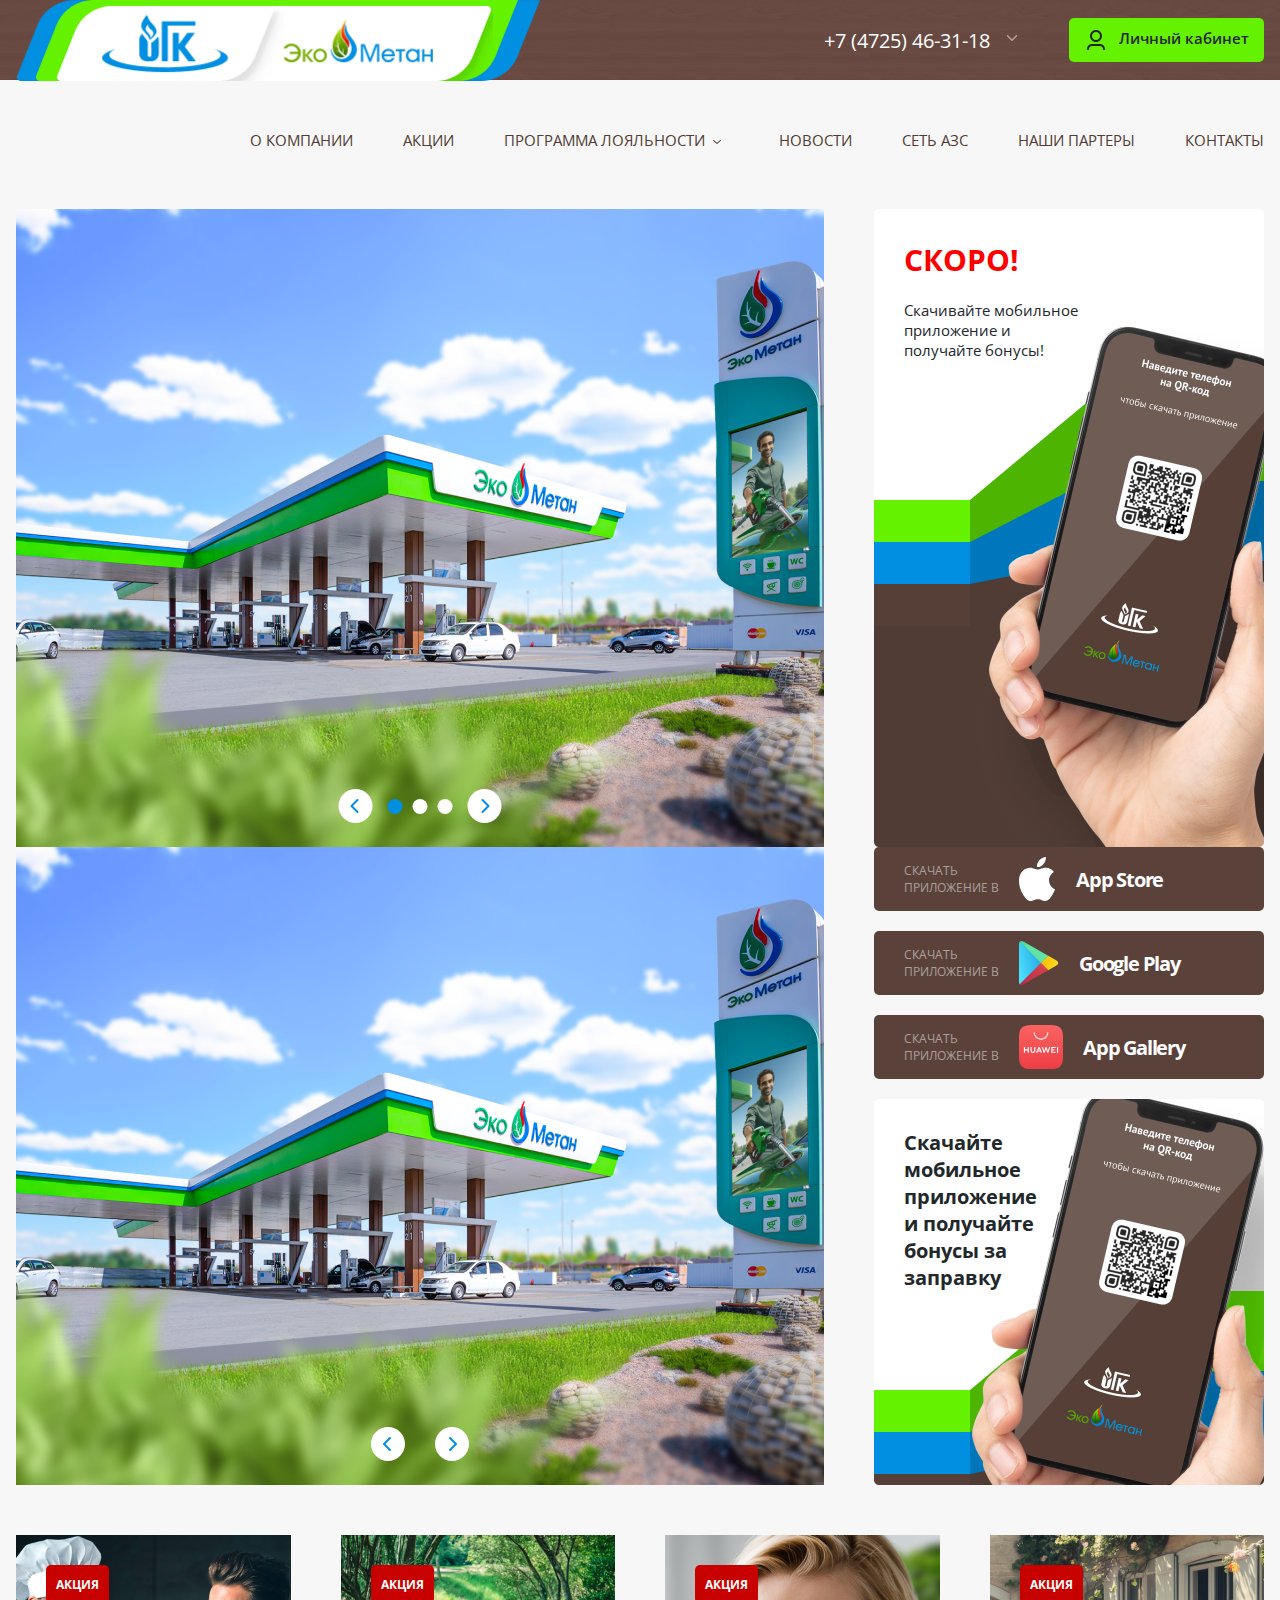
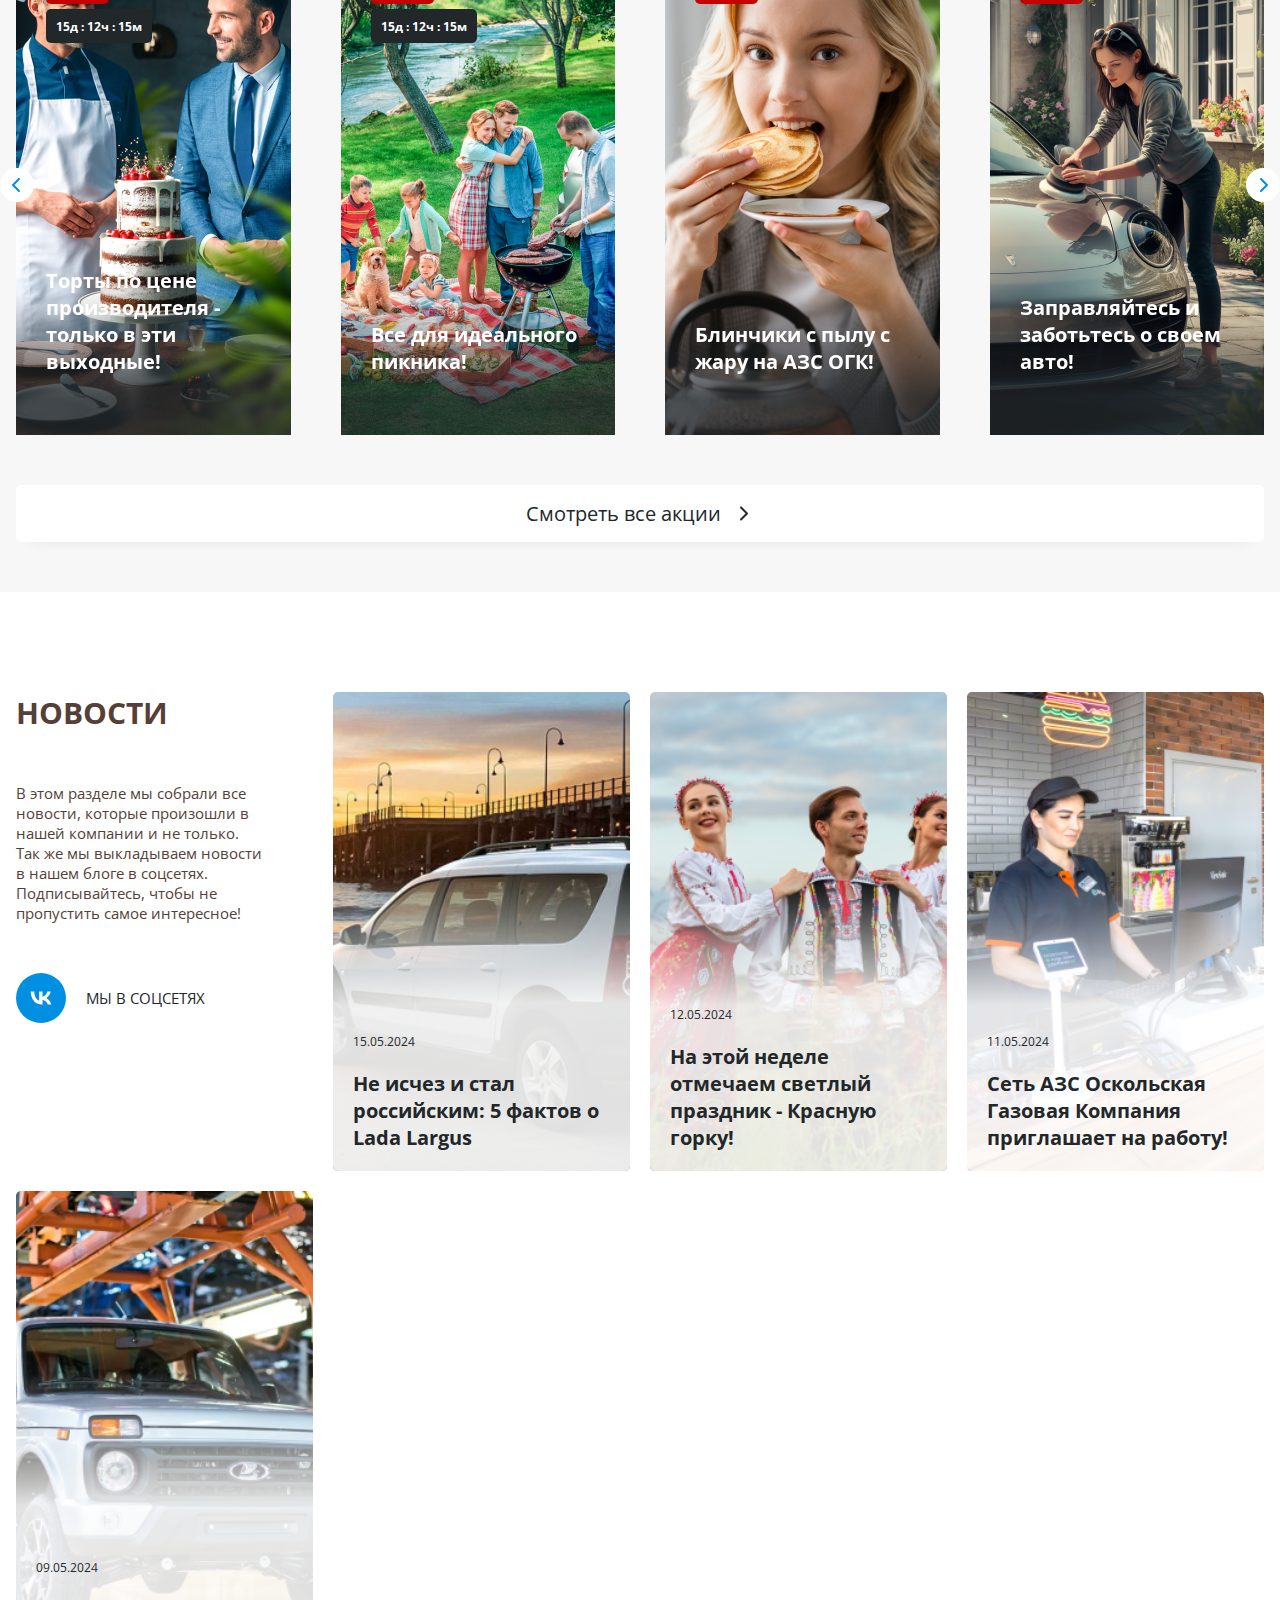
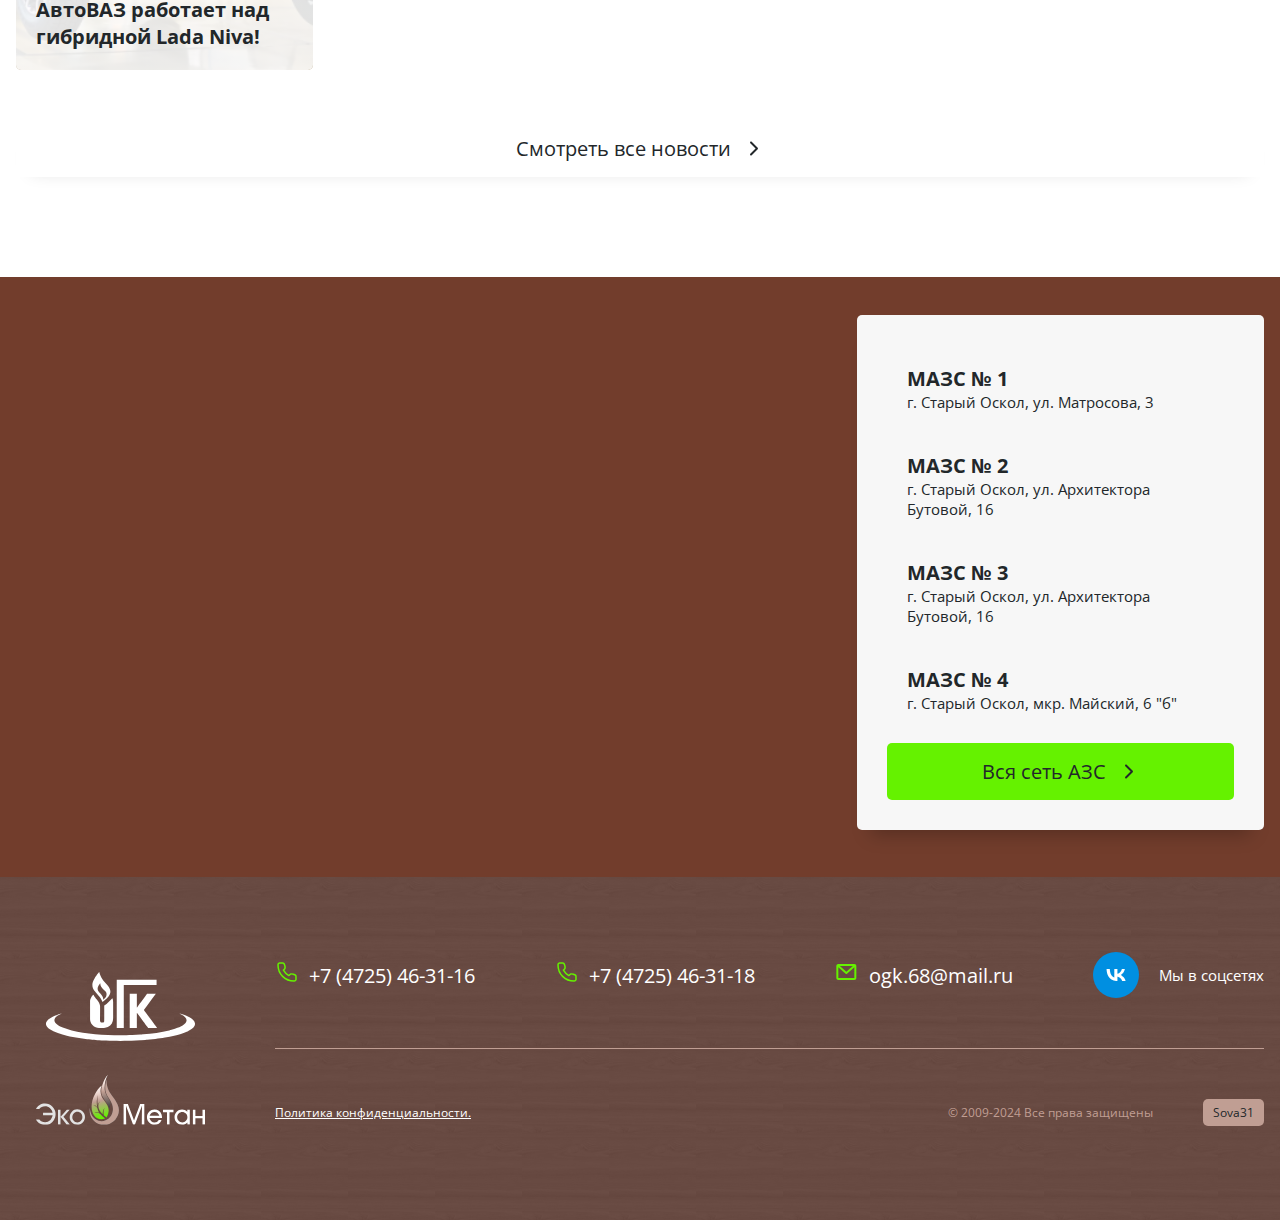
<file: index.html>
<!doctype html>
<html lang="en">
<head>
    <meta charset="UTF-8">
    <meta name="viewport"
          content="width=device-width, user-scalable=no, initial-scale=1.0, maximum-scale=1.0, minimum-scale=1.0">
    <meta http-equiv="X-UA-Compatible" content="ie=edge">
    <link rel="stylesheet" href="swiper-bundle.min.css">
    <link rel="stylesheet" href="style.css">
    <title>Главная</title>
</head>
<body>
    <div class="overlay"></div>
    <div class="modal contacts-modal ">
        <div class="head-row">
            <h2>Контакты</h2>
            <span class="close-btn">
                <svg xmlns="http://www.w3.org/2000/svg" width="24" height="24" viewBox="0 0 24 24" fill="none">
                  <path d="M5.29289 5.29289C5.68342 4.90237 6.31658 4.90237 6.70711 5.29289L12 10.5858L17.2929 5.29289C17.6834 4.90237 18.3166 4.90237 18.7071 5.29289C19.0976 5.68342 19.0976 6.31658 18.7071 6.70711L13.4142 12L18.7071 17.2929C19.0976 17.6834 19.0976 18.3166 18.7071 18.7071C18.3166 19.0976 17.6834 19.0976 17.2929 18.7071L12 13.4142L6.70711 18.7071C6.31658 19.0976 5.68342 19.0976 5.29289 18.7071C4.90237 18.3166 4.90237 17.6834 5.29289 17.2929L10.5858 12L5.29289 6.70711C4.90237 6.31658 4.90237 5.68342 5.29289 5.29289Z" fill="#22272A"/>
                </svg>
            </span>
        </div>
        <div class="modal-content">
            <div class="contacts-block">
                <div class="contacts-block-item">
                    <p class="contacts-block-item-title">Адрес:</p>
                    <p class="location">Белгородская область, г. Старый Оскол, ул. Чапаева, 43</p>
                </div>
                <div class="contacts-block-item">
                    <p class="contacts-block-item-title">Телефоны:</p>
                    <a href="tel:+7 (4725) 46-31-16">+7 (4725) 46-31-16,</a>
                    <a href="tel:+7 (4725) 46-31-18">+7 (4725) 46-31-18,</a>
                    <a href="tel:+7 (904) 088-27-06">+7 (904) 088-27-06 (бухгалтерия),</a>
                    <a href="tel:+7 (904) 098-22-49">+7 (904) 098-22-49 (коммерческий отдел).</a>
                </div>
                <div class="contacts-block-item">
                    <p class="contacts-block-item-title">E-mail:</p>
                    <a class="email" href="mailto:ogk.68@mail.ru">ogk.68@mail.ru</a>
                </div>
                <div class="social">
                    <a href="#" class="icon">
                        <svg xmlns="http://www.w3.org/2000/svg" width="55" height="55" viewBox="0 0 55 55" fill="none">
                            <path d="M33.298 26.988C33.7072 27.1937 34.1034 27.4316 34.4838 27.697C35.1703 28.1764 35.7924 28.7302 36.3561 29.3516C37.1074 30.18 37.7239 31.1015 38.2085 32.1134C38.5149 32.7533 38.7575 33.4174 38.9496 34.101C38.9643 34.1535 38.9594 34.1734 38.8973 34.1734C37.6007 34.1717 36.3038 34.1715 35.0072 34.1739C34.9383 34.174 34.9264 34.1377 34.9101 34.0871C34.6258 33.2056 34.2183 32.3881 33.6606 31.6509C32.8142 30.5319 31.7486 29.72 30.4104 29.294C30.0352 29.1746 29.6509 29.0987 29.261 29.05C29.2148 29.0442 29.2009 29.0589 29.2049 29.1026C29.2068 29.1248 29.2052 29.1474 29.2052 29.1699C29.2052 30.8014 29.2052 32.433 29.2052 34.0645C29.2052 34.172 29.2052 34.1717 29.0974 34.172C28.5794 34.1744 28.0615 34.1655 27.5449 34.1239C25.5859 33.966 23.7384 33.4432 22.0566 32.3881C21.2646 31.8912 20.551 31.2961 19.9145 30.6066C18.6782 29.2676 17.8255 27.7014 17.2386 25.9786C16.9222 25.0497 16.6939 24.0983 16.5356 23.1291C16.4284 22.4715 16.3517 21.811 16.3027 21.1465C16.2728 20.7413 16.2595 20.3354 16.2397 19.9297C16.2359 19.8516 16.2503 19.8259 16.335 19.8261C17.5708 19.8292 18.8066 19.8287 20.0422 19.8269C20.1067 19.8267 20.1305 19.8363 20.1318 19.911C20.1422 20.4937 20.1799 21.0747 20.2434 21.6542C20.3578 22.6988 20.5608 23.7237 20.893 24.7207C21.1819 25.588 21.5625 26.4104 22.0753 27.1668C22.6721 28.0474 23.4024 28.7855 24.3326 29.3063C24.6669 29.4935 25.0179 29.6412 25.3875 29.743C25.4608 29.7632 25.477 29.7491 25.4766 29.675C25.4745 29.0723 25.4755 28.4696 25.4755 27.8669C25.4755 25.2262 25.4755 22.5854 25.4756 19.9446C25.4756 19.8072 25.4625 19.8289 25.5898 19.8287C26.762 19.8281 27.934 19.8292 29.1061 19.8266C29.1847 19.8264 29.207 19.8435 29.2068 19.9265C29.2042 21.7514 29.2049 23.5765 29.2049 25.4014C29.2049 25.5076 29.2045 25.5046 29.3109 25.4882C30.1085 25.3649 30.7968 24.9979 31.4256 24.5062C32.3921 23.7506 33.1253 22.7979 33.7012 21.7154C34.0109 21.1332 34.2568 20.5246 34.4323 19.8874C34.4444 19.8434 34.4625 19.8271 34.5109 19.8272C35.694 19.8289 36.8771 19.8286 38.0604 19.8287C38.0765 19.8287 38.0928 19.8318 38.1282 19.8353C37.5086 22.9094 35.8388 25.2443 33.298 26.988Z" fill="white"/>
                        </svg>
                    </a>
                    <span>Мы в соцсетях</span>
                </div>
                <a href="#" class="rekvizites-btn">Реквизиты</a>
                <div class="map">
                    <div style="position:relative;overflow:hidden;"><a href="https://yandex.by/maps/157/minsk/?utm_medium=mapframe&utm_source=maps" style="color:#eee;font-size:12px;position:absolute;top:0px;">Минск</a><a href="https://yandex.by/maps/157/minsk/?ll=27.677089%2C53.855408&utm_medium=mapframe&utm_source=maps&z=15.2" style="color:#eee;font-size:12px;position:absolute;top:14px;">Яндекс Карты — транспорт, навигация, поиск мест</a><iframe src="https://yandex.by/map-widget/v1/?ll=27.677089%2C53.855408&z=15.2" width="560" height="400" frameborder="1" allowfullscreen="true" style="position:relative;"></iframe></div>
                </div>
                <button class="back-btn close-btn">
                    <svg xmlns="http://www.w3.org/2000/svg" width="24" height="25" viewBox="0 0 24 25" fill="none">
                        <path d="M14.7071 5.79289C15.0976 6.18342 15.0976 6.81658 14.7071 7.20711L9.41421 12.5L14.7071 17.7929C15.0976 18.1834 15.0976 18.8166 14.7071 19.2071C14.3166 19.5976 13.6834 19.5976 13.2929 19.2071L7.29289 13.2071C6.90237 12.8166 6.90237 12.1834 7.29289 11.7929L13.2929 5.79289C13.6834 5.40237 14.3166 5.40237 14.7071 5.79289Z" fill="#22272A"/>
                    </svg>
                    <span>Вернуться</span>
                </button>
            </div>
        </div>
    </div>
    <div class="modal partners-modal ">
        <div class="head-row">
            <h2>Наши партнеры</h2>
            <span class="close-btn">
                <svg xmlns="http://www.w3.org/2000/svg" width="24" height="24" viewBox="0 0 24 24" fill="none">
                  <path d="M5.29289 5.29289C5.68342 4.90237 6.31658 4.90237 6.70711 5.29289L12 10.5858L17.2929 5.29289C17.6834 4.90237 18.3166 4.90237 18.7071 5.29289C19.0976 5.68342 19.0976 6.31658 18.7071 6.70711L13.4142 12L18.7071 17.2929C19.0976 17.6834 19.0976 18.3166 18.7071 18.7071C18.3166 19.0976 17.6834 19.0976 17.2929 18.7071L12 13.4142L6.70711 18.7071C6.31658 19.0976 5.68342 19.0976 5.29289 18.7071C4.90237 18.3166 4.90237 17.6834 5.29289 17.2929L10.5858 12L5.29289 6.70711C4.90237 6.31658 4.90237 5.68342 5.29289 5.29289Z" fill="#22272A"/>
                </svg>
            </span>
        </div>
        <div class="modal-content">
            <div class="partners-block">
                <div class="partners-card">
                    <div class="img">
                        <img src="./src/images/partner1.png" alt="partner-logo">
                    </div>
                    <div class="info">
                        <p>ООО «Оскол Трак»</p>
                        <a href="#">https://oskol-man.ru</a>
                    </div>
                </div>
                <div class="partners-card">
                    <div class="img">
                        <img src="./src/images/partner2.png" alt="partner-logo">
                    </div>
                    <div class="info">
                        <p>Компания «Шельф»</p>
                        <a href="#">https://shelf.group</a>
                    </div>
                </div>
                <div class="partners-card">
                    <div class="img">
                        <img src="./src/images/partner1.png" alt="partner-logo">
                    </div>
                    <div class="info">
                        <p>ООО «Оскол Трак»</p>
                        <a href="#">https://oskol-man.ru</a>
                    </div>
                </div>
                <div class="partners-card">
                    <div class="img">
                        <img src="./src/images/partner2.png" alt="partner-logo">
                    </div>
                    <div class="info">
                        <p>Компания «Шельф»</p>
                        <a href="#">https://shelf.group</a>
                    </div>
                </div>
                <div class="partners-card">
                    <div class="img">
                        <img src="./src/images/partner1.png" alt="partner-logo">
                    </div>
                    <div class="info">
                        <p>ООО «Оскол Трак»</p>
                        <a href="#">https://oskol-man.ru</a>
                    </div>
                </div>
                <div class="partners-card">
                    <div class="img">
                        <img src="./src/images/partner2.png" alt="partner-logo">
                    </div>
                    <div class="info">
                        <p>Компания «Шельф»</p>
                        <a href="#">https://shelf.group</a>
                    </div>
                </div>
                <div class="partners-card">
                    <div class="img">
                        <img src="./src/images/partner1.png" alt="partner-logo">
                    </div>
                    <div class="info">
                        <p>ООО «Оскол Трак»</p>
                        <a href="#">https://oskol-man.ru</a>
                    </div>
                </div>
                <div class="partners-card">
                    <div class="img">
                        <img src="./src/images/partner2.png" alt="partner-logo">
                    </div>
                    <div class="info">
                        <p>Компания «Шельф»</p>
                        <a href="#">https://shelf.group</a>
                    </div>
                </div>
                <div class="social">
                    <a href="#" class="icon">
                        <svg xmlns="http://www.w3.org/2000/svg" width="55" height="55" viewBox="0 0 55 55" fill="none">
                            <path d="M33.298 26.988C33.7072 27.1937 34.1034 27.4316 34.4838 27.697C35.1703 28.1764 35.7924 28.7302 36.3561 29.3516C37.1074 30.18 37.7239 31.1015 38.2085 32.1134C38.5149 32.7533 38.7575 33.4174 38.9496 34.101C38.9643 34.1535 38.9594 34.1734 38.8973 34.1734C37.6007 34.1717 36.3038 34.1715 35.0072 34.1739C34.9383 34.174 34.9264 34.1377 34.9101 34.0871C34.6258 33.2056 34.2183 32.3881 33.6606 31.6509C32.8142 30.5319 31.7486 29.72 30.4104 29.294C30.0352 29.1746 29.6509 29.0987 29.261 29.05C29.2148 29.0442 29.2009 29.0589 29.2049 29.1026C29.2068 29.1248 29.2052 29.1474 29.2052 29.1699C29.2052 30.8014 29.2052 32.433 29.2052 34.0645C29.2052 34.172 29.2052 34.1717 29.0974 34.172C28.5794 34.1744 28.0615 34.1655 27.5449 34.1239C25.5859 33.966 23.7384 33.4432 22.0566 32.3881C21.2646 31.8912 20.551 31.2961 19.9145 30.6066C18.6782 29.2676 17.8255 27.7014 17.2386 25.9786C16.9222 25.0497 16.6939 24.0983 16.5356 23.1291C16.4284 22.4715 16.3517 21.811 16.3027 21.1465C16.2728 20.7413 16.2595 20.3354 16.2397 19.9297C16.2359 19.8516 16.2503 19.8259 16.335 19.8261C17.5708 19.8292 18.8066 19.8287 20.0422 19.8269C20.1067 19.8267 20.1305 19.8363 20.1318 19.911C20.1422 20.4937 20.1799 21.0747 20.2434 21.6542C20.3578 22.6988 20.5608 23.7237 20.893 24.7207C21.1819 25.588 21.5625 26.4104 22.0753 27.1668C22.6721 28.0474 23.4024 28.7855 24.3326 29.3063C24.6669 29.4935 25.0179 29.6412 25.3875 29.743C25.4608 29.7632 25.477 29.7491 25.4766 29.675C25.4745 29.0723 25.4755 28.4696 25.4755 27.8669C25.4755 25.2262 25.4755 22.5854 25.4756 19.9446C25.4756 19.8072 25.4625 19.8289 25.5898 19.8287C26.762 19.8281 27.934 19.8292 29.1061 19.8266C29.1847 19.8264 29.207 19.8435 29.2068 19.9265C29.2042 21.7514 29.2049 23.5765 29.2049 25.4014C29.2049 25.5076 29.2045 25.5046 29.3109 25.4882C30.1085 25.3649 30.7968 24.9979 31.4256 24.5062C32.3921 23.7506 33.1253 22.7979 33.7012 21.7154C34.0109 21.1332 34.2568 20.5246 34.4323 19.8874C34.4444 19.8434 34.4625 19.8271 34.5109 19.8272C35.694 19.8289 36.8771 19.8286 38.0604 19.8287C38.0765 19.8287 38.0928 19.8318 38.1282 19.8353C37.5086 22.9094 35.8388 25.2443 33.298 26.988Z" fill="white"/>
                        </svg>
                    </a>
                    <span>Мы в соцсетях</span>
                </div>
                <button class="back-btn close-btn">
                    <svg xmlns="http://www.w3.org/2000/svg" width="24" height="25" viewBox="0 0 24 25" fill="none">
                        <path d="M14.7071 5.79289C15.0976 6.18342 15.0976 6.81658 14.7071 7.20711L9.41421 12.5L14.7071 17.7929C15.0976 18.1834 15.0976 18.8166 14.7071 19.2071C14.3166 19.5976 13.6834 19.5976 13.2929 19.2071L7.29289 13.2071C6.90237 12.8166 6.90237 12.1834 7.29289 11.7929L13.2929 5.79289C13.6834 5.40237 14.3166 5.40237 14.7071 5.79289Z" fill="#22272A"/>
                    </svg>
                    <span>Вернуться</span>
                </button>
            </div>
        </div>
    </div>
    <div class="modal sale-single-modal ">
        <div class="head-row">
            <h2>Свежие овощи на АЗС ОГК - ваш витаминный перекус в пути!</h2>
            <span class="close-btn">
                <svg xmlns="http://www.w3.org/2000/svg" width="24" height="24" viewBox="0 0 24 24" fill="none">
                  <path d="M5.29289 5.29289C5.68342 4.90237 6.31658 4.90237 6.70711 5.29289L12 10.5858L17.2929 5.29289C17.6834 4.90237 18.3166 4.90237 18.7071 5.29289C19.0976 5.68342 19.0976 6.31658 18.7071 6.70711L13.4142 12L18.7071 17.2929C19.0976 17.6834 19.0976 18.3166 18.7071 18.7071C18.3166 19.0976 17.6834 19.0976 17.2929 18.7071L12 13.4142L6.70711 18.7071C6.31658 19.0976 5.68342 19.0976 5.29289 18.7071C4.90237 18.3166 4.90237 17.6834 5.29289 17.2929L10.5858 12L5.29289 6.70711C4.90237 6.31658 4.90237 5.68342 5.29289 5.29289Z" fill="#22272A"/>
                </svg>
            </span>
        </div>
        <div class="modal-content">
            <div class="banner">
                <img src="./src/images/img1.png" alt="banner-image">
            </div>
            <div class="text-content">
                <p>Наслаждайтесь вкусными и полезными овощами прямо на заправке!</p>
                <p class="chapter-title">
                    Адреса:
                </p>
                <ul>
                    <li>м-н Майский, 12</li>
                    <li>м-н Майский, 6Б</li>
                </ul>
                <p class="chapter-title">
                    В нашем ассортименте::
                </p>
                <ul>
                    <li>Помидоры</li>
                    <li>Огурцы</li>
                    <li>Перец</li>
                    <li>Зелень</li>
                    <li>И многое другое...</li>
                </ul>
                <div class="social">
                    <a href="#" class="icon">
                        <svg xmlns="http://www.w3.org/2000/svg" width="55" height="55" viewBox="0 0 55 55" fill="none">
                            <path d="M33.298 26.988C33.7072 27.1937 34.1034 27.4316 34.4838 27.697C35.1703 28.1764 35.7924 28.7302 36.3561 29.3516C37.1074 30.18 37.7239 31.1015 38.2085 32.1134C38.5149 32.7533 38.7575 33.4174 38.9496 34.101C38.9643 34.1535 38.9594 34.1734 38.8973 34.1734C37.6007 34.1717 36.3038 34.1715 35.0072 34.1739C34.9383 34.174 34.9264 34.1377 34.9101 34.0871C34.6258 33.2056 34.2183 32.3881 33.6606 31.6509C32.8142 30.5319 31.7486 29.72 30.4104 29.294C30.0352 29.1746 29.6509 29.0987 29.261 29.05C29.2148 29.0442 29.2009 29.0589 29.2049 29.1026C29.2068 29.1248 29.2052 29.1474 29.2052 29.1699C29.2052 30.8014 29.2052 32.433 29.2052 34.0645C29.2052 34.172 29.2052 34.1717 29.0974 34.172C28.5794 34.1744 28.0615 34.1655 27.5449 34.1239C25.5859 33.966 23.7384 33.4432 22.0566 32.3881C21.2646 31.8912 20.551 31.2961 19.9145 30.6066C18.6782 29.2676 17.8255 27.7014 17.2386 25.9786C16.9222 25.0497 16.6939 24.0983 16.5356 23.1291C16.4284 22.4715 16.3517 21.811 16.3027 21.1465C16.2728 20.7413 16.2595 20.3354 16.2397 19.9297C16.2359 19.8516 16.2503 19.8259 16.335 19.8261C17.5708 19.8292 18.8066 19.8287 20.0422 19.8269C20.1067 19.8267 20.1305 19.8363 20.1318 19.911C20.1422 20.4937 20.1799 21.0747 20.2434 21.6542C20.3578 22.6988 20.5608 23.7237 20.893 24.7207C21.1819 25.588 21.5625 26.4104 22.0753 27.1668C22.6721 28.0474 23.4024 28.7855 24.3326 29.3063C24.6669 29.4935 25.0179 29.6412 25.3875 29.743C25.4608 29.7632 25.477 29.7491 25.4766 29.675C25.4745 29.0723 25.4755 28.4696 25.4755 27.8669C25.4755 25.2262 25.4755 22.5854 25.4756 19.9446C25.4756 19.8072 25.4625 19.8289 25.5898 19.8287C26.762 19.8281 27.934 19.8292 29.1061 19.8266C29.1847 19.8264 29.207 19.8435 29.2068 19.9265C29.2042 21.7514 29.2049 23.5765 29.2049 25.4014C29.2049 25.5076 29.2045 25.5046 29.3109 25.4882C30.1085 25.3649 30.7968 24.9979 31.4256 24.5062C32.3921 23.7506 33.1253 22.7979 33.7012 21.7154C34.0109 21.1332 34.2568 20.5246 34.4323 19.8874C34.4444 19.8434 34.4625 19.8271 34.5109 19.8272C35.694 19.8289 36.8771 19.8286 38.0604 19.8287C38.0765 19.8287 38.0928 19.8318 38.1282 19.8353C37.5086 22.9094 35.8388 25.2443 33.298 26.988Z" fill="white"/>
                        </svg>
                    </a>
                    <span>Мы в соцсетях</span>
                </div>
                <button class="back-btn close-btn">
                    <svg xmlns="http://www.w3.org/2000/svg" width="24" height="25" viewBox="0 0 24 25" fill="none">
                        <path d="M14.7071 5.79289C15.0976 6.18342 15.0976 6.81658 14.7071 7.20711L9.41421 12.5L14.7071 17.7929C15.0976 18.1834 15.0976 18.8166 14.7071 19.2071C14.3166 19.5976 13.6834 19.5976 13.2929 19.2071L7.29289 13.2071C6.90237 12.8166 6.90237 12.1834 7.29289 11.7929L13.2929 5.79289C13.6834 5.40237 14.3166 5.40237 14.7071 5.79289Z" fill="#22272A"/>
                    </svg>
                    <span>Вернуться</span>
                </button>
            </div>
        </div>
    </div>
    <div class="modal azs-modal ">
        <div class="head-row">
            <h2>Сеть АЗС</h2>
            <span class="close-btn">
                <svg xmlns="http://www.w3.org/2000/svg" width="24" height="24" viewBox="0 0 24 24" fill="none">
                  <path d="M5.29289 5.29289C5.68342 4.90237 6.31658 4.90237 6.70711 5.29289L12 10.5858L17.2929 5.29289C17.6834 4.90237 18.3166 4.90237 18.7071 5.29289C19.0976 5.68342 19.0976 6.31658 18.7071 6.70711L13.4142 12L18.7071 17.2929C19.0976 17.6834 19.0976 18.3166 18.7071 18.7071C18.3166 19.0976 17.6834 19.0976 17.2929 18.7071L12 13.4142L6.70711 18.7071C6.31658 19.0976 5.68342 19.0976 5.29289 18.7071C4.90237 18.3166 4.90237 17.6834 5.29289 17.2929L10.5858 12L5.29289 6.70711C4.90237 6.31658 4.90237 5.68342 5.29289 5.29289Z" fill="#22272A"/>
                </svg>
            </span>
        </div>
        <div class="modal-content">
            <div class="azs-container">
                <div class="box">
                    <div class="label">
                        <div class="label-cont">
                            <div class="info">
                                <p>МАЗС № 1</p>
                                <span>г. Старый Оскол, ул. Матросова, 3</span>
                            </div>
                            <a href="#" class="location">
                                <svg xmlns="http://www.w3.org/2000/svg" width="24" height="25" viewBox="0 0 24 25" fill="none">
                                    <path d="M12 2.5C7.6 2.5 4 6.1 4 10.5C4 15.9 11 22 11.3 22.3C11.5 22.4 11.8 22.5 12 22.5C12.2 22.5 12.5 22.4 12.7 22.3C13 22 20 15.9 20 10.5C20 6.1 16.4 2.5 12 2.5ZM12 20.2C9.9 18.2 6 13.9 6 10.5C6 7.2 8.7 4.5 12 4.5C15.3 4.5 18 7.2 18 10.5C18 13.8 14.1 18.2 12 20.2ZM12 6.5C9.8 6.5 8 8.3 8 10.5C8 12.7 9.8 14.5 12 14.5C14.2 14.5 16 12.7 16 10.5C16 8.3 14.2 6.5 12 6.5ZM12 12.5C10.9 12.5 10 11.6 10 10.5C10 9.4 10.9 8.5 12 8.5C13.1 8.5 14 9.4 14 10.5C14 11.6 13.1 12.5 12 12.5Z" fill="#65F200"/>
                                </svg>
                                <span>На карте</span>
                            </a>
                            <div class="phone">
                                <p>Телефон:</p>
                                <a href="tel:+7 904 086 23 59">+7 904 086 23 59</a>
                            </div>
                        </div>
                        <div class="show-icon">
                            <svg xmlns="http://www.w3.org/2000/svg" width="24" height="25" viewBox="0 0 24 25" fill="none">
                                <path d="M5.29289 8.79289C5.68342 8.40237 6.31658 8.40237 6.70711 8.79289L12 14.0858L17.2929 8.79289C17.6834 8.40237 18.3166 8.40237 18.7071 8.79289C19.0976 9.18342 19.0976 9.81658 18.7071 10.2071L12.7071 16.2071C12.3166 16.5976 11.6834 16.5976 11.2929 16.2071L5.29289 10.2071C4.90237 9.81658 4.90237 9.18342 5.29289 8.79289Z" fill="#22272A"/>
                            </svg>
                        </div>
                    </div>
                    <div class="content">
                        <div class="box-content-wrapper">
                            <div class="types">
                                <p>Вид топлива <br> на МАЗС:</p>
                                <div class="type">
                                    <p>АИ-95</p>
                                </div>
                                <div class="type">
                                    <p>АИ-92</p>
                                </div>
                                <div class="type">
                                    <p>ДТ<br> <span>ГОСТ</span></p>
                                </div>
                                <div class="type">
                                    <p>СУГ</p>
                                </div>
                                <div class="type">
                                    <p>МЕТАН</p>
                                </div>

                            </div>
                            <div class="line"></div>
                            <div class="info">
                                <ul>
                                    <li>Магазин сопут.товаров</li>
                                    <li>Кофеаппарат</li>
                                    <li>Оплата банковскими картами</li>
                                    <li>Подкачка шин</li>
                                    <li>Туалет</li>
                                    <li>Прототип гибридной Lada уже создан на базе Niva Travel.</li>
                                </ul>
                                <div class="image">
                                    <img src="./src/images/azs.png" alt="azs-image">
                                </div>
                            </div>
                        </div>

                    </div>
                </div>
                <div class="box">
                    <div class="label">
                        <div class="label-cont">
                            <div class="info">
                                <p>МАЗС № 1</p>
                                <span>г. Старый Оскол, ул. Матросова, 3</span>
                            </div>
                            <a href="#" class="location">
                                <svg xmlns="http://www.w3.org/2000/svg" width="24" height="25" viewBox="0 0 24 25" fill="none">
                                    <path d="M12 2.5C7.6 2.5 4 6.1 4 10.5C4 15.9 11 22 11.3 22.3C11.5 22.4 11.8 22.5 12 22.5C12.2 22.5 12.5 22.4 12.7 22.3C13 22 20 15.9 20 10.5C20 6.1 16.4 2.5 12 2.5ZM12 20.2C9.9 18.2 6 13.9 6 10.5C6 7.2 8.7 4.5 12 4.5C15.3 4.5 18 7.2 18 10.5C18 13.8 14.1 18.2 12 20.2ZM12 6.5C9.8 6.5 8 8.3 8 10.5C8 12.7 9.8 14.5 12 14.5C14.2 14.5 16 12.7 16 10.5C16 8.3 14.2 6.5 12 6.5ZM12 12.5C10.9 12.5 10 11.6 10 10.5C10 9.4 10.9 8.5 12 8.5C13.1 8.5 14 9.4 14 10.5C14 11.6 13.1 12.5 12 12.5Z" fill="#65F200"/>
                                </svg>
                                <span>На карте</span>
                            </a>
                            <div class="phone">
                                <p>Телефон:</p>
                                <a href="tel:+7 904 086 23 59">+7 904 086 23 59</a>
                            </div>
                        </div>
                        <div class="show-icon">
                            <svg xmlns="http://www.w3.org/2000/svg" width="24" height="25" viewBox="0 0 24 25" fill="none">
                                <path d="M5.29289 8.79289C5.68342 8.40237 6.31658 8.40237 6.70711 8.79289L12 14.0858L17.2929 8.79289C17.6834 8.40237 18.3166 8.40237 18.7071 8.79289C19.0976 9.18342 19.0976 9.81658 18.7071 10.2071L12.7071 16.2071C12.3166 16.5976 11.6834 16.5976 11.2929 16.2071L5.29289 10.2071C4.90237 9.81658 4.90237 9.18342 5.29289 8.79289Z" fill="#22272A"/>
                            </svg>
                        </div>
                    </div>
                    <div class="content">
                        <div class="box-content-wrapper">
                            <div class="types">
                                <p>Вид топлива <br> на МАЗС:</p>
                                <div class="type">
                                    <p>АИ-95</p>
                                </div>
                                <div class="type">
                                    <p>АИ-92</p>
                                </div>
                                <div class="type">
                                    <p>ДТ<br> <span>ГОСТ</span></p>
                                </div>
                                <div class="type">
                                    <p>СУГ</p>
                                </div>
                                <div class="type">
                                    <p>МЕТАН</p>
                                </div>

                            </div>
                            <div class="line"></div>
                            <div class="info">
                                <ul>
                                    <li>Магазин сопут.товаров</li>
                                    <li>Кофеаппарат</li>
                                    <li>Оплата банковскими картами</li>
                                    <li>Подкачка шин</li>
                                    <li>Туалет</li>
                                    <li>Прототип гибридной Lada уже создан на базе Niva Travel.</li>
                                </ul>
                                <div class="image">
                                    <img src="./src/images/azs.png" alt="azs-image">
                                </div>
                            </div>
                        </div>

                    </div>
                </div>
                <div class="box">
                    <div class="label">
                        <div class="label-cont">
                            <div class="info">
                                <p>МАЗС № 1</p>
                                <span>г. Старый Оскол, ул. Матросова, 3</span>
                            </div>
                            <a href="#" class="location">
                                <svg xmlns="http://www.w3.org/2000/svg" width="24" height="25" viewBox="0 0 24 25" fill="none">
                                    <path d="M12 2.5C7.6 2.5 4 6.1 4 10.5C4 15.9 11 22 11.3 22.3C11.5 22.4 11.8 22.5 12 22.5C12.2 22.5 12.5 22.4 12.7 22.3C13 22 20 15.9 20 10.5C20 6.1 16.4 2.5 12 2.5ZM12 20.2C9.9 18.2 6 13.9 6 10.5C6 7.2 8.7 4.5 12 4.5C15.3 4.5 18 7.2 18 10.5C18 13.8 14.1 18.2 12 20.2ZM12 6.5C9.8 6.5 8 8.3 8 10.5C8 12.7 9.8 14.5 12 14.5C14.2 14.5 16 12.7 16 10.5C16 8.3 14.2 6.5 12 6.5ZM12 12.5C10.9 12.5 10 11.6 10 10.5C10 9.4 10.9 8.5 12 8.5C13.1 8.5 14 9.4 14 10.5C14 11.6 13.1 12.5 12 12.5Z" fill="#65F200"/>
                                </svg>
                                <span>На карте</span>
                            </a>
                            <div class="phone">
                                <p>Телефон:</p>
                                <a href="tel:+7 904 086 23 59">+7 904 086 23 59</a>
                            </div>
                        </div>
                        <div class="show-icon">
                            <svg xmlns="http://www.w3.org/2000/svg" width="24" height="25" viewBox="0 0 24 25" fill="none">
                                <path d="M5.29289 8.79289C5.68342 8.40237 6.31658 8.40237 6.70711 8.79289L12 14.0858L17.2929 8.79289C17.6834 8.40237 18.3166 8.40237 18.7071 8.79289C19.0976 9.18342 19.0976 9.81658 18.7071 10.2071L12.7071 16.2071C12.3166 16.5976 11.6834 16.5976 11.2929 16.2071L5.29289 10.2071C4.90237 9.81658 4.90237 9.18342 5.29289 8.79289Z" fill="#22272A"/>
                            </svg>
                        </div>
                    </div>
                    <div class="content">
                        <div class="box-content-wrapper">
                            <div class="types">
                                <p>Вид топлива <br> на МАЗС:</p>
                                <div class="type">
                                    <p>АИ-95</p>
                                </div>
                                <div class="type">
                                    <p>АИ-92</p>
                                </div>
                                <div class="type">
                                    <p>ДТ<br> <span>ГОСТ</span></p>
                                </div>
                                <div class="type">
                                    <p>СУГ</p>
                                </div>
                                <div class="type">
                                    <p>МЕТАН</p>
                                </div>

                            </div>
                            <div class="line"></div>
                            <div class="info">
                                <ul>
                                    <li>Магазин сопут.товаров</li>
                                    <li>Кофеаппарат</li>
                                    <li>Оплата банковскими картами</li>
                                    <li>Подкачка шин</li>
                                    <li>Туалет</li>
                                    <li>Прототип гибридной Lada уже создан на базе Niva Travel.</li>
                                </ul>
                                <div class="image">
                                    <img src="./src/images/azs.png" alt="azs-image">
                                </div>
                            </div>
                        </div>

                    </div>
                </div>
                <div class="box">
                    <div class="label">
                        <div class="label-cont">
                            <div class="info">
                                <p>МАЗС № 1</p>
                                <span>г. Старый Оскол, ул. Матросова, 3</span>
                            </div>
                            <a href="#" class="location">
                                <svg xmlns="http://www.w3.org/2000/svg" width="24" height="25" viewBox="0 0 24 25" fill="none">
                                    <path d="M12 2.5C7.6 2.5 4 6.1 4 10.5C4 15.9 11 22 11.3 22.3C11.5 22.4 11.8 22.5 12 22.5C12.2 22.5 12.5 22.4 12.7 22.3C13 22 20 15.9 20 10.5C20 6.1 16.4 2.5 12 2.5ZM12 20.2C9.9 18.2 6 13.9 6 10.5C6 7.2 8.7 4.5 12 4.5C15.3 4.5 18 7.2 18 10.5C18 13.8 14.1 18.2 12 20.2ZM12 6.5C9.8 6.5 8 8.3 8 10.5C8 12.7 9.8 14.5 12 14.5C14.2 14.5 16 12.7 16 10.5C16 8.3 14.2 6.5 12 6.5ZM12 12.5C10.9 12.5 10 11.6 10 10.5C10 9.4 10.9 8.5 12 8.5C13.1 8.5 14 9.4 14 10.5C14 11.6 13.1 12.5 12 12.5Z" fill="#65F200"/>
                                </svg>
                                <span>На карте</span>
                            </a>
                            <div class="phone">
                                <p>Телефон:</p>
                                <a href="tel:+7 904 086 23 59">+7 904 086 23 59</a>
                            </div>
                        </div>
                        <div class="show-icon">
                            <svg xmlns="http://www.w3.org/2000/svg" width="24" height="25" viewBox="0 0 24 25" fill="none">
                                <path d="M5.29289 8.79289C5.68342 8.40237 6.31658 8.40237 6.70711 8.79289L12 14.0858L17.2929 8.79289C17.6834 8.40237 18.3166 8.40237 18.7071 8.79289C19.0976 9.18342 19.0976 9.81658 18.7071 10.2071L12.7071 16.2071C12.3166 16.5976 11.6834 16.5976 11.2929 16.2071L5.29289 10.2071C4.90237 9.81658 4.90237 9.18342 5.29289 8.79289Z" fill="#22272A"/>
                            </svg>
                        </div>
                    </div>
                    <div class="content">
                        <div class="box-content-wrapper">
                            <div class="types">
                                <p>Вид топлива <br> на МАЗС:</p>
                                <div class="type">
                                    <p>АИ-95</p>
                                </div>
                                <div class="type">
                                    <p>АИ-92</p>
                                </div>
                                <div class="type">
                                    <p>ДТ<br> <span>ГОСТ</span></p>
                                </div>
                                <div class="type">
                                    <p>СУГ</p>
                                </div>
                                <div class="type">
                                    <p>МЕТАН</p>
                                </div>

                            </div>
                            <div class="line"></div>
                            <div class="info">
                                <ul>
                                    <li>Магазин сопут.товаров</li>
                                    <li>Кофеаппарат</li>
                                    <li>Оплата банковскими картами</li>
                                    <li>Подкачка шин</li>
                                    <li>Туалет</li>
                                    <li>Прототип гибридной Lada уже создан на базе Niva Travel.</li>
                                </ul>
                                <div class="image">
                                    <img src="./src/images/azs.png" alt="azs-image">
                                </div>
                            </div>
                        </div>

                    </div>
                </div>
                <div class="box">
                    <div class="label">
                        <div class="label-cont">
                            <div class="info">
                                <p>МАЗС № 1</p>
                                <span>г. Старый Оскол, ул. Матросова, 3</span>
                            </div>
                            <a href="#" class="location">
                                <svg xmlns="http://www.w3.org/2000/svg" width="24" height="25" viewBox="0 0 24 25" fill="none">
                                    <path d="M12 2.5C7.6 2.5 4 6.1 4 10.5C4 15.9 11 22 11.3 22.3C11.5 22.4 11.8 22.5 12 22.5C12.2 22.5 12.5 22.4 12.7 22.3C13 22 20 15.9 20 10.5C20 6.1 16.4 2.5 12 2.5ZM12 20.2C9.9 18.2 6 13.9 6 10.5C6 7.2 8.7 4.5 12 4.5C15.3 4.5 18 7.2 18 10.5C18 13.8 14.1 18.2 12 20.2ZM12 6.5C9.8 6.5 8 8.3 8 10.5C8 12.7 9.8 14.5 12 14.5C14.2 14.5 16 12.7 16 10.5C16 8.3 14.2 6.5 12 6.5ZM12 12.5C10.9 12.5 10 11.6 10 10.5C10 9.4 10.9 8.5 12 8.5C13.1 8.5 14 9.4 14 10.5C14 11.6 13.1 12.5 12 12.5Z" fill="#65F200"/>
                                </svg>
                                <span>На карте</span>
                            </a>
                            <div class="phone">
                                <p>Телефон:</p>
                                <a href="tel:+7 904 086 23 59">+7 904 086 23 59</a>
                            </div>
                        </div>
                        <div class="show-icon">
                            <svg xmlns="http://www.w3.org/2000/svg" width="24" height="25" viewBox="0 0 24 25" fill="none">
                                <path d="M5.29289 8.79289C5.68342 8.40237 6.31658 8.40237 6.70711 8.79289L12 14.0858L17.2929 8.79289C17.6834 8.40237 18.3166 8.40237 18.7071 8.79289C19.0976 9.18342 19.0976 9.81658 18.7071 10.2071L12.7071 16.2071C12.3166 16.5976 11.6834 16.5976 11.2929 16.2071L5.29289 10.2071C4.90237 9.81658 4.90237 9.18342 5.29289 8.79289Z" fill="#22272A"/>
                            </svg>
                        </div>
                    </div>
                    <div class="content">
                        <div class="box-content-wrapper">
                            <div class="types">
                                <p>Вид топлива <br> на МАЗС:</p>
                                <div class="type">
                                    <p>АИ-95</p>
                                </div>
                                <div class="type">
                                    <p>АИ-92</p>
                                </div>
                                <div class="type">
                                    <p>ДТ<br> <span>ГОСТ</span></p>
                                </div>
                                <div class="type">
                                    <p>СУГ</p>
                                </div>
                                <div class="type">
                                    <p>МЕТАН</p>
                                </div>

                            </div>
                            <div class="line"></div>
                            <div class="info">
                                <ul>
                                    <li>Магазин сопут.товаров</li>
                                    <li>Кофеаппарат</li>
                                    <li>Оплата банковскими картами</li>
                                    <li>Подкачка шин</li>
                                    <li>Туалет</li>
                                    <li>Прототип гибридной Lada уже создан на базе Niva Travel.</li>
                                </ul>
                                <div class="image">
                                    <img src="./src/images/azs.png" alt="azs-image">
                                </div>
                            </div>
                        </div>

                    </div>
                </div>
                <div class="box">
                    <div class="label">
                        <div class="label-cont">
                            <div class="info">
                                <p>МАЗС № 1</p>
                                <span>г. Старый Оскол, ул. Матросова, 3</span>
                            </div>
                            <a href="#" class="location">
                                <svg xmlns="http://www.w3.org/2000/svg" width="24" height="25" viewBox="0 0 24 25" fill="none">
                                    <path d="M12 2.5C7.6 2.5 4 6.1 4 10.5C4 15.9 11 22 11.3 22.3C11.5 22.4 11.8 22.5 12 22.5C12.2 22.5 12.5 22.4 12.7 22.3C13 22 20 15.9 20 10.5C20 6.1 16.4 2.5 12 2.5ZM12 20.2C9.9 18.2 6 13.9 6 10.5C6 7.2 8.7 4.5 12 4.5C15.3 4.5 18 7.2 18 10.5C18 13.8 14.1 18.2 12 20.2ZM12 6.5C9.8 6.5 8 8.3 8 10.5C8 12.7 9.8 14.5 12 14.5C14.2 14.5 16 12.7 16 10.5C16 8.3 14.2 6.5 12 6.5ZM12 12.5C10.9 12.5 10 11.6 10 10.5C10 9.4 10.9 8.5 12 8.5C13.1 8.5 14 9.4 14 10.5C14 11.6 13.1 12.5 12 12.5Z" fill="#65F200"/>
                                </svg>
                                <span>На карте</span>
                            </a>
                            <div class="phone">
                                <p>Телефон:</p>
                                <a href="tel:+7 904 086 23 59">+7 904 086 23 59</a>
                            </div>
                        </div>
                        <div class="show-icon">
                            <svg xmlns="http://www.w3.org/2000/svg" width="24" height="25" viewBox="0 0 24 25" fill="none">
                                <path d="M5.29289 8.79289C5.68342 8.40237 6.31658 8.40237 6.70711 8.79289L12 14.0858L17.2929 8.79289C17.6834 8.40237 18.3166 8.40237 18.7071 8.79289C19.0976 9.18342 19.0976 9.81658 18.7071 10.2071L12.7071 16.2071C12.3166 16.5976 11.6834 16.5976 11.2929 16.2071L5.29289 10.2071C4.90237 9.81658 4.90237 9.18342 5.29289 8.79289Z" fill="#22272A"/>
                            </svg>
                        </div>
                    </div>
                    <div class="content">
                        <div class="box-content-wrapper">
                            <div class="types">
                                <p>Вид топлива <br> на МАЗС:</p>
                                <div class="type">
                                    <p>АИ-95</p>
                                </div>
                                <div class="type">
                                    <p>АИ-92</p>
                                </div>
                                <div class="type">
                                    <p>ДТ<br> <span>ГОСТ</span></p>
                                </div>
                                <div class="type">
                                    <p>СУГ</p>
                                </div>
                                <div class="type">
                                    <p>МЕТАН</p>
                                </div>

                            </div>
                            <div class="line"></div>
                            <div class="info">
                                <ul>
                                    <li>Магазин сопут.товаров</li>
                                    <li>Кофеаппарат</li>
                                    <li>Оплата банковскими картами</li>
                                    <li>Подкачка шин</li>
                                    <li>Туалет</li>
                                    <li>Прототип гибридной Lada уже создан на базе Niva Travel.</li>
                                </ul>
                                <div class="image">
                                    <img src="./src/images/azs.png" alt="azs-image">
                                </div>
                            </div>
                        </div>

                    </div>
                </div>
                <div class="box">
                    <div class="label">
                        <div class="label-cont">
                            <div class="info">
                                <p>МАЗС № 1</p>
                                <span>г. Старый Оскол, ул. Матросова, 3</span>
                            </div>
                            <a href="#" class="location">
                                <svg xmlns="http://www.w3.org/2000/svg" width="24" height="25" viewBox="0 0 24 25" fill="none">
                                    <path d="M12 2.5C7.6 2.5 4 6.1 4 10.5C4 15.9 11 22 11.3 22.3C11.5 22.4 11.8 22.5 12 22.5C12.2 22.5 12.5 22.4 12.7 22.3C13 22 20 15.9 20 10.5C20 6.1 16.4 2.5 12 2.5ZM12 20.2C9.9 18.2 6 13.9 6 10.5C6 7.2 8.7 4.5 12 4.5C15.3 4.5 18 7.2 18 10.5C18 13.8 14.1 18.2 12 20.2ZM12 6.5C9.8 6.5 8 8.3 8 10.5C8 12.7 9.8 14.5 12 14.5C14.2 14.5 16 12.7 16 10.5C16 8.3 14.2 6.5 12 6.5ZM12 12.5C10.9 12.5 10 11.6 10 10.5C10 9.4 10.9 8.5 12 8.5C13.1 8.5 14 9.4 14 10.5C14 11.6 13.1 12.5 12 12.5Z" fill="#65F200"/>
                                </svg>
                                <span>На карте</span>
                            </a>
                            <div class="phone">
                                <p>Телефон:</p>
                                <a href="tel:+7 904 086 23 59">+7 904 086 23 59</a>
                            </div>
                        </div>
                        <div class="show-icon">
                            <svg xmlns="http://www.w3.org/2000/svg" width="24" height="25" viewBox="0 0 24 25" fill="none">
                                <path d="M5.29289 8.79289C5.68342 8.40237 6.31658 8.40237 6.70711 8.79289L12 14.0858L17.2929 8.79289C17.6834 8.40237 18.3166 8.40237 18.7071 8.79289C19.0976 9.18342 19.0976 9.81658 18.7071 10.2071L12.7071 16.2071C12.3166 16.5976 11.6834 16.5976 11.2929 16.2071L5.29289 10.2071C4.90237 9.81658 4.90237 9.18342 5.29289 8.79289Z" fill="#22272A"/>
                            </svg>
                        </div>
                    </div>
                    <div class="content">
                        <div class="box-content-wrapper">
                            <div class="types">
                                <p>Вид топлива <br> на МАЗС:</p>
                                <div class="type">
                                    <p>АИ-95</p>
                                </div>
                                <div class="type">
                                    <p>АИ-92</p>
                                </div>
                                <div class="type">
                                    <p>ДТ<br> <span>ГОСТ</span></p>
                                </div>
                                <div class="type">
                                    <p>СУГ</p>
                                </div>
                                <div class="type">
                                    <p>МЕТАН</p>
                                </div>

                            </div>
                            <div class="line"></div>
                            <div class="info">
                                <ul>
                                    <li>Магазин сопут.товаров</li>
                                    <li>Кофеаппарат</li>
                                    <li>Оплата банковскими картами</li>
                                    <li>Подкачка шин</li>
                                    <li>Туалет</li>
                                    <li>Прототип гибридной Lada уже создан на базе Niva Travel.</li>
                                </ul>
                                <div class="image">
                                    <img src="./src/images/azs.png" alt="azs-image">
                                </div>
                            </div>
                        </div>

                    </div>
                </div>
                <div class="box">
                    <div class="label">
                        <div class="label-cont">
                            <div class="info">
                                <p>МАЗС № 1</p>
                                <span>г. Старый Оскол, ул. Матросова, 3</span>
                            </div>
                            <a href="#" class="location">
                                <svg xmlns="http://www.w3.org/2000/svg" width="24" height="25" viewBox="0 0 24 25" fill="none">
                                    <path d="M12 2.5C7.6 2.5 4 6.1 4 10.5C4 15.9 11 22 11.3 22.3C11.5 22.4 11.8 22.5 12 22.5C12.2 22.5 12.5 22.4 12.7 22.3C13 22 20 15.9 20 10.5C20 6.1 16.4 2.5 12 2.5ZM12 20.2C9.9 18.2 6 13.9 6 10.5C6 7.2 8.7 4.5 12 4.5C15.3 4.5 18 7.2 18 10.5C18 13.8 14.1 18.2 12 20.2ZM12 6.5C9.8 6.5 8 8.3 8 10.5C8 12.7 9.8 14.5 12 14.5C14.2 14.5 16 12.7 16 10.5C16 8.3 14.2 6.5 12 6.5ZM12 12.5C10.9 12.5 10 11.6 10 10.5C10 9.4 10.9 8.5 12 8.5C13.1 8.5 14 9.4 14 10.5C14 11.6 13.1 12.5 12 12.5Z" fill="#65F200"/>
                                </svg>
                                <span>На карте</span>
                            </a>
                            <div class="phone">
                                <p>Телефон:</p>
                                <a href="tel:+7 904 086 23 59">+7 904 086 23 59</a>
                            </div>
                        </div>
                        <div class="show-icon">
                            <svg xmlns="http://www.w3.org/2000/svg" width="24" height="25" viewBox="0 0 24 25" fill="none">
                                <path d="M5.29289 8.79289C5.68342 8.40237 6.31658 8.40237 6.70711 8.79289L12 14.0858L17.2929 8.79289C17.6834 8.40237 18.3166 8.40237 18.7071 8.79289C19.0976 9.18342 19.0976 9.81658 18.7071 10.2071L12.7071 16.2071C12.3166 16.5976 11.6834 16.5976 11.2929 16.2071L5.29289 10.2071C4.90237 9.81658 4.90237 9.18342 5.29289 8.79289Z" fill="#22272A"/>
                            </svg>
                        </div>
                    </div>
                    <div class="content">
                        <div class="box-content-wrapper">
                            <div class="types">
                                <p>Вид топлива <br> на МАЗС:</p>
                                <div class="type">
                                    <p>АИ-95</p>
                                </div>
                                <div class="type">
                                    <p>АИ-92</p>
                                </div>
                                <div class="type">
                                    <p>ДТ<br> <span>ГОСТ</span></p>
                                </div>
                                <div class="type">
                                    <p>СУГ</p>
                                </div>
                                <div class="type">
                                    <p>МЕТАН</p>
                                </div>

                            </div>
                            <div class="line"></div>
                            <div class="info">
                                <ul>
                                    <li>Магазин сопут.товаров</li>
                                    <li>Кофеаппарат</li>
                                    <li>Оплата банковскими картами</li>
                                    <li>Подкачка шин</li>
                                    <li>Туалет</li>
                                    <li>Прототип гибридной Lada уже создан на базе Niva Travel.</li>
                                </ul>
                                <div class="image">
                                    <img src="./src/images/azs.png" alt="azs-image">
                                </div>
                            </div>
                        </div>

                    </div>
                </div>
                <div class="box">
                    <div class="label">
                        <div class="label-cont">
                            <div class="info">
                                <p>МАЗС № 1</p>
                                <span>г. Старый Оскол, ул. Матросова, 3</span>
                            </div>
                            <a href="#" class="location">
                                <svg xmlns="http://www.w3.org/2000/svg" width="24" height="25" viewBox="0 0 24 25" fill="none">
                                    <path d="M12 2.5C7.6 2.5 4 6.1 4 10.5C4 15.9 11 22 11.3 22.3C11.5 22.4 11.8 22.5 12 22.5C12.2 22.5 12.5 22.4 12.7 22.3C13 22 20 15.9 20 10.5C20 6.1 16.4 2.5 12 2.5ZM12 20.2C9.9 18.2 6 13.9 6 10.5C6 7.2 8.7 4.5 12 4.5C15.3 4.5 18 7.2 18 10.5C18 13.8 14.1 18.2 12 20.2ZM12 6.5C9.8 6.5 8 8.3 8 10.5C8 12.7 9.8 14.5 12 14.5C14.2 14.5 16 12.7 16 10.5C16 8.3 14.2 6.5 12 6.5ZM12 12.5C10.9 12.5 10 11.6 10 10.5C10 9.4 10.9 8.5 12 8.5C13.1 8.5 14 9.4 14 10.5C14 11.6 13.1 12.5 12 12.5Z" fill="#65F200"/>
                                </svg>
                                <span>На карте</span>
                            </a>
                            <div class="phone">
                                <p>Телефон:</p>
                                <a href="tel:+7 904 086 23 59">+7 904 086 23 59</a>
                            </div>
                        </div>
                        <div class="show-icon">
                            <svg xmlns="http://www.w3.org/2000/svg" width="24" height="25" viewBox="0 0 24 25" fill="none">
                                <path d="M5.29289 8.79289C5.68342 8.40237 6.31658 8.40237 6.70711 8.79289L12 14.0858L17.2929 8.79289C17.6834 8.40237 18.3166 8.40237 18.7071 8.79289C19.0976 9.18342 19.0976 9.81658 18.7071 10.2071L12.7071 16.2071C12.3166 16.5976 11.6834 16.5976 11.2929 16.2071L5.29289 10.2071C4.90237 9.81658 4.90237 9.18342 5.29289 8.79289Z" fill="#22272A"/>
                            </svg>
                        </div>
                    </div>
                    <div class="content">
                        <div class="box-content-wrapper">
                            <div class="types">
                                <p>Вид топлива <br> на МАЗС:</p>
                                <div class="type">
                                    <p>АИ-95</p>
                                </div>
                                <div class="type">
                                    <p>АИ-92</p>
                                </div>
                                <div class="type">
                                    <p>ДТ<br> <span>ГОСТ</span></p>
                                </div>
                                <div class="type">
                                    <p>СУГ</p>
                                </div>
                                <div class="type">
                                    <p>МЕТАН</p>
                                </div>

                            </div>
                            <div class="line"></div>
                            <div class="info">
                                <ul>
                                    <li>Магазин сопут.товаров</li>
                                    <li>Кофеаппарат</li>
                                    <li>Оплата банковскими картами</li>
                                    <li>Подкачка шин</li>
                                    <li>Туалет</li>
                                    <li>Прототип гибридной Lada уже создан на базе Niva Travel.</li>
                                </ul>
                                <div class="image">
                                    <img src="./src/images/azs.png" alt="azs-image">
                                </div>
                            </div>
                        </div>

                    </div>
                </div>

                <div class="social">
                    <a href="#" class="icon">
                        <svg xmlns="http://www.w3.org/2000/svg" width="55" height="55" viewBox="0 0 55 55" fill="none">
                            <path d="M33.298 26.988C33.7072 27.1937 34.1034 27.4316 34.4838 27.697C35.1703 28.1764 35.7924 28.7302 36.3561 29.3516C37.1074 30.18 37.7239 31.1015 38.2085 32.1134C38.5149 32.7533 38.7575 33.4174 38.9496 34.101C38.9643 34.1535 38.9594 34.1734 38.8973 34.1734C37.6007 34.1717 36.3038 34.1715 35.0072 34.1739C34.9383 34.174 34.9264 34.1377 34.9101 34.0871C34.6258 33.2056 34.2183 32.3881 33.6606 31.6509C32.8142 30.5319 31.7486 29.72 30.4104 29.294C30.0352 29.1746 29.6509 29.0987 29.261 29.05C29.2148 29.0442 29.2009 29.0589 29.2049 29.1026C29.2068 29.1248 29.2052 29.1474 29.2052 29.1699C29.2052 30.8014 29.2052 32.433 29.2052 34.0645C29.2052 34.172 29.2052 34.1717 29.0974 34.172C28.5794 34.1744 28.0615 34.1655 27.5449 34.1239C25.5859 33.966 23.7384 33.4432 22.0566 32.3881C21.2646 31.8912 20.551 31.2961 19.9145 30.6066C18.6782 29.2676 17.8255 27.7014 17.2386 25.9786C16.9222 25.0497 16.6939 24.0983 16.5356 23.1291C16.4284 22.4715 16.3517 21.811 16.3027 21.1465C16.2728 20.7413 16.2595 20.3354 16.2397 19.9297C16.2359 19.8516 16.2503 19.8259 16.335 19.8261C17.5708 19.8292 18.8066 19.8287 20.0422 19.8269C20.1067 19.8267 20.1305 19.8363 20.1318 19.911C20.1422 20.4937 20.1799 21.0747 20.2434 21.6542C20.3578 22.6988 20.5608 23.7237 20.893 24.7207C21.1819 25.588 21.5625 26.4104 22.0753 27.1668C22.6721 28.0474 23.4024 28.7855 24.3326 29.3063C24.6669 29.4935 25.0179 29.6412 25.3875 29.743C25.4608 29.7632 25.477 29.7491 25.4766 29.675C25.4745 29.0723 25.4755 28.4696 25.4755 27.8669C25.4755 25.2262 25.4755 22.5854 25.4756 19.9446C25.4756 19.8072 25.4625 19.8289 25.5898 19.8287C26.762 19.8281 27.934 19.8292 29.1061 19.8266C29.1847 19.8264 29.207 19.8435 29.2068 19.9265C29.2042 21.7514 29.2049 23.5765 29.2049 25.4014C29.2049 25.5076 29.2045 25.5046 29.3109 25.4882C30.1085 25.3649 30.7968 24.9979 31.4256 24.5062C32.3921 23.7506 33.1253 22.7979 33.7012 21.7154C34.0109 21.1332 34.2568 20.5246 34.4323 19.8874C34.4444 19.8434 34.4625 19.8271 34.5109 19.8272C35.694 19.8289 36.8771 19.8286 38.0604 19.8287C38.0765 19.8287 38.0928 19.8318 38.1282 19.8353C37.5086 22.9094 35.8388 25.2443 33.298 26.988Z" fill="white"/>
                        </svg>
                    </a>
                    <span>Мы в соцсетях</span>
                </div>
                <button class="back-btn close-btn">
                    <svg xmlns="http://www.w3.org/2000/svg" width="24" height="25" viewBox="0 0 24 25" fill="none">
                        <path d="M14.7071 5.79289C15.0976 6.18342 15.0976 6.81658 14.7071 7.20711L9.41421 12.5L14.7071 17.7929C15.0976 18.1834 15.0976 18.8166 14.7071 19.2071C14.3166 19.5976 13.6834 19.5976 13.2929 19.2071L7.29289 13.2071C6.90237 12.8166 6.90237 12.1834 7.29289 11.7929L13.2929 5.79289C13.6834 5.40237 14.3166 5.40237 14.7071 5.79289Z" fill="#22272A"/>
                    </svg>
                    <span>Вернуться</span>
                </button>
            </div>
        </div>
    </div>
    <div class="modal news-single-modal ">
        <div class="head-row">
            <h2>АвтоВАЗ работает над гибридной Lada Niva!</h2>
            <span class="close-btn">
                <svg xmlns="http://www.w3.org/2000/svg" width="24" height="24" viewBox="0 0 24 24" fill="none">
                  <path d="M5.29289 5.29289C5.68342 4.90237 6.31658 4.90237 6.70711 5.29289L12 10.5858L17.2929 5.29289C17.6834 4.90237 18.3166 4.90237 18.7071 5.29289C19.0976 5.68342 19.0976 6.31658 18.7071 6.70711L13.4142 12L18.7071 17.2929C19.0976 17.6834 19.0976 18.3166 18.7071 18.7071C18.3166 19.0976 17.6834 19.0976 17.2929 18.7071L12 13.4142L6.70711 18.7071C6.31658 19.0976 5.68342 19.0976 5.29289 18.7071C4.90237 18.3166 4.90237 17.6834 5.29289 17.2929L10.5858 12L5.29289 6.70711C4.90237 6.31658 4.90237 5.68342 5.29289 5.29289Z" fill="#22272A"/>
                </svg>
            </span>
        </div>
        <div class="modal-content">
            <div class="banner">
                <img src="./src/images/img2.png" alt="banner-image">
            </div>
            <div class="text-content">
                <p>Российский автогигант не отстает от мировых трендов и разрабатывает гибридный автомобиль. Как сообщил представитель АвтоВАЗа, компания видит больше перспектив в гибридных технологиях, чем в полностью электрических.</p>
                <p class="chapter-title">
                    Что известно о проекте:
                </p>
                <ul>
                    <li>Прототип гибридной Lada уже создан на базе Niva Travel.</li>
                    <li>Автомобиль будет полноприводным: бензиновый двигатель для передней оси и электромотор для задней.</li>
                    <li>Пока неизвестны сроки выхода серийной модели и ее технические характеристики.</li>
                </ul>
                <p>Это важный шаг для АвтоВАЗа, который демонстрирует стремление компании к инновациям и развитию экологичных технологий. Будем следить за новостями и ждать появления гибридной Lada на дорогах!</p>
                <div class="social">
                    <a href="#" class="icon">
                        <svg xmlns="http://www.w3.org/2000/svg" width="55" height="55" viewBox="0 0 55 55" fill="none">
                            <path d="M33.298 26.988C33.7072 27.1937 34.1034 27.4316 34.4838 27.697C35.1703 28.1764 35.7924 28.7302 36.3561 29.3516C37.1074 30.18 37.7239 31.1015 38.2085 32.1134C38.5149 32.7533 38.7575 33.4174 38.9496 34.101C38.9643 34.1535 38.9594 34.1734 38.8973 34.1734C37.6007 34.1717 36.3038 34.1715 35.0072 34.1739C34.9383 34.174 34.9264 34.1377 34.9101 34.0871C34.6258 33.2056 34.2183 32.3881 33.6606 31.6509C32.8142 30.5319 31.7486 29.72 30.4104 29.294C30.0352 29.1746 29.6509 29.0987 29.261 29.05C29.2148 29.0442 29.2009 29.0589 29.2049 29.1026C29.2068 29.1248 29.2052 29.1474 29.2052 29.1699C29.2052 30.8014 29.2052 32.433 29.2052 34.0645C29.2052 34.172 29.2052 34.1717 29.0974 34.172C28.5794 34.1744 28.0615 34.1655 27.5449 34.1239C25.5859 33.966 23.7384 33.4432 22.0566 32.3881C21.2646 31.8912 20.551 31.2961 19.9145 30.6066C18.6782 29.2676 17.8255 27.7014 17.2386 25.9786C16.9222 25.0497 16.6939 24.0983 16.5356 23.1291C16.4284 22.4715 16.3517 21.811 16.3027 21.1465C16.2728 20.7413 16.2595 20.3354 16.2397 19.9297C16.2359 19.8516 16.2503 19.8259 16.335 19.8261C17.5708 19.8292 18.8066 19.8287 20.0422 19.8269C20.1067 19.8267 20.1305 19.8363 20.1318 19.911C20.1422 20.4937 20.1799 21.0747 20.2434 21.6542C20.3578 22.6988 20.5608 23.7237 20.893 24.7207C21.1819 25.588 21.5625 26.4104 22.0753 27.1668C22.6721 28.0474 23.4024 28.7855 24.3326 29.3063C24.6669 29.4935 25.0179 29.6412 25.3875 29.743C25.4608 29.7632 25.477 29.7491 25.4766 29.675C25.4745 29.0723 25.4755 28.4696 25.4755 27.8669C25.4755 25.2262 25.4755 22.5854 25.4756 19.9446C25.4756 19.8072 25.4625 19.8289 25.5898 19.8287C26.762 19.8281 27.934 19.8292 29.1061 19.8266C29.1847 19.8264 29.207 19.8435 29.2068 19.9265C29.2042 21.7514 29.2049 23.5765 29.2049 25.4014C29.2049 25.5076 29.2045 25.5046 29.3109 25.4882C30.1085 25.3649 30.7968 24.9979 31.4256 24.5062C32.3921 23.7506 33.1253 22.7979 33.7012 21.7154C34.0109 21.1332 34.2568 20.5246 34.4323 19.8874C34.4444 19.8434 34.4625 19.8271 34.5109 19.8272C35.694 19.8289 36.8771 19.8286 38.0604 19.8287C38.0765 19.8287 38.0928 19.8318 38.1282 19.8353C37.5086 22.9094 35.8388 25.2443 33.298 26.988Z" fill="white"/>
                        </svg>
                    </a>
                    <span>Мы в соцсетях</span>
                </div>
                <button class="back-btn close-btn">
                    <svg xmlns="http://www.w3.org/2000/svg" width="24" height="25" viewBox="0 0 24 25" fill="none">
                        <path d="M14.7071 5.79289C15.0976 6.18342 15.0976 6.81658 14.7071 7.20711L9.41421 12.5L14.7071 17.7929C15.0976 18.1834 15.0976 18.8166 14.7071 19.2071C14.3166 19.5976 13.6834 19.5976 13.2929 19.2071L7.29289 13.2071C6.90237 12.8166 6.90237 12.1834 7.29289 11.7929L13.2929 5.79289C13.6834 5.40237 14.3166 5.40237 14.7071 5.79289Z" fill="#22272A"/>
                    </svg>
                    <span>Вернуться</span>
                </button>
            </div>
        </div>
    </div>
    <div class="modal about-modal ">
        <div class="head-row">
            <h2>О компании</h2>
            <span class="close-btn">
                <svg xmlns="http://www.w3.org/2000/svg" width="24" height="24" viewBox="0 0 24 24" fill="none">
                  <path d="M5.29289 5.29289C5.68342 4.90237 6.31658 4.90237 6.70711 5.29289L12 10.5858L17.2929 5.29289C17.6834 4.90237 18.3166 4.90237 18.7071 5.29289C19.0976 5.68342 19.0976 6.31658 18.7071 6.70711L13.4142 12L18.7071 17.2929C19.0976 17.6834 19.0976 18.3166 18.7071 18.7071C18.3166 19.0976 17.6834 19.0976 17.2929 18.7071L12 13.4142L6.70711 18.7071C6.31658 19.0976 5.68342 19.0976 5.29289 18.7071C4.90237 18.3166 4.90237 17.6834 5.29289 17.2929L10.5858 12L5.29289 6.70711C4.90237 6.31658 4.90237 5.68342 5.29289 5.29289Z" fill="#22272A"/>
                </svg>
            </span>
        </div>
        <div class="modal-content">
            <div class="banner">
                <img src="./src/images/img3.png" alt="banner-image">
            </div>
            <div class="text-content">
                <p>Мы рады, что Вы посетили официальный сайт нашей компании, которой в 2024 году исполняется 19 лет!</p>
                <p>Сначала мы предлагали своим клиентам заправку лишь сжиженным углеводородным газом - пропан-бутаном. Но вот уже 6 современных автозаправочных комплексов готовы предложить вам все возможные виды топлива -  качества ГОСТ!</p>
                <p>За 19 лет на рынке компания стала надежным «топливным другом» для автовладельцев и проверенным топливным партнером для предприятий и организаций города и области. С «Оскольской Газовой Компанией» сотрудничают более 120 корпоративных клиентов, среди которых ведущие автоцентры города и крупные промышленные предприятия региона.</p>
                <p>А в июне 2021 года готовится открытие самого современного мультитопливного комплекса в Белгородской области.</p>
                <p>Сейчас мы продаем более 2 млн литров АИ-92 ежегодно и более 1 млн литров АИ-95. Осуществляем постоянный мониторинг качество нефтепродуктов на рынке и закупаем топливо не ниже стандарта «Класс -5» у крупнейших и зарекомендовавших себя компаний «Роснефть», и «Газпром». Этот вид топлива соответствует экологическому классу технического регламента Таможенного союза и отличается сниженным содержанием ароматических углеводородов и улучшенным фракционным составом. Потому что мы в ответе за тех, кого заправляем!</p>
                <div class="social">
                    <a href="#" class="icon">
                        <svg xmlns="http://www.w3.org/2000/svg" width="55" height="55" viewBox="0 0 55 55" fill="none">
                            <path d="M33.298 26.988C33.7072 27.1937 34.1034 27.4316 34.4838 27.697C35.1703 28.1764 35.7924 28.7302 36.3561 29.3516C37.1074 30.18 37.7239 31.1015 38.2085 32.1134C38.5149 32.7533 38.7575 33.4174 38.9496 34.101C38.9643 34.1535 38.9594 34.1734 38.8973 34.1734C37.6007 34.1717 36.3038 34.1715 35.0072 34.1739C34.9383 34.174 34.9264 34.1377 34.9101 34.0871C34.6258 33.2056 34.2183 32.3881 33.6606 31.6509C32.8142 30.5319 31.7486 29.72 30.4104 29.294C30.0352 29.1746 29.6509 29.0987 29.261 29.05C29.2148 29.0442 29.2009 29.0589 29.2049 29.1026C29.2068 29.1248 29.2052 29.1474 29.2052 29.1699C29.2052 30.8014 29.2052 32.433 29.2052 34.0645C29.2052 34.172 29.2052 34.1717 29.0974 34.172C28.5794 34.1744 28.0615 34.1655 27.5449 34.1239C25.5859 33.966 23.7384 33.4432 22.0566 32.3881C21.2646 31.8912 20.551 31.2961 19.9145 30.6066C18.6782 29.2676 17.8255 27.7014 17.2386 25.9786C16.9222 25.0497 16.6939 24.0983 16.5356 23.1291C16.4284 22.4715 16.3517 21.811 16.3027 21.1465C16.2728 20.7413 16.2595 20.3354 16.2397 19.9297C16.2359 19.8516 16.2503 19.8259 16.335 19.8261C17.5708 19.8292 18.8066 19.8287 20.0422 19.8269C20.1067 19.8267 20.1305 19.8363 20.1318 19.911C20.1422 20.4937 20.1799 21.0747 20.2434 21.6542C20.3578 22.6988 20.5608 23.7237 20.893 24.7207C21.1819 25.588 21.5625 26.4104 22.0753 27.1668C22.6721 28.0474 23.4024 28.7855 24.3326 29.3063C24.6669 29.4935 25.0179 29.6412 25.3875 29.743C25.4608 29.7632 25.477 29.7491 25.4766 29.675C25.4745 29.0723 25.4755 28.4696 25.4755 27.8669C25.4755 25.2262 25.4755 22.5854 25.4756 19.9446C25.4756 19.8072 25.4625 19.8289 25.5898 19.8287C26.762 19.8281 27.934 19.8292 29.1061 19.8266C29.1847 19.8264 29.207 19.8435 29.2068 19.9265C29.2042 21.7514 29.2049 23.5765 29.2049 25.4014C29.2049 25.5076 29.2045 25.5046 29.3109 25.4882C30.1085 25.3649 30.7968 24.9979 31.4256 24.5062C32.3921 23.7506 33.1253 22.7979 33.7012 21.7154C34.0109 21.1332 34.2568 20.5246 34.4323 19.8874C34.4444 19.8434 34.4625 19.8271 34.5109 19.8272C35.694 19.8289 36.8771 19.8286 38.0604 19.8287C38.0765 19.8287 38.0928 19.8318 38.1282 19.8353C37.5086 22.9094 35.8388 25.2443 33.298 26.988Z" fill="white"/>
                        </svg>
                    </a>
                    <span>Мы в соцсетях</span>
                </div>
                <button class="back-btn close-btn">
                    <svg xmlns="http://www.w3.org/2000/svg" width="24" height="25" viewBox="0 0 24 25" fill="none">
                        <path d="M14.7071 5.79289C15.0976 6.18342 15.0976 6.81658 14.7071 7.20711L9.41421 12.5L14.7071 17.7929C15.0976 18.1834 15.0976 18.8166 14.7071 19.2071C14.3166 19.5976 13.6834 19.5976 13.2929 19.2071L7.29289 13.2071C6.90237 12.8166 6.90237 12.1834 7.29289 11.7929L13.2929 5.79289C13.6834 5.40237 14.3166 5.40237 14.7071 5.79289Z" fill="#22272A"/>
                    </svg>
                    <span>Вернуться</span>
                </button>
            </div>
        </div>
    </div>
    <div class="modal cards-modal ">
        <div class="head-row">
            <h2>Топливные и бонусные карты</h2>
            <span class="close-btn">
                <svg xmlns="http://www.w3.org/2000/svg" width="24" height="24" viewBox="0 0 24 24" fill="none">
                  <path d="M5.29289 5.29289C5.68342 4.90237 6.31658 4.90237 6.70711 5.29289L12 10.5858L17.2929 5.29289C17.6834 4.90237 18.3166 4.90237 18.7071 5.29289C19.0976 5.68342 19.0976 6.31658 18.7071 6.70711L13.4142 12L18.7071 17.2929C19.0976 17.6834 19.0976 18.3166 18.7071 18.7071C18.3166 19.0976 17.6834 19.0976 17.2929 18.7071L12 13.4142L6.70711 18.7071C6.31658 19.0976 5.68342 19.0976 5.29289 18.7071C4.90237 18.3166 4.90237 17.6834 5.29289 17.2929L10.5858 12L5.29289 6.70711C4.90237 6.31658 4.90237 5.68342 5.29289 5.29289Z" fill="#22272A"/>
                </svg>
            </span>
        </div>
        <div class="modal-content">
            <div class="banner">
                <img src="./src/images/img4.png" alt="banner-image">
            </div>
            <div class="text-content">
                <h2>Правила участия в программе лояльности физических лиц с использованием бонусных карт ОГК и ЭкоМетан</h2>
                <h3> НАЧИСЛЕНИЕ БОНУСНЫХ БАЛЛОВ</h3>
                <p><span>1.1</span> Начисление баллов осуществляется только за приобретенные участником топливо и товар, реализуемый в сети объектов организатора.</p>
                <p><span>1.2</span> Размер начислений зависит от вида топлива:</p>
                <ul>
                    <li>При заправке Бензином АИ-92, АИ-95, Дт - 1%</li>
                    <li>При заправке газом Пропан-бутаном бонусы с 23.07.2021 не начисляются! </li>
                    <li>При заправке МЕТАНОМ - 10%</li>
                </ul>
                <div class="social">
                    <a href="#" class="icon">
                        <svg xmlns="http://www.w3.org/2000/svg" width="55" height="55" viewBox="0 0 55 55" fill="none">
                            <path d="M33.298 26.988C33.7072 27.1937 34.1034 27.4316 34.4838 27.697C35.1703 28.1764 35.7924 28.7302 36.3561 29.3516C37.1074 30.18 37.7239 31.1015 38.2085 32.1134C38.5149 32.7533 38.7575 33.4174 38.9496 34.101C38.9643 34.1535 38.9594 34.1734 38.8973 34.1734C37.6007 34.1717 36.3038 34.1715 35.0072 34.1739C34.9383 34.174 34.9264 34.1377 34.9101 34.0871C34.6258 33.2056 34.2183 32.3881 33.6606 31.6509C32.8142 30.5319 31.7486 29.72 30.4104 29.294C30.0352 29.1746 29.6509 29.0987 29.261 29.05C29.2148 29.0442 29.2009 29.0589 29.2049 29.1026C29.2068 29.1248 29.2052 29.1474 29.2052 29.1699C29.2052 30.8014 29.2052 32.433 29.2052 34.0645C29.2052 34.172 29.2052 34.1717 29.0974 34.172C28.5794 34.1744 28.0615 34.1655 27.5449 34.1239C25.5859 33.966 23.7384 33.4432 22.0566 32.3881C21.2646 31.8912 20.551 31.2961 19.9145 30.6066C18.6782 29.2676 17.8255 27.7014 17.2386 25.9786C16.9222 25.0497 16.6939 24.0983 16.5356 23.1291C16.4284 22.4715 16.3517 21.811 16.3027 21.1465C16.2728 20.7413 16.2595 20.3354 16.2397 19.9297C16.2359 19.8516 16.2503 19.8259 16.335 19.8261C17.5708 19.8292 18.8066 19.8287 20.0422 19.8269C20.1067 19.8267 20.1305 19.8363 20.1318 19.911C20.1422 20.4937 20.1799 21.0747 20.2434 21.6542C20.3578 22.6988 20.5608 23.7237 20.893 24.7207C21.1819 25.588 21.5625 26.4104 22.0753 27.1668C22.6721 28.0474 23.4024 28.7855 24.3326 29.3063C24.6669 29.4935 25.0179 29.6412 25.3875 29.743C25.4608 29.7632 25.477 29.7491 25.4766 29.675C25.4745 29.0723 25.4755 28.4696 25.4755 27.8669C25.4755 25.2262 25.4755 22.5854 25.4756 19.9446C25.4756 19.8072 25.4625 19.8289 25.5898 19.8287C26.762 19.8281 27.934 19.8292 29.1061 19.8266C29.1847 19.8264 29.207 19.8435 29.2068 19.9265C29.2042 21.7514 29.2049 23.5765 29.2049 25.4014C29.2049 25.5076 29.2045 25.5046 29.3109 25.4882C30.1085 25.3649 30.7968 24.9979 31.4256 24.5062C32.3921 23.7506 33.1253 22.7979 33.7012 21.7154C34.0109 21.1332 34.2568 20.5246 34.4323 19.8874C34.4444 19.8434 34.4625 19.8271 34.5109 19.8272C35.694 19.8289 36.8771 19.8286 38.0604 19.8287C38.0765 19.8287 38.0928 19.8318 38.1282 19.8353C37.5086 22.9094 35.8388 25.2443 33.298 26.988Z" fill="white"/>
                        </svg>
                    </a>
                    <span>Мы в соцсетях</span>
                </div>
                <button class="back-btn close-btn">
                    <svg xmlns="http://www.w3.org/2000/svg" width="24" height="25" viewBox="0 0 24 25" fill="none">
                        <path d="M14.7071 5.79289C15.0976 6.18342 15.0976 6.81658 14.7071 7.20711L9.41421 12.5L14.7071 17.7929C15.0976 18.1834 15.0976 18.8166 14.7071 19.2071C14.3166 19.5976 13.6834 19.5976 13.2929 19.2071L7.29289 13.2071C6.90237 12.8166 6.90237 12.1834 7.29289 11.7929L13.2929 5.79289C13.6834 5.40237 14.3166 5.40237 14.7071 5.79289Z" fill="#22272A"/>
                    </svg>
                    <span>Вернуться</span>
                </button>
            </div>
        </div>
    </div>
    <header class="header ">
        <div class="logo-row">
            <div class="content">
                <a class="logo" href="#">
                    <img src="./src/images/logo.png" alt="logo">
                </a>
                <div class="column">
                    <div class="phone-select">
                        <div class="ph-select header-phones">
                            <p>+7 (4725) 46-31-18</p>
                        </div>
                        <div class="phone-select-wrapper">
                            <a href="+7(4725)46-31-18">+7 (4725) 46-31-18</a>
                            <a href="+7(4725)46-31-18">+7 (4725) 46-31-18</a>
                        </div>
                    </div>
                    <a href="#" class="lc">
                        <svg xmlns="http://www.w3.org/2000/svg" width="24" height="24" viewBox="0 0 24 24" fill="none">
                            <path d="M12 4C9.79086 4 8 5.79086 8 8C8 10.2091 9.79086 12 12 12C14.2091 12 16 10.2091 16 8C16 5.79086 14.2091 4 12 4ZM6 8C6 4.68629 8.68629 2 12 2C15.3137 2 18 4.68629 18 8C18 11.3137 15.3137 14 12 14C8.68629 14 6 11.3137 6 8ZM8 18C6.34315 18 5 19.3431 5 21C5 21.5523 4.55228 22 4 22C3.44772 22 3 21.5523 3 21C3 18.2386 5.23858 16 8 16H16C18.7614 16 21 18.2386 21 21C21 21.5523 20.5523 22 20 22C19.4477 22 19 21.5523 19 21C19 19.3431 17.6569 18 16 18H8Z" fill="#22272A"/>
                        </svg>
                        <span>Личный кабинет</span>
                    </a>
                    <span class="burger-button">
                        <svg xmlns="http://www.w3.org/2000/svg" width="24" height="25" viewBox="0 0 24 25" fill="none">
                          <path d="M4 7.5C4 6.94772 4.44772 6.5 5 6.5H19C19.5523 6.5 20 6.94772 20 7.5C20 8.05228 19.5523 8.5 19 8.5H5C4.44772 8.5 4 8.05228 4 7.5ZM4 12.5C4 11.9477 4.44772 11.5 5 11.5H19C19.5523 11.5 20 11.9477 20 12.5C20 13.0523 19.5523 13.5 19 13.5H5C4.44772 13.5 4 13.0523 4 12.5ZM4 17.5C4 16.9477 4.44772 16.5 5 16.5H19C19.5523 16.5 20 16.9477 20 17.5C20 18.0523 19.5523 18.5 19 18.5H5C4.44772 18.5 4 18.0523 4 17.5Z" fill="white"/>
                        </svg>
                    </span>
                    <div class="mobile-menu">
                        <div class="close-row">
                            <span class="close-btn">
                                <svg xmlns="http://www.w3.org/2000/svg" width="24" height="24" viewBox="0 0 24 24" fill="none">
                                  <path d="M5.29289 5.29289C5.68342 4.90237 6.31658 4.90237 6.70711 5.29289L12 10.5858L17.2929 5.29289C17.6834 4.90237 18.3166 4.90237 18.7071 5.29289C19.0976 5.68342 19.0976 6.31658 18.7071 6.70711L13.4142 12L18.7071 17.2929C19.0976 17.6834 19.0976 18.3166 18.7071 18.7071C18.3166 19.0976 17.6834 19.0976 17.2929 18.7071L12 13.4142L6.70711 18.7071C6.31658 19.0976 5.68342 19.0976 5.29289 18.7071C4.90237 18.3166 4.90237 17.6834 5.29289 17.2929L10.5858 12L5.29289 6.70711C4.90237 6.31658 4.90237 5.68342 5.29289 5.29289Z" fill="#65F200"/>
                                </svg>
                            </span>
                        </div>
                        <div class="lc-row">
                            <a href="#" class="lc">
                                <svg xmlns="http://www.w3.org/2000/svg" width="24" height="24" viewBox="0 0 24 24" fill="none">
                                    <path d="M12 4C9.79086 4 8 5.79086 8 8C8 10.2091 9.79086 12 12 12C14.2091 12 16 10.2091 16 8C16 5.79086 14.2091 4 12 4ZM6 8C6 4.68629 8.68629 2 12 2C15.3137 2 18 4.68629 18 8C18 11.3137 15.3137 14 12 14C8.68629 14 6 11.3137 6 8ZM8 18C6.34315 18 5 19.3431 5 21C5 21.5523 4.55228 22 4 22C3.44772 22 3 21.5523 3 21C3 18.2386 5.23858 16 8 16H16C18.7614 16 21 18.2386 21 21C21 21.5523 20.5523 22 20 22C19.4477 22 19 21.5523 19 21C19 19.3431 17.6569 18 16 18H8Z" fill="#22272A"/>
                                </svg>
                                <span>Личный кабинет</span>
                            </a>
                        </div>
                        <ul>
                            <li>
                                <a class="show-about-modal" href="#">О компании</a>
                            </li>
                            <li>
                                <a href="/news.html">Новости</a>
                            </li>
                            <li>
                                <a href="/promotions.html">Акции</a>
                            </li>
                            <li>
                                <a class="show-azs-modal" href="#">Сеть АЗС</a>
                            </li>
                            <li>
                                <a class="show-partners-modal" href="#">Наши партнеры</a>
                            </li>
                            <li>
                                <a class="show-contacts-modal"  href="#">Контакты</a>
                            </li>
                        </ul>
                        <div class="mob-app-block">
                            <a href="#" class="mob-app-card apple">
                                <span>Скачать <br> приложение в</span>
                                <svg xmlns="http://www.w3.org/2000/svg" width="37" height="44" viewBox="0 0 37 44" fill="none">
                                    <path d="M24.4868 6.9061C26.1539 5.0757 27.0868 2.56282 26.9394 6.10352e-05C24.6332 6.10352e-05 21.9595 1.34157 20.2667 3.31864C18.9416 4.95348 17.5192 7.51624 18.0343 10.078C20.4142 10.3713 22.9906 8.88317 24.4868 6.9061Z" fill="white"/>
                                    <path d="M34.9057 15.0279C34.4413 15.3035 30.0575 17.9047 30.0575 23.452C30.0683 23.7962 30.1037 24.1228 30.144 24.4445H30.142C30.8685 30.2202 35.9732 32.2852 36.0656 32.2852C36.0483 32.3071 36.01 32.4199 35.9461 32.6083C35.6503 33.48 34.8055 35.9694 32.9504 38.5567C31.1604 41.2671 29.1728 44 26.155 44C24.7712 44 23.8151 43.58 22.8247 43.145C21.7608 42.6777 20.6574 42.193 18.9417 42.193C17.0444 42.193 15.873 42.707 14.7796 43.1867C13.8228 43.6065 12.9259 44 11.6547 44C8.63689 44 6.50279 41.1204 4.61444 38.4354C2.21298 34.9947 0.177182 29.6374 0.0228442 24.4445C0.0214294 24.3914 0.0172879 24.338 0.0131567 24.2845C0.00867681 24.2265 0.00419524 24.1685 0.00317243 24.111C-0.0469607 21.3048 0.49369 18.5465 1.86694 16.2037C3.80444 12.9331 7.26461 10.7125 11.0423 10.6392C12.6948 10.584 14.2435 11.236 15.597 11.8058C16.6147 12.2343 17.522 12.6163 18.2801 12.6163C18.9698 12.6163 19.9038 12.2881 21.0109 11.8992C22.621 11.3335 24.5971 10.6392 26.7192 10.6392C28.2645 10.6402 32.3872 11.1037 34.9391 15.0079C34.9326 15.0119 34.9214 15.0186 34.9057 15.0279Z" fill="white"/>
                                </svg>
                                <p>App Store</p>
                            </a>
                            <a href="#" class="mob-app-card">
                                <span>Скачать <br> приложение в</span>
                                <svg xmlns="http://www.w3.org/2000/svg" width="40" height="44" viewBox="0 0 40 44" fill="none">
                                    <path fill-rule="evenodd" clip-rule="evenodd" d="M0.774799 0.668476C0.282342 1.19978 0 2.01818 0 3.08188V40.9043C0 41.968 0.282342 42.7864 0.793403 43.299L0.926913 43.4123L22.0106 22.2197V21.7434L0.908309 0.555176L0.774799 0.668476Z" fill="url(#paint0_linear_2057_1426)"/>
                                    <path fill-rule="evenodd" clip-rule="evenodd" d="M29.0242 29.3117L21.9919 22.2409V21.7459L29.0264 14.675L29.1785 14.7696L37.4989 19.5228C39.8813 20.8725 39.8813 23.0967 37.4989 24.4651L29.1785 29.2182C29.1763 29.2171 29.0242 29.3117 29.0242 29.3117Z" fill="url(#paint1_linear_2057_1426)"/>
                                    <path fill-rule="evenodd" clip-rule="evenodd" d="M29.1762 29.2169L21.9918 21.9932L0.774536 43.3201C1.54933 44.1572 2.8538 44.2518 4.31147 43.4334L29.1762 29.2169Z" fill="url(#paint2_linear_2057_1426)"/>
                                    <path fill-rule="evenodd" clip-rule="evenodd" d="M29.1762 14.7718L4.31147 0.574042C2.85599 -0.263059 1.54933 -0.149759 0.774536 0.687343L21.9896 21.9933L29.1762 14.7718Z" fill="url(#paint3_linear_2057_1426)"/>
                                    <defs>
                                        <linearGradient id="paint0_linear_2057_1426" x1="34.5715" y1="-11.8734" x2="-10.9588" y2="0.204429" gradientUnits="userSpaceOnUse">
                                            <stop stop-color="#047ED6"/>
                                            <stop offset="1" stop-color="#50E6FF"/>
                                        </linearGradient>
                                        <linearGradient id="paint1_linear_2057_1426" x1="40.6018" y1="21.9917" x2="17.0134" y2="21.9917" gradientUnits="userSpaceOnUse">
                                            <stop stop-color="#FFDA1C"/>
                                            <stop offset="1" stop-color="#FEB705"/>
                                        </linearGradient>
                                        <linearGradient id="paint2_linear_2057_1426" x1="25.2634" y1="25.9187" x2="-2.05202" y2="71.6638" gradientUnits="userSpaceOnUse">
                                            <stop stop-color="#D9414F"/>
                                            <stop offset="1" stop-color="#8C193F"/>
                                        </linearGradient>
                                        <linearGradient id="paint3_linear_2057_1426" x1="-4.56998" y1="-11.9169" x2="7.61562" y2="8.51572" gradientUnits="userSpaceOnUse">
                                            <stop stop-color="#33C481"/>
                                            <stop offset="1" stop-color="#61E3A7"/>
                                        </linearGradient>
                                    </defs>
                                </svg>
                                <p>Google Play</p>
                            </a>
                            <a href="#" class="mob-app-card ">
                                <span>Скачать <br> приложение в</span>
                                <svg xmlns="http://www.w3.org/2000/svg" width="44" height="44" viewBox="0 0 44 44" fill="none">
                                    <g clip-path="url(#clip0_2057_155)">
                                        <path d="M12.3464 0C3.30595 0 0 3.30594 0 12.3438V31.6562C0 40.6941 3.30595 44 12.3464 44H31.6377C40.6782 44 43.9894 40.6941 43.9894 31.6562V12.3438C43.9894 3.30594 40.6835 0 31.643 0H12.3464Z" fill="url(#paint0_linear_2057_155)"/>
                                        <path d="M19.1935 25.52H20.9588L20.0735 23.4587L19.1935 25.52ZM18.7575 26.5586L18.2289 27.7583H17.0345L19.5714 22.0026H20.602L23.1284 27.7583H21.9022L21.3737 26.5586H18.7575ZM37.9589 27.753H39.1111V22H37.9589V27.753ZM33.3634 25.2822H35.4775V24.2251H33.3634V23.0571H36.45V22H32.2217V27.753H36.5715V26.696H33.3634V25.2822ZM28.7863 25.964L27.4782 22H26.5242L25.2161 25.964L23.945 22H22.7003L24.7087 27.7557H25.6759L26.9972 23.9741L28.3185 27.7557H29.2937L31.273 22H30.06L28.7863 25.964ZM15.2797 25.3007C15.2797 26.2362 14.8146 26.7383 13.9584 26.7383C13.1022 26.7383 12.6371 26.2229 12.6371 25.261V22H11.4691V25.2927C11.4691 26.9127 12.3702 27.8429 13.9373 27.8429C15.5044 27.8429 16.4293 26.8968 16.4293 25.2452V22H15.2612L15.2797 25.3007ZM8.69692 22H9.86497V27.761H8.69692V25.4222H6.05428V27.761H4.88623V22H6.05428V24.3229H8.69692V22Z" fill="white"/>
                                        <path d="M21.9997 14.6668C20.0554 14.6647 18.1914 13.8914 16.8166 12.5166C15.4418 11.1418 14.6685 9.27771 14.6664 7.33344H15.7023C15.7023 9.00361 16.3658 10.6054 17.5468 11.7864C18.7278 12.9674 20.3295 13.6308 21.9997 13.6308C23.6699 13.6308 25.2717 12.9674 26.4527 11.7864C27.6337 10.6054 28.2971 9.00361 28.2971 7.33344H29.333C29.3309 9.27771 28.5577 11.1418 27.1828 12.5166C25.808 13.8914 23.944 14.6647 21.9997 14.6668Z" fill="white"/>
                                    </g>
                                    <defs>
                                        <linearGradient id="paint0_linear_2057_155" x1="22.0211" y1="0.0449249" x2="22.0211" y2="43.9974" gradientUnits="userSpaceOnUse">
                                            <stop stop-color="#FB6361"/>
                                            <stop offset="1" stop-color="#ED3E45"/>
                                        </linearGradient>
                                        <clipPath id="clip0_2057_155">
                                            <rect width="44" height="44" fill="white"/>
                                        </clipPath>
                                    </defs>
                                </svg>
                                <p>App Gallery</p>
                            </a>
                        </div>
                        <div class="mobile-contacts">
                            <ul>
                                <li><a href="tel:+7(4725)46-31-16">+7(4725)46-31-16</a></li>
                                <li><a href="tel:+7(4725)46-31-18">+7(4725)46-31-18</a></li>
                                <li><a href="tel:+7 (904) 088-27-06">+7 (904) 088-27-06</a></li>
                                <li><a href="tel:+7 (904) 098-22-49">+7 (904) 098-22-49</a></li>
                            </ul>
                            <div class="social">
                                <a href="#" class="icon">
                                    <svg xmlns="http://www.w3.org/2000/svg" width="55" height="55" viewBox="0 0 55 55" fill="none">
                                        <path d="M33.298 26.988C33.7072 27.1937 34.1034 27.4316 34.4838 27.697C35.1703 28.1764 35.7924 28.7302 36.3561 29.3516C37.1074 30.18 37.7239 31.1015 38.2085 32.1134C38.5149 32.7533 38.7575 33.4174 38.9496 34.101C38.9643 34.1535 38.9594 34.1734 38.8973 34.1734C37.6007 34.1717 36.3038 34.1715 35.0072 34.1739C34.9383 34.174 34.9264 34.1377 34.9101 34.0871C34.6258 33.2056 34.2183 32.3881 33.6606 31.6509C32.8142 30.5319 31.7486 29.72 30.4104 29.294C30.0352 29.1746 29.6509 29.0987 29.261 29.05C29.2148 29.0442 29.2009 29.0589 29.2049 29.1026C29.2068 29.1248 29.2052 29.1474 29.2052 29.1699C29.2052 30.8014 29.2052 32.433 29.2052 34.0645C29.2052 34.172 29.2052 34.1717 29.0974 34.172C28.5794 34.1744 28.0615 34.1655 27.5449 34.1239C25.5859 33.966 23.7384 33.4432 22.0566 32.3881C21.2646 31.8912 20.551 31.2961 19.9145 30.6066C18.6782 29.2676 17.8255 27.7014 17.2386 25.9786C16.9222 25.0497 16.6939 24.0983 16.5356 23.1291C16.4284 22.4715 16.3517 21.811 16.3027 21.1465C16.2728 20.7413 16.2595 20.3354 16.2397 19.9297C16.2359 19.8516 16.2503 19.8259 16.335 19.8261C17.5708 19.8292 18.8066 19.8287 20.0422 19.8269C20.1067 19.8267 20.1305 19.8363 20.1318 19.911C20.1422 20.4937 20.1799 21.0747 20.2434 21.6542C20.3578 22.6988 20.5608 23.7237 20.893 24.7207C21.1819 25.588 21.5625 26.4104 22.0753 27.1668C22.6721 28.0474 23.4024 28.7855 24.3326 29.3063C24.6669 29.4935 25.0179 29.6412 25.3875 29.743C25.4608 29.7632 25.477 29.7491 25.4766 29.675C25.4745 29.0723 25.4755 28.4696 25.4755 27.8669C25.4755 25.2262 25.4755 22.5854 25.4756 19.9446C25.4756 19.8072 25.4625 19.8289 25.5898 19.8287C26.762 19.8281 27.934 19.8292 29.1061 19.8266C29.1847 19.8264 29.207 19.8435 29.2068 19.9265C29.2042 21.7514 29.2049 23.5765 29.2049 25.4014C29.2049 25.5076 29.2045 25.5046 29.3109 25.4882C30.1085 25.3649 30.7968 24.9979 31.4256 24.5062C32.3921 23.7506 33.1253 22.7979 33.7012 21.7154C34.0109 21.1332 34.2568 20.5246 34.4323 19.8874C34.4444 19.8434 34.4625 19.8271 34.5109 19.8272C35.694 19.8289 36.8771 19.8286 38.0604 19.8287C38.0765 19.8287 38.0928 19.8318 38.1282 19.8353C37.5086 22.9094 35.8388 25.2443 33.298 26.988Z" fill="white"/>
                                    </svg>
                                </a>
                                <span>Мы в соцсетях</span>
                            </div>
                        </div>
                    </div>
                </div>
            </div>

        </div>
        <div class="nav-row main-page-nav-row">
            <div class="content">
                <ul>
                    <li>
                        <a class="show-about-modal" href="#">О компании</a>
                        <div class="line"></div>
                    </li>
                    <li>
                        <a href="/promotions.html">Акции</a>
                        <div class="line"></div>
                    </li>
                    <li>
                        <a href="#" class="dropdown">Программа лояльности</a>
                        <div class="line"></div>
                        <div class="submenu">
                            <ul>
                                <li><a class="show-cards-modal" href="#">Топливные карты</a></li>
                                <li><a class="show-cards-modal" href="#">Бонусные карты</a></li>
                                <li><a class="show-cards-modal" href="#">Скидочные карты</a></li>
                            </ul>
                        </div>
                    </li>
                    <li>
                        <a href="/news.html">Новости</a>
                        <div class="line"></div>
                    </li>
                    <li>
                        <a class="show-azs-modal" href="#">Сеть азс</a>
                        <div class="line"></div>
                    </li>
                    <li>
                        <a class="show-partners-modal" href="#">Наши партеры</a>
                        <div class="line"></div>
                    </li>
                    <li>
                        <a class="show-contacts-modal" href="#">Контакты</a>
                        <div class="line"></div>
                    </li>
                </ul>
            </div>

        </div>
        <div class="mobile-logo-line">
            <a href="#" class="mobile-logo">
                <div class="blue">
                    <img src="./src/images/ogk.png" alt="ogk">
                </div>
                <div class="green">
                    <img src="./src/images/ecometan.png" alt="ecometan">
                </div>
            </a>
        </div>
    </header>
<main>
    <div class="block1">
        <div class="content">
            <div class="swiper main-swiper">
                <div class="swiper-wrapper">
                    <div class="swiper-slide">
                        <img src="./src/images/main-s-img.png" alt="image">
                    </div>
                    <div class="swiper-slide">
                        <img src="./src/images/main-s-img.png" alt="image">
                    </div>
                    <div class="swiper-slide">
                        <img src="./src/images/main-s-img.png" alt="image">
                    </div>
                </div>
                <div class="navigation">
                    <div class="custom-swiper-button-prev">
                        <svg xmlns="http://www.w3.org/2000/svg" width="34" height="34" viewBox="0 0 34 34" fill="none">
                            <path d="M19.7071 10.2929C20.0976 10.6834 20.0976 11.3166 19.7071 11.7071L14.4142 17L19.7071 22.2929C20.0976 22.6834 20.0976 23.3166 19.7071 23.7071C19.3166 24.0976 18.6834 24.0976 18.2929 23.7071L12.2929 17.7071C11.9024 17.3166 11.9024 16.6834 12.2929 16.2929L18.2929 10.2929C18.6834 9.90237 19.3166 9.90237 19.7071 10.2929Z" fill="#008FE1"/>
                        </svg>
                    </div>
                    <div class="custom-swiper-pagination"></div>
                    <div class="custom-swiper-button-next">
                        <svg xmlns="http://www.w3.org/2000/svg" width="34" height="34" viewBox="0 0 34 34" fill="none">
                            <path d="M14.2929 10.2929C13.9024 10.6834 13.9024 11.3166 14.2929 11.7071L19.5858 17L14.2929 22.2929C13.9024 22.6834 13.9024 23.3166 14.2929 23.7071C14.6834 24.0976 15.3166 24.0976 15.7071 23.7071L21.7071 17.7071C22.0976 17.3166 22.0976 16.6834 21.7071 16.2929L15.7071 10.2929C15.3166 9.90237 14.6834 9.90237 14.2929 10.2929Z" fill="#008FE1"/>
                        </svg>
                    </div>
                </div>
            </div>
            <div class="m-block">
                <div class="text">
                    <p>СКОРО!</p>
                    <span>Скачивайте мобильное приложение и получайте бонусы!</span>
                </div>
            </div>
        </div>
    </div>
    <div class="block1">
        <div class="content">
            <div class="swiper main-swiper">
                <div class="swiper-wrapper">
                    <div class="swiper-slide">
                        <img src="./src/images/main-s-img.png" alt="image">
                    </div>
                    <div class="swiper-slide">
                        <img src="./src/images/main-s-img.png" alt="image">
                    </div>
                    <div class="swiper-slide">
                        <img src="./src/images/main-s-img.png" alt="image">
                    </div>
                </div>
                <div class="navigation">
                    <div class="custom-swiper-button-prev">
                        <svg xmlns="http://www.w3.org/2000/svg" width="34" height="34" viewBox="0 0 34 34" fill="none">
                            <path d="M19.7071 10.2929C20.0976 10.6834 20.0976 11.3166 19.7071 11.7071L14.4142 17L19.7071 22.2929C20.0976 22.6834 20.0976 23.3166 19.7071 23.7071C19.3166 24.0976 18.6834 24.0976 18.2929 23.7071L12.2929 17.7071C11.9024 17.3166 11.9024 16.6834 12.2929 16.2929L18.2929 10.2929C18.6834 9.90237 19.3166 9.90237 19.7071 10.2929Z" fill="#008FE1"/>
                        </svg>
                    </div>
                    <div class="custom-swiper-pagination"></div>
                    <div class="custom-swiper-button-next">
                        <svg xmlns="http://www.w3.org/2000/svg" width="34" height="34" viewBox="0 0 34 34" fill="none">
                            <path d="M14.2929 10.2929C13.9024 10.6834 13.9024 11.3166 14.2929 11.7071L19.5858 17L14.2929 22.2929C13.9024 22.6834 13.9024 23.3166 14.2929 23.7071C14.6834 24.0976 15.3166 24.0976 15.7071 23.7071L21.7071 17.7071C22.0976 17.3166 22.0976 16.6834 21.7071 16.2929L15.7071 10.2929C15.3166 9.90237 14.6834 9.90237 14.2929 10.2929Z" fill="#008FE1"/>
                        </svg>
                    </div>
                </div>
            </div>
            <div class="mob-app-block">
                <a href="#" class="mob-app-card apple">
                    <span>Скачать <br> приложение в</span>
                    <svg xmlns="http://www.w3.org/2000/svg" width="37" height="44" viewBox="0 0 37 44" fill="none">
                        <path d="M24.4868 6.9061C26.1539 5.0757 27.0868 2.56282 26.9394 6.10352e-05C24.6332 6.10352e-05 21.9595 1.34157 20.2667 3.31864C18.9416 4.95348 17.5192 7.51624 18.0343 10.078C20.4142 10.3713 22.9906 8.88317 24.4868 6.9061Z" fill="white"/>
                        <path d="M34.9057 15.0279C34.4413 15.3035 30.0575 17.9047 30.0575 23.452C30.0683 23.7962 30.1037 24.1228 30.144 24.4445H30.142C30.8685 30.2202 35.9732 32.2852 36.0656 32.2852C36.0483 32.3071 36.01 32.4199 35.9461 32.6083C35.6503 33.48 34.8055 35.9694 32.9504 38.5567C31.1604 41.2671 29.1728 44 26.155 44C24.7712 44 23.8151 43.58 22.8247 43.145C21.7608 42.6777 20.6574 42.193 18.9417 42.193C17.0444 42.193 15.873 42.707 14.7796 43.1867C13.8228 43.6065 12.9259 44 11.6547 44C8.63689 44 6.50279 41.1204 4.61444 38.4354C2.21298 34.9947 0.177182 29.6374 0.0228442 24.4445C0.0214294 24.3914 0.0172879 24.338 0.0131567 24.2845C0.00867681 24.2265 0.00419524 24.1685 0.00317243 24.111C-0.0469607 21.3048 0.49369 18.5465 1.86694 16.2037C3.80444 12.9331 7.26461 10.7125 11.0423 10.6392C12.6948 10.584 14.2435 11.236 15.597 11.8058C16.6147 12.2343 17.522 12.6163 18.2801 12.6163C18.9698 12.6163 19.9038 12.2881 21.0109 11.8992C22.621 11.3335 24.5971 10.6392 26.7192 10.6392C28.2645 10.6402 32.3872 11.1037 34.9391 15.0079C34.9326 15.0119 34.9214 15.0186 34.9057 15.0279Z" fill="white"/>
                    </svg>
                    <p>App Store</p>
                </a>
                <a href="#" class="mob-app-card">
                    <span>Скачать <br> приложение в</span>
                    <svg xmlns="http://www.w3.org/2000/svg" width="40" height="44" viewBox="0 0 40 44" fill="none">
                        <path fill-rule="evenodd" clip-rule="evenodd" d="M0.774799 0.668476C0.282342 1.19978 0 2.01818 0 3.08188V40.9043C0 41.968 0.282342 42.7864 0.793403 43.299L0.926913 43.4123L22.0106 22.2197V21.7434L0.908309 0.555176L0.774799 0.668476Z" fill="url(#paint0_linear_2057_1426)"/>
                        <path fill-rule="evenodd" clip-rule="evenodd" d="M29.0242 29.3117L21.9919 22.2409V21.7459L29.0264 14.675L29.1785 14.7696L37.4989 19.5228C39.8813 20.8725 39.8813 23.0967 37.4989 24.4651L29.1785 29.2182C29.1763 29.2171 29.0242 29.3117 29.0242 29.3117Z" fill="url(#paint1_linear_2057_1426)"/>
                        <path fill-rule="evenodd" clip-rule="evenodd" d="M29.1762 29.2169L21.9918 21.9932L0.774536 43.3201C1.54933 44.1572 2.8538 44.2518 4.31147 43.4334L29.1762 29.2169Z" fill="url(#paint2_linear_2057_1426)"/>
                        <path fill-rule="evenodd" clip-rule="evenodd" d="M29.1762 14.7718L4.31147 0.574042C2.85599 -0.263059 1.54933 -0.149759 0.774536 0.687343L21.9896 21.9933L29.1762 14.7718Z" fill="url(#paint3_linear_2057_1426)"/>
                        <defs>
                            <linearGradient id="paint0_linear_2057_1426" x1="34.5715" y1="-11.8734" x2="-10.9588" y2="0.204429" gradientUnits="userSpaceOnUse">
                                <stop stop-color="#047ED6"/>
                                <stop offset="1" stop-color="#50E6FF"/>
                            </linearGradient>
                            <linearGradient id="paint1_linear_2057_1426" x1="40.6018" y1="21.9917" x2="17.0134" y2="21.9917" gradientUnits="userSpaceOnUse">
                                <stop stop-color="#FFDA1C"/>
                                <stop offset="1" stop-color="#FEB705"/>
                            </linearGradient>
                            <linearGradient id="paint2_linear_2057_1426" x1="25.2634" y1="25.9187" x2="-2.05202" y2="71.6638" gradientUnits="userSpaceOnUse">
                                <stop stop-color="#D9414F"/>
                                <stop offset="1" stop-color="#8C193F"/>
                            </linearGradient>
                            <linearGradient id="paint3_linear_2057_1426" x1="-4.56998" y1="-11.9169" x2="7.61562" y2="8.51572" gradientUnits="userSpaceOnUse">
                                <stop stop-color="#33C481"/>
                                <stop offset="1" stop-color="#61E3A7"/>
                            </linearGradient>
                        </defs>
                    </svg>
                    <p>Google Play</p>
                </a>
                <a href="#" class="mob-app-card ">
                    <span>Скачать <br> приложение в</span>
                    <svg xmlns="http://www.w3.org/2000/svg" width="44" height="44" viewBox="0 0 44 44" fill="none">
                        <g clip-path="url(#clip0_2057_155)">
                            <path d="M12.3464 0C3.30595 0 0 3.30594 0 12.3438V31.6562C0 40.6941 3.30595 44 12.3464 44H31.6377C40.6782 44 43.9894 40.6941 43.9894 31.6562V12.3438C43.9894 3.30594 40.6835 0 31.643 0H12.3464Z" fill="url(#paint0_linear_2057_155)"/>
                            <path d="M19.1935 25.52H20.9588L20.0735 23.4587L19.1935 25.52ZM18.7575 26.5586L18.2289 27.7583H17.0345L19.5714 22.0026H20.602L23.1284 27.7583H21.9022L21.3737 26.5586H18.7575ZM37.9589 27.753H39.1111V22H37.9589V27.753ZM33.3634 25.2822H35.4775V24.2251H33.3634V23.0571H36.45V22H32.2217V27.753H36.5715V26.696H33.3634V25.2822ZM28.7863 25.964L27.4782 22H26.5242L25.2161 25.964L23.945 22H22.7003L24.7087 27.7557H25.6759L26.9972 23.9741L28.3185 27.7557H29.2937L31.273 22H30.06L28.7863 25.964ZM15.2797 25.3007C15.2797 26.2362 14.8146 26.7383 13.9584 26.7383C13.1022 26.7383 12.6371 26.2229 12.6371 25.261V22H11.4691V25.2927C11.4691 26.9127 12.3702 27.8429 13.9373 27.8429C15.5044 27.8429 16.4293 26.8968 16.4293 25.2452V22H15.2612L15.2797 25.3007ZM8.69692 22H9.86497V27.761H8.69692V25.4222H6.05428V27.761H4.88623V22H6.05428V24.3229H8.69692V22Z" fill="white"/>
                            <path d="M21.9997 14.6668C20.0554 14.6647 18.1914 13.8914 16.8166 12.5166C15.4418 11.1418 14.6685 9.27771 14.6664 7.33344H15.7023C15.7023 9.00361 16.3658 10.6054 17.5468 11.7864C18.7278 12.9674 20.3295 13.6308 21.9997 13.6308C23.6699 13.6308 25.2717 12.9674 26.4527 11.7864C27.6337 10.6054 28.2971 9.00361 28.2971 7.33344H29.333C29.3309 9.27771 28.5577 11.1418 27.1828 12.5166C25.808 13.8914 23.944 14.6647 21.9997 14.6668Z" fill="white"/>
                        </g>
                        <defs>
                            <linearGradient id="paint0_linear_2057_155" x1="22.0211" y1="0.0449249" x2="22.0211" y2="43.9974" gradientUnits="userSpaceOnUse">
                                <stop stop-color="#FB6361"/>
                                <stop offset="1" stop-color="#ED3E45"/>
                            </linearGradient>
                            <clipPath id="clip0_2057_155">
                                <rect width="44" height="44" fill="white"/>
                            </clipPath>
                        </defs>
                    </svg>
                    <p>App Gallery</p>
                </a>
                <div class="mob-app-banner">
                    <div class="text">
                        <p>
                            Скачайте мобильное приложение и получайте бонусы за заправку
                        </p>
                    </div>
                </div>
            </div>
        </div>
    </div>
    <div class="sales-block">
        <div class="content">
            <div class="swiper sale-swiper">
                <div class="swiper-wrapper">
                    <div class="swiper-slide">
                        <div class="sale-card">
                            <img src="./src/images/sale1.png" alt="sale-image">
                            <div class="sale-shadow"></div>
                            <div class="sale-info">
                                <div class="label">
                                    <div class="icon">
                                        <svg xmlns="http://www.w3.org/2000/svg" width="24" height="24" viewBox="0 0 24 24" fill="none">
                                            <path fill-rule="evenodd" clip-rule="evenodd" d="M18.823 11.575L12.812 20.258C12.261 21.053 11.014 20.664 11.014 19.696V13.973H5.98898C5.19298 13.973 4.72398 13.079 5.17798 12.424L11.189 3.74104C11.74 2.94604 12.987 3.33504 12.987 4.30304V10.026H18.012C18.807 10.026 19.276 10.92 18.823 11.575Z" stroke="white" stroke-width="1.5383" stroke-linecap="round" stroke-linejoin="round"/>
                                        </svg>
                                    </div>

                                    <span>Акция</span>
                                </div>
                                <div class="counter">
                                    <span>15д : 12ч : 15м</span>
                                </div>
                            </div>
                            <div class="sale-content">
                                <p>Торты по цене производителя - только в эти выходные!</p>
                                <div class="link">
                                    <a href="#" class="show-sale-single-modal">
                                        <span>Подробнее</span>
                                        <span class="icon">
                                            <svg xmlns="http://www.w3.org/2000/svg" width="24" height="25" viewBox="0 0 24 25" fill="none">
                                              <path d="M9.29289 5.79289C8.90237 6.18342 8.90237 6.81658 9.29289 7.20711L14.5858 12.5L9.29289 17.7929C8.90237 18.1834 8.90237 18.8166 9.29289 19.2071C9.68342 19.5976 10.3166 19.5976 10.7071 19.2071L16.7071 13.2071C17.0976 12.8166 17.0976 12.1834 16.7071 11.7929L10.7071 5.79289C10.3166 5.40237 9.68342 5.40237 9.29289 5.79289Z" fill="white"/>
                                            </svg>
                                        </span>
                                    </a>
                                </div>
                            </div>
                        </div>
                    </div>
                    <div class="swiper-slide">
                        <div class="sale-card">
                            <img src="./src/images/sale2.png" alt="sale-image">
                            <div class="sale-shadow"></div>
                            <div class="sale-info">
                                <div class="label">
                                    <div class="icon">
                                        <svg xmlns="http://www.w3.org/2000/svg" width="24" height="24" viewBox="0 0 24 24" fill="none">
                                            <path fill-rule="evenodd" clip-rule="evenodd" d="M18.823 11.575L12.812 20.258C12.261 21.053 11.014 20.664 11.014 19.696V13.973H5.98898C5.19298 13.973 4.72398 13.079 5.17798 12.424L11.189 3.74104C11.74 2.94604 12.987 3.33504 12.987 4.30304V10.026H18.012C18.807 10.026 19.276 10.92 18.823 11.575Z" stroke="white" stroke-width="1.5383" stroke-linecap="round" stroke-linejoin="round"/>
                                        </svg>
                                    </div>
                                    <span>Акция</span>
                                </div>
                                <div class="counter">
                                    <span>15д : 12ч : 15м</span>
                                </div>
                            </div>
                            <div class="sale-content">
                                <p>Все для идеального пикника!</p>
                                <div class="link">
                                    <a href="#" class="show-sale-single-modal">
                                        <span>Подробнее</span>
                                        <span class="icon">
                                            <svg xmlns="http://www.w3.org/2000/svg" width="24" height="25" viewBox="0 0 24 25" fill="none">
                                              <path d="M9.29289 5.79289C8.90237 6.18342 8.90237 6.81658 9.29289 7.20711L14.5858 12.5L9.29289 17.7929C8.90237 18.1834 8.90237 18.8166 9.29289 19.2071C9.68342 19.5976 10.3166 19.5976 10.7071 19.2071L16.7071 13.2071C17.0976 12.8166 17.0976 12.1834 16.7071 11.7929L10.7071 5.79289C10.3166 5.40237 9.68342 5.40237 9.29289 5.79289Z" fill="white"/>
                                            </svg>
                                        </span>
                                    </a>
                                </div>
                            </div>
                        </div>
                    </div>
                    <div class="swiper-slide">
                        <div class="sale-card">
                            <img src="./src/images/sale3.png" alt="sale-image">
                            <div class="sale-shadow"></div>
                            <div class="sale-info">
                                <div class="label">
                                    <div class="icon">
                                        <svg xmlns="http://www.w3.org/2000/svg" width="24" height="24" viewBox="0 0 24 24" fill="none">
                                            <path fill-rule="evenodd" clip-rule="evenodd" d="M18.823 11.575L12.812 20.258C12.261 21.053 11.014 20.664 11.014 19.696V13.973H5.98898C5.19298 13.973 4.72398 13.079 5.17798 12.424L11.189 3.74104C11.74 2.94604 12.987 3.33504 12.987 4.30304V10.026H18.012C18.807 10.026 19.276 10.92 18.823 11.575Z" stroke="white" stroke-width="1.5383" stroke-linecap="round" stroke-linejoin="round"/>
                                        </svg>
                                    </div>
                                    <span>Акция</span>
                                </div>
                            </div>
                            <div class="sale-content">
                                <p>Блинчики с пылу с жару на АЗС ОГК!</p>
                                <div class="link">
                                    <a href="#" class="show-sale-single-modal">
                                        <span>Подробнее</span>
                                        <span class="icon">
                                            <svg xmlns="http://www.w3.org/2000/svg" width="24" height="25" viewBox="0 0 24 25" fill="none">
                                              <path d="M9.29289 5.79289C8.90237 6.18342 8.90237 6.81658 9.29289 7.20711L14.5858 12.5L9.29289 17.7929C8.90237 18.1834 8.90237 18.8166 9.29289 19.2071C9.68342 19.5976 10.3166 19.5976 10.7071 19.2071L16.7071 13.2071C17.0976 12.8166 17.0976 12.1834 16.7071 11.7929L10.7071 5.79289C10.3166 5.40237 9.68342 5.40237 9.29289 5.79289Z" fill="white"/>
                                            </svg>
                                        </span>
                                    </a>
                                </div>
                            </div>
                        </div>
                    </div>
                    <div class="swiper-slide">
                        <div class="sale-card">
                            <img src="./src/images/sale4.png" alt="sale-image">
                            <div class="sale-shadow"></div>
                            <div class="sale-info">
                                <div class="label">
                                    <div class="icon">
                                        <svg xmlns="http://www.w3.org/2000/svg" width="24" height="24" viewBox="0 0 24 24" fill="none">
                                            <path fill-rule="evenodd" clip-rule="evenodd" d="M18.823 11.575L12.812 20.258C12.261 21.053 11.014 20.664 11.014 19.696V13.973H5.98898C5.19298 13.973 4.72398 13.079 5.17798 12.424L11.189 3.74104C11.74 2.94604 12.987 3.33504 12.987 4.30304V10.026H18.012C18.807 10.026 19.276 10.92 18.823 11.575Z" stroke="white" stroke-width="1.5383" stroke-linecap="round" stroke-linejoin="round"/>
                                        </svg>
                                    </div>
                                    <span>Акция</span>
                                </div>
                            </div>
                            <div class="sale-content">
                                <p>Заправляйтесь и заботьтесь о своем авто!</p>
                                <div class="link">
                                    <a href="#" class="show-sale-single-modal">
                                        <span>Подробнее</span>
                                        <span class="icon">
                                            <svg xmlns="http://www.w3.org/2000/svg" width="24" height="25" viewBox="0 0 24 25" fill="none">
                                              <path d="M9.29289 5.79289C8.90237 6.18342 8.90237 6.81658 9.29289 7.20711L14.5858 12.5L9.29289 17.7929C8.90237 18.1834 8.90237 18.8166 9.29289 19.2071C9.68342 19.5976 10.3166 19.5976 10.7071 19.2071L16.7071 13.2071C17.0976 12.8166 17.0976 12.1834 16.7071 11.7929L10.7071 5.79289C10.3166 5.40237 9.68342 5.40237 9.29289 5.79289Z" fill="white"/>
                                            </svg>
                                        </span>
                                    </a>
                                </div>

                            </div>
                        </div>
                    </div>
                    <div class="swiper-slide">
                        <div class="sale-card">
                            <img src="./src/images/sale1.png" alt="sale-image">
                            <div class="sale-shadow"></div>
                            <div class="sale-info">
                                <div class="label">
                                    <div class="icon">
                                        <svg xmlns="http://www.w3.org/2000/svg" width="24" height="24" viewBox="0 0 24 24" fill="none">
                                            <path fill-rule="evenodd" clip-rule="evenodd" d="M18.823 11.575L12.812 20.258C12.261 21.053 11.014 20.664 11.014 19.696V13.973H5.98898C5.19298 13.973 4.72398 13.079 5.17798 12.424L11.189 3.74104C11.74 2.94604 12.987 3.33504 12.987 4.30304V10.026H18.012C18.807 10.026 19.276 10.92 18.823 11.575Z" stroke="white" stroke-width="1.5383" stroke-linecap="round" stroke-linejoin="round"/>
                                        </svg>
                                    </div>

                                    <span>Акция</span>
                                </div>
                                <div class="counter">
                                    <span>15д : 12ч : 15м</span>
                                </div>
                            </div>
                            <div class="sale-content">
                                <p>Торты по цене производителя - только в эти выходные!</p>
                                <div class="link">
                                    <a href="#" class="show-sale-single-modal">
                                        <span>Подробнее</span>
                                        <span class="icon">
                                            <svg xmlns="http://www.w3.org/2000/svg" width="24" height="25" viewBox="0 0 24 25" fill="none">
                                              <path d="M9.29289 5.79289C8.90237 6.18342 8.90237 6.81658 9.29289 7.20711L14.5858 12.5L9.29289 17.7929C8.90237 18.1834 8.90237 18.8166 9.29289 19.2071C9.68342 19.5976 10.3166 19.5976 10.7071 19.2071L16.7071 13.2071C17.0976 12.8166 17.0976 12.1834 16.7071 11.7929L10.7071 5.79289C10.3166 5.40237 9.68342 5.40237 9.29289 5.79289Z" fill="white"/>
                                            </svg>
                                        </span>
                                    </a>
                                </div>
                            </div>
                        </div>
                    </div>
                    <div class="swiper-slide">
                        <div class="sale-card">
                            <img src="./src/images/sale2.png" alt="sale-image">
                            <div class="sale-shadow"></div>
                            <div class="sale-info">
                                <div class="label">
                                    <div class="icon">
                                        <svg xmlns="http://www.w3.org/2000/svg" width="24" height="24" viewBox="0 0 24 24" fill="none">
                                            <path fill-rule="evenodd" clip-rule="evenodd" d="M18.823 11.575L12.812 20.258C12.261 21.053 11.014 20.664 11.014 19.696V13.973H5.98898C5.19298 13.973 4.72398 13.079 5.17798 12.424L11.189 3.74104C11.74 2.94604 12.987 3.33504 12.987 4.30304V10.026H18.012C18.807 10.026 19.276 10.92 18.823 11.575Z" stroke="white" stroke-width="1.5383" stroke-linecap="round" stroke-linejoin="round"/>
                                        </svg>
                                    </div>
                                    <span>Акция</span>
                                </div>
                                <div class="counter">
                                    <span>15д : 12ч : 15м</span>
                                </div>
                            </div>
                            <div class="sale-content">
                                <p>Все для идеального пикника!</p>
                                <div class="link">
                                    <a href="#" class="show-sale-single-modal">
                                        <span>Подробнее</span>
                                        <span class="icon">
                                            <svg xmlns="http://www.w3.org/2000/svg" width="24" height="25" viewBox="0 0 24 25" fill="none">
                                              <path d="M9.29289 5.79289C8.90237 6.18342 8.90237 6.81658 9.29289 7.20711L14.5858 12.5L9.29289 17.7929C8.90237 18.1834 8.90237 18.8166 9.29289 19.2071C9.68342 19.5976 10.3166 19.5976 10.7071 19.2071L16.7071 13.2071C17.0976 12.8166 17.0976 12.1834 16.7071 11.7929L10.7071 5.79289C10.3166 5.40237 9.68342 5.40237 9.29289 5.79289Z" fill="white"/>
                                            </svg>
                                        </span>
                                    </a>
                                </div>
                            </div>
                        </div>
                    </div>
                    <div class="swiper-slide">
                        <div class="sale-card">
                            <img src="./src/images/sale3.png" alt="sale-image">
                            <div class="sale-shadow"></div>
                            <div class="sale-info">
                                <div class="label">
                                    <div class="icon">
                                        <svg xmlns="http://www.w3.org/2000/svg" width="24" height="24" viewBox="0 0 24 24" fill="none">
                                            <path fill-rule="evenodd" clip-rule="evenodd" d="M18.823 11.575L12.812 20.258C12.261 21.053 11.014 20.664 11.014 19.696V13.973H5.98898C5.19298 13.973 4.72398 13.079 5.17798 12.424L11.189 3.74104C11.74 2.94604 12.987 3.33504 12.987 4.30304V10.026H18.012C18.807 10.026 19.276 10.92 18.823 11.575Z" stroke="white" stroke-width="1.5383" stroke-linecap="round" stroke-linejoin="round"/>
                                        </svg>
                                    </div>
                                    <span>Акция</span>
                                </div>
                            </div>
                            <div class="sale-content">
                                <p>Блинчики с пылу с жару на АЗС ОГК!</p>
                                <div class="link">
                                    <a href="#" class="show-sale-single-modal">
                                        <span>Подробнее</span>
                                        <span class="icon">
                                            <svg xmlns="http://www.w3.org/2000/svg" width="24" height="25" viewBox="0 0 24 25" fill="none">
                                              <path d="M9.29289 5.79289C8.90237 6.18342 8.90237 6.81658 9.29289 7.20711L14.5858 12.5L9.29289 17.7929C8.90237 18.1834 8.90237 18.8166 9.29289 19.2071C9.68342 19.5976 10.3166 19.5976 10.7071 19.2071L16.7071 13.2071C17.0976 12.8166 17.0976 12.1834 16.7071 11.7929L10.7071 5.79289C10.3166 5.40237 9.68342 5.40237 9.29289 5.79289Z" fill="white"/>
                                            </svg>
                                        </span>
                                    </a>
                                </div>
                            </div>
                        </div>
                    </div>
                    <div class="swiper-slide">
                        <div class="sale-card">
                            <img src="./src/images/sale4.png" alt="sale-image">
                            <div class="sale-shadow"></div>
                            <div class="sale-info">
                                <div class="label">
                                    <div class="icon">
                                        <svg xmlns="http://www.w3.org/2000/svg" width="24" height="24" viewBox="0 0 24 24" fill="none">
                                            <path fill-rule="evenodd" clip-rule="evenodd" d="M18.823 11.575L12.812 20.258C12.261 21.053 11.014 20.664 11.014 19.696V13.973H5.98898C5.19298 13.973 4.72398 13.079 5.17798 12.424L11.189 3.74104C11.74 2.94604 12.987 3.33504 12.987 4.30304V10.026H18.012C18.807 10.026 19.276 10.92 18.823 11.575Z" stroke="white" stroke-width="1.5383" stroke-linecap="round" stroke-linejoin="round"/>
                                        </svg>
                                    </div>
                                    <span>Акция</span>
                                </div>
                            </div>
                            <div class="sale-content">
                                <p>Заправляйтесь и заботьтесь о своем авто!</p>
                                <div class="link">
                                    <a href="#" class="show-sale-single-modal">
                                        <span>Подробнее</span>
                                        <span class="icon">
                                            <svg xmlns="http://www.w3.org/2000/svg" width="24" height="25" viewBox="0 0 24 25" fill="none">
                                              <path d="M9.29289 5.79289C8.90237 6.18342 8.90237 6.81658 9.29289 7.20711L14.5858 12.5L9.29289 17.7929C8.90237 18.1834 8.90237 18.8166 9.29289 19.2071C9.68342 19.5976 10.3166 19.5976 10.7071 19.2071L16.7071 13.2071C17.0976 12.8166 17.0976 12.1834 16.7071 11.7929L10.7071 5.79289C10.3166 5.40237 9.68342 5.40237 9.29289 5.79289Z" fill="white"/>
                                            </svg>
                                        </span>
                                    </a>
                                </div>

                            </div>
                        </div>
                    </div>
                </div>
            </div>
            <div class="sale-custom-swiper-button-prev">
                <svg xmlns="http://www.w3.org/2000/svg" width="34" height="34" viewBox="0 0 34 34" fill="none">
                    <path d="M19.7071 10.2929C20.0976 10.6834 20.0976 11.3166 19.7071 11.7071L14.4142 17L19.7071 22.2929C20.0976 22.6834 20.0976 23.3166 19.7071 23.7071C19.3166 24.0976 18.6834 24.0976 18.2929 23.7071L12.2929 17.7071C11.9024 17.3166 11.9024 16.6834 12.2929 16.2929L18.2929 10.2929C18.6834 9.90237 19.3166 9.90237 19.7071 10.2929Z" fill="#008FE1"/>
                </svg>
            </div>
            <div class="sale-custom-swiper-button-next">
                <svg xmlns="http://www.w3.org/2000/svg" width="34" height="34" viewBox="0 0 34 34" fill="none">
                    <path d="M14.2929 10.2929C13.9024 10.6834 13.9024 11.3166 14.2929 11.7071L19.5858 17L14.2929 22.2929C13.9024 22.6834 13.9024 23.3166 14.2929 23.7071C14.6834 24.0976 15.3166 24.0976 15.7071 23.7071L21.7071 17.7071C22.0976 17.3166 22.0976 16.6834 21.7071 16.2929L15.7071 10.2929C15.3166 9.90237 14.6834 9.90237 14.2929 10.2929Z" fill="#008FE1"/>
                </svg>
            </div>
        </div>
        <div class="content">
            <div class="sale-cards-mobile">
                <div class="sale-card">
                    <img src="./src/images/sale1.png" alt="sale-image">
                    <div class="sale-shadow"></div>
                    <div class="sale-info">
                        <div class="label">
                            <div class="icon">
                                <svg xmlns="http://www.w3.org/2000/svg" width="24" height="24" viewBox="0 0 24 24" fill="none">
                                    <path fill-rule="evenodd" clip-rule="evenodd" d="M18.823 11.575L12.812 20.258C12.261 21.053 11.014 20.664 11.014 19.696V13.973H5.98898C5.19298 13.973 4.72398 13.079 5.17798 12.424L11.189 3.74104C11.74 2.94604 12.987 3.33504 12.987 4.30304V10.026H18.012C18.807 10.026 19.276 10.92 18.823 11.575Z" stroke="white" stroke-width="1.5383" stroke-linecap="round" stroke-linejoin="round"/>
                                </svg>
                            </div>

                            <span>Акция</span>
                        </div>
                        <div class="counter">
                            <span>15д : 12ч : 15м</span>
                        </div>
                    </div>
                    <div class="sale-content">
                        <p>Торты по цене производителя - только в эти выходные!</p>
                        <div class="link">
                            <a href="#" class="show-sale-single-modal">
                                <span>Подробнее</span>
                                <span class="icon">
                                            <svg xmlns="http://www.w3.org/2000/svg" width="24" height="25" viewBox="0 0 24 25" fill="none">
                                              <path d="M9.29289 5.79289C8.90237 6.18342 8.90237 6.81658 9.29289 7.20711L14.5858 12.5L9.29289 17.7929C8.90237 18.1834 8.90237 18.8166 9.29289 19.2071C9.68342 19.5976 10.3166 19.5976 10.7071 19.2071L16.7071 13.2071C17.0976 12.8166 17.0976 12.1834 16.7071 11.7929L10.7071 5.79289C10.3166 5.40237 9.68342 5.40237 9.29289 5.79289Z" fill="white"/>
                                            </svg>
                                        </span>
                            </a>
                        </div>
                    </div>
                </div>
                <div class="sale-card">
                    <img src="./src/images/sale2.png" alt="sale-image">
                    <div class="sale-shadow"></div>
                    <div class="sale-info">
                        <div class="label">
                            <div class="icon">
                                <svg xmlns="http://www.w3.org/2000/svg" width="24" height="24" viewBox="0 0 24 24" fill="none">
                                    <path fill-rule="evenodd" clip-rule="evenodd" d="M18.823 11.575L12.812 20.258C12.261 21.053 11.014 20.664 11.014 19.696V13.973H5.98898C5.19298 13.973 4.72398 13.079 5.17798 12.424L11.189 3.74104C11.74 2.94604 12.987 3.33504 12.987 4.30304V10.026H18.012C18.807 10.026 19.276 10.92 18.823 11.575Z" stroke="white" stroke-width="1.5383" stroke-linecap="round" stroke-linejoin="round"/>
                                </svg>
                            </div>
                            <span>Акция</span>
                        </div>
                        <div class="counter">
                            <span>15д : 12ч : 15м</span>
                        </div>
                    </div>
                    <div class="sale-content">
                        <p>Все для идеального пикника!</p>
                        <div class="link">
                            <a href="#" class="show-sale-single-modal">
                                <span>Подробнее</span>
                                <span class="icon">
                                            <svg xmlns="http://www.w3.org/2000/svg" width="24" height="25" viewBox="0 0 24 25" fill="none">
                                              <path d="M9.29289 5.79289C8.90237 6.18342 8.90237 6.81658 9.29289 7.20711L14.5858 12.5L9.29289 17.7929C8.90237 18.1834 8.90237 18.8166 9.29289 19.2071C9.68342 19.5976 10.3166 19.5976 10.7071 19.2071L16.7071 13.2071C17.0976 12.8166 17.0976 12.1834 16.7071 11.7929L10.7071 5.79289C10.3166 5.40237 9.68342 5.40237 9.29289 5.79289Z" fill="white"/>
                                            </svg>
                                        </span>
                            </a>
                        </div>
                    </div>
                </div>
                <div class="sale-card">
                    <img src="./src/images/sale3.png" alt="sale-image">
                    <div class="sale-shadow"></div>
                    <div class="sale-info">
                        <div class="label">
                            <div class="icon">
                                <svg xmlns="http://www.w3.org/2000/svg" width="24" height="24" viewBox="0 0 24 24" fill="none">
                                    <path fill-rule="evenodd" clip-rule="evenodd" d="M18.823 11.575L12.812 20.258C12.261 21.053 11.014 20.664 11.014 19.696V13.973H5.98898C5.19298 13.973 4.72398 13.079 5.17798 12.424L11.189 3.74104C11.74 2.94604 12.987 3.33504 12.987 4.30304V10.026H18.012C18.807 10.026 19.276 10.92 18.823 11.575Z" stroke="white" stroke-width="1.5383" stroke-linecap="round" stroke-linejoin="round"/>
                                </svg>
                            </div>
                            <span>Акция</span>
                        </div>
                    </div>
                    <div class="sale-content">
                        <p>Блинчики с пылу с жару на АЗС ОГК!</p>
                        <div class="link">
                            <a href="#" class="show-sale-single-modal">
                                <span>Подробнее</span>
                                <span class="icon">
                                            <svg xmlns="http://www.w3.org/2000/svg" width="24" height="25" viewBox="0 0 24 25" fill="none">
                                              <path d="M9.29289 5.79289C8.90237 6.18342 8.90237 6.81658 9.29289 7.20711L14.5858 12.5L9.29289 17.7929C8.90237 18.1834 8.90237 18.8166 9.29289 19.2071C9.68342 19.5976 10.3166 19.5976 10.7071 19.2071L16.7071 13.2071C17.0976 12.8166 17.0976 12.1834 16.7071 11.7929L10.7071 5.79289C10.3166 5.40237 9.68342 5.40237 9.29289 5.79289Z" fill="white"/>
                                            </svg>
                                        </span>
                            </a>
                        </div>
                    </div>
                </div>
                <div class="sale-card">
                    <img src="./src/images/sale4.png" alt="sale-image">
                    <div class="sale-shadow"></div>
                    <div class="sale-info">
                        <div class="label">
                            <div class="icon">
                                <svg xmlns="http://www.w3.org/2000/svg" width="24" height="24" viewBox="0 0 24 24" fill="none">
                                    <path fill-rule="evenodd" clip-rule="evenodd" d="M18.823 11.575L12.812 20.258C12.261 21.053 11.014 20.664 11.014 19.696V13.973H5.98898C5.19298 13.973 4.72398 13.079 5.17798 12.424L11.189 3.74104C11.74 2.94604 12.987 3.33504 12.987 4.30304V10.026H18.012C18.807 10.026 19.276 10.92 18.823 11.575Z" stroke="white" stroke-width="1.5383" stroke-linecap="round" stroke-linejoin="round"/>
                                </svg>
                            </div>
                            <span>Акция</span>
                        </div>
                    </div>
                    <div class="sale-content">
                        <p>Заправляйтесь и заботьтесь о своем авто!</p>
                        <div class="link">
                            <a href="#" class="show-sale-single-modal">
                                <span>Подробнее</span>
                                <span class="icon">
                                            <svg xmlns="http://www.w3.org/2000/svg" width="24" height="25" viewBox="0 0 24 25" fill="none">
                                              <path d="M9.29289 5.79289C8.90237 6.18342 8.90237 6.81658 9.29289 7.20711L14.5858 12.5L9.29289 17.7929C8.90237 18.1834 8.90237 18.8166 9.29289 19.2071C9.68342 19.5976 10.3166 19.5976 10.7071 19.2071L16.7071 13.2071C17.0976 12.8166 17.0976 12.1834 16.7071 11.7929L10.7071 5.79289C10.3166 5.40237 9.68342 5.40237 9.29289 5.79289Z" fill="white"/>
                                            </svg>
                                        </span>
                            </a>
                        </div>

                    </div>
                </div>
            </div>
        </div>
        <div class="content">
            <a href="/promotions.html" class="show-more-link">
                <span>Смотреть все акции</span>
                <svg xmlns="http://www.w3.org/2000/svg" width="24" height="25" viewBox="0 0 24 25" fill="none">
                    <path d="M9.29289 5.79289C8.90237 6.18342 8.90237 6.81658 9.29289 7.20711L14.5858 12.5L9.29289 17.7929C8.90237 18.1834 8.90237 18.8166 9.29289 19.2071C9.68342 19.5976 10.3166 19.5976 10.7071 19.2071L16.7071 13.2071C17.0976 12.8166 17.0976 12.1834 16.7071 11.7929L10.7071 5.79289C10.3166 5.40237 9.68342 5.40237 9.29289 5.79289Z" fill="#22272A"/>
                </svg>
            </a>
        </div>
    </div>
    <div class="news-block">
        <div class="content">
            <div class="news-info">
                <h2>Новости</h2>
                <p>В этом разделе мы собрали все новости, которые произошли в нашей компании и не только. Так же мы выкладываем новости в нашем блоге в соцсетях. Подписывайтесь, чтобы не пропустить самое интересное!</p>
                <div class="social">
                    <a href="#" class="icon">
                        <svg xmlns="http://www.w3.org/2000/svg" width="55" height="55" viewBox="0 0 55 55" fill="none">
                            <path d="M33.298 26.988C33.7072 27.1937 34.1034 27.4316 34.4838 27.697C35.1703 28.1764 35.7924 28.7302 36.3561 29.3516C37.1074 30.18 37.7239 31.1015 38.2085 32.1134C38.5149 32.7533 38.7575 33.4174 38.9496 34.101C38.9643 34.1535 38.9594 34.1734 38.8973 34.1734C37.6007 34.1717 36.3038 34.1715 35.0072 34.1739C34.9383 34.174 34.9264 34.1377 34.9101 34.0871C34.6258 33.2056 34.2183 32.3881 33.6606 31.6509C32.8142 30.5319 31.7486 29.72 30.4104 29.294C30.0352 29.1746 29.6509 29.0987 29.261 29.05C29.2148 29.0442 29.2009 29.0589 29.2049 29.1026C29.2068 29.1248 29.2052 29.1474 29.2052 29.1699C29.2052 30.8014 29.2052 32.433 29.2052 34.0645C29.2052 34.172 29.2052 34.1717 29.0974 34.172C28.5794 34.1744 28.0615 34.1655 27.5449 34.1239C25.5859 33.966 23.7384 33.4432 22.0566 32.3881C21.2646 31.8912 20.551 31.2961 19.9145 30.6066C18.6782 29.2676 17.8255 27.7014 17.2386 25.9786C16.9222 25.0497 16.6939 24.0983 16.5356 23.1291C16.4284 22.4715 16.3517 21.811 16.3027 21.1465C16.2728 20.7413 16.2595 20.3354 16.2397 19.9297C16.2359 19.8516 16.2503 19.8259 16.335 19.8261C17.5708 19.8292 18.8066 19.8287 20.0422 19.8269C20.1067 19.8267 20.1305 19.8363 20.1318 19.911C20.1422 20.4937 20.1799 21.0747 20.2434 21.6542C20.3578 22.6988 20.5608 23.7237 20.893 24.7207C21.1819 25.588 21.5625 26.4104 22.0753 27.1668C22.6721 28.0474 23.4024 28.7855 24.3326 29.3063C24.6669 29.4935 25.0179 29.6412 25.3875 29.743C25.4608 29.7632 25.477 29.7491 25.4766 29.675C25.4745 29.0723 25.4755 28.4696 25.4755 27.8669C25.4755 25.2262 25.4755 22.5854 25.4756 19.9446C25.4756 19.8072 25.4625 19.8289 25.5898 19.8287C26.762 19.8281 27.934 19.8292 29.1061 19.8266C29.1847 19.8264 29.207 19.8435 29.2068 19.9265C29.2042 21.7514 29.2049 23.5765 29.2049 25.4014C29.2049 25.5076 29.2045 25.5046 29.3109 25.4882C30.1085 25.3649 30.7968 24.9979 31.4256 24.5062C32.3921 23.7506 33.1253 22.7979 33.7012 21.7154C34.0109 21.1332 34.2568 20.5246 34.4323 19.8874C34.4444 19.8434 34.4625 19.8271 34.5109 19.8272C35.694 19.8289 36.8771 19.8286 38.0604 19.8287C38.0765 19.8287 38.0928 19.8318 38.1282 19.8353C37.5086 22.9094 35.8388 25.2443 33.298 26.988Z" fill="white"/>
                        </svg>
                    </a>
                    <span>Мы в соцсетях</span>
                </div>
            </div>
            <a href="#" class="news-card">
                <img src="./src/images/news1.png" alt="news-card-img">
                <div class="shadow"></div>
                <div class="card-content">
                    <span>15.05.2024</span>
                    <p>Не исчез и стал российским: 5 фактов о Lada Largus</p>
                </div>
            </a>
            <a href='#' class="news-card">
                <img src="./src/images/news2.png" alt="news-card-img">
                <div class="shadow"></div>
                <div class="card-content">
                    <span>12.05.2024</span>
                    <p>На этой неделе отмечаем светлый праздник - Красную горку!</p>
                </div>
            </a>
            <a href="#" class="news-card">
                <img src="./src/images/news3.png" alt="news-card-img">
                <div class="shadow"></div>
                <div class="card-content">
                    <span>11.05.2024</span>
                    <p>Сеть АЗС Оскольская Газовая Компания приглашает на работу!</p>
                </div>
            </a>
            <a href="#" class="news-card">
                <img src="./src/images/news4.png" alt="news-card-img">
                <div class="shadow"></div>
                <div class="card-content">
                    <span>09.05.2024</span>
                    <p>АвтоВАЗ работает над гибридной Lada Niva!</p>
                </div>
            </a>
        </div>
        <div class="content">
            <a href="/news.html" class="show-more-link">
                <span>Смотреть все новости</span>
                <svg xmlns="http://www.w3.org/2000/svg" width="24" height="25" viewBox="0 0 24 25" fill="none">
                    <path d="M9.29289 5.79289C8.90237 6.18342 8.90237 6.81658 9.29289 7.20711L14.5858 12.5L9.29289 17.7929C8.90237 18.1834 8.90237 18.8166 9.29289 19.2071C9.68342 19.5976 10.3166 19.5976 10.7071 19.2071L16.7071 13.2071C17.0976 12.8166 17.0976 12.1834 16.7071 11.7929L10.7071 5.79289C10.3166 5.40237 9.68342 5.40237 9.29289 5.79289Z" fill="#22272A"/>
                </svg>
            </a>
        </div>
    </div>
    <div class="map">
        <div class="my-map">
            <script type="text/javascript" charset="utf-8" async src="https://api-maps.yandex.ru/services/constructor/1.0/js/?um=constructor%3Ad448c36a19bc2e667ee72a99b11c91fd07d7e5a5373d5dbd2a95d0823e97d6a7&amp;width=100%25&amp;height=620&amp;lang=ru_RU&amp;scroll=true"></script>
        </div>
        <div class="locations">
            <ul>
                <li>
                    <p>МАЗС № 1</p>
                    <span>г. Старый Оскол, ул. Матросова, 3</span>
                </li>
                <li>
                    <p>МАЗС № 2</p>
                    <span>г. Старый Оскол, ул. Архитектора Бутовой, 16</span>
                </li>
                <li>
                    <p>МАЗС № 3</p>
                    <span>г. Старый Оскол, ул. Архитектора Бутовой, 16</span>
                </li>
                <li>
                    <p>МАЗС № 4</p>
                    <span>г. Старый Оскол, мкр. Майский, 6 "б"</span>
                </li>
            </ul>
            <a href="#">
                <span>Вся сеть АЗС</span>
                <svg xmlns="http://www.w3.org/2000/svg" width="24" height="25" viewBox="0 0 24 25" fill="none">
                    <path d="M9.29289 5.79289C8.90237 6.18342 8.90237 6.81658 9.29289 7.20711L14.5858 12.5L9.29289 17.7929C8.90237 18.1834 8.90237 18.8166 9.29289 19.2071C9.68342 19.5976 10.3166 19.5976 10.7071 19.2071L16.7071 13.2071C17.0976 12.8166 17.0976 12.1834 16.7071 11.7929L10.7071 5.79289C10.3166 5.40237 9.68342 5.40237 9.29289 5.79289Z" fill="#22272A"/>
                </svg>
            </a>
        </div>

    </div>
</main>
<footer class="footer">
    <div class="content">
        <div class="logos">
            <svg xmlns="http://www.w3.org/2000/svg" width="151" height="69" viewBox="0 0 151 69" fill="none">
                <path fill-rule="evenodd" clip-rule="evenodd" d="M134.365 41.4131C134.689 41.6936 135.43 41.9547 135.828 42.1717C136.003 42.2665 136.14 42.3464 136.31 42.4305C142.023 45.2576 144.157 49.5102 137.256 53.6336C135.647 54.595 134.862 54.8454 133.256 55.559C131.449 56.362 128.506 57.2389 126.584 57.775C125.809 57.9912 125.064 58.1772 124.231 58.3851C116.239 60.3784 106.953 61.6577 98.3362 62.3107C98.0167 62.3348 97.3646 62.3793 96.9798 62.4362C96.5204 62.504 96.0631 62.4742 95.6046 62.5429L87.2143 63.0445C85.2935 63.1481 83.2806 63.0111 81.4568 63.2155C79.8744 63.3928 77.1541 63.229 75.4491 63.229C58.9765 63.229 40.7043 61.8632 26.7599 58.3851C23.4487 57.5591 20.8855 56.8055 17.7369 55.5567C14.5329 54.2858 7.55505 50.9889 9.86014 46.4944C10.1998 45.8322 10.6689 45.3712 11.1832 44.8564C13.2258 42.8117 15.9323 41.958 16.7181 41.4131C16.0303 41.4284 11.8153 42.9625 11.1996 43.209C7.24793 44.7912 -1.74913 48.7324 1.71431 54.3515C2.3129 55.3227 3.51107 56.4218 4.45147 57.0743C9.30553 60.4422 16.2367 62.3226 21.7944 63.7099C23.741 64.1957 25.7518 64.575 27.8272 64.9924C29.8399 65.3973 32.0672 65.7908 34.1491 66.0792L40.5902 66.9544C41.627 67.091 42.7766 67.1805 43.9133 67.336C45.0121 67.4862 46.1777 67.6076 47.2852 67.6689C49.0242 67.7651 52.4868 68.224 54.0513 68.2197L56.6413 68.4084C56.9575 68.4166 57.2289 68.3877 57.5451 68.4309C58.6387 68.5801 59.8591 68.5237 61.091 68.59L64.6101 68.776C65.9411 68.7692 66.9308 68.8679 68.2236 68.8678C70.7323 68.8678 72.9892 68.9603 75.5417 68.9603C78.0636 68.9603 80.2865 68.8678 82.7673 68.8678C84.0601 68.8679 85.0497 68.7692 86.3807 68.776L95.1014 68.3267C95.4029 68.2934 95.7101 68.3322 96.0092 68.3083L100.289 67.9572C100.906 67.8912 101.424 67.8909 102.028 67.844L110.32 66.9665C113.812 66.4844 116.489 66.1527 119.954 65.5796C123.28 65.0294 126.062 64.3734 129.201 63.7141C133.344 62.8438 138.51 61.1424 142.333 59.4402C142.559 59.3398 142.764 59.2701 142.982 59.163C143.414 58.9508 143.78 58.7218 144.184 58.5134C144.612 58.292 144.959 58.1148 145.371 57.8495C147.458 56.5037 150.283 54.4276 150.05 51.6459C149.638 46.7416 141.257 43.6293 137.202 42.28C136.695 42.1111 136.319 41.9876 135.813 41.8176C135.436 41.6913 134.74 41.4442 134.365 41.4131Z" fill="white"/>
                <path fill-rule="evenodd" clip-rule="evenodd" d="M84.713 55.6496C84.713 55.8626 84.7776 55.9269 84.991 55.9269H91.8461V40.6742C92.1492 40.8959 101.16 53.1291 102.3 54.6461C103.715 56.5269 102.754 56.0193 107.594 56.0193C109.076 56.0193 110.558 56.0193 112.041 56.0193C111.908 55.4508 104.533 45.7518 103.822 44.8077L100.501 40.3574C100.195 39.9509 99.9866 39.6412 99.6805 39.2347C99.4597 38.9417 98.9693 38.3962 98.8864 38.0859L101.851 34.0191C102.092 33.6772 102.345 33.3534 102.592 33.0023L107.092 26.8616C107.374 26.4704 107.617 26.1516 107.871 25.7907L109.354 23.7571C109.601 23.406 109.854 23.0822 110.095 22.7402C110.233 22.5439 110.325 22.3999 110.479 22.1998C110.634 21.9993 110.768 21.8853 110.836 21.6316H102.036C99.9609 24.7237 96.7229 28.8317 94.4392 32.0767L92.2166 35.1278C92.1008 35.2931 91.9763 35.4405 91.8461 35.59V21.6316H84.713V55.6496Z" fill="white"/>
                <path fill-rule="evenodd" clip-rule="evenodd" d="M45.0643 29.303V47.2363C45.0643 49.1296 45.9843 51.5173 47.2648 52.8055C47.917 53.4615 48.0716 53.7379 49.0834 54.4109C52.0092 56.3569 55.4749 55.9258 58.9596 55.9258C60.493 55.9258 61.7878 55.5677 62.8492 55.0928C66.4266 53.4919 68.1305 50.1355 68.1305 46.2195V30.3198C68.1305 28.8485 67.8629 27.2371 67.3895 26.2524L61.5544 31.9848C60.8406 32.5322 59.9975 33.0475 59.2375 33.5553C59.2375 34.5705 59.3549 48.8521 59.1856 49.4956C58.8412 50.8058 57.5022 50.5642 56.4584 50.5642C55.9064 50.5642 55.3941 50.0126 55.2238 49.5776C54.9359 48.8416 55.0689 44.0769 55.0689 43.0765C55.0689 40.1214 55.1529 37.0463 55.072 34.1067C54.9435 29.4367 49.2651 25.6557 48.5844 22.7397C47.2211 23.103 45.0643 26.7504 45.0643 29.303Z" fill="white"/>
                <path fill-rule="evenodd" clip-rule="evenodd" d="M71.7429 55.9261H78.7832V12.9414H111.576V7.85718H71.7429V55.9261Z" fill="white"/>
                <path fill-rule="evenodd" clip-rule="evenodd" d="M52.6612 17.1014C52.6612 15.488 52.8884 15.0786 53.6174 13.6183C53.8377 13.1769 54.0841 12.818 54.3676 12.4258C54.55 12.1733 55.062 11.5112 55.255 11.3701C55.255 14.1189 56.672 16.0308 58.6964 17.6423C59.2287 18.066 59.8915 18.8051 60.3744 19.2956C61.6397 20.5806 61.9163 22.4784 61.239 24.182C60.737 25.4449 59.1791 26.9363 58.1268 27.6396C58.1268 26.9828 58.3406 27.2164 58.0738 25.9361C57.9499 25.3411 57.7533 24.9392 57.5107 24.4644C56.2256 21.9504 52.6612 19.6696 52.6612 17.1014ZM47.381 12.3869C47.381 15.1089 47.658 15.9808 49.2521 18.3772C49.4781 18.7168 49.6516 18.9738 49.9109 19.2913C50.1789 19.6192 50.379 19.8978 50.6509 20.2168L54.4739 24.629C55.5313 25.9724 56.6656 27.6544 57.1901 29.3138C57.2626 29.5429 57.2944 29.7606 57.3856 29.9506C57.9576 29.7982 60.2669 27.7862 60.8668 27.3233L62.4415 25.8442C62.7097 25.4966 62.8973 25.3695 63.1431 25.0652C65.8888 21.6645 66.1654 18.9913 63.8412 15.0965C62.9608 13.621 61.6757 12.1086 60.4639 10.8866L58.2472 8.38425C56.7375 6.52337 54.4957 2.0026 54.3286 0C54.0159 0.208973 53.4465 0.88393 53.152 1.22927C50.9149 3.85344 47.381 9.25126 47.381 12.3869Z" fill="white"/>
                <path fill-rule="evenodd" clip-rule="evenodd" d="M16.7184 41.4146H16.8123L16.734 41.3054L16.7184 41.4146Z" fill="#22272A"/>
                <path fill-rule="evenodd" clip-rule="evenodd" d="M134.367 41.4134L134.186 41.3066L134.367 41.4134Z" fill="#22272A"/>
            </svg>
            <svg xmlns="http://www.w3.org/2000/svg" width="169" height="51" viewBox="0 0 169 51" fill="none">
                <g clip-path="url(#clip0_2033_902)">
                    <path fill-rule="evenodd" clip-rule="evenodd" d="M71.8392 0.960449C68.5028 3.45164 65.4398 12.3443 65.2386 16.6586C65.1364 18.849 65.6129 20.6977 66.3805 22.3621C67.5184 24.4357 69.1464 26.5165 70.5235 28.6938C71.8142 30.5354 72.9297 32.4351 73.291 34.7104C75.0669 30.3433 74.4563 27.8431 73.1789 25.5459C71.2802 22.4578 69.2803 20.1912 68.726 16.0707C68.1268 11.6157 69.2794 4.89601 71.8392 0.960449Z" fill="url(#paint0_linear_2033_902)"/>
                    <path fill-rule="evenodd" clip-rule="evenodd" d="M70.4467 5.32779C70.6842 19.2809 77.4671 21.1548 81.6093 30.3774C85.5378 39.1245 80.1625 47.1098 73.312 49.889C68.345 51.904 61.9027 50.741 58.1066 46.9615C54.0961 42.9685 53.2306 38.9849 53.8036 33.7742C54.1964 39.51 56.6638 44.8445 62.5105 46.701C70.8466 49.348 79.8824 40.4958 76.0058 29.965C72.8298 21.3369 66.5661 20.7552 70.4465 5.32764L70.4467 5.32779Z" fill="#575D61"/>
                    <path fill-rule="evenodd" clip-rule="evenodd" d="M65.7265 11.4023C59.6068 27.1423 78.9961 28.0817 70.5168 43.5498C69.4745 42.6677 68.5654 41.8996 67.7702 41.2051C67.4294 38.928 67.304 36.0926 68.9478 33.4233C66.7101 35.8912 66.7089 38.5641 66.7114 40.26C62.6318 36.5178 62.4789 33.3249 62.4859 33.3443C62.2982 32.2197 61.9403 30.2463 63.9013 27.5426C63.2105 27.9002 62.194 29.4294 61.913 31.1553C61.7515 29.8691 60.8802 26.0728 62.0619 20.976C59.9494 26.6355 60.9718 31.3365 61.1905 33.1823C60.2284 31.8246 58.4143 31.0169 56.6727 31.1192C58.1742 31.4763 60.1831 32.1648 61.3218 34.1095C61.7575 35.8281 62.2687 37.3356 63.1921 38.7311C61.8257 37.8245 59.9593 38.0167 58.4624 38.4224C59.7066 38.5151 62.1515 38.1688 64.0028 39.8425C65.6014 41.5286 67.1077 43.0685 69.1268 44.618C57.4679 48.5435 51.2107 34.0601 59.146 19.7591C60.801 16.7766 62.9308 13.4179 65.7265 11.4023Z" fill="url(#paint1_linear_2033_902)"/>
                    <path fill-rule="evenodd" clip-rule="evenodd" d="M70.4467 5.32779C70.6842 19.2809 77.4671 21.1548 81.6093 30.3774C85.5378 39.1245 80.1625 47.1098 73.312 49.889C68.345 51.904 61.9027 50.741 58.1066 46.9615C54.0961 42.9685 53.2306 38.9849 53.8036 33.7742C54.1964 39.51 56.6638 44.8445 62.5105 46.701C70.8466 49.348 79.8824 40.4958 76.0058 29.965C72.8298 21.3369 66.5661 20.7552 70.4465 5.32764L70.4467 5.32779Z" fill="#C09E93"/>
                    <path d="M0 45.5109H3.40487C4.7401 47.2772 6.64745 48.1602 9.12725 48.1602C11.0538 48.1602 12.7133 47.4955 14.1057 46.1662C15.441 44.8938 16.2803 43.2889 16.6237 41.3519H7.03869V38.7882H16.5951C16.2517 36.9651 15.3934 35.4266 14.02 34.1733C12.5895 32.8818 10.9585 32.2361 9.1274 32.2361C6.6287 32.2361 4.66399 33.1666 3.23328 35.0278H0.000155006C0.782318 33.2426 2.00299 31.8657 3.66249 30.8973C5.24573 29.9857 7.0483 29.5298 9.0702 29.5298C11.9504 29.5298 14.4254 30.5649 16.495 32.6349C18.5647 34.7049 19.5995 37.1833 19.5995 40.07C19.5995 43.0327 18.5981 45.5728 16.5953 47.6904C14.5925 49.8079 12.1032 50.8666 9.12756 50.8666C7.10565 50.8666 5.31269 50.4203 3.74852 49.5278C2.10809 48.6162 0.858736 47.2774 0.000310013 45.5111L0 45.5109ZM24.492 50.4393H22.0314V35.8254H24.492V42.6907L24.635 42.5199V42.7193L30.8438 35.8254H33.686L27.4534 42.7478L33.8244 50.4393H30.615L24.635 42.9188V43.2035L24.492 42.9758V50.4395V50.4393ZM36.3089 43.1324C36.3089 44.5806 36.7857 45.8196 37.7394 46.8453C38.6932 47.8756 39.8949 48.3883 41.3444 48.3883C42.775 48.3883 43.9718 47.8708 44.9351 46.8309C45.8985 45.7958 46.3801 44.5613 46.3801 43.1323C46.3801 41.6462 45.8985 40.388 44.9351 39.3624C43.9718 38.3321 42.7561 37.8195 41.2872 37.8195C39.8567 37.8195 38.6692 38.3417 37.725 39.391C36.7809 40.4355 36.3087 41.6843 36.3087 43.1324H36.3089ZM48.9839 42.9472C48.9839 45.0552 48.2399 46.8974 46.7521 48.4738C45.2642 50.0501 43.4616 50.8381 41.3444 50.8381C39.2272 50.8381 37.4246 50.0831 35.9367 48.5733C34.4488 47.0635 33.7049 45.2546 33.7049 43.1466C33.7049 41.0766 34.4393 39.2533 35.908 37.6772C37.3767 36.1008 39.1411 35.3127 41.2012 35.3127C43.2803 35.3127 45.0971 36.0677 46.6517 37.5775C48.2062 39.0873 48.9836 40.8772 48.9836 42.9474L48.9839 42.9472Z" fill="#E2E2E2"/>
                    <path d="M90.002 31.756L90.2023 50.4671H87.5985V29.9565H91.8617L98.0132 46.3792L104.165 29.9565H108.314V50.4671H105.796L105.967 31.7512L98.9574 50.4671H97.0117L90.0019 31.756H90.002ZM118.585 37.876C117.364 37.876 116.32 38.232 115.452 38.949C114.584 39.6659 113.979 40.6203 113.635 41.8072H123.363C122.581 39.1864 120.989 37.876 118.585 37.876ZM122.762 45.9662H125.566C124.174 49.2326 121.828 50.8659 118.528 50.8659C116.43 50.8659 114.641 50.1063 113.163 48.5871C111.685 47.0677 110.946 45.254 110.946 43.146C110.946 41.038 111.68 39.2243 113.149 37.7051C114.617 36.1858 116.401 35.4261 118.499 35.4261C120.178 35.4261 121.627 35.8581 122.848 36.7222C124.069 37.5865 124.956 38.8066 125.509 40.3829C125.871 41.4084 126.053 42.6333 126.053 44.0577H113.578C113.807 45.3301 114.374 46.384 115.28 47.2197C116.186 48.0554 117.269 48.473 118.528 48.473C120.378 48.473 121.789 47.6375 122.762 45.9662H122.762ZM133.52 50.4671H130.974V38.1893H127.025V35.8533H137.469V38.1893H133.52V50.4671ZM141.131 43.0889C141.131 44.5514 141.637 45.8094 142.648 46.8635C143.658 47.9174 144.898 48.4445 146.367 48.4445C147.702 48.4445 148.875 47.908 149.886 46.835C150.897 45.7619 151.403 44.5608 151.403 43.2314C151.403 41.8259 150.907 40.5821 149.915 39.4995C148.923 38.4171 147.721 37.8758 146.31 37.8758C144.898 37.8758 143.682 38.3933 142.662 39.4284C141.642 40.4635 141.131 41.6836 141.131 43.0889ZM153.806 50.4671H151.403V48.4161C149.839 49.9924 148.113 50.7804 146.224 50.7804C144.012 50.7804 142.176 50.0493 140.716 48.5869C139.257 47.1245 138.528 45.2918 138.528 43.0888C138.528 40.9808 139.252 39.1861 140.702 37.7048C142.152 36.2234 143.935 35.4828 146.053 35.4828C148.055 35.4828 149.8 36.2424 151.288 37.7616V35.853H153.806V50.4668L153.806 50.4671ZM159.385 44.1999V50.4671H156.896V35.8533H159.385V41.9781H166.51V35.8533H168.999V50.4671H166.51V44.1999H159.385Z" fill="white"/>
                </g>
                <defs>
                    <linearGradient id="paint0_linear_2033_902" x1="71.9578" y1="32.9661" x2="67.4546" y2="2.5636" gradientUnits="userSpaceOnUse">
                        <stop stop-color="#464646"/>
                        <stop offset="0.521569" stop-color="#C09E93"/>
                        <stop offset="0.74902" stop-color="#F1DCD5"/>
                        <stop offset="1" stop-color="white"/>
                    </linearGradient>
                    <linearGradient id="paint1_linear_2033_902" x1="68.3447" y1="43.0551" x2="60.117" y2="11.725" gradientUnits="userSpaceOnUse">
                        <stop stop-color="#65F200"/>
                        <stop offset="0.521569" stop-color="#C09E93"/>
                        <stop offset="0.74902" stop-color="#EBD3CC"/>
                        <stop offset="1" stop-color="white"/>
                    </linearGradient>
                    <clipPath id="clip0_2033_902">
                        <rect width="169" height="49.906" fill="white" transform="translate(0 0.960449)"/>
                    </clipPath>
                </defs>
            </svg>
        </div>
        <div class="footer-info">
            <div class="row">
                <a href="tel:+7(4725)46-31-16" class="phone">+7 (4725) 46-31-16</a>
                <a href="tel:+7(4725)46-31-18" class="phone">+7 (4725) 46-31-18</a>
                <a href="mailto:ogk.68@mail.ru" class="email">ogk.68@mail.ru</a>
                <div class="social">
                    <a href="#" class="icon">
                        <svg xmlns="http://www.w3.org/2000/svg" width="55" height="55" viewBox="0 0 55 55" fill="none">
                            <path d="M33.298 26.988C33.7072 27.1937 34.1034 27.4316 34.4838 27.697C35.1703 28.1764 35.7924 28.7302 36.3561 29.3516C37.1074 30.18 37.7239 31.1015 38.2085 32.1134C38.5149 32.7533 38.7575 33.4174 38.9496 34.101C38.9643 34.1535 38.9594 34.1734 38.8973 34.1734C37.6007 34.1717 36.3038 34.1715 35.0072 34.1739C34.9383 34.174 34.9264 34.1377 34.9101 34.0871C34.6258 33.2056 34.2183 32.3881 33.6606 31.6509C32.8142 30.5319 31.7486 29.72 30.4104 29.294C30.0352 29.1746 29.6509 29.0987 29.261 29.05C29.2148 29.0442 29.2009 29.0589 29.2049 29.1026C29.2068 29.1248 29.2052 29.1474 29.2052 29.1699C29.2052 30.8014 29.2052 32.433 29.2052 34.0645C29.2052 34.172 29.2052 34.1717 29.0974 34.172C28.5794 34.1744 28.0615 34.1655 27.5449 34.1239C25.5859 33.966 23.7384 33.4432 22.0566 32.3881C21.2646 31.8912 20.551 31.2961 19.9145 30.6066C18.6782 29.2676 17.8255 27.7014 17.2386 25.9786C16.9222 25.0497 16.6939 24.0983 16.5356 23.1291C16.4284 22.4715 16.3517 21.811 16.3027 21.1465C16.2728 20.7413 16.2595 20.3354 16.2397 19.9297C16.2359 19.8516 16.2503 19.8259 16.335 19.8261C17.5708 19.8292 18.8066 19.8287 20.0422 19.8269C20.1067 19.8267 20.1305 19.8363 20.1318 19.911C20.1422 20.4937 20.1799 21.0747 20.2434 21.6542C20.3578 22.6988 20.5608 23.7237 20.893 24.7207C21.1819 25.588 21.5625 26.4104 22.0753 27.1668C22.6721 28.0474 23.4024 28.7855 24.3326 29.3063C24.6669 29.4935 25.0179 29.6412 25.3875 29.743C25.4608 29.7632 25.477 29.7491 25.4766 29.675C25.4745 29.0723 25.4755 28.4696 25.4755 27.8669C25.4755 25.2262 25.4755 22.5854 25.4756 19.9446C25.4756 19.8072 25.4625 19.8289 25.5898 19.8287C26.762 19.8281 27.934 19.8292 29.1061 19.8266C29.1847 19.8264 29.207 19.8435 29.2068 19.9265C29.2042 21.7514 29.2049 23.5765 29.2049 25.4014C29.2049 25.5076 29.2045 25.5046 29.3109 25.4882C30.1085 25.3649 30.7968 24.9979 31.4256 24.5062C32.3921 23.7506 33.1253 22.7979 33.7012 21.7154C34.0109 21.1332 34.2568 20.5246 34.4323 19.8874C34.4444 19.8434 34.4625 19.8271 34.5109 19.8272C35.694 19.8289 36.8771 19.8286 38.0604 19.8287C38.0765 19.8287 38.0928 19.8318 38.1282 19.8353C37.5086 22.9094 35.8388 25.2443 33.298 26.988Z" fill="white"/>
                        </svg>
                    </a>
                    <span>Мы в соцсетях</span>
                </div>
            </div>
            <div class="line"></div>
            <div class="politic-row">
                <a href="#">Политика конфиденциальности.</a>
                <div class="copy">
                    <span>© 2009-2024 Все права защищены</span>
                    <span>Sova31</span>
                </div>
            </div>
        </div>
    </div>
</footer>
    <script src="./src/js/swiper-bundle.min.js"></script>
    <script src="./src/js/script.js"></script>
</body>
</html>
</file>
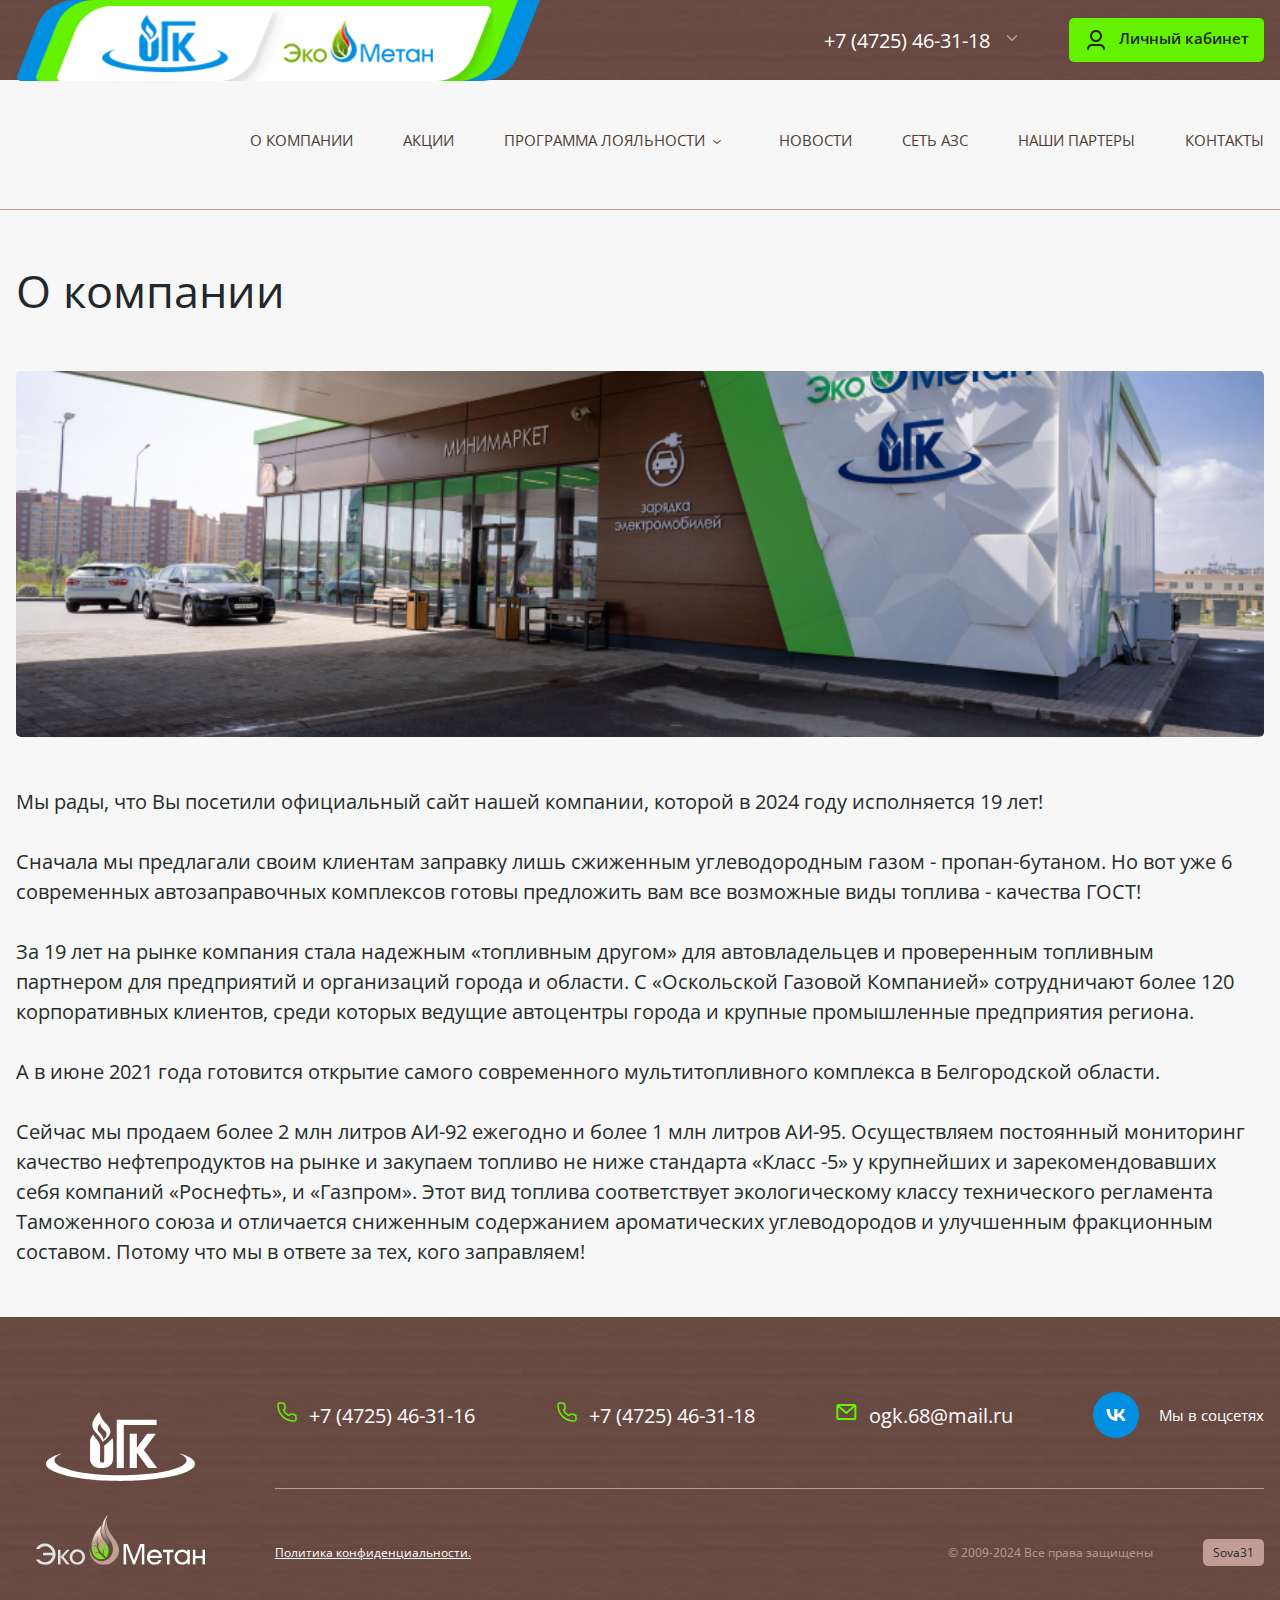
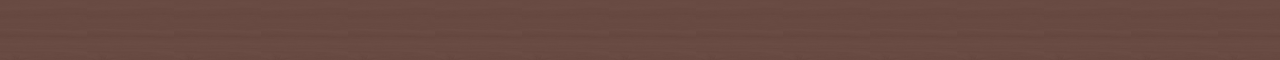
<file: about.html>
<!doctype html>
<html lang="en">
<head>
    <meta charset="UTF-8">
    <meta name="viewport"
          content="width=device-width, user-scalable=no, initial-scale=1.0, maximum-scale=1.0, minimum-scale=1.0">
    <meta http-equiv="X-UA-Compatible" content="ie=edge">
    <link rel="stylesheet" href="swiper-bundle.min.css">
    <link rel="stylesheet" href="style.css">
    <title>О компании</title>
</head>
<body>
<div class="overlay"></div>
<div class="modal contacts-modal ">
    <div class="head-row">
        <h2>Контакты</h2>
        <span class="close-btn">
                <svg xmlns="http://www.w3.org/2000/svg" width="24" height="24" viewBox="0 0 24 24" fill="none">
                  <path d="M5.29289 5.29289C5.68342 4.90237 6.31658 4.90237 6.70711 5.29289L12 10.5858L17.2929 5.29289C17.6834 4.90237 18.3166 4.90237 18.7071 5.29289C19.0976 5.68342 19.0976 6.31658 18.7071 6.70711L13.4142 12L18.7071 17.2929C19.0976 17.6834 19.0976 18.3166 18.7071 18.7071C18.3166 19.0976 17.6834 19.0976 17.2929 18.7071L12 13.4142L6.70711 18.7071C6.31658 19.0976 5.68342 19.0976 5.29289 18.7071C4.90237 18.3166 4.90237 17.6834 5.29289 17.2929L10.5858 12L5.29289 6.70711C4.90237 6.31658 4.90237 5.68342 5.29289 5.29289Z" fill="#22272A"/>
                </svg>
            </span>
    </div>
    <div class="modal-content">
        <div class="contacts-block">
            <div class="contacts-block-item">
                <p class="contacts-block-item-title">Адрес:</p>
                <p class="location">Белгородская область, г. Старый Оскол, ул. Чапаева, 43</p>
            </div>
            <div class="contacts-block-item">
                <p class="contacts-block-item-title">Телефоны:</p>
                <a href="tel:+7 (4725) 46-31-16">+7 (4725) 46-31-16,</a>
                <a href="tel:+7 (4725) 46-31-18">+7 (4725) 46-31-18,</a>
                <a href="tel:+7 (904) 088-27-06">+7 (904) 088-27-06 (бухгалтерия),</a>
                <a href="tel:+7 (904) 098-22-49">+7 (904) 098-22-49 (коммерческий отдел).</a>
            </div>
            <div class="contacts-block-item">
                <p class="contacts-block-item-title">E-mail:</p>
                <a class="email" href="mailto:ogk.68@mail.ru">ogk.68@mail.ru</a>
            </div>
            <div class="social">
                <a href="#" class="icon">
                    <svg xmlns="http://www.w3.org/2000/svg" width="55" height="55" viewBox="0 0 55 55" fill="none">
                        <path d="M33.298 26.988C33.7072 27.1937 34.1034 27.4316 34.4838 27.697C35.1703 28.1764 35.7924 28.7302 36.3561 29.3516C37.1074 30.18 37.7239 31.1015 38.2085 32.1134C38.5149 32.7533 38.7575 33.4174 38.9496 34.101C38.9643 34.1535 38.9594 34.1734 38.8973 34.1734C37.6007 34.1717 36.3038 34.1715 35.0072 34.1739C34.9383 34.174 34.9264 34.1377 34.9101 34.0871C34.6258 33.2056 34.2183 32.3881 33.6606 31.6509C32.8142 30.5319 31.7486 29.72 30.4104 29.294C30.0352 29.1746 29.6509 29.0987 29.261 29.05C29.2148 29.0442 29.2009 29.0589 29.2049 29.1026C29.2068 29.1248 29.2052 29.1474 29.2052 29.1699C29.2052 30.8014 29.2052 32.433 29.2052 34.0645C29.2052 34.172 29.2052 34.1717 29.0974 34.172C28.5794 34.1744 28.0615 34.1655 27.5449 34.1239C25.5859 33.966 23.7384 33.4432 22.0566 32.3881C21.2646 31.8912 20.551 31.2961 19.9145 30.6066C18.6782 29.2676 17.8255 27.7014 17.2386 25.9786C16.9222 25.0497 16.6939 24.0983 16.5356 23.1291C16.4284 22.4715 16.3517 21.811 16.3027 21.1465C16.2728 20.7413 16.2595 20.3354 16.2397 19.9297C16.2359 19.8516 16.2503 19.8259 16.335 19.8261C17.5708 19.8292 18.8066 19.8287 20.0422 19.8269C20.1067 19.8267 20.1305 19.8363 20.1318 19.911C20.1422 20.4937 20.1799 21.0747 20.2434 21.6542C20.3578 22.6988 20.5608 23.7237 20.893 24.7207C21.1819 25.588 21.5625 26.4104 22.0753 27.1668C22.6721 28.0474 23.4024 28.7855 24.3326 29.3063C24.6669 29.4935 25.0179 29.6412 25.3875 29.743C25.4608 29.7632 25.477 29.7491 25.4766 29.675C25.4745 29.0723 25.4755 28.4696 25.4755 27.8669C25.4755 25.2262 25.4755 22.5854 25.4756 19.9446C25.4756 19.8072 25.4625 19.8289 25.5898 19.8287C26.762 19.8281 27.934 19.8292 29.1061 19.8266C29.1847 19.8264 29.207 19.8435 29.2068 19.9265C29.2042 21.7514 29.2049 23.5765 29.2049 25.4014C29.2049 25.5076 29.2045 25.5046 29.3109 25.4882C30.1085 25.3649 30.7968 24.9979 31.4256 24.5062C32.3921 23.7506 33.1253 22.7979 33.7012 21.7154C34.0109 21.1332 34.2568 20.5246 34.4323 19.8874C34.4444 19.8434 34.4625 19.8271 34.5109 19.8272C35.694 19.8289 36.8771 19.8286 38.0604 19.8287C38.0765 19.8287 38.0928 19.8318 38.1282 19.8353C37.5086 22.9094 35.8388 25.2443 33.298 26.988Z" fill="white"/>
                    </svg>
                </a>
                <span>Мы в соцсетях</span>
            </div>
            <a href="#" class="rekvizites-btn">Реквизиты</a>
            <div class="map">
                <img src="./src/images/map.png" alt="map">
            </div>
            <button class="back-btn close-btn">
                <svg xmlns="http://www.w3.org/2000/svg" width="24" height="25" viewBox="0 0 24 25" fill="none">
                    <path d="M14.7071 5.79289C15.0976 6.18342 15.0976 6.81658 14.7071 7.20711L9.41421 12.5L14.7071 17.7929C15.0976 18.1834 15.0976 18.8166 14.7071 19.2071C14.3166 19.5976 13.6834 19.5976 13.2929 19.2071L7.29289 13.2071C6.90237 12.8166 6.90237 12.1834 7.29289 11.7929L13.2929 5.79289C13.6834 5.40237 14.3166 5.40237 14.7071 5.79289Z" fill="#22272A"/>
                </svg>
                <span>Вернуться</span>
            </button>
        </div>
    </div>
</div>
<div class="modal partners-modal ">
    <div class="head-row">
        <h2>Наши партнеры</h2>
        <span class="close-btn">
                <svg xmlns="http://www.w3.org/2000/svg" width="24" height="24" viewBox="0 0 24 24" fill="none">
                  <path d="M5.29289 5.29289C5.68342 4.90237 6.31658 4.90237 6.70711 5.29289L12 10.5858L17.2929 5.29289C17.6834 4.90237 18.3166 4.90237 18.7071 5.29289C19.0976 5.68342 19.0976 6.31658 18.7071 6.70711L13.4142 12L18.7071 17.2929C19.0976 17.6834 19.0976 18.3166 18.7071 18.7071C18.3166 19.0976 17.6834 19.0976 17.2929 18.7071L12 13.4142L6.70711 18.7071C6.31658 19.0976 5.68342 19.0976 5.29289 18.7071C4.90237 18.3166 4.90237 17.6834 5.29289 17.2929L10.5858 12L5.29289 6.70711C4.90237 6.31658 4.90237 5.68342 5.29289 5.29289Z" fill="#22272A"/>
                </svg>
            </span>
    </div>
    <div class="modal-content">
        <div class="partners-block">
            <div class="partners-card">
                <div class="img">
                    <img src="./src/images/partner1.png" alt="partner-logo">
                </div>
                <div class="info">
                    <p>ООО «Оскол Трак»</p>
                    <a href="#">https://oskol-man.ru</a>
                </div>
            </div>
            <div class="partners-card">
                <div class="img">
                    <img src="./src/images/partner2.png" alt="partner-logo">
                </div>
                <div class="info">
                    <p>Компания «Шельф»</p>
                    <a href="#">https://shelf.group</a>
                </div>
            </div>
            <div class="partners-card">
                <div class="img">
                    <img src="./src/images/partner1.png" alt="partner-logo">
                </div>
                <div class="info">
                    <p>ООО «Оскол Трак»</p>
                    <a href="#">https://oskol-man.ru</a>
                </div>
            </div>
            <div class="partners-card">
                <div class="img">
                    <img src="./src/images/partner2.png" alt="partner-logo">
                </div>
                <div class="info">
                    <p>Компания «Шельф»</p>
                    <a href="#">https://shelf.group</a>
                </div>
            </div>
            <div class="partners-card">
                <div class="img">
                    <img src="./src/images/partner1.png" alt="partner-logo">
                </div>
                <div class="info">
                    <p>ООО «Оскол Трак»</p>
                    <a href="#">https://oskol-man.ru</a>
                </div>
            </div>
            <div class="partners-card">
                <div class="img">
                    <img src="./src/images/partner2.png" alt="partner-logo">
                </div>
                <div class="info">
                    <p>Компания «Шельф»</p>
                    <a href="#">https://shelf.group</a>
                </div>
            </div>
            <div class="partners-card">
                <div class="img">
                    <img src="./src/images/partner1.png" alt="partner-logo">
                </div>
                <div class="info">
                    <p>ООО «Оскол Трак»</p>
                    <a href="#">https://oskol-man.ru</a>
                </div>
            </div>
            <div class="partners-card">
                <div class="img">
                    <img src="./src/images/partner2.png" alt="partner-logo">
                </div>
                <div class="info">
                    <p>Компания «Шельф»</p>
                    <a href="#">https://shelf.group</a>
                </div>
            </div>
            <div class="social">
                <a href="#" class="icon">
                    <svg xmlns="http://www.w3.org/2000/svg" width="55" height="55" viewBox="0 0 55 55" fill="none">
                        <path d="M33.298 26.988C33.7072 27.1937 34.1034 27.4316 34.4838 27.697C35.1703 28.1764 35.7924 28.7302 36.3561 29.3516C37.1074 30.18 37.7239 31.1015 38.2085 32.1134C38.5149 32.7533 38.7575 33.4174 38.9496 34.101C38.9643 34.1535 38.9594 34.1734 38.8973 34.1734C37.6007 34.1717 36.3038 34.1715 35.0072 34.1739C34.9383 34.174 34.9264 34.1377 34.9101 34.0871C34.6258 33.2056 34.2183 32.3881 33.6606 31.6509C32.8142 30.5319 31.7486 29.72 30.4104 29.294C30.0352 29.1746 29.6509 29.0987 29.261 29.05C29.2148 29.0442 29.2009 29.0589 29.2049 29.1026C29.2068 29.1248 29.2052 29.1474 29.2052 29.1699C29.2052 30.8014 29.2052 32.433 29.2052 34.0645C29.2052 34.172 29.2052 34.1717 29.0974 34.172C28.5794 34.1744 28.0615 34.1655 27.5449 34.1239C25.5859 33.966 23.7384 33.4432 22.0566 32.3881C21.2646 31.8912 20.551 31.2961 19.9145 30.6066C18.6782 29.2676 17.8255 27.7014 17.2386 25.9786C16.9222 25.0497 16.6939 24.0983 16.5356 23.1291C16.4284 22.4715 16.3517 21.811 16.3027 21.1465C16.2728 20.7413 16.2595 20.3354 16.2397 19.9297C16.2359 19.8516 16.2503 19.8259 16.335 19.8261C17.5708 19.8292 18.8066 19.8287 20.0422 19.8269C20.1067 19.8267 20.1305 19.8363 20.1318 19.911C20.1422 20.4937 20.1799 21.0747 20.2434 21.6542C20.3578 22.6988 20.5608 23.7237 20.893 24.7207C21.1819 25.588 21.5625 26.4104 22.0753 27.1668C22.6721 28.0474 23.4024 28.7855 24.3326 29.3063C24.6669 29.4935 25.0179 29.6412 25.3875 29.743C25.4608 29.7632 25.477 29.7491 25.4766 29.675C25.4745 29.0723 25.4755 28.4696 25.4755 27.8669C25.4755 25.2262 25.4755 22.5854 25.4756 19.9446C25.4756 19.8072 25.4625 19.8289 25.5898 19.8287C26.762 19.8281 27.934 19.8292 29.1061 19.8266C29.1847 19.8264 29.207 19.8435 29.2068 19.9265C29.2042 21.7514 29.2049 23.5765 29.2049 25.4014C29.2049 25.5076 29.2045 25.5046 29.3109 25.4882C30.1085 25.3649 30.7968 24.9979 31.4256 24.5062C32.3921 23.7506 33.1253 22.7979 33.7012 21.7154C34.0109 21.1332 34.2568 20.5246 34.4323 19.8874C34.4444 19.8434 34.4625 19.8271 34.5109 19.8272C35.694 19.8289 36.8771 19.8286 38.0604 19.8287C38.0765 19.8287 38.0928 19.8318 38.1282 19.8353C37.5086 22.9094 35.8388 25.2443 33.298 26.988Z" fill="white"/>
                    </svg>
                </a>
                <span>Мы в соцсетях</span>
            </div>
            <button class="back-btn close-btn">
                <svg xmlns="http://www.w3.org/2000/svg" width="24" height="25" viewBox="0 0 24 25" fill="none">
                    <path d="M14.7071 5.79289C15.0976 6.18342 15.0976 6.81658 14.7071 7.20711L9.41421 12.5L14.7071 17.7929C15.0976 18.1834 15.0976 18.8166 14.7071 19.2071C14.3166 19.5976 13.6834 19.5976 13.2929 19.2071L7.29289 13.2071C6.90237 12.8166 6.90237 12.1834 7.29289 11.7929L13.2929 5.79289C13.6834 5.40237 14.3166 5.40237 14.7071 5.79289Z" fill="#22272A"/>
                </svg>
                <span>Вернуться</span>
            </button>
        </div>
    </div>
</div>
<div class="modal sale-single-modal ">
    <div class="head-row">
        <h2>Свежие овощи на АЗС ОГК - ваш витаминный перекус в пути!</h2>
        <span class="close-btn">
                <svg xmlns="http://www.w3.org/2000/svg" width="24" height="24" viewBox="0 0 24 24" fill="none">
                  <path d="M5.29289 5.29289C5.68342 4.90237 6.31658 4.90237 6.70711 5.29289L12 10.5858L17.2929 5.29289C17.6834 4.90237 18.3166 4.90237 18.7071 5.29289C19.0976 5.68342 19.0976 6.31658 18.7071 6.70711L13.4142 12L18.7071 17.2929C19.0976 17.6834 19.0976 18.3166 18.7071 18.7071C18.3166 19.0976 17.6834 19.0976 17.2929 18.7071L12 13.4142L6.70711 18.7071C6.31658 19.0976 5.68342 19.0976 5.29289 18.7071C4.90237 18.3166 4.90237 17.6834 5.29289 17.2929L10.5858 12L5.29289 6.70711C4.90237 6.31658 4.90237 5.68342 5.29289 5.29289Z" fill="#22272A"/>
                </svg>
            </span>
    </div>
    <div class="modal-content">
        <div class="banner">
            <img src="./src/images/img1.png" alt="banner-image">
        </div>
        <div class="text-content">
            <p>Наслаждайтесь вкусными и полезными овощами прямо на заправке!</p>
            <p class="chapter-title">
                Адреса:
            </p>
            <ul>
                <li>м-н Майский, 12</li>
                <li>м-н Майский, 6Б</li>
            </ul>
            <p class="chapter-title">
                В нашем ассортименте::
            </p>
            <ul>
                <li>Помидоры</li>
                <li>Огурцы</li>
                <li>Перец</li>
                <li>Зелень</li>
                <li>И многое другое...</li>
            </ul>
            <div class="social">
                <a href="#" class="icon">
                    <svg xmlns="http://www.w3.org/2000/svg" width="55" height="55" viewBox="0 0 55 55" fill="none">
                        <path d="M33.298 26.988C33.7072 27.1937 34.1034 27.4316 34.4838 27.697C35.1703 28.1764 35.7924 28.7302 36.3561 29.3516C37.1074 30.18 37.7239 31.1015 38.2085 32.1134C38.5149 32.7533 38.7575 33.4174 38.9496 34.101C38.9643 34.1535 38.9594 34.1734 38.8973 34.1734C37.6007 34.1717 36.3038 34.1715 35.0072 34.1739C34.9383 34.174 34.9264 34.1377 34.9101 34.0871C34.6258 33.2056 34.2183 32.3881 33.6606 31.6509C32.8142 30.5319 31.7486 29.72 30.4104 29.294C30.0352 29.1746 29.6509 29.0987 29.261 29.05C29.2148 29.0442 29.2009 29.0589 29.2049 29.1026C29.2068 29.1248 29.2052 29.1474 29.2052 29.1699C29.2052 30.8014 29.2052 32.433 29.2052 34.0645C29.2052 34.172 29.2052 34.1717 29.0974 34.172C28.5794 34.1744 28.0615 34.1655 27.5449 34.1239C25.5859 33.966 23.7384 33.4432 22.0566 32.3881C21.2646 31.8912 20.551 31.2961 19.9145 30.6066C18.6782 29.2676 17.8255 27.7014 17.2386 25.9786C16.9222 25.0497 16.6939 24.0983 16.5356 23.1291C16.4284 22.4715 16.3517 21.811 16.3027 21.1465C16.2728 20.7413 16.2595 20.3354 16.2397 19.9297C16.2359 19.8516 16.2503 19.8259 16.335 19.8261C17.5708 19.8292 18.8066 19.8287 20.0422 19.8269C20.1067 19.8267 20.1305 19.8363 20.1318 19.911C20.1422 20.4937 20.1799 21.0747 20.2434 21.6542C20.3578 22.6988 20.5608 23.7237 20.893 24.7207C21.1819 25.588 21.5625 26.4104 22.0753 27.1668C22.6721 28.0474 23.4024 28.7855 24.3326 29.3063C24.6669 29.4935 25.0179 29.6412 25.3875 29.743C25.4608 29.7632 25.477 29.7491 25.4766 29.675C25.4745 29.0723 25.4755 28.4696 25.4755 27.8669C25.4755 25.2262 25.4755 22.5854 25.4756 19.9446C25.4756 19.8072 25.4625 19.8289 25.5898 19.8287C26.762 19.8281 27.934 19.8292 29.1061 19.8266C29.1847 19.8264 29.207 19.8435 29.2068 19.9265C29.2042 21.7514 29.2049 23.5765 29.2049 25.4014C29.2049 25.5076 29.2045 25.5046 29.3109 25.4882C30.1085 25.3649 30.7968 24.9979 31.4256 24.5062C32.3921 23.7506 33.1253 22.7979 33.7012 21.7154C34.0109 21.1332 34.2568 20.5246 34.4323 19.8874C34.4444 19.8434 34.4625 19.8271 34.5109 19.8272C35.694 19.8289 36.8771 19.8286 38.0604 19.8287C38.0765 19.8287 38.0928 19.8318 38.1282 19.8353C37.5086 22.9094 35.8388 25.2443 33.298 26.988Z" fill="white"/>
                    </svg>
                </a>
                <span>Мы в соцсетях</span>
            </div>
            <button class="back-btn close-btn">
                <svg xmlns="http://www.w3.org/2000/svg" width="24" height="25" viewBox="0 0 24 25" fill="none">
                    <path d="M14.7071 5.79289C15.0976 6.18342 15.0976 6.81658 14.7071 7.20711L9.41421 12.5L14.7071 17.7929C15.0976 18.1834 15.0976 18.8166 14.7071 19.2071C14.3166 19.5976 13.6834 19.5976 13.2929 19.2071L7.29289 13.2071C6.90237 12.8166 6.90237 12.1834 7.29289 11.7929L13.2929 5.79289C13.6834 5.40237 14.3166 5.40237 14.7071 5.79289Z" fill="#22272A"/>
                </svg>
                <span>Вернуться</span>
            </button>
        </div>
    </div>
</div>
<div class="modal azs-modal ">
    <div class="head-row">
        <h2>Сеть АЗС</h2>
        <span class="close-btn">
                <svg xmlns="http://www.w3.org/2000/svg" width="24" height="24" viewBox="0 0 24 24" fill="none">
                  <path d="M5.29289 5.29289C5.68342 4.90237 6.31658 4.90237 6.70711 5.29289L12 10.5858L17.2929 5.29289C17.6834 4.90237 18.3166 4.90237 18.7071 5.29289C19.0976 5.68342 19.0976 6.31658 18.7071 6.70711L13.4142 12L18.7071 17.2929C19.0976 17.6834 19.0976 18.3166 18.7071 18.7071C18.3166 19.0976 17.6834 19.0976 17.2929 18.7071L12 13.4142L6.70711 18.7071C6.31658 19.0976 5.68342 19.0976 5.29289 18.7071C4.90237 18.3166 4.90237 17.6834 5.29289 17.2929L10.5858 12L5.29289 6.70711C4.90237 6.31658 4.90237 5.68342 5.29289 5.29289Z" fill="#22272A"/>
                </svg>
            </span>
    </div>
    <div class="modal-content">
        <div class="azs-container">
            <div class="box">
                <div class="label">
                    <div class="label-cont">
                        <div class="info">
                            <p>МАЗС № 1</p>
                            <span>г. Старый Оскол, ул. Матросова, 3</span>
                        </div>
                        <a href="#" class="location">
                            <svg xmlns="http://www.w3.org/2000/svg" width="24" height="25" viewBox="0 0 24 25" fill="none">
                                <path d="M12 2.5C7.6 2.5 4 6.1 4 10.5C4 15.9 11 22 11.3 22.3C11.5 22.4 11.8 22.5 12 22.5C12.2 22.5 12.5 22.4 12.7 22.3C13 22 20 15.9 20 10.5C20 6.1 16.4 2.5 12 2.5ZM12 20.2C9.9 18.2 6 13.9 6 10.5C6 7.2 8.7 4.5 12 4.5C15.3 4.5 18 7.2 18 10.5C18 13.8 14.1 18.2 12 20.2ZM12 6.5C9.8 6.5 8 8.3 8 10.5C8 12.7 9.8 14.5 12 14.5C14.2 14.5 16 12.7 16 10.5C16 8.3 14.2 6.5 12 6.5ZM12 12.5C10.9 12.5 10 11.6 10 10.5C10 9.4 10.9 8.5 12 8.5C13.1 8.5 14 9.4 14 10.5C14 11.6 13.1 12.5 12 12.5Z" fill="#65F200"/>
                            </svg>
                            <span>На карте</span>
                        </a>
                        <div class="phone">
                            <p>Телефон:</p>
                            <a href="tel:+7 904 086 23 59">+7 904 086 23 59</a>
                        </div>
                    </div>
                    <div class="show-icon">
                        <svg xmlns="http://www.w3.org/2000/svg" width="24" height="25" viewBox="0 0 24 25" fill="none">
                            <path d="M5.29289 8.79289C5.68342 8.40237 6.31658 8.40237 6.70711 8.79289L12 14.0858L17.2929 8.79289C17.6834 8.40237 18.3166 8.40237 18.7071 8.79289C19.0976 9.18342 19.0976 9.81658 18.7071 10.2071L12.7071 16.2071C12.3166 16.5976 11.6834 16.5976 11.2929 16.2071L5.29289 10.2071C4.90237 9.81658 4.90237 9.18342 5.29289 8.79289Z" fill="#22272A"/>
                        </svg>
                    </div>
                </div>
                <div class="content">
                    <div class="box-content-wrapper">
                        <div class="types">
                            <p>Вид топлива <br> на МАЗС:</p>
                            <div class="type">
                                <p>АИ-95</p>
                            </div>
                            <div class="type">
                                <p>АИ-92</p>
                            </div>
                            <div class="type">
                                <p>ДТ<br> <span>ГОСТ</span></p>
                            </div>
                            <div class="type">
                                <p>СУГ</p>
                            </div>
                            <div class="type">
                                <p>МЕТАН</p>
                            </div>

                        </div>
                        <div class="line"></div>
                        <div class="info">
                            <ul>
                                <li>Магазин сопут.товаров</li>
                                <li>Кофеаппарат</li>
                                <li>Оплата банковскими картами</li>
                                <li>Подкачка шин</li>
                                <li>Туалет</li>
                                <li>Прототип гибридной Lada уже создан на базе Niva Travel.</li>
                            </ul>
                            <div class="image">
                                <img src="./src/images/azs.png" alt="azs-image">
                            </div>
                        </div>
                    </div>

                </div>
            </div>
            <div class="box">
                <div class="label">
                    <div class="label-cont">
                        <div class="info">
                            <p>МАЗС № 1</p>
                            <span>г. Старый Оскол, ул. Матросова, 3</span>
                        </div>
                        <a href="#" class="location">
                            <svg xmlns="http://www.w3.org/2000/svg" width="24" height="25" viewBox="0 0 24 25" fill="none">
                                <path d="M12 2.5C7.6 2.5 4 6.1 4 10.5C4 15.9 11 22 11.3 22.3C11.5 22.4 11.8 22.5 12 22.5C12.2 22.5 12.5 22.4 12.7 22.3C13 22 20 15.9 20 10.5C20 6.1 16.4 2.5 12 2.5ZM12 20.2C9.9 18.2 6 13.9 6 10.5C6 7.2 8.7 4.5 12 4.5C15.3 4.5 18 7.2 18 10.5C18 13.8 14.1 18.2 12 20.2ZM12 6.5C9.8 6.5 8 8.3 8 10.5C8 12.7 9.8 14.5 12 14.5C14.2 14.5 16 12.7 16 10.5C16 8.3 14.2 6.5 12 6.5ZM12 12.5C10.9 12.5 10 11.6 10 10.5C10 9.4 10.9 8.5 12 8.5C13.1 8.5 14 9.4 14 10.5C14 11.6 13.1 12.5 12 12.5Z" fill="#65F200"/>
                            </svg>
                            <span>На карте</span>
                        </a>
                        <div class="phone">
                            <p>Телефон:</p>
                            <a href="tel:+7 904 086 23 59">+7 904 086 23 59</a>
                        </div>
                    </div>
                    <div class="show-icon">
                        <svg xmlns="http://www.w3.org/2000/svg" width="24" height="25" viewBox="0 0 24 25" fill="none">
                            <path d="M5.29289 8.79289C5.68342 8.40237 6.31658 8.40237 6.70711 8.79289L12 14.0858L17.2929 8.79289C17.6834 8.40237 18.3166 8.40237 18.7071 8.79289C19.0976 9.18342 19.0976 9.81658 18.7071 10.2071L12.7071 16.2071C12.3166 16.5976 11.6834 16.5976 11.2929 16.2071L5.29289 10.2071C4.90237 9.81658 4.90237 9.18342 5.29289 8.79289Z" fill="#22272A"/>
                        </svg>
                    </div>
                </div>
                <div class="content">
                    <div class="box-content-wrapper">
                        <div class="types">
                            <p>Вид топлива <br> на МАЗС:</p>
                            <div class="type">
                                <p>АИ-95</p>
                            </div>
                            <div class="type">
                                <p>АИ-92</p>
                            </div>
                            <div class="type">
                                <p>ДТ<br> <span>ГОСТ</span></p>
                            </div>
                            <div class="type">
                                <p>СУГ</p>
                            </div>
                            <div class="type">
                                <p>МЕТАН</p>
                            </div>

                        </div>
                        <div class="line"></div>
                        <div class="info">
                            <ul>
                                <li>Магазин сопут.товаров</li>
                                <li>Кофеаппарат</li>
                                <li>Оплата банковскими картами</li>
                                <li>Подкачка шин</li>
                                <li>Туалет</li>
                                <li>Прототип гибридной Lada уже создан на базе Niva Travel.</li>
                            </ul>
                            <div class="image">
                                <img src="./src/images/azs.png" alt="azs-image">
                            </div>
                        </div>
                    </div>

                </div>
            </div>
            <div class="box">
                <div class="label">
                    <div class="label-cont">
                        <div class="info">
                            <p>МАЗС № 1</p>
                            <span>г. Старый Оскол, ул. Матросова, 3</span>
                        </div>
                        <a href="#" class="location">
                            <svg xmlns="http://www.w3.org/2000/svg" width="24" height="25" viewBox="0 0 24 25" fill="none">
                                <path d="M12 2.5C7.6 2.5 4 6.1 4 10.5C4 15.9 11 22 11.3 22.3C11.5 22.4 11.8 22.5 12 22.5C12.2 22.5 12.5 22.4 12.7 22.3C13 22 20 15.9 20 10.5C20 6.1 16.4 2.5 12 2.5ZM12 20.2C9.9 18.2 6 13.9 6 10.5C6 7.2 8.7 4.5 12 4.5C15.3 4.5 18 7.2 18 10.5C18 13.8 14.1 18.2 12 20.2ZM12 6.5C9.8 6.5 8 8.3 8 10.5C8 12.7 9.8 14.5 12 14.5C14.2 14.5 16 12.7 16 10.5C16 8.3 14.2 6.5 12 6.5ZM12 12.5C10.9 12.5 10 11.6 10 10.5C10 9.4 10.9 8.5 12 8.5C13.1 8.5 14 9.4 14 10.5C14 11.6 13.1 12.5 12 12.5Z" fill="#65F200"/>
                            </svg>
                            <span>На карте</span>
                        </a>
                        <div class="phone">
                            <p>Телефон:</p>
                            <a href="tel:+7 904 086 23 59">+7 904 086 23 59</a>
                        </div>
                    </div>
                    <div class="show-icon">
                        <svg xmlns="http://www.w3.org/2000/svg" width="24" height="25" viewBox="0 0 24 25" fill="none">
                            <path d="M5.29289 8.79289C5.68342 8.40237 6.31658 8.40237 6.70711 8.79289L12 14.0858L17.2929 8.79289C17.6834 8.40237 18.3166 8.40237 18.7071 8.79289C19.0976 9.18342 19.0976 9.81658 18.7071 10.2071L12.7071 16.2071C12.3166 16.5976 11.6834 16.5976 11.2929 16.2071L5.29289 10.2071C4.90237 9.81658 4.90237 9.18342 5.29289 8.79289Z" fill="#22272A"/>
                        </svg>
                    </div>
                </div>
                <div class="content">
                    <div class="box-content-wrapper">
                        <div class="types">
                            <p>Вид топлива <br> на МАЗС:</p>
                            <div class="type">
                                <p>АИ-95</p>
                            </div>
                            <div class="type">
                                <p>АИ-92</p>
                            </div>
                            <div class="type">
                                <p>ДТ<br> <span>ГОСТ</span></p>
                            </div>
                            <div class="type">
                                <p>СУГ</p>
                            </div>
                            <div class="type">
                                <p>МЕТАН</p>
                            </div>

                        </div>
                        <div class="line"></div>
                        <div class="info">
                            <ul>
                                <li>Магазин сопут.товаров</li>
                                <li>Кофеаппарат</li>
                                <li>Оплата банковскими картами</li>
                                <li>Подкачка шин</li>
                                <li>Туалет</li>
                                <li>Прототип гибридной Lada уже создан на базе Niva Travel.</li>
                            </ul>
                            <div class="image">
                                <img src="./src/images/azs.png" alt="azs-image">
                            </div>
                        </div>
                    </div>

                </div>
            </div>
            <div class="box">
                <div class="label">
                    <div class="label-cont">
                        <div class="info">
                            <p>МАЗС № 1</p>
                            <span>г. Старый Оскол, ул. Матросова, 3</span>
                        </div>
                        <a href="#" class="location">
                            <svg xmlns="http://www.w3.org/2000/svg" width="24" height="25" viewBox="0 0 24 25" fill="none">
                                <path d="M12 2.5C7.6 2.5 4 6.1 4 10.5C4 15.9 11 22 11.3 22.3C11.5 22.4 11.8 22.5 12 22.5C12.2 22.5 12.5 22.4 12.7 22.3C13 22 20 15.9 20 10.5C20 6.1 16.4 2.5 12 2.5ZM12 20.2C9.9 18.2 6 13.9 6 10.5C6 7.2 8.7 4.5 12 4.5C15.3 4.5 18 7.2 18 10.5C18 13.8 14.1 18.2 12 20.2ZM12 6.5C9.8 6.5 8 8.3 8 10.5C8 12.7 9.8 14.5 12 14.5C14.2 14.5 16 12.7 16 10.5C16 8.3 14.2 6.5 12 6.5ZM12 12.5C10.9 12.5 10 11.6 10 10.5C10 9.4 10.9 8.5 12 8.5C13.1 8.5 14 9.4 14 10.5C14 11.6 13.1 12.5 12 12.5Z" fill="#65F200"/>
                            </svg>
                            <span>На карте</span>
                        </a>
                        <div class="phone">
                            <p>Телефон:</p>
                            <a href="tel:+7 904 086 23 59">+7 904 086 23 59</a>
                        </div>
                    </div>
                    <div class="show-icon">
                        <svg xmlns="http://www.w3.org/2000/svg" width="24" height="25" viewBox="0 0 24 25" fill="none">
                            <path d="M5.29289 8.79289C5.68342 8.40237 6.31658 8.40237 6.70711 8.79289L12 14.0858L17.2929 8.79289C17.6834 8.40237 18.3166 8.40237 18.7071 8.79289C19.0976 9.18342 19.0976 9.81658 18.7071 10.2071L12.7071 16.2071C12.3166 16.5976 11.6834 16.5976 11.2929 16.2071L5.29289 10.2071C4.90237 9.81658 4.90237 9.18342 5.29289 8.79289Z" fill="#22272A"/>
                        </svg>
                    </div>
                </div>
                <div class="content">
                    <div class="box-content-wrapper">
                        <div class="types">
                            <p>Вид топлива <br> на МАЗС:</p>
                            <div class="type">
                                <p>АИ-95</p>
                            </div>
                            <div class="type">
                                <p>АИ-92</p>
                            </div>
                            <div class="type">
                                <p>ДТ<br> <span>ГОСТ</span></p>
                            </div>
                            <div class="type">
                                <p>СУГ</p>
                            </div>
                            <div class="type">
                                <p>МЕТАН</p>
                            </div>

                        </div>
                        <div class="line"></div>
                        <div class="info">
                            <ul>
                                <li>Магазин сопут.товаров</li>
                                <li>Кофеаппарат</li>
                                <li>Оплата банковскими картами</li>
                                <li>Подкачка шин</li>
                                <li>Туалет</li>
                                <li>Прототип гибридной Lada уже создан на базе Niva Travel.</li>
                            </ul>
                            <div class="image">
                                <img src="./src/images/azs.png" alt="azs-image">
                            </div>
                        </div>
                    </div>

                </div>
            </div>
            <div class="box">
                <div class="label">
                    <div class="label-cont">
                        <div class="info">
                            <p>МАЗС № 1</p>
                            <span>г. Старый Оскол, ул. Матросова, 3</span>
                        </div>
                        <a href="#" class="location">
                            <svg xmlns="http://www.w3.org/2000/svg" width="24" height="25" viewBox="0 0 24 25" fill="none">
                                <path d="M12 2.5C7.6 2.5 4 6.1 4 10.5C4 15.9 11 22 11.3 22.3C11.5 22.4 11.8 22.5 12 22.5C12.2 22.5 12.5 22.4 12.7 22.3C13 22 20 15.9 20 10.5C20 6.1 16.4 2.5 12 2.5ZM12 20.2C9.9 18.2 6 13.9 6 10.5C6 7.2 8.7 4.5 12 4.5C15.3 4.5 18 7.2 18 10.5C18 13.8 14.1 18.2 12 20.2ZM12 6.5C9.8 6.5 8 8.3 8 10.5C8 12.7 9.8 14.5 12 14.5C14.2 14.5 16 12.7 16 10.5C16 8.3 14.2 6.5 12 6.5ZM12 12.5C10.9 12.5 10 11.6 10 10.5C10 9.4 10.9 8.5 12 8.5C13.1 8.5 14 9.4 14 10.5C14 11.6 13.1 12.5 12 12.5Z" fill="#65F200"/>
                            </svg>
                            <span>На карте</span>
                        </a>
                        <div class="phone">
                            <p>Телефон:</p>
                            <a href="tel:+7 904 086 23 59">+7 904 086 23 59</a>
                        </div>
                    </div>
                    <div class="show-icon">
                        <svg xmlns="http://www.w3.org/2000/svg" width="24" height="25" viewBox="0 0 24 25" fill="none">
                            <path d="M5.29289 8.79289C5.68342 8.40237 6.31658 8.40237 6.70711 8.79289L12 14.0858L17.2929 8.79289C17.6834 8.40237 18.3166 8.40237 18.7071 8.79289C19.0976 9.18342 19.0976 9.81658 18.7071 10.2071L12.7071 16.2071C12.3166 16.5976 11.6834 16.5976 11.2929 16.2071L5.29289 10.2071C4.90237 9.81658 4.90237 9.18342 5.29289 8.79289Z" fill="#22272A"/>
                        </svg>
                    </div>
                </div>
                <div class="content">
                    <div class="box-content-wrapper">
                        <div class="types">
                            <p>Вид топлива <br> на МАЗС:</p>
                            <div class="type">
                                <p>АИ-95</p>
                            </div>
                            <div class="type">
                                <p>АИ-92</p>
                            </div>
                            <div class="type">
                                <p>ДТ<br> <span>ГОСТ</span></p>
                            </div>
                            <div class="type">
                                <p>СУГ</p>
                            </div>
                            <div class="type">
                                <p>МЕТАН</p>
                            </div>

                        </div>
                        <div class="line"></div>
                        <div class="info">
                            <ul>
                                <li>Магазин сопут.товаров</li>
                                <li>Кофеаппарат</li>
                                <li>Оплата банковскими картами</li>
                                <li>Подкачка шин</li>
                                <li>Туалет</li>
                                <li>Прототип гибридной Lada уже создан на базе Niva Travel.</li>
                            </ul>
                            <div class="image">
                                <img src="./src/images/azs.png" alt="azs-image">
                            </div>
                        </div>
                    </div>

                </div>
            </div>
            <div class="box">
                <div class="label">
                    <div class="label-cont">
                        <div class="info">
                            <p>МАЗС № 1</p>
                            <span>г. Старый Оскол, ул. Матросова, 3</span>
                        </div>
                        <a href="#" class="location">
                            <svg xmlns="http://www.w3.org/2000/svg" width="24" height="25" viewBox="0 0 24 25" fill="none">
                                <path d="M12 2.5C7.6 2.5 4 6.1 4 10.5C4 15.9 11 22 11.3 22.3C11.5 22.4 11.8 22.5 12 22.5C12.2 22.5 12.5 22.4 12.7 22.3C13 22 20 15.9 20 10.5C20 6.1 16.4 2.5 12 2.5ZM12 20.2C9.9 18.2 6 13.9 6 10.5C6 7.2 8.7 4.5 12 4.5C15.3 4.5 18 7.2 18 10.5C18 13.8 14.1 18.2 12 20.2ZM12 6.5C9.8 6.5 8 8.3 8 10.5C8 12.7 9.8 14.5 12 14.5C14.2 14.5 16 12.7 16 10.5C16 8.3 14.2 6.5 12 6.5ZM12 12.5C10.9 12.5 10 11.6 10 10.5C10 9.4 10.9 8.5 12 8.5C13.1 8.5 14 9.4 14 10.5C14 11.6 13.1 12.5 12 12.5Z" fill="#65F200"/>
                            </svg>
                            <span>На карте</span>
                        </a>
                        <div class="phone">
                            <p>Телефон:</p>
                            <a href="tel:+7 904 086 23 59">+7 904 086 23 59</a>
                        </div>
                    </div>
                    <div class="show-icon">
                        <svg xmlns="http://www.w3.org/2000/svg" width="24" height="25" viewBox="0 0 24 25" fill="none">
                            <path d="M5.29289 8.79289C5.68342 8.40237 6.31658 8.40237 6.70711 8.79289L12 14.0858L17.2929 8.79289C17.6834 8.40237 18.3166 8.40237 18.7071 8.79289C19.0976 9.18342 19.0976 9.81658 18.7071 10.2071L12.7071 16.2071C12.3166 16.5976 11.6834 16.5976 11.2929 16.2071L5.29289 10.2071C4.90237 9.81658 4.90237 9.18342 5.29289 8.79289Z" fill="#22272A"/>
                        </svg>
                    </div>
                </div>
                <div class="content">
                    <div class="box-content-wrapper">
                        <div class="types">
                            <p>Вид топлива <br> на МАЗС:</p>
                            <div class="type">
                                <p>АИ-95</p>
                            </div>
                            <div class="type">
                                <p>АИ-92</p>
                            </div>
                            <div class="type">
                                <p>ДТ<br> <span>ГОСТ</span></p>
                            </div>
                            <div class="type">
                                <p>СУГ</p>
                            </div>
                            <div class="type">
                                <p>МЕТАН</p>
                            </div>

                        </div>
                        <div class="line"></div>
                        <div class="info">
                            <ul>
                                <li>Магазин сопут.товаров</li>
                                <li>Кофеаппарат</li>
                                <li>Оплата банковскими картами</li>
                                <li>Подкачка шин</li>
                                <li>Туалет</li>
                                <li>Прототип гибридной Lada уже создан на базе Niva Travel.</li>
                            </ul>
                            <div class="image">
                                <img src="./src/images/azs.png" alt="azs-image">
                            </div>
                        </div>
                    </div>

                </div>
            </div>
            <div class="box">
                <div class="label">
                    <div class="label-cont">
                        <div class="info">
                            <p>МАЗС № 1</p>
                            <span>г. Старый Оскол, ул. Матросова, 3</span>
                        </div>
                        <a href="#" class="location">
                            <svg xmlns="http://www.w3.org/2000/svg" width="24" height="25" viewBox="0 0 24 25" fill="none">
                                <path d="M12 2.5C7.6 2.5 4 6.1 4 10.5C4 15.9 11 22 11.3 22.3C11.5 22.4 11.8 22.5 12 22.5C12.2 22.5 12.5 22.4 12.7 22.3C13 22 20 15.9 20 10.5C20 6.1 16.4 2.5 12 2.5ZM12 20.2C9.9 18.2 6 13.9 6 10.5C6 7.2 8.7 4.5 12 4.5C15.3 4.5 18 7.2 18 10.5C18 13.8 14.1 18.2 12 20.2ZM12 6.5C9.8 6.5 8 8.3 8 10.5C8 12.7 9.8 14.5 12 14.5C14.2 14.5 16 12.7 16 10.5C16 8.3 14.2 6.5 12 6.5ZM12 12.5C10.9 12.5 10 11.6 10 10.5C10 9.4 10.9 8.5 12 8.5C13.1 8.5 14 9.4 14 10.5C14 11.6 13.1 12.5 12 12.5Z" fill="#65F200"/>
                            </svg>
                            <span>На карте</span>
                        </a>
                        <div class="phone">
                            <p>Телефон:</p>
                            <a href="tel:+7 904 086 23 59">+7 904 086 23 59</a>
                        </div>
                    </div>
                    <div class="show-icon">
                        <svg xmlns="http://www.w3.org/2000/svg" width="24" height="25" viewBox="0 0 24 25" fill="none">
                            <path d="M5.29289 8.79289C5.68342 8.40237 6.31658 8.40237 6.70711 8.79289L12 14.0858L17.2929 8.79289C17.6834 8.40237 18.3166 8.40237 18.7071 8.79289C19.0976 9.18342 19.0976 9.81658 18.7071 10.2071L12.7071 16.2071C12.3166 16.5976 11.6834 16.5976 11.2929 16.2071L5.29289 10.2071C4.90237 9.81658 4.90237 9.18342 5.29289 8.79289Z" fill="#22272A"/>
                        </svg>
                    </div>
                </div>
                <div class="content">
                    <div class="box-content-wrapper">
                        <div class="types">
                            <p>Вид топлива <br> на МАЗС:</p>
                            <div class="type">
                                <p>АИ-95</p>
                            </div>
                            <div class="type">
                                <p>АИ-92</p>
                            </div>
                            <div class="type">
                                <p>ДТ<br> <span>ГОСТ</span></p>
                            </div>
                            <div class="type">
                                <p>СУГ</p>
                            </div>
                            <div class="type">
                                <p>МЕТАН</p>
                            </div>

                        </div>
                        <div class="line"></div>
                        <div class="info">
                            <ul>
                                <li>Магазин сопут.товаров</li>
                                <li>Кофеаппарат</li>
                                <li>Оплата банковскими картами</li>
                                <li>Подкачка шин</li>
                                <li>Туалет</li>
                                <li>Прототип гибридной Lada уже создан на базе Niva Travel.</li>
                            </ul>
                            <div class="image">
                                <img src="./src/images/azs.png" alt="azs-image">
                            </div>
                        </div>
                    </div>

                </div>
            </div>
            <div class="box">
                <div class="label">
                    <div class="label-cont">
                        <div class="info">
                            <p>МАЗС № 1</p>
                            <span>г. Старый Оскол, ул. Матросова, 3</span>
                        </div>
                        <a href="#" class="location">
                            <svg xmlns="http://www.w3.org/2000/svg" width="24" height="25" viewBox="0 0 24 25" fill="none">
                                <path d="M12 2.5C7.6 2.5 4 6.1 4 10.5C4 15.9 11 22 11.3 22.3C11.5 22.4 11.8 22.5 12 22.5C12.2 22.5 12.5 22.4 12.7 22.3C13 22 20 15.9 20 10.5C20 6.1 16.4 2.5 12 2.5ZM12 20.2C9.9 18.2 6 13.9 6 10.5C6 7.2 8.7 4.5 12 4.5C15.3 4.5 18 7.2 18 10.5C18 13.8 14.1 18.2 12 20.2ZM12 6.5C9.8 6.5 8 8.3 8 10.5C8 12.7 9.8 14.5 12 14.5C14.2 14.5 16 12.7 16 10.5C16 8.3 14.2 6.5 12 6.5ZM12 12.5C10.9 12.5 10 11.6 10 10.5C10 9.4 10.9 8.5 12 8.5C13.1 8.5 14 9.4 14 10.5C14 11.6 13.1 12.5 12 12.5Z" fill="#65F200"/>
                            </svg>
                            <span>На карте</span>
                        </a>
                        <div class="phone">
                            <p>Телефон:</p>
                            <a href="tel:+7 904 086 23 59">+7 904 086 23 59</a>
                        </div>
                    </div>
                    <div class="show-icon">
                        <svg xmlns="http://www.w3.org/2000/svg" width="24" height="25" viewBox="0 0 24 25" fill="none">
                            <path d="M5.29289 8.79289C5.68342 8.40237 6.31658 8.40237 6.70711 8.79289L12 14.0858L17.2929 8.79289C17.6834 8.40237 18.3166 8.40237 18.7071 8.79289C19.0976 9.18342 19.0976 9.81658 18.7071 10.2071L12.7071 16.2071C12.3166 16.5976 11.6834 16.5976 11.2929 16.2071L5.29289 10.2071C4.90237 9.81658 4.90237 9.18342 5.29289 8.79289Z" fill="#22272A"/>
                        </svg>
                    </div>
                </div>
                <div class="content">
                    <div class="box-content-wrapper">
                        <div class="types">
                            <p>Вид топлива <br> на МАЗС:</p>
                            <div class="type">
                                <p>АИ-95</p>
                            </div>
                            <div class="type">
                                <p>АИ-92</p>
                            </div>
                            <div class="type">
                                <p>ДТ<br> <span>ГОСТ</span></p>
                            </div>
                            <div class="type">
                                <p>СУГ</p>
                            </div>
                            <div class="type">
                                <p>МЕТАН</p>
                            </div>

                        </div>
                        <div class="line"></div>
                        <div class="info">
                            <ul>
                                <li>Магазин сопут.товаров</li>
                                <li>Кофеаппарат</li>
                                <li>Оплата банковскими картами</li>
                                <li>Подкачка шин</li>
                                <li>Туалет</li>
                                <li>Прототип гибридной Lada уже создан на базе Niva Travel.</li>
                            </ul>
                            <div class="image">
                                <img src="./src/images/azs.png" alt="azs-image">
                            </div>
                        </div>
                    </div>

                </div>
            </div>
            <div class="box">
                <div class="label">
                    <div class="label-cont">
                        <div class="info">
                            <p>МАЗС № 1</p>
                            <span>г. Старый Оскол, ул. Матросова, 3</span>
                        </div>
                        <a href="#" class="location">
                            <svg xmlns="http://www.w3.org/2000/svg" width="24" height="25" viewBox="0 0 24 25" fill="none">
                                <path d="M12 2.5C7.6 2.5 4 6.1 4 10.5C4 15.9 11 22 11.3 22.3C11.5 22.4 11.8 22.5 12 22.5C12.2 22.5 12.5 22.4 12.7 22.3C13 22 20 15.9 20 10.5C20 6.1 16.4 2.5 12 2.5ZM12 20.2C9.9 18.2 6 13.9 6 10.5C6 7.2 8.7 4.5 12 4.5C15.3 4.5 18 7.2 18 10.5C18 13.8 14.1 18.2 12 20.2ZM12 6.5C9.8 6.5 8 8.3 8 10.5C8 12.7 9.8 14.5 12 14.5C14.2 14.5 16 12.7 16 10.5C16 8.3 14.2 6.5 12 6.5ZM12 12.5C10.9 12.5 10 11.6 10 10.5C10 9.4 10.9 8.5 12 8.5C13.1 8.5 14 9.4 14 10.5C14 11.6 13.1 12.5 12 12.5Z" fill="#65F200"/>
                            </svg>
                            <span>На карте</span>
                        </a>
                        <div class="phone">
                            <p>Телефон:</p>
                            <a href="tel:+7 904 086 23 59">+7 904 086 23 59</a>
                        </div>
                    </div>
                    <div class="show-icon">
                        <svg xmlns="http://www.w3.org/2000/svg" width="24" height="25" viewBox="0 0 24 25" fill="none">
                            <path d="M5.29289 8.79289C5.68342 8.40237 6.31658 8.40237 6.70711 8.79289L12 14.0858L17.2929 8.79289C17.6834 8.40237 18.3166 8.40237 18.7071 8.79289C19.0976 9.18342 19.0976 9.81658 18.7071 10.2071L12.7071 16.2071C12.3166 16.5976 11.6834 16.5976 11.2929 16.2071L5.29289 10.2071C4.90237 9.81658 4.90237 9.18342 5.29289 8.79289Z" fill="#22272A"/>
                        </svg>
                    </div>
                </div>
                <div class="content">
                    <div class="box-content-wrapper">
                        <div class="types">
                            <p>Вид топлива <br> на МАЗС:</p>
                            <div class="type">
                                <p>АИ-95</p>
                            </div>
                            <div class="type">
                                <p>АИ-92</p>
                            </div>
                            <div class="type">
                                <p>ДТ<br> <span>ГОСТ</span></p>
                            </div>
                            <div class="type">
                                <p>СУГ</p>
                            </div>
                            <div class="type">
                                <p>МЕТАН</p>
                            </div>

                        </div>
                        <div class="line"></div>
                        <div class="info">
                            <ul>
                                <li>Магазин сопут.товаров</li>
                                <li>Кофеаппарат</li>
                                <li>Оплата банковскими картами</li>
                                <li>Подкачка шин</li>
                                <li>Туалет</li>
                                <li>Прототип гибридной Lada уже создан на базе Niva Travel.</li>
                            </ul>
                            <div class="image">
                                <img src="./src/images/azs.png" alt="azs-image">
                            </div>
                        </div>
                    </div>

                </div>
            </div>

            <div class="social">
                <a href="#" class="icon">
                    <svg xmlns="http://www.w3.org/2000/svg" width="55" height="55" viewBox="0 0 55 55" fill="none">
                        <path d="M33.298 26.988C33.7072 27.1937 34.1034 27.4316 34.4838 27.697C35.1703 28.1764 35.7924 28.7302 36.3561 29.3516C37.1074 30.18 37.7239 31.1015 38.2085 32.1134C38.5149 32.7533 38.7575 33.4174 38.9496 34.101C38.9643 34.1535 38.9594 34.1734 38.8973 34.1734C37.6007 34.1717 36.3038 34.1715 35.0072 34.1739C34.9383 34.174 34.9264 34.1377 34.9101 34.0871C34.6258 33.2056 34.2183 32.3881 33.6606 31.6509C32.8142 30.5319 31.7486 29.72 30.4104 29.294C30.0352 29.1746 29.6509 29.0987 29.261 29.05C29.2148 29.0442 29.2009 29.0589 29.2049 29.1026C29.2068 29.1248 29.2052 29.1474 29.2052 29.1699C29.2052 30.8014 29.2052 32.433 29.2052 34.0645C29.2052 34.172 29.2052 34.1717 29.0974 34.172C28.5794 34.1744 28.0615 34.1655 27.5449 34.1239C25.5859 33.966 23.7384 33.4432 22.0566 32.3881C21.2646 31.8912 20.551 31.2961 19.9145 30.6066C18.6782 29.2676 17.8255 27.7014 17.2386 25.9786C16.9222 25.0497 16.6939 24.0983 16.5356 23.1291C16.4284 22.4715 16.3517 21.811 16.3027 21.1465C16.2728 20.7413 16.2595 20.3354 16.2397 19.9297C16.2359 19.8516 16.2503 19.8259 16.335 19.8261C17.5708 19.8292 18.8066 19.8287 20.0422 19.8269C20.1067 19.8267 20.1305 19.8363 20.1318 19.911C20.1422 20.4937 20.1799 21.0747 20.2434 21.6542C20.3578 22.6988 20.5608 23.7237 20.893 24.7207C21.1819 25.588 21.5625 26.4104 22.0753 27.1668C22.6721 28.0474 23.4024 28.7855 24.3326 29.3063C24.6669 29.4935 25.0179 29.6412 25.3875 29.743C25.4608 29.7632 25.477 29.7491 25.4766 29.675C25.4745 29.0723 25.4755 28.4696 25.4755 27.8669C25.4755 25.2262 25.4755 22.5854 25.4756 19.9446C25.4756 19.8072 25.4625 19.8289 25.5898 19.8287C26.762 19.8281 27.934 19.8292 29.1061 19.8266C29.1847 19.8264 29.207 19.8435 29.2068 19.9265C29.2042 21.7514 29.2049 23.5765 29.2049 25.4014C29.2049 25.5076 29.2045 25.5046 29.3109 25.4882C30.1085 25.3649 30.7968 24.9979 31.4256 24.5062C32.3921 23.7506 33.1253 22.7979 33.7012 21.7154C34.0109 21.1332 34.2568 20.5246 34.4323 19.8874C34.4444 19.8434 34.4625 19.8271 34.5109 19.8272C35.694 19.8289 36.8771 19.8286 38.0604 19.8287C38.0765 19.8287 38.0928 19.8318 38.1282 19.8353C37.5086 22.9094 35.8388 25.2443 33.298 26.988Z" fill="white"/>
                    </svg>
                </a>
                <span>Мы в соцсетях</span>
            </div>
            <button class="back-btn close-btn">
                <svg xmlns="http://www.w3.org/2000/svg" width="24" height="25" viewBox="0 0 24 25" fill="none">
                    <path d="M14.7071 5.79289C15.0976 6.18342 15.0976 6.81658 14.7071 7.20711L9.41421 12.5L14.7071 17.7929C15.0976 18.1834 15.0976 18.8166 14.7071 19.2071C14.3166 19.5976 13.6834 19.5976 13.2929 19.2071L7.29289 13.2071C6.90237 12.8166 6.90237 12.1834 7.29289 11.7929L13.2929 5.79289C13.6834 5.40237 14.3166 5.40237 14.7071 5.79289Z" fill="#22272A"/>
                </svg>
                <span>Вернуться</span>
            </button>
        </div>
    </div>
</div>
<div class="modal news-single-modal ">
    <div class="head-row">
        <h2>АвтоВАЗ работает над гибридной Lada Niva!</h2>
        <span class="close-btn">
                <svg xmlns="http://www.w3.org/2000/svg" width="24" height="24" viewBox="0 0 24 24" fill="none">
                  <path d="M5.29289 5.29289C5.68342 4.90237 6.31658 4.90237 6.70711 5.29289L12 10.5858L17.2929 5.29289C17.6834 4.90237 18.3166 4.90237 18.7071 5.29289C19.0976 5.68342 19.0976 6.31658 18.7071 6.70711L13.4142 12L18.7071 17.2929C19.0976 17.6834 19.0976 18.3166 18.7071 18.7071C18.3166 19.0976 17.6834 19.0976 17.2929 18.7071L12 13.4142L6.70711 18.7071C6.31658 19.0976 5.68342 19.0976 5.29289 18.7071C4.90237 18.3166 4.90237 17.6834 5.29289 17.2929L10.5858 12L5.29289 6.70711C4.90237 6.31658 4.90237 5.68342 5.29289 5.29289Z" fill="#22272A"/>
                </svg>
            </span>
    </div>
    <div class="modal-content">
        <div class="banner">
            <img src="./src/images/img2.png" alt="banner-image">
        </div>
        <div class="text-content">
            <p>Российский автогигант не отстает от мировых трендов и разрабатывает гибридный автомобиль. Как сообщил представитель АвтоВАЗа, компания видит больше перспектив в гибридных технологиях, чем в полностью электрических.</p>
            <p class="chapter-title">
                Что известно о проекте:
            </p>
            <ul>
                <li>Прототип гибридной Lada уже создан на базе Niva Travel.</li>
                <li>Автомобиль будет полноприводным: бензиновый двигатель для передней оси и электромотор для задней.</li>
                <li>Пока неизвестны сроки выхода серийной модели и ее технические характеристики.</li>
            </ul>
            <p>Это важный шаг для АвтоВАЗа, который демонстрирует стремление компании к инновациям и развитию экологичных технологий. Будем следить за новостями и ждать появления гибридной Lada на дорогах!</p>
            <div class="social">
                <a href="#" class="icon">
                    <svg xmlns="http://www.w3.org/2000/svg" width="55" height="55" viewBox="0 0 55 55" fill="none">
                        <path d="M33.298 26.988C33.7072 27.1937 34.1034 27.4316 34.4838 27.697C35.1703 28.1764 35.7924 28.7302 36.3561 29.3516C37.1074 30.18 37.7239 31.1015 38.2085 32.1134C38.5149 32.7533 38.7575 33.4174 38.9496 34.101C38.9643 34.1535 38.9594 34.1734 38.8973 34.1734C37.6007 34.1717 36.3038 34.1715 35.0072 34.1739C34.9383 34.174 34.9264 34.1377 34.9101 34.0871C34.6258 33.2056 34.2183 32.3881 33.6606 31.6509C32.8142 30.5319 31.7486 29.72 30.4104 29.294C30.0352 29.1746 29.6509 29.0987 29.261 29.05C29.2148 29.0442 29.2009 29.0589 29.2049 29.1026C29.2068 29.1248 29.2052 29.1474 29.2052 29.1699C29.2052 30.8014 29.2052 32.433 29.2052 34.0645C29.2052 34.172 29.2052 34.1717 29.0974 34.172C28.5794 34.1744 28.0615 34.1655 27.5449 34.1239C25.5859 33.966 23.7384 33.4432 22.0566 32.3881C21.2646 31.8912 20.551 31.2961 19.9145 30.6066C18.6782 29.2676 17.8255 27.7014 17.2386 25.9786C16.9222 25.0497 16.6939 24.0983 16.5356 23.1291C16.4284 22.4715 16.3517 21.811 16.3027 21.1465C16.2728 20.7413 16.2595 20.3354 16.2397 19.9297C16.2359 19.8516 16.2503 19.8259 16.335 19.8261C17.5708 19.8292 18.8066 19.8287 20.0422 19.8269C20.1067 19.8267 20.1305 19.8363 20.1318 19.911C20.1422 20.4937 20.1799 21.0747 20.2434 21.6542C20.3578 22.6988 20.5608 23.7237 20.893 24.7207C21.1819 25.588 21.5625 26.4104 22.0753 27.1668C22.6721 28.0474 23.4024 28.7855 24.3326 29.3063C24.6669 29.4935 25.0179 29.6412 25.3875 29.743C25.4608 29.7632 25.477 29.7491 25.4766 29.675C25.4745 29.0723 25.4755 28.4696 25.4755 27.8669C25.4755 25.2262 25.4755 22.5854 25.4756 19.9446C25.4756 19.8072 25.4625 19.8289 25.5898 19.8287C26.762 19.8281 27.934 19.8292 29.1061 19.8266C29.1847 19.8264 29.207 19.8435 29.2068 19.9265C29.2042 21.7514 29.2049 23.5765 29.2049 25.4014C29.2049 25.5076 29.2045 25.5046 29.3109 25.4882C30.1085 25.3649 30.7968 24.9979 31.4256 24.5062C32.3921 23.7506 33.1253 22.7979 33.7012 21.7154C34.0109 21.1332 34.2568 20.5246 34.4323 19.8874C34.4444 19.8434 34.4625 19.8271 34.5109 19.8272C35.694 19.8289 36.8771 19.8286 38.0604 19.8287C38.0765 19.8287 38.0928 19.8318 38.1282 19.8353C37.5086 22.9094 35.8388 25.2443 33.298 26.988Z" fill="white"/>
                    </svg>
                </a>
                <span>Мы в соцсетях</span>
            </div>
            <button class="back-btn close-btn">
                <svg xmlns="http://www.w3.org/2000/svg" width="24" height="25" viewBox="0 0 24 25" fill="none">
                    <path d="M14.7071 5.79289C15.0976 6.18342 15.0976 6.81658 14.7071 7.20711L9.41421 12.5L14.7071 17.7929C15.0976 18.1834 15.0976 18.8166 14.7071 19.2071C14.3166 19.5976 13.6834 19.5976 13.2929 19.2071L7.29289 13.2071C6.90237 12.8166 6.90237 12.1834 7.29289 11.7929L13.2929 5.79289C13.6834 5.40237 14.3166 5.40237 14.7071 5.79289Z" fill="#22272A"/>
                </svg>
                <span>Вернуться</span>
            </button>
        </div>
    </div>
</div>
<div class="modal about-modal ">
    <div class="head-row">
        <h2>О компании</h2>
        <span class="close-btn">
                <svg xmlns="http://www.w3.org/2000/svg" width="24" height="24" viewBox="0 0 24 24" fill="none">
                  <path d="M5.29289 5.29289C5.68342 4.90237 6.31658 4.90237 6.70711 5.29289L12 10.5858L17.2929 5.29289C17.6834 4.90237 18.3166 4.90237 18.7071 5.29289C19.0976 5.68342 19.0976 6.31658 18.7071 6.70711L13.4142 12L18.7071 17.2929C19.0976 17.6834 19.0976 18.3166 18.7071 18.7071C18.3166 19.0976 17.6834 19.0976 17.2929 18.7071L12 13.4142L6.70711 18.7071C6.31658 19.0976 5.68342 19.0976 5.29289 18.7071C4.90237 18.3166 4.90237 17.6834 5.29289 17.2929L10.5858 12L5.29289 6.70711C4.90237 6.31658 4.90237 5.68342 5.29289 5.29289Z" fill="#22272A"/>
                </svg>
            </span>
    </div>
    <div class="modal-content">
        <div class="banner">
            <img src="./src/images/img3.png" alt="banner-image">
        </div>
        <div class="text-content">
            <p>Мы рады, что Вы посетили официальный сайт нашей компании, которой в 2024 году исполняется 19 лет!</p>
            <p>Сначала мы предлагали своим клиентам заправку лишь сжиженным углеводородным газом - пропан-бутаном. Но вот уже 6 современных автозаправочных комплексов готовы предложить вам все возможные виды топлива -  качества ГОСТ!</p>
            <p>За 19 лет на рынке компания стала надежным «топливным другом» для автовладельцев и проверенным топливным партнером для предприятий и организаций города и области. С «Оскольской Газовой Компанией» сотрудничают более 120 корпоративных клиентов, среди которых ведущие автоцентры города и крупные промышленные предприятия региона.</p>
            <p>А в июне 2021 года готовится открытие самого современного мультитопливного комплекса в Белгородской области.</p>
            <p>Сейчас мы продаем более 2 млн литров АИ-92 ежегодно и более 1 млн литров АИ-95. Осуществляем постоянный мониторинг качество нефтепродуктов на рынке и закупаем топливо не ниже стандарта «Класс -5» у крупнейших и зарекомендовавших себя компаний «Роснефть», и «Газпром». Этот вид топлива соответствует экологическому классу технического регламента Таможенного союза и отличается сниженным содержанием ароматических углеводородов и улучшенным фракционным составом. Потому что мы в ответе за тех, кого заправляем!</p>
            <div class="social">
                <a href="#" class="icon">
                    <svg xmlns="http://www.w3.org/2000/svg" width="55" height="55" viewBox="0 0 55 55" fill="none">
                        <path d="M33.298 26.988C33.7072 27.1937 34.1034 27.4316 34.4838 27.697C35.1703 28.1764 35.7924 28.7302 36.3561 29.3516C37.1074 30.18 37.7239 31.1015 38.2085 32.1134C38.5149 32.7533 38.7575 33.4174 38.9496 34.101C38.9643 34.1535 38.9594 34.1734 38.8973 34.1734C37.6007 34.1717 36.3038 34.1715 35.0072 34.1739C34.9383 34.174 34.9264 34.1377 34.9101 34.0871C34.6258 33.2056 34.2183 32.3881 33.6606 31.6509C32.8142 30.5319 31.7486 29.72 30.4104 29.294C30.0352 29.1746 29.6509 29.0987 29.261 29.05C29.2148 29.0442 29.2009 29.0589 29.2049 29.1026C29.2068 29.1248 29.2052 29.1474 29.2052 29.1699C29.2052 30.8014 29.2052 32.433 29.2052 34.0645C29.2052 34.172 29.2052 34.1717 29.0974 34.172C28.5794 34.1744 28.0615 34.1655 27.5449 34.1239C25.5859 33.966 23.7384 33.4432 22.0566 32.3881C21.2646 31.8912 20.551 31.2961 19.9145 30.6066C18.6782 29.2676 17.8255 27.7014 17.2386 25.9786C16.9222 25.0497 16.6939 24.0983 16.5356 23.1291C16.4284 22.4715 16.3517 21.811 16.3027 21.1465C16.2728 20.7413 16.2595 20.3354 16.2397 19.9297C16.2359 19.8516 16.2503 19.8259 16.335 19.8261C17.5708 19.8292 18.8066 19.8287 20.0422 19.8269C20.1067 19.8267 20.1305 19.8363 20.1318 19.911C20.1422 20.4937 20.1799 21.0747 20.2434 21.6542C20.3578 22.6988 20.5608 23.7237 20.893 24.7207C21.1819 25.588 21.5625 26.4104 22.0753 27.1668C22.6721 28.0474 23.4024 28.7855 24.3326 29.3063C24.6669 29.4935 25.0179 29.6412 25.3875 29.743C25.4608 29.7632 25.477 29.7491 25.4766 29.675C25.4745 29.0723 25.4755 28.4696 25.4755 27.8669C25.4755 25.2262 25.4755 22.5854 25.4756 19.9446C25.4756 19.8072 25.4625 19.8289 25.5898 19.8287C26.762 19.8281 27.934 19.8292 29.1061 19.8266C29.1847 19.8264 29.207 19.8435 29.2068 19.9265C29.2042 21.7514 29.2049 23.5765 29.2049 25.4014C29.2049 25.5076 29.2045 25.5046 29.3109 25.4882C30.1085 25.3649 30.7968 24.9979 31.4256 24.5062C32.3921 23.7506 33.1253 22.7979 33.7012 21.7154C34.0109 21.1332 34.2568 20.5246 34.4323 19.8874C34.4444 19.8434 34.4625 19.8271 34.5109 19.8272C35.694 19.8289 36.8771 19.8286 38.0604 19.8287C38.0765 19.8287 38.0928 19.8318 38.1282 19.8353C37.5086 22.9094 35.8388 25.2443 33.298 26.988Z" fill="white"/>
                    </svg>
                </a>
                <span>Мы в соцсетях</span>
            </div>
            <button class="back-btn close-btn">
                <svg xmlns="http://www.w3.org/2000/svg" width="24" height="25" viewBox="0 0 24 25" fill="none">
                    <path d="M14.7071 5.79289C15.0976 6.18342 15.0976 6.81658 14.7071 7.20711L9.41421 12.5L14.7071 17.7929C15.0976 18.1834 15.0976 18.8166 14.7071 19.2071C14.3166 19.5976 13.6834 19.5976 13.2929 19.2071L7.29289 13.2071C6.90237 12.8166 6.90237 12.1834 7.29289 11.7929L13.2929 5.79289C13.6834 5.40237 14.3166 5.40237 14.7071 5.79289Z" fill="#22272A"/>
                </svg>
                <span>Вернуться</span>
            </button>
        </div>
    </div>
</div>
<div class="modal cards-modal ">
    <div class="head-row">
        <h2>Топливные и бонусные карты</h2>
        <span class="close-btn">
                <svg xmlns="http://www.w3.org/2000/svg" width="24" height="24" viewBox="0 0 24 24" fill="none">
                  <path d="M5.29289 5.29289C5.68342 4.90237 6.31658 4.90237 6.70711 5.29289L12 10.5858L17.2929 5.29289C17.6834 4.90237 18.3166 4.90237 18.7071 5.29289C19.0976 5.68342 19.0976 6.31658 18.7071 6.70711L13.4142 12L18.7071 17.2929C19.0976 17.6834 19.0976 18.3166 18.7071 18.7071C18.3166 19.0976 17.6834 19.0976 17.2929 18.7071L12 13.4142L6.70711 18.7071C6.31658 19.0976 5.68342 19.0976 5.29289 18.7071C4.90237 18.3166 4.90237 17.6834 5.29289 17.2929L10.5858 12L5.29289 6.70711C4.90237 6.31658 4.90237 5.68342 5.29289 5.29289Z" fill="#22272A"/>
                </svg>
            </span>
    </div>
    <div class="modal-content">
        <div class="banner">
            <img src="./src/images/img4.png" alt="banner-image">
        </div>
        <div class="text-content">
            <p class="blue-title">Правила участия в программе лояльности физических лиц с использованием бонусных карт ОГК и ЭкоМетан</p>
            <h3> НАЧИСЛЕНИЕ БОНУСНЫХ БАЛЛОВ</h3>
            <p><span>1.1</span> Начисление баллов осуществляется только за приобретенные участником топливо и товар, реализуемый в сети объектов организатора.</p>
            <p><span>1.2</span> Размер начислений зависит от вида топлива:</p>
            <ul>
                <li>При заправке Бензином АИ-92, АИ-95, Дт - 1%</li>
                <li>При заправке газом Пропан-бутаном бонусы с 23.07.2021 не начисляются! </li>
                <li>При заправке МЕТАНОМ - 10%</li>
            </ul>
            <div class="social">
                <a href="#" class="icon">
                    <svg xmlns="http://www.w3.org/2000/svg" width="55" height="55" viewBox="0 0 55 55" fill="none">
                        <path d="M33.298 26.988C33.7072 27.1937 34.1034 27.4316 34.4838 27.697C35.1703 28.1764 35.7924 28.7302 36.3561 29.3516C37.1074 30.18 37.7239 31.1015 38.2085 32.1134C38.5149 32.7533 38.7575 33.4174 38.9496 34.101C38.9643 34.1535 38.9594 34.1734 38.8973 34.1734C37.6007 34.1717 36.3038 34.1715 35.0072 34.1739C34.9383 34.174 34.9264 34.1377 34.9101 34.0871C34.6258 33.2056 34.2183 32.3881 33.6606 31.6509C32.8142 30.5319 31.7486 29.72 30.4104 29.294C30.0352 29.1746 29.6509 29.0987 29.261 29.05C29.2148 29.0442 29.2009 29.0589 29.2049 29.1026C29.2068 29.1248 29.2052 29.1474 29.2052 29.1699C29.2052 30.8014 29.2052 32.433 29.2052 34.0645C29.2052 34.172 29.2052 34.1717 29.0974 34.172C28.5794 34.1744 28.0615 34.1655 27.5449 34.1239C25.5859 33.966 23.7384 33.4432 22.0566 32.3881C21.2646 31.8912 20.551 31.2961 19.9145 30.6066C18.6782 29.2676 17.8255 27.7014 17.2386 25.9786C16.9222 25.0497 16.6939 24.0983 16.5356 23.1291C16.4284 22.4715 16.3517 21.811 16.3027 21.1465C16.2728 20.7413 16.2595 20.3354 16.2397 19.9297C16.2359 19.8516 16.2503 19.8259 16.335 19.8261C17.5708 19.8292 18.8066 19.8287 20.0422 19.8269C20.1067 19.8267 20.1305 19.8363 20.1318 19.911C20.1422 20.4937 20.1799 21.0747 20.2434 21.6542C20.3578 22.6988 20.5608 23.7237 20.893 24.7207C21.1819 25.588 21.5625 26.4104 22.0753 27.1668C22.6721 28.0474 23.4024 28.7855 24.3326 29.3063C24.6669 29.4935 25.0179 29.6412 25.3875 29.743C25.4608 29.7632 25.477 29.7491 25.4766 29.675C25.4745 29.0723 25.4755 28.4696 25.4755 27.8669C25.4755 25.2262 25.4755 22.5854 25.4756 19.9446C25.4756 19.8072 25.4625 19.8289 25.5898 19.8287C26.762 19.8281 27.934 19.8292 29.1061 19.8266C29.1847 19.8264 29.207 19.8435 29.2068 19.9265C29.2042 21.7514 29.2049 23.5765 29.2049 25.4014C29.2049 25.5076 29.2045 25.5046 29.3109 25.4882C30.1085 25.3649 30.7968 24.9979 31.4256 24.5062C32.3921 23.7506 33.1253 22.7979 33.7012 21.7154C34.0109 21.1332 34.2568 20.5246 34.4323 19.8874C34.4444 19.8434 34.4625 19.8271 34.5109 19.8272C35.694 19.8289 36.8771 19.8286 38.0604 19.8287C38.0765 19.8287 38.0928 19.8318 38.1282 19.8353C37.5086 22.9094 35.8388 25.2443 33.298 26.988Z" fill="white"/>
                    </svg>
                </a>
                <span>Мы в соцсетях</span>
            </div>
            <button class="back-btn close-btn">
                <svg xmlns="http://www.w3.org/2000/svg" width="24" height="25" viewBox="0 0 24 25" fill="none">
                    <path d="M14.7071 5.79289C15.0976 6.18342 15.0976 6.81658 14.7071 7.20711L9.41421 12.5L14.7071 17.7929C15.0976 18.1834 15.0976 18.8166 14.7071 19.2071C14.3166 19.5976 13.6834 19.5976 13.2929 19.2071L7.29289 13.2071C6.90237 12.8166 6.90237 12.1834 7.29289 11.7929L13.2929 5.79289C13.6834 5.40237 14.3166 5.40237 14.7071 5.79289Z" fill="#22272A"/>
                </svg>
                <span>Вернуться</span>
            </button>
        </div>
    </div>
</div>
<header class="header ">
    <div class="logo-row">
        <div class="content">
            <a class="logo" href="#">
                <img src="./src/images/logo.png" alt="logo">
            </a>
            <div class="column">
                <div class="phone-select">
                    <div class="ph-select header-phones">
                        <p>+7 (4725) 46-31-18</p>
                    </div>
                    <div class="phone-select-wrapper">
                        <a href="+7(4725)46-31-18">+7 (4725) 46-31-18</a>
                        <a href="+7(4725)46-31-18">+7 (4725) 46-31-18</a>
                    </div>
                </div>
                <a href="#" class="lc">
                    <svg xmlns="http://www.w3.org/2000/svg" width="24" height="24" viewBox="0 0 24 24" fill="none">
                        <path d="M12 4C9.79086 4 8 5.79086 8 8C8 10.2091 9.79086 12 12 12C14.2091 12 16 10.2091 16 8C16 5.79086 14.2091 4 12 4ZM6 8C6 4.68629 8.68629 2 12 2C15.3137 2 18 4.68629 18 8C18 11.3137 15.3137 14 12 14C8.68629 14 6 11.3137 6 8ZM8 18C6.34315 18 5 19.3431 5 21C5 21.5523 4.55228 22 4 22C3.44772 22 3 21.5523 3 21C3 18.2386 5.23858 16 8 16H16C18.7614 16 21 18.2386 21 21C21 21.5523 20.5523 22 20 22C19.4477 22 19 21.5523 19 21C19 19.3431 17.6569 18 16 18H8Z" fill="#22272A"/>
                    </svg>
                    <span>Личный кабинет</span>
                </a>
                <span class="burger-button">
                        <svg xmlns="http://www.w3.org/2000/svg" width="24" height="25" viewBox="0 0 24 25" fill="none">
                          <path d="M4 7.5C4 6.94772 4.44772 6.5 5 6.5H19C19.5523 6.5 20 6.94772 20 7.5C20 8.05228 19.5523 8.5 19 8.5H5C4.44772 8.5 4 8.05228 4 7.5ZM4 12.5C4 11.9477 4.44772 11.5 5 11.5H19C19.5523 11.5 20 11.9477 20 12.5C20 13.0523 19.5523 13.5 19 13.5H5C4.44772 13.5 4 13.0523 4 12.5ZM4 17.5C4 16.9477 4.44772 16.5 5 16.5H19C19.5523 16.5 20 16.9477 20 17.5C20 18.0523 19.5523 18.5 19 18.5H5C4.44772 18.5 4 18.0523 4 17.5Z" fill="white"/>
                        </svg>
                    </span>
                <div class="mobile-menu">
                    <div class="close-row">
                            <span class="close-btn">
                                <svg xmlns="http://www.w3.org/2000/svg" width="24" height="24" viewBox="0 0 24 24" fill="none">
                                  <path d="M5.29289 5.29289C5.68342 4.90237 6.31658 4.90237 6.70711 5.29289L12 10.5858L17.2929 5.29289C17.6834 4.90237 18.3166 4.90237 18.7071 5.29289C19.0976 5.68342 19.0976 6.31658 18.7071 6.70711L13.4142 12L18.7071 17.2929C19.0976 17.6834 19.0976 18.3166 18.7071 18.7071C18.3166 19.0976 17.6834 19.0976 17.2929 18.7071L12 13.4142L6.70711 18.7071C6.31658 19.0976 5.68342 19.0976 5.29289 18.7071C4.90237 18.3166 4.90237 17.6834 5.29289 17.2929L10.5858 12L5.29289 6.70711C4.90237 6.31658 4.90237 5.68342 5.29289 5.29289Z" fill="#65F200"/>
                                </svg>
                            </span>
                    </div>
                    <div class="lc-row">
                        <a href="#" class="lc">
                            <svg xmlns="http://www.w3.org/2000/svg" width="24" height="24" viewBox="0 0 24 24" fill="none">
                                <path d="M12 4C9.79086 4 8 5.79086 8 8C8 10.2091 9.79086 12 12 12C14.2091 12 16 10.2091 16 8C16 5.79086 14.2091 4 12 4ZM6 8C6 4.68629 8.68629 2 12 2C15.3137 2 18 4.68629 18 8C18 11.3137 15.3137 14 12 14C8.68629 14 6 11.3137 6 8ZM8 18C6.34315 18 5 19.3431 5 21C5 21.5523 4.55228 22 4 22C3.44772 22 3 21.5523 3 21C3 18.2386 5.23858 16 8 16H16C18.7614 16 21 18.2386 21 21C21 21.5523 20.5523 22 20 22C19.4477 22 19 21.5523 19 21C19 19.3431 17.6569 18 16 18H8Z" fill="#22272A"/>
                            </svg>
                            <span>Личный кабинет</span>
                        </a>
                    </div>
                    <ul>
                        <li>
                            <a class="show-about-modal" href="#">О компании</a>
                        </li>
                        <li>
                            <a href="/news.html">Новости</a>
                        </li>
                        <li>
                            <a href="/promotions.html">Акции</a>
                        </li>
                        <li>
                            <a class="show-azs-modal" href="#">Сеть АЗС</a>
                        </li>
                        <li>
                            <a class="show-partners-modal" href="#">Наши партнеры</a>
                        </li>
                        <li>
                            <a class="show-contacts-modal"  href="#">Контакты</a>
                        </li>
                    </ul>
                    <div class="mobile-contacts">
                        <ul>
                            <li><a href="tel:+7(4725)46-31-16">+7(4725)46-31-16</a></li>
                            <li><a href="tel:+7(4725)46-31-18">+7(4725)46-31-18</a></li>
                            <li><a href="tel:+7 (904) 088-27-06">+7 (904) 088-27-06</a></li>
                            <li><a href="tel:+7 (904) 098-22-49">+7 (904) 098-22-49</a></li>
                        </ul>
                        <div class="social">
                            <a href="#" class="icon">
                                <svg xmlns="http://www.w3.org/2000/svg" width="55" height="55" viewBox="0 0 55 55" fill="none">
                                    <path d="M33.298 26.988C33.7072 27.1937 34.1034 27.4316 34.4838 27.697C35.1703 28.1764 35.7924 28.7302 36.3561 29.3516C37.1074 30.18 37.7239 31.1015 38.2085 32.1134C38.5149 32.7533 38.7575 33.4174 38.9496 34.101C38.9643 34.1535 38.9594 34.1734 38.8973 34.1734C37.6007 34.1717 36.3038 34.1715 35.0072 34.1739C34.9383 34.174 34.9264 34.1377 34.9101 34.0871C34.6258 33.2056 34.2183 32.3881 33.6606 31.6509C32.8142 30.5319 31.7486 29.72 30.4104 29.294C30.0352 29.1746 29.6509 29.0987 29.261 29.05C29.2148 29.0442 29.2009 29.0589 29.2049 29.1026C29.2068 29.1248 29.2052 29.1474 29.2052 29.1699C29.2052 30.8014 29.2052 32.433 29.2052 34.0645C29.2052 34.172 29.2052 34.1717 29.0974 34.172C28.5794 34.1744 28.0615 34.1655 27.5449 34.1239C25.5859 33.966 23.7384 33.4432 22.0566 32.3881C21.2646 31.8912 20.551 31.2961 19.9145 30.6066C18.6782 29.2676 17.8255 27.7014 17.2386 25.9786C16.9222 25.0497 16.6939 24.0983 16.5356 23.1291C16.4284 22.4715 16.3517 21.811 16.3027 21.1465C16.2728 20.7413 16.2595 20.3354 16.2397 19.9297C16.2359 19.8516 16.2503 19.8259 16.335 19.8261C17.5708 19.8292 18.8066 19.8287 20.0422 19.8269C20.1067 19.8267 20.1305 19.8363 20.1318 19.911C20.1422 20.4937 20.1799 21.0747 20.2434 21.6542C20.3578 22.6988 20.5608 23.7237 20.893 24.7207C21.1819 25.588 21.5625 26.4104 22.0753 27.1668C22.6721 28.0474 23.4024 28.7855 24.3326 29.3063C24.6669 29.4935 25.0179 29.6412 25.3875 29.743C25.4608 29.7632 25.477 29.7491 25.4766 29.675C25.4745 29.0723 25.4755 28.4696 25.4755 27.8669C25.4755 25.2262 25.4755 22.5854 25.4756 19.9446C25.4756 19.8072 25.4625 19.8289 25.5898 19.8287C26.762 19.8281 27.934 19.8292 29.1061 19.8266C29.1847 19.8264 29.207 19.8435 29.2068 19.9265C29.2042 21.7514 29.2049 23.5765 29.2049 25.4014C29.2049 25.5076 29.2045 25.5046 29.3109 25.4882C30.1085 25.3649 30.7968 24.9979 31.4256 24.5062C32.3921 23.7506 33.1253 22.7979 33.7012 21.7154C34.0109 21.1332 34.2568 20.5246 34.4323 19.8874C34.4444 19.8434 34.4625 19.8271 34.5109 19.8272C35.694 19.8289 36.8771 19.8286 38.0604 19.8287C38.0765 19.8287 38.0928 19.8318 38.1282 19.8353C37.5086 22.9094 35.8388 25.2443 33.298 26.988Z" fill="white"/>
                                </svg>
                            </a>
                            <span>Мы в соцсетях</span>
                        </div>
                    </div>
                </div>
            </div>
        </div>

    </div>
    <div class="nav-row ">
        <div class="content">
            <ul>
                <li>
                    <a class="show-about-modal" href="#">О компании</a>
                    <div class="line"></div>
                </li>
                <li>
                    <a href="/promotions.html">Акции</a>
                    <div class="line"></div>
                </li>
                <li>
                    <a href="#" class="dropdown">Программа лояльности</a>
                    <div class="line"></div>
                    <div class="submenu">
                        <ul>
                            <li><a class="show-cards-modal" href="#">Топливные карты</a></li>
                            <li><a class="show-cards-modal" href="#">Бонусные карты</a></li>
                            <li><a class="show-cards-modal" href="#">Скидочные карты</a></li>
                        </ul>
                    </div>
                </li>
                <li>
                    <a href="/news.html">Новости</a>
                    <div class="line"></div>
                </li>
                <li>
                    <a class="show-azs-modal" href="#">Сеть азс</a>
                    <div class="line"></div>
                </li>
                <li>
                    <a class="show-partners-modal" href="#">Наши партеры</a>
                    <div class="line"></div>
                </li>
                <li>
                    <a class="show-contacts-modal" href="#">Контакты</a>
                    <div class="line"></div>
                </li>
            </ul>
        </div>

    </div>
    <div class="mobile-logo-line">
        <a href="#" class="mobile-logo">
            <div class="blue">
                <img src="./src/images/ogk.png" alt="ogk">
            </div>
            <div class="green">
                <img src="./src/images/ecometan.png" alt="ecometan">
            </div>
        </a>
    </div>
</header>
<main>
    <div class="page-title">
        <div class="content">
            <h1>О компании</h1>
        </div>
    </div>
    <div class="page-content">
        <div class="content">
            <div class="banner">
                <img src="./src/images/img3.png" alt="banner-image">
            </div>
            <div class="text-content">
                <p>Мы рады, что Вы посетили официальный сайт нашей компании, которой в 2024 году исполняется 19 лет!</p>
                <p>Сначала мы предлагали своим клиентам заправку лишь сжиженным углеводородным газом - пропан-бутаном. Но вот уже 6 современных автозаправочных комплексов готовы предложить вам все возможные виды топлива -  качества ГОСТ!</p>
                <p>За 19 лет на рынке компания стала надежным «топливным другом» для автовладельцев и проверенным топливным партнером для предприятий и организаций города и области. С «Оскольской Газовой Компанией» сотрудничают более 120 корпоративных клиентов, среди которых ведущие автоцентры города и крупные промышленные предприятия региона.</p>
                <p>А в июне 2021 года готовится открытие самого современного мультитопливного комплекса в Белгородской области.</p>
                <p>Сейчас мы продаем более 2 млн литров АИ-92 ежегодно и более 1 млн литров АИ-95. Осуществляем постоянный мониторинг качество нефтепродуктов на рынке и закупаем топливо не ниже стандарта «Класс -5» у крупнейших и зарекомендовавших себя компаний «Роснефть», и «Газпром». Этот вид топлива соответствует экологическому классу технического регламента Таможенного союза и отличается сниженным содержанием ароматических углеводородов и улучшенным фракционным составом. Потому что мы в ответе за тех, кого заправляем!</p>
            </div>
        </div>
    </div>
</main>
<footer class="footer">
    <div class="content">
        <div class="logos">
            <svg xmlns="http://www.w3.org/2000/svg" width="151" height="69" viewBox="0 0 151 69" fill="none">
                <path fill-rule="evenodd" clip-rule="evenodd" d="M134.365 41.4131C134.689 41.6936 135.43 41.9547 135.828 42.1717C136.003 42.2665 136.14 42.3464 136.31 42.4305C142.023 45.2576 144.157 49.5102 137.256 53.6336C135.647 54.595 134.862 54.8454 133.256 55.559C131.449 56.362 128.506 57.2389 126.584 57.775C125.809 57.9912 125.064 58.1772 124.231 58.3851C116.239 60.3784 106.953 61.6577 98.3362 62.3107C98.0167 62.3348 97.3646 62.3793 96.9798 62.4362C96.5204 62.504 96.0631 62.4742 95.6046 62.5429L87.2143 63.0445C85.2935 63.1481 83.2806 63.0111 81.4568 63.2155C79.8744 63.3928 77.1541 63.229 75.4491 63.229C58.9765 63.229 40.7043 61.8632 26.7599 58.3851C23.4487 57.5591 20.8855 56.8055 17.7369 55.5567C14.5329 54.2858 7.55505 50.9889 9.86014 46.4944C10.1998 45.8322 10.6689 45.3712 11.1832 44.8564C13.2258 42.8117 15.9323 41.958 16.7181 41.4131C16.0303 41.4284 11.8153 42.9625 11.1996 43.209C7.24793 44.7912 -1.74913 48.7324 1.71431 54.3515C2.3129 55.3227 3.51107 56.4218 4.45147 57.0743C9.30553 60.4422 16.2367 62.3226 21.7944 63.7099C23.741 64.1957 25.7518 64.575 27.8272 64.9924C29.8399 65.3973 32.0672 65.7908 34.1491 66.0792L40.5902 66.9544C41.627 67.091 42.7766 67.1805 43.9133 67.336C45.0121 67.4862 46.1777 67.6076 47.2852 67.6689C49.0242 67.7651 52.4868 68.224 54.0513 68.2197L56.6413 68.4084C56.9575 68.4166 57.2289 68.3877 57.5451 68.4309C58.6387 68.5801 59.8591 68.5237 61.091 68.59L64.6101 68.776C65.9411 68.7692 66.9308 68.8679 68.2236 68.8678C70.7323 68.8678 72.9892 68.9603 75.5417 68.9603C78.0636 68.9603 80.2865 68.8678 82.7673 68.8678C84.0601 68.8679 85.0497 68.7692 86.3807 68.776L95.1014 68.3267C95.4029 68.2934 95.7101 68.3322 96.0092 68.3083L100.289 67.9572C100.906 67.8912 101.424 67.8909 102.028 67.844L110.32 66.9665C113.812 66.4844 116.489 66.1527 119.954 65.5796C123.28 65.0294 126.062 64.3734 129.201 63.7141C133.344 62.8438 138.51 61.1424 142.333 59.4402C142.559 59.3398 142.764 59.2701 142.982 59.163C143.414 58.9508 143.78 58.7218 144.184 58.5134C144.612 58.292 144.959 58.1148 145.371 57.8495C147.458 56.5037 150.283 54.4276 150.05 51.6459C149.638 46.7416 141.257 43.6293 137.202 42.28C136.695 42.1111 136.319 41.9876 135.813 41.8176C135.436 41.6913 134.74 41.4442 134.365 41.4131Z" fill="white"/>
                <path fill-rule="evenodd" clip-rule="evenodd" d="M84.713 55.6496C84.713 55.8626 84.7776 55.9269 84.991 55.9269H91.8461V40.6742C92.1492 40.8959 101.16 53.1291 102.3 54.6461C103.715 56.5269 102.754 56.0193 107.594 56.0193C109.076 56.0193 110.558 56.0193 112.041 56.0193C111.908 55.4508 104.533 45.7518 103.822 44.8077L100.501 40.3574C100.195 39.9509 99.9866 39.6412 99.6805 39.2347C99.4597 38.9417 98.9693 38.3962 98.8864 38.0859L101.851 34.0191C102.092 33.6772 102.345 33.3534 102.592 33.0023L107.092 26.8616C107.374 26.4704 107.617 26.1516 107.871 25.7907L109.354 23.7571C109.601 23.406 109.854 23.0822 110.095 22.7402C110.233 22.5439 110.325 22.3999 110.479 22.1998C110.634 21.9993 110.768 21.8853 110.836 21.6316H102.036C99.9609 24.7237 96.7229 28.8317 94.4392 32.0767L92.2166 35.1278C92.1008 35.2931 91.9763 35.4405 91.8461 35.59V21.6316H84.713V55.6496Z" fill="white"/>
                <path fill-rule="evenodd" clip-rule="evenodd" d="M45.0643 29.303V47.2363C45.0643 49.1296 45.9843 51.5173 47.2648 52.8055C47.917 53.4615 48.0716 53.7379 49.0834 54.4109C52.0092 56.3569 55.4749 55.9258 58.9596 55.9258C60.493 55.9258 61.7878 55.5677 62.8492 55.0928C66.4266 53.4919 68.1305 50.1355 68.1305 46.2195V30.3198C68.1305 28.8485 67.8629 27.2371 67.3895 26.2524L61.5544 31.9848C60.8406 32.5322 59.9975 33.0475 59.2375 33.5553C59.2375 34.5705 59.3549 48.8521 59.1856 49.4956C58.8412 50.8058 57.5022 50.5642 56.4584 50.5642C55.9064 50.5642 55.3941 50.0126 55.2238 49.5776C54.9359 48.8416 55.0689 44.0769 55.0689 43.0765C55.0689 40.1214 55.1529 37.0463 55.072 34.1067C54.9435 29.4367 49.2651 25.6557 48.5844 22.7397C47.2211 23.103 45.0643 26.7504 45.0643 29.303Z" fill="white"/>
                <path fill-rule="evenodd" clip-rule="evenodd" d="M71.7429 55.9261H78.7832V12.9414H111.576V7.85718H71.7429V55.9261Z" fill="white"/>
                <path fill-rule="evenodd" clip-rule="evenodd" d="M52.6612 17.1014C52.6612 15.488 52.8884 15.0786 53.6174 13.6183C53.8377 13.1769 54.0841 12.818 54.3676 12.4258C54.55 12.1733 55.062 11.5112 55.255 11.3701C55.255 14.1189 56.672 16.0308 58.6964 17.6423C59.2287 18.066 59.8915 18.8051 60.3744 19.2956C61.6397 20.5806 61.9163 22.4784 61.239 24.182C60.737 25.4449 59.1791 26.9363 58.1268 27.6396C58.1268 26.9828 58.3406 27.2164 58.0738 25.9361C57.9499 25.3411 57.7533 24.9392 57.5107 24.4644C56.2256 21.9504 52.6612 19.6696 52.6612 17.1014ZM47.381 12.3869C47.381 15.1089 47.658 15.9808 49.2521 18.3772C49.4781 18.7168 49.6516 18.9738 49.9109 19.2913C50.1789 19.6192 50.379 19.8978 50.6509 20.2168L54.4739 24.629C55.5313 25.9724 56.6656 27.6544 57.1901 29.3138C57.2626 29.5429 57.2944 29.7606 57.3856 29.9506C57.9576 29.7982 60.2669 27.7862 60.8668 27.3233L62.4415 25.8442C62.7097 25.4966 62.8973 25.3695 63.1431 25.0652C65.8888 21.6645 66.1654 18.9913 63.8412 15.0965C62.9608 13.621 61.6757 12.1086 60.4639 10.8866L58.2472 8.38425C56.7375 6.52337 54.4957 2.0026 54.3286 0C54.0159 0.208973 53.4465 0.88393 53.152 1.22927C50.9149 3.85344 47.381 9.25126 47.381 12.3869Z" fill="white"/>
                <path fill-rule="evenodd" clip-rule="evenodd" d="M16.7184 41.4146H16.8123L16.734 41.3054L16.7184 41.4146Z" fill="#22272A"/>
                <path fill-rule="evenodd" clip-rule="evenodd" d="M134.367 41.4134L134.186 41.3066L134.367 41.4134Z" fill="#22272A"/>
            </svg>
            <svg xmlns="http://www.w3.org/2000/svg" width="169" height="51" viewBox="0 0 169 51" fill="none">
                <g clip-path="url(#clip0_2033_902)">
                    <path fill-rule="evenodd" clip-rule="evenodd" d="M71.8392 0.960449C68.5028 3.45164 65.4398 12.3443 65.2386 16.6586C65.1364 18.849 65.6129 20.6977 66.3805 22.3621C67.5184 24.4357 69.1464 26.5165 70.5235 28.6938C71.8142 30.5354 72.9297 32.4351 73.291 34.7104C75.0669 30.3433 74.4563 27.8431 73.1789 25.5459C71.2802 22.4578 69.2803 20.1912 68.726 16.0707C68.1268 11.6157 69.2794 4.89601 71.8392 0.960449Z" fill="url(#paint0_linear_2033_902)"/>
                    <path fill-rule="evenodd" clip-rule="evenodd" d="M70.4467 5.32779C70.6842 19.2809 77.4671 21.1548 81.6093 30.3774C85.5378 39.1245 80.1625 47.1098 73.312 49.889C68.345 51.904 61.9027 50.741 58.1066 46.9615C54.0961 42.9685 53.2306 38.9849 53.8036 33.7742C54.1964 39.51 56.6638 44.8445 62.5105 46.701C70.8466 49.348 79.8824 40.4958 76.0058 29.965C72.8298 21.3369 66.5661 20.7552 70.4465 5.32764L70.4467 5.32779Z" fill="#575D61"/>
                    <path fill-rule="evenodd" clip-rule="evenodd" d="M65.7265 11.4023C59.6068 27.1423 78.9961 28.0817 70.5168 43.5498C69.4745 42.6677 68.5654 41.8996 67.7702 41.2051C67.4294 38.928 67.304 36.0926 68.9478 33.4233C66.7101 35.8912 66.7089 38.5641 66.7114 40.26C62.6318 36.5178 62.4789 33.3249 62.4859 33.3443C62.2982 32.2197 61.9403 30.2463 63.9013 27.5426C63.2105 27.9002 62.194 29.4294 61.913 31.1553C61.7515 29.8691 60.8802 26.0728 62.0619 20.976C59.9494 26.6355 60.9718 31.3365 61.1905 33.1823C60.2284 31.8246 58.4143 31.0169 56.6727 31.1192C58.1742 31.4763 60.1831 32.1648 61.3218 34.1095C61.7575 35.8281 62.2687 37.3356 63.1921 38.7311C61.8257 37.8245 59.9593 38.0167 58.4624 38.4224C59.7066 38.5151 62.1515 38.1688 64.0028 39.8425C65.6014 41.5286 67.1077 43.0685 69.1268 44.618C57.4679 48.5435 51.2107 34.0601 59.146 19.7591C60.801 16.7766 62.9308 13.4179 65.7265 11.4023Z" fill="url(#paint1_linear_2033_902)"/>
                    <path fill-rule="evenodd" clip-rule="evenodd" d="M70.4467 5.32779C70.6842 19.2809 77.4671 21.1548 81.6093 30.3774C85.5378 39.1245 80.1625 47.1098 73.312 49.889C68.345 51.904 61.9027 50.741 58.1066 46.9615C54.0961 42.9685 53.2306 38.9849 53.8036 33.7742C54.1964 39.51 56.6638 44.8445 62.5105 46.701C70.8466 49.348 79.8824 40.4958 76.0058 29.965C72.8298 21.3369 66.5661 20.7552 70.4465 5.32764L70.4467 5.32779Z" fill="#C09E93"/>
                    <path d="M0 45.5109H3.40487C4.7401 47.2772 6.64745 48.1602 9.12725 48.1602C11.0538 48.1602 12.7133 47.4955 14.1057 46.1662C15.441 44.8938 16.2803 43.2889 16.6237 41.3519H7.03869V38.7882H16.5951C16.2517 36.9651 15.3934 35.4266 14.02 34.1733C12.5895 32.8818 10.9585 32.2361 9.1274 32.2361C6.6287 32.2361 4.66399 33.1666 3.23328 35.0278H0.000155006C0.782318 33.2426 2.00299 31.8657 3.66249 30.8973C5.24573 29.9857 7.0483 29.5298 9.0702 29.5298C11.9504 29.5298 14.4254 30.5649 16.495 32.6349C18.5647 34.7049 19.5995 37.1833 19.5995 40.07C19.5995 43.0327 18.5981 45.5728 16.5953 47.6904C14.5925 49.8079 12.1032 50.8666 9.12756 50.8666C7.10565 50.8666 5.31269 50.4203 3.74852 49.5278C2.10809 48.6162 0.858736 47.2774 0.000310013 45.5111L0 45.5109ZM24.492 50.4393H22.0314V35.8254H24.492V42.6907L24.635 42.5199V42.7193L30.8438 35.8254H33.686L27.4534 42.7478L33.8244 50.4393H30.615L24.635 42.9188V43.2035L24.492 42.9758V50.4395V50.4393ZM36.3089 43.1324C36.3089 44.5806 36.7857 45.8196 37.7394 46.8453C38.6932 47.8756 39.8949 48.3883 41.3444 48.3883C42.775 48.3883 43.9718 47.8708 44.9351 46.8309C45.8985 45.7958 46.3801 44.5613 46.3801 43.1323C46.3801 41.6462 45.8985 40.388 44.9351 39.3624C43.9718 38.3321 42.7561 37.8195 41.2872 37.8195C39.8567 37.8195 38.6692 38.3417 37.725 39.391C36.7809 40.4355 36.3087 41.6843 36.3087 43.1324H36.3089ZM48.9839 42.9472C48.9839 45.0552 48.2399 46.8974 46.7521 48.4738C45.2642 50.0501 43.4616 50.8381 41.3444 50.8381C39.2272 50.8381 37.4246 50.0831 35.9367 48.5733C34.4488 47.0635 33.7049 45.2546 33.7049 43.1466C33.7049 41.0766 34.4393 39.2533 35.908 37.6772C37.3767 36.1008 39.1411 35.3127 41.2012 35.3127C43.2803 35.3127 45.0971 36.0677 46.6517 37.5775C48.2062 39.0873 48.9836 40.8772 48.9836 42.9474L48.9839 42.9472Z" fill="#E2E2E2"/>
                    <path d="M90.002 31.756L90.2023 50.4671H87.5985V29.9565H91.8617L98.0132 46.3792L104.165 29.9565H108.314V50.4671H105.796L105.967 31.7512L98.9574 50.4671H97.0117L90.0019 31.756H90.002ZM118.585 37.876C117.364 37.876 116.32 38.232 115.452 38.949C114.584 39.6659 113.979 40.6203 113.635 41.8072H123.363C122.581 39.1864 120.989 37.876 118.585 37.876ZM122.762 45.9662H125.566C124.174 49.2326 121.828 50.8659 118.528 50.8659C116.43 50.8659 114.641 50.1063 113.163 48.5871C111.685 47.0677 110.946 45.254 110.946 43.146C110.946 41.038 111.68 39.2243 113.149 37.7051C114.617 36.1858 116.401 35.4261 118.499 35.4261C120.178 35.4261 121.627 35.8581 122.848 36.7222C124.069 37.5865 124.956 38.8066 125.509 40.3829C125.871 41.4084 126.053 42.6333 126.053 44.0577H113.578C113.807 45.3301 114.374 46.384 115.28 47.2197C116.186 48.0554 117.269 48.473 118.528 48.473C120.378 48.473 121.789 47.6375 122.762 45.9662H122.762ZM133.52 50.4671H130.974V38.1893H127.025V35.8533H137.469V38.1893H133.52V50.4671ZM141.131 43.0889C141.131 44.5514 141.637 45.8094 142.648 46.8635C143.658 47.9174 144.898 48.4445 146.367 48.4445C147.702 48.4445 148.875 47.908 149.886 46.835C150.897 45.7619 151.403 44.5608 151.403 43.2314C151.403 41.8259 150.907 40.5821 149.915 39.4995C148.923 38.4171 147.721 37.8758 146.31 37.8758C144.898 37.8758 143.682 38.3933 142.662 39.4284C141.642 40.4635 141.131 41.6836 141.131 43.0889ZM153.806 50.4671H151.403V48.4161C149.839 49.9924 148.113 50.7804 146.224 50.7804C144.012 50.7804 142.176 50.0493 140.716 48.5869C139.257 47.1245 138.528 45.2918 138.528 43.0888C138.528 40.9808 139.252 39.1861 140.702 37.7048C142.152 36.2234 143.935 35.4828 146.053 35.4828C148.055 35.4828 149.8 36.2424 151.288 37.7616V35.853H153.806V50.4668L153.806 50.4671ZM159.385 44.1999V50.4671H156.896V35.8533H159.385V41.9781H166.51V35.8533H168.999V50.4671H166.51V44.1999H159.385Z" fill="white"/>
                </g>
                <defs>
                    <linearGradient id="paint0_linear_2033_902" x1="71.9578" y1="32.9661" x2="67.4546" y2="2.5636" gradientUnits="userSpaceOnUse">
                        <stop stop-color="#464646"/>
                        <stop offset="0.521569" stop-color="#C09E93"/>
                        <stop offset="0.74902" stop-color="#F1DCD5"/>
                        <stop offset="1" stop-color="white"/>
                    </linearGradient>
                    <linearGradient id="paint1_linear_2033_902" x1="68.3447" y1="43.0551" x2="60.117" y2="11.725" gradientUnits="userSpaceOnUse">
                        <stop stop-color="#65F200"/>
                        <stop offset="0.521569" stop-color="#C09E93"/>
                        <stop offset="0.74902" stop-color="#EBD3CC"/>
                        <stop offset="1" stop-color="white"/>
                    </linearGradient>
                    <clipPath id="clip0_2033_902">
                        <rect width="169" height="49.906" fill="white" transform="translate(0 0.960449)"/>
                    </clipPath>
                </defs>
            </svg>
        </div>
        <div class="footer-info">
            <div class="row">
                <a href="tel:+7(4725)46-31-16" class="phone">+7 (4725) 46-31-16</a>
                <a href="tel:+7(4725)46-31-18" class="phone">+7 (4725) 46-31-18</a>
                <a href="mailto:ogk.68@mail.ru" class="email">ogk.68@mail.ru</a>
                <div class="social">
                    <a href="#" class="icon">
                        <svg xmlns="http://www.w3.org/2000/svg" width="55" height="55" viewBox="0 0 55 55" fill="none">
                            <path d="M33.298 26.988C33.7072 27.1937 34.1034 27.4316 34.4838 27.697C35.1703 28.1764 35.7924 28.7302 36.3561 29.3516C37.1074 30.18 37.7239 31.1015 38.2085 32.1134C38.5149 32.7533 38.7575 33.4174 38.9496 34.101C38.9643 34.1535 38.9594 34.1734 38.8973 34.1734C37.6007 34.1717 36.3038 34.1715 35.0072 34.1739C34.9383 34.174 34.9264 34.1377 34.9101 34.0871C34.6258 33.2056 34.2183 32.3881 33.6606 31.6509C32.8142 30.5319 31.7486 29.72 30.4104 29.294C30.0352 29.1746 29.6509 29.0987 29.261 29.05C29.2148 29.0442 29.2009 29.0589 29.2049 29.1026C29.2068 29.1248 29.2052 29.1474 29.2052 29.1699C29.2052 30.8014 29.2052 32.433 29.2052 34.0645C29.2052 34.172 29.2052 34.1717 29.0974 34.172C28.5794 34.1744 28.0615 34.1655 27.5449 34.1239C25.5859 33.966 23.7384 33.4432 22.0566 32.3881C21.2646 31.8912 20.551 31.2961 19.9145 30.6066C18.6782 29.2676 17.8255 27.7014 17.2386 25.9786C16.9222 25.0497 16.6939 24.0983 16.5356 23.1291C16.4284 22.4715 16.3517 21.811 16.3027 21.1465C16.2728 20.7413 16.2595 20.3354 16.2397 19.9297C16.2359 19.8516 16.2503 19.8259 16.335 19.8261C17.5708 19.8292 18.8066 19.8287 20.0422 19.8269C20.1067 19.8267 20.1305 19.8363 20.1318 19.911C20.1422 20.4937 20.1799 21.0747 20.2434 21.6542C20.3578 22.6988 20.5608 23.7237 20.893 24.7207C21.1819 25.588 21.5625 26.4104 22.0753 27.1668C22.6721 28.0474 23.4024 28.7855 24.3326 29.3063C24.6669 29.4935 25.0179 29.6412 25.3875 29.743C25.4608 29.7632 25.477 29.7491 25.4766 29.675C25.4745 29.0723 25.4755 28.4696 25.4755 27.8669C25.4755 25.2262 25.4755 22.5854 25.4756 19.9446C25.4756 19.8072 25.4625 19.8289 25.5898 19.8287C26.762 19.8281 27.934 19.8292 29.1061 19.8266C29.1847 19.8264 29.207 19.8435 29.2068 19.9265C29.2042 21.7514 29.2049 23.5765 29.2049 25.4014C29.2049 25.5076 29.2045 25.5046 29.3109 25.4882C30.1085 25.3649 30.7968 24.9979 31.4256 24.5062C32.3921 23.7506 33.1253 22.7979 33.7012 21.7154C34.0109 21.1332 34.2568 20.5246 34.4323 19.8874C34.4444 19.8434 34.4625 19.8271 34.5109 19.8272C35.694 19.8289 36.8771 19.8286 38.0604 19.8287C38.0765 19.8287 38.0928 19.8318 38.1282 19.8353C37.5086 22.9094 35.8388 25.2443 33.298 26.988Z" fill="white"/>
                        </svg>
                    </a>
                    <span>Мы в соцсетях</span>
                </div>
            </div>
            <div class="line"></div>
            <div class="politic-row">
                <a href="#">Политика конфиденциальности.</a>
                <div class="copy">
                    <span>© 2009-2024 Все права защищены</span>
                    <span>Sova31</span>
                </div>
            </div>
        </div>
    </div>
</footer>
<script src="./src/js/swiper-bundle.min.js"></script>
<script src="./src/js/script.js"></script>
</body>
</html>
</file>
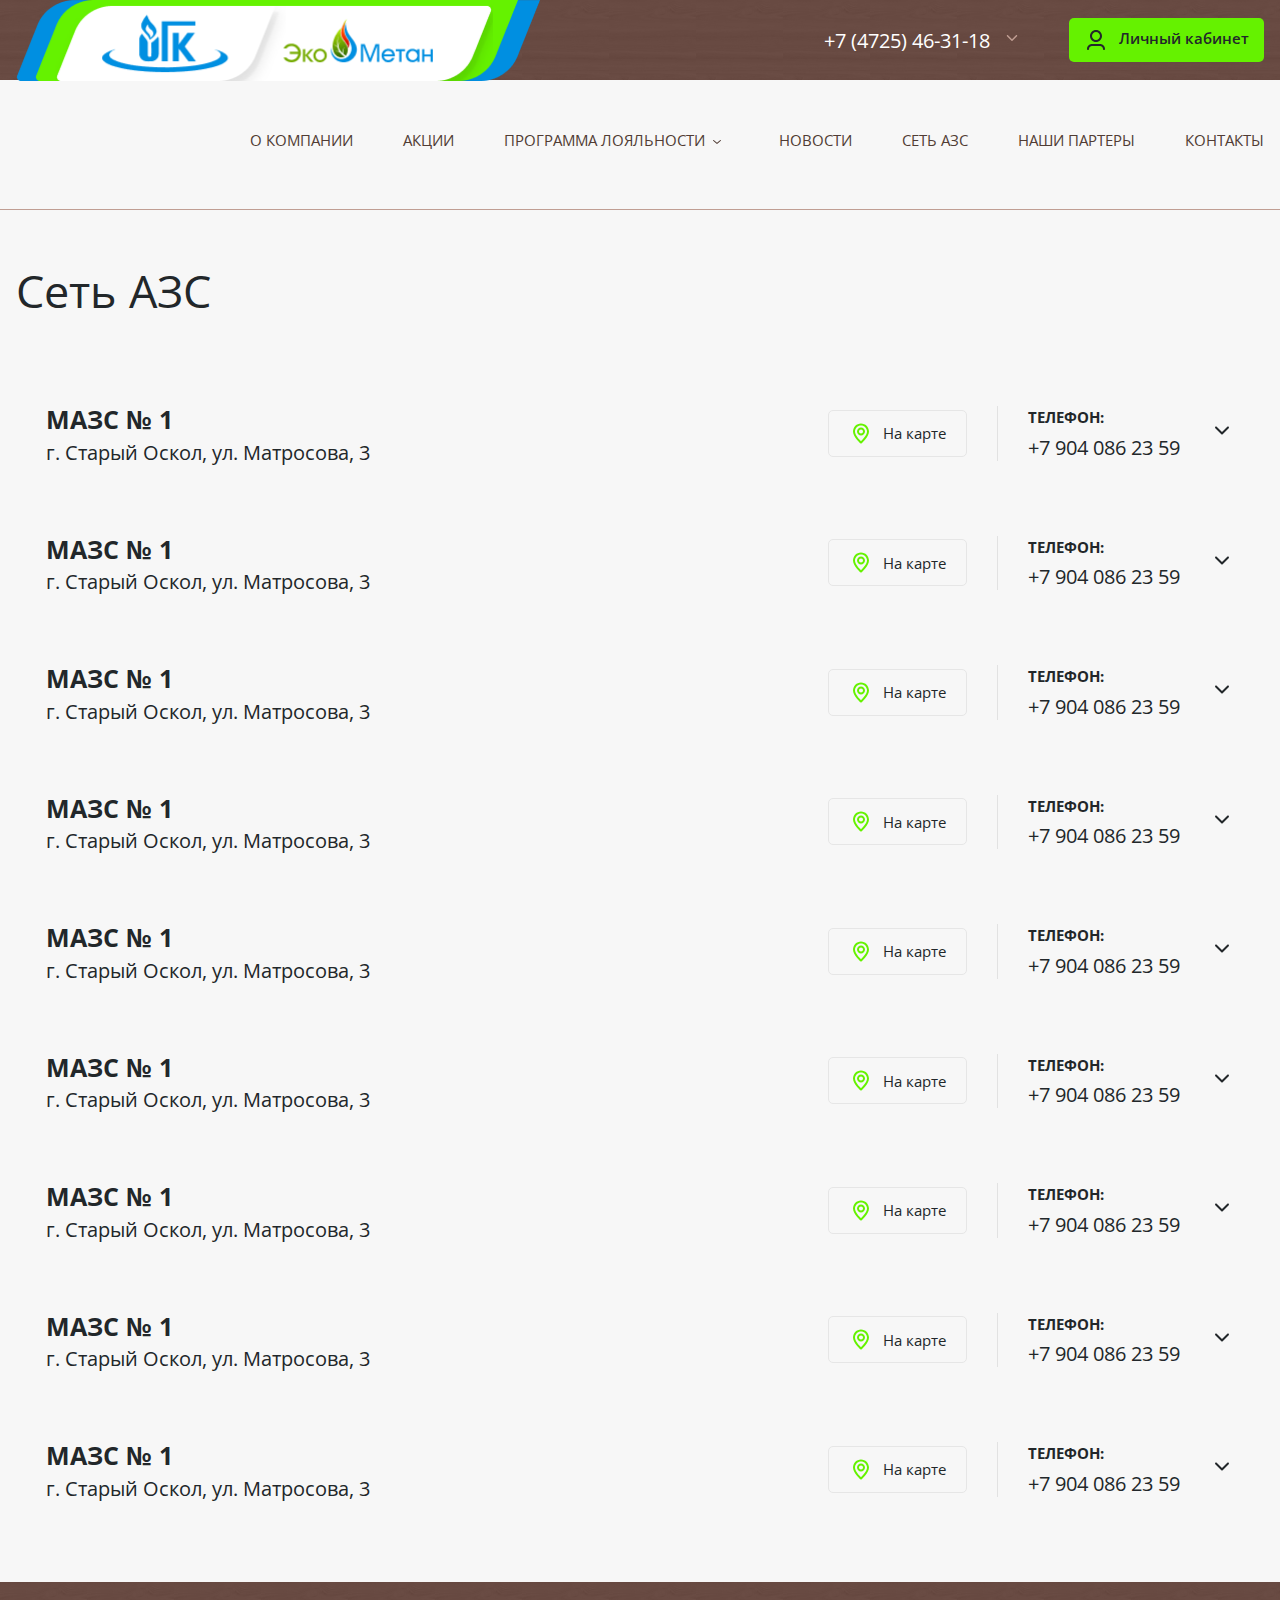
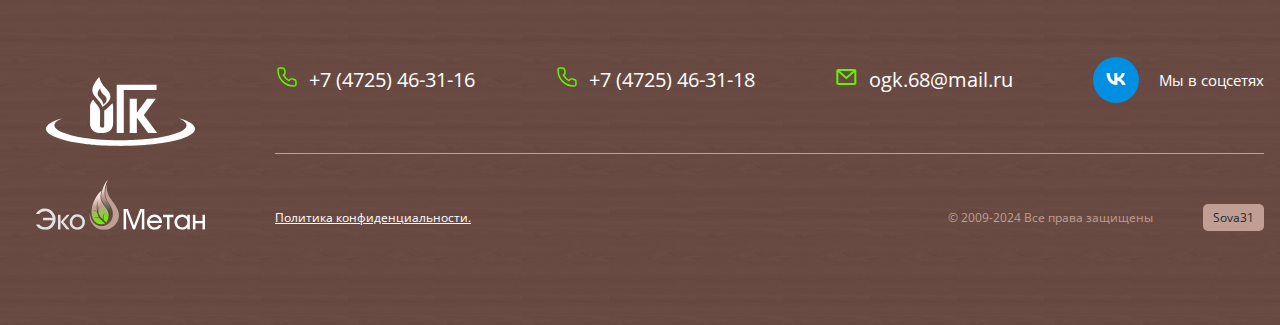
<file: azs.html>
<!doctype html>
<html lang="en">
<head>
    <meta charset="UTF-8">
    <meta name="viewport"
          content="width=device-width, user-scalable=no, initial-scale=1.0, maximum-scale=1.0, minimum-scale=1.0">
    <meta http-equiv="X-UA-Compatible" content="ie=edge">
    <link rel="stylesheet" href="swiper-bundle.min.css">
    <link rel="stylesheet" href="style.css">
    <title>Сеть АЗС</title>
</head>
<body>
<div class="overlay"></div>
<div class="modal contacts-modal ">
    <div class="head-row">
        <h2>Контакты</h2>
        <span class="close-btn">
                <svg xmlns="http://www.w3.org/2000/svg" width="24" height="24" viewBox="0 0 24 24" fill="none">
                  <path d="M5.29289 5.29289C5.68342 4.90237 6.31658 4.90237 6.70711 5.29289L12 10.5858L17.2929 5.29289C17.6834 4.90237 18.3166 4.90237 18.7071 5.29289C19.0976 5.68342 19.0976 6.31658 18.7071 6.70711L13.4142 12L18.7071 17.2929C19.0976 17.6834 19.0976 18.3166 18.7071 18.7071C18.3166 19.0976 17.6834 19.0976 17.2929 18.7071L12 13.4142L6.70711 18.7071C6.31658 19.0976 5.68342 19.0976 5.29289 18.7071C4.90237 18.3166 4.90237 17.6834 5.29289 17.2929L10.5858 12L5.29289 6.70711C4.90237 6.31658 4.90237 5.68342 5.29289 5.29289Z" fill="#22272A"/>
                </svg>
            </span>
    </div>
    <div class="modal-content">
        <div class="contacts-block">
            <div class="contacts-block-item">
                <p class="contacts-block-item-title">Адрес:</p>
                <p class="location">Белгородская область, г. Старый Оскол, ул. Чапаева, 43</p>
            </div>
            <div class="contacts-block-item">
                <p class="contacts-block-item-title">Телефоны:</p>
                <a href="tel:+7 (4725) 46-31-16">+7 (4725) 46-31-16,</a>
                <a href="tel:+7 (4725) 46-31-18">+7 (4725) 46-31-18,</a>
                <a href="tel:+7 (904) 088-27-06">+7 (904) 088-27-06 (бухгалтерия),</a>
                <a href="tel:+7 (904) 098-22-49">+7 (904) 098-22-49 (коммерческий отдел).</a>
            </div>
            <div class="contacts-block-item">
                <p class="contacts-block-item-title">E-mail:</p>
                <a class="email" href="mailto:ogk.68@mail.ru">ogk.68@mail.ru</a>
            </div>
            <div class="social">
                <a href="#" class="icon">
                    <svg xmlns="http://www.w3.org/2000/svg" width="55" height="55" viewBox="0 0 55 55" fill="none">
                        <path d="M33.298 26.988C33.7072 27.1937 34.1034 27.4316 34.4838 27.697C35.1703 28.1764 35.7924 28.7302 36.3561 29.3516C37.1074 30.18 37.7239 31.1015 38.2085 32.1134C38.5149 32.7533 38.7575 33.4174 38.9496 34.101C38.9643 34.1535 38.9594 34.1734 38.8973 34.1734C37.6007 34.1717 36.3038 34.1715 35.0072 34.1739C34.9383 34.174 34.9264 34.1377 34.9101 34.0871C34.6258 33.2056 34.2183 32.3881 33.6606 31.6509C32.8142 30.5319 31.7486 29.72 30.4104 29.294C30.0352 29.1746 29.6509 29.0987 29.261 29.05C29.2148 29.0442 29.2009 29.0589 29.2049 29.1026C29.2068 29.1248 29.2052 29.1474 29.2052 29.1699C29.2052 30.8014 29.2052 32.433 29.2052 34.0645C29.2052 34.172 29.2052 34.1717 29.0974 34.172C28.5794 34.1744 28.0615 34.1655 27.5449 34.1239C25.5859 33.966 23.7384 33.4432 22.0566 32.3881C21.2646 31.8912 20.551 31.2961 19.9145 30.6066C18.6782 29.2676 17.8255 27.7014 17.2386 25.9786C16.9222 25.0497 16.6939 24.0983 16.5356 23.1291C16.4284 22.4715 16.3517 21.811 16.3027 21.1465C16.2728 20.7413 16.2595 20.3354 16.2397 19.9297C16.2359 19.8516 16.2503 19.8259 16.335 19.8261C17.5708 19.8292 18.8066 19.8287 20.0422 19.8269C20.1067 19.8267 20.1305 19.8363 20.1318 19.911C20.1422 20.4937 20.1799 21.0747 20.2434 21.6542C20.3578 22.6988 20.5608 23.7237 20.893 24.7207C21.1819 25.588 21.5625 26.4104 22.0753 27.1668C22.6721 28.0474 23.4024 28.7855 24.3326 29.3063C24.6669 29.4935 25.0179 29.6412 25.3875 29.743C25.4608 29.7632 25.477 29.7491 25.4766 29.675C25.4745 29.0723 25.4755 28.4696 25.4755 27.8669C25.4755 25.2262 25.4755 22.5854 25.4756 19.9446C25.4756 19.8072 25.4625 19.8289 25.5898 19.8287C26.762 19.8281 27.934 19.8292 29.1061 19.8266C29.1847 19.8264 29.207 19.8435 29.2068 19.9265C29.2042 21.7514 29.2049 23.5765 29.2049 25.4014C29.2049 25.5076 29.2045 25.5046 29.3109 25.4882C30.1085 25.3649 30.7968 24.9979 31.4256 24.5062C32.3921 23.7506 33.1253 22.7979 33.7012 21.7154C34.0109 21.1332 34.2568 20.5246 34.4323 19.8874C34.4444 19.8434 34.4625 19.8271 34.5109 19.8272C35.694 19.8289 36.8771 19.8286 38.0604 19.8287C38.0765 19.8287 38.0928 19.8318 38.1282 19.8353C37.5086 22.9094 35.8388 25.2443 33.298 26.988Z" fill="white"/>
                    </svg>
                </a>
                <span>Мы в соцсетях</span>
            </div>
            <a href="#" class="rekvizites-btn">Реквизиты</a>
            <div class="map">
                <img src="./src/images/map.png" alt="map">
            </div>
            <button class="back-btn close-btn">
                <svg xmlns="http://www.w3.org/2000/svg" width="24" height="25" viewBox="0 0 24 25" fill="none">
                    <path d="M14.7071 5.79289C15.0976 6.18342 15.0976 6.81658 14.7071 7.20711L9.41421 12.5L14.7071 17.7929C15.0976 18.1834 15.0976 18.8166 14.7071 19.2071C14.3166 19.5976 13.6834 19.5976 13.2929 19.2071L7.29289 13.2071C6.90237 12.8166 6.90237 12.1834 7.29289 11.7929L13.2929 5.79289C13.6834 5.40237 14.3166 5.40237 14.7071 5.79289Z" fill="#22272A"/>
                </svg>
                <span>Вернуться</span>
            </button>
        </div>
    </div>
</div>
<div class="modal partners-modal ">
    <div class="head-row">
        <h2>Наши партнеры</h2>
        <span class="close-btn">
                <svg xmlns="http://www.w3.org/2000/svg" width="24" height="24" viewBox="0 0 24 24" fill="none">
                  <path d="M5.29289 5.29289C5.68342 4.90237 6.31658 4.90237 6.70711 5.29289L12 10.5858L17.2929 5.29289C17.6834 4.90237 18.3166 4.90237 18.7071 5.29289C19.0976 5.68342 19.0976 6.31658 18.7071 6.70711L13.4142 12L18.7071 17.2929C19.0976 17.6834 19.0976 18.3166 18.7071 18.7071C18.3166 19.0976 17.6834 19.0976 17.2929 18.7071L12 13.4142L6.70711 18.7071C6.31658 19.0976 5.68342 19.0976 5.29289 18.7071C4.90237 18.3166 4.90237 17.6834 5.29289 17.2929L10.5858 12L5.29289 6.70711C4.90237 6.31658 4.90237 5.68342 5.29289 5.29289Z" fill="#22272A"/>
                </svg>
            </span>
    </div>
    <div class="modal-content">
        <div class="partners-block">
            <div class="partners-card">
                <div class="img">
                    <img src="./src/images/partner1.png" alt="partner-logo">
                </div>
                <div class="info">
                    <p>ООО «Оскол Трак»</p>
                    <a href="#">https://oskol-man.ru</a>
                </div>
            </div>
            <div class="partners-card">
                <div class="img">
                    <img src="./src/images/partner2.png" alt="partner-logo">
                </div>
                <div class="info">
                    <p>Компания «Шельф»</p>
                    <a href="#">https://shelf.group</a>
                </div>
            </div>
            <div class="partners-card">
                <div class="img">
                    <img src="./src/images/partner1.png" alt="partner-logo">
                </div>
                <div class="info">
                    <p>ООО «Оскол Трак»</p>
                    <a href="#">https://oskol-man.ru</a>
                </div>
            </div>
            <div class="partners-card">
                <div class="img">
                    <img src="./src/images/partner2.png" alt="partner-logo">
                </div>
                <div class="info">
                    <p>Компания «Шельф»</p>
                    <a href="#">https://shelf.group</a>
                </div>
            </div>
            <div class="partners-card">
                <div class="img">
                    <img src="./src/images/partner1.png" alt="partner-logo">
                </div>
                <div class="info">
                    <p>ООО «Оскол Трак»</p>
                    <a href="#">https://oskol-man.ru</a>
                </div>
            </div>
            <div class="partners-card">
                <div class="img">
                    <img src="./src/images/partner2.png" alt="partner-logo">
                </div>
                <div class="info">
                    <p>Компания «Шельф»</p>
                    <a href="#">https://shelf.group</a>
                </div>
            </div>
            <div class="partners-card">
                <div class="img">
                    <img src="./src/images/partner1.png" alt="partner-logo">
                </div>
                <div class="info">
                    <p>ООО «Оскол Трак»</p>
                    <a href="#">https://oskol-man.ru</a>
                </div>
            </div>
            <div class="partners-card">
                <div class="img">
                    <img src="./src/images/partner2.png" alt="partner-logo">
                </div>
                <div class="info">
                    <p>Компания «Шельф»</p>
                    <a href="#">https://shelf.group</a>
                </div>
            </div>
            <div class="social">
                <a href="#" class="icon">
                    <svg xmlns="http://www.w3.org/2000/svg" width="55" height="55" viewBox="0 0 55 55" fill="none">
                        <path d="M33.298 26.988C33.7072 27.1937 34.1034 27.4316 34.4838 27.697C35.1703 28.1764 35.7924 28.7302 36.3561 29.3516C37.1074 30.18 37.7239 31.1015 38.2085 32.1134C38.5149 32.7533 38.7575 33.4174 38.9496 34.101C38.9643 34.1535 38.9594 34.1734 38.8973 34.1734C37.6007 34.1717 36.3038 34.1715 35.0072 34.1739C34.9383 34.174 34.9264 34.1377 34.9101 34.0871C34.6258 33.2056 34.2183 32.3881 33.6606 31.6509C32.8142 30.5319 31.7486 29.72 30.4104 29.294C30.0352 29.1746 29.6509 29.0987 29.261 29.05C29.2148 29.0442 29.2009 29.0589 29.2049 29.1026C29.2068 29.1248 29.2052 29.1474 29.2052 29.1699C29.2052 30.8014 29.2052 32.433 29.2052 34.0645C29.2052 34.172 29.2052 34.1717 29.0974 34.172C28.5794 34.1744 28.0615 34.1655 27.5449 34.1239C25.5859 33.966 23.7384 33.4432 22.0566 32.3881C21.2646 31.8912 20.551 31.2961 19.9145 30.6066C18.6782 29.2676 17.8255 27.7014 17.2386 25.9786C16.9222 25.0497 16.6939 24.0983 16.5356 23.1291C16.4284 22.4715 16.3517 21.811 16.3027 21.1465C16.2728 20.7413 16.2595 20.3354 16.2397 19.9297C16.2359 19.8516 16.2503 19.8259 16.335 19.8261C17.5708 19.8292 18.8066 19.8287 20.0422 19.8269C20.1067 19.8267 20.1305 19.8363 20.1318 19.911C20.1422 20.4937 20.1799 21.0747 20.2434 21.6542C20.3578 22.6988 20.5608 23.7237 20.893 24.7207C21.1819 25.588 21.5625 26.4104 22.0753 27.1668C22.6721 28.0474 23.4024 28.7855 24.3326 29.3063C24.6669 29.4935 25.0179 29.6412 25.3875 29.743C25.4608 29.7632 25.477 29.7491 25.4766 29.675C25.4745 29.0723 25.4755 28.4696 25.4755 27.8669C25.4755 25.2262 25.4755 22.5854 25.4756 19.9446C25.4756 19.8072 25.4625 19.8289 25.5898 19.8287C26.762 19.8281 27.934 19.8292 29.1061 19.8266C29.1847 19.8264 29.207 19.8435 29.2068 19.9265C29.2042 21.7514 29.2049 23.5765 29.2049 25.4014C29.2049 25.5076 29.2045 25.5046 29.3109 25.4882C30.1085 25.3649 30.7968 24.9979 31.4256 24.5062C32.3921 23.7506 33.1253 22.7979 33.7012 21.7154C34.0109 21.1332 34.2568 20.5246 34.4323 19.8874C34.4444 19.8434 34.4625 19.8271 34.5109 19.8272C35.694 19.8289 36.8771 19.8286 38.0604 19.8287C38.0765 19.8287 38.0928 19.8318 38.1282 19.8353C37.5086 22.9094 35.8388 25.2443 33.298 26.988Z" fill="white"/>
                    </svg>
                </a>
                <span>Мы в соцсетях</span>
            </div>
            <button class="back-btn close-btn">
                <svg xmlns="http://www.w3.org/2000/svg" width="24" height="25" viewBox="0 0 24 25" fill="none">
                    <path d="M14.7071 5.79289C15.0976 6.18342 15.0976 6.81658 14.7071 7.20711L9.41421 12.5L14.7071 17.7929C15.0976 18.1834 15.0976 18.8166 14.7071 19.2071C14.3166 19.5976 13.6834 19.5976 13.2929 19.2071L7.29289 13.2071C6.90237 12.8166 6.90237 12.1834 7.29289 11.7929L13.2929 5.79289C13.6834 5.40237 14.3166 5.40237 14.7071 5.79289Z" fill="#22272A"/>
                </svg>
                <span>Вернуться</span>
            </button>
        </div>
    </div>
</div>
<div class="modal sale-single-modal ">
    <div class="head-row">
        <h2>Свежие овощи на АЗС ОГК - ваш витаминный перекус в пути!</h2>
        <span class="close-btn">
                <svg xmlns="http://www.w3.org/2000/svg" width="24" height="24" viewBox="0 0 24 24" fill="none">
                  <path d="M5.29289 5.29289C5.68342 4.90237 6.31658 4.90237 6.70711 5.29289L12 10.5858L17.2929 5.29289C17.6834 4.90237 18.3166 4.90237 18.7071 5.29289C19.0976 5.68342 19.0976 6.31658 18.7071 6.70711L13.4142 12L18.7071 17.2929C19.0976 17.6834 19.0976 18.3166 18.7071 18.7071C18.3166 19.0976 17.6834 19.0976 17.2929 18.7071L12 13.4142L6.70711 18.7071C6.31658 19.0976 5.68342 19.0976 5.29289 18.7071C4.90237 18.3166 4.90237 17.6834 5.29289 17.2929L10.5858 12L5.29289 6.70711C4.90237 6.31658 4.90237 5.68342 5.29289 5.29289Z" fill="#22272A"/>
                </svg>
            </span>
    </div>
    <div class="modal-content">
        <div class="banner">
            <img src="./src/images/img1.png" alt="banner-image">
        </div>
        <div class="text-content">
            <p>Наслаждайтесь вкусными и полезными овощами прямо на заправке!</p>
            <p class="chapter-title">
                Адреса:
            </p>
            <ul>
                <li>м-н Майский, 12</li>
                <li>м-н Майский, 6Б</li>
            </ul>
            <p class="chapter-title">
                В нашем ассортименте::
            </p>
            <ul>
                <li>Помидоры</li>
                <li>Огурцы</li>
                <li>Перец</li>
                <li>Зелень</li>
                <li>И многое другое...</li>
            </ul>
            <div class="social">
                <a href="#" class="icon">
                    <svg xmlns="http://www.w3.org/2000/svg" width="55" height="55" viewBox="0 0 55 55" fill="none">
                        <path d="M33.298 26.988C33.7072 27.1937 34.1034 27.4316 34.4838 27.697C35.1703 28.1764 35.7924 28.7302 36.3561 29.3516C37.1074 30.18 37.7239 31.1015 38.2085 32.1134C38.5149 32.7533 38.7575 33.4174 38.9496 34.101C38.9643 34.1535 38.9594 34.1734 38.8973 34.1734C37.6007 34.1717 36.3038 34.1715 35.0072 34.1739C34.9383 34.174 34.9264 34.1377 34.9101 34.0871C34.6258 33.2056 34.2183 32.3881 33.6606 31.6509C32.8142 30.5319 31.7486 29.72 30.4104 29.294C30.0352 29.1746 29.6509 29.0987 29.261 29.05C29.2148 29.0442 29.2009 29.0589 29.2049 29.1026C29.2068 29.1248 29.2052 29.1474 29.2052 29.1699C29.2052 30.8014 29.2052 32.433 29.2052 34.0645C29.2052 34.172 29.2052 34.1717 29.0974 34.172C28.5794 34.1744 28.0615 34.1655 27.5449 34.1239C25.5859 33.966 23.7384 33.4432 22.0566 32.3881C21.2646 31.8912 20.551 31.2961 19.9145 30.6066C18.6782 29.2676 17.8255 27.7014 17.2386 25.9786C16.9222 25.0497 16.6939 24.0983 16.5356 23.1291C16.4284 22.4715 16.3517 21.811 16.3027 21.1465C16.2728 20.7413 16.2595 20.3354 16.2397 19.9297C16.2359 19.8516 16.2503 19.8259 16.335 19.8261C17.5708 19.8292 18.8066 19.8287 20.0422 19.8269C20.1067 19.8267 20.1305 19.8363 20.1318 19.911C20.1422 20.4937 20.1799 21.0747 20.2434 21.6542C20.3578 22.6988 20.5608 23.7237 20.893 24.7207C21.1819 25.588 21.5625 26.4104 22.0753 27.1668C22.6721 28.0474 23.4024 28.7855 24.3326 29.3063C24.6669 29.4935 25.0179 29.6412 25.3875 29.743C25.4608 29.7632 25.477 29.7491 25.4766 29.675C25.4745 29.0723 25.4755 28.4696 25.4755 27.8669C25.4755 25.2262 25.4755 22.5854 25.4756 19.9446C25.4756 19.8072 25.4625 19.8289 25.5898 19.8287C26.762 19.8281 27.934 19.8292 29.1061 19.8266C29.1847 19.8264 29.207 19.8435 29.2068 19.9265C29.2042 21.7514 29.2049 23.5765 29.2049 25.4014C29.2049 25.5076 29.2045 25.5046 29.3109 25.4882C30.1085 25.3649 30.7968 24.9979 31.4256 24.5062C32.3921 23.7506 33.1253 22.7979 33.7012 21.7154C34.0109 21.1332 34.2568 20.5246 34.4323 19.8874C34.4444 19.8434 34.4625 19.8271 34.5109 19.8272C35.694 19.8289 36.8771 19.8286 38.0604 19.8287C38.0765 19.8287 38.0928 19.8318 38.1282 19.8353C37.5086 22.9094 35.8388 25.2443 33.298 26.988Z" fill="white"/>
                    </svg>
                </a>
                <span>Мы в соцсетях</span>
            </div>
            <button class="back-btn close-btn">
                <svg xmlns="http://www.w3.org/2000/svg" width="24" height="25" viewBox="0 0 24 25" fill="none">
                    <path d="M14.7071 5.79289C15.0976 6.18342 15.0976 6.81658 14.7071 7.20711L9.41421 12.5L14.7071 17.7929C15.0976 18.1834 15.0976 18.8166 14.7071 19.2071C14.3166 19.5976 13.6834 19.5976 13.2929 19.2071L7.29289 13.2071C6.90237 12.8166 6.90237 12.1834 7.29289 11.7929L13.2929 5.79289C13.6834 5.40237 14.3166 5.40237 14.7071 5.79289Z" fill="#22272A"/>
                </svg>
                <span>Вернуться</span>
            </button>
        </div>
    </div>
</div>
<div class="modal azs-modal ">
    <div class="head-row">
        <h2>Сеть АЗС</h2>
        <span class="close-btn">
                <svg xmlns="http://www.w3.org/2000/svg" width="24" height="24" viewBox="0 0 24 24" fill="none">
                  <path d="M5.29289 5.29289C5.68342 4.90237 6.31658 4.90237 6.70711 5.29289L12 10.5858L17.2929 5.29289C17.6834 4.90237 18.3166 4.90237 18.7071 5.29289C19.0976 5.68342 19.0976 6.31658 18.7071 6.70711L13.4142 12L18.7071 17.2929C19.0976 17.6834 19.0976 18.3166 18.7071 18.7071C18.3166 19.0976 17.6834 19.0976 17.2929 18.7071L12 13.4142L6.70711 18.7071C6.31658 19.0976 5.68342 19.0976 5.29289 18.7071C4.90237 18.3166 4.90237 17.6834 5.29289 17.2929L10.5858 12L5.29289 6.70711C4.90237 6.31658 4.90237 5.68342 5.29289 5.29289Z" fill="#22272A"/>
                </svg>
            </span>
    </div>
    <div class="modal-content">
        <div class="azs-container">
            <div class="box">
                <div class="label">
                    <div class="label-cont">
                        <div class="info">
                            <p>МАЗС № 1</p>
                            <span>г. Старый Оскол, ул. Матросова, 3</span>
                        </div>
                        <a href="#" class="location">
                            <svg xmlns="http://www.w3.org/2000/svg" width="24" height="25" viewBox="0 0 24 25" fill="none">
                                <path d="M12 2.5C7.6 2.5 4 6.1 4 10.5C4 15.9 11 22 11.3 22.3C11.5 22.4 11.8 22.5 12 22.5C12.2 22.5 12.5 22.4 12.7 22.3C13 22 20 15.9 20 10.5C20 6.1 16.4 2.5 12 2.5ZM12 20.2C9.9 18.2 6 13.9 6 10.5C6 7.2 8.7 4.5 12 4.5C15.3 4.5 18 7.2 18 10.5C18 13.8 14.1 18.2 12 20.2ZM12 6.5C9.8 6.5 8 8.3 8 10.5C8 12.7 9.8 14.5 12 14.5C14.2 14.5 16 12.7 16 10.5C16 8.3 14.2 6.5 12 6.5ZM12 12.5C10.9 12.5 10 11.6 10 10.5C10 9.4 10.9 8.5 12 8.5C13.1 8.5 14 9.4 14 10.5C14 11.6 13.1 12.5 12 12.5Z" fill="#65F200"/>
                            </svg>
                            <span>На карте</span>
                        </a>
                        <div class="phone">
                            <p>Телефон:</p>
                            <a href="tel:+7 904 086 23 59">+7 904 086 23 59</a>
                        </div>
                    </div>
                    <div class="show-icon">
                        <svg xmlns="http://www.w3.org/2000/svg" width="24" height="25" viewBox="0 0 24 25" fill="none">
                            <path d="M5.29289 8.79289C5.68342 8.40237 6.31658 8.40237 6.70711 8.79289L12 14.0858L17.2929 8.79289C17.6834 8.40237 18.3166 8.40237 18.7071 8.79289C19.0976 9.18342 19.0976 9.81658 18.7071 10.2071L12.7071 16.2071C12.3166 16.5976 11.6834 16.5976 11.2929 16.2071L5.29289 10.2071C4.90237 9.81658 4.90237 9.18342 5.29289 8.79289Z" fill="#22272A"/>
                        </svg>
                    </div>
                </div>
                <div class="content">
                    <div class="box-content-wrapper">
                        <div class="types">
                            <p>Вид топлива <br> на МАЗС:</p>
                            <div class="type">
                                <p>АИ-95</p>
                            </div>
                            <div class="type">
                                <p>АИ-92</p>
                            </div>
                            <div class="type">
                                <p>ДТ<br> <span>ГОСТ</span></p>
                            </div>
                            <div class="type">
                                <p>СУГ</p>
                            </div>
                            <div class="type">
                                <p>МЕТАН</p>
                            </div>

                        </div>
                        <div class="line"></div>
                        <div class="info">
                            <ul>
                                <li>Магазин сопут.товаров</li>
                                <li>Кофеаппарат</li>
                                <li>Оплата банковскими картами</li>
                                <li>Подкачка шин</li>
                                <li>Туалет</li>
                                <li>Прототип гибридной Lada уже создан на базе Niva Travel.</li>
                            </ul>
                            <div class="image">
                                <img src="./src/images/azs.png" alt="azs-image">
                            </div>
                        </div>
                    </div>

                </div>
            </div>
            <div class="box">
                <div class="label">
                    <div class="label-cont">
                        <div class="info">
                            <p>МАЗС № 1</p>
                            <span>г. Старый Оскол, ул. Матросова, 3</span>
                        </div>
                        <a href="#" class="location">
                            <svg xmlns="http://www.w3.org/2000/svg" width="24" height="25" viewBox="0 0 24 25" fill="none">
                                <path d="M12 2.5C7.6 2.5 4 6.1 4 10.5C4 15.9 11 22 11.3 22.3C11.5 22.4 11.8 22.5 12 22.5C12.2 22.5 12.5 22.4 12.7 22.3C13 22 20 15.9 20 10.5C20 6.1 16.4 2.5 12 2.5ZM12 20.2C9.9 18.2 6 13.9 6 10.5C6 7.2 8.7 4.5 12 4.5C15.3 4.5 18 7.2 18 10.5C18 13.8 14.1 18.2 12 20.2ZM12 6.5C9.8 6.5 8 8.3 8 10.5C8 12.7 9.8 14.5 12 14.5C14.2 14.5 16 12.7 16 10.5C16 8.3 14.2 6.5 12 6.5ZM12 12.5C10.9 12.5 10 11.6 10 10.5C10 9.4 10.9 8.5 12 8.5C13.1 8.5 14 9.4 14 10.5C14 11.6 13.1 12.5 12 12.5Z" fill="#65F200"/>
                            </svg>
                            <span>На карте</span>
                        </a>
                        <div class="phone">
                            <p>Телефон:</p>
                            <a href="tel:+7 904 086 23 59">+7 904 086 23 59</a>
                        </div>
                    </div>
                    <div class="show-icon">
                        <svg xmlns="http://www.w3.org/2000/svg" width="24" height="25" viewBox="0 0 24 25" fill="none">
                            <path d="M5.29289 8.79289C5.68342 8.40237 6.31658 8.40237 6.70711 8.79289L12 14.0858L17.2929 8.79289C17.6834 8.40237 18.3166 8.40237 18.7071 8.79289C19.0976 9.18342 19.0976 9.81658 18.7071 10.2071L12.7071 16.2071C12.3166 16.5976 11.6834 16.5976 11.2929 16.2071L5.29289 10.2071C4.90237 9.81658 4.90237 9.18342 5.29289 8.79289Z" fill="#22272A"/>
                        </svg>
                    </div>
                </div>
                <div class="content">
                    <div class="box-content-wrapper">
                        <div class="types">
                            <p>Вид топлива <br> на МАЗС:</p>
                            <div class="type">
                                <p>АИ-95</p>
                            </div>
                            <div class="type">
                                <p>АИ-92</p>
                            </div>
                            <div class="type">
                                <p>ДТ<br> <span>ГОСТ</span></p>
                            </div>
                            <div class="type">
                                <p>СУГ</p>
                            </div>
                            <div class="type">
                                <p>МЕТАН</p>
                            </div>

                        </div>
                        <div class="line"></div>
                        <div class="info">
                            <ul>
                                <li>Магазин сопут.товаров</li>
                                <li>Кофеаппарат</li>
                                <li>Оплата банковскими картами</li>
                                <li>Подкачка шин</li>
                                <li>Туалет</li>
                                <li>Прототип гибридной Lada уже создан на базе Niva Travel.</li>
                            </ul>
                            <div class="image">
                                <img src="./src/images/azs.png" alt="azs-image">
                            </div>
                        </div>
                    </div>

                </div>
            </div>
            <div class="box">
                <div class="label">
                    <div class="label-cont">
                        <div class="info">
                            <p>МАЗС № 1</p>
                            <span>г. Старый Оскол, ул. Матросова, 3</span>
                        </div>
                        <a href="#" class="location">
                            <svg xmlns="http://www.w3.org/2000/svg" width="24" height="25" viewBox="0 0 24 25" fill="none">
                                <path d="M12 2.5C7.6 2.5 4 6.1 4 10.5C4 15.9 11 22 11.3 22.3C11.5 22.4 11.8 22.5 12 22.5C12.2 22.5 12.5 22.4 12.7 22.3C13 22 20 15.9 20 10.5C20 6.1 16.4 2.5 12 2.5ZM12 20.2C9.9 18.2 6 13.9 6 10.5C6 7.2 8.7 4.5 12 4.5C15.3 4.5 18 7.2 18 10.5C18 13.8 14.1 18.2 12 20.2ZM12 6.5C9.8 6.5 8 8.3 8 10.5C8 12.7 9.8 14.5 12 14.5C14.2 14.5 16 12.7 16 10.5C16 8.3 14.2 6.5 12 6.5ZM12 12.5C10.9 12.5 10 11.6 10 10.5C10 9.4 10.9 8.5 12 8.5C13.1 8.5 14 9.4 14 10.5C14 11.6 13.1 12.5 12 12.5Z" fill="#65F200"/>
                            </svg>
                            <span>На карте</span>
                        </a>
                        <div class="phone">
                            <p>Телефон:</p>
                            <a href="tel:+7 904 086 23 59">+7 904 086 23 59</a>
                        </div>
                    </div>
                    <div class="show-icon">
                        <svg xmlns="http://www.w3.org/2000/svg" width="24" height="25" viewBox="0 0 24 25" fill="none">
                            <path d="M5.29289 8.79289C5.68342 8.40237 6.31658 8.40237 6.70711 8.79289L12 14.0858L17.2929 8.79289C17.6834 8.40237 18.3166 8.40237 18.7071 8.79289C19.0976 9.18342 19.0976 9.81658 18.7071 10.2071L12.7071 16.2071C12.3166 16.5976 11.6834 16.5976 11.2929 16.2071L5.29289 10.2071C4.90237 9.81658 4.90237 9.18342 5.29289 8.79289Z" fill="#22272A"/>
                        </svg>
                    </div>
                </div>
                <div class="content">
                    <div class="box-content-wrapper">
                        <div class="types">
                            <p>Вид топлива <br> на МАЗС:</p>
                            <div class="type">
                                <p>АИ-95</p>
                            </div>
                            <div class="type">
                                <p>АИ-92</p>
                            </div>
                            <div class="type">
                                <p>ДТ<br> <span>ГОСТ</span></p>
                            </div>
                            <div class="type">
                                <p>СУГ</p>
                            </div>
                            <div class="type">
                                <p>МЕТАН</p>
                            </div>

                        </div>
                        <div class="line"></div>
                        <div class="info">
                            <ul>
                                <li>Магазин сопут.товаров</li>
                                <li>Кофеаппарат</li>
                                <li>Оплата банковскими картами</li>
                                <li>Подкачка шин</li>
                                <li>Туалет</li>
                                <li>Прототип гибридной Lada уже создан на базе Niva Travel.</li>
                            </ul>
                            <div class="image">
                                <img src="./src/images/azs.png" alt="azs-image">
                            </div>
                        </div>
                    </div>

                </div>
            </div>
            <div class="box">
                <div class="label">
                    <div class="label-cont">
                        <div class="info">
                            <p>МАЗС № 1</p>
                            <span>г. Старый Оскол, ул. Матросова, 3</span>
                        </div>
                        <a href="#" class="location">
                            <svg xmlns="http://www.w3.org/2000/svg" width="24" height="25" viewBox="0 0 24 25" fill="none">
                                <path d="M12 2.5C7.6 2.5 4 6.1 4 10.5C4 15.9 11 22 11.3 22.3C11.5 22.4 11.8 22.5 12 22.5C12.2 22.5 12.5 22.4 12.7 22.3C13 22 20 15.9 20 10.5C20 6.1 16.4 2.5 12 2.5ZM12 20.2C9.9 18.2 6 13.9 6 10.5C6 7.2 8.7 4.5 12 4.5C15.3 4.5 18 7.2 18 10.5C18 13.8 14.1 18.2 12 20.2ZM12 6.5C9.8 6.5 8 8.3 8 10.5C8 12.7 9.8 14.5 12 14.5C14.2 14.5 16 12.7 16 10.5C16 8.3 14.2 6.5 12 6.5ZM12 12.5C10.9 12.5 10 11.6 10 10.5C10 9.4 10.9 8.5 12 8.5C13.1 8.5 14 9.4 14 10.5C14 11.6 13.1 12.5 12 12.5Z" fill="#65F200"/>
                            </svg>
                            <span>На карте</span>
                        </a>
                        <div class="phone">
                            <p>Телефон:</p>
                            <a href="tel:+7 904 086 23 59">+7 904 086 23 59</a>
                        </div>
                    </div>
                    <div class="show-icon">
                        <svg xmlns="http://www.w3.org/2000/svg" width="24" height="25" viewBox="0 0 24 25" fill="none">
                            <path d="M5.29289 8.79289C5.68342 8.40237 6.31658 8.40237 6.70711 8.79289L12 14.0858L17.2929 8.79289C17.6834 8.40237 18.3166 8.40237 18.7071 8.79289C19.0976 9.18342 19.0976 9.81658 18.7071 10.2071L12.7071 16.2071C12.3166 16.5976 11.6834 16.5976 11.2929 16.2071L5.29289 10.2071C4.90237 9.81658 4.90237 9.18342 5.29289 8.79289Z" fill="#22272A"/>
                        </svg>
                    </div>
                </div>
                <div class="content">
                    <div class="box-content-wrapper">
                        <div class="types">
                            <p>Вид топлива <br> на МАЗС:</p>
                            <div class="type">
                                <p>АИ-95</p>
                            </div>
                            <div class="type">
                                <p>АИ-92</p>
                            </div>
                            <div class="type">
                                <p>ДТ<br> <span>ГОСТ</span></p>
                            </div>
                            <div class="type">
                                <p>СУГ</p>
                            </div>
                            <div class="type">
                                <p>МЕТАН</p>
                            </div>

                        </div>
                        <div class="line"></div>
                        <div class="info">
                            <ul>
                                <li>Магазин сопут.товаров</li>
                                <li>Кофеаппарат</li>
                                <li>Оплата банковскими картами</li>
                                <li>Подкачка шин</li>
                                <li>Туалет</li>
                                <li>Прототип гибридной Lada уже создан на базе Niva Travel.</li>
                            </ul>
                            <div class="image">
                                <img src="./src/images/azs.png" alt="azs-image">
                            </div>
                        </div>
                    </div>

                </div>
            </div>
            <div class="box">
                <div class="label">
                    <div class="label-cont">
                        <div class="info">
                            <p>МАЗС № 1</p>
                            <span>г. Старый Оскол, ул. Матросова, 3</span>
                        </div>
                        <a href="#" class="location">
                            <svg xmlns="http://www.w3.org/2000/svg" width="24" height="25" viewBox="0 0 24 25" fill="none">
                                <path d="M12 2.5C7.6 2.5 4 6.1 4 10.5C4 15.9 11 22 11.3 22.3C11.5 22.4 11.8 22.5 12 22.5C12.2 22.5 12.5 22.4 12.7 22.3C13 22 20 15.9 20 10.5C20 6.1 16.4 2.5 12 2.5ZM12 20.2C9.9 18.2 6 13.9 6 10.5C6 7.2 8.7 4.5 12 4.5C15.3 4.5 18 7.2 18 10.5C18 13.8 14.1 18.2 12 20.2ZM12 6.5C9.8 6.5 8 8.3 8 10.5C8 12.7 9.8 14.5 12 14.5C14.2 14.5 16 12.7 16 10.5C16 8.3 14.2 6.5 12 6.5ZM12 12.5C10.9 12.5 10 11.6 10 10.5C10 9.4 10.9 8.5 12 8.5C13.1 8.5 14 9.4 14 10.5C14 11.6 13.1 12.5 12 12.5Z" fill="#65F200"/>
                            </svg>
                            <span>На карте</span>
                        </a>
                        <div class="phone">
                            <p>Телефон:</p>
                            <a href="tel:+7 904 086 23 59">+7 904 086 23 59</a>
                        </div>
                    </div>
                    <div class="show-icon">
                        <svg xmlns="http://www.w3.org/2000/svg" width="24" height="25" viewBox="0 0 24 25" fill="none">
                            <path d="M5.29289 8.79289C5.68342 8.40237 6.31658 8.40237 6.70711 8.79289L12 14.0858L17.2929 8.79289C17.6834 8.40237 18.3166 8.40237 18.7071 8.79289C19.0976 9.18342 19.0976 9.81658 18.7071 10.2071L12.7071 16.2071C12.3166 16.5976 11.6834 16.5976 11.2929 16.2071L5.29289 10.2071C4.90237 9.81658 4.90237 9.18342 5.29289 8.79289Z" fill="#22272A"/>
                        </svg>
                    </div>
                </div>
                <div class="content">
                    <div class="box-content-wrapper">
                        <div class="types">
                            <p>Вид топлива <br> на МАЗС:</p>
                            <div class="type">
                                <p>АИ-95</p>
                            </div>
                            <div class="type">
                                <p>АИ-92</p>
                            </div>
                            <div class="type">
                                <p>ДТ<br> <span>ГОСТ</span></p>
                            </div>
                            <div class="type">
                                <p>СУГ</p>
                            </div>
                            <div class="type">
                                <p>МЕТАН</p>
                            </div>

                        </div>
                        <div class="line"></div>
                        <div class="info">
                            <ul>
                                <li>Магазин сопут.товаров</li>
                                <li>Кофеаппарат</li>
                                <li>Оплата банковскими картами</li>
                                <li>Подкачка шин</li>
                                <li>Туалет</li>
                                <li>Прототип гибридной Lada уже создан на базе Niva Travel.</li>
                            </ul>
                            <div class="image">
                                <img src="./src/images/azs.png" alt="azs-image">
                            </div>
                        </div>
                    </div>

                </div>
            </div>
            <div class="box">
                <div class="label">
                    <div class="label-cont">
                        <div class="info">
                            <p>МАЗС № 1</p>
                            <span>г. Старый Оскол, ул. Матросова, 3</span>
                        </div>
                        <a href="#" class="location">
                            <svg xmlns="http://www.w3.org/2000/svg" width="24" height="25" viewBox="0 0 24 25" fill="none">
                                <path d="M12 2.5C7.6 2.5 4 6.1 4 10.5C4 15.9 11 22 11.3 22.3C11.5 22.4 11.8 22.5 12 22.5C12.2 22.5 12.5 22.4 12.7 22.3C13 22 20 15.9 20 10.5C20 6.1 16.4 2.5 12 2.5ZM12 20.2C9.9 18.2 6 13.9 6 10.5C6 7.2 8.7 4.5 12 4.5C15.3 4.5 18 7.2 18 10.5C18 13.8 14.1 18.2 12 20.2ZM12 6.5C9.8 6.5 8 8.3 8 10.5C8 12.7 9.8 14.5 12 14.5C14.2 14.5 16 12.7 16 10.5C16 8.3 14.2 6.5 12 6.5ZM12 12.5C10.9 12.5 10 11.6 10 10.5C10 9.4 10.9 8.5 12 8.5C13.1 8.5 14 9.4 14 10.5C14 11.6 13.1 12.5 12 12.5Z" fill="#65F200"/>
                            </svg>
                            <span>На карте</span>
                        </a>
                        <div class="phone">
                            <p>Телефон:</p>
                            <a href="tel:+7 904 086 23 59">+7 904 086 23 59</a>
                        </div>
                    </div>
                    <div class="show-icon">
                        <svg xmlns="http://www.w3.org/2000/svg" width="24" height="25" viewBox="0 0 24 25" fill="none">
                            <path d="M5.29289 8.79289C5.68342 8.40237 6.31658 8.40237 6.70711 8.79289L12 14.0858L17.2929 8.79289C17.6834 8.40237 18.3166 8.40237 18.7071 8.79289C19.0976 9.18342 19.0976 9.81658 18.7071 10.2071L12.7071 16.2071C12.3166 16.5976 11.6834 16.5976 11.2929 16.2071L5.29289 10.2071C4.90237 9.81658 4.90237 9.18342 5.29289 8.79289Z" fill="#22272A"/>
                        </svg>
                    </div>
                </div>
                <div class="content">
                    <div class="box-content-wrapper">
                        <div class="types">
                            <p>Вид топлива <br> на МАЗС:</p>
                            <div class="type">
                                <p>АИ-95</p>
                            </div>
                            <div class="type">
                                <p>АИ-92</p>
                            </div>
                            <div class="type">
                                <p>ДТ<br> <span>ГОСТ</span></p>
                            </div>
                            <div class="type">
                                <p>СУГ</p>
                            </div>
                            <div class="type">
                                <p>МЕТАН</p>
                            </div>

                        </div>
                        <div class="line"></div>
                        <div class="info">
                            <ul>
                                <li>Магазин сопут.товаров</li>
                                <li>Кофеаппарат</li>
                                <li>Оплата банковскими картами</li>
                                <li>Подкачка шин</li>
                                <li>Туалет</li>
                                <li>Прототип гибридной Lada уже создан на базе Niva Travel.</li>
                            </ul>
                            <div class="image">
                                <img src="./src/images/azs.png" alt="azs-image">
                            </div>
                        </div>
                    </div>

                </div>
            </div>
            <div class="box">
                <div class="label">
                    <div class="label-cont">
                        <div class="info">
                            <p>МАЗС № 1</p>
                            <span>г. Старый Оскол, ул. Матросова, 3</span>
                        </div>
                        <a href="#" class="location">
                            <svg xmlns="http://www.w3.org/2000/svg" width="24" height="25" viewBox="0 0 24 25" fill="none">
                                <path d="M12 2.5C7.6 2.5 4 6.1 4 10.5C4 15.9 11 22 11.3 22.3C11.5 22.4 11.8 22.5 12 22.5C12.2 22.5 12.5 22.4 12.7 22.3C13 22 20 15.9 20 10.5C20 6.1 16.4 2.5 12 2.5ZM12 20.2C9.9 18.2 6 13.9 6 10.5C6 7.2 8.7 4.5 12 4.5C15.3 4.5 18 7.2 18 10.5C18 13.8 14.1 18.2 12 20.2ZM12 6.5C9.8 6.5 8 8.3 8 10.5C8 12.7 9.8 14.5 12 14.5C14.2 14.5 16 12.7 16 10.5C16 8.3 14.2 6.5 12 6.5ZM12 12.5C10.9 12.5 10 11.6 10 10.5C10 9.4 10.9 8.5 12 8.5C13.1 8.5 14 9.4 14 10.5C14 11.6 13.1 12.5 12 12.5Z" fill="#65F200"/>
                            </svg>
                            <span>На карте</span>
                        </a>
                        <div class="phone">
                            <p>Телефон:</p>
                            <a href="tel:+7 904 086 23 59">+7 904 086 23 59</a>
                        </div>
                    </div>
                    <div class="show-icon">
                        <svg xmlns="http://www.w3.org/2000/svg" width="24" height="25" viewBox="0 0 24 25" fill="none">
                            <path d="M5.29289 8.79289C5.68342 8.40237 6.31658 8.40237 6.70711 8.79289L12 14.0858L17.2929 8.79289C17.6834 8.40237 18.3166 8.40237 18.7071 8.79289C19.0976 9.18342 19.0976 9.81658 18.7071 10.2071L12.7071 16.2071C12.3166 16.5976 11.6834 16.5976 11.2929 16.2071L5.29289 10.2071C4.90237 9.81658 4.90237 9.18342 5.29289 8.79289Z" fill="#22272A"/>
                        </svg>
                    </div>
                </div>
                <div class="content">
                    <div class="box-content-wrapper">
                        <div class="types">
                            <p>Вид топлива <br> на МАЗС:</p>
                            <div class="type">
                                <p>АИ-95</p>
                            </div>
                            <div class="type">
                                <p>АИ-92</p>
                            </div>
                            <div class="type">
                                <p>ДТ<br> <span>ГОСТ</span></p>
                            </div>
                            <div class="type">
                                <p>СУГ</p>
                            </div>
                            <div class="type">
                                <p>МЕТАН</p>
                            </div>

                        </div>
                        <div class="line"></div>
                        <div class="info">
                            <ul>
                                <li>Магазин сопут.товаров</li>
                                <li>Кофеаппарат</li>
                                <li>Оплата банковскими картами</li>
                                <li>Подкачка шин</li>
                                <li>Туалет</li>
                                <li>Прототип гибридной Lada уже создан на базе Niva Travel.</li>
                            </ul>
                            <div class="image">
                                <img src="./src/images/azs.png" alt="azs-image">
                            </div>
                        </div>
                    </div>

                </div>
            </div>
            <div class="box">
                <div class="label">
                    <div class="label-cont">
                        <div class="info">
                            <p>МАЗС № 1</p>
                            <span>г. Старый Оскол, ул. Матросова, 3</span>
                        </div>
                        <a href="#" class="location">
                            <svg xmlns="http://www.w3.org/2000/svg" width="24" height="25" viewBox="0 0 24 25" fill="none">
                                <path d="M12 2.5C7.6 2.5 4 6.1 4 10.5C4 15.9 11 22 11.3 22.3C11.5 22.4 11.8 22.5 12 22.5C12.2 22.5 12.5 22.4 12.7 22.3C13 22 20 15.9 20 10.5C20 6.1 16.4 2.5 12 2.5ZM12 20.2C9.9 18.2 6 13.9 6 10.5C6 7.2 8.7 4.5 12 4.5C15.3 4.5 18 7.2 18 10.5C18 13.8 14.1 18.2 12 20.2ZM12 6.5C9.8 6.5 8 8.3 8 10.5C8 12.7 9.8 14.5 12 14.5C14.2 14.5 16 12.7 16 10.5C16 8.3 14.2 6.5 12 6.5ZM12 12.5C10.9 12.5 10 11.6 10 10.5C10 9.4 10.9 8.5 12 8.5C13.1 8.5 14 9.4 14 10.5C14 11.6 13.1 12.5 12 12.5Z" fill="#65F200"/>
                            </svg>
                            <span>На карте</span>
                        </a>
                        <div class="phone">
                            <p>Телефон:</p>
                            <a href="tel:+7 904 086 23 59">+7 904 086 23 59</a>
                        </div>
                    </div>
                    <div class="show-icon">
                        <svg xmlns="http://www.w3.org/2000/svg" width="24" height="25" viewBox="0 0 24 25" fill="none">
                            <path d="M5.29289 8.79289C5.68342 8.40237 6.31658 8.40237 6.70711 8.79289L12 14.0858L17.2929 8.79289C17.6834 8.40237 18.3166 8.40237 18.7071 8.79289C19.0976 9.18342 19.0976 9.81658 18.7071 10.2071L12.7071 16.2071C12.3166 16.5976 11.6834 16.5976 11.2929 16.2071L5.29289 10.2071C4.90237 9.81658 4.90237 9.18342 5.29289 8.79289Z" fill="#22272A"/>
                        </svg>
                    </div>
                </div>
                <div class="content">
                    <div class="box-content-wrapper">
                        <div class="types">
                            <p>Вид топлива <br> на МАЗС:</p>
                            <div class="type">
                                <p>АИ-95</p>
                            </div>
                            <div class="type">
                                <p>АИ-92</p>
                            </div>
                            <div class="type">
                                <p>ДТ<br> <span>ГОСТ</span></p>
                            </div>
                            <div class="type">
                                <p>СУГ</p>
                            </div>
                            <div class="type">
                                <p>МЕТАН</p>
                            </div>

                        </div>
                        <div class="line"></div>
                        <div class="info">
                            <ul>
                                <li>Магазин сопут.товаров</li>
                                <li>Кофеаппарат</li>
                                <li>Оплата банковскими картами</li>
                                <li>Подкачка шин</li>
                                <li>Туалет</li>
                                <li>Прототип гибридной Lada уже создан на базе Niva Travel.</li>
                            </ul>
                            <div class="image">
                                <img src="./src/images/azs.png" alt="azs-image">
                            </div>
                        </div>
                    </div>

                </div>
            </div>
            <div class="box">
                <div class="label">
                    <div class="label-cont">
                        <div class="info">
                            <p>МАЗС № 1</p>
                            <span>г. Старый Оскол, ул. Матросова, 3</span>
                        </div>
                        <a href="#" class="location">
                            <svg xmlns="http://www.w3.org/2000/svg" width="24" height="25" viewBox="0 0 24 25" fill="none">
                                <path d="M12 2.5C7.6 2.5 4 6.1 4 10.5C4 15.9 11 22 11.3 22.3C11.5 22.4 11.8 22.5 12 22.5C12.2 22.5 12.5 22.4 12.7 22.3C13 22 20 15.9 20 10.5C20 6.1 16.4 2.5 12 2.5ZM12 20.2C9.9 18.2 6 13.9 6 10.5C6 7.2 8.7 4.5 12 4.5C15.3 4.5 18 7.2 18 10.5C18 13.8 14.1 18.2 12 20.2ZM12 6.5C9.8 6.5 8 8.3 8 10.5C8 12.7 9.8 14.5 12 14.5C14.2 14.5 16 12.7 16 10.5C16 8.3 14.2 6.5 12 6.5ZM12 12.5C10.9 12.5 10 11.6 10 10.5C10 9.4 10.9 8.5 12 8.5C13.1 8.5 14 9.4 14 10.5C14 11.6 13.1 12.5 12 12.5Z" fill="#65F200"/>
                            </svg>
                            <span>На карте</span>
                        </a>
                        <div class="phone">
                            <p>Телефон:</p>
                            <a href="tel:+7 904 086 23 59">+7 904 086 23 59</a>
                        </div>
                    </div>
                    <div class="show-icon">
                        <svg xmlns="http://www.w3.org/2000/svg" width="24" height="25" viewBox="0 0 24 25" fill="none">
                            <path d="M5.29289 8.79289C5.68342 8.40237 6.31658 8.40237 6.70711 8.79289L12 14.0858L17.2929 8.79289C17.6834 8.40237 18.3166 8.40237 18.7071 8.79289C19.0976 9.18342 19.0976 9.81658 18.7071 10.2071L12.7071 16.2071C12.3166 16.5976 11.6834 16.5976 11.2929 16.2071L5.29289 10.2071C4.90237 9.81658 4.90237 9.18342 5.29289 8.79289Z" fill="#22272A"/>
                        </svg>
                    </div>
                </div>
                <div class="content">
                    <div class="box-content-wrapper">
                        <div class="types">
                            <p>Вид топлива <br> на МАЗС:</p>
                            <div class="type">
                                <p>АИ-95</p>
                            </div>
                            <div class="type">
                                <p>АИ-92</p>
                            </div>
                            <div class="type">
                                <p>ДТ<br> <span>ГОСТ</span></p>
                            </div>
                            <div class="type">
                                <p>СУГ</p>
                            </div>
                            <div class="type">
                                <p>МЕТАН</p>
                            </div>

                        </div>
                        <div class="line"></div>
                        <div class="info">
                            <ul>
                                <li>Магазин сопут.товаров</li>
                                <li>Кофеаппарат</li>
                                <li>Оплата банковскими картами</li>
                                <li>Подкачка шин</li>
                                <li>Туалет</li>
                                <li>Прототип гибридной Lada уже создан на базе Niva Travel.</li>
                            </ul>
                            <div class="image">
                                <img src="./src/images/azs.png" alt="azs-image">
                            </div>
                        </div>
                    </div>

                </div>
            </div>

            <div class="social">
                <a href="#" class="icon">
                    <svg xmlns="http://www.w3.org/2000/svg" width="55" height="55" viewBox="0 0 55 55" fill="none">
                        <path d="M33.298 26.988C33.7072 27.1937 34.1034 27.4316 34.4838 27.697C35.1703 28.1764 35.7924 28.7302 36.3561 29.3516C37.1074 30.18 37.7239 31.1015 38.2085 32.1134C38.5149 32.7533 38.7575 33.4174 38.9496 34.101C38.9643 34.1535 38.9594 34.1734 38.8973 34.1734C37.6007 34.1717 36.3038 34.1715 35.0072 34.1739C34.9383 34.174 34.9264 34.1377 34.9101 34.0871C34.6258 33.2056 34.2183 32.3881 33.6606 31.6509C32.8142 30.5319 31.7486 29.72 30.4104 29.294C30.0352 29.1746 29.6509 29.0987 29.261 29.05C29.2148 29.0442 29.2009 29.0589 29.2049 29.1026C29.2068 29.1248 29.2052 29.1474 29.2052 29.1699C29.2052 30.8014 29.2052 32.433 29.2052 34.0645C29.2052 34.172 29.2052 34.1717 29.0974 34.172C28.5794 34.1744 28.0615 34.1655 27.5449 34.1239C25.5859 33.966 23.7384 33.4432 22.0566 32.3881C21.2646 31.8912 20.551 31.2961 19.9145 30.6066C18.6782 29.2676 17.8255 27.7014 17.2386 25.9786C16.9222 25.0497 16.6939 24.0983 16.5356 23.1291C16.4284 22.4715 16.3517 21.811 16.3027 21.1465C16.2728 20.7413 16.2595 20.3354 16.2397 19.9297C16.2359 19.8516 16.2503 19.8259 16.335 19.8261C17.5708 19.8292 18.8066 19.8287 20.0422 19.8269C20.1067 19.8267 20.1305 19.8363 20.1318 19.911C20.1422 20.4937 20.1799 21.0747 20.2434 21.6542C20.3578 22.6988 20.5608 23.7237 20.893 24.7207C21.1819 25.588 21.5625 26.4104 22.0753 27.1668C22.6721 28.0474 23.4024 28.7855 24.3326 29.3063C24.6669 29.4935 25.0179 29.6412 25.3875 29.743C25.4608 29.7632 25.477 29.7491 25.4766 29.675C25.4745 29.0723 25.4755 28.4696 25.4755 27.8669C25.4755 25.2262 25.4755 22.5854 25.4756 19.9446C25.4756 19.8072 25.4625 19.8289 25.5898 19.8287C26.762 19.8281 27.934 19.8292 29.1061 19.8266C29.1847 19.8264 29.207 19.8435 29.2068 19.9265C29.2042 21.7514 29.2049 23.5765 29.2049 25.4014C29.2049 25.5076 29.2045 25.5046 29.3109 25.4882C30.1085 25.3649 30.7968 24.9979 31.4256 24.5062C32.3921 23.7506 33.1253 22.7979 33.7012 21.7154C34.0109 21.1332 34.2568 20.5246 34.4323 19.8874C34.4444 19.8434 34.4625 19.8271 34.5109 19.8272C35.694 19.8289 36.8771 19.8286 38.0604 19.8287C38.0765 19.8287 38.0928 19.8318 38.1282 19.8353C37.5086 22.9094 35.8388 25.2443 33.298 26.988Z" fill="white"/>
                    </svg>
                </a>
                <span>Мы в соцсетях</span>
            </div>
            <button class="back-btn close-btn">
                <svg xmlns="http://www.w3.org/2000/svg" width="24" height="25" viewBox="0 0 24 25" fill="none">
                    <path d="M14.7071 5.79289C15.0976 6.18342 15.0976 6.81658 14.7071 7.20711L9.41421 12.5L14.7071 17.7929C15.0976 18.1834 15.0976 18.8166 14.7071 19.2071C14.3166 19.5976 13.6834 19.5976 13.2929 19.2071L7.29289 13.2071C6.90237 12.8166 6.90237 12.1834 7.29289 11.7929L13.2929 5.79289C13.6834 5.40237 14.3166 5.40237 14.7071 5.79289Z" fill="#22272A"/>
                </svg>
                <span>Вернуться</span>
            </button>
        </div>
    </div>
</div>
<div class="modal news-single-modal ">
    <div class="head-row">
        <h2>АвтоВАЗ работает над гибридной Lada Niva!</h2>
        <span class="close-btn">
                <svg xmlns="http://www.w3.org/2000/svg" width="24" height="24" viewBox="0 0 24 24" fill="none">
                  <path d="M5.29289 5.29289C5.68342 4.90237 6.31658 4.90237 6.70711 5.29289L12 10.5858L17.2929 5.29289C17.6834 4.90237 18.3166 4.90237 18.7071 5.29289C19.0976 5.68342 19.0976 6.31658 18.7071 6.70711L13.4142 12L18.7071 17.2929C19.0976 17.6834 19.0976 18.3166 18.7071 18.7071C18.3166 19.0976 17.6834 19.0976 17.2929 18.7071L12 13.4142L6.70711 18.7071C6.31658 19.0976 5.68342 19.0976 5.29289 18.7071C4.90237 18.3166 4.90237 17.6834 5.29289 17.2929L10.5858 12L5.29289 6.70711C4.90237 6.31658 4.90237 5.68342 5.29289 5.29289Z" fill="#22272A"/>
                </svg>
            </span>
    </div>
    <div class="modal-content">
        <div class="banner">
            <img src="./src/images/img2.png" alt="banner-image">
        </div>
        <div class="text-content">
            <p>Российский автогигант не отстает от мировых трендов и разрабатывает гибридный автомобиль. Как сообщил представитель АвтоВАЗа, компания видит больше перспектив в гибридных технологиях, чем в полностью электрических.</p>
            <p class="chapter-title">
                Что известно о проекте:
            </p>
            <ul>
                <li>Прототип гибридной Lada уже создан на базе Niva Travel.</li>
                <li>Автомобиль будет полноприводным: бензиновый двигатель для передней оси и электромотор для задней.</li>
                <li>Пока неизвестны сроки выхода серийной модели и ее технические характеристики.</li>
            </ul>
            <p>Это важный шаг для АвтоВАЗа, который демонстрирует стремление компании к инновациям и развитию экологичных технологий. Будем следить за новостями и ждать появления гибридной Lada на дорогах!</p>
            <div class="social">
                <a href="#" class="icon">
                    <svg xmlns="http://www.w3.org/2000/svg" width="55" height="55" viewBox="0 0 55 55" fill="none">
                        <path d="M33.298 26.988C33.7072 27.1937 34.1034 27.4316 34.4838 27.697C35.1703 28.1764 35.7924 28.7302 36.3561 29.3516C37.1074 30.18 37.7239 31.1015 38.2085 32.1134C38.5149 32.7533 38.7575 33.4174 38.9496 34.101C38.9643 34.1535 38.9594 34.1734 38.8973 34.1734C37.6007 34.1717 36.3038 34.1715 35.0072 34.1739C34.9383 34.174 34.9264 34.1377 34.9101 34.0871C34.6258 33.2056 34.2183 32.3881 33.6606 31.6509C32.8142 30.5319 31.7486 29.72 30.4104 29.294C30.0352 29.1746 29.6509 29.0987 29.261 29.05C29.2148 29.0442 29.2009 29.0589 29.2049 29.1026C29.2068 29.1248 29.2052 29.1474 29.2052 29.1699C29.2052 30.8014 29.2052 32.433 29.2052 34.0645C29.2052 34.172 29.2052 34.1717 29.0974 34.172C28.5794 34.1744 28.0615 34.1655 27.5449 34.1239C25.5859 33.966 23.7384 33.4432 22.0566 32.3881C21.2646 31.8912 20.551 31.2961 19.9145 30.6066C18.6782 29.2676 17.8255 27.7014 17.2386 25.9786C16.9222 25.0497 16.6939 24.0983 16.5356 23.1291C16.4284 22.4715 16.3517 21.811 16.3027 21.1465C16.2728 20.7413 16.2595 20.3354 16.2397 19.9297C16.2359 19.8516 16.2503 19.8259 16.335 19.8261C17.5708 19.8292 18.8066 19.8287 20.0422 19.8269C20.1067 19.8267 20.1305 19.8363 20.1318 19.911C20.1422 20.4937 20.1799 21.0747 20.2434 21.6542C20.3578 22.6988 20.5608 23.7237 20.893 24.7207C21.1819 25.588 21.5625 26.4104 22.0753 27.1668C22.6721 28.0474 23.4024 28.7855 24.3326 29.3063C24.6669 29.4935 25.0179 29.6412 25.3875 29.743C25.4608 29.7632 25.477 29.7491 25.4766 29.675C25.4745 29.0723 25.4755 28.4696 25.4755 27.8669C25.4755 25.2262 25.4755 22.5854 25.4756 19.9446C25.4756 19.8072 25.4625 19.8289 25.5898 19.8287C26.762 19.8281 27.934 19.8292 29.1061 19.8266C29.1847 19.8264 29.207 19.8435 29.2068 19.9265C29.2042 21.7514 29.2049 23.5765 29.2049 25.4014C29.2049 25.5076 29.2045 25.5046 29.3109 25.4882C30.1085 25.3649 30.7968 24.9979 31.4256 24.5062C32.3921 23.7506 33.1253 22.7979 33.7012 21.7154C34.0109 21.1332 34.2568 20.5246 34.4323 19.8874C34.4444 19.8434 34.4625 19.8271 34.5109 19.8272C35.694 19.8289 36.8771 19.8286 38.0604 19.8287C38.0765 19.8287 38.0928 19.8318 38.1282 19.8353C37.5086 22.9094 35.8388 25.2443 33.298 26.988Z" fill="white"/>
                    </svg>
                </a>
                <span>Мы в соцсетях</span>
            </div>
            <button class="back-btn close-btn">
                <svg xmlns="http://www.w3.org/2000/svg" width="24" height="25" viewBox="0 0 24 25" fill="none">
                    <path d="M14.7071 5.79289C15.0976 6.18342 15.0976 6.81658 14.7071 7.20711L9.41421 12.5L14.7071 17.7929C15.0976 18.1834 15.0976 18.8166 14.7071 19.2071C14.3166 19.5976 13.6834 19.5976 13.2929 19.2071L7.29289 13.2071C6.90237 12.8166 6.90237 12.1834 7.29289 11.7929L13.2929 5.79289C13.6834 5.40237 14.3166 5.40237 14.7071 5.79289Z" fill="#22272A"/>
                </svg>
                <span>Вернуться</span>
            </button>
        </div>
    </div>
</div>
<div class="modal about-modal ">
    <div class="head-row">
        <h2>О компании</h2>
        <span class="close-btn">
                <svg xmlns="http://www.w3.org/2000/svg" width="24" height="24" viewBox="0 0 24 24" fill="none">
                  <path d="M5.29289 5.29289C5.68342 4.90237 6.31658 4.90237 6.70711 5.29289L12 10.5858L17.2929 5.29289C17.6834 4.90237 18.3166 4.90237 18.7071 5.29289C19.0976 5.68342 19.0976 6.31658 18.7071 6.70711L13.4142 12L18.7071 17.2929C19.0976 17.6834 19.0976 18.3166 18.7071 18.7071C18.3166 19.0976 17.6834 19.0976 17.2929 18.7071L12 13.4142L6.70711 18.7071C6.31658 19.0976 5.68342 19.0976 5.29289 18.7071C4.90237 18.3166 4.90237 17.6834 5.29289 17.2929L10.5858 12L5.29289 6.70711C4.90237 6.31658 4.90237 5.68342 5.29289 5.29289Z" fill="#22272A"/>
                </svg>
            </span>
    </div>
    <div class="modal-content">
        <div class="banner">
            <img src="./src/images/img3.png" alt="banner-image">
        </div>
        <div class="text-content">
            <p>Мы рады, что Вы посетили официальный сайт нашей компании, которой в 2024 году исполняется 19 лет!</p>
            <p>Сначала мы предлагали своим клиентам заправку лишь сжиженным углеводородным газом - пропан-бутаном. Но вот уже 6 современных автозаправочных комплексов готовы предложить вам все возможные виды топлива -  качества ГОСТ!</p>
            <p>За 19 лет на рынке компания стала надежным «топливным другом» для автовладельцев и проверенным топливным партнером для предприятий и организаций города и области. С «Оскольской Газовой Компанией» сотрудничают более 120 корпоративных клиентов, среди которых ведущие автоцентры города и крупные промышленные предприятия региона.</p>
            <p>А в июне 2021 года готовится открытие самого современного мультитопливного комплекса в Белгородской области.</p>
            <p>Сейчас мы продаем более 2 млн литров АИ-92 ежегодно и более 1 млн литров АИ-95. Осуществляем постоянный мониторинг качество нефтепродуктов на рынке и закупаем топливо не ниже стандарта «Класс -5» у крупнейших и зарекомендовавших себя компаний «Роснефть», и «Газпром». Этот вид топлива соответствует экологическому классу технического регламента Таможенного союза и отличается сниженным содержанием ароматических углеводородов и улучшенным фракционным составом. Потому что мы в ответе за тех, кого заправляем!</p>
            <div class="social">
                <a href="#" class="icon">
                    <svg xmlns="http://www.w3.org/2000/svg" width="55" height="55" viewBox="0 0 55 55" fill="none">
                        <path d="M33.298 26.988C33.7072 27.1937 34.1034 27.4316 34.4838 27.697C35.1703 28.1764 35.7924 28.7302 36.3561 29.3516C37.1074 30.18 37.7239 31.1015 38.2085 32.1134C38.5149 32.7533 38.7575 33.4174 38.9496 34.101C38.9643 34.1535 38.9594 34.1734 38.8973 34.1734C37.6007 34.1717 36.3038 34.1715 35.0072 34.1739C34.9383 34.174 34.9264 34.1377 34.9101 34.0871C34.6258 33.2056 34.2183 32.3881 33.6606 31.6509C32.8142 30.5319 31.7486 29.72 30.4104 29.294C30.0352 29.1746 29.6509 29.0987 29.261 29.05C29.2148 29.0442 29.2009 29.0589 29.2049 29.1026C29.2068 29.1248 29.2052 29.1474 29.2052 29.1699C29.2052 30.8014 29.2052 32.433 29.2052 34.0645C29.2052 34.172 29.2052 34.1717 29.0974 34.172C28.5794 34.1744 28.0615 34.1655 27.5449 34.1239C25.5859 33.966 23.7384 33.4432 22.0566 32.3881C21.2646 31.8912 20.551 31.2961 19.9145 30.6066C18.6782 29.2676 17.8255 27.7014 17.2386 25.9786C16.9222 25.0497 16.6939 24.0983 16.5356 23.1291C16.4284 22.4715 16.3517 21.811 16.3027 21.1465C16.2728 20.7413 16.2595 20.3354 16.2397 19.9297C16.2359 19.8516 16.2503 19.8259 16.335 19.8261C17.5708 19.8292 18.8066 19.8287 20.0422 19.8269C20.1067 19.8267 20.1305 19.8363 20.1318 19.911C20.1422 20.4937 20.1799 21.0747 20.2434 21.6542C20.3578 22.6988 20.5608 23.7237 20.893 24.7207C21.1819 25.588 21.5625 26.4104 22.0753 27.1668C22.6721 28.0474 23.4024 28.7855 24.3326 29.3063C24.6669 29.4935 25.0179 29.6412 25.3875 29.743C25.4608 29.7632 25.477 29.7491 25.4766 29.675C25.4745 29.0723 25.4755 28.4696 25.4755 27.8669C25.4755 25.2262 25.4755 22.5854 25.4756 19.9446C25.4756 19.8072 25.4625 19.8289 25.5898 19.8287C26.762 19.8281 27.934 19.8292 29.1061 19.8266C29.1847 19.8264 29.207 19.8435 29.2068 19.9265C29.2042 21.7514 29.2049 23.5765 29.2049 25.4014C29.2049 25.5076 29.2045 25.5046 29.3109 25.4882C30.1085 25.3649 30.7968 24.9979 31.4256 24.5062C32.3921 23.7506 33.1253 22.7979 33.7012 21.7154C34.0109 21.1332 34.2568 20.5246 34.4323 19.8874C34.4444 19.8434 34.4625 19.8271 34.5109 19.8272C35.694 19.8289 36.8771 19.8286 38.0604 19.8287C38.0765 19.8287 38.0928 19.8318 38.1282 19.8353C37.5086 22.9094 35.8388 25.2443 33.298 26.988Z" fill="white"/>
                    </svg>
                </a>
                <span>Мы в соцсетях</span>
            </div>
            <button class="back-btn close-btn">
                <svg xmlns="http://www.w3.org/2000/svg" width="24" height="25" viewBox="0 0 24 25" fill="none">
                    <path d="M14.7071 5.79289C15.0976 6.18342 15.0976 6.81658 14.7071 7.20711L9.41421 12.5L14.7071 17.7929C15.0976 18.1834 15.0976 18.8166 14.7071 19.2071C14.3166 19.5976 13.6834 19.5976 13.2929 19.2071L7.29289 13.2071C6.90237 12.8166 6.90237 12.1834 7.29289 11.7929L13.2929 5.79289C13.6834 5.40237 14.3166 5.40237 14.7071 5.79289Z" fill="#22272A"/>
                </svg>
                <span>Вернуться</span>
            </button>
        </div>
    </div>
</div>
<div class="modal cards-modal ">
    <div class="head-row">
        <h2>Топливные и бонусные карты</h2>
        <span class="close-btn">
                <svg xmlns="http://www.w3.org/2000/svg" width="24" height="24" viewBox="0 0 24 24" fill="none">
                  <path d="M5.29289 5.29289C5.68342 4.90237 6.31658 4.90237 6.70711 5.29289L12 10.5858L17.2929 5.29289C17.6834 4.90237 18.3166 4.90237 18.7071 5.29289C19.0976 5.68342 19.0976 6.31658 18.7071 6.70711L13.4142 12L18.7071 17.2929C19.0976 17.6834 19.0976 18.3166 18.7071 18.7071C18.3166 19.0976 17.6834 19.0976 17.2929 18.7071L12 13.4142L6.70711 18.7071C6.31658 19.0976 5.68342 19.0976 5.29289 18.7071C4.90237 18.3166 4.90237 17.6834 5.29289 17.2929L10.5858 12L5.29289 6.70711C4.90237 6.31658 4.90237 5.68342 5.29289 5.29289Z" fill="#22272A"/>
                </svg>
            </span>
    </div>
    <div class="modal-content">
        <div class="banner">
            <img src="./src/images/img4.png" alt="banner-image">
        </div>
        <div class="text-content">
            <p class="blue-title">Правила участия в программе лояльности физических лиц с использованием бонусных карт ОГК и ЭкоМетан</p>
            <h3> НАЧИСЛЕНИЕ БОНУСНЫХ БАЛЛОВ</h3>
            <p><span>1.1</span> Начисление баллов осуществляется только за приобретенные участником топливо и товар, реализуемый в сети объектов организатора.</p>
            <p><span>1.2</span> Размер начислений зависит от вида топлива:</p>
            <ul>
                <li>При заправке Бензином АИ-92, АИ-95, Дт - 1%</li>
                <li>При заправке газом Пропан-бутаном бонусы с 23.07.2021 не начисляются! </li>
                <li>При заправке МЕТАНОМ - 10%</li>
            </ul>
            <div class="social">
                <a href="#" class="icon">
                    <svg xmlns="http://www.w3.org/2000/svg" width="55" height="55" viewBox="0 0 55 55" fill="none">
                        <path d="M33.298 26.988C33.7072 27.1937 34.1034 27.4316 34.4838 27.697C35.1703 28.1764 35.7924 28.7302 36.3561 29.3516C37.1074 30.18 37.7239 31.1015 38.2085 32.1134C38.5149 32.7533 38.7575 33.4174 38.9496 34.101C38.9643 34.1535 38.9594 34.1734 38.8973 34.1734C37.6007 34.1717 36.3038 34.1715 35.0072 34.1739C34.9383 34.174 34.9264 34.1377 34.9101 34.0871C34.6258 33.2056 34.2183 32.3881 33.6606 31.6509C32.8142 30.5319 31.7486 29.72 30.4104 29.294C30.0352 29.1746 29.6509 29.0987 29.261 29.05C29.2148 29.0442 29.2009 29.0589 29.2049 29.1026C29.2068 29.1248 29.2052 29.1474 29.2052 29.1699C29.2052 30.8014 29.2052 32.433 29.2052 34.0645C29.2052 34.172 29.2052 34.1717 29.0974 34.172C28.5794 34.1744 28.0615 34.1655 27.5449 34.1239C25.5859 33.966 23.7384 33.4432 22.0566 32.3881C21.2646 31.8912 20.551 31.2961 19.9145 30.6066C18.6782 29.2676 17.8255 27.7014 17.2386 25.9786C16.9222 25.0497 16.6939 24.0983 16.5356 23.1291C16.4284 22.4715 16.3517 21.811 16.3027 21.1465C16.2728 20.7413 16.2595 20.3354 16.2397 19.9297C16.2359 19.8516 16.2503 19.8259 16.335 19.8261C17.5708 19.8292 18.8066 19.8287 20.0422 19.8269C20.1067 19.8267 20.1305 19.8363 20.1318 19.911C20.1422 20.4937 20.1799 21.0747 20.2434 21.6542C20.3578 22.6988 20.5608 23.7237 20.893 24.7207C21.1819 25.588 21.5625 26.4104 22.0753 27.1668C22.6721 28.0474 23.4024 28.7855 24.3326 29.3063C24.6669 29.4935 25.0179 29.6412 25.3875 29.743C25.4608 29.7632 25.477 29.7491 25.4766 29.675C25.4745 29.0723 25.4755 28.4696 25.4755 27.8669C25.4755 25.2262 25.4755 22.5854 25.4756 19.9446C25.4756 19.8072 25.4625 19.8289 25.5898 19.8287C26.762 19.8281 27.934 19.8292 29.1061 19.8266C29.1847 19.8264 29.207 19.8435 29.2068 19.9265C29.2042 21.7514 29.2049 23.5765 29.2049 25.4014C29.2049 25.5076 29.2045 25.5046 29.3109 25.4882C30.1085 25.3649 30.7968 24.9979 31.4256 24.5062C32.3921 23.7506 33.1253 22.7979 33.7012 21.7154C34.0109 21.1332 34.2568 20.5246 34.4323 19.8874C34.4444 19.8434 34.4625 19.8271 34.5109 19.8272C35.694 19.8289 36.8771 19.8286 38.0604 19.8287C38.0765 19.8287 38.0928 19.8318 38.1282 19.8353C37.5086 22.9094 35.8388 25.2443 33.298 26.988Z" fill="white"/>
                    </svg>
                </a>
                <span>Мы в соцсетях</span>
            </div>
            <button class="back-btn close-btn">
                <svg xmlns="http://www.w3.org/2000/svg" width="24" height="25" viewBox="0 0 24 25" fill="none">
                    <path d="M14.7071 5.79289C15.0976 6.18342 15.0976 6.81658 14.7071 7.20711L9.41421 12.5L14.7071 17.7929C15.0976 18.1834 15.0976 18.8166 14.7071 19.2071C14.3166 19.5976 13.6834 19.5976 13.2929 19.2071L7.29289 13.2071C6.90237 12.8166 6.90237 12.1834 7.29289 11.7929L13.2929 5.79289C13.6834 5.40237 14.3166 5.40237 14.7071 5.79289Z" fill="#22272A"/>
                </svg>
                <span>Вернуться</span>
            </button>
        </div>
    </div>
</div>
<header class="header ">
    <div class="logo-row">
        <div class="content">
            <a class="logo" href="#">
                <img src="./src/images/logo.png" alt="logo">
            </a>
            <div class="column">
                <div class="phone-select">
                    <div class="ph-select header-phones">
                        <p>+7 (4725) 46-31-18</p>
                    </div>
                    <div class="phone-select-wrapper">
                        <a href="+7(4725)46-31-18">+7 (4725) 46-31-18</a>
                        <a href="+7(4725)46-31-18">+7 (4725) 46-31-18</a>
                    </div>
                </div>
                <a href="#" class="lc">
                    <svg xmlns="http://www.w3.org/2000/svg" width="24" height="24" viewBox="0 0 24 24" fill="none">
                        <path d="M12 4C9.79086 4 8 5.79086 8 8C8 10.2091 9.79086 12 12 12C14.2091 12 16 10.2091 16 8C16 5.79086 14.2091 4 12 4ZM6 8C6 4.68629 8.68629 2 12 2C15.3137 2 18 4.68629 18 8C18 11.3137 15.3137 14 12 14C8.68629 14 6 11.3137 6 8ZM8 18C6.34315 18 5 19.3431 5 21C5 21.5523 4.55228 22 4 22C3.44772 22 3 21.5523 3 21C3 18.2386 5.23858 16 8 16H16C18.7614 16 21 18.2386 21 21C21 21.5523 20.5523 22 20 22C19.4477 22 19 21.5523 19 21C19 19.3431 17.6569 18 16 18H8Z" fill="#22272A"/>
                    </svg>
                    <span>Личный кабинет</span>
                </a>
                <span class="burger-button">
                        <svg xmlns="http://www.w3.org/2000/svg" width="24" height="25" viewBox="0 0 24 25" fill="none">
                          <path d="M4 7.5C4 6.94772 4.44772 6.5 5 6.5H19C19.5523 6.5 20 6.94772 20 7.5C20 8.05228 19.5523 8.5 19 8.5H5C4.44772 8.5 4 8.05228 4 7.5ZM4 12.5C4 11.9477 4.44772 11.5 5 11.5H19C19.5523 11.5 20 11.9477 20 12.5C20 13.0523 19.5523 13.5 19 13.5H5C4.44772 13.5 4 13.0523 4 12.5ZM4 17.5C4 16.9477 4.44772 16.5 5 16.5H19C19.5523 16.5 20 16.9477 20 17.5C20 18.0523 19.5523 18.5 19 18.5H5C4.44772 18.5 4 18.0523 4 17.5Z" fill="white"/>
                        </svg>
                    </span>
                <div class="mobile-menu">
                    <div class="close-row">
                            <span class="close-btn">
                                <svg xmlns="http://www.w3.org/2000/svg" width="24" height="24" viewBox="0 0 24 24" fill="none">
                                  <path d="M5.29289 5.29289C5.68342 4.90237 6.31658 4.90237 6.70711 5.29289L12 10.5858L17.2929 5.29289C17.6834 4.90237 18.3166 4.90237 18.7071 5.29289C19.0976 5.68342 19.0976 6.31658 18.7071 6.70711L13.4142 12L18.7071 17.2929C19.0976 17.6834 19.0976 18.3166 18.7071 18.7071C18.3166 19.0976 17.6834 19.0976 17.2929 18.7071L12 13.4142L6.70711 18.7071C6.31658 19.0976 5.68342 19.0976 5.29289 18.7071C4.90237 18.3166 4.90237 17.6834 5.29289 17.2929L10.5858 12L5.29289 6.70711C4.90237 6.31658 4.90237 5.68342 5.29289 5.29289Z" fill="#65F200"/>
                                </svg>
                            </span>
                    </div>
                    <div class="lc-row">
                        <a href="#" class="lc">
                            <svg xmlns="http://www.w3.org/2000/svg" width="24" height="24" viewBox="0 0 24 24" fill="none">
                                <path d="M12 4C9.79086 4 8 5.79086 8 8C8 10.2091 9.79086 12 12 12C14.2091 12 16 10.2091 16 8C16 5.79086 14.2091 4 12 4ZM6 8C6 4.68629 8.68629 2 12 2C15.3137 2 18 4.68629 18 8C18 11.3137 15.3137 14 12 14C8.68629 14 6 11.3137 6 8ZM8 18C6.34315 18 5 19.3431 5 21C5 21.5523 4.55228 22 4 22C3.44772 22 3 21.5523 3 21C3 18.2386 5.23858 16 8 16H16C18.7614 16 21 18.2386 21 21C21 21.5523 20.5523 22 20 22C19.4477 22 19 21.5523 19 21C19 19.3431 17.6569 18 16 18H8Z" fill="#22272A"/>
                            </svg>
                            <span>Личный кабинет</span>
                        </a>
                    </div>
                    <ul>
                        <li>
                            <a class="show-about-modal" href="#">О компании</a>
                        </li>
                        <li>
                            <a href="/news.html">Новости</a>
                        </li>
                        <li>
                            <a href="/promotions.html">Акции</a>
                        </li>
                        <li>
                            <a class="show-azs-modal" href="#">Сеть АЗС</a>
                        </li>
                        <li>
                            <a class="show-partners-modal" href="#">Наши партнеры</a>
                        </li>
                        <li>
                            <a class="show-contacts-modal"  href="#">Контакты</a>
                        </li>
                    </ul>
                    <div class="mobile-contacts">
                        <ul>
                            <li><a href="tel:+7(4725)46-31-16">+7(4725)46-31-16</a></li>
                            <li><a href="tel:+7(4725)46-31-18">+7(4725)46-31-18</a></li>
                            <li><a href="tel:+7 (904) 088-27-06">+7 (904) 088-27-06</a></li>
                            <li><a href="tel:+7 (904) 098-22-49">+7 (904) 098-22-49</a></li>
                        </ul>
                        <div class="social">
                            <a href="#" class="icon">
                                <svg xmlns="http://www.w3.org/2000/svg" width="55" height="55" viewBox="0 0 55 55" fill="none">
                                    <path d="M33.298 26.988C33.7072 27.1937 34.1034 27.4316 34.4838 27.697C35.1703 28.1764 35.7924 28.7302 36.3561 29.3516C37.1074 30.18 37.7239 31.1015 38.2085 32.1134C38.5149 32.7533 38.7575 33.4174 38.9496 34.101C38.9643 34.1535 38.9594 34.1734 38.8973 34.1734C37.6007 34.1717 36.3038 34.1715 35.0072 34.1739C34.9383 34.174 34.9264 34.1377 34.9101 34.0871C34.6258 33.2056 34.2183 32.3881 33.6606 31.6509C32.8142 30.5319 31.7486 29.72 30.4104 29.294C30.0352 29.1746 29.6509 29.0987 29.261 29.05C29.2148 29.0442 29.2009 29.0589 29.2049 29.1026C29.2068 29.1248 29.2052 29.1474 29.2052 29.1699C29.2052 30.8014 29.2052 32.433 29.2052 34.0645C29.2052 34.172 29.2052 34.1717 29.0974 34.172C28.5794 34.1744 28.0615 34.1655 27.5449 34.1239C25.5859 33.966 23.7384 33.4432 22.0566 32.3881C21.2646 31.8912 20.551 31.2961 19.9145 30.6066C18.6782 29.2676 17.8255 27.7014 17.2386 25.9786C16.9222 25.0497 16.6939 24.0983 16.5356 23.1291C16.4284 22.4715 16.3517 21.811 16.3027 21.1465C16.2728 20.7413 16.2595 20.3354 16.2397 19.9297C16.2359 19.8516 16.2503 19.8259 16.335 19.8261C17.5708 19.8292 18.8066 19.8287 20.0422 19.8269C20.1067 19.8267 20.1305 19.8363 20.1318 19.911C20.1422 20.4937 20.1799 21.0747 20.2434 21.6542C20.3578 22.6988 20.5608 23.7237 20.893 24.7207C21.1819 25.588 21.5625 26.4104 22.0753 27.1668C22.6721 28.0474 23.4024 28.7855 24.3326 29.3063C24.6669 29.4935 25.0179 29.6412 25.3875 29.743C25.4608 29.7632 25.477 29.7491 25.4766 29.675C25.4745 29.0723 25.4755 28.4696 25.4755 27.8669C25.4755 25.2262 25.4755 22.5854 25.4756 19.9446C25.4756 19.8072 25.4625 19.8289 25.5898 19.8287C26.762 19.8281 27.934 19.8292 29.1061 19.8266C29.1847 19.8264 29.207 19.8435 29.2068 19.9265C29.2042 21.7514 29.2049 23.5765 29.2049 25.4014C29.2049 25.5076 29.2045 25.5046 29.3109 25.4882C30.1085 25.3649 30.7968 24.9979 31.4256 24.5062C32.3921 23.7506 33.1253 22.7979 33.7012 21.7154C34.0109 21.1332 34.2568 20.5246 34.4323 19.8874C34.4444 19.8434 34.4625 19.8271 34.5109 19.8272C35.694 19.8289 36.8771 19.8286 38.0604 19.8287C38.0765 19.8287 38.0928 19.8318 38.1282 19.8353C37.5086 22.9094 35.8388 25.2443 33.298 26.988Z" fill="white"/>
                                </svg>
                            </a>
                            <span>Мы в соцсетях</span>
                        </div>
                    </div>
                </div>
            </div>
        </div>

    </div>
    <div class="nav-row ">
        <div class="content">
            <ul>
                <li>
                    <a class="show-about-modal" href="#">О компании</a>
                    <div class="line"></div>
                </li>
                <li>
                    <a href="/promotions.html">Акции</a>
                    <div class="line"></div>
                </li>
                <li>
                    <a href="#" class="dropdown">Программа лояльности</a>
                    <div class="line"></div>
                    <div class="submenu">
                        <ul>
                            <li><a class="show-cards-modal" href="#">Топливные карты</a></li>
                            <li><a class="show-cards-modal" href="#">Бонусные карты</a></li>
                            <li><a class="show-cards-modal" href="#">Скидочные карты</a></li>
                        </ul>
                    </div>
                </li>
                <li>
                    <a href="/news.html">Новости</a>
                    <div class="line"></div>
                </li>
                <li>
                    <a class="show-azs-modal" href="#">Сеть азс</a>
                    <div class="line"></div>
                </li>
                <li>
                    <a class="show-partners-modal" href="#">Наши партеры</a>
                    <div class="line"></div>
                </li>
                <li>
                    <a class="show-contacts-modal" href="#">Контакты</a>
                    <div class="line"></div>
                </li>
            </ul>
        </div>

    </div>
    <div class="mobile-logo-line">
        <a href="#" class="mobile-logo">
            <div class="blue">
                <img src="./src/images/ogk.png" alt="ogk">
            </div>
            <div class="green">
                <img src="./src/images/ecometan.png" alt="ecometan">
            </div>
        </a>
    </div>
</header>
<main>
    <div class="page-title">
        <div class="content">
            <h1>Сеть АЗС</h1>
        </div>
    </div>
    <div class="page-content">
        <div class="content">
            <div class="azs-container">
                <div class="box">
                    <div class="label">
                        <div class="label-cont">
                            <div class="info">
                                <p>МАЗС № 1</p>
                                <span>г. Старый Оскол, ул. Матросова, 3</span>
                            </div>
                            <a href="#" class="location">
                                <svg xmlns="http://www.w3.org/2000/svg" width="24" height="25" viewBox="0 0 24 25" fill="none">
                                    <path d="M12 2.5C7.6 2.5 4 6.1 4 10.5C4 15.9 11 22 11.3 22.3C11.5 22.4 11.8 22.5 12 22.5C12.2 22.5 12.5 22.4 12.7 22.3C13 22 20 15.9 20 10.5C20 6.1 16.4 2.5 12 2.5ZM12 20.2C9.9 18.2 6 13.9 6 10.5C6 7.2 8.7 4.5 12 4.5C15.3 4.5 18 7.2 18 10.5C18 13.8 14.1 18.2 12 20.2ZM12 6.5C9.8 6.5 8 8.3 8 10.5C8 12.7 9.8 14.5 12 14.5C14.2 14.5 16 12.7 16 10.5C16 8.3 14.2 6.5 12 6.5ZM12 12.5C10.9 12.5 10 11.6 10 10.5C10 9.4 10.9 8.5 12 8.5C13.1 8.5 14 9.4 14 10.5C14 11.6 13.1 12.5 12 12.5Z" fill="#65F200"/>
                                </svg>
                                <span>На карте</span>
                            </a>
                            <div class="phone">
                                <p>Телефон:</p>
                                <a href="tel:+7 904 086 23 59">+7 904 086 23 59</a>
                            </div>
                        </div>
                        <div class="show-icon">
                            <svg xmlns="http://www.w3.org/2000/svg" width="24" height="25" viewBox="0 0 24 25" fill="none">
                                <path d="M5.29289 8.79289C5.68342 8.40237 6.31658 8.40237 6.70711 8.79289L12 14.0858L17.2929 8.79289C17.6834 8.40237 18.3166 8.40237 18.7071 8.79289C19.0976 9.18342 19.0976 9.81658 18.7071 10.2071L12.7071 16.2071C12.3166 16.5976 11.6834 16.5976 11.2929 16.2071L5.29289 10.2071C4.90237 9.81658 4.90237 9.18342 5.29289 8.79289Z" fill="#22272A"/>
                            </svg>
                        </div>
                    </div>
                    <div class="content">
                        <div class="box-content-wrapper">
                            <div class="types">
                                <p>Вид топлива <br> на МАЗС:</p>
                                <div class="type">
                                    <p>АИ-95</p>
                                </div>
                                <div class="type">
                                    <p>АИ-92</p>
                                </div>
                                <div class="type">
                                    <p>ДТ<br> <span>ГОСТ</span></p>
                                </div>
                                <div class="type">
                                    <p>СУГ</p>
                                </div>
                                <div class="type">
                                    <p>МЕТАН</p>
                                </div>

                            </div>
                            <div class="line"></div>
                            <div class="info">
                                <ul>
                                    <li>Магазин сопут.товаров</li>
                                    <li>Кофеаппарат</li>
                                    <li>Оплата банковскими картами</li>
                                    <li>Подкачка шин</li>
                                    <li>Туалет</li>
                                    <li>Прототип гибридной Lada уже создан на базе Niva Travel.</li>
                                </ul>
                                <div class="image">
                                    <img src="./src/images/azs.png" alt="azs-image">
                                </div>
                            </div>
                        </div>

                    </div>
                </div>
                <div class="box">
                    <div class="label">
                        <div class="label-cont">
                            <div class="info">
                                <p>МАЗС № 1</p>
                                <span>г. Старый Оскол, ул. Матросова, 3</span>
                            </div>
                            <a href="#" class="location">
                                <svg xmlns="http://www.w3.org/2000/svg" width="24" height="25" viewBox="0 0 24 25" fill="none">
                                    <path d="M12 2.5C7.6 2.5 4 6.1 4 10.5C4 15.9 11 22 11.3 22.3C11.5 22.4 11.8 22.5 12 22.5C12.2 22.5 12.5 22.4 12.7 22.3C13 22 20 15.9 20 10.5C20 6.1 16.4 2.5 12 2.5ZM12 20.2C9.9 18.2 6 13.9 6 10.5C6 7.2 8.7 4.5 12 4.5C15.3 4.5 18 7.2 18 10.5C18 13.8 14.1 18.2 12 20.2ZM12 6.5C9.8 6.5 8 8.3 8 10.5C8 12.7 9.8 14.5 12 14.5C14.2 14.5 16 12.7 16 10.5C16 8.3 14.2 6.5 12 6.5ZM12 12.5C10.9 12.5 10 11.6 10 10.5C10 9.4 10.9 8.5 12 8.5C13.1 8.5 14 9.4 14 10.5C14 11.6 13.1 12.5 12 12.5Z" fill="#65F200"/>
                                </svg>
                                <span>На карте</span>
                            </a>
                            <div class="phone">
                                <p>Телефон:</p>
                                <a href="tel:+7 904 086 23 59">+7 904 086 23 59</a>
                            </div>
                        </div>
                        <div class="show-icon">
                            <svg xmlns="http://www.w3.org/2000/svg" width="24" height="25" viewBox="0 0 24 25" fill="none">
                                <path d="M5.29289 8.79289C5.68342 8.40237 6.31658 8.40237 6.70711 8.79289L12 14.0858L17.2929 8.79289C17.6834 8.40237 18.3166 8.40237 18.7071 8.79289C19.0976 9.18342 19.0976 9.81658 18.7071 10.2071L12.7071 16.2071C12.3166 16.5976 11.6834 16.5976 11.2929 16.2071L5.29289 10.2071C4.90237 9.81658 4.90237 9.18342 5.29289 8.79289Z" fill="#22272A"/>
                            </svg>
                        </div>
                    </div>
                    <div class="content">
                        <div class="box-content-wrapper">
                            <div class="types">
                                <p>Вид топлива <br> на МАЗС:</p>
                                <div class="type">
                                    <p>АИ-95</p>
                                </div>
                                <div class="type">
                                    <p>АИ-92</p>
                                </div>
                                <div class="type">
                                    <p>ДТ<br> <span>ГОСТ</span></p>
                                </div>
                                <div class="type">
                                    <p>СУГ</p>
                                </div>
                                <div class="type">
                                    <p>МЕТАН</p>
                                </div>

                            </div>
                            <div class="line"></div>
                            <div class="info">
                                <ul>
                                    <li>Магазин сопут.товаров</li>
                                    <li>Кофеаппарат</li>
                                    <li>Оплата банковскими картами</li>
                                    <li>Подкачка шин</li>
                                    <li>Туалет</li>
                                    <li>Прототип гибридной Lada уже создан на базе Niva Travel.</li>
                                </ul>
                                <div class="image">
                                    <img src="./src/images/azs.png" alt="azs-image">
                                </div>
                            </div>
                        </div>

                    </div>
                </div>
                <div class="box">
                    <div class="label">
                        <div class="label-cont">
                            <div class="info">
                                <p>МАЗС № 1</p>
                                <span>г. Старый Оскол, ул. Матросова, 3</span>
                            </div>
                            <a href="#" class="location">
                                <svg xmlns="http://www.w3.org/2000/svg" width="24" height="25" viewBox="0 0 24 25" fill="none">
                                    <path d="M12 2.5C7.6 2.5 4 6.1 4 10.5C4 15.9 11 22 11.3 22.3C11.5 22.4 11.8 22.5 12 22.5C12.2 22.5 12.5 22.4 12.7 22.3C13 22 20 15.9 20 10.5C20 6.1 16.4 2.5 12 2.5ZM12 20.2C9.9 18.2 6 13.9 6 10.5C6 7.2 8.7 4.5 12 4.5C15.3 4.5 18 7.2 18 10.5C18 13.8 14.1 18.2 12 20.2ZM12 6.5C9.8 6.5 8 8.3 8 10.5C8 12.7 9.8 14.5 12 14.5C14.2 14.5 16 12.7 16 10.5C16 8.3 14.2 6.5 12 6.5ZM12 12.5C10.9 12.5 10 11.6 10 10.5C10 9.4 10.9 8.5 12 8.5C13.1 8.5 14 9.4 14 10.5C14 11.6 13.1 12.5 12 12.5Z" fill="#65F200"/>
                                </svg>
                                <span>На карте</span>
                            </a>
                            <div class="phone">
                                <p>Телефон:</p>
                                <a href="tel:+7 904 086 23 59">+7 904 086 23 59</a>
                            </div>
                        </div>
                        <div class="show-icon">
                            <svg xmlns="http://www.w3.org/2000/svg" width="24" height="25" viewBox="0 0 24 25" fill="none">
                                <path d="M5.29289 8.79289C5.68342 8.40237 6.31658 8.40237 6.70711 8.79289L12 14.0858L17.2929 8.79289C17.6834 8.40237 18.3166 8.40237 18.7071 8.79289C19.0976 9.18342 19.0976 9.81658 18.7071 10.2071L12.7071 16.2071C12.3166 16.5976 11.6834 16.5976 11.2929 16.2071L5.29289 10.2071C4.90237 9.81658 4.90237 9.18342 5.29289 8.79289Z" fill="#22272A"/>
                            </svg>
                        </div>
                    </div>
                    <div class="content">
                        <div class="box-content-wrapper">
                            <div class="types">
                                <p>Вид топлива <br> на МАЗС:</p>
                                <div class="type">
                                    <p>АИ-95</p>
                                </div>
                                <div class="type">
                                    <p>АИ-92</p>
                                </div>
                                <div class="type">
                                    <p>ДТ<br> <span>ГОСТ</span></p>
                                </div>
                                <div class="type">
                                    <p>СУГ</p>
                                </div>
                                <div class="type">
                                    <p>МЕТАН</p>
                                </div>

                            </div>
                            <div class="line"></div>
                            <div class="info">
                                <ul>
                                    <li>Магазин сопут.товаров</li>
                                    <li>Кофеаппарат</li>
                                    <li>Оплата банковскими картами</li>
                                    <li>Подкачка шин</li>
                                    <li>Туалет</li>
                                    <li>Прототип гибридной Lada уже создан на базе Niva Travel.</li>
                                </ul>
                                <div class="image">
                                    <img src="./src/images/azs.png" alt="azs-image">
                                </div>
                            </div>
                        </div>

                    </div>
                </div>
                <div class="box">
                    <div class="label">
                        <div class="label-cont">
                            <div class="info">
                                <p>МАЗС № 1</p>
                                <span>г. Старый Оскол, ул. Матросова, 3</span>
                            </div>
                            <a href="#" class="location">
                                <svg xmlns="http://www.w3.org/2000/svg" width="24" height="25" viewBox="0 0 24 25" fill="none">
                                    <path d="M12 2.5C7.6 2.5 4 6.1 4 10.5C4 15.9 11 22 11.3 22.3C11.5 22.4 11.8 22.5 12 22.5C12.2 22.5 12.5 22.4 12.7 22.3C13 22 20 15.9 20 10.5C20 6.1 16.4 2.5 12 2.5ZM12 20.2C9.9 18.2 6 13.9 6 10.5C6 7.2 8.7 4.5 12 4.5C15.3 4.5 18 7.2 18 10.5C18 13.8 14.1 18.2 12 20.2ZM12 6.5C9.8 6.5 8 8.3 8 10.5C8 12.7 9.8 14.5 12 14.5C14.2 14.5 16 12.7 16 10.5C16 8.3 14.2 6.5 12 6.5ZM12 12.5C10.9 12.5 10 11.6 10 10.5C10 9.4 10.9 8.5 12 8.5C13.1 8.5 14 9.4 14 10.5C14 11.6 13.1 12.5 12 12.5Z" fill="#65F200"/>
                                </svg>
                                <span>На карте</span>
                            </a>
                            <div class="phone">
                                <p>Телефон:</p>
                                <a href="tel:+7 904 086 23 59">+7 904 086 23 59</a>
                            </div>
                        </div>
                        <div class="show-icon">
                            <svg xmlns="http://www.w3.org/2000/svg" width="24" height="25" viewBox="0 0 24 25" fill="none">
                                <path d="M5.29289 8.79289C5.68342 8.40237 6.31658 8.40237 6.70711 8.79289L12 14.0858L17.2929 8.79289C17.6834 8.40237 18.3166 8.40237 18.7071 8.79289C19.0976 9.18342 19.0976 9.81658 18.7071 10.2071L12.7071 16.2071C12.3166 16.5976 11.6834 16.5976 11.2929 16.2071L5.29289 10.2071C4.90237 9.81658 4.90237 9.18342 5.29289 8.79289Z" fill="#22272A"/>
                            </svg>
                        </div>
                    </div>
                    <div class="content">
                        <div class="box-content-wrapper">
                            <div class="types">
                                <p>Вид топлива <br> на МАЗС:</p>
                                <div class="type">
                                    <p>АИ-95</p>
                                </div>
                                <div class="type">
                                    <p>АИ-92</p>
                                </div>
                                <div class="type">
                                    <p>ДТ<br> <span>ГОСТ</span></p>
                                </div>
                                <div class="type">
                                    <p>СУГ</p>
                                </div>
                                <div class="type">
                                    <p>МЕТАН</p>
                                </div>

                            </div>
                            <div class="line"></div>
                            <div class="info">
                                <ul>
                                    <li>Магазин сопут.товаров</li>
                                    <li>Кофеаппарат</li>
                                    <li>Оплата банковскими картами</li>
                                    <li>Подкачка шин</li>
                                    <li>Туалет</li>
                                    <li>Прототип гибридной Lada уже создан на базе Niva Travel.</li>
                                </ul>
                                <div class="image">
                                    <img src="./src/images/azs.png" alt="azs-image">
                                </div>
                            </div>
                        </div>

                    </div>
                </div>
                <div class="box">
                    <div class="label">
                        <div class="label-cont">
                            <div class="info">
                                <p>МАЗС № 1</p>
                                <span>г. Старый Оскол, ул. Матросова, 3</span>
                            </div>
                            <a href="#" class="location">
                                <svg xmlns="http://www.w3.org/2000/svg" width="24" height="25" viewBox="0 0 24 25" fill="none">
                                    <path d="M12 2.5C7.6 2.5 4 6.1 4 10.5C4 15.9 11 22 11.3 22.3C11.5 22.4 11.8 22.5 12 22.5C12.2 22.5 12.5 22.4 12.7 22.3C13 22 20 15.9 20 10.5C20 6.1 16.4 2.5 12 2.5ZM12 20.2C9.9 18.2 6 13.9 6 10.5C6 7.2 8.7 4.5 12 4.5C15.3 4.5 18 7.2 18 10.5C18 13.8 14.1 18.2 12 20.2ZM12 6.5C9.8 6.5 8 8.3 8 10.5C8 12.7 9.8 14.5 12 14.5C14.2 14.5 16 12.7 16 10.5C16 8.3 14.2 6.5 12 6.5ZM12 12.5C10.9 12.5 10 11.6 10 10.5C10 9.4 10.9 8.5 12 8.5C13.1 8.5 14 9.4 14 10.5C14 11.6 13.1 12.5 12 12.5Z" fill="#65F200"/>
                                </svg>
                                <span>На карте</span>
                            </a>
                            <div class="phone">
                                <p>Телефон:</p>
                                <a href="tel:+7 904 086 23 59">+7 904 086 23 59</a>
                            </div>
                        </div>
                        <div class="show-icon">
                            <svg xmlns="http://www.w3.org/2000/svg" width="24" height="25" viewBox="0 0 24 25" fill="none">
                                <path d="M5.29289 8.79289C5.68342 8.40237 6.31658 8.40237 6.70711 8.79289L12 14.0858L17.2929 8.79289C17.6834 8.40237 18.3166 8.40237 18.7071 8.79289C19.0976 9.18342 19.0976 9.81658 18.7071 10.2071L12.7071 16.2071C12.3166 16.5976 11.6834 16.5976 11.2929 16.2071L5.29289 10.2071C4.90237 9.81658 4.90237 9.18342 5.29289 8.79289Z" fill="#22272A"/>
                            </svg>
                        </div>
                    </div>
                    <div class="content">
                        <div class="box-content-wrapper">
                            <div class="types">
                                <p>Вид топлива <br> на МАЗС:</p>
                                <div class="type">
                                    <p>АИ-95</p>
                                </div>
                                <div class="type">
                                    <p>АИ-92</p>
                                </div>
                                <div class="type">
                                    <p>ДТ<br> <span>ГОСТ</span></p>
                                </div>
                                <div class="type">
                                    <p>СУГ</p>
                                </div>
                                <div class="type">
                                    <p>МЕТАН</p>
                                </div>

                            </div>
                            <div class="line"></div>
                            <div class="info">
                                <ul>
                                    <li>Магазин сопут.товаров</li>
                                    <li>Кофеаппарат</li>
                                    <li>Оплата банковскими картами</li>
                                    <li>Подкачка шин</li>
                                    <li>Туалет</li>
                                    <li>Прототип гибридной Lada уже создан на базе Niva Travel.</li>
                                </ul>
                                <div class="image">
                                    <img src="./src/images/azs.png" alt="azs-image">
                                </div>
                            </div>
                        </div>

                    </div>
                </div>
                <div class="box">
                    <div class="label">
                        <div class="label-cont">
                            <div class="info">
                                <p>МАЗС № 1</p>
                                <span>г. Старый Оскол, ул. Матросова, 3</span>
                            </div>
                            <a href="#" class="location">
                                <svg xmlns="http://www.w3.org/2000/svg" width="24" height="25" viewBox="0 0 24 25" fill="none">
                                    <path d="M12 2.5C7.6 2.5 4 6.1 4 10.5C4 15.9 11 22 11.3 22.3C11.5 22.4 11.8 22.5 12 22.5C12.2 22.5 12.5 22.4 12.7 22.3C13 22 20 15.9 20 10.5C20 6.1 16.4 2.5 12 2.5ZM12 20.2C9.9 18.2 6 13.9 6 10.5C6 7.2 8.7 4.5 12 4.5C15.3 4.5 18 7.2 18 10.5C18 13.8 14.1 18.2 12 20.2ZM12 6.5C9.8 6.5 8 8.3 8 10.5C8 12.7 9.8 14.5 12 14.5C14.2 14.5 16 12.7 16 10.5C16 8.3 14.2 6.5 12 6.5ZM12 12.5C10.9 12.5 10 11.6 10 10.5C10 9.4 10.9 8.5 12 8.5C13.1 8.5 14 9.4 14 10.5C14 11.6 13.1 12.5 12 12.5Z" fill="#65F200"/>
                                </svg>
                                <span>На карте</span>
                            </a>
                            <div class="phone">
                                <p>Телефон:</p>
                                <a href="tel:+7 904 086 23 59">+7 904 086 23 59</a>
                            </div>
                        </div>
                        <div class="show-icon">
                            <svg xmlns="http://www.w3.org/2000/svg" width="24" height="25" viewBox="0 0 24 25" fill="none">
                                <path d="M5.29289 8.79289C5.68342 8.40237 6.31658 8.40237 6.70711 8.79289L12 14.0858L17.2929 8.79289C17.6834 8.40237 18.3166 8.40237 18.7071 8.79289C19.0976 9.18342 19.0976 9.81658 18.7071 10.2071L12.7071 16.2071C12.3166 16.5976 11.6834 16.5976 11.2929 16.2071L5.29289 10.2071C4.90237 9.81658 4.90237 9.18342 5.29289 8.79289Z" fill="#22272A"/>
                            </svg>
                        </div>
                    </div>
                    <div class="content">
                        <div class="box-content-wrapper">
                            <div class="types">
                                <p>Вид топлива <br> на МАЗС:</p>
                                <div class="type">
                                    <p>АИ-95</p>
                                </div>
                                <div class="type">
                                    <p>АИ-92</p>
                                </div>
                                <div class="type">
                                    <p>ДТ<br> <span>ГОСТ</span></p>
                                </div>
                                <div class="type">
                                    <p>СУГ</p>
                                </div>
                                <div class="type">
                                    <p>МЕТАН</p>
                                </div>

                            </div>
                            <div class="line"></div>
                            <div class="info">
                                <ul>
                                    <li>Магазин сопут.товаров</li>
                                    <li>Кофеаппарат</li>
                                    <li>Оплата банковскими картами</li>
                                    <li>Подкачка шин</li>
                                    <li>Туалет</li>
                                    <li>Прототип гибридной Lada уже создан на базе Niva Travel.</li>
                                </ul>
                                <div class="image">
                                    <img src="./src/images/azs.png" alt="azs-image">
                                </div>
                            </div>
                        </div>

                    </div>
                </div>
                <div class="box">
                    <div class="label">
                        <div class="label-cont">
                            <div class="info">
                                <p>МАЗС № 1</p>
                                <span>г. Старый Оскол, ул. Матросова, 3</span>
                            </div>
                            <a href="#" class="location">
                                <svg xmlns="http://www.w3.org/2000/svg" width="24" height="25" viewBox="0 0 24 25" fill="none">
                                    <path d="M12 2.5C7.6 2.5 4 6.1 4 10.5C4 15.9 11 22 11.3 22.3C11.5 22.4 11.8 22.5 12 22.5C12.2 22.5 12.5 22.4 12.7 22.3C13 22 20 15.9 20 10.5C20 6.1 16.4 2.5 12 2.5ZM12 20.2C9.9 18.2 6 13.9 6 10.5C6 7.2 8.7 4.5 12 4.5C15.3 4.5 18 7.2 18 10.5C18 13.8 14.1 18.2 12 20.2ZM12 6.5C9.8 6.5 8 8.3 8 10.5C8 12.7 9.8 14.5 12 14.5C14.2 14.5 16 12.7 16 10.5C16 8.3 14.2 6.5 12 6.5ZM12 12.5C10.9 12.5 10 11.6 10 10.5C10 9.4 10.9 8.5 12 8.5C13.1 8.5 14 9.4 14 10.5C14 11.6 13.1 12.5 12 12.5Z" fill="#65F200"/>
                                </svg>
                                <span>На карте</span>
                            </a>
                            <div class="phone">
                                <p>Телефон:</p>
                                <a href="tel:+7 904 086 23 59">+7 904 086 23 59</a>
                            </div>
                        </div>
                        <div class="show-icon">
                            <svg xmlns="http://www.w3.org/2000/svg" width="24" height="25" viewBox="0 0 24 25" fill="none">
                                <path d="M5.29289 8.79289C5.68342 8.40237 6.31658 8.40237 6.70711 8.79289L12 14.0858L17.2929 8.79289C17.6834 8.40237 18.3166 8.40237 18.7071 8.79289C19.0976 9.18342 19.0976 9.81658 18.7071 10.2071L12.7071 16.2071C12.3166 16.5976 11.6834 16.5976 11.2929 16.2071L5.29289 10.2071C4.90237 9.81658 4.90237 9.18342 5.29289 8.79289Z" fill="#22272A"/>
                            </svg>
                        </div>
                    </div>
                    <div class="content">
                        <div class="box-content-wrapper">
                            <div class="types">
                                <p>Вид топлива <br> на МАЗС:</p>
                                <div class="type">
                                    <p>АИ-95</p>
                                </div>
                                <div class="type">
                                    <p>АИ-92</p>
                                </div>
                                <div class="type">
                                    <p>ДТ<br> <span>ГОСТ</span></p>
                                </div>
                                <div class="type">
                                    <p>СУГ</p>
                                </div>
                                <div class="type">
                                    <p>МЕТАН</p>
                                </div>

                            </div>
                            <div class="line"></div>
                            <div class="info">
                                <ul>
                                    <li>Магазин сопут.товаров</li>
                                    <li>Кофеаппарат</li>
                                    <li>Оплата банковскими картами</li>
                                    <li>Подкачка шин</li>
                                    <li>Туалет</li>
                                    <li>Прототип гибридной Lada уже создан на базе Niva Travel.</li>
                                </ul>
                                <div class="image">
                                    <img src="./src/images/azs.png" alt="azs-image">
                                </div>
                            </div>
                        </div>

                    </div>
                </div>
                <div class="box">
                    <div class="label">
                        <div class="label-cont">
                            <div class="info">
                                <p>МАЗС № 1</p>
                                <span>г. Старый Оскол, ул. Матросова, 3</span>
                            </div>
                            <a href="#" class="location">
                                <svg xmlns="http://www.w3.org/2000/svg" width="24" height="25" viewBox="0 0 24 25" fill="none">
                                    <path d="M12 2.5C7.6 2.5 4 6.1 4 10.5C4 15.9 11 22 11.3 22.3C11.5 22.4 11.8 22.5 12 22.5C12.2 22.5 12.5 22.4 12.7 22.3C13 22 20 15.9 20 10.5C20 6.1 16.4 2.5 12 2.5ZM12 20.2C9.9 18.2 6 13.9 6 10.5C6 7.2 8.7 4.5 12 4.5C15.3 4.5 18 7.2 18 10.5C18 13.8 14.1 18.2 12 20.2ZM12 6.5C9.8 6.5 8 8.3 8 10.5C8 12.7 9.8 14.5 12 14.5C14.2 14.5 16 12.7 16 10.5C16 8.3 14.2 6.5 12 6.5ZM12 12.5C10.9 12.5 10 11.6 10 10.5C10 9.4 10.9 8.5 12 8.5C13.1 8.5 14 9.4 14 10.5C14 11.6 13.1 12.5 12 12.5Z" fill="#65F200"/>
                                </svg>
                                <span>На карте</span>
                            </a>
                            <div class="phone">
                                <p>Телефон:</p>
                                <a href="tel:+7 904 086 23 59">+7 904 086 23 59</a>
                            </div>
                        </div>
                        <div class="show-icon">
                            <svg xmlns="http://www.w3.org/2000/svg" width="24" height="25" viewBox="0 0 24 25" fill="none">
                                <path d="M5.29289 8.79289C5.68342 8.40237 6.31658 8.40237 6.70711 8.79289L12 14.0858L17.2929 8.79289C17.6834 8.40237 18.3166 8.40237 18.7071 8.79289C19.0976 9.18342 19.0976 9.81658 18.7071 10.2071L12.7071 16.2071C12.3166 16.5976 11.6834 16.5976 11.2929 16.2071L5.29289 10.2071C4.90237 9.81658 4.90237 9.18342 5.29289 8.79289Z" fill="#22272A"/>
                            </svg>
                        </div>
                    </div>
                    <div class="content">
                        <div class="box-content-wrapper">
                            <div class="types">
                                <p>Вид топлива <br> на МАЗС:</p>
                                <div class="type">
                                    <p>АИ-95</p>
                                </div>
                                <div class="type">
                                    <p>АИ-92</p>
                                </div>
                                <div class="type">
                                    <p>ДТ<br> <span>ГОСТ</span></p>
                                </div>
                                <div class="type">
                                    <p>СУГ</p>
                                </div>
                                <div class="type">
                                    <p>МЕТАН</p>
                                </div>

                            </div>
                            <div class="line"></div>
                            <div class="info">
                                <ul>
                                    <li>Магазин сопут.товаров</li>
                                    <li>Кофеаппарат</li>
                                    <li>Оплата банковскими картами</li>
                                    <li>Подкачка шин</li>
                                    <li>Туалет</li>
                                    <li>Прототип гибридной Lada уже создан на базе Niva Travel.</li>
                                </ul>
                                <div class="image">
                                    <img src="./src/images/azs.png" alt="azs-image">
                                </div>
                            </div>
                        </div>

                    </div>
                </div>
                <div class="box">
                    <div class="label">
                        <div class="label-cont">
                            <div class="info">
                                <p>МАЗС № 1</p>
                                <span>г. Старый Оскол, ул. Матросова, 3</span>
                            </div>
                            <a href="#" class="location">
                                <svg xmlns="http://www.w3.org/2000/svg" width="24" height="25" viewBox="0 0 24 25" fill="none">
                                    <path d="M12 2.5C7.6 2.5 4 6.1 4 10.5C4 15.9 11 22 11.3 22.3C11.5 22.4 11.8 22.5 12 22.5C12.2 22.5 12.5 22.4 12.7 22.3C13 22 20 15.9 20 10.5C20 6.1 16.4 2.5 12 2.5ZM12 20.2C9.9 18.2 6 13.9 6 10.5C6 7.2 8.7 4.5 12 4.5C15.3 4.5 18 7.2 18 10.5C18 13.8 14.1 18.2 12 20.2ZM12 6.5C9.8 6.5 8 8.3 8 10.5C8 12.7 9.8 14.5 12 14.5C14.2 14.5 16 12.7 16 10.5C16 8.3 14.2 6.5 12 6.5ZM12 12.5C10.9 12.5 10 11.6 10 10.5C10 9.4 10.9 8.5 12 8.5C13.1 8.5 14 9.4 14 10.5C14 11.6 13.1 12.5 12 12.5Z" fill="#65F200"/>
                                </svg>
                                <span>На карте</span>
                            </a>
                            <div class="phone">
                                <p>Телефон:</p>
                                <a href="tel:+7 904 086 23 59">+7 904 086 23 59</a>
                            </div>
                        </div>
                        <div class="show-icon">
                            <svg xmlns="http://www.w3.org/2000/svg" width="24" height="25" viewBox="0 0 24 25" fill="none">
                                <path d="M5.29289 8.79289C5.68342 8.40237 6.31658 8.40237 6.70711 8.79289L12 14.0858L17.2929 8.79289C17.6834 8.40237 18.3166 8.40237 18.7071 8.79289C19.0976 9.18342 19.0976 9.81658 18.7071 10.2071L12.7071 16.2071C12.3166 16.5976 11.6834 16.5976 11.2929 16.2071L5.29289 10.2071C4.90237 9.81658 4.90237 9.18342 5.29289 8.79289Z" fill="#22272A"/>
                            </svg>
                        </div>
                    </div>
                    <div class="content">
                        <div class="box-content-wrapper">
                            <div class="types">
                                <p>Вид топлива <br> на МАЗС:</p>
                                <div class="type">
                                    <p>АИ-95</p>
                                </div>
                                <div class="type">
                                    <p>АИ-92</p>
                                </div>
                                <div class="type">
                                    <p>ДТ<br> <span>ГОСТ</span></p>
                                </div>
                                <div class="type">
                                    <p>СУГ</p>
                                </div>
                                <div class="type">
                                    <p>МЕТАН</p>
                                </div>

                            </div>
                            <div class="line"></div>
                            <div class="info">
                                <ul>
                                    <li>Магазин сопут.товаров</li>
                                    <li>Кофеаппарат</li>
                                    <li>Оплата банковскими картами</li>
                                    <li>Подкачка шин</li>
                                    <li>Туалет</li>
                                    <li>Прототип гибридной Lada уже создан на базе Niva Travel.</li>
                                </ul>
                                <div class="image">
                                    <img src="./src/images/azs.png" alt="azs-image">
                                </div>
                            </div>
                        </div>

                    </div>
                </div>
            </div>
        </div>
    </div>
</main>
<footer class="footer">
    <div class="content">
        <div class="logos">
            <svg xmlns="http://www.w3.org/2000/svg" width="151" height="69" viewBox="0 0 151 69" fill="none">
                <path fill-rule="evenodd" clip-rule="evenodd" d="M134.365 41.4131C134.689 41.6936 135.43 41.9547 135.828 42.1717C136.003 42.2665 136.14 42.3464 136.31 42.4305C142.023 45.2576 144.157 49.5102 137.256 53.6336C135.647 54.595 134.862 54.8454 133.256 55.559C131.449 56.362 128.506 57.2389 126.584 57.775C125.809 57.9912 125.064 58.1772 124.231 58.3851C116.239 60.3784 106.953 61.6577 98.3362 62.3107C98.0167 62.3348 97.3646 62.3793 96.9798 62.4362C96.5204 62.504 96.0631 62.4742 95.6046 62.5429L87.2143 63.0445C85.2935 63.1481 83.2806 63.0111 81.4568 63.2155C79.8744 63.3928 77.1541 63.229 75.4491 63.229C58.9765 63.229 40.7043 61.8632 26.7599 58.3851C23.4487 57.5591 20.8855 56.8055 17.7369 55.5567C14.5329 54.2858 7.55505 50.9889 9.86014 46.4944C10.1998 45.8322 10.6689 45.3712 11.1832 44.8564C13.2258 42.8117 15.9323 41.958 16.7181 41.4131C16.0303 41.4284 11.8153 42.9625 11.1996 43.209C7.24793 44.7912 -1.74913 48.7324 1.71431 54.3515C2.3129 55.3227 3.51107 56.4218 4.45147 57.0743C9.30553 60.4422 16.2367 62.3226 21.7944 63.7099C23.741 64.1957 25.7518 64.575 27.8272 64.9924C29.8399 65.3973 32.0672 65.7908 34.1491 66.0792L40.5902 66.9544C41.627 67.091 42.7766 67.1805 43.9133 67.336C45.0121 67.4862 46.1777 67.6076 47.2852 67.6689C49.0242 67.7651 52.4868 68.224 54.0513 68.2197L56.6413 68.4084C56.9575 68.4166 57.2289 68.3877 57.5451 68.4309C58.6387 68.5801 59.8591 68.5237 61.091 68.59L64.6101 68.776C65.9411 68.7692 66.9308 68.8679 68.2236 68.8678C70.7323 68.8678 72.9892 68.9603 75.5417 68.9603C78.0636 68.9603 80.2865 68.8678 82.7673 68.8678C84.0601 68.8679 85.0497 68.7692 86.3807 68.776L95.1014 68.3267C95.4029 68.2934 95.7101 68.3322 96.0092 68.3083L100.289 67.9572C100.906 67.8912 101.424 67.8909 102.028 67.844L110.32 66.9665C113.812 66.4844 116.489 66.1527 119.954 65.5796C123.28 65.0294 126.062 64.3734 129.201 63.7141C133.344 62.8438 138.51 61.1424 142.333 59.4402C142.559 59.3398 142.764 59.2701 142.982 59.163C143.414 58.9508 143.78 58.7218 144.184 58.5134C144.612 58.292 144.959 58.1148 145.371 57.8495C147.458 56.5037 150.283 54.4276 150.05 51.6459C149.638 46.7416 141.257 43.6293 137.202 42.28C136.695 42.1111 136.319 41.9876 135.813 41.8176C135.436 41.6913 134.74 41.4442 134.365 41.4131Z" fill="white"/>
                <path fill-rule="evenodd" clip-rule="evenodd" d="M84.713 55.6496C84.713 55.8626 84.7776 55.9269 84.991 55.9269H91.8461V40.6742C92.1492 40.8959 101.16 53.1291 102.3 54.6461C103.715 56.5269 102.754 56.0193 107.594 56.0193C109.076 56.0193 110.558 56.0193 112.041 56.0193C111.908 55.4508 104.533 45.7518 103.822 44.8077L100.501 40.3574C100.195 39.9509 99.9866 39.6412 99.6805 39.2347C99.4597 38.9417 98.9693 38.3962 98.8864 38.0859L101.851 34.0191C102.092 33.6772 102.345 33.3534 102.592 33.0023L107.092 26.8616C107.374 26.4704 107.617 26.1516 107.871 25.7907L109.354 23.7571C109.601 23.406 109.854 23.0822 110.095 22.7402C110.233 22.5439 110.325 22.3999 110.479 22.1998C110.634 21.9993 110.768 21.8853 110.836 21.6316H102.036C99.9609 24.7237 96.7229 28.8317 94.4392 32.0767L92.2166 35.1278C92.1008 35.2931 91.9763 35.4405 91.8461 35.59V21.6316H84.713V55.6496Z" fill="white"/>
                <path fill-rule="evenodd" clip-rule="evenodd" d="M45.0643 29.303V47.2363C45.0643 49.1296 45.9843 51.5173 47.2648 52.8055C47.917 53.4615 48.0716 53.7379 49.0834 54.4109C52.0092 56.3569 55.4749 55.9258 58.9596 55.9258C60.493 55.9258 61.7878 55.5677 62.8492 55.0928C66.4266 53.4919 68.1305 50.1355 68.1305 46.2195V30.3198C68.1305 28.8485 67.8629 27.2371 67.3895 26.2524L61.5544 31.9848C60.8406 32.5322 59.9975 33.0475 59.2375 33.5553C59.2375 34.5705 59.3549 48.8521 59.1856 49.4956C58.8412 50.8058 57.5022 50.5642 56.4584 50.5642C55.9064 50.5642 55.3941 50.0126 55.2238 49.5776C54.9359 48.8416 55.0689 44.0769 55.0689 43.0765C55.0689 40.1214 55.1529 37.0463 55.072 34.1067C54.9435 29.4367 49.2651 25.6557 48.5844 22.7397C47.2211 23.103 45.0643 26.7504 45.0643 29.303Z" fill="white"/>
                <path fill-rule="evenodd" clip-rule="evenodd" d="M71.7429 55.9261H78.7832V12.9414H111.576V7.85718H71.7429V55.9261Z" fill="white"/>
                <path fill-rule="evenodd" clip-rule="evenodd" d="M52.6612 17.1014C52.6612 15.488 52.8884 15.0786 53.6174 13.6183C53.8377 13.1769 54.0841 12.818 54.3676 12.4258C54.55 12.1733 55.062 11.5112 55.255 11.3701C55.255 14.1189 56.672 16.0308 58.6964 17.6423C59.2287 18.066 59.8915 18.8051 60.3744 19.2956C61.6397 20.5806 61.9163 22.4784 61.239 24.182C60.737 25.4449 59.1791 26.9363 58.1268 27.6396C58.1268 26.9828 58.3406 27.2164 58.0738 25.9361C57.9499 25.3411 57.7533 24.9392 57.5107 24.4644C56.2256 21.9504 52.6612 19.6696 52.6612 17.1014ZM47.381 12.3869C47.381 15.1089 47.658 15.9808 49.2521 18.3772C49.4781 18.7168 49.6516 18.9738 49.9109 19.2913C50.1789 19.6192 50.379 19.8978 50.6509 20.2168L54.4739 24.629C55.5313 25.9724 56.6656 27.6544 57.1901 29.3138C57.2626 29.5429 57.2944 29.7606 57.3856 29.9506C57.9576 29.7982 60.2669 27.7862 60.8668 27.3233L62.4415 25.8442C62.7097 25.4966 62.8973 25.3695 63.1431 25.0652C65.8888 21.6645 66.1654 18.9913 63.8412 15.0965C62.9608 13.621 61.6757 12.1086 60.4639 10.8866L58.2472 8.38425C56.7375 6.52337 54.4957 2.0026 54.3286 0C54.0159 0.208973 53.4465 0.88393 53.152 1.22927C50.9149 3.85344 47.381 9.25126 47.381 12.3869Z" fill="white"/>
                <path fill-rule="evenodd" clip-rule="evenodd" d="M16.7184 41.4146H16.8123L16.734 41.3054L16.7184 41.4146Z" fill="#22272A"/>
                <path fill-rule="evenodd" clip-rule="evenodd" d="M134.367 41.4134L134.186 41.3066L134.367 41.4134Z" fill="#22272A"/>
            </svg>
            <svg xmlns="http://www.w3.org/2000/svg" width="169" height="51" viewBox="0 0 169 51" fill="none">
                <g clip-path="url(#clip0_2033_902)">
                    <path fill-rule="evenodd" clip-rule="evenodd" d="M71.8392 0.960449C68.5028 3.45164 65.4398 12.3443 65.2386 16.6586C65.1364 18.849 65.6129 20.6977 66.3805 22.3621C67.5184 24.4357 69.1464 26.5165 70.5235 28.6938C71.8142 30.5354 72.9297 32.4351 73.291 34.7104C75.0669 30.3433 74.4563 27.8431 73.1789 25.5459C71.2802 22.4578 69.2803 20.1912 68.726 16.0707C68.1268 11.6157 69.2794 4.89601 71.8392 0.960449Z" fill="url(#paint0_linear_2033_902)"/>
                    <path fill-rule="evenodd" clip-rule="evenodd" d="M70.4467 5.32779C70.6842 19.2809 77.4671 21.1548 81.6093 30.3774C85.5378 39.1245 80.1625 47.1098 73.312 49.889C68.345 51.904 61.9027 50.741 58.1066 46.9615C54.0961 42.9685 53.2306 38.9849 53.8036 33.7742C54.1964 39.51 56.6638 44.8445 62.5105 46.701C70.8466 49.348 79.8824 40.4958 76.0058 29.965C72.8298 21.3369 66.5661 20.7552 70.4465 5.32764L70.4467 5.32779Z" fill="#575D61"/>
                    <path fill-rule="evenodd" clip-rule="evenodd" d="M65.7265 11.4023C59.6068 27.1423 78.9961 28.0817 70.5168 43.5498C69.4745 42.6677 68.5654 41.8996 67.7702 41.2051C67.4294 38.928 67.304 36.0926 68.9478 33.4233C66.7101 35.8912 66.7089 38.5641 66.7114 40.26C62.6318 36.5178 62.4789 33.3249 62.4859 33.3443C62.2982 32.2197 61.9403 30.2463 63.9013 27.5426C63.2105 27.9002 62.194 29.4294 61.913 31.1553C61.7515 29.8691 60.8802 26.0728 62.0619 20.976C59.9494 26.6355 60.9718 31.3365 61.1905 33.1823C60.2284 31.8246 58.4143 31.0169 56.6727 31.1192C58.1742 31.4763 60.1831 32.1648 61.3218 34.1095C61.7575 35.8281 62.2687 37.3356 63.1921 38.7311C61.8257 37.8245 59.9593 38.0167 58.4624 38.4224C59.7066 38.5151 62.1515 38.1688 64.0028 39.8425C65.6014 41.5286 67.1077 43.0685 69.1268 44.618C57.4679 48.5435 51.2107 34.0601 59.146 19.7591C60.801 16.7766 62.9308 13.4179 65.7265 11.4023Z" fill="url(#paint1_linear_2033_902)"/>
                    <path fill-rule="evenodd" clip-rule="evenodd" d="M70.4467 5.32779C70.6842 19.2809 77.4671 21.1548 81.6093 30.3774C85.5378 39.1245 80.1625 47.1098 73.312 49.889C68.345 51.904 61.9027 50.741 58.1066 46.9615C54.0961 42.9685 53.2306 38.9849 53.8036 33.7742C54.1964 39.51 56.6638 44.8445 62.5105 46.701C70.8466 49.348 79.8824 40.4958 76.0058 29.965C72.8298 21.3369 66.5661 20.7552 70.4465 5.32764L70.4467 5.32779Z" fill="#C09E93"/>
                    <path d="M0 45.5109H3.40487C4.7401 47.2772 6.64745 48.1602 9.12725 48.1602C11.0538 48.1602 12.7133 47.4955 14.1057 46.1662C15.441 44.8938 16.2803 43.2889 16.6237 41.3519H7.03869V38.7882H16.5951C16.2517 36.9651 15.3934 35.4266 14.02 34.1733C12.5895 32.8818 10.9585 32.2361 9.1274 32.2361C6.6287 32.2361 4.66399 33.1666 3.23328 35.0278H0.000155006C0.782318 33.2426 2.00299 31.8657 3.66249 30.8973C5.24573 29.9857 7.0483 29.5298 9.0702 29.5298C11.9504 29.5298 14.4254 30.5649 16.495 32.6349C18.5647 34.7049 19.5995 37.1833 19.5995 40.07C19.5995 43.0327 18.5981 45.5728 16.5953 47.6904C14.5925 49.8079 12.1032 50.8666 9.12756 50.8666C7.10565 50.8666 5.31269 50.4203 3.74852 49.5278C2.10809 48.6162 0.858736 47.2774 0.000310013 45.5111L0 45.5109ZM24.492 50.4393H22.0314V35.8254H24.492V42.6907L24.635 42.5199V42.7193L30.8438 35.8254H33.686L27.4534 42.7478L33.8244 50.4393H30.615L24.635 42.9188V43.2035L24.492 42.9758V50.4395V50.4393ZM36.3089 43.1324C36.3089 44.5806 36.7857 45.8196 37.7394 46.8453C38.6932 47.8756 39.8949 48.3883 41.3444 48.3883C42.775 48.3883 43.9718 47.8708 44.9351 46.8309C45.8985 45.7958 46.3801 44.5613 46.3801 43.1323C46.3801 41.6462 45.8985 40.388 44.9351 39.3624C43.9718 38.3321 42.7561 37.8195 41.2872 37.8195C39.8567 37.8195 38.6692 38.3417 37.725 39.391C36.7809 40.4355 36.3087 41.6843 36.3087 43.1324H36.3089ZM48.9839 42.9472C48.9839 45.0552 48.2399 46.8974 46.7521 48.4738C45.2642 50.0501 43.4616 50.8381 41.3444 50.8381C39.2272 50.8381 37.4246 50.0831 35.9367 48.5733C34.4488 47.0635 33.7049 45.2546 33.7049 43.1466C33.7049 41.0766 34.4393 39.2533 35.908 37.6772C37.3767 36.1008 39.1411 35.3127 41.2012 35.3127C43.2803 35.3127 45.0971 36.0677 46.6517 37.5775C48.2062 39.0873 48.9836 40.8772 48.9836 42.9474L48.9839 42.9472Z" fill="#E2E2E2"/>
                    <path d="M90.002 31.756L90.2023 50.4671H87.5985V29.9565H91.8617L98.0132 46.3792L104.165 29.9565H108.314V50.4671H105.796L105.967 31.7512L98.9574 50.4671H97.0117L90.0019 31.756H90.002ZM118.585 37.876C117.364 37.876 116.32 38.232 115.452 38.949C114.584 39.6659 113.979 40.6203 113.635 41.8072H123.363C122.581 39.1864 120.989 37.876 118.585 37.876ZM122.762 45.9662H125.566C124.174 49.2326 121.828 50.8659 118.528 50.8659C116.43 50.8659 114.641 50.1063 113.163 48.5871C111.685 47.0677 110.946 45.254 110.946 43.146C110.946 41.038 111.68 39.2243 113.149 37.7051C114.617 36.1858 116.401 35.4261 118.499 35.4261C120.178 35.4261 121.627 35.8581 122.848 36.7222C124.069 37.5865 124.956 38.8066 125.509 40.3829C125.871 41.4084 126.053 42.6333 126.053 44.0577H113.578C113.807 45.3301 114.374 46.384 115.28 47.2197C116.186 48.0554 117.269 48.473 118.528 48.473C120.378 48.473 121.789 47.6375 122.762 45.9662H122.762ZM133.52 50.4671H130.974V38.1893H127.025V35.8533H137.469V38.1893H133.52V50.4671ZM141.131 43.0889C141.131 44.5514 141.637 45.8094 142.648 46.8635C143.658 47.9174 144.898 48.4445 146.367 48.4445C147.702 48.4445 148.875 47.908 149.886 46.835C150.897 45.7619 151.403 44.5608 151.403 43.2314C151.403 41.8259 150.907 40.5821 149.915 39.4995C148.923 38.4171 147.721 37.8758 146.31 37.8758C144.898 37.8758 143.682 38.3933 142.662 39.4284C141.642 40.4635 141.131 41.6836 141.131 43.0889ZM153.806 50.4671H151.403V48.4161C149.839 49.9924 148.113 50.7804 146.224 50.7804C144.012 50.7804 142.176 50.0493 140.716 48.5869C139.257 47.1245 138.528 45.2918 138.528 43.0888C138.528 40.9808 139.252 39.1861 140.702 37.7048C142.152 36.2234 143.935 35.4828 146.053 35.4828C148.055 35.4828 149.8 36.2424 151.288 37.7616V35.853H153.806V50.4668L153.806 50.4671ZM159.385 44.1999V50.4671H156.896V35.8533H159.385V41.9781H166.51V35.8533H168.999V50.4671H166.51V44.1999H159.385Z" fill="white"/>
                </g>
                <defs>
                    <linearGradient id="paint0_linear_2033_902" x1="71.9578" y1="32.9661" x2="67.4546" y2="2.5636" gradientUnits="userSpaceOnUse">
                        <stop stop-color="#464646"/>
                        <stop offset="0.521569" stop-color="#C09E93"/>
                        <stop offset="0.74902" stop-color="#F1DCD5"/>
                        <stop offset="1" stop-color="white"/>
                    </linearGradient>
                    <linearGradient id="paint1_linear_2033_902" x1="68.3447" y1="43.0551" x2="60.117" y2="11.725" gradientUnits="userSpaceOnUse">
                        <stop stop-color="#65F200"/>
                        <stop offset="0.521569" stop-color="#C09E93"/>
                        <stop offset="0.74902" stop-color="#EBD3CC"/>
                        <stop offset="1" stop-color="white"/>
                    </linearGradient>
                    <clipPath id="clip0_2033_902">
                        <rect width="169" height="49.906" fill="white" transform="translate(0 0.960449)"/>
                    </clipPath>
                </defs>
            </svg>
        </div>
        <div class="footer-info">
            <div class="row">
                <a href="tel:+7(4725)46-31-16" class="phone">+7 (4725) 46-31-16</a>
                <a href="tel:+7(4725)46-31-18" class="phone">+7 (4725) 46-31-18</a>
                <a href="mailto:ogk.68@mail.ru" class="email">ogk.68@mail.ru</a>
                <div class="social">
                    <a href="#" class="icon">
                        <svg xmlns="http://www.w3.org/2000/svg" width="55" height="55" viewBox="0 0 55 55" fill="none">
                            <path d="M33.298 26.988C33.7072 27.1937 34.1034 27.4316 34.4838 27.697C35.1703 28.1764 35.7924 28.7302 36.3561 29.3516C37.1074 30.18 37.7239 31.1015 38.2085 32.1134C38.5149 32.7533 38.7575 33.4174 38.9496 34.101C38.9643 34.1535 38.9594 34.1734 38.8973 34.1734C37.6007 34.1717 36.3038 34.1715 35.0072 34.1739C34.9383 34.174 34.9264 34.1377 34.9101 34.0871C34.6258 33.2056 34.2183 32.3881 33.6606 31.6509C32.8142 30.5319 31.7486 29.72 30.4104 29.294C30.0352 29.1746 29.6509 29.0987 29.261 29.05C29.2148 29.0442 29.2009 29.0589 29.2049 29.1026C29.2068 29.1248 29.2052 29.1474 29.2052 29.1699C29.2052 30.8014 29.2052 32.433 29.2052 34.0645C29.2052 34.172 29.2052 34.1717 29.0974 34.172C28.5794 34.1744 28.0615 34.1655 27.5449 34.1239C25.5859 33.966 23.7384 33.4432 22.0566 32.3881C21.2646 31.8912 20.551 31.2961 19.9145 30.6066C18.6782 29.2676 17.8255 27.7014 17.2386 25.9786C16.9222 25.0497 16.6939 24.0983 16.5356 23.1291C16.4284 22.4715 16.3517 21.811 16.3027 21.1465C16.2728 20.7413 16.2595 20.3354 16.2397 19.9297C16.2359 19.8516 16.2503 19.8259 16.335 19.8261C17.5708 19.8292 18.8066 19.8287 20.0422 19.8269C20.1067 19.8267 20.1305 19.8363 20.1318 19.911C20.1422 20.4937 20.1799 21.0747 20.2434 21.6542C20.3578 22.6988 20.5608 23.7237 20.893 24.7207C21.1819 25.588 21.5625 26.4104 22.0753 27.1668C22.6721 28.0474 23.4024 28.7855 24.3326 29.3063C24.6669 29.4935 25.0179 29.6412 25.3875 29.743C25.4608 29.7632 25.477 29.7491 25.4766 29.675C25.4745 29.0723 25.4755 28.4696 25.4755 27.8669C25.4755 25.2262 25.4755 22.5854 25.4756 19.9446C25.4756 19.8072 25.4625 19.8289 25.5898 19.8287C26.762 19.8281 27.934 19.8292 29.1061 19.8266C29.1847 19.8264 29.207 19.8435 29.2068 19.9265C29.2042 21.7514 29.2049 23.5765 29.2049 25.4014C29.2049 25.5076 29.2045 25.5046 29.3109 25.4882C30.1085 25.3649 30.7968 24.9979 31.4256 24.5062C32.3921 23.7506 33.1253 22.7979 33.7012 21.7154C34.0109 21.1332 34.2568 20.5246 34.4323 19.8874C34.4444 19.8434 34.4625 19.8271 34.5109 19.8272C35.694 19.8289 36.8771 19.8286 38.0604 19.8287C38.0765 19.8287 38.0928 19.8318 38.1282 19.8353C37.5086 22.9094 35.8388 25.2443 33.298 26.988Z" fill="white"/>
                        </svg>
                    </a>
                    <span>Мы в соцсетях</span>
                </div>
            </div>
            <div class="line"></div>
            <div class="politic-row">
                <a href="#">Политика конфиденциальности.</a>
                <div class="copy">
                    <span>© 2009-2024 Все права защищены</span>
                    <span>Sova31</span>
                </div>
            </div>
        </div>
    </div>
</footer>
<script src="./src/js/swiper-bundle.min.js"></script>
<script src="./src/js/script.js"></script>
</body>
</html>
</file>
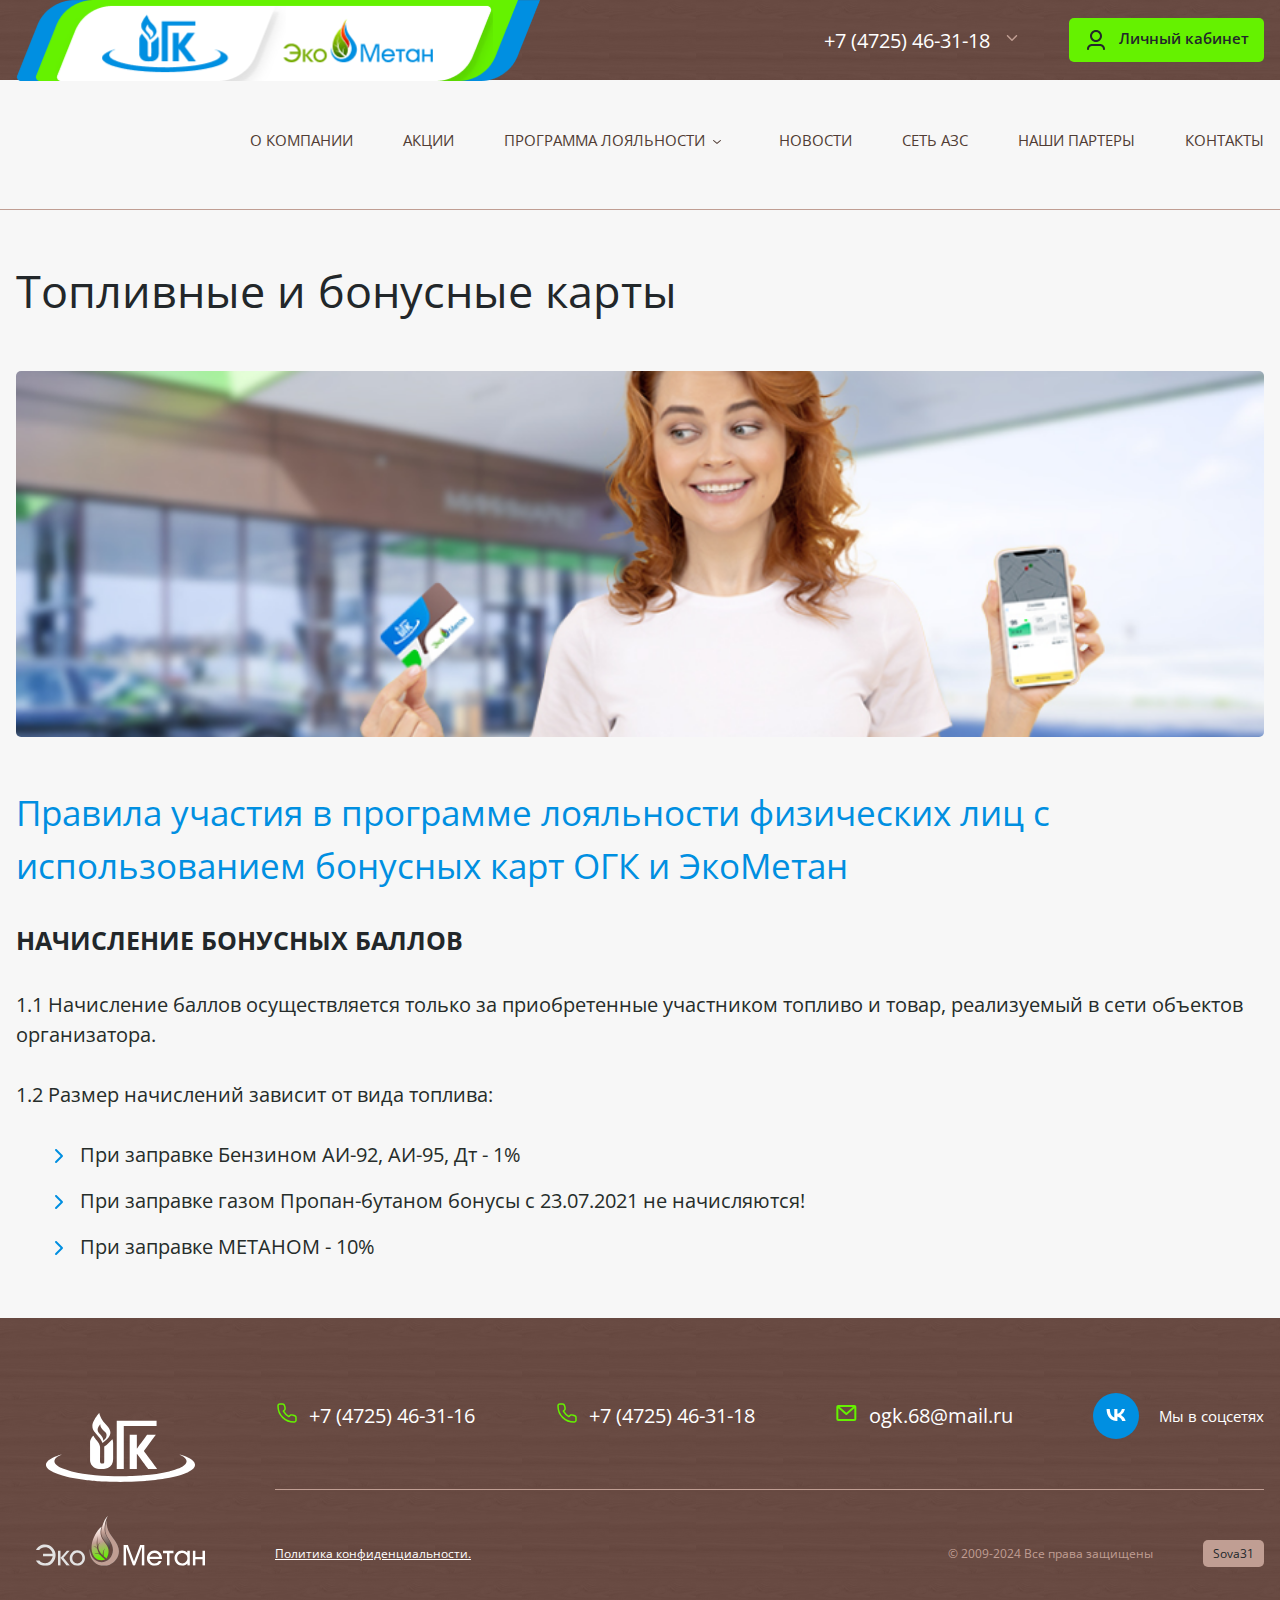
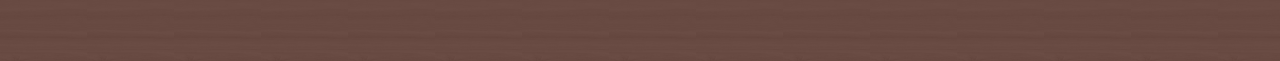
<file: bonus-cards.html>
<!doctype html>
<html lang="en">
<head>
    <meta charset="UTF-8">
    <meta name="viewport"
          content="width=device-width, user-scalable=no, initial-scale=1.0, maximum-scale=1.0, minimum-scale=1.0">
    <meta http-equiv="X-UA-Compatible" content="ie=edge">
    <link rel="stylesheet" href="swiper-bundle.min.css">
    <link rel="stylesheet" href="style.css">
    <title>Топливные и бонусные карты</title>
</head>
<body>
<div class="overlay"></div>
<div class="modal contacts-modal ">
    <div class="head-row">
        <h2>Контакты</h2>
        <span class="close-btn">
                <svg xmlns="http://www.w3.org/2000/svg" width="24" height="24" viewBox="0 0 24 24" fill="none">
                  <path d="M5.29289 5.29289C5.68342 4.90237 6.31658 4.90237 6.70711 5.29289L12 10.5858L17.2929 5.29289C17.6834 4.90237 18.3166 4.90237 18.7071 5.29289C19.0976 5.68342 19.0976 6.31658 18.7071 6.70711L13.4142 12L18.7071 17.2929C19.0976 17.6834 19.0976 18.3166 18.7071 18.7071C18.3166 19.0976 17.6834 19.0976 17.2929 18.7071L12 13.4142L6.70711 18.7071C6.31658 19.0976 5.68342 19.0976 5.29289 18.7071C4.90237 18.3166 4.90237 17.6834 5.29289 17.2929L10.5858 12L5.29289 6.70711C4.90237 6.31658 4.90237 5.68342 5.29289 5.29289Z" fill="#22272A"/>
                </svg>
            </span>
    </div>
    <div class="modal-content">
        <div class="contacts-block">
            <div class="contacts-block-item">
                <p class="contacts-block-item-title">Адрес:</p>
                <p class="location">Белгородская область, г. Старый Оскол, ул. Чапаева, 43</p>
            </div>
            <div class="contacts-block-item">
                <p class="contacts-block-item-title">Телефоны:</p>
                <a href="tel:+7 (4725) 46-31-16">+7 (4725) 46-31-16,</a>
                <a href="tel:+7 (4725) 46-31-18">+7 (4725) 46-31-18,</a>
                <a href="tel:+7 (904) 088-27-06">+7 (904) 088-27-06 (бухгалтерия),</a>
                <a href="tel:+7 (904) 098-22-49">+7 (904) 098-22-49 (коммерческий отдел).</a>
            </div>
            <div class="contacts-block-item">
                <p class="contacts-block-item-title">E-mail:</p>
                <a class="email" href="mailto:ogk.68@mail.ru">ogk.68@mail.ru</a>
            </div>
            <div class="social">
                <a href="#" class="icon">
                    <svg xmlns="http://www.w3.org/2000/svg" width="55" height="55" viewBox="0 0 55 55" fill="none">
                        <path d="M33.298 26.988C33.7072 27.1937 34.1034 27.4316 34.4838 27.697C35.1703 28.1764 35.7924 28.7302 36.3561 29.3516C37.1074 30.18 37.7239 31.1015 38.2085 32.1134C38.5149 32.7533 38.7575 33.4174 38.9496 34.101C38.9643 34.1535 38.9594 34.1734 38.8973 34.1734C37.6007 34.1717 36.3038 34.1715 35.0072 34.1739C34.9383 34.174 34.9264 34.1377 34.9101 34.0871C34.6258 33.2056 34.2183 32.3881 33.6606 31.6509C32.8142 30.5319 31.7486 29.72 30.4104 29.294C30.0352 29.1746 29.6509 29.0987 29.261 29.05C29.2148 29.0442 29.2009 29.0589 29.2049 29.1026C29.2068 29.1248 29.2052 29.1474 29.2052 29.1699C29.2052 30.8014 29.2052 32.433 29.2052 34.0645C29.2052 34.172 29.2052 34.1717 29.0974 34.172C28.5794 34.1744 28.0615 34.1655 27.5449 34.1239C25.5859 33.966 23.7384 33.4432 22.0566 32.3881C21.2646 31.8912 20.551 31.2961 19.9145 30.6066C18.6782 29.2676 17.8255 27.7014 17.2386 25.9786C16.9222 25.0497 16.6939 24.0983 16.5356 23.1291C16.4284 22.4715 16.3517 21.811 16.3027 21.1465C16.2728 20.7413 16.2595 20.3354 16.2397 19.9297C16.2359 19.8516 16.2503 19.8259 16.335 19.8261C17.5708 19.8292 18.8066 19.8287 20.0422 19.8269C20.1067 19.8267 20.1305 19.8363 20.1318 19.911C20.1422 20.4937 20.1799 21.0747 20.2434 21.6542C20.3578 22.6988 20.5608 23.7237 20.893 24.7207C21.1819 25.588 21.5625 26.4104 22.0753 27.1668C22.6721 28.0474 23.4024 28.7855 24.3326 29.3063C24.6669 29.4935 25.0179 29.6412 25.3875 29.743C25.4608 29.7632 25.477 29.7491 25.4766 29.675C25.4745 29.0723 25.4755 28.4696 25.4755 27.8669C25.4755 25.2262 25.4755 22.5854 25.4756 19.9446C25.4756 19.8072 25.4625 19.8289 25.5898 19.8287C26.762 19.8281 27.934 19.8292 29.1061 19.8266C29.1847 19.8264 29.207 19.8435 29.2068 19.9265C29.2042 21.7514 29.2049 23.5765 29.2049 25.4014C29.2049 25.5076 29.2045 25.5046 29.3109 25.4882C30.1085 25.3649 30.7968 24.9979 31.4256 24.5062C32.3921 23.7506 33.1253 22.7979 33.7012 21.7154C34.0109 21.1332 34.2568 20.5246 34.4323 19.8874C34.4444 19.8434 34.4625 19.8271 34.5109 19.8272C35.694 19.8289 36.8771 19.8286 38.0604 19.8287C38.0765 19.8287 38.0928 19.8318 38.1282 19.8353C37.5086 22.9094 35.8388 25.2443 33.298 26.988Z" fill="white"/>
                    </svg>
                </a>
                <span>Мы в соцсетях</span>
            </div>
            <a href="#" class="rekvizites-btn">Реквизиты</a>
            <div class="map">
                <img src="./src/images/map.png" alt="map">
            </div>
            <button class="back-btn close-btn">
                <svg xmlns="http://www.w3.org/2000/svg" width="24" height="25" viewBox="0 0 24 25" fill="none">
                    <path d="M14.7071 5.79289C15.0976 6.18342 15.0976 6.81658 14.7071 7.20711L9.41421 12.5L14.7071 17.7929C15.0976 18.1834 15.0976 18.8166 14.7071 19.2071C14.3166 19.5976 13.6834 19.5976 13.2929 19.2071L7.29289 13.2071C6.90237 12.8166 6.90237 12.1834 7.29289 11.7929L13.2929 5.79289C13.6834 5.40237 14.3166 5.40237 14.7071 5.79289Z" fill="#22272A"/>
                </svg>
                <span>Вернуться</span>
            </button>
        </div>
    </div>
</div>
<div class="modal partners-modal ">
    <div class="head-row">
        <h2>Наши партнеры</h2>
        <span class="close-btn">
                <svg xmlns="http://www.w3.org/2000/svg" width="24" height="24" viewBox="0 0 24 24" fill="none">
                  <path d="M5.29289 5.29289C5.68342 4.90237 6.31658 4.90237 6.70711 5.29289L12 10.5858L17.2929 5.29289C17.6834 4.90237 18.3166 4.90237 18.7071 5.29289C19.0976 5.68342 19.0976 6.31658 18.7071 6.70711L13.4142 12L18.7071 17.2929C19.0976 17.6834 19.0976 18.3166 18.7071 18.7071C18.3166 19.0976 17.6834 19.0976 17.2929 18.7071L12 13.4142L6.70711 18.7071C6.31658 19.0976 5.68342 19.0976 5.29289 18.7071C4.90237 18.3166 4.90237 17.6834 5.29289 17.2929L10.5858 12L5.29289 6.70711C4.90237 6.31658 4.90237 5.68342 5.29289 5.29289Z" fill="#22272A"/>
                </svg>
            </span>
    </div>
    <div class="modal-content">
        <div class="partners-block">
            <div class="partners-card">
                <div class="img">
                    <img src="./src/images/partner1.png" alt="partner-logo">
                </div>
                <div class="info">
                    <p>ООО «Оскол Трак»</p>
                    <a href="#">https://oskol-man.ru</a>
                </div>
            </div>
            <div class="partners-card">
                <div class="img">
                    <img src="./src/images/partner2.png" alt="partner-logo">
                </div>
                <div class="info">
                    <p>Компания «Шельф»</p>
                    <a href="#">https://shelf.group</a>
                </div>
            </div>
            <div class="partners-card">
                <div class="img">
                    <img src="./src/images/partner1.png" alt="partner-logo">
                </div>
                <div class="info">
                    <p>ООО «Оскол Трак»</p>
                    <a href="#">https://oskol-man.ru</a>
                </div>
            </div>
            <div class="partners-card">
                <div class="img">
                    <img src="./src/images/partner2.png" alt="partner-logo">
                </div>
                <div class="info">
                    <p>Компания «Шельф»</p>
                    <a href="#">https://shelf.group</a>
                </div>
            </div>
            <div class="partners-card">
                <div class="img">
                    <img src="./src/images/partner1.png" alt="partner-logo">
                </div>
                <div class="info">
                    <p>ООО «Оскол Трак»</p>
                    <a href="#">https://oskol-man.ru</a>
                </div>
            </div>
            <div class="partners-card">
                <div class="img">
                    <img src="./src/images/partner2.png" alt="partner-logo">
                </div>
                <div class="info">
                    <p>Компания «Шельф»</p>
                    <a href="#">https://shelf.group</a>
                </div>
            </div>
            <div class="partners-card">
                <div class="img">
                    <img src="./src/images/partner1.png" alt="partner-logo">
                </div>
                <div class="info">
                    <p>ООО «Оскол Трак»</p>
                    <a href="#">https://oskol-man.ru</a>
                </div>
            </div>
            <div class="partners-card">
                <div class="img">
                    <img src="./src/images/partner2.png" alt="partner-logo">
                </div>
                <div class="info">
                    <p>Компания «Шельф»</p>
                    <a href="#">https://shelf.group</a>
                </div>
            </div>
            <div class="social">
                <a href="#" class="icon">
                    <svg xmlns="http://www.w3.org/2000/svg" width="55" height="55" viewBox="0 0 55 55" fill="none">
                        <path d="M33.298 26.988C33.7072 27.1937 34.1034 27.4316 34.4838 27.697C35.1703 28.1764 35.7924 28.7302 36.3561 29.3516C37.1074 30.18 37.7239 31.1015 38.2085 32.1134C38.5149 32.7533 38.7575 33.4174 38.9496 34.101C38.9643 34.1535 38.9594 34.1734 38.8973 34.1734C37.6007 34.1717 36.3038 34.1715 35.0072 34.1739C34.9383 34.174 34.9264 34.1377 34.9101 34.0871C34.6258 33.2056 34.2183 32.3881 33.6606 31.6509C32.8142 30.5319 31.7486 29.72 30.4104 29.294C30.0352 29.1746 29.6509 29.0987 29.261 29.05C29.2148 29.0442 29.2009 29.0589 29.2049 29.1026C29.2068 29.1248 29.2052 29.1474 29.2052 29.1699C29.2052 30.8014 29.2052 32.433 29.2052 34.0645C29.2052 34.172 29.2052 34.1717 29.0974 34.172C28.5794 34.1744 28.0615 34.1655 27.5449 34.1239C25.5859 33.966 23.7384 33.4432 22.0566 32.3881C21.2646 31.8912 20.551 31.2961 19.9145 30.6066C18.6782 29.2676 17.8255 27.7014 17.2386 25.9786C16.9222 25.0497 16.6939 24.0983 16.5356 23.1291C16.4284 22.4715 16.3517 21.811 16.3027 21.1465C16.2728 20.7413 16.2595 20.3354 16.2397 19.9297C16.2359 19.8516 16.2503 19.8259 16.335 19.8261C17.5708 19.8292 18.8066 19.8287 20.0422 19.8269C20.1067 19.8267 20.1305 19.8363 20.1318 19.911C20.1422 20.4937 20.1799 21.0747 20.2434 21.6542C20.3578 22.6988 20.5608 23.7237 20.893 24.7207C21.1819 25.588 21.5625 26.4104 22.0753 27.1668C22.6721 28.0474 23.4024 28.7855 24.3326 29.3063C24.6669 29.4935 25.0179 29.6412 25.3875 29.743C25.4608 29.7632 25.477 29.7491 25.4766 29.675C25.4745 29.0723 25.4755 28.4696 25.4755 27.8669C25.4755 25.2262 25.4755 22.5854 25.4756 19.9446C25.4756 19.8072 25.4625 19.8289 25.5898 19.8287C26.762 19.8281 27.934 19.8292 29.1061 19.8266C29.1847 19.8264 29.207 19.8435 29.2068 19.9265C29.2042 21.7514 29.2049 23.5765 29.2049 25.4014C29.2049 25.5076 29.2045 25.5046 29.3109 25.4882C30.1085 25.3649 30.7968 24.9979 31.4256 24.5062C32.3921 23.7506 33.1253 22.7979 33.7012 21.7154C34.0109 21.1332 34.2568 20.5246 34.4323 19.8874C34.4444 19.8434 34.4625 19.8271 34.5109 19.8272C35.694 19.8289 36.8771 19.8286 38.0604 19.8287C38.0765 19.8287 38.0928 19.8318 38.1282 19.8353C37.5086 22.9094 35.8388 25.2443 33.298 26.988Z" fill="white"/>
                    </svg>
                </a>
                <span>Мы в соцсетях</span>
            </div>
            <button class="back-btn close-btn">
                <svg xmlns="http://www.w3.org/2000/svg" width="24" height="25" viewBox="0 0 24 25" fill="none">
                    <path d="M14.7071 5.79289C15.0976 6.18342 15.0976 6.81658 14.7071 7.20711L9.41421 12.5L14.7071 17.7929C15.0976 18.1834 15.0976 18.8166 14.7071 19.2071C14.3166 19.5976 13.6834 19.5976 13.2929 19.2071L7.29289 13.2071C6.90237 12.8166 6.90237 12.1834 7.29289 11.7929L13.2929 5.79289C13.6834 5.40237 14.3166 5.40237 14.7071 5.79289Z" fill="#22272A"/>
                </svg>
                <span>Вернуться</span>
            </button>
        </div>
    </div>
</div>
<div class="modal sale-single-modal ">
    <div class="head-row">
        <h2>Свежие овощи на АЗС ОГК - ваш витаминный перекус в пути!</h2>
        <span class="close-btn">
                <svg xmlns="http://www.w3.org/2000/svg" width="24" height="24" viewBox="0 0 24 24" fill="none">
                  <path d="M5.29289 5.29289C5.68342 4.90237 6.31658 4.90237 6.70711 5.29289L12 10.5858L17.2929 5.29289C17.6834 4.90237 18.3166 4.90237 18.7071 5.29289C19.0976 5.68342 19.0976 6.31658 18.7071 6.70711L13.4142 12L18.7071 17.2929C19.0976 17.6834 19.0976 18.3166 18.7071 18.7071C18.3166 19.0976 17.6834 19.0976 17.2929 18.7071L12 13.4142L6.70711 18.7071C6.31658 19.0976 5.68342 19.0976 5.29289 18.7071C4.90237 18.3166 4.90237 17.6834 5.29289 17.2929L10.5858 12L5.29289 6.70711C4.90237 6.31658 4.90237 5.68342 5.29289 5.29289Z" fill="#22272A"/>
                </svg>
            </span>
    </div>
    <div class="modal-content">
        <div class="banner">
            <img src="./src/images/img1.png" alt="banner-image">
        </div>
        <div class="text-content">
            <p>Наслаждайтесь вкусными и полезными овощами прямо на заправке!</p>
            <p class="chapter-title">
                Адреса:
            </p>
            <ul>
                <li>м-н Майский, 12</li>
                <li>м-н Майский, 6Б</li>
            </ul>
            <p class="chapter-title">
                В нашем ассортименте::
            </p>
            <ul>
                <li>Помидоры</li>
                <li>Огурцы</li>
                <li>Перец</li>
                <li>Зелень</li>
                <li>И многое другое...</li>
            </ul>
            <div class="social">
                <a href="#" class="icon">
                    <svg xmlns="http://www.w3.org/2000/svg" width="55" height="55" viewBox="0 0 55 55" fill="none">
                        <path d="M33.298 26.988C33.7072 27.1937 34.1034 27.4316 34.4838 27.697C35.1703 28.1764 35.7924 28.7302 36.3561 29.3516C37.1074 30.18 37.7239 31.1015 38.2085 32.1134C38.5149 32.7533 38.7575 33.4174 38.9496 34.101C38.9643 34.1535 38.9594 34.1734 38.8973 34.1734C37.6007 34.1717 36.3038 34.1715 35.0072 34.1739C34.9383 34.174 34.9264 34.1377 34.9101 34.0871C34.6258 33.2056 34.2183 32.3881 33.6606 31.6509C32.8142 30.5319 31.7486 29.72 30.4104 29.294C30.0352 29.1746 29.6509 29.0987 29.261 29.05C29.2148 29.0442 29.2009 29.0589 29.2049 29.1026C29.2068 29.1248 29.2052 29.1474 29.2052 29.1699C29.2052 30.8014 29.2052 32.433 29.2052 34.0645C29.2052 34.172 29.2052 34.1717 29.0974 34.172C28.5794 34.1744 28.0615 34.1655 27.5449 34.1239C25.5859 33.966 23.7384 33.4432 22.0566 32.3881C21.2646 31.8912 20.551 31.2961 19.9145 30.6066C18.6782 29.2676 17.8255 27.7014 17.2386 25.9786C16.9222 25.0497 16.6939 24.0983 16.5356 23.1291C16.4284 22.4715 16.3517 21.811 16.3027 21.1465C16.2728 20.7413 16.2595 20.3354 16.2397 19.9297C16.2359 19.8516 16.2503 19.8259 16.335 19.8261C17.5708 19.8292 18.8066 19.8287 20.0422 19.8269C20.1067 19.8267 20.1305 19.8363 20.1318 19.911C20.1422 20.4937 20.1799 21.0747 20.2434 21.6542C20.3578 22.6988 20.5608 23.7237 20.893 24.7207C21.1819 25.588 21.5625 26.4104 22.0753 27.1668C22.6721 28.0474 23.4024 28.7855 24.3326 29.3063C24.6669 29.4935 25.0179 29.6412 25.3875 29.743C25.4608 29.7632 25.477 29.7491 25.4766 29.675C25.4745 29.0723 25.4755 28.4696 25.4755 27.8669C25.4755 25.2262 25.4755 22.5854 25.4756 19.9446C25.4756 19.8072 25.4625 19.8289 25.5898 19.8287C26.762 19.8281 27.934 19.8292 29.1061 19.8266C29.1847 19.8264 29.207 19.8435 29.2068 19.9265C29.2042 21.7514 29.2049 23.5765 29.2049 25.4014C29.2049 25.5076 29.2045 25.5046 29.3109 25.4882C30.1085 25.3649 30.7968 24.9979 31.4256 24.5062C32.3921 23.7506 33.1253 22.7979 33.7012 21.7154C34.0109 21.1332 34.2568 20.5246 34.4323 19.8874C34.4444 19.8434 34.4625 19.8271 34.5109 19.8272C35.694 19.8289 36.8771 19.8286 38.0604 19.8287C38.0765 19.8287 38.0928 19.8318 38.1282 19.8353C37.5086 22.9094 35.8388 25.2443 33.298 26.988Z" fill="white"/>
                    </svg>
                </a>
                <span>Мы в соцсетях</span>
            </div>
            <button class="back-btn close-btn">
                <svg xmlns="http://www.w3.org/2000/svg" width="24" height="25" viewBox="0 0 24 25" fill="none">
                    <path d="M14.7071 5.79289C15.0976 6.18342 15.0976 6.81658 14.7071 7.20711L9.41421 12.5L14.7071 17.7929C15.0976 18.1834 15.0976 18.8166 14.7071 19.2071C14.3166 19.5976 13.6834 19.5976 13.2929 19.2071L7.29289 13.2071C6.90237 12.8166 6.90237 12.1834 7.29289 11.7929L13.2929 5.79289C13.6834 5.40237 14.3166 5.40237 14.7071 5.79289Z" fill="#22272A"/>
                </svg>
                <span>Вернуться</span>
            </button>
        </div>
    </div>
</div>
<div class="modal azs-modal ">
    <div class="head-row">
        <h2>Сеть АЗС</h2>
        <span class="close-btn">
                <svg xmlns="http://www.w3.org/2000/svg" width="24" height="24" viewBox="0 0 24 24" fill="none">
                  <path d="M5.29289 5.29289C5.68342 4.90237 6.31658 4.90237 6.70711 5.29289L12 10.5858L17.2929 5.29289C17.6834 4.90237 18.3166 4.90237 18.7071 5.29289C19.0976 5.68342 19.0976 6.31658 18.7071 6.70711L13.4142 12L18.7071 17.2929C19.0976 17.6834 19.0976 18.3166 18.7071 18.7071C18.3166 19.0976 17.6834 19.0976 17.2929 18.7071L12 13.4142L6.70711 18.7071C6.31658 19.0976 5.68342 19.0976 5.29289 18.7071C4.90237 18.3166 4.90237 17.6834 5.29289 17.2929L10.5858 12L5.29289 6.70711C4.90237 6.31658 4.90237 5.68342 5.29289 5.29289Z" fill="#22272A"/>
                </svg>
            </span>
    </div>
    <div class="modal-content">
        <div class="azs-container">
            <div class="box">
                <div class="label">
                    <div class="label-cont">
                        <div class="info">
                            <p>МАЗС № 1</p>
                            <span>г. Старый Оскол, ул. Матросова, 3</span>
                        </div>
                        <a href="#" class="location">
                            <svg xmlns="http://www.w3.org/2000/svg" width="24" height="25" viewBox="0 0 24 25" fill="none">
                                <path d="M12 2.5C7.6 2.5 4 6.1 4 10.5C4 15.9 11 22 11.3 22.3C11.5 22.4 11.8 22.5 12 22.5C12.2 22.5 12.5 22.4 12.7 22.3C13 22 20 15.9 20 10.5C20 6.1 16.4 2.5 12 2.5ZM12 20.2C9.9 18.2 6 13.9 6 10.5C6 7.2 8.7 4.5 12 4.5C15.3 4.5 18 7.2 18 10.5C18 13.8 14.1 18.2 12 20.2ZM12 6.5C9.8 6.5 8 8.3 8 10.5C8 12.7 9.8 14.5 12 14.5C14.2 14.5 16 12.7 16 10.5C16 8.3 14.2 6.5 12 6.5ZM12 12.5C10.9 12.5 10 11.6 10 10.5C10 9.4 10.9 8.5 12 8.5C13.1 8.5 14 9.4 14 10.5C14 11.6 13.1 12.5 12 12.5Z" fill="#65F200"/>
                            </svg>
                            <span>На карте</span>
                        </a>
                        <div class="phone">
                            <p>Телефон:</p>
                            <a href="tel:+7 904 086 23 59">+7 904 086 23 59</a>
                        </div>
                    </div>
                    <div class="show-icon">
                        <svg xmlns="http://www.w3.org/2000/svg" width="24" height="25" viewBox="0 0 24 25" fill="none">
                            <path d="M5.29289 8.79289C5.68342 8.40237 6.31658 8.40237 6.70711 8.79289L12 14.0858L17.2929 8.79289C17.6834 8.40237 18.3166 8.40237 18.7071 8.79289C19.0976 9.18342 19.0976 9.81658 18.7071 10.2071L12.7071 16.2071C12.3166 16.5976 11.6834 16.5976 11.2929 16.2071L5.29289 10.2071C4.90237 9.81658 4.90237 9.18342 5.29289 8.79289Z" fill="#22272A"/>
                        </svg>
                    </div>
                </div>
                <div class="content">
                    <div class="box-content-wrapper">
                        <div class="types">
                            <p>Вид топлива <br> на МАЗС:</p>
                            <div class="type">
                                <p>АИ-95</p>
                            </div>
                            <div class="type">
                                <p>АИ-92</p>
                            </div>
                            <div class="type">
                                <p>ДТ<br> <span>ГОСТ</span></p>
                            </div>
                            <div class="type">
                                <p>СУГ</p>
                            </div>
                            <div class="type">
                                <p>МЕТАН</p>
                            </div>

                        </div>
                        <div class="line"></div>
                        <div class="info">
                            <ul>
                                <li>Магазин сопут.товаров</li>
                                <li>Кофеаппарат</li>
                                <li>Оплата банковскими картами</li>
                                <li>Подкачка шин</li>
                                <li>Туалет</li>
                                <li>Прототип гибридной Lada уже создан на базе Niva Travel.</li>
                            </ul>
                            <div class="image">
                                <img src="./src/images/azs.png" alt="azs-image">
                            </div>
                        </div>
                    </div>

                </div>
            </div>
            <div class="box">
                <div class="label">
                    <div class="label-cont">
                        <div class="info">
                            <p>МАЗС № 1</p>
                            <span>г. Старый Оскол, ул. Матросова, 3</span>
                        </div>
                        <a href="#" class="location">
                            <svg xmlns="http://www.w3.org/2000/svg" width="24" height="25" viewBox="0 0 24 25" fill="none">
                                <path d="M12 2.5C7.6 2.5 4 6.1 4 10.5C4 15.9 11 22 11.3 22.3C11.5 22.4 11.8 22.5 12 22.5C12.2 22.5 12.5 22.4 12.7 22.3C13 22 20 15.9 20 10.5C20 6.1 16.4 2.5 12 2.5ZM12 20.2C9.9 18.2 6 13.9 6 10.5C6 7.2 8.7 4.5 12 4.5C15.3 4.5 18 7.2 18 10.5C18 13.8 14.1 18.2 12 20.2ZM12 6.5C9.8 6.5 8 8.3 8 10.5C8 12.7 9.8 14.5 12 14.5C14.2 14.5 16 12.7 16 10.5C16 8.3 14.2 6.5 12 6.5ZM12 12.5C10.9 12.5 10 11.6 10 10.5C10 9.4 10.9 8.5 12 8.5C13.1 8.5 14 9.4 14 10.5C14 11.6 13.1 12.5 12 12.5Z" fill="#65F200"/>
                            </svg>
                            <span>На карте</span>
                        </a>
                        <div class="phone">
                            <p>Телефон:</p>
                            <a href="tel:+7 904 086 23 59">+7 904 086 23 59</a>
                        </div>
                    </div>
                    <div class="show-icon">
                        <svg xmlns="http://www.w3.org/2000/svg" width="24" height="25" viewBox="0 0 24 25" fill="none">
                            <path d="M5.29289 8.79289C5.68342 8.40237 6.31658 8.40237 6.70711 8.79289L12 14.0858L17.2929 8.79289C17.6834 8.40237 18.3166 8.40237 18.7071 8.79289C19.0976 9.18342 19.0976 9.81658 18.7071 10.2071L12.7071 16.2071C12.3166 16.5976 11.6834 16.5976 11.2929 16.2071L5.29289 10.2071C4.90237 9.81658 4.90237 9.18342 5.29289 8.79289Z" fill="#22272A"/>
                        </svg>
                    </div>
                </div>
                <div class="content">
                    <div class="box-content-wrapper">
                        <div class="types">
                            <p>Вид топлива <br> на МАЗС:</p>
                            <div class="type">
                                <p>АИ-95</p>
                            </div>
                            <div class="type">
                                <p>АИ-92</p>
                            </div>
                            <div class="type">
                                <p>ДТ<br> <span>ГОСТ</span></p>
                            </div>
                            <div class="type">
                                <p>СУГ</p>
                            </div>
                            <div class="type">
                                <p>МЕТАН</p>
                            </div>

                        </div>
                        <div class="line"></div>
                        <div class="info">
                            <ul>
                                <li>Магазин сопут.товаров</li>
                                <li>Кофеаппарат</li>
                                <li>Оплата банковскими картами</li>
                                <li>Подкачка шин</li>
                                <li>Туалет</li>
                                <li>Прототип гибридной Lada уже создан на базе Niva Travel.</li>
                            </ul>
                            <div class="image">
                                <img src="./src/images/azs.png" alt="azs-image">
                            </div>
                        </div>
                    </div>

                </div>
            </div>
            <div class="box">
                <div class="label">
                    <div class="label-cont">
                        <div class="info">
                            <p>МАЗС № 1</p>
                            <span>г. Старый Оскол, ул. Матросова, 3</span>
                        </div>
                        <a href="#" class="location">
                            <svg xmlns="http://www.w3.org/2000/svg" width="24" height="25" viewBox="0 0 24 25" fill="none">
                                <path d="M12 2.5C7.6 2.5 4 6.1 4 10.5C4 15.9 11 22 11.3 22.3C11.5 22.4 11.8 22.5 12 22.5C12.2 22.5 12.5 22.4 12.7 22.3C13 22 20 15.9 20 10.5C20 6.1 16.4 2.5 12 2.5ZM12 20.2C9.9 18.2 6 13.9 6 10.5C6 7.2 8.7 4.5 12 4.5C15.3 4.5 18 7.2 18 10.5C18 13.8 14.1 18.2 12 20.2ZM12 6.5C9.8 6.5 8 8.3 8 10.5C8 12.7 9.8 14.5 12 14.5C14.2 14.5 16 12.7 16 10.5C16 8.3 14.2 6.5 12 6.5ZM12 12.5C10.9 12.5 10 11.6 10 10.5C10 9.4 10.9 8.5 12 8.5C13.1 8.5 14 9.4 14 10.5C14 11.6 13.1 12.5 12 12.5Z" fill="#65F200"/>
                            </svg>
                            <span>На карте</span>
                        </a>
                        <div class="phone">
                            <p>Телефон:</p>
                            <a href="tel:+7 904 086 23 59">+7 904 086 23 59</a>
                        </div>
                    </div>
                    <div class="show-icon">
                        <svg xmlns="http://www.w3.org/2000/svg" width="24" height="25" viewBox="0 0 24 25" fill="none">
                            <path d="M5.29289 8.79289C5.68342 8.40237 6.31658 8.40237 6.70711 8.79289L12 14.0858L17.2929 8.79289C17.6834 8.40237 18.3166 8.40237 18.7071 8.79289C19.0976 9.18342 19.0976 9.81658 18.7071 10.2071L12.7071 16.2071C12.3166 16.5976 11.6834 16.5976 11.2929 16.2071L5.29289 10.2071C4.90237 9.81658 4.90237 9.18342 5.29289 8.79289Z" fill="#22272A"/>
                        </svg>
                    </div>
                </div>
                <div class="content">
                    <div class="box-content-wrapper">
                        <div class="types">
                            <p>Вид топлива <br> на МАЗС:</p>
                            <div class="type">
                                <p>АИ-95</p>
                            </div>
                            <div class="type">
                                <p>АИ-92</p>
                            </div>
                            <div class="type">
                                <p>ДТ<br> <span>ГОСТ</span></p>
                            </div>
                            <div class="type">
                                <p>СУГ</p>
                            </div>
                            <div class="type">
                                <p>МЕТАН</p>
                            </div>

                        </div>
                        <div class="line"></div>
                        <div class="info">
                            <ul>
                                <li>Магазин сопут.товаров</li>
                                <li>Кофеаппарат</li>
                                <li>Оплата банковскими картами</li>
                                <li>Подкачка шин</li>
                                <li>Туалет</li>
                                <li>Прототип гибридной Lada уже создан на базе Niva Travel.</li>
                            </ul>
                            <div class="image">
                                <img src="./src/images/azs.png" alt="azs-image">
                            </div>
                        </div>
                    </div>

                </div>
            </div>
            <div class="box">
                <div class="label">
                    <div class="label-cont">
                        <div class="info">
                            <p>МАЗС № 1</p>
                            <span>г. Старый Оскол, ул. Матросова, 3</span>
                        </div>
                        <a href="#" class="location">
                            <svg xmlns="http://www.w3.org/2000/svg" width="24" height="25" viewBox="0 0 24 25" fill="none">
                                <path d="M12 2.5C7.6 2.5 4 6.1 4 10.5C4 15.9 11 22 11.3 22.3C11.5 22.4 11.8 22.5 12 22.5C12.2 22.5 12.5 22.4 12.7 22.3C13 22 20 15.9 20 10.5C20 6.1 16.4 2.5 12 2.5ZM12 20.2C9.9 18.2 6 13.9 6 10.5C6 7.2 8.7 4.5 12 4.5C15.3 4.5 18 7.2 18 10.5C18 13.8 14.1 18.2 12 20.2ZM12 6.5C9.8 6.5 8 8.3 8 10.5C8 12.7 9.8 14.5 12 14.5C14.2 14.5 16 12.7 16 10.5C16 8.3 14.2 6.5 12 6.5ZM12 12.5C10.9 12.5 10 11.6 10 10.5C10 9.4 10.9 8.5 12 8.5C13.1 8.5 14 9.4 14 10.5C14 11.6 13.1 12.5 12 12.5Z" fill="#65F200"/>
                            </svg>
                            <span>На карте</span>
                        </a>
                        <div class="phone">
                            <p>Телефон:</p>
                            <a href="tel:+7 904 086 23 59">+7 904 086 23 59</a>
                        </div>
                    </div>
                    <div class="show-icon">
                        <svg xmlns="http://www.w3.org/2000/svg" width="24" height="25" viewBox="0 0 24 25" fill="none">
                            <path d="M5.29289 8.79289C5.68342 8.40237 6.31658 8.40237 6.70711 8.79289L12 14.0858L17.2929 8.79289C17.6834 8.40237 18.3166 8.40237 18.7071 8.79289C19.0976 9.18342 19.0976 9.81658 18.7071 10.2071L12.7071 16.2071C12.3166 16.5976 11.6834 16.5976 11.2929 16.2071L5.29289 10.2071C4.90237 9.81658 4.90237 9.18342 5.29289 8.79289Z" fill="#22272A"/>
                        </svg>
                    </div>
                </div>
                <div class="content">
                    <div class="box-content-wrapper">
                        <div class="types">
                            <p>Вид топлива <br> на МАЗС:</p>
                            <div class="type">
                                <p>АИ-95</p>
                            </div>
                            <div class="type">
                                <p>АИ-92</p>
                            </div>
                            <div class="type">
                                <p>ДТ<br> <span>ГОСТ</span></p>
                            </div>
                            <div class="type">
                                <p>СУГ</p>
                            </div>
                            <div class="type">
                                <p>МЕТАН</p>
                            </div>

                        </div>
                        <div class="line"></div>
                        <div class="info">
                            <ul>
                                <li>Магазин сопут.товаров</li>
                                <li>Кофеаппарат</li>
                                <li>Оплата банковскими картами</li>
                                <li>Подкачка шин</li>
                                <li>Туалет</li>
                                <li>Прототип гибридной Lada уже создан на базе Niva Travel.</li>
                            </ul>
                            <div class="image">
                                <img src="./src/images/azs.png" alt="azs-image">
                            </div>
                        </div>
                    </div>

                </div>
            </div>
            <div class="box">
                <div class="label">
                    <div class="label-cont">
                        <div class="info">
                            <p>МАЗС № 1</p>
                            <span>г. Старый Оскол, ул. Матросова, 3</span>
                        </div>
                        <a href="#" class="location">
                            <svg xmlns="http://www.w3.org/2000/svg" width="24" height="25" viewBox="0 0 24 25" fill="none">
                                <path d="M12 2.5C7.6 2.5 4 6.1 4 10.5C4 15.9 11 22 11.3 22.3C11.5 22.4 11.8 22.5 12 22.5C12.2 22.5 12.5 22.4 12.7 22.3C13 22 20 15.9 20 10.5C20 6.1 16.4 2.5 12 2.5ZM12 20.2C9.9 18.2 6 13.9 6 10.5C6 7.2 8.7 4.5 12 4.5C15.3 4.5 18 7.2 18 10.5C18 13.8 14.1 18.2 12 20.2ZM12 6.5C9.8 6.5 8 8.3 8 10.5C8 12.7 9.8 14.5 12 14.5C14.2 14.5 16 12.7 16 10.5C16 8.3 14.2 6.5 12 6.5ZM12 12.5C10.9 12.5 10 11.6 10 10.5C10 9.4 10.9 8.5 12 8.5C13.1 8.5 14 9.4 14 10.5C14 11.6 13.1 12.5 12 12.5Z" fill="#65F200"/>
                            </svg>
                            <span>На карте</span>
                        </a>
                        <div class="phone">
                            <p>Телефон:</p>
                            <a href="tel:+7 904 086 23 59">+7 904 086 23 59</a>
                        </div>
                    </div>
                    <div class="show-icon">
                        <svg xmlns="http://www.w3.org/2000/svg" width="24" height="25" viewBox="0 0 24 25" fill="none">
                            <path d="M5.29289 8.79289C5.68342 8.40237 6.31658 8.40237 6.70711 8.79289L12 14.0858L17.2929 8.79289C17.6834 8.40237 18.3166 8.40237 18.7071 8.79289C19.0976 9.18342 19.0976 9.81658 18.7071 10.2071L12.7071 16.2071C12.3166 16.5976 11.6834 16.5976 11.2929 16.2071L5.29289 10.2071C4.90237 9.81658 4.90237 9.18342 5.29289 8.79289Z" fill="#22272A"/>
                        </svg>
                    </div>
                </div>
                <div class="content">
                    <div class="box-content-wrapper">
                        <div class="types">
                            <p>Вид топлива <br> на МАЗС:</p>
                            <div class="type">
                                <p>АИ-95</p>
                            </div>
                            <div class="type">
                                <p>АИ-92</p>
                            </div>
                            <div class="type">
                                <p>ДТ<br> <span>ГОСТ</span></p>
                            </div>
                            <div class="type">
                                <p>СУГ</p>
                            </div>
                            <div class="type">
                                <p>МЕТАН</p>
                            </div>

                        </div>
                        <div class="line"></div>
                        <div class="info">
                            <ul>
                                <li>Магазин сопут.товаров</li>
                                <li>Кофеаппарат</li>
                                <li>Оплата банковскими картами</li>
                                <li>Подкачка шин</li>
                                <li>Туалет</li>
                                <li>Прототип гибридной Lada уже создан на базе Niva Travel.</li>
                            </ul>
                            <div class="image">
                                <img src="./src/images/azs.png" alt="azs-image">
                            </div>
                        </div>
                    </div>

                </div>
            </div>
            <div class="box">
                <div class="label">
                    <div class="label-cont">
                        <div class="info">
                            <p>МАЗС № 1</p>
                            <span>г. Старый Оскол, ул. Матросова, 3</span>
                        </div>
                        <a href="#" class="location">
                            <svg xmlns="http://www.w3.org/2000/svg" width="24" height="25" viewBox="0 0 24 25" fill="none">
                                <path d="M12 2.5C7.6 2.5 4 6.1 4 10.5C4 15.9 11 22 11.3 22.3C11.5 22.4 11.8 22.5 12 22.5C12.2 22.5 12.5 22.4 12.7 22.3C13 22 20 15.9 20 10.5C20 6.1 16.4 2.5 12 2.5ZM12 20.2C9.9 18.2 6 13.9 6 10.5C6 7.2 8.7 4.5 12 4.5C15.3 4.5 18 7.2 18 10.5C18 13.8 14.1 18.2 12 20.2ZM12 6.5C9.8 6.5 8 8.3 8 10.5C8 12.7 9.8 14.5 12 14.5C14.2 14.5 16 12.7 16 10.5C16 8.3 14.2 6.5 12 6.5ZM12 12.5C10.9 12.5 10 11.6 10 10.5C10 9.4 10.9 8.5 12 8.5C13.1 8.5 14 9.4 14 10.5C14 11.6 13.1 12.5 12 12.5Z" fill="#65F200"/>
                            </svg>
                            <span>На карте</span>
                        </a>
                        <div class="phone">
                            <p>Телефон:</p>
                            <a href="tel:+7 904 086 23 59">+7 904 086 23 59</a>
                        </div>
                    </div>
                    <div class="show-icon">
                        <svg xmlns="http://www.w3.org/2000/svg" width="24" height="25" viewBox="0 0 24 25" fill="none">
                            <path d="M5.29289 8.79289C5.68342 8.40237 6.31658 8.40237 6.70711 8.79289L12 14.0858L17.2929 8.79289C17.6834 8.40237 18.3166 8.40237 18.7071 8.79289C19.0976 9.18342 19.0976 9.81658 18.7071 10.2071L12.7071 16.2071C12.3166 16.5976 11.6834 16.5976 11.2929 16.2071L5.29289 10.2071C4.90237 9.81658 4.90237 9.18342 5.29289 8.79289Z" fill="#22272A"/>
                        </svg>
                    </div>
                </div>
                <div class="content">
                    <div class="box-content-wrapper">
                        <div class="types">
                            <p>Вид топлива <br> на МАЗС:</p>
                            <div class="type">
                                <p>АИ-95</p>
                            </div>
                            <div class="type">
                                <p>АИ-92</p>
                            </div>
                            <div class="type">
                                <p>ДТ<br> <span>ГОСТ</span></p>
                            </div>
                            <div class="type">
                                <p>СУГ</p>
                            </div>
                            <div class="type">
                                <p>МЕТАН</p>
                            </div>

                        </div>
                        <div class="line"></div>
                        <div class="info">
                            <ul>
                                <li>Магазин сопут.товаров</li>
                                <li>Кофеаппарат</li>
                                <li>Оплата банковскими картами</li>
                                <li>Подкачка шин</li>
                                <li>Туалет</li>
                                <li>Прототип гибридной Lada уже создан на базе Niva Travel.</li>
                            </ul>
                            <div class="image">
                                <img src="./src/images/azs.png" alt="azs-image">
                            </div>
                        </div>
                    </div>

                </div>
            </div>
            <div class="box">
                <div class="label">
                    <div class="label-cont">
                        <div class="info">
                            <p>МАЗС № 1</p>
                            <span>г. Старый Оскол, ул. Матросова, 3</span>
                        </div>
                        <a href="#" class="location">
                            <svg xmlns="http://www.w3.org/2000/svg" width="24" height="25" viewBox="0 0 24 25" fill="none">
                                <path d="M12 2.5C7.6 2.5 4 6.1 4 10.5C4 15.9 11 22 11.3 22.3C11.5 22.4 11.8 22.5 12 22.5C12.2 22.5 12.5 22.4 12.7 22.3C13 22 20 15.9 20 10.5C20 6.1 16.4 2.5 12 2.5ZM12 20.2C9.9 18.2 6 13.9 6 10.5C6 7.2 8.7 4.5 12 4.5C15.3 4.5 18 7.2 18 10.5C18 13.8 14.1 18.2 12 20.2ZM12 6.5C9.8 6.5 8 8.3 8 10.5C8 12.7 9.8 14.5 12 14.5C14.2 14.5 16 12.7 16 10.5C16 8.3 14.2 6.5 12 6.5ZM12 12.5C10.9 12.5 10 11.6 10 10.5C10 9.4 10.9 8.5 12 8.5C13.1 8.5 14 9.4 14 10.5C14 11.6 13.1 12.5 12 12.5Z" fill="#65F200"/>
                            </svg>
                            <span>На карте</span>
                        </a>
                        <div class="phone">
                            <p>Телефон:</p>
                            <a href="tel:+7 904 086 23 59">+7 904 086 23 59</a>
                        </div>
                    </div>
                    <div class="show-icon">
                        <svg xmlns="http://www.w3.org/2000/svg" width="24" height="25" viewBox="0 0 24 25" fill="none">
                            <path d="M5.29289 8.79289C5.68342 8.40237 6.31658 8.40237 6.70711 8.79289L12 14.0858L17.2929 8.79289C17.6834 8.40237 18.3166 8.40237 18.7071 8.79289C19.0976 9.18342 19.0976 9.81658 18.7071 10.2071L12.7071 16.2071C12.3166 16.5976 11.6834 16.5976 11.2929 16.2071L5.29289 10.2071C4.90237 9.81658 4.90237 9.18342 5.29289 8.79289Z" fill="#22272A"/>
                        </svg>
                    </div>
                </div>
                <div class="content">
                    <div class="box-content-wrapper">
                        <div class="types">
                            <p>Вид топлива <br> на МАЗС:</p>
                            <div class="type">
                                <p>АИ-95</p>
                            </div>
                            <div class="type">
                                <p>АИ-92</p>
                            </div>
                            <div class="type">
                                <p>ДТ<br> <span>ГОСТ</span></p>
                            </div>
                            <div class="type">
                                <p>СУГ</p>
                            </div>
                            <div class="type">
                                <p>МЕТАН</p>
                            </div>

                        </div>
                        <div class="line"></div>
                        <div class="info">
                            <ul>
                                <li>Магазин сопут.товаров</li>
                                <li>Кофеаппарат</li>
                                <li>Оплата банковскими картами</li>
                                <li>Подкачка шин</li>
                                <li>Туалет</li>
                                <li>Прототип гибридной Lada уже создан на базе Niva Travel.</li>
                            </ul>
                            <div class="image">
                                <img src="./src/images/azs.png" alt="azs-image">
                            </div>
                        </div>
                    </div>

                </div>
            </div>
            <div class="box">
                <div class="label">
                    <div class="label-cont">
                        <div class="info">
                            <p>МАЗС № 1</p>
                            <span>г. Старый Оскол, ул. Матросова, 3</span>
                        </div>
                        <a href="#" class="location">
                            <svg xmlns="http://www.w3.org/2000/svg" width="24" height="25" viewBox="0 0 24 25" fill="none">
                                <path d="M12 2.5C7.6 2.5 4 6.1 4 10.5C4 15.9 11 22 11.3 22.3C11.5 22.4 11.8 22.5 12 22.5C12.2 22.5 12.5 22.4 12.7 22.3C13 22 20 15.9 20 10.5C20 6.1 16.4 2.5 12 2.5ZM12 20.2C9.9 18.2 6 13.9 6 10.5C6 7.2 8.7 4.5 12 4.5C15.3 4.5 18 7.2 18 10.5C18 13.8 14.1 18.2 12 20.2ZM12 6.5C9.8 6.5 8 8.3 8 10.5C8 12.7 9.8 14.5 12 14.5C14.2 14.5 16 12.7 16 10.5C16 8.3 14.2 6.5 12 6.5ZM12 12.5C10.9 12.5 10 11.6 10 10.5C10 9.4 10.9 8.5 12 8.5C13.1 8.5 14 9.4 14 10.5C14 11.6 13.1 12.5 12 12.5Z" fill="#65F200"/>
                            </svg>
                            <span>На карте</span>
                        </a>
                        <div class="phone">
                            <p>Телефон:</p>
                            <a href="tel:+7 904 086 23 59">+7 904 086 23 59</a>
                        </div>
                    </div>
                    <div class="show-icon">
                        <svg xmlns="http://www.w3.org/2000/svg" width="24" height="25" viewBox="0 0 24 25" fill="none">
                            <path d="M5.29289 8.79289C5.68342 8.40237 6.31658 8.40237 6.70711 8.79289L12 14.0858L17.2929 8.79289C17.6834 8.40237 18.3166 8.40237 18.7071 8.79289C19.0976 9.18342 19.0976 9.81658 18.7071 10.2071L12.7071 16.2071C12.3166 16.5976 11.6834 16.5976 11.2929 16.2071L5.29289 10.2071C4.90237 9.81658 4.90237 9.18342 5.29289 8.79289Z" fill="#22272A"/>
                        </svg>
                    </div>
                </div>
                <div class="content">
                    <div class="box-content-wrapper">
                        <div class="types">
                            <p>Вид топлива <br> на МАЗС:</p>
                            <div class="type">
                                <p>АИ-95</p>
                            </div>
                            <div class="type">
                                <p>АИ-92</p>
                            </div>
                            <div class="type">
                                <p>ДТ<br> <span>ГОСТ</span></p>
                            </div>
                            <div class="type">
                                <p>СУГ</p>
                            </div>
                            <div class="type">
                                <p>МЕТАН</p>
                            </div>

                        </div>
                        <div class="line"></div>
                        <div class="info">
                            <ul>
                                <li>Магазин сопут.товаров</li>
                                <li>Кофеаппарат</li>
                                <li>Оплата банковскими картами</li>
                                <li>Подкачка шин</li>
                                <li>Туалет</li>
                                <li>Прототип гибридной Lada уже создан на базе Niva Travel.</li>
                            </ul>
                            <div class="image">
                                <img src="./src/images/azs.png" alt="azs-image">
                            </div>
                        </div>
                    </div>

                </div>
            </div>
            <div class="box">
                <div class="label">
                    <div class="label-cont">
                        <div class="info">
                            <p>МАЗС № 1</p>
                            <span>г. Старый Оскол, ул. Матросова, 3</span>
                        </div>
                        <a href="#" class="location">
                            <svg xmlns="http://www.w3.org/2000/svg" width="24" height="25" viewBox="0 0 24 25" fill="none">
                                <path d="M12 2.5C7.6 2.5 4 6.1 4 10.5C4 15.9 11 22 11.3 22.3C11.5 22.4 11.8 22.5 12 22.5C12.2 22.5 12.5 22.4 12.7 22.3C13 22 20 15.9 20 10.5C20 6.1 16.4 2.5 12 2.5ZM12 20.2C9.9 18.2 6 13.9 6 10.5C6 7.2 8.7 4.5 12 4.5C15.3 4.5 18 7.2 18 10.5C18 13.8 14.1 18.2 12 20.2ZM12 6.5C9.8 6.5 8 8.3 8 10.5C8 12.7 9.8 14.5 12 14.5C14.2 14.5 16 12.7 16 10.5C16 8.3 14.2 6.5 12 6.5ZM12 12.5C10.9 12.5 10 11.6 10 10.5C10 9.4 10.9 8.5 12 8.5C13.1 8.5 14 9.4 14 10.5C14 11.6 13.1 12.5 12 12.5Z" fill="#65F200"/>
                            </svg>
                            <span>На карте</span>
                        </a>
                        <div class="phone">
                            <p>Телефон:</p>
                            <a href="tel:+7 904 086 23 59">+7 904 086 23 59</a>
                        </div>
                    </div>
                    <div class="show-icon">
                        <svg xmlns="http://www.w3.org/2000/svg" width="24" height="25" viewBox="0 0 24 25" fill="none">
                            <path d="M5.29289 8.79289C5.68342 8.40237 6.31658 8.40237 6.70711 8.79289L12 14.0858L17.2929 8.79289C17.6834 8.40237 18.3166 8.40237 18.7071 8.79289C19.0976 9.18342 19.0976 9.81658 18.7071 10.2071L12.7071 16.2071C12.3166 16.5976 11.6834 16.5976 11.2929 16.2071L5.29289 10.2071C4.90237 9.81658 4.90237 9.18342 5.29289 8.79289Z" fill="#22272A"/>
                        </svg>
                    </div>
                </div>
                <div class="content">
                    <div class="box-content-wrapper">
                        <div class="types">
                            <p>Вид топлива <br> на МАЗС:</p>
                            <div class="type">
                                <p>АИ-95</p>
                            </div>
                            <div class="type">
                                <p>АИ-92</p>
                            </div>
                            <div class="type">
                                <p>ДТ<br> <span>ГОСТ</span></p>
                            </div>
                            <div class="type">
                                <p>СУГ</p>
                            </div>
                            <div class="type">
                                <p>МЕТАН</p>
                            </div>

                        </div>
                        <div class="line"></div>
                        <div class="info">
                            <ul>
                                <li>Магазин сопут.товаров</li>
                                <li>Кофеаппарат</li>
                                <li>Оплата банковскими картами</li>
                                <li>Подкачка шин</li>
                                <li>Туалет</li>
                                <li>Прототип гибридной Lada уже создан на базе Niva Travel.</li>
                            </ul>
                            <div class="image">
                                <img src="./src/images/azs.png" alt="azs-image">
                            </div>
                        </div>
                    </div>

                </div>
            </div>

            <div class="social">
                <a href="#" class="icon">
                    <svg xmlns="http://www.w3.org/2000/svg" width="55" height="55" viewBox="0 0 55 55" fill="none">
                        <path d="M33.298 26.988C33.7072 27.1937 34.1034 27.4316 34.4838 27.697C35.1703 28.1764 35.7924 28.7302 36.3561 29.3516C37.1074 30.18 37.7239 31.1015 38.2085 32.1134C38.5149 32.7533 38.7575 33.4174 38.9496 34.101C38.9643 34.1535 38.9594 34.1734 38.8973 34.1734C37.6007 34.1717 36.3038 34.1715 35.0072 34.1739C34.9383 34.174 34.9264 34.1377 34.9101 34.0871C34.6258 33.2056 34.2183 32.3881 33.6606 31.6509C32.8142 30.5319 31.7486 29.72 30.4104 29.294C30.0352 29.1746 29.6509 29.0987 29.261 29.05C29.2148 29.0442 29.2009 29.0589 29.2049 29.1026C29.2068 29.1248 29.2052 29.1474 29.2052 29.1699C29.2052 30.8014 29.2052 32.433 29.2052 34.0645C29.2052 34.172 29.2052 34.1717 29.0974 34.172C28.5794 34.1744 28.0615 34.1655 27.5449 34.1239C25.5859 33.966 23.7384 33.4432 22.0566 32.3881C21.2646 31.8912 20.551 31.2961 19.9145 30.6066C18.6782 29.2676 17.8255 27.7014 17.2386 25.9786C16.9222 25.0497 16.6939 24.0983 16.5356 23.1291C16.4284 22.4715 16.3517 21.811 16.3027 21.1465C16.2728 20.7413 16.2595 20.3354 16.2397 19.9297C16.2359 19.8516 16.2503 19.8259 16.335 19.8261C17.5708 19.8292 18.8066 19.8287 20.0422 19.8269C20.1067 19.8267 20.1305 19.8363 20.1318 19.911C20.1422 20.4937 20.1799 21.0747 20.2434 21.6542C20.3578 22.6988 20.5608 23.7237 20.893 24.7207C21.1819 25.588 21.5625 26.4104 22.0753 27.1668C22.6721 28.0474 23.4024 28.7855 24.3326 29.3063C24.6669 29.4935 25.0179 29.6412 25.3875 29.743C25.4608 29.7632 25.477 29.7491 25.4766 29.675C25.4745 29.0723 25.4755 28.4696 25.4755 27.8669C25.4755 25.2262 25.4755 22.5854 25.4756 19.9446C25.4756 19.8072 25.4625 19.8289 25.5898 19.8287C26.762 19.8281 27.934 19.8292 29.1061 19.8266C29.1847 19.8264 29.207 19.8435 29.2068 19.9265C29.2042 21.7514 29.2049 23.5765 29.2049 25.4014C29.2049 25.5076 29.2045 25.5046 29.3109 25.4882C30.1085 25.3649 30.7968 24.9979 31.4256 24.5062C32.3921 23.7506 33.1253 22.7979 33.7012 21.7154C34.0109 21.1332 34.2568 20.5246 34.4323 19.8874C34.4444 19.8434 34.4625 19.8271 34.5109 19.8272C35.694 19.8289 36.8771 19.8286 38.0604 19.8287C38.0765 19.8287 38.0928 19.8318 38.1282 19.8353C37.5086 22.9094 35.8388 25.2443 33.298 26.988Z" fill="white"/>
                    </svg>
                </a>
                <span>Мы в соцсетях</span>
            </div>
            <button class="back-btn close-btn">
                <svg xmlns="http://www.w3.org/2000/svg" width="24" height="25" viewBox="0 0 24 25" fill="none">
                    <path d="M14.7071 5.79289C15.0976 6.18342 15.0976 6.81658 14.7071 7.20711L9.41421 12.5L14.7071 17.7929C15.0976 18.1834 15.0976 18.8166 14.7071 19.2071C14.3166 19.5976 13.6834 19.5976 13.2929 19.2071L7.29289 13.2071C6.90237 12.8166 6.90237 12.1834 7.29289 11.7929L13.2929 5.79289C13.6834 5.40237 14.3166 5.40237 14.7071 5.79289Z" fill="#22272A"/>
                </svg>
                <span>Вернуться</span>
            </button>
        </div>
    </div>
</div>
<div class="modal news-single-modal ">
    <div class="head-row">
        <h2>АвтоВАЗ работает над гибридной Lada Niva!</h2>
        <span class="close-btn">
                <svg xmlns="http://www.w3.org/2000/svg" width="24" height="24" viewBox="0 0 24 24" fill="none">
                  <path d="M5.29289 5.29289C5.68342 4.90237 6.31658 4.90237 6.70711 5.29289L12 10.5858L17.2929 5.29289C17.6834 4.90237 18.3166 4.90237 18.7071 5.29289C19.0976 5.68342 19.0976 6.31658 18.7071 6.70711L13.4142 12L18.7071 17.2929C19.0976 17.6834 19.0976 18.3166 18.7071 18.7071C18.3166 19.0976 17.6834 19.0976 17.2929 18.7071L12 13.4142L6.70711 18.7071C6.31658 19.0976 5.68342 19.0976 5.29289 18.7071C4.90237 18.3166 4.90237 17.6834 5.29289 17.2929L10.5858 12L5.29289 6.70711C4.90237 6.31658 4.90237 5.68342 5.29289 5.29289Z" fill="#22272A"/>
                </svg>
            </span>
    </div>
    <div class="modal-content">
        <div class="banner">
            <img src="./src/images/img2.png" alt="banner-image">
        </div>
        <div class="text-content">
            <p>Российский автогигант не отстает от мировых трендов и разрабатывает гибридный автомобиль. Как сообщил представитель АвтоВАЗа, компания видит больше перспектив в гибридных технологиях, чем в полностью электрических.</p>
            <p class="chapter-title">
                Что известно о проекте:
            </p>
            <ul>
                <li>Прототип гибридной Lada уже создан на базе Niva Travel.</li>
                <li>Автомобиль будет полноприводным: бензиновый двигатель для передней оси и электромотор для задней.</li>
                <li>Пока неизвестны сроки выхода серийной модели и ее технические характеристики.</li>
            </ul>
            <p>Это важный шаг для АвтоВАЗа, который демонстрирует стремление компании к инновациям и развитию экологичных технологий. Будем следить за новостями и ждать появления гибридной Lada на дорогах!</p>
            <div class="social">
                <a href="#" class="icon">
                    <svg xmlns="http://www.w3.org/2000/svg" width="55" height="55" viewBox="0 0 55 55" fill="none">
                        <path d="M33.298 26.988C33.7072 27.1937 34.1034 27.4316 34.4838 27.697C35.1703 28.1764 35.7924 28.7302 36.3561 29.3516C37.1074 30.18 37.7239 31.1015 38.2085 32.1134C38.5149 32.7533 38.7575 33.4174 38.9496 34.101C38.9643 34.1535 38.9594 34.1734 38.8973 34.1734C37.6007 34.1717 36.3038 34.1715 35.0072 34.1739C34.9383 34.174 34.9264 34.1377 34.9101 34.0871C34.6258 33.2056 34.2183 32.3881 33.6606 31.6509C32.8142 30.5319 31.7486 29.72 30.4104 29.294C30.0352 29.1746 29.6509 29.0987 29.261 29.05C29.2148 29.0442 29.2009 29.0589 29.2049 29.1026C29.2068 29.1248 29.2052 29.1474 29.2052 29.1699C29.2052 30.8014 29.2052 32.433 29.2052 34.0645C29.2052 34.172 29.2052 34.1717 29.0974 34.172C28.5794 34.1744 28.0615 34.1655 27.5449 34.1239C25.5859 33.966 23.7384 33.4432 22.0566 32.3881C21.2646 31.8912 20.551 31.2961 19.9145 30.6066C18.6782 29.2676 17.8255 27.7014 17.2386 25.9786C16.9222 25.0497 16.6939 24.0983 16.5356 23.1291C16.4284 22.4715 16.3517 21.811 16.3027 21.1465C16.2728 20.7413 16.2595 20.3354 16.2397 19.9297C16.2359 19.8516 16.2503 19.8259 16.335 19.8261C17.5708 19.8292 18.8066 19.8287 20.0422 19.8269C20.1067 19.8267 20.1305 19.8363 20.1318 19.911C20.1422 20.4937 20.1799 21.0747 20.2434 21.6542C20.3578 22.6988 20.5608 23.7237 20.893 24.7207C21.1819 25.588 21.5625 26.4104 22.0753 27.1668C22.6721 28.0474 23.4024 28.7855 24.3326 29.3063C24.6669 29.4935 25.0179 29.6412 25.3875 29.743C25.4608 29.7632 25.477 29.7491 25.4766 29.675C25.4745 29.0723 25.4755 28.4696 25.4755 27.8669C25.4755 25.2262 25.4755 22.5854 25.4756 19.9446C25.4756 19.8072 25.4625 19.8289 25.5898 19.8287C26.762 19.8281 27.934 19.8292 29.1061 19.8266C29.1847 19.8264 29.207 19.8435 29.2068 19.9265C29.2042 21.7514 29.2049 23.5765 29.2049 25.4014C29.2049 25.5076 29.2045 25.5046 29.3109 25.4882C30.1085 25.3649 30.7968 24.9979 31.4256 24.5062C32.3921 23.7506 33.1253 22.7979 33.7012 21.7154C34.0109 21.1332 34.2568 20.5246 34.4323 19.8874C34.4444 19.8434 34.4625 19.8271 34.5109 19.8272C35.694 19.8289 36.8771 19.8286 38.0604 19.8287C38.0765 19.8287 38.0928 19.8318 38.1282 19.8353C37.5086 22.9094 35.8388 25.2443 33.298 26.988Z" fill="white"/>
                    </svg>
                </a>
                <span>Мы в соцсетях</span>
            </div>
            <button class="back-btn close-btn">
                <svg xmlns="http://www.w3.org/2000/svg" width="24" height="25" viewBox="0 0 24 25" fill="none">
                    <path d="M14.7071 5.79289C15.0976 6.18342 15.0976 6.81658 14.7071 7.20711L9.41421 12.5L14.7071 17.7929C15.0976 18.1834 15.0976 18.8166 14.7071 19.2071C14.3166 19.5976 13.6834 19.5976 13.2929 19.2071L7.29289 13.2071C6.90237 12.8166 6.90237 12.1834 7.29289 11.7929L13.2929 5.79289C13.6834 5.40237 14.3166 5.40237 14.7071 5.79289Z" fill="#22272A"/>
                </svg>
                <span>Вернуться</span>
            </button>
        </div>
    </div>
</div>
<div class="modal about-modal ">
    <div class="head-row">
        <h2>О компании</h2>
        <span class="close-btn">
                <svg xmlns="http://www.w3.org/2000/svg" width="24" height="24" viewBox="0 0 24 24" fill="none">
                  <path d="M5.29289 5.29289C5.68342 4.90237 6.31658 4.90237 6.70711 5.29289L12 10.5858L17.2929 5.29289C17.6834 4.90237 18.3166 4.90237 18.7071 5.29289C19.0976 5.68342 19.0976 6.31658 18.7071 6.70711L13.4142 12L18.7071 17.2929C19.0976 17.6834 19.0976 18.3166 18.7071 18.7071C18.3166 19.0976 17.6834 19.0976 17.2929 18.7071L12 13.4142L6.70711 18.7071C6.31658 19.0976 5.68342 19.0976 5.29289 18.7071C4.90237 18.3166 4.90237 17.6834 5.29289 17.2929L10.5858 12L5.29289 6.70711C4.90237 6.31658 4.90237 5.68342 5.29289 5.29289Z" fill="#22272A"/>
                </svg>
            </span>
    </div>
    <div class="modal-content">
        <div class="banner">
            <img src="./src/images/img3.png" alt="banner-image">
        </div>
        <div class="text-content">
            <p>Мы рады, что Вы посетили официальный сайт нашей компании, которой в 2024 году исполняется 19 лет!</p>
            <p>Сначала мы предлагали своим клиентам заправку лишь сжиженным углеводородным газом - пропан-бутаном. Но вот уже 6 современных автозаправочных комплексов готовы предложить вам все возможные виды топлива -  качества ГОСТ!</p>
            <p>За 19 лет на рынке компания стала надежным «топливным другом» для автовладельцев и проверенным топливным партнером для предприятий и организаций города и области. С «Оскольской Газовой Компанией» сотрудничают более 120 корпоративных клиентов, среди которых ведущие автоцентры города и крупные промышленные предприятия региона.</p>
            <p>А в июне 2021 года готовится открытие самого современного мультитопливного комплекса в Белгородской области.</p>
            <p>Сейчас мы продаем более 2 млн литров АИ-92 ежегодно и более 1 млн литров АИ-95. Осуществляем постоянный мониторинг качество нефтепродуктов на рынке и закупаем топливо не ниже стандарта «Класс -5» у крупнейших и зарекомендовавших себя компаний «Роснефть», и «Газпром». Этот вид топлива соответствует экологическому классу технического регламента Таможенного союза и отличается сниженным содержанием ароматических углеводородов и улучшенным фракционным составом. Потому что мы в ответе за тех, кого заправляем!</p>
            <div class="social">
                <a href="#" class="icon">
                    <svg xmlns="http://www.w3.org/2000/svg" width="55" height="55" viewBox="0 0 55 55" fill="none">
                        <path d="M33.298 26.988C33.7072 27.1937 34.1034 27.4316 34.4838 27.697C35.1703 28.1764 35.7924 28.7302 36.3561 29.3516C37.1074 30.18 37.7239 31.1015 38.2085 32.1134C38.5149 32.7533 38.7575 33.4174 38.9496 34.101C38.9643 34.1535 38.9594 34.1734 38.8973 34.1734C37.6007 34.1717 36.3038 34.1715 35.0072 34.1739C34.9383 34.174 34.9264 34.1377 34.9101 34.0871C34.6258 33.2056 34.2183 32.3881 33.6606 31.6509C32.8142 30.5319 31.7486 29.72 30.4104 29.294C30.0352 29.1746 29.6509 29.0987 29.261 29.05C29.2148 29.0442 29.2009 29.0589 29.2049 29.1026C29.2068 29.1248 29.2052 29.1474 29.2052 29.1699C29.2052 30.8014 29.2052 32.433 29.2052 34.0645C29.2052 34.172 29.2052 34.1717 29.0974 34.172C28.5794 34.1744 28.0615 34.1655 27.5449 34.1239C25.5859 33.966 23.7384 33.4432 22.0566 32.3881C21.2646 31.8912 20.551 31.2961 19.9145 30.6066C18.6782 29.2676 17.8255 27.7014 17.2386 25.9786C16.9222 25.0497 16.6939 24.0983 16.5356 23.1291C16.4284 22.4715 16.3517 21.811 16.3027 21.1465C16.2728 20.7413 16.2595 20.3354 16.2397 19.9297C16.2359 19.8516 16.2503 19.8259 16.335 19.8261C17.5708 19.8292 18.8066 19.8287 20.0422 19.8269C20.1067 19.8267 20.1305 19.8363 20.1318 19.911C20.1422 20.4937 20.1799 21.0747 20.2434 21.6542C20.3578 22.6988 20.5608 23.7237 20.893 24.7207C21.1819 25.588 21.5625 26.4104 22.0753 27.1668C22.6721 28.0474 23.4024 28.7855 24.3326 29.3063C24.6669 29.4935 25.0179 29.6412 25.3875 29.743C25.4608 29.7632 25.477 29.7491 25.4766 29.675C25.4745 29.0723 25.4755 28.4696 25.4755 27.8669C25.4755 25.2262 25.4755 22.5854 25.4756 19.9446C25.4756 19.8072 25.4625 19.8289 25.5898 19.8287C26.762 19.8281 27.934 19.8292 29.1061 19.8266C29.1847 19.8264 29.207 19.8435 29.2068 19.9265C29.2042 21.7514 29.2049 23.5765 29.2049 25.4014C29.2049 25.5076 29.2045 25.5046 29.3109 25.4882C30.1085 25.3649 30.7968 24.9979 31.4256 24.5062C32.3921 23.7506 33.1253 22.7979 33.7012 21.7154C34.0109 21.1332 34.2568 20.5246 34.4323 19.8874C34.4444 19.8434 34.4625 19.8271 34.5109 19.8272C35.694 19.8289 36.8771 19.8286 38.0604 19.8287C38.0765 19.8287 38.0928 19.8318 38.1282 19.8353C37.5086 22.9094 35.8388 25.2443 33.298 26.988Z" fill="white"/>
                    </svg>
                </a>
                <span>Мы в соцсетях</span>
            </div>
            <button class="back-btn close-btn">
                <svg xmlns="http://www.w3.org/2000/svg" width="24" height="25" viewBox="0 0 24 25" fill="none">
                    <path d="M14.7071 5.79289C15.0976 6.18342 15.0976 6.81658 14.7071 7.20711L9.41421 12.5L14.7071 17.7929C15.0976 18.1834 15.0976 18.8166 14.7071 19.2071C14.3166 19.5976 13.6834 19.5976 13.2929 19.2071L7.29289 13.2071C6.90237 12.8166 6.90237 12.1834 7.29289 11.7929L13.2929 5.79289C13.6834 5.40237 14.3166 5.40237 14.7071 5.79289Z" fill="#22272A"/>
                </svg>
                <span>Вернуться</span>
            </button>
        </div>
    </div>
</div>
<div class="modal cards-modal ">
    <div class="head-row">
        <h2>Топливные и бонусные карты</h2>
        <span class="close-btn">
                <svg xmlns="http://www.w3.org/2000/svg" width="24" height="24" viewBox="0 0 24 24" fill="none">
                  <path d="M5.29289 5.29289C5.68342 4.90237 6.31658 4.90237 6.70711 5.29289L12 10.5858L17.2929 5.29289C17.6834 4.90237 18.3166 4.90237 18.7071 5.29289C19.0976 5.68342 19.0976 6.31658 18.7071 6.70711L13.4142 12L18.7071 17.2929C19.0976 17.6834 19.0976 18.3166 18.7071 18.7071C18.3166 19.0976 17.6834 19.0976 17.2929 18.7071L12 13.4142L6.70711 18.7071C6.31658 19.0976 5.68342 19.0976 5.29289 18.7071C4.90237 18.3166 4.90237 17.6834 5.29289 17.2929L10.5858 12L5.29289 6.70711C4.90237 6.31658 4.90237 5.68342 5.29289 5.29289Z" fill="#22272A"/>
                </svg>
            </span>
    </div>
    <div class="modal-content">
        <div class="banner">
            <img src="./src/images/img4.png" alt="banner-image">
        </div>
        <div class="text-content">
            <p class="blue-title">Правила участия в программе лояльности физических лиц с использованием бонусных карт ОГК и ЭкоМетан</p>
            <h3> НАЧИСЛЕНИЕ БОНУСНЫХ БАЛЛОВ</h3>
            <p><span>1.1</span> Начисление баллов осуществляется только за приобретенные участником топливо и товар, реализуемый в сети объектов организатора.</p>
            <p><span>1.2</span> Размер начислений зависит от вида топлива:</p>
            <ul>
                <li>При заправке Бензином АИ-92, АИ-95, Дт - 1%</li>
                <li>При заправке газом Пропан-бутаном бонусы с 23.07.2021 не начисляются! </li>
                <li>При заправке МЕТАНОМ - 10%</li>
            </ul>
            <div class="social">
                <a href="#" class="icon">
                    <svg xmlns="http://www.w3.org/2000/svg" width="55" height="55" viewBox="0 0 55 55" fill="none">
                        <path d="M33.298 26.988C33.7072 27.1937 34.1034 27.4316 34.4838 27.697C35.1703 28.1764 35.7924 28.7302 36.3561 29.3516C37.1074 30.18 37.7239 31.1015 38.2085 32.1134C38.5149 32.7533 38.7575 33.4174 38.9496 34.101C38.9643 34.1535 38.9594 34.1734 38.8973 34.1734C37.6007 34.1717 36.3038 34.1715 35.0072 34.1739C34.9383 34.174 34.9264 34.1377 34.9101 34.0871C34.6258 33.2056 34.2183 32.3881 33.6606 31.6509C32.8142 30.5319 31.7486 29.72 30.4104 29.294C30.0352 29.1746 29.6509 29.0987 29.261 29.05C29.2148 29.0442 29.2009 29.0589 29.2049 29.1026C29.2068 29.1248 29.2052 29.1474 29.2052 29.1699C29.2052 30.8014 29.2052 32.433 29.2052 34.0645C29.2052 34.172 29.2052 34.1717 29.0974 34.172C28.5794 34.1744 28.0615 34.1655 27.5449 34.1239C25.5859 33.966 23.7384 33.4432 22.0566 32.3881C21.2646 31.8912 20.551 31.2961 19.9145 30.6066C18.6782 29.2676 17.8255 27.7014 17.2386 25.9786C16.9222 25.0497 16.6939 24.0983 16.5356 23.1291C16.4284 22.4715 16.3517 21.811 16.3027 21.1465C16.2728 20.7413 16.2595 20.3354 16.2397 19.9297C16.2359 19.8516 16.2503 19.8259 16.335 19.8261C17.5708 19.8292 18.8066 19.8287 20.0422 19.8269C20.1067 19.8267 20.1305 19.8363 20.1318 19.911C20.1422 20.4937 20.1799 21.0747 20.2434 21.6542C20.3578 22.6988 20.5608 23.7237 20.893 24.7207C21.1819 25.588 21.5625 26.4104 22.0753 27.1668C22.6721 28.0474 23.4024 28.7855 24.3326 29.3063C24.6669 29.4935 25.0179 29.6412 25.3875 29.743C25.4608 29.7632 25.477 29.7491 25.4766 29.675C25.4745 29.0723 25.4755 28.4696 25.4755 27.8669C25.4755 25.2262 25.4755 22.5854 25.4756 19.9446C25.4756 19.8072 25.4625 19.8289 25.5898 19.8287C26.762 19.8281 27.934 19.8292 29.1061 19.8266C29.1847 19.8264 29.207 19.8435 29.2068 19.9265C29.2042 21.7514 29.2049 23.5765 29.2049 25.4014C29.2049 25.5076 29.2045 25.5046 29.3109 25.4882C30.1085 25.3649 30.7968 24.9979 31.4256 24.5062C32.3921 23.7506 33.1253 22.7979 33.7012 21.7154C34.0109 21.1332 34.2568 20.5246 34.4323 19.8874C34.4444 19.8434 34.4625 19.8271 34.5109 19.8272C35.694 19.8289 36.8771 19.8286 38.0604 19.8287C38.0765 19.8287 38.0928 19.8318 38.1282 19.8353C37.5086 22.9094 35.8388 25.2443 33.298 26.988Z" fill="white"/>
                    </svg>
                </a>
                <span>Мы в соцсетях</span>
            </div>
            <button class="back-btn close-btn">
                <svg xmlns="http://www.w3.org/2000/svg" width="24" height="25" viewBox="0 0 24 25" fill="none">
                    <path d="M14.7071 5.79289C15.0976 6.18342 15.0976 6.81658 14.7071 7.20711L9.41421 12.5L14.7071 17.7929C15.0976 18.1834 15.0976 18.8166 14.7071 19.2071C14.3166 19.5976 13.6834 19.5976 13.2929 19.2071L7.29289 13.2071C6.90237 12.8166 6.90237 12.1834 7.29289 11.7929L13.2929 5.79289C13.6834 5.40237 14.3166 5.40237 14.7071 5.79289Z" fill="#22272A"/>
                </svg>
                <span>Вернуться</span>
            </button>
        </div>
    </div>
</div>
<header class="header ">
    <div class="logo-row">
        <div class="content">
            <a class="logo" href="#">
                <img src="./src/images/logo.png" alt="logo">
            </a>
            <div class="column">
                <div class="phone-select">
                    <div class="ph-select header-phones">
                        <p>+7 (4725) 46-31-18</p>
                    </div>
                    <div class="phone-select-wrapper">
                        <a href="+7(4725)46-31-18">+7 (4725) 46-31-18</a>
                        <a href="+7(4725)46-31-18">+7 (4725) 46-31-18</a>
                    </div>
                </div>
                <a href="#" class="lc">
                    <svg xmlns="http://www.w3.org/2000/svg" width="24" height="24" viewBox="0 0 24 24" fill="none">
                        <path d="M12 4C9.79086 4 8 5.79086 8 8C8 10.2091 9.79086 12 12 12C14.2091 12 16 10.2091 16 8C16 5.79086 14.2091 4 12 4ZM6 8C6 4.68629 8.68629 2 12 2C15.3137 2 18 4.68629 18 8C18 11.3137 15.3137 14 12 14C8.68629 14 6 11.3137 6 8ZM8 18C6.34315 18 5 19.3431 5 21C5 21.5523 4.55228 22 4 22C3.44772 22 3 21.5523 3 21C3 18.2386 5.23858 16 8 16H16C18.7614 16 21 18.2386 21 21C21 21.5523 20.5523 22 20 22C19.4477 22 19 21.5523 19 21C19 19.3431 17.6569 18 16 18H8Z" fill="#22272A"/>
                    </svg>
                    <span>Личный кабинет</span>
                </a>
                <span class="burger-button">
                        <svg xmlns="http://www.w3.org/2000/svg" width="24" height="25" viewBox="0 0 24 25" fill="none">
                          <path d="M4 7.5C4 6.94772 4.44772 6.5 5 6.5H19C19.5523 6.5 20 6.94772 20 7.5C20 8.05228 19.5523 8.5 19 8.5H5C4.44772 8.5 4 8.05228 4 7.5ZM4 12.5C4 11.9477 4.44772 11.5 5 11.5H19C19.5523 11.5 20 11.9477 20 12.5C20 13.0523 19.5523 13.5 19 13.5H5C4.44772 13.5 4 13.0523 4 12.5ZM4 17.5C4 16.9477 4.44772 16.5 5 16.5H19C19.5523 16.5 20 16.9477 20 17.5C20 18.0523 19.5523 18.5 19 18.5H5C4.44772 18.5 4 18.0523 4 17.5Z" fill="white"/>
                        </svg>
                    </span>
                <div class="mobile-menu">
                    <div class="close-row">
                            <span class="close-btn">
                                <svg xmlns="http://www.w3.org/2000/svg" width="24" height="24" viewBox="0 0 24 24" fill="none">
                                  <path d="M5.29289 5.29289C5.68342 4.90237 6.31658 4.90237 6.70711 5.29289L12 10.5858L17.2929 5.29289C17.6834 4.90237 18.3166 4.90237 18.7071 5.29289C19.0976 5.68342 19.0976 6.31658 18.7071 6.70711L13.4142 12L18.7071 17.2929C19.0976 17.6834 19.0976 18.3166 18.7071 18.7071C18.3166 19.0976 17.6834 19.0976 17.2929 18.7071L12 13.4142L6.70711 18.7071C6.31658 19.0976 5.68342 19.0976 5.29289 18.7071C4.90237 18.3166 4.90237 17.6834 5.29289 17.2929L10.5858 12L5.29289 6.70711C4.90237 6.31658 4.90237 5.68342 5.29289 5.29289Z" fill="#65F200"/>
                                </svg>
                            </span>
                    </div>
                    <div class="lc-row">
                        <a href="#" class="lc">
                            <svg xmlns="http://www.w3.org/2000/svg" width="24" height="24" viewBox="0 0 24 24" fill="none">
                                <path d="M12 4C9.79086 4 8 5.79086 8 8C8 10.2091 9.79086 12 12 12C14.2091 12 16 10.2091 16 8C16 5.79086 14.2091 4 12 4ZM6 8C6 4.68629 8.68629 2 12 2C15.3137 2 18 4.68629 18 8C18 11.3137 15.3137 14 12 14C8.68629 14 6 11.3137 6 8ZM8 18C6.34315 18 5 19.3431 5 21C5 21.5523 4.55228 22 4 22C3.44772 22 3 21.5523 3 21C3 18.2386 5.23858 16 8 16H16C18.7614 16 21 18.2386 21 21C21 21.5523 20.5523 22 20 22C19.4477 22 19 21.5523 19 21C19 19.3431 17.6569 18 16 18H8Z" fill="#22272A"/>
                            </svg>
                            <span>Личный кабинет</span>
                        </a>
                    </div>
                    <ul>
                        <li>
                            <a class="show-about-modal" href="#">О компании</a>
                        </li>
                        <li>
                            <a href="/news.html">Новости</a>
                        </li>
                        <li>
                            <a href="/promotions.html">Акции</a>
                        </li>
                        <li>
                            <a class="show-azs-modal" href="#">Сеть АЗС</a>
                        </li>
                        <li>
                            <a class="show-partners-modal" href="#">Наши партнеры</a>
                        </li>
                        <li>
                            <a class="show-contacts-modal"  href="#">Контакты</a>
                        </li>
                    </ul>
                    <div class="mobile-contacts">
                        <ul>
                            <li><a href="tel:+7(4725)46-31-16">+7(4725)46-31-16</a></li>
                            <li><a href="tel:+7(4725)46-31-18">+7(4725)46-31-18</a></li>
                            <li><a href="tel:+7 (904) 088-27-06">+7 (904) 088-27-06</a></li>
                            <li><a href="tel:+7 (904) 098-22-49">+7 (904) 098-22-49</a></li>
                        </ul>
                        <div class="social">
                            <a href="#" class="icon">
                                <svg xmlns="http://www.w3.org/2000/svg" width="55" height="55" viewBox="0 0 55 55" fill="none">
                                    <path d="M33.298 26.988C33.7072 27.1937 34.1034 27.4316 34.4838 27.697C35.1703 28.1764 35.7924 28.7302 36.3561 29.3516C37.1074 30.18 37.7239 31.1015 38.2085 32.1134C38.5149 32.7533 38.7575 33.4174 38.9496 34.101C38.9643 34.1535 38.9594 34.1734 38.8973 34.1734C37.6007 34.1717 36.3038 34.1715 35.0072 34.1739C34.9383 34.174 34.9264 34.1377 34.9101 34.0871C34.6258 33.2056 34.2183 32.3881 33.6606 31.6509C32.8142 30.5319 31.7486 29.72 30.4104 29.294C30.0352 29.1746 29.6509 29.0987 29.261 29.05C29.2148 29.0442 29.2009 29.0589 29.2049 29.1026C29.2068 29.1248 29.2052 29.1474 29.2052 29.1699C29.2052 30.8014 29.2052 32.433 29.2052 34.0645C29.2052 34.172 29.2052 34.1717 29.0974 34.172C28.5794 34.1744 28.0615 34.1655 27.5449 34.1239C25.5859 33.966 23.7384 33.4432 22.0566 32.3881C21.2646 31.8912 20.551 31.2961 19.9145 30.6066C18.6782 29.2676 17.8255 27.7014 17.2386 25.9786C16.9222 25.0497 16.6939 24.0983 16.5356 23.1291C16.4284 22.4715 16.3517 21.811 16.3027 21.1465C16.2728 20.7413 16.2595 20.3354 16.2397 19.9297C16.2359 19.8516 16.2503 19.8259 16.335 19.8261C17.5708 19.8292 18.8066 19.8287 20.0422 19.8269C20.1067 19.8267 20.1305 19.8363 20.1318 19.911C20.1422 20.4937 20.1799 21.0747 20.2434 21.6542C20.3578 22.6988 20.5608 23.7237 20.893 24.7207C21.1819 25.588 21.5625 26.4104 22.0753 27.1668C22.6721 28.0474 23.4024 28.7855 24.3326 29.3063C24.6669 29.4935 25.0179 29.6412 25.3875 29.743C25.4608 29.7632 25.477 29.7491 25.4766 29.675C25.4745 29.0723 25.4755 28.4696 25.4755 27.8669C25.4755 25.2262 25.4755 22.5854 25.4756 19.9446C25.4756 19.8072 25.4625 19.8289 25.5898 19.8287C26.762 19.8281 27.934 19.8292 29.1061 19.8266C29.1847 19.8264 29.207 19.8435 29.2068 19.9265C29.2042 21.7514 29.2049 23.5765 29.2049 25.4014C29.2049 25.5076 29.2045 25.5046 29.3109 25.4882C30.1085 25.3649 30.7968 24.9979 31.4256 24.5062C32.3921 23.7506 33.1253 22.7979 33.7012 21.7154C34.0109 21.1332 34.2568 20.5246 34.4323 19.8874C34.4444 19.8434 34.4625 19.8271 34.5109 19.8272C35.694 19.8289 36.8771 19.8286 38.0604 19.8287C38.0765 19.8287 38.0928 19.8318 38.1282 19.8353C37.5086 22.9094 35.8388 25.2443 33.298 26.988Z" fill="white"/>
                                </svg>
                            </a>
                            <span>Мы в соцсетях</span>
                        </div>
                    </div>
                </div>
            </div>
        </div>

    </div>
    <div class="nav-row ">
        <div class="content">
            <ul>
                <li>
                    <a class="show-about-modal" href="#">О компании</a>
                    <div class="line"></div>
                </li>
                <li>
                    <a href="/promotions.html">Акции</a>
                    <div class="line"></div>
                </li>
                <li>
                    <a href="#" class="dropdown">Программа лояльности</a>
                    <div class="line"></div>
                    <div class="submenu">
                        <ul>
                            <li><a class="show-cards-modal" href="#">Топливные карты</a></li>
                            <li><a class="show-cards-modal" href="#">Бонусные карты</a></li>
                            <li><a class="show-cards-modal" href="#">Скидочные карты</a></li>
                        </ul>
                    </div>
                </li>
                <li>
                    <a href="/news.html">Новости</a>
                    <div class="line"></div>
                </li>
                <li>
                    <a class="show-azs-modal" href="#">Сеть азс</a>
                    <div class="line"></div>
                </li>
                <li>
                    <a class="show-partners-modal" href="#">Наши партеры</a>
                    <div class="line"></div>
                </li>
                <li>
                    <a class="show-contacts-modal" href="#">Контакты</a>
                    <div class="line"></div>
                </li>
            </ul>
        </div>

    </div>
    <div class="mobile-logo-line">
        <a href="#" class="mobile-logo">
            <div class="blue">
                <img src="./src/images/ogk.png" alt="ogk">
            </div>
            <div class="green">
                <img src="./src/images/ecometan.png" alt="ecometan">
            </div>
        </a>
    </div>
</header>
<main>
    <div class="page-title">
        <div class="content">
            <h1>Топливные и бонусные карты</h1>
        </div>
    </div>
    <div class="page-content">
        <div class="content">
            <div class="banner">
                <img src="./src/images/img4.png" alt="banner-image">
            </div>
            <div class="text-content">
                <p class="blue-title">Правила участия в программе лояльности физических лиц с использованием бонусных карт ОГК и ЭкоМетан</p>
                <h3> НАЧИСЛЕНИЕ БОНУСНЫХ БАЛЛОВ</h3>
                <p><span>1.1</span> Начисление баллов осуществляется только за приобретенные участником топливо и товар, реализуемый в сети объектов организатора.</p>
                <p><span>1.2</span> Размер начислений зависит от вида топлива:</p>
                <ul>
                    <li>При заправке Бензином АИ-92, АИ-95, Дт - 1%</li>
                    <li>При заправке газом Пропан-бутаном бонусы с 23.07.2021 не начисляются! </li>
                    <li>При заправке МЕТАНОМ - 10%</li>
                </ul>
            </div>
        </div>
    </div>
</main>
<footer class="footer">
    <div class="content">
        <div class="logos">
            <svg xmlns="http://www.w3.org/2000/svg" width="151" height="69" viewBox="0 0 151 69" fill="none">
                <path fill-rule="evenodd" clip-rule="evenodd" d="M134.365 41.4131C134.689 41.6936 135.43 41.9547 135.828 42.1717C136.003 42.2665 136.14 42.3464 136.31 42.4305C142.023 45.2576 144.157 49.5102 137.256 53.6336C135.647 54.595 134.862 54.8454 133.256 55.559C131.449 56.362 128.506 57.2389 126.584 57.775C125.809 57.9912 125.064 58.1772 124.231 58.3851C116.239 60.3784 106.953 61.6577 98.3362 62.3107C98.0167 62.3348 97.3646 62.3793 96.9798 62.4362C96.5204 62.504 96.0631 62.4742 95.6046 62.5429L87.2143 63.0445C85.2935 63.1481 83.2806 63.0111 81.4568 63.2155C79.8744 63.3928 77.1541 63.229 75.4491 63.229C58.9765 63.229 40.7043 61.8632 26.7599 58.3851C23.4487 57.5591 20.8855 56.8055 17.7369 55.5567C14.5329 54.2858 7.55505 50.9889 9.86014 46.4944C10.1998 45.8322 10.6689 45.3712 11.1832 44.8564C13.2258 42.8117 15.9323 41.958 16.7181 41.4131C16.0303 41.4284 11.8153 42.9625 11.1996 43.209C7.24793 44.7912 -1.74913 48.7324 1.71431 54.3515C2.3129 55.3227 3.51107 56.4218 4.45147 57.0743C9.30553 60.4422 16.2367 62.3226 21.7944 63.7099C23.741 64.1957 25.7518 64.575 27.8272 64.9924C29.8399 65.3973 32.0672 65.7908 34.1491 66.0792L40.5902 66.9544C41.627 67.091 42.7766 67.1805 43.9133 67.336C45.0121 67.4862 46.1777 67.6076 47.2852 67.6689C49.0242 67.7651 52.4868 68.224 54.0513 68.2197L56.6413 68.4084C56.9575 68.4166 57.2289 68.3877 57.5451 68.4309C58.6387 68.5801 59.8591 68.5237 61.091 68.59L64.6101 68.776C65.9411 68.7692 66.9308 68.8679 68.2236 68.8678C70.7323 68.8678 72.9892 68.9603 75.5417 68.9603C78.0636 68.9603 80.2865 68.8678 82.7673 68.8678C84.0601 68.8679 85.0497 68.7692 86.3807 68.776L95.1014 68.3267C95.4029 68.2934 95.7101 68.3322 96.0092 68.3083L100.289 67.9572C100.906 67.8912 101.424 67.8909 102.028 67.844L110.32 66.9665C113.812 66.4844 116.489 66.1527 119.954 65.5796C123.28 65.0294 126.062 64.3734 129.201 63.7141C133.344 62.8438 138.51 61.1424 142.333 59.4402C142.559 59.3398 142.764 59.2701 142.982 59.163C143.414 58.9508 143.78 58.7218 144.184 58.5134C144.612 58.292 144.959 58.1148 145.371 57.8495C147.458 56.5037 150.283 54.4276 150.05 51.6459C149.638 46.7416 141.257 43.6293 137.202 42.28C136.695 42.1111 136.319 41.9876 135.813 41.8176C135.436 41.6913 134.74 41.4442 134.365 41.4131Z" fill="white"/>
                <path fill-rule="evenodd" clip-rule="evenodd" d="M84.713 55.6496C84.713 55.8626 84.7776 55.9269 84.991 55.9269H91.8461V40.6742C92.1492 40.8959 101.16 53.1291 102.3 54.6461C103.715 56.5269 102.754 56.0193 107.594 56.0193C109.076 56.0193 110.558 56.0193 112.041 56.0193C111.908 55.4508 104.533 45.7518 103.822 44.8077L100.501 40.3574C100.195 39.9509 99.9866 39.6412 99.6805 39.2347C99.4597 38.9417 98.9693 38.3962 98.8864 38.0859L101.851 34.0191C102.092 33.6772 102.345 33.3534 102.592 33.0023L107.092 26.8616C107.374 26.4704 107.617 26.1516 107.871 25.7907L109.354 23.7571C109.601 23.406 109.854 23.0822 110.095 22.7402C110.233 22.5439 110.325 22.3999 110.479 22.1998C110.634 21.9993 110.768 21.8853 110.836 21.6316H102.036C99.9609 24.7237 96.7229 28.8317 94.4392 32.0767L92.2166 35.1278C92.1008 35.2931 91.9763 35.4405 91.8461 35.59V21.6316H84.713V55.6496Z" fill="white"/>
                <path fill-rule="evenodd" clip-rule="evenodd" d="M45.0643 29.303V47.2363C45.0643 49.1296 45.9843 51.5173 47.2648 52.8055C47.917 53.4615 48.0716 53.7379 49.0834 54.4109C52.0092 56.3569 55.4749 55.9258 58.9596 55.9258C60.493 55.9258 61.7878 55.5677 62.8492 55.0928C66.4266 53.4919 68.1305 50.1355 68.1305 46.2195V30.3198C68.1305 28.8485 67.8629 27.2371 67.3895 26.2524L61.5544 31.9848C60.8406 32.5322 59.9975 33.0475 59.2375 33.5553C59.2375 34.5705 59.3549 48.8521 59.1856 49.4956C58.8412 50.8058 57.5022 50.5642 56.4584 50.5642C55.9064 50.5642 55.3941 50.0126 55.2238 49.5776C54.9359 48.8416 55.0689 44.0769 55.0689 43.0765C55.0689 40.1214 55.1529 37.0463 55.072 34.1067C54.9435 29.4367 49.2651 25.6557 48.5844 22.7397C47.2211 23.103 45.0643 26.7504 45.0643 29.303Z" fill="white"/>
                <path fill-rule="evenodd" clip-rule="evenodd" d="M71.7429 55.9261H78.7832V12.9414H111.576V7.85718H71.7429V55.9261Z" fill="white"/>
                <path fill-rule="evenodd" clip-rule="evenodd" d="M52.6612 17.1014C52.6612 15.488 52.8884 15.0786 53.6174 13.6183C53.8377 13.1769 54.0841 12.818 54.3676 12.4258C54.55 12.1733 55.062 11.5112 55.255 11.3701C55.255 14.1189 56.672 16.0308 58.6964 17.6423C59.2287 18.066 59.8915 18.8051 60.3744 19.2956C61.6397 20.5806 61.9163 22.4784 61.239 24.182C60.737 25.4449 59.1791 26.9363 58.1268 27.6396C58.1268 26.9828 58.3406 27.2164 58.0738 25.9361C57.9499 25.3411 57.7533 24.9392 57.5107 24.4644C56.2256 21.9504 52.6612 19.6696 52.6612 17.1014ZM47.381 12.3869C47.381 15.1089 47.658 15.9808 49.2521 18.3772C49.4781 18.7168 49.6516 18.9738 49.9109 19.2913C50.1789 19.6192 50.379 19.8978 50.6509 20.2168L54.4739 24.629C55.5313 25.9724 56.6656 27.6544 57.1901 29.3138C57.2626 29.5429 57.2944 29.7606 57.3856 29.9506C57.9576 29.7982 60.2669 27.7862 60.8668 27.3233L62.4415 25.8442C62.7097 25.4966 62.8973 25.3695 63.1431 25.0652C65.8888 21.6645 66.1654 18.9913 63.8412 15.0965C62.9608 13.621 61.6757 12.1086 60.4639 10.8866L58.2472 8.38425C56.7375 6.52337 54.4957 2.0026 54.3286 0C54.0159 0.208973 53.4465 0.88393 53.152 1.22927C50.9149 3.85344 47.381 9.25126 47.381 12.3869Z" fill="white"/>
                <path fill-rule="evenodd" clip-rule="evenodd" d="M16.7184 41.4146H16.8123L16.734 41.3054L16.7184 41.4146Z" fill="#22272A"/>
                <path fill-rule="evenodd" clip-rule="evenodd" d="M134.367 41.4134L134.186 41.3066L134.367 41.4134Z" fill="#22272A"/>
            </svg>
            <svg xmlns="http://www.w3.org/2000/svg" width="169" height="51" viewBox="0 0 169 51" fill="none">
                <g clip-path="url(#clip0_2033_902)">
                    <path fill-rule="evenodd" clip-rule="evenodd" d="M71.8392 0.960449C68.5028 3.45164 65.4398 12.3443 65.2386 16.6586C65.1364 18.849 65.6129 20.6977 66.3805 22.3621C67.5184 24.4357 69.1464 26.5165 70.5235 28.6938C71.8142 30.5354 72.9297 32.4351 73.291 34.7104C75.0669 30.3433 74.4563 27.8431 73.1789 25.5459C71.2802 22.4578 69.2803 20.1912 68.726 16.0707C68.1268 11.6157 69.2794 4.89601 71.8392 0.960449Z" fill="url(#paint0_linear_2033_902)"/>
                    <path fill-rule="evenodd" clip-rule="evenodd" d="M70.4467 5.32779C70.6842 19.2809 77.4671 21.1548 81.6093 30.3774C85.5378 39.1245 80.1625 47.1098 73.312 49.889C68.345 51.904 61.9027 50.741 58.1066 46.9615C54.0961 42.9685 53.2306 38.9849 53.8036 33.7742C54.1964 39.51 56.6638 44.8445 62.5105 46.701C70.8466 49.348 79.8824 40.4958 76.0058 29.965C72.8298 21.3369 66.5661 20.7552 70.4465 5.32764L70.4467 5.32779Z" fill="#575D61"/>
                    <path fill-rule="evenodd" clip-rule="evenodd" d="M65.7265 11.4023C59.6068 27.1423 78.9961 28.0817 70.5168 43.5498C69.4745 42.6677 68.5654 41.8996 67.7702 41.2051C67.4294 38.928 67.304 36.0926 68.9478 33.4233C66.7101 35.8912 66.7089 38.5641 66.7114 40.26C62.6318 36.5178 62.4789 33.3249 62.4859 33.3443C62.2982 32.2197 61.9403 30.2463 63.9013 27.5426C63.2105 27.9002 62.194 29.4294 61.913 31.1553C61.7515 29.8691 60.8802 26.0728 62.0619 20.976C59.9494 26.6355 60.9718 31.3365 61.1905 33.1823C60.2284 31.8246 58.4143 31.0169 56.6727 31.1192C58.1742 31.4763 60.1831 32.1648 61.3218 34.1095C61.7575 35.8281 62.2687 37.3356 63.1921 38.7311C61.8257 37.8245 59.9593 38.0167 58.4624 38.4224C59.7066 38.5151 62.1515 38.1688 64.0028 39.8425C65.6014 41.5286 67.1077 43.0685 69.1268 44.618C57.4679 48.5435 51.2107 34.0601 59.146 19.7591C60.801 16.7766 62.9308 13.4179 65.7265 11.4023Z" fill="url(#paint1_linear_2033_902)"/>
                    <path fill-rule="evenodd" clip-rule="evenodd" d="M70.4467 5.32779C70.6842 19.2809 77.4671 21.1548 81.6093 30.3774C85.5378 39.1245 80.1625 47.1098 73.312 49.889C68.345 51.904 61.9027 50.741 58.1066 46.9615C54.0961 42.9685 53.2306 38.9849 53.8036 33.7742C54.1964 39.51 56.6638 44.8445 62.5105 46.701C70.8466 49.348 79.8824 40.4958 76.0058 29.965C72.8298 21.3369 66.5661 20.7552 70.4465 5.32764L70.4467 5.32779Z" fill="#C09E93"/>
                    <path d="M0 45.5109H3.40487C4.7401 47.2772 6.64745 48.1602 9.12725 48.1602C11.0538 48.1602 12.7133 47.4955 14.1057 46.1662C15.441 44.8938 16.2803 43.2889 16.6237 41.3519H7.03869V38.7882H16.5951C16.2517 36.9651 15.3934 35.4266 14.02 34.1733C12.5895 32.8818 10.9585 32.2361 9.1274 32.2361C6.6287 32.2361 4.66399 33.1666 3.23328 35.0278H0.000155006C0.782318 33.2426 2.00299 31.8657 3.66249 30.8973C5.24573 29.9857 7.0483 29.5298 9.0702 29.5298C11.9504 29.5298 14.4254 30.5649 16.495 32.6349C18.5647 34.7049 19.5995 37.1833 19.5995 40.07C19.5995 43.0327 18.5981 45.5728 16.5953 47.6904C14.5925 49.8079 12.1032 50.8666 9.12756 50.8666C7.10565 50.8666 5.31269 50.4203 3.74852 49.5278C2.10809 48.6162 0.858736 47.2774 0.000310013 45.5111L0 45.5109ZM24.492 50.4393H22.0314V35.8254H24.492V42.6907L24.635 42.5199V42.7193L30.8438 35.8254H33.686L27.4534 42.7478L33.8244 50.4393H30.615L24.635 42.9188V43.2035L24.492 42.9758V50.4395V50.4393ZM36.3089 43.1324C36.3089 44.5806 36.7857 45.8196 37.7394 46.8453C38.6932 47.8756 39.8949 48.3883 41.3444 48.3883C42.775 48.3883 43.9718 47.8708 44.9351 46.8309C45.8985 45.7958 46.3801 44.5613 46.3801 43.1323C46.3801 41.6462 45.8985 40.388 44.9351 39.3624C43.9718 38.3321 42.7561 37.8195 41.2872 37.8195C39.8567 37.8195 38.6692 38.3417 37.725 39.391C36.7809 40.4355 36.3087 41.6843 36.3087 43.1324H36.3089ZM48.9839 42.9472C48.9839 45.0552 48.2399 46.8974 46.7521 48.4738C45.2642 50.0501 43.4616 50.8381 41.3444 50.8381C39.2272 50.8381 37.4246 50.0831 35.9367 48.5733C34.4488 47.0635 33.7049 45.2546 33.7049 43.1466C33.7049 41.0766 34.4393 39.2533 35.908 37.6772C37.3767 36.1008 39.1411 35.3127 41.2012 35.3127C43.2803 35.3127 45.0971 36.0677 46.6517 37.5775C48.2062 39.0873 48.9836 40.8772 48.9836 42.9474L48.9839 42.9472Z" fill="#E2E2E2"/>
                    <path d="M90.002 31.756L90.2023 50.4671H87.5985V29.9565H91.8617L98.0132 46.3792L104.165 29.9565H108.314V50.4671H105.796L105.967 31.7512L98.9574 50.4671H97.0117L90.0019 31.756H90.002ZM118.585 37.876C117.364 37.876 116.32 38.232 115.452 38.949C114.584 39.6659 113.979 40.6203 113.635 41.8072H123.363C122.581 39.1864 120.989 37.876 118.585 37.876ZM122.762 45.9662H125.566C124.174 49.2326 121.828 50.8659 118.528 50.8659C116.43 50.8659 114.641 50.1063 113.163 48.5871C111.685 47.0677 110.946 45.254 110.946 43.146C110.946 41.038 111.68 39.2243 113.149 37.7051C114.617 36.1858 116.401 35.4261 118.499 35.4261C120.178 35.4261 121.627 35.8581 122.848 36.7222C124.069 37.5865 124.956 38.8066 125.509 40.3829C125.871 41.4084 126.053 42.6333 126.053 44.0577H113.578C113.807 45.3301 114.374 46.384 115.28 47.2197C116.186 48.0554 117.269 48.473 118.528 48.473C120.378 48.473 121.789 47.6375 122.762 45.9662H122.762ZM133.52 50.4671H130.974V38.1893H127.025V35.8533H137.469V38.1893H133.52V50.4671ZM141.131 43.0889C141.131 44.5514 141.637 45.8094 142.648 46.8635C143.658 47.9174 144.898 48.4445 146.367 48.4445C147.702 48.4445 148.875 47.908 149.886 46.835C150.897 45.7619 151.403 44.5608 151.403 43.2314C151.403 41.8259 150.907 40.5821 149.915 39.4995C148.923 38.4171 147.721 37.8758 146.31 37.8758C144.898 37.8758 143.682 38.3933 142.662 39.4284C141.642 40.4635 141.131 41.6836 141.131 43.0889ZM153.806 50.4671H151.403V48.4161C149.839 49.9924 148.113 50.7804 146.224 50.7804C144.012 50.7804 142.176 50.0493 140.716 48.5869C139.257 47.1245 138.528 45.2918 138.528 43.0888C138.528 40.9808 139.252 39.1861 140.702 37.7048C142.152 36.2234 143.935 35.4828 146.053 35.4828C148.055 35.4828 149.8 36.2424 151.288 37.7616V35.853H153.806V50.4668L153.806 50.4671ZM159.385 44.1999V50.4671H156.896V35.8533H159.385V41.9781H166.51V35.8533H168.999V50.4671H166.51V44.1999H159.385Z" fill="white"/>
                </g>
                <defs>
                    <linearGradient id="paint0_linear_2033_902" x1="71.9578" y1="32.9661" x2="67.4546" y2="2.5636" gradientUnits="userSpaceOnUse">
                        <stop stop-color="#464646"/>
                        <stop offset="0.521569" stop-color="#C09E93"/>
                        <stop offset="0.74902" stop-color="#F1DCD5"/>
                        <stop offset="1" stop-color="white"/>
                    </linearGradient>
                    <linearGradient id="paint1_linear_2033_902" x1="68.3447" y1="43.0551" x2="60.117" y2="11.725" gradientUnits="userSpaceOnUse">
                        <stop stop-color="#65F200"/>
                        <stop offset="0.521569" stop-color="#C09E93"/>
                        <stop offset="0.74902" stop-color="#EBD3CC"/>
                        <stop offset="1" stop-color="white"/>
                    </linearGradient>
                    <clipPath id="clip0_2033_902">
                        <rect width="169" height="49.906" fill="white" transform="translate(0 0.960449)"/>
                    </clipPath>
                </defs>
            </svg>
        </div>
        <div class="footer-info">
            <div class="row">
                <a href="tel:+7(4725)46-31-16" class="phone">+7 (4725) 46-31-16</a>
                <a href="tel:+7(4725)46-31-18" class="phone">+7 (4725) 46-31-18</a>
                <a href="mailto:ogk.68@mail.ru" class="email">ogk.68@mail.ru</a>
                <div class="social">
                    <a href="#" class="icon">
                        <svg xmlns="http://www.w3.org/2000/svg" width="55" height="55" viewBox="0 0 55 55" fill="none">
                            <path d="M33.298 26.988C33.7072 27.1937 34.1034 27.4316 34.4838 27.697C35.1703 28.1764 35.7924 28.7302 36.3561 29.3516C37.1074 30.18 37.7239 31.1015 38.2085 32.1134C38.5149 32.7533 38.7575 33.4174 38.9496 34.101C38.9643 34.1535 38.9594 34.1734 38.8973 34.1734C37.6007 34.1717 36.3038 34.1715 35.0072 34.1739C34.9383 34.174 34.9264 34.1377 34.9101 34.0871C34.6258 33.2056 34.2183 32.3881 33.6606 31.6509C32.8142 30.5319 31.7486 29.72 30.4104 29.294C30.0352 29.1746 29.6509 29.0987 29.261 29.05C29.2148 29.0442 29.2009 29.0589 29.2049 29.1026C29.2068 29.1248 29.2052 29.1474 29.2052 29.1699C29.2052 30.8014 29.2052 32.433 29.2052 34.0645C29.2052 34.172 29.2052 34.1717 29.0974 34.172C28.5794 34.1744 28.0615 34.1655 27.5449 34.1239C25.5859 33.966 23.7384 33.4432 22.0566 32.3881C21.2646 31.8912 20.551 31.2961 19.9145 30.6066C18.6782 29.2676 17.8255 27.7014 17.2386 25.9786C16.9222 25.0497 16.6939 24.0983 16.5356 23.1291C16.4284 22.4715 16.3517 21.811 16.3027 21.1465C16.2728 20.7413 16.2595 20.3354 16.2397 19.9297C16.2359 19.8516 16.2503 19.8259 16.335 19.8261C17.5708 19.8292 18.8066 19.8287 20.0422 19.8269C20.1067 19.8267 20.1305 19.8363 20.1318 19.911C20.1422 20.4937 20.1799 21.0747 20.2434 21.6542C20.3578 22.6988 20.5608 23.7237 20.893 24.7207C21.1819 25.588 21.5625 26.4104 22.0753 27.1668C22.6721 28.0474 23.4024 28.7855 24.3326 29.3063C24.6669 29.4935 25.0179 29.6412 25.3875 29.743C25.4608 29.7632 25.477 29.7491 25.4766 29.675C25.4745 29.0723 25.4755 28.4696 25.4755 27.8669C25.4755 25.2262 25.4755 22.5854 25.4756 19.9446C25.4756 19.8072 25.4625 19.8289 25.5898 19.8287C26.762 19.8281 27.934 19.8292 29.1061 19.8266C29.1847 19.8264 29.207 19.8435 29.2068 19.9265C29.2042 21.7514 29.2049 23.5765 29.2049 25.4014C29.2049 25.5076 29.2045 25.5046 29.3109 25.4882C30.1085 25.3649 30.7968 24.9979 31.4256 24.5062C32.3921 23.7506 33.1253 22.7979 33.7012 21.7154C34.0109 21.1332 34.2568 20.5246 34.4323 19.8874C34.4444 19.8434 34.4625 19.8271 34.5109 19.8272C35.694 19.8289 36.8771 19.8286 38.0604 19.8287C38.0765 19.8287 38.0928 19.8318 38.1282 19.8353C37.5086 22.9094 35.8388 25.2443 33.298 26.988Z" fill="white"/>
                        </svg>
                    </a>
                    <span>Мы в соцсетях</span>
                </div>
            </div>
            <div class="line"></div>
            <div class="politic-row">
                <a href="#">Политика конфиденциальности.</a>
                <div class="copy">
                    <span>© 2009-2024 Все права защищены</span>
                    <span>Sova31</span>
                </div>
            </div>
        </div>
    </div>
</footer>
<script src="./src/js/swiper-bundle.min.js"></script>
<script src="./src/js/script.js"></script>
</body>
</html>
</file>
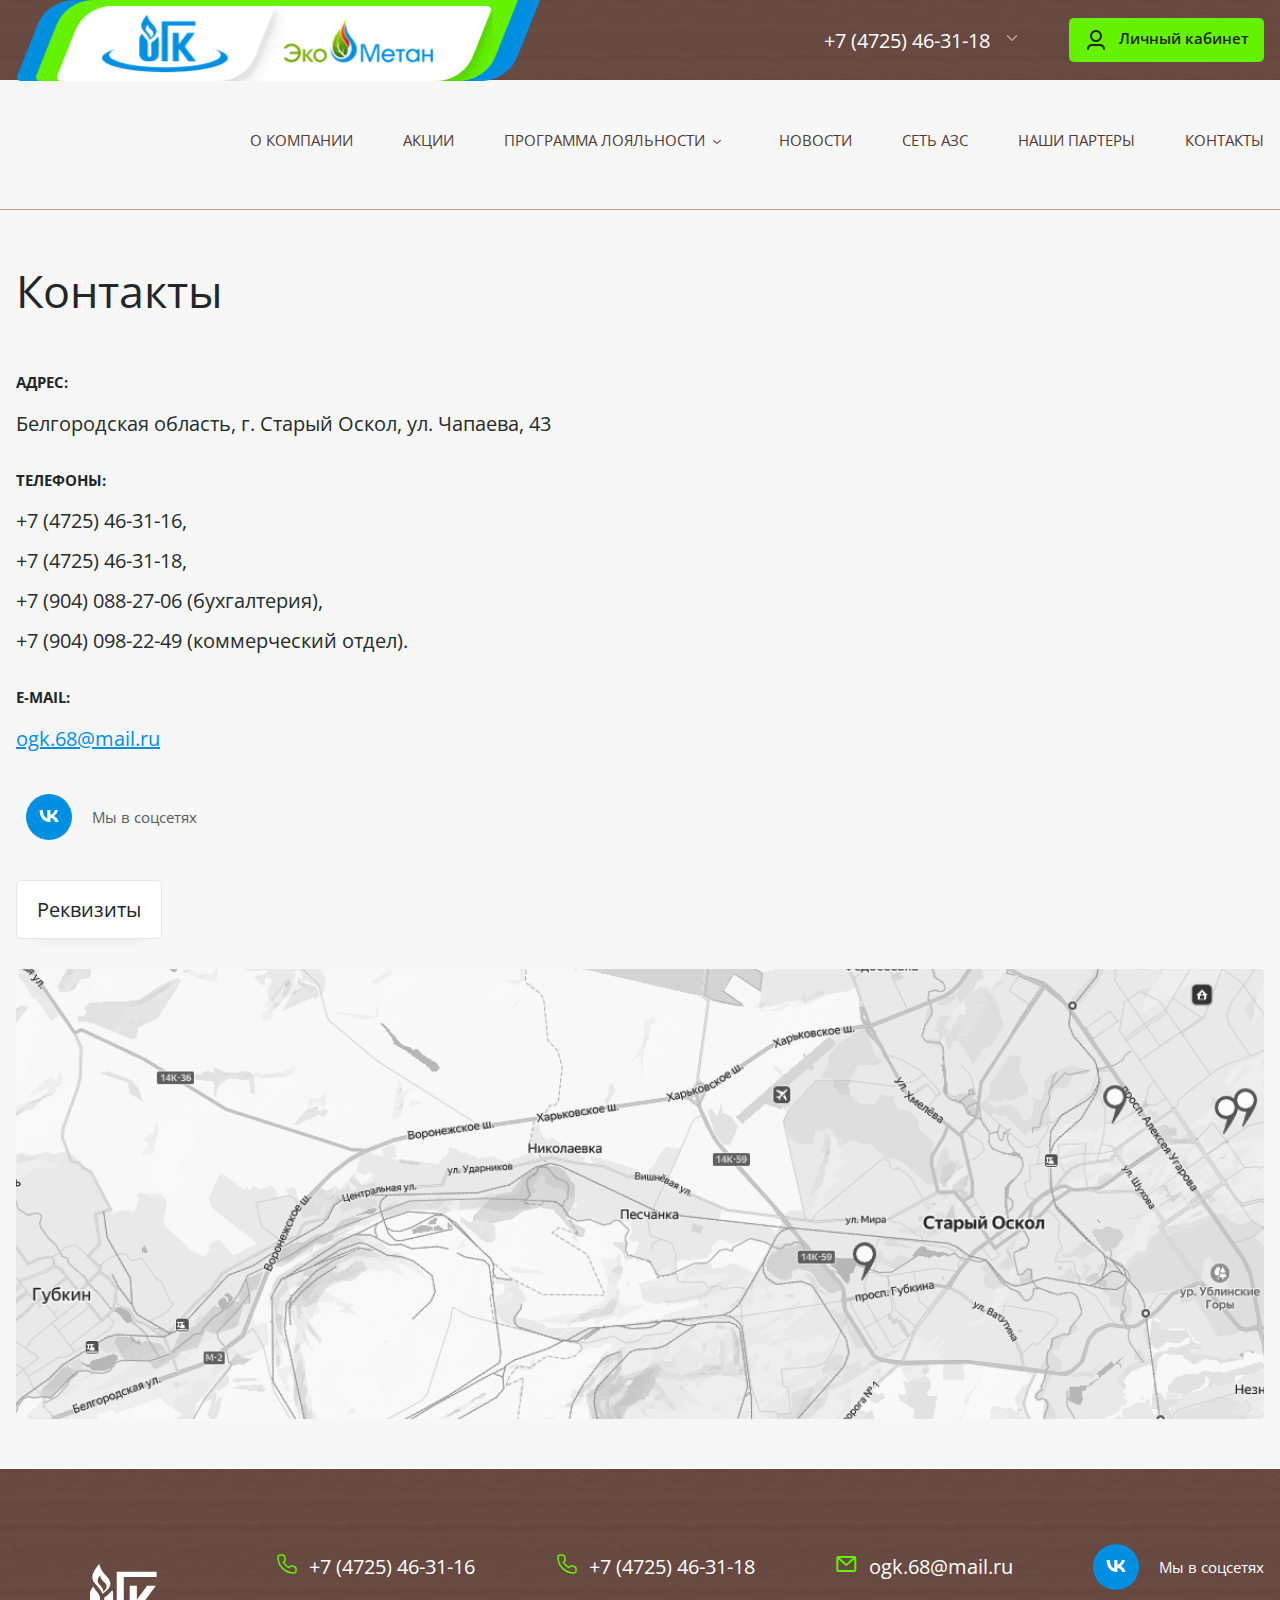
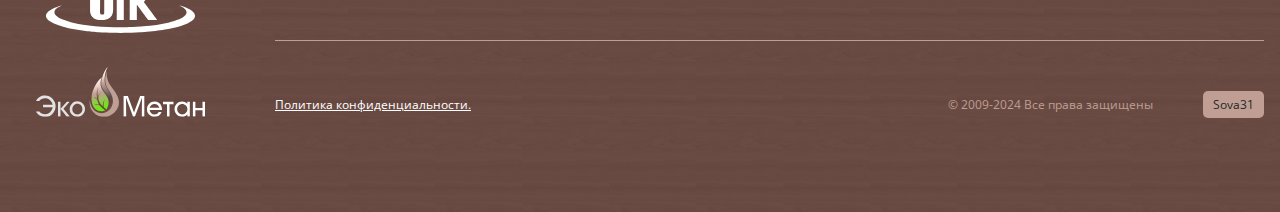
<file: contacts.html>
<!doctype html>
<html lang="en">
<head>
    <meta charset="UTF-8">
    <meta name="viewport"
          content="width=device-width, user-scalable=no, initial-scale=1.0, maximum-scale=1.0, minimum-scale=1.0">
    <meta http-equiv="X-UA-Compatible" content="ie=edge">
    <link rel="stylesheet" href="swiper-bundle.min.css">
    <link rel="stylesheet" href="style.css">
    <title>Контакты</title>
</head>
<body>
<div class="overlay"></div>
<div class="modal contacts-modal ">
    <div class="head-row">
        <h2>Контакты</h2>
        <span class="close-btn">
                <svg xmlns="http://www.w3.org/2000/svg" width="24" height="24" viewBox="0 0 24 24" fill="none">
                  <path d="M5.29289 5.29289C5.68342 4.90237 6.31658 4.90237 6.70711 5.29289L12 10.5858L17.2929 5.29289C17.6834 4.90237 18.3166 4.90237 18.7071 5.29289C19.0976 5.68342 19.0976 6.31658 18.7071 6.70711L13.4142 12L18.7071 17.2929C19.0976 17.6834 19.0976 18.3166 18.7071 18.7071C18.3166 19.0976 17.6834 19.0976 17.2929 18.7071L12 13.4142L6.70711 18.7071C6.31658 19.0976 5.68342 19.0976 5.29289 18.7071C4.90237 18.3166 4.90237 17.6834 5.29289 17.2929L10.5858 12L5.29289 6.70711C4.90237 6.31658 4.90237 5.68342 5.29289 5.29289Z" fill="#22272A"/>
                </svg>
            </span>
    </div>
    <div class="modal-content">
        <div class="contacts-block">
            <div class="contacts-block-item">
                <p class="contacts-block-item-title">Адрес:</p>
                <p class="location">Белгородская область, г. Старый Оскол, ул. Чапаева, 43</p>
            </div>
            <div class="contacts-block-item">
                <p class="contacts-block-item-title">Телефоны:</p>
                <a href="tel:+7 (4725) 46-31-16">+7 (4725) 46-31-16,</a>
                <a href="tel:+7 (4725) 46-31-18">+7 (4725) 46-31-18,</a>
                <a href="tel:+7 (904) 088-27-06">+7 (904) 088-27-06 (бухгалтерия),</a>
                <a href="tel:+7 (904) 098-22-49">+7 (904) 098-22-49 (коммерческий отдел).</a>
            </div>
            <div class="contacts-block-item">
                <p class="contacts-block-item-title">E-mail:</p>
                <a class="email" href="mailto:ogk.68@mail.ru">ogk.68@mail.ru</a>
            </div>
            <div class="social">
                <a href="#" class="icon">
                    <svg xmlns="http://www.w3.org/2000/svg" width="55" height="55" viewBox="0 0 55 55" fill="none">
                        <path d="M33.298 26.988C33.7072 27.1937 34.1034 27.4316 34.4838 27.697C35.1703 28.1764 35.7924 28.7302 36.3561 29.3516C37.1074 30.18 37.7239 31.1015 38.2085 32.1134C38.5149 32.7533 38.7575 33.4174 38.9496 34.101C38.9643 34.1535 38.9594 34.1734 38.8973 34.1734C37.6007 34.1717 36.3038 34.1715 35.0072 34.1739C34.9383 34.174 34.9264 34.1377 34.9101 34.0871C34.6258 33.2056 34.2183 32.3881 33.6606 31.6509C32.8142 30.5319 31.7486 29.72 30.4104 29.294C30.0352 29.1746 29.6509 29.0987 29.261 29.05C29.2148 29.0442 29.2009 29.0589 29.2049 29.1026C29.2068 29.1248 29.2052 29.1474 29.2052 29.1699C29.2052 30.8014 29.2052 32.433 29.2052 34.0645C29.2052 34.172 29.2052 34.1717 29.0974 34.172C28.5794 34.1744 28.0615 34.1655 27.5449 34.1239C25.5859 33.966 23.7384 33.4432 22.0566 32.3881C21.2646 31.8912 20.551 31.2961 19.9145 30.6066C18.6782 29.2676 17.8255 27.7014 17.2386 25.9786C16.9222 25.0497 16.6939 24.0983 16.5356 23.1291C16.4284 22.4715 16.3517 21.811 16.3027 21.1465C16.2728 20.7413 16.2595 20.3354 16.2397 19.9297C16.2359 19.8516 16.2503 19.8259 16.335 19.8261C17.5708 19.8292 18.8066 19.8287 20.0422 19.8269C20.1067 19.8267 20.1305 19.8363 20.1318 19.911C20.1422 20.4937 20.1799 21.0747 20.2434 21.6542C20.3578 22.6988 20.5608 23.7237 20.893 24.7207C21.1819 25.588 21.5625 26.4104 22.0753 27.1668C22.6721 28.0474 23.4024 28.7855 24.3326 29.3063C24.6669 29.4935 25.0179 29.6412 25.3875 29.743C25.4608 29.7632 25.477 29.7491 25.4766 29.675C25.4745 29.0723 25.4755 28.4696 25.4755 27.8669C25.4755 25.2262 25.4755 22.5854 25.4756 19.9446C25.4756 19.8072 25.4625 19.8289 25.5898 19.8287C26.762 19.8281 27.934 19.8292 29.1061 19.8266C29.1847 19.8264 29.207 19.8435 29.2068 19.9265C29.2042 21.7514 29.2049 23.5765 29.2049 25.4014C29.2049 25.5076 29.2045 25.5046 29.3109 25.4882C30.1085 25.3649 30.7968 24.9979 31.4256 24.5062C32.3921 23.7506 33.1253 22.7979 33.7012 21.7154C34.0109 21.1332 34.2568 20.5246 34.4323 19.8874C34.4444 19.8434 34.4625 19.8271 34.5109 19.8272C35.694 19.8289 36.8771 19.8286 38.0604 19.8287C38.0765 19.8287 38.0928 19.8318 38.1282 19.8353C37.5086 22.9094 35.8388 25.2443 33.298 26.988Z" fill="white"/>
                    </svg>
                </a>
                <span>Мы в соцсетях</span>
            </div>
            <a href="#" class="rekvizites-btn">Реквизиты</a>
            <div class="map">
                <img src="./src/images/map.png" alt="map">
            </div>
            <button class="back-btn close-btn">
                <svg xmlns="http://www.w3.org/2000/svg" width="24" height="25" viewBox="0 0 24 25" fill="none">
                    <path d="M14.7071 5.79289C15.0976 6.18342 15.0976 6.81658 14.7071 7.20711L9.41421 12.5L14.7071 17.7929C15.0976 18.1834 15.0976 18.8166 14.7071 19.2071C14.3166 19.5976 13.6834 19.5976 13.2929 19.2071L7.29289 13.2071C6.90237 12.8166 6.90237 12.1834 7.29289 11.7929L13.2929 5.79289C13.6834 5.40237 14.3166 5.40237 14.7071 5.79289Z" fill="#22272A"/>
                </svg>
                <span>Вернуться</span>
            </button>
        </div>
    </div>
</div>
<div class="modal partners-modal ">
    <div class="head-row">
        <h2>Наши партнеры</h2>
        <span class="close-btn">
                <svg xmlns="http://www.w3.org/2000/svg" width="24" height="24" viewBox="0 0 24 24" fill="none">
                  <path d="M5.29289 5.29289C5.68342 4.90237 6.31658 4.90237 6.70711 5.29289L12 10.5858L17.2929 5.29289C17.6834 4.90237 18.3166 4.90237 18.7071 5.29289C19.0976 5.68342 19.0976 6.31658 18.7071 6.70711L13.4142 12L18.7071 17.2929C19.0976 17.6834 19.0976 18.3166 18.7071 18.7071C18.3166 19.0976 17.6834 19.0976 17.2929 18.7071L12 13.4142L6.70711 18.7071C6.31658 19.0976 5.68342 19.0976 5.29289 18.7071C4.90237 18.3166 4.90237 17.6834 5.29289 17.2929L10.5858 12L5.29289 6.70711C4.90237 6.31658 4.90237 5.68342 5.29289 5.29289Z" fill="#22272A"/>
                </svg>
            </span>
    </div>
    <div class="modal-content">
        <div class="partners-block">
            <div class="partners-card">
                <div class="img">
                    <img src="./src/images/partner1.png" alt="partner-logo">
                </div>
                <div class="info">
                    <p>ООО «Оскол Трак»</p>
                    <a href="#">https://oskol-man.ru</a>
                </div>
            </div>
            <div class="partners-card">
                <div class="img">
                    <img src="./src/images/partner2.png" alt="partner-logo">
                </div>
                <div class="info">
                    <p>Компания «Шельф»</p>
                    <a href="#">https://shelf.group</a>
                </div>
            </div>
            <div class="partners-card">
                <div class="img">
                    <img src="./src/images/partner1.png" alt="partner-logo">
                </div>
                <div class="info">
                    <p>ООО «Оскол Трак»</p>
                    <a href="#">https://oskol-man.ru</a>
                </div>
            </div>
            <div class="partners-card">
                <div class="img">
                    <img src="./src/images/partner2.png" alt="partner-logo">
                </div>
                <div class="info">
                    <p>Компания «Шельф»</p>
                    <a href="#">https://shelf.group</a>
                </div>
            </div>
            <div class="partners-card">
                <div class="img">
                    <img src="./src/images/partner1.png" alt="partner-logo">
                </div>
                <div class="info">
                    <p>ООО «Оскол Трак»</p>
                    <a href="#">https://oskol-man.ru</a>
                </div>
            </div>
            <div class="partners-card">
                <div class="img">
                    <img src="./src/images/partner2.png" alt="partner-logo">
                </div>
                <div class="info">
                    <p>Компания «Шельф»</p>
                    <a href="#">https://shelf.group</a>
                </div>
            </div>
            <div class="partners-card">
                <div class="img">
                    <img src="./src/images/partner1.png" alt="partner-logo">
                </div>
                <div class="info">
                    <p>ООО «Оскол Трак»</p>
                    <a href="#">https://oskol-man.ru</a>
                </div>
            </div>
            <div class="partners-card">
                <div class="img">
                    <img src="./src/images/partner2.png" alt="partner-logo">
                </div>
                <div class="info">
                    <p>Компания «Шельф»</p>
                    <a href="#">https://shelf.group</a>
                </div>
            </div>
            <div class="social">
                <a href="#" class="icon">
                    <svg xmlns="http://www.w3.org/2000/svg" width="55" height="55" viewBox="0 0 55 55" fill="none">
                        <path d="M33.298 26.988C33.7072 27.1937 34.1034 27.4316 34.4838 27.697C35.1703 28.1764 35.7924 28.7302 36.3561 29.3516C37.1074 30.18 37.7239 31.1015 38.2085 32.1134C38.5149 32.7533 38.7575 33.4174 38.9496 34.101C38.9643 34.1535 38.9594 34.1734 38.8973 34.1734C37.6007 34.1717 36.3038 34.1715 35.0072 34.1739C34.9383 34.174 34.9264 34.1377 34.9101 34.0871C34.6258 33.2056 34.2183 32.3881 33.6606 31.6509C32.8142 30.5319 31.7486 29.72 30.4104 29.294C30.0352 29.1746 29.6509 29.0987 29.261 29.05C29.2148 29.0442 29.2009 29.0589 29.2049 29.1026C29.2068 29.1248 29.2052 29.1474 29.2052 29.1699C29.2052 30.8014 29.2052 32.433 29.2052 34.0645C29.2052 34.172 29.2052 34.1717 29.0974 34.172C28.5794 34.1744 28.0615 34.1655 27.5449 34.1239C25.5859 33.966 23.7384 33.4432 22.0566 32.3881C21.2646 31.8912 20.551 31.2961 19.9145 30.6066C18.6782 29.2676 17.8255 27.7014 17.2386 25.9786C16.9222 25.0497 16.6939 24.0983 16.5356 23.1291C16.4284 22.4715 16.3517 21.811 16.3027 21.1465C16.2728 20.7413 16.2595 20.3354 16.2397 19.9297C16.2359 19.8516 16.2503 19.8259 16.335 19.8261C17.5708 19.8292 18.8066 19.8287 20.0422 19.8269C20.1067 19.8267 20.1305 19.8363 20.1318 19.911C20.1422 20.4937 20.1799 21.0747 20.2434 21.6542C20.3578 22.6988 20.5608 23.7237 20.893 24.7207C21.1819 25.588 21.5625 26.4104 22.0753 27.1668C22.6721 28.0474 23.4024 28.7855 24.3326 29.3063C24.6669 29.4935 25.0179 29.6412 25.3875 29.743C25.4608 29.7632 25.477 29.7491 25.4766 29.675C25.4745 29.0723 25.4755 28.4696 25.4755 27.8669C25.4755 25.2262 25.4755 22.5854 25.4756 19.9446C25.4756 19.8072 25.4625 19.8289 25.5898 19.8287C26.762 19.8281 27.934 19.8292 29.1061 19.8266C29.1847 19.8264 29.207 19.8435 29.2068 19.9265C29.2042 21.7514 29.2049 23.5765 29.2049 25.4014C29.2049 25.5076 29.2045 25.5046 29.3109 25.4882C30.1085 25.3649 30.7968 24.9979 31.4256 24.5062C32.3921 23.7506 33.1253 22.7979 33.7012 21.7154C34.0109 21.1332 34.2568 20.5246 34.4323 19.8874C34.4444 19.8434 34.4625 19.8271 34.5109 19.8272C35.694 19.8289 36.8771 19.8286 38.0604 19.8287C38.0765 19.8287 38.0928 19.8318 38.1282 19.8353C37.5086 22.9094 35.8388 25.2443 33.298 26.988Z" fill="white"/>
                    </svg>
                </a>
                <span>Мы в соцсетях</span>
            </div>
            <button class="back-btn close-btn">
                <svg xmlns="http://www.w3.org/2000/svg" width="24" height="25" viewBox="0 0 24 25" fill="none">
                    <path d="M14.7071 5.79289C15.0976 6.18342 15.0976 6.81658 14.7071 7.20711L9.41421 12.5L14.7071 17.7929C15.0976 18.1834 15.0976 18.8166 14.7071 19.2071C14.3166 19.5976 13.6834 19.5976 13.2929 19.2071L7.29289 13.2071C6.90237 12.8166 6.90237 12.1834 7.29289 11.7929L13.2929 5.79289C13.6834 5.40237 14.3166 5.40237 14.7071 5.79289Z" fill="#22272A"/>
                </svg>
                <span>Вернуться</span>
            </button>
        </div>
    </div>
</div>
<div class="modal sale-single-modal ">
    <div class="head-row">
        <h2>Свежие овощи на АЗС ОГК - ваш витаминный перекус в пути!</h2>
        <span class="close-btn">
                <svg xmlns="http://www.w3.org/2000/svg" width="24" height="24" viewBox="0 0 24 24" fill="none">
                  <path d="M5.29289 5.29289C5.68342 4.90237 6.31658 4.90237 6.70711 5.29289L12 10.5858L17.2929 5.29289C17.6834 4.90237 18.3166 4.90237 18.7071 5.29289C19.0976 5.68342 19.0976 6.31658 18.7071 6.70711L13.4142 12L18.7071 17.2929C19.0976 17.6834 19.0976 18.3166 18.7071 18.7071C18.3166 19.0976 17.6834 19.0976 17.2929 18.7071L12 13.4142L6.70711 18.7071C6.31658 19.0976 5.68342 19.0976 5.29289 18.7071C4.90237 18.3166 4.90237 17.6834 5.29289 17.2929L10.5858 12L5.29289 6.70711C4.90237 6.31658 4.90237 5.68342 5.29289 5.29289Z" fill="#22272A"/>
                </svg>
            </span>
    </div>
    <div class="modal-content">
        <div class="banner">
            <img src="./src/images/img1.png" alt="banner-image">
        </div>
        <div class="text-content">
            <p>Наслаждайтесь вкусными и полезными овощами прямо на заправке!</p>
            <p class="chapter-title">
                Адреса:
            </p>
            <ul>
                <li>м-н Майский, 12</li>
                <li>м-н Майский, 6Б</li>
            </ul>
            <p class="chapter-title">
                В нашем ассортименте::
            </p>
            <ul>
                <li>Помидоры</li>
                <li>Огурцы</li>
                <li>Перец</li>
                <li>Зелень</li>
                <li>И многое другое...</li>
            </ul>
            <div class="social">
                <a href="#" class="icon">
                    <svg xmlns="http://www.w3.org/2000/svg" width="55" height="55" viewBox="0 0 55 55" fill="none">
                        <path d="M33.298 26.988C33.7072 27.1937 34.1034 27.4316 34.4838 27.697C35.1703 28.1764 35.7924 28.7302 36.3561 29.3516C37.1074 30.18 37.7239 31.1015 38.2085 32.1134C38.5149 32.7533 38.7575 33.4174 38.9496 34.101C38.9643 34.1535 38.9594 34.1734 38.8973 34.1734C37.6007 34.1717 36.3038 34.1715 35.0072 34.1739C34.9383 34.174 34.9264 34.1377 34.9101 34.0871C34.6258 33.2056 34.2183 32.3881 33.6606 31.6509C32.8142 30.5319 31.7486 29.72 30.4104 29.294C30.0352 29.1746 29.6509 29.0987 29.261 29.05C29.2148 29.0442 29.2009 29.0589 29.2049 29.1026C29.2068 29.1248 29.2052 29.1474 29.2052 29.1699C29.2052 30.8014 29.2052 32.433 29.2052 34.0645C29.2052 34.172 29.2052 34.1717 29.0974 34.172C28.5794 34.1744 28.0615 34.1655 27.5449 34.1239C25.5859 33.966 23.7384 33.4432 22.0566 32.3881C21.2646 31.8912 20.551 31.2961 19.9145 30.6066C18.6782 29.2676 17.8255 27.7014 17.2386 25.9786C16.9222 25.0497 16.6939 24.0983 16.5356 23.1291C16.4284 22.4715 16.3517 21.811 16.3027 21.1465C16.2728 20.7413 16.2595 20.3354 16.2397 19.9297C16.2359 19.8516 16.2503 19.8259 16.335 19.8261C17.5708 19.8292 18.8066 19.8287 20.0422 19.8269C20.1067 19.8267 20.1305 19.8363 20.1318 19.911C20.1422 20.4937 20.1799 21.0747 20.2434 21.6542C20.3578 22.6988 20.5608 23.7237 20.893 24.7207C21.1819 25.588 21.5625 26.4104 22.0753 27.1668C22.6721 28.0474 23.4024 28.7855 24.3326 29.3063C24.6669 29.4935 25.0179 29.6412 25.3875 29.743C25.4608 29.7632 25.477 29.7491 25.4766 29.675C25.4745 29.0723 25.4755 28.4696 25.4755 27.8669C25.4755 25.2262 25.4755 22.5854 25.4756 19.9446C25.4756 19.8072 25.4625 19.8289 25.5898 19.8287C26.762 19.8281 27.934 19.8292 29.1061 19.8266C29.1847 19.8264 29.207 19.8435 29.2068 19.9265C29.2042 21.7514 29.2049 23.5765 29.2049 25.4014C29.2049 25.5076 29.2045 25.5046 29.3109 25.4882C30.1085 25.3649 30.7968 24.9979 31.4256 24.5062C32.3921 23.7506 33.1253 22.7979 33.7012 21.7154C34.0109 21.1332 34.2568 20.5246 34.4323 19.8874C34.4444 19.8434 34.4625 19.8271 34.5109 19.8272C35.694 19.8289 36.8771 19.8286 38.0604 19.8287C38.0765 19.8287 38.0928 19.8318 38.1282 19.8353C37.5086 22.9094 35.8388 25.2443 33.298 26.988Z" fill="white"/>
                    </svg>
                </a>
                <span>Мы в соцсетях</span>
            </div>
            <button class="back-btn close-btn">
                <svg xmlns="http://www.w3.org/2000/svg" width="24" height="25" viewBox="0 0 24 25" fill="none">
                    <path d="M14.7071 5.79289C15.0976 6.18342 15.0976 6.81658 14.7071 7.20711L9.41421 12.5L14.7071 17.7929C15.0976 18.1834 15.0976 18.8166 14.7071 19.2071C14.3166 19.5976 13.6834 19.5976 13.2929 19.2071L7.29289 13.2071C6.90237 12.8166 6.90237 12.1834 7.29289 11.7929L13.2929 5.79289C13.6834 5.40237 14.3166 5.40237 14.7071 5.79289Z" fill="#22272A"/>
                </svg>
                <span>Вернуться</span>
            </button>
        </div>
    </div>
</div>
<div class="modal azs-modal ">
    <div class="head-row">
        <h2>Сеть АЗС</h2>
        <span class="close-btn">
                <svg xmlns="http://www.w3.org/2000/svg" width="24" height="24" viewBox="0 0 24 24" fill="none">
                  <path d="M5.29289 5.29289C5.68342 4.90237 6.31658 4.90237 6.70711 5.29289L12 10.5858L17.2929 5.29289C17.6834 4.90237 18.3166 4.90237 18.7071 5.29289C19.0976 5.68342 19.0976 6.31658 18.7071 6.70711L13.4142 12L18.7071 17.2929C19.0976 17.6834 19.0976 18.3166 18.7071 18.7071C18.3166 19.0976 17.6834 19.0976 17.2929 18.7071L12 13.4142L6.70711 18.7071C6.31658 19.0976 5.68342 19.0976 5.29289 18.7071C4.90237 18.3166 4.90237 17.6834 5.29289 17.2929L10.5858 12L5.29289 6.70711C4.90237 6.31658 4.90237 5.68342 5.29289 5.29289Z" fill="#22272A"/>
                </svg>
            </span>
    </div>
    <div class="modal-content">
        <div class="azs-container">
            <div class="box">
                <div class="label">
                    <div class="label-cont">
                        <div class="info">
                            <p>МАЗС № 1</p>
                            <span>г. Старый Оскол, ул. Матросова, 3</span>
                        </div>
                        <a href="#" class="location">
                            <svg xmlns="http://www.w3.org/2000/svg" width="24" height="25" viewBox="0 0 24 25" fill="none">
                                <path d="M12 2.5C7.6 2.5 4 6.1 4 10.5C4 15.9 11 22 11.3 22.3C11.5 22.4 11.8 22.5 12 22.5C12.2 22.5 12.5 22.4 12.7 22.3C13 22 20 15.9 20 10.5C20 6.1 16.4 2.5 12 2.5ZM12 20.2C9.9 18.2 6 13.9 6 10.5C6 7.2 8.7 4.5 12 4.5C15.3 4.5 18 7.2 18 10.5C18 13.8 14.1 18.2 12 20.2ZM12 6.5C9.8 6.5 8 8.3 8 10.5C8 12.7 9.8 14.5 12 14.5C14.2 14.5 16 12.7 16 10.5C16 8.3 14.2 6.5 12 6.5ZM12 12.5C10.9 12.5 10 11.6 10 10.5C10 9.4 10.9 8.5 12 8.5C13.1 8.5 14 9.4 14 10.5C14 11.6 13.1 12.5 12 12.5Z" fill="#65F200"/>
                            </svg>
                            <span>На карте</span>
                        </a>
                        <div class="phone">
                            <p>Телефон:</p>
                            <a href="tel:+7 904 086 23 59">+7 904 086 23 59</a>
                        </div>
                    </div>
                    <div class="show-icon">
                        <svg xmlns="http://www.w3.org/2000/svg" width="24" height="25" viewBox="0 0 24 25" fill="none">
                            <path d="M5.29289 8.79289C5.68342 8.40237 6.31658 8.40237 6.70711 8.79289L12 14.0858L17.2929 8.79289C17.6834 8.40237 18.3166 8.40237 18.7071 8.79289C19.0976 9.18342 19.0976 9.81658 18.7071 10.2071L12.7071 16.2071C12.3166 16.5976 11.6834 16.5976 11.2929 16.2071L5.29289 10.2071C4.90237 9.81658 4.90237 9.18342 5.29289 8.79289Z" fill="#22272A"/>
                        </svg>
                    </div>
                </div>
                <div class="content">
                    <div class="box-content-wrapper">
                        <div class="types">
                            <p>Вид топлива <br> на МАЗС:</p>
                            <div class="type">
                                <p>АИ-95</p>
                            </div>
                            <div class="type">
                                <p>АИ-92</p>
                            </div>
                            <div class="type">
                                <p>ДТ<br> <span>ГОСТ</span></p>
                            </div>
                            <div class="type">
                                <p>СУГ</p>
                            </div>
                            <div class="type">
                                <p>МЕТАН</p>
                            </div>

                        </div>
                        <div class="line"></div>
                        <div class="info">
                            <ul>
                                <li>Магазин сопут.товаров</li>
                                <li>Кофеаппарат</li>
                                <li>Оплата банковскими картами</li>
                                <li>Подкачка шин</li>
                                <li>Туалет</li>
                                <li>Прототип гибридной Lada уже создан на базе Niva Travel.</li>
                            </ul>
                            <div class="image">
                                <img src="./src/images/azs.png" alt="azs-image">
                            </div>
                        </div>
                    </div>

                </div>
            </div>
            <div class="box">
                <div class="label">
                    <div class="label-cont">
                        <div class="info">
                            <p>МАЗС № 1</p>
                            <span>г. Старый Оскол, ул. Матросова, 3</span>
                        </div>
                        <a href="#" class="location">
                            <svg xmlns="http://www.w3.org/2000/svg" width="24" height="25" viewBox="0 0 24 25" fill="none">
                                <path d="M12 2.5C7.6 2.5 4 6.1 4 10.5C4 15.9 11 22 11.3 22.3C11.5 22.4 11.8 22.5 12 22.5C12.2 22.5 12.5 22.4 12.7 22.3C13 22 20 15.9 20 10.5C20 6.1 16.4 2.5 12 2.5ZM12 20.2C9.9 18.2 6 13.9 6 10.5C6 7.2 8.7 4.5 12 4.5C15.3 4.5 18 7.2 18 10.5C18 13.8 14.1 18.2 12 20.2ZM12 6.5C9.8 6.5 8 8.3 8 10.5C8 12.7 9.8 14.5 12 14.5C14.2 14.5 16 12.7 16 10.5C16 8.3 14.2 6.5 12 6.5ZM12 12.5C10.9 12.5 10 11.6 10 10.5C10 9.4 10.9 8.5 12 8.5C13.1 8.5 14 9.4 14 10.5C14 11.6 13.1 12.5 12 12.5Z" fill="#65F200"/>
                            </svg>
                            <span>На карте</span>
                        </a>
                        <div class="phone">
                            <p>Телефон:</p>
                            <a href="tel:+7 904 086 23 59">+7 904 086 23 59</a>
                        </div>
                    </div>
                    <div class="show-icon">
                        <svg xmlns="http://www.w3.org/2000/svg" width="24" height="25" viewBox="0 0 24 25" fill="none">
                            <path d="M5.29289 8.79289C5.68342 8.40237 6.31658 8.40237 6.70711 8.79289L12 14.0858L17.2929 8.79289C17.6834 8.40237 18.3166 8.40237 18.7071 8.79289C19.0976 9.18342 19.0976 9.81658 18.7071 10.2071L12.7071 16.2071C12.3166 16.5976 11.6834 16.5976 11.2929 16.2071L5.29289 10.2071C4.90237 9.81658 4.90237 9.18342 5.29289 8.79289Z" fill="#22272A"/>
                        </svg>
                    </div>
                </div>
                <div class="content">
                    <div class="box-content-wrapper">
                        <div class="types">
                            <p>Вид топлива <br> на МАЗС:</p>
                            <div class="type">
                                <p>АИ-95</p>
                            </div>
                            <div class="type">
                                <p>АИ-92</p>
                            </div>
                            <div class="type">
                                <p>ДТ<br> <span>ГОСТ</span></p>
                            </div>
                            <div class="type">
                                <p>СУГ</p>
                            </div>
                            <div class="type">
                                <p>МЕТАН</p>
                            </div>

                        </div>
                        <div class="line"></div>
                        <div class="info">
                            <ul>
                                <li>Магазин сопут.товаров</li>
                                <li>Кофеаппарат</li>
                                <li>Оплата банковскими картами</li>
                                <li>Подкачка шин</li>
                                <li>Туалет</li>
                                <li>Прототип гибридной Lada уже создан на базе Niva Travel.</li>
                            </ul>
                            <div class="image">
                                <img src="./src/images/azs.png" alt="azs-image">
                            </div>
                        </div>
                    </div>

                </div>
            </div>
            <div class="box">
                <div class="label">
                    <div class="label-cont">
                        <div class="info">
                            <p>МАЗС № 1</p>
                            <span>г. Старый Оскол, ул. Матросова, 3</span>
                        </div>
                        <a href="#" class="location">
                            <svg xmlns="http://www.w3.org/2000/svg" width="24" height="25" viewBox="0 0 24 25" fill="none">
                                <path d="M12 2.5C7.6 2.5 4 6.1 4 10.5C4 15.9 11 22 11.3 22.3C11.5 22.4 11.8 22.5 12 22.5C12.2 22.5 12.5 22.4 12.7 22.3C13 22 20 15.9 20 10.5C20 6.1 16.4 2.5 12 2.5ZM12 20.2C9.9 18.2 6 13.9 6 10.5C6 7.2 8.7 4.5 12 4.5C15.3 4.5 18 7.2 18 10.5C18 13.8 14.1 18.2 12 20.2ZM12 6.5C9.8 6.5 8 8.3 8 10.5C8 12.7 9.8 14.5 12 14.5C14.2 14.5 16 12.7 16 10.5C16 8.3 14.2 6.5 12 6.5ZM12 12.5C10.9 12.5 10 11.6 10 10.5C10 9.4 10.9 8.5 12 8.5C13.1 8.5 14 9.4 14 10.5C14 11.6 13.1 12.5 12 12.5Z" fill="#65F200"/>
                            </svg>
                            <span>На карте</span>
                        </a>
                        <div class="phone">
                            <p>Телефон:</p>
                            <a href="tel:+7 904 086 23 59">+7 904 086 23 59</a>
                        </div>
                    </div>
                    <div class="show-icon">
                        <svg xmlns="http://www.w3.org/2000/svg" width="24" height="25" viewBox="0 0 24 25" fill="none">
                            <path d="M5.29289 8.79289C5.68342 8.40237 6.31658 8.40237 6.70711 8.79289L12 14.0858L17.2929 8.79289C17.6834 8.40237 18.3166 8.40237 18.7071 8.79289C19.0976 9.18342 19.0976 9.81658 18.7071 10.2071L12.7071 16.2071C12.3166 16.5976 11.6834 16.5976 11.2929 16.2071L5.29289 10.2071C4.90237 9.81658 4.90237 9.18342 5.29289 8.79289Z" fill="#22272A"/>
                        </svg>
                    </div>
                </div>
                <div class="content">
                    <div class="box-content-wrapper">
                        <div class="types">
                            <p>Вид топлива <br> на МАЗС:</p>
                            <div class="type">
                                <p>АИ-95</p>
                            </div>
                            <div class="type">
                                <p>АИ-92</p>
                            </div>
                            <div class="type">
                                <p>ДТ<br> <span>ГОСТ</span></p>
                            </div>
                            <div class="type">
                                <p>СУГ</p>
                            </div>
                            <div class="type">
                                <p>МЕТАН</p>
                            </div>

                        </div>
                        <div class="line"></div>
                        <div class="info">
                            <ul>
                                <li>Магазин сопут.товаров</li>
                                <li>Кофеаппарат</li>
                                <li>Оплата банковскими картами</li>
                                <li>Подкачка шин</li>
                                <li>Туалет</li>
                                <li>Прототип гибридной Lada уже создан на базе Niva Travel.</li>
                            </ul>
                            <div class="image">
                                <img src="./src/images/azs.png" alt="azs-image">
                            </div>
                        </div>
                    </div>

                </div>
            </div>
            <div class="box">
                <div class="label">
                    <div class="label-cont">
                        <div class="info">
                            <p>МАЗС № 1</p>
                            <span>г. Старый Оскол, ул. Матросова, 3</span>
                        </div>
                        <a href="#" class="location">
                            <svg xmlns="http://www.w3.org/2000/svg" width="24" height="25" viewBox="0 0 24 25" fill="none">
                                <path d="M12 2.5C7.6 2.5 4 6.1 4 10.5C4 15.9 11 22 11.3 22.3C11.5 22.4 11.8 22.5 12 22.5C12.2 22.5 12.5 22.4 12.7 22.3C13 22 20 15.9 20 10.5C20 6.1 16.4 2.5 12 2.5ZM12 20.2C9.9 18.2 6 13.9 6 10.5C6 7.2 8.7 4.5 12 4.5C15.3 4.5 18 7.2 18 10.5C18 13.8 14.1 18.2 12 20.2ZM12 6.5C9.8 6.5 8 8.3 8 10.5C8 12.7 9.8 14.5 12 14.5C14.2 14.5 16 12.7 16 10.5C16 8.3 14.2 6.5 12 6.5ZM12 12.5C10.9 12.5 10 11.6 10 10.5C10 9.4 10.9 8.5 12 8.5C13.1 8.5 14 9.4 14 10.5C14 11.6 13.1 12.5 12 12.5Z" fill="#65F200"/>
                            </svg>
                            <span>На карте</span>
                        </a>
                        <div class="phone">
                            <p>Телефон:</p>
                            <a href="tel:+7 904 086 23 59">+7 904 086 23 59</a>
                        </div>
                    </div>
                    <div class="show-icon">
                        <svg xmlns="http://www.w3.org/2000/svg" width="24" height="25" viewBox="0 0 24 25" fill="none">
                            <path d="M5.29289 8.79289C5.68342 8.40237 6.31658 8.40237 6.70711 8.79289L12 14.0858L17.2929 8.79289C17.6834 8.40237 18.3166 8.40237 18.7071 8.79289C19.0976 9.18342 19.0976 9.81658 18.7071 10.2071L12.7071 16.2071C12.3166 16.5976 11.6834 16.5976 11.2929 16.2071L5.29289 10.2071C4.90237 9.81658 4.90237 9.18342 5.29289 8.79289Z" fill="#22272A"/>
                        </svg>
                    </div>
                </div>
                <div class="content">
                    <div class="box-content-wrapper">
                        <div class="types">
                            <p>Вид топлива <br> на МАЗС:</p>
                            <div class="type">
                                <p>АИ-95</p>
                            </div>
                            <div class="type">
                                <p>АИ-92</p>
                            </div>
                            <div class="type">
                                <p>ДТ<br> <span>ГОСТ</span></p>
                            </div>
                            <div class="type">
                                <p>СУГ</p>
                            </div>
                            <div class="type">
                                <p>МЕТАН</p>
                            </div>

                        </div>
                        <div class="line"></div>
                        <div class="info">
                            <ul>
                                <li>Магазин сопут.товаров</li>
                                <li>Кофеаппарат</li>
                                <li>Оплата банковскими картами</li>
                                <li>Подкачка шин</li>
                                <li>Туалет</li>
                                <li>Прототип гибридной Lada уже создан на базе Niva Travel.</li>
                            </ul>
                            <div class="image">
                                <img src="./src/images/azs.png" alt="azs-image">
                            </div>
                        </div>
                    </div>

                </div>
            </div>
            <div class="box">
                <div class="label">
                    <div class="label-cont">
                        <div class="info">
                            <p>МАЗС № 1</p>
                            <span>г. Старый Оскол, ул. Матросова, 3</span>
                        </div>
                        <a href="#" class="location">
                            <svg xmlns="http://www.w3.org/2000/svg" width="24" height="25" viewBox="0 0 24 25" fill="none">
                                <path d="M12 2.5C7.6 2.5 4 6.1 4 10.5C4 15.9 11 22 11.3 22.3C11.5 22.4 11.8 22.5 12 22.5C12.2 22.5 12.5 22.4 12.7 22.3C13 22 20 15.9 20 10.5C20 6.1 16.4 2.5 12 2.5ZM12 20.2C9.9 18.2 6 13.9 6 10.5C6 7.2 8.7 4.5 12 4.5C15.3 4.5 18 7.2 18 10.5C18 13.8 14.1 18.2 12 20.2ZM12 6.5C9.8 6.5 8 8.3 8 10.5C8 12.7 9.8 14.5 12 14.5C14.2 14.5 16 12.7 16 10.5C16 8.3 14.2 6.5 12 6.5ZM12 12.5C10.9 12.5 10 11.6 10 10.5C10 9.4 10.9 8.5 12 8.5C13.1 8.5 14 9.4 14 10.5C14 11.6 13.1 12.5 12 12.5Z" fill="#65F200"/>
                            </svg>
                            <span>На карте</span>
                        </a>
                        <div class="phone">
                            <p>Телефон:</p>
                            <a href="tel:+7 904 086 23 59">+7 904 086 23 59</a>
                        </div>
                    </div>
                    <div class="show-icon">
                        <svg xmlns="http://www.w3.org/2000/svg" width="24" height="25" viewBox="0 0 24 25" fill="none">
                            <path d="M5.29289 8.79289C5.68342 8.40237 6.31658 8.40237 6.70711 8.79289L12 14.0858L17.2929 8.79289C17.6834 8.40237 18.3166 8.40237 18.7071 8.79289C19.0976 9.18342 19.0976 9.81658 18.7071 10.2071L12.7071 16.2071C12.3166 16.5976 11.6834 16.5976 11.2929 16.2071L5.29289 10.2071C4.90237 9.81658 4.90237 9.18342 5.29289 8.79289Z" fill="#22272A"/>
                        </svg>
                    </div>
                </div>
                <div class="content">
                    <div class="box-content-wrapper">
                        <div class="types">
                            <p>Вид топлива <br> на МАЗС:</p>
                            <div class="type">
                                <p>АИ-95</p>
                            </div>
                            <div class="type">
                                <p>АИ-92</p>
                            </div>
                            <div class="type">
                                <p>ДТ<br> <span>ГОСТ</span></p>
                            </div>
                            <div class="type">
                                <p>СУГ</p>
                            </div>
                            <div class="type">
                                <p>МЕТАН</p>
                            </div>

                        </div>
                        <div class="line"></div>
                        <div class="info">
                            <ul>
                                <li>Магазин сопут.товаров</li>
                                <li>Кофеаппарат</li>
                                <li>Оплата банковскими картами</li>
                                <li>Подкачка шин</li>
                                <li>Туалет</li>
                                <li>Прототип гибридной Lada уже создан на базе Niva Travel.</li>
                            </ul>
                            <div class="image">
                                <img src="./src/images/azs.png" alt="azs-image">
                            </div>
                        </div>
                    </div>

                </div>
            </div>
            <div class="box">
                <div class="label">
                    <div class="label-cont">
                        <div class="info">
                            <p>МАЗС № 1</p>
                            <span>г. Старый Оскол, ул. Матросова, 3</span>
                        </div>
                        <a href="#" class="location">
                            <svg xmlns="http://www.w3.org/2000/svg" width="24" height="25" viewBox="0 0 24 25" fill="none">
                                <path d="M12 2.5C7.6 2.5 4 6.1 4 10.5C4 15.9 11 22 11.3 22.3C11.5 22.4 11.8 22.5 12 22.5C12.2 22.5 12.5 22.4 12.7 22.3C13 22 20 15.9 20 10.5C20 6.1 16.4 2.5 12 2.5ZM12 20.2C9.9 18.2 6 13.9 6 10.5C6 7.2 8.7 4.5 12 4.5C15.3 4.5 18 7.2 18 10.5C18 13.8 14.1 18.2 12 20.2ZM12 6.5C9.8 6.5 8 8.3 8 10.5C8 12.7 9.8 14.5 12 14.5C14.2 14.5 16 12.7 16 10.5C16 8.3 14.2 6.5 12 6.5ZM12 12.5C10.9 12.5 10 11.6 10 10.5C10 9.4 10.9 8.5 12 8.5C13.1 8.5 14 9.4 14 10.5C14 11.6 13.1 12.5 12 12.5Z" fill="#65F200"/>
                            </svg>
                            <span>На карте</span>
                        </a>
                        <div class="phone">
                            <p>Телефон:</p>
                            <a href="tel:+7 904 086 23 59">+7 904 086 23 59</a>
                        </div>
                    </div>
                    <div class="show-icon">
                        <svg xmlns="http://www.w3.org/2000/svg" width="24" height="25" viewBox="0 0 24 25" fill="none">
                            <path d="M5.29289 8.79289C5.68342 8.40237 6.31658 8.40237 6.70711 8.79289L12 14.0858L17.2929 8.79289C17.6834 8.40237 18.3166 8.40237 18.7071 8.79289C19.0976 9.18342 19.0976 9.81658 18.7071 10.2071L12.7071 16.2071C12.3166 16.5976 11.6834 16.5976 11.2929 16.2071L5.29289 10.2071C4.90237 9.81658 4.90237 9.18342 5.29289 8.79289Z" fill="#22272A"/>
                        </svg>
                    </div>
                </div>
                <div class="content">
                    <div class="box-content-wrapper">
                        <div class="types">
                            <p>Вид топлива <br> на МАЗС:</p>
                            <div class="type">
                                <p>АИ-95</p>
                            </div>
                            <div class="type">
                                <p>АИ-92</p>
                            </div>
                            <div class="type">
                                <p>ДТ<br> <span>ГОСТ</span></p>
                            </div>
                            <div class="type">
                                <p>СУГ</p>
                            </div>
                            <div class="type">
                                <p>МЕТАН</p>
                            </div>

                        </div>
                        <div class="line"></div>
                        <div class="info">
                            <ul>
                                <li>Магазин сопут.товаров</li>
                                <li>Кофеаппарат</li>
                                <li>Оплата банковскими картами</li>
                                <li>Подкачка шин</li>
                                <li>Туалет</li>
                                <li>Прототип гибридной Lada уже создан на базе Niva Travel.</li>
                            </ul>
                            <div class="image">
                                <img src="./src/images/azs.png" alt="azs-image">
                            </div>
                        </div>
                    </div>

                </div>
            </div>
            <div class="box">
                <div class="label">
                    <div class="label-cont">
                        <div class="info">
                            <p>МАЗС № 1</p>
                            <span>г. Старый Оскол, ул. Матросова, 3</span>
                        </div>
                        <a href="#" class="location">
                            <svg xmlns="http://www.w3.org/2000/svg" width="24" height="25" viewBox="0 0 24 25" fill="none">
                                <path d="M12 2.5C7.6 2.5 4 6.1 4 10.5C4 15.9 11 22 11.3 22.3C11.5 22.4 11.8 22.5 12 22.5C12.2 22.5 12.5 22.4 12.7 22.3C13 22 20 15.9 20 10.5C20 6.1 16.4 2.5 12 2.5ZM12 20.2C9.9 18.2 6 13.9 6 10.5C6 7.2 8.7 4.5 12 4.5C15.3 4.5 18 7.2 18 10.5C18 13.8 14.1 18.2 12 20.2ZM12 6.5C9.8 6.5 8 8.3 8 10.5C8 12.7 9.8 14.5 12 14.5C14.2 14.5 16 12.7 16 10.5C16 8.3 14.2 6.5 12 6.5ZM12 12.5C10.9 12.5 10 11.6 10 10.5C10 9.4 10.9 8.5 12 8.5C13.1 8.5 14 9.4 14 10.5C14 11.6 13.1 12.5 12 12.5Z" fill="#65F200"/>
                            </svg>
                            <span>На карте</span>
                        </a>
                        <div class="phone">
                            <p>Телефон:</p>
                            <a href="tel:+7 904 086 23 59">+7 904 086 23 59</a>
                        </div>
                    </div>
                    <div class="show-icon">
                        <svg xmlns="http://www.w3.org/2000/svg" width="24" height="25" viewBox="0 0 24 25" fill="none">
                            <path d="M5.29289 8.79289C5.68342 8.40237 6.31658 8.40237 6.70711 8.79289L12 14.0858L17.2929 8.79289C17.6834 8.40237 18.3166 8.40237 18.7071 8.79289C19.0976 9.18342 19.0976 9.81658 18.7071 10.2071L12.7071 16.2071C12.3166 16.5976 11.6834 16.5976 11.2929 16.2071L5.29289 10.2071C4.90237 9.81658 4.90237 9.18342 5.29289 8.79289Z" fill="#22272A"/>
                        </svg>
                    </div>
                </div>
                <div class="content">
                    <div class="box-content-wrapper">
                        <div class="types">
                            <p>Вид топлива <br> на МАЗС:</p>
                            <div class="type">
                                <p>АИ-95</p>
                            </div>
                            <div class="type">
                                <p>АИ-92</p>
                            </div>
                            <div class="type">
                                <p>ДТ<br> <span>ГОСТ</span></p>
                            </div>
                            <div class="type">
                                <p>СУГ</p>
                            </div>
                            <div class="type">
                                <p>МЕТАН</p>
                            </div>

                        </div>
                        <div class="line"></div>
                        <div class="info">
                            <ul>
                                <li>Магазин сопут.товаров</li>
                                <li>Кофеаппарат</li>
                                <li>Оплата банковскими картами</li>
                                <li>Подкачка шин</li>
                                <li>Туалет</li>
                                <li>Прототип гибридной Lada уже создан на базе Niva Travel.</li>
                            </ul>
                            <div class="image">
                                <img src="./src/images/azs.png" alt="azs-image">
                            </div>
                        </div>
                    </div>

                </div>
            </div>
            <div class="box">
                <div class="label">
                    <div class="label-cont">
                        <div class="info">
                            <p>МАЗС № 1</p>
                            <span>г. Старый Оскол, ул. Матросова, 3</span>
                        </div>
                        <a href="#" class="location">
                            <svg xmlns="http://www.w3.org/2000/svg" width="24" height="25" viewBox="0 0 24 25" fill="none">
                                <path d="M12 2.5C7.6 2.5 4 6.1 4 10.5C4 15.9 11 22 11.3 22.3C11.5 22.4 11.8 22.5 12 22.5C12.2 22.5 12.5 22.4 12.7 22.3C13 22 20 15.9 20 10.5C20 6.1 16.4 2.5 12 2.5ZM12 20.2C9.9 18.2 6 13.9 6 10.5C6 7.2 8.7 4.5 12 4.5C15.3 4.5 18 7.2 18 10.5C18 13.8 14.1 18.2 12 20.2ZM12 6.5C9.8 6.5 8 8.3 8 10.5C8 12.7 9.8 14.5 12 14.5C14.2 14.5 16 12.7 16 10.5C16 8.3 14.2 6.5 12 6.5ZM12 12.5C10.9 12.5 10 11.6 10 10.5C10 9.4 10.9 8.5 12 8.5C13.1 8.5 14 9.4 14 10.5C14 11.6 13.1 12.5 12 12.5Z" fill="#65F200"/>
                            </svg>
                            <span>На карте</span>
                        </a>
                        <div class="phone">
                            <p>Телефон:</p>
                            <a href="tel:+7 904 086 23 59">+7 904 086 23 59</a>
                        </div>
                    </div>
                    <div class="show-icon">
                        <svg xmlns="http://www.w3.org/2000/svg" width="24" height="25" viewBox="0 0 24 25" fill="none">
                            <path d="M5.29289 8.79289C5.68342 8.40237 6.31658 8.40237 6.70711 8.79289L12 14.0858L17.2929 8.79289C17.6834 8.40237 18.3166 8.40237 18.7071 8.79289C19.0976 9.18342 19.0976 9.81658 18.7071 10.2071L12.7071 16.2071C12.3166 16.5976 11.6834 16.5976 11.2929 16.2071L5.29289 10.2071C4.90237 9.81658 4.90237 9.18342 5.29289 8.79289Z" fill="#22272A"/>
                        </svg>
                    </div>
                </div>
                <div class="content">
                    <div class="box-content-wrapper">
                        <div class="types">
                            <p>Вид топлива <br> на МАЗС:</p>
                            <div class="type">
                                <p>АИ-95</p>
                            </div>
                            <div class="type">
                                <p>АИ-92</p>
                            </div>
                            <div class="type">
                                <p>ДТ<br> <span>ГОСТ</span></p>
                            </div>
                            <div class="type">
                                <p>СУГ</p>
                            </div>
                            <div class="type">
                                <p>МЕТАН</p>
                            </div>

                        </div>
                        <div class="line"></div>
                        <div class="info">
                            <ul>
                                <li>Магазин сопут.товаров</li>
                                <li>Кофеаппарат</li>
                                <li>Оплата банковскими картами</li>
                                <li>Подкачка шин</li>
                                <li>Туалет</li>
                                <li>Прототип гибридной Lada уже создан на базе Niva Travel.</li>
                            </ul>
                            <div class="image">
                                <img src="./src/images/azs.png" alt="azs-image">
                            </div>
                        </div>
                    </div>

                </div>
            </div>
            <div class="box">
                <div class="label">
                    <div class="label-cont">
                        <div class="info">
                            <p>МАЗС № 1</p>
                            <span>г. Старый Оскол, ул. Матросова, 3</span>
                        </div>
                        <a href="#" class="location">
                            <svg xmlns="http://www.w3.org/2000/svg" width="24" height="25" viewBox="0 0 24 25" fill="none">
                                <path d="M12 2.5C7.6 2.5 4 6.1 4 10.5C4 15.9 11 22 11.3 22.3C11.5 22.4 11.8 22.5 12 22.5C12.2 22.5 12.5 22.4 12.7 22.3C13 22 20 15.9 20 10.5C20 6.1 16.4 2.5 12 2.5ZM12 20.2C9.9 18.2 6 13.9 6 10.5C6 7.2 8.7 4.5 12 4.5C15.3 4.5 18 7.2 18 10.5C18 13.8 14.1 18.2 12 20.2ZM12 6.5C9.8 6.5 8 8.3 8 10.5C8 12.7 9.8 14.5 12 14.5C14.2 14.5 16 12.7 16 10.5C16 8.3 14.2 6.5 12 6.5ZM12 12.5C10.9 12.5 10 11.6 10 10.5C10 9.4 10.9 8.5 12 8.5C13.1 8.5 14 9.4 14 10.5C14 11.6 13.1 12.5 12 12.5Z" fill="#65F200"/>
                            </svg>
                            <span>На карте</span>
                        </a>
                        <div class="phone">
                            <p>Телефон:</p>
                            <a href="tel:+7 904 086 23 59">+7 904 086 23 59</a>
                        </div>
                    </div>
                    <div class="show-icon">
                        <svg xmlns="http://www.w3.org/2000/svg" width="24" height="25" viewBox="0 0 24 25" fill="none">
                            <path d="M5.29289 8.79289C5.68342 8.40237 6.31658 8.40237 6.70711 8.79289L12 14.0858L17.2929 8.79289C17.6834 8.40237 18.3166 8.40237 18.7071 8.79289C19.0976 9.18342 19.0976 9.81658 18.7071 10.2071L12.7071 16.2071C12.3166 16.5976 11.6834 16.5976 11.2929 16.2071L5.29289 10.2071C4.90237 9.81658 4.90237 9.18342 5.29289 8.79289Z" fill="#22272A"/>
                        </svg>
                    </div>
                </div>
                <div class="content">
                    <div class="box-content-wrapper">
                        <div class="types">
                            <p>Вид топлива <br> на МАЗС:</p>
                            <div class="type">
                                <p>АИ-95</p>
                            </div>
                            <div class="type">
                                <p>АИ-92</p>
                            </div>
                            <div class="type">
                                <p>ДТ<br> <span>ГОСТ</span></p>
                            </div>
                            <div class="type">
                                <p>СУГ</p>
                            </div>
                            <div class="type">
                                <p>МЕТАН</p>
                            </div>

                        </div>
                        <div class="line"></div>
                        <div class="info">
                            <ul>
                                <li>Магазин сопут.товаров</li>
                                <li>Кофеаппарат</li>
                                <li>Оплата банковскими картами</li>
                                <li>Подкачка шин</li>
                                <li>Туалет</li>
                                <li>Прототип гибридной Lada уже создан на базе Niva Travel.</li>
                            </ul>
                            <div class="image">
                                <img src="./src/images/azs.png" alt="azs-image">
                            </div>
                        </div>
                    </div>

                </div>
            </div>

            <div class="social">
                <a href="#" class="icon">
                    <svg xmlns="http://www.w3.org/2000/svg" width="55" height="55" viewBox="0 0 55 55" fill="none">
                        <path d="M33.298 26.988C33.7072 27.1937 34.1034 27.4316 34.4838 27.697C35.1703 28.1764 35.7924 28.7302 36.3561 29.3516C37.1074 30.18 37.7239 31.1015 38.2085 32.1134C38.5149 32.7533 38.7575 33.4174 38.9496 34.101C38.9643 34.1535 38.9594 34.1734 38.8973 34.1734C37.6007 34.1717 36.3038 34.1715 35.0072 34.1739C34.9383 34.174 34.9264 34.1377 34.9101 34.0871C34.6258 33.2056 34.2183 32.3881 33.6606 31.6509C32.8142 30.5319 31.7486 29.72 30.4104 29.294C30.0352 29.1746 29.6509 29.0987 29.261 29.05C29.2148 29.0442 29.2009 29.0589 29.2049 29.1026C29.2068 29.1248 29.2052 29.1474 29.2052 29.1699C29.2052 30.8014 29.2052 32.433 29.2052 34.0645C29.2052 34.172 29.2052 34.1717 29.0974 34.172C28.5794 34.1744 28.0615 34.1655 27.5449 34.1239C25.5859 33.966 23.7384 33.4432 22.0566 32.3881C21.2646 31.8912 20.551 31.2961 19.9145 30.6066C18.6782 29.2676 17.8255 27.7014 17.2386 25.9786C16.9222 25.0497 16.6939 24.0983 16.5356 23.1291C16.4284 22.4715 16.3517 21.811 16.3027 21.1465C16.2728 20.7413 16.2595 20.3354 16.2397 19.9297C16.2359 19.8516 16.2503 19.8259 16.335 19.8261C17.5708 19.8292 18.8066 19.8287 20.0422 19.8269C20.1067 19.8267 20.1305 19.8363 20.1318 19.911C20.1422 20.4937 20.1799 21.0747 20.2434 21.6542C20.3578 22.6988 20.5608 23.7237 20.893 24.7207C21.1819 25.588 21.5625 26.4104 22.0753 27.1668C22.6721 28.0474 23.4024 28.7855 24.3326 29.3063C24.6669 29.4935 25.0179 29.6412 25.3875 29.743C25.4608 29.7632 25.477 29.7491 25.4766 29.675C25.4745 29.0723 25.4755 28.4696 25.4755 27.8669C25.4755 25.2262 25.4755 22.5854 25.4756 19.9446C25.4756 19.8072 25.4625 19.8289 25.5898 19.8287C26.762 19.8281 27.934 19.8292 29.1061 19.8266C29.1847 19.8264 29.207 19.8435 29.2068 19.9265C29.2042 21.7514 29.2049 23.5765 29.2049 25.4014C29.2049 25.5076 29.2045 25.5046 29.3109 25.4882C30.1085 25.3649 30.7968 24.9979 31.4256 24.5062C32.3921 23.7506 33.1253 22.7979 33.7012 21.7154C34.0109 21.1332 34.2568 20.5246 34.4323 19.8874C34.4444 19.8434 34.4625 19.8271 34.5109 19.8272C35.694 19.8289 36.8771 19.8286 38.0604 19.8287C38.0765 19.8287 38.0928 19.8318 38.1282 19.8353C37.5086 22.9094 35.8388 25.2443 33.298 26.988Z" fill="white"/>
                    </svg>
                </a>
                <span>Мы в соцсетях</span>
            </div>
            <button class="back-btn close-btn">
                <svg xmlns="http://www.w3.org/2000/svg" width="24" height="25" viewBox="0 0 24 25" fill="none">
                    <path d="M14.7071 5.79289C15.0976 6.18342 15.0976 6.81658 14.7071 7.20711L9.41421 12.5L14.7071 17.7929C15.0976 18.1834 15.0976 18.8166 14.7071 19.2071C14.3166 19.5976 13.6834 19.5976 13.2929 19.2071L7.29289 13.2071C6.90237 12.8166 6.90237 12.1834 7.29289 11.7929L13.2929 5.79289C13.6834 5.40237 14.3166 5.40237 14.7071 5.79289Z" fill="#22272A"/>
                </svg>
                <span>Вернуться</span>
            </button>
        </div>
    </div>
</div>
<div class="modal news-single-modal ">
    <div class="head-row">
        <h2>АвтоВАЗ работает над гибридной Lada Niva!</h2>
        <span class="close-btn">
                <svg xmlns="http://www.w3.org/2000/svg" width="24" height="24" viewBox="0 0 24 24" fill="none">
                  <path d="M5.29289 5.29289C5.68342 4.90237 6.31658 4.90237 6.70711 5.29289L12 10.5858L17.2929 5.29289C17.6834 4.90237 18.3166 4.90237 18.7071 5.29289C19.0976 5.68342 19.0976 6.31658 18.7071 6.70711L13.4142 12L18.7071 17.2929C19.0976 17.6834 19.0976 18.3166 18.7071 18.7071C18.3166 19.0976 17.6834 19.0976 17.2929 18.7071L12 13.4142L6.70711 18.7071C6.31658 19.0976 5.68342 19.0976 5.29289 18.7071C4.90237 18.3166 4.90237 17.6834 5.29289 17.2929L10.5858 12L5.29289 6.70711C4.90237 6.31658 4.90237 5.68342 5.29289 5.29289Z" fill="#22272A"/>
                </svg>
            </span>
    </div>
    <div class="modal-content">
        <div class="banner">
            <img src="./src/images/img2.png" alt="banner-image">
        </div>
        <div class="text-content">
            <p>Российский автогигант не отстает от мировых трендов и разрабатывает гибридный автомобиль. Как сообщил представитель АвтоВАЗа, компания видит больше перспектив в гибридных технологиях, чем в полностью электрических.</p>
            <p class="chapter-title">
                Что известно о проекте:
            </p>
            <ul>
                <li>Прототип гибридной Lada уже создан на базе Niva Travel.</li>
                <li>Автомобиль будет полноприводным: бензиновый двигатель для передней оси и электромотор для задней.</li>
                <li>Пока неизвестны сроки выхода серийной модели и ее технические характеристики.</li>
            </ul>
            <p>Это важный шаг для АвтоВАЗа, который демонстрирует стремление компании к инновациям и развитию экологичных технологий. Будем следить за новостями и ждать появления гибридной Lada на дорогах!</p>
            <div class="social">
                <a href="#" class="icon">
                    <svg xmlns="http://www.w3.org/2000/svg" width="55" height="55" viewBox="0 0 55 55" fill="none">
                        <path d="M33.298 26.988C33.7072 27.1937 34.1034 27.4316 34.4838 27.697C35.1703 28.1764 35.7924 28.7302 36.3561 29.3516C37.1074 30.18 37.7239 31.1015 38.2085 32.1134C38.5149 32.7533 38.7575 33.4174 38.9496 34.101C38.9643 34.1535 38.9594 34.1734 38.8973 34.1734C37.6007 34.1717 36.3038 34.1715 35.0072 34.1739C34.9383 34.174 34.9264 34.1377 34.9101 34.0871C34.6258 33.2056 34.2183 32.3881 33.6606 31.6509C32.8142 30.5319 31.7486 29.72 30.4104 29.294C30.0352 29.1746 29.6509 29.0987 29.261 29.05C29.2148 29.0442 29.2009 29.0589 29.2049 29.1026C29.2068 29.1248 29.2052 29.1474 29.2052 29.1699C29.2052 30.8014 29.2052 32.433 29.2052 34.0645C29.2052 34.172 29.2052 34.1717 29.0974 34.172C28.5794 34.1744 28.0615 34.1655 27.5449 34.1239C25.5859 33.966 23.7384 33.4432 22.0566 32.3881C21.2646 31.8912 20.551 31.2961 19.9145 30.6066C18.6782 29.2676 17.8255 27.7014 17.2386 25.9786C16.9222 25.0497 16.6939 24.0983 16.5356 23.1291C16.4284 22.4715 16.3517 21.811 16.3027 21.1465C16.2728 20.7413 16.2595 20.3354 16.2397 19.9297C16.2359 19.8516 16.2503 19.8259 16.335 19.8261C17.5708 19.8292 18.8066 19.8287 20.0422 19.8269C20.1067 19.8267 20.1305 19.8363 20.1318 19.911C20.1422 20.4937 20.1799 21.0747 20.2434 21.6542C20.3578 22.6988 20.5608 23.7237 20.893 24.7207C21.1819 25.588 21.5625 26.4104 22.0753 27.1668C22.6721 28.0474 23.4024 28.7855 24.3326 29.3063C24.6669 29.4935 25.0179 29.6412 25.3875 29.743C25.4608 29.7632 25.477 29.7491 25.4766 29.675C25.4745 29.0723 25.4755 28.4696 25.4755 27.8669C25.4755 25.2262 25.4755 22.5854 25.4756 19.9446C25.4756 19.8072 25.4625 19.8289 25.5898 19.8287C26.762 19.8281 27.934 19.8292 29.1061 19.8266C29.1847 19.8264 29.207 19.8435 29.2068 19.9265C29.2042 21.7514 29.2049 23.5765 29.2049 25.4014C29.2049 25.5076 29.2045 25.5046 29.3109 25.4882C30.1085 25.3649 30.7968 24.9979 31.4256 24.5062C32.3921 23.7506 33.1253 22.7979 33.7012 21.7154C34.0109 21.1332 34.2568 20.5246 34.4323 19.8874C34.4444 19.8434 34.4625 19.8271 34.5109 19.8272C35.694 19.8289 36.8771 19.8286 38.0604 19.8287C38.0765 19.8287 38.0928 19.8318 38.1282 19.8353C37.5086 22.9094 35.8388 25.2443 33.298 26.988Z" fill="white"/>
                    </svg>
                </a>
                <span>Мы в соцсетях</span>
            </div>
            <button class="back-btn close-btn">
                <svg xmlns="http://www.w3.org/2000/svg" width="24" height="25" viewBox="0 0 24 25" fill="none">
                    <path d="M14.7071 5.79289C15.0976 6.18342 15.0976 6.81658 14.7071 7.20711L9.41421 12.5L14.7071 17.7929C15.0976 18.1834 15.0976 18.8166 14.7071 19.2071C14.3166 19.5976 13.6834 19.5976 13.2929 19.2071L7.29289 13.2071C6.90237 12.8166 6.90237 12.1834 7.29289 11.7929L13.2929 5.79289C13.6834 5.40237 14.3166 5.40237 14.7071 5.79289Z" fill="#22272A"/>
                </svg>
                <span>Вернуться</span>
            </button>
        </div>
    </div>
</div>
<div class="modal about-modal ">
    <div class="head-row">
        <h2>О компании</h2>
        <span class="close-btn">
                <svg xmlns="http://www.w3.org/2000/svg" width="24" height="24" viewBox="0 0 24 24" fill="none">
                  <path d="M5.29289 5.29289C5.68342 4.90237 6.31658 4.90237 6.70711 5.29289L12 10.5858L17.2929 5.29289C17.6834 4.90237 18.3166 4.90237 18.7071 5.29289C19.0976 5.68342 19.0976 6.31658 18.7071 6.70711L13.4142 12L18.7071 17.2929C19.0976 17.6834 19.0976 18.3166 18.7071 18.7071C18.3166 19.0976 17.6834 19.0976 17.2929 18.7071L12 13.4142L6.70711 18.7071C6.31658 19.0976 5.68342 19.0976 5.29289 18.7071C4.90237 18.3166 4.90237 17.6834 5.29289 17.2929L10.5858 12L5.29289 6.70711C4.90237 6.31658 4.90237 5.68342 5.29289 5.29289Z" fill="#22272A"/>
                </svg>
            </span>
    </div>
    <div class="modal-content">
        <div class="banner">
            <img src="./src/images/img3.png" alt="banner-image">
        </div>
        <div class="text-content">
            <p>Мы рады, что Вы посетили официальный сайт нашей компании, которой в 2024 году исполняется 19 лет!</p>
            <p>Сначала мы предлагали своим клиентам заправку лишь сжиженным углеводородным газом - пропан-бутаном. Но вот уже 6 современных автозаправочных комплексов готовы предложить вам все возможные виды топлива -  качества ГОСТ!</p>
            <p>За 19 лет на рынке компания стала надежным «топливным другом» для автовладельцев и проверенным топливным партнером для предприятий и организаций города и области. С «Оскольской Газовой Компанией» сотрудничают более 120 корпоративных клиентов, среди которых ведущие автоцентры города и крупные промышленные предприятия региона.</p>
            <p>А в июне 2021 года готовится открытие самого современного мультитопливного комплекса в Белгородской области.</p>
            <p>Сейчас мы продаем более 2 млн литров АИ-92 ежегодно и более 1 млн литров АИ-95. Осуществляем постоянный мониторинг качество нефтепродуктов на рынке и закупаем топливо не ниже стандарта «Класс -5» у крупнейших и зарекомендовавших себя компаний «Роснефть», и «Газпром». Этот вид топлива соответствует экологическому классу технического регламента Таможенного союза и отличается сниженным содержанием ароматических углеводородов и улучшенным фракционным составом. Потому что мы в ответе за тех, кого заправляем!</p>
            <div class="social">
                <a href="#" class="icon">
                    <svg xmlns="http://www.w3.org/2000/svg" width="55" height="55" viewBox="0 0 55 55" fill="none">
                        <path d="M33.298 26.988C33.7072 27.1937 34.1034 27.4316 34.4838 27.697C35.1703 28.1764 35.7924 28.7302 36.3561 29.3516C37.1074 30.18 37.7239 31.1015 38.2085 32.1134C38.5149 32.7533 38.7575 33.4174 38.9496 34.101C38.9643 34.1535 38.9594 34.1734 38.8973 34.1734C37.6007 34.1717 36.3038 34.1715 35.0072 34.1739C34.9383 34.174 34.9264 34.1377 34.9101 34.0871C34.6258 33.2056 34.2183 32.3881 33.6606 31.6509C32.8142 30.5319 31.7486 29.72 30.4104 29.294C30.0352 29.1746 29.6509 29.0987 29.261 29.05C29.2148 29.0442 29.2009 29.0589 29.2049 29.1026C29.2068 29.1248 29.2052 29.1474 29.2052 29.1699C29.2052 30.8014 29.2052 32.433 29.2052 34.0645C29.2052 34.172 29.2052 34.1717 29.0974 34.172C28.5794 34.1744 28.0615 34.1655 27.5449 34.1239C25.5859 33.966 23.7384 33.4432 22.0566 32.3881C21.2646 31.8912 20.551 31.2961 19.9145 30.6066C18.6782 29.2676 17.8255 27.7014 17.2386 25.9786C16.9222 25.0497 16.6939 24.0983 16.5356 23.1291C16.4284 22.4715 16.3517 21.811 16.3027 21.1465C16.2728 20.7413 16.2595 20.3354 16.2397 19.9297C16.2359 19.8516 16.2503 19.8259 16.335 19.8261C17.5708 19.8292 18.8066 19.8287 20.0422 19.8269C20.1067 19.8267 20.1305 19.8363 20.1318 19.911C20.1422 20.4937 20.1799 21.0747 20.2434 21.6542C20.3578 22.6988 20.5608 23.7237 20.893 24.7207C21.1819 25.588 21.5625 26.4104 22.0753 27.1668C22.6721 28.0474 23.4024 28.7855 24.3326 29.3063C24.6669 29.4935 25.0179 29.6412 25.3875 29.743C25.4608 29.7632 25.477 29.7491 25.4766 29.675C25.4745 29.0723 25.4755 28.4696 25.4755 27.8669C25.4755 25.2262 25.4755 22.5854 25.4756 19.9446C25.4756 19.8072 25.4625 19.8289 25.5898 19.8287C26.762 19.8281 27.934 19.8292 29.1061 19.8266C29.1847 19.8264 29.207 19.8435 29.2068 19.9265C29.2042 21.7514 29.2049 23.5765 29.2049 25.4014C29.2049 25.5076 29.2045 25.5046 29.3109 25.4882C30.1085 25.3649 30.7968 24.9979 31.4256 24.5062C32.3921 23.7506 33.1253 22.7979 33.7012 21.7154C34.0109 21.1332 34.2568 20.5246 34.4323 19.8874C34.4444 19.8434 34.4625 19.8271 34.5109 19.8272C35.694 19.8289 36.8771 19.8286 38.0604 19.8287C38.0765 19.8287 38.0928 19.8318 38.1282 19.8353C37.5086 22.9094 35.8388 25.2443 33.298 26.988Z" fill="white"/>
                    </svg>
                </a>
                <span>Мы в соцсетях</span>
            </div>
            <button class="back-btn close-btn">
                <svg xmlns="http://www.w3.org/2000/svg" width="24" height="25" viewBox="0 0 24 25" fill="none">
                    <path d="M14.7071 5.79289C15.0976 6.18342 15.0976 6.81658 14.7071 7.20711L9.41421 12.5L14.7071 17.7929C15.0976 18.1834 15.0976 18.8166 14.7071 19.2071C14.3166 19.5976 13.6834 19.5976 13.2929 19.2071L7.29289 13.2071C6.90237 12.8166 6.90237 12.1834 7.29289 11.7929L13.2929 5.79289C13.6834 5.40237 14.3166 5.40237 14.7071 5.79289Z" fill="#22272A"/>
                </svg>
                <span>Вернуться</span>
            </button>
        </div>
    </div>
</div>
<div class="modal cards-modal ">
    <div class="head-row">
        <h2>Топливные и бонусные карты</h2>
        <span class="close-btn">
                <svg xmlns="http://www.w3.org/2000/svg" width="24" height="24" viewBox="0 0 24 24" fill="none">
                  <path d="M5.29289 5.29289C5.68342 4.90237 6.31658 4.90237 6.70711 5.29289L12 10.5858L17.2929 5.29289C17.6834 4.90237 18.3166 4.90237 18.7071 5.29289C19.0976 5.68342 19.0976 6.31658 18.7071 6.70711L13.4142 12L18.7071 17.2929C19.0976 17.6834 19.0976 18.3166 18.7071 18.7071C18.3166 19.0976 17.6834 19.0976 17.2929 18.7071L12 13.4142L6.70711 18.7071C6.31658 19.0976 5.68342 19.0976 5.29289 18.7071C4.90237 18.3166 4.90237 17.6834 5.29289 17.2929L10.5858 12L5.29289 6.70711C4.90237 6.31658 4.90237 5.68342 5.29289 5.29289Z" fill="#22272A"/>
                </svg>
            </span>
    </div>
    <div class="modal-content">
        <div class="banner">
            <img src="./src/images/img4.png" alt="banner-image">
        </div>
        <div class="text-content">
            <p class="blue-title">Правила участия в программе лояльности физических лиц с использованием бонусных карт ОГК и ЭкоМетан</p>
            <h3> НАЧИСЛЕНИЕ БОНУСНЫХ БАЛЛОВ</h3>
            <p><span>1.1</span> Начисление баллов осуществляется только за приобретенные участником топливо и товар, реализуемый в сети объектов организатора.</p>
            <p><span>1.2</span> Размер начислений зависит от вида топлива:</p>
            <ul>
                <li>При заправке Бензином АИ-92, АИ-95, Дт - 1%</li>
                <li>При заправке газом Пропан-бутаном бонусы с 23.07.2021 не начисляются! </li>
                <li>При заправке МЕТАНОМ - 10%</li>
            </ul>
            <div class="social">
                <a href="#" class="icon">
                    <svg xmlns="http://www.w3.org/2000/svg" width="55" height="55" viewBox="0 0 55 55" fill="none">
                        <path d="M33.298 26.988C33.7072 27.1937 34.1034 27.4316 34.4838 27.697C35.1703 28.1764 35.7924 28.7302 36.3561 29.3516C37.1074 30.18 37.7239 31.1015 38.2085 32.1134C38.5149 32.7533 38.7575 33.4174 38.9496 34.101C38.9643 34.1535 38.9594 34.1734 38.8973 34.1734C37.6007 34.1717 36.3038 34.1715 35.0072 34.1739C34.9383 34.174 34.9264 34.1377 34.9101 34.0871C34.6258 33.2056 34.2183 32.3881 33.6606 31.6509C32.8142 30.5319 31.7486 29.72 30.4104 29.294C30.0352 29.1746 29.6509 29.0987 29.261 29.05C29.2148 29.0442 29.2009 29.0589 29.2049 29.1026C29.2068 29.1248 29.2052 29.1474 29.2052 29.1699C29.2052 30.8014 29.2052 32.433 29.2052 34.0645C29.2052 34.172 29.2052 34.1717 29.0974 34.172C28.5794 34.1744 28.0615 34.1655 27.5449 34.1239C25.5859 33.966 23.7384 33.4432 22.0566 32.3881C21.2646 31.8912 20.551 31.2961 19.9145 30.6066C18.6782 29.2676 17.8255 27.7014 17.2386 25.9786C16.9222 25.0497 16.6939 24.0983 16.5356 23.1291C16.4284 22.4715 16.3517 21.811 16.3027 21.1465C16.2728 20.7413 16.2595 20.3354 16.2397 19.9297C16.2359 19.8516 16.2503 19.8259 16.335 19.8261C17.5708 19.8292 18.8066 19.8287 20.0422 19.8269C20.1067 19.8267 20.1305 19.8363 20.1318 19.911C20.1422 20.4937 20.1799 21.0747 20.2434 21.6542C20.3578 22.6988 20.5608 23.7237 20.893 24.7207C21.1819 25.588 21.5625 26.4104 22.0753 27.1668C22.6721 28.0474 23.4024 28.7855 24.3326 29.3063C24.6669 29.4935 25.0179 29.6412 25.3875 29.743C25.4608 29.7632 25.477 29.7491 25.4766 29.675C25.4745 29.0723 25.4755 28.4696 25.4755 27.8669C25.4755 25.2262 25.4755 22.5854 25.4756 19.9446C25.4756 19.8072 25.4625 19.8289 25.5898 19.8287C26.762 19.8281 27.934 19.8292 29.1061 19.8266C29.1847 19.8264 29.207 19.8435 29.2068 19.9265C29.2042 21.7514 29.2049 23.5765 29.2049 25.4014C29.2049 25.5076 29.2045 25.5046 29.3109 25.4882C30.1085 25.3649 30.7968 24.9979 31.4256 24.5062C32.3921 23.7506 33.1253 22.7979 33.7012 21.7154C34.0109 21.1332 34.2568 20.5246 34.4323 19.8874C34.4444 19.8434 34.4625 19.8271 34.5109 19.8272C35.694 19.8289 36.8771 19.8286 38.0604 19.8287C38.0765 19.8287 38.0928 19.8318 38.1282 19.8353C37.5086 22.9094 35.8388 25.2443 33.298 26.988Z" fill="white"/>
                    </svg>
                </a>
                <span>Мы в соцсетях</span>
            </div>
            <button class="back-btn close-btn">
                <svg xmlns="http://www.w3.org/2000/svg" width="24" height="25" viewBox="0 0 24 25" fill="none">
                    <path d="M14.7071 5.79289C15.0976 6.18342 15.0976 6.81658 14.7071 7.20711L9.41421 12.5L14.7071 17.7929C15.0976 18.1834 15.0976 18.8166 14.7071 19.2071C14.3166 19.5976 13.6834 19.5976 13.2929 19.2071L7.29289 13.2071C6.90237 12.8166 6.90237 12.1834 7.29289 11.7929L13.2929 5.79289C13.6834 5.40237 14.3166 5.40237 14.7071 5.79289Z" fill="#22272A"/>
                </svg>
                <span>Вернуться</span>
            </button>
        </div>
    </div>
</div>
<header class="header ">
    <div class="logo-row">
        <div class="content">
            <a class="logo" href="#">
                <img src="./src/images/logo.png" alt="logo">
            </a>
            <div class="column">
                <div class="phone-select">
                    <div class="ph-select header-phones">
                        <p>+7 (4725) 46-31-18</p>
                    </div>
                    <div class="phone-select-wrapper">
                        <a href="+7(4725)46-31-18">+7 (4725) 46-31-18</a>
                        <a href="+7(4725)46-31-18">+7 (4725) 46-31-18</a>
                    </div>
                </div>
                <a href="#" class="lc">
                    <svg xmlns="http://www.w3.org/2000/svg" width="24" height="24" viewBox="0 0 24 24" fill="none">
                        <path d="M12 4C9.79086 4 8 5.79086 8 8C8 10.2091 9.79086 12 12 12C14.2091 12 16 10.2091 16 8C16 5.79086 14.2091 4 12 4ZM6 8C6 4.68629 8.68629 2 12 2C15.3137 2 18 4.68629 18 8C18 11.3137 15.3137 14 12 14C8.68629 14 6 11.3137 6 8ZM8 18C6.34315 18 5 19.3431 5 21C5 21.5523 4.55228 22 4 22C3.44772 22 3 21.5523 3 21C3 18.2386 5.23858 16 8 16H16C18.7614 16 21 18.2386 21 21C21 21.5523 20.5523 22 20 22C19.4477 22 19 21.5523 19 21C19 19.3431 17.6569 18 16 18H8Z" fill="#22272A"/>
                    </svg>
                    <span>Личный кабинет</span>
                </a>
                <span class="burger-button">
                        <svg xmlns="http://www.w3.org/2000/svg" width="24" height="25" viewBox="0 0 24 25" fill="none">
                          <path d="M4 7.5C4 6.94772 4.44772 6.5 5 6.5H19C19.5523 6.5 20 6.94772 20 7.5C20 8.05228 19.5523 8.5 19 8.5H5C4.44772 8.5 4 8.05228 4 7.5ZM4 12.5C4 11.9477 4.44772 11.5 5 11.5H19C19.5523 11.5 20 11.9477 20 12.5C20 13.0523 19.5523 13.5 19 13.5H5C4.44772 13.5 4 13.0523 4 12.5ZM4 17.5C4 16.9477 4.44772 16.5 5 16.5H19C19.5523 16.5 20 16.9477 20 17.5C20 18.0523 19.5523 18.5 19 18.5H5C4.44772 18.5 4 18.0523 4 17.5Z" fill="white"/>
                        </svg>
                    </span>
                <div class="mobile-menu">
                    <div class="close-row">
                            <span class="close-btn">
                                <svg xmlns="http://www.w3.org/2000/svg" width="24" height="24" viewBox="0 0 24 24" fill="none">
                                  <path d="M5.29289 5.29289C5.68342 4.90237 6.31658 4.90237 6.70711 5.29289L12 10.5858L17.2929 5.29289C17.6834 4.90237 18.3166 4.90237 18.7071 5.29289C19.0976 5.68342 19.0976 6.31658 18.7071 6.70711L13.4142 12L18.7071 17.2929C19.0976 17.6834 19.0976 18.3166 18.7071 18.7071C18.3166 19.0976 17.6834 19.0976 17.2929 18.7071L12 13.4142L6.70711 18.7071C6.31658 19.0976 5.68342 19.0976 5.29289 18.7071C4.90237 18.3166 4.90237 17.6834 5.29289 17.2929L10.5858 12L5.29289 6.70711C4.90237 6.31658 4.90237 5.68342 5.29289 5.29289Z" fill="#65F200"/>
                                </svg>
                            </span>
                    </div>
                    <div class="lc-row">
                        <a href="#" class="lc">
                            <svg xmlns="http://www.w3.org/2000/svg" width="24" height="24" viewBox="0 0 24 24" fill="none">
                                <path d="M12 4C9.79086 4 8 5.79086 8 8C8 10.2091 9.79086 12 12 12C14.2091 12 16 10.2091 16 8C16 5.79086 14.2091 4 12 4ZM6 8C6 4.68629 8.68629 2 12 2C15.3137 2 18 4.68629 18 8C18 11.3137 15.3137 14 12 14C8.68629 14 6 11.3137 6 8ZM8 18C6.34315 18 5 19.3431 5 21C5 21.5523 4.55228 22 4 22C3.44772 22 3 21.5523 3 21C3 18.2386 5.23858 16 8 16H16C18.7614 16 21 18.2386 21 21C21 21.5523 20.5523 22 20 22C19.4477 22 19 21.5523 19 21C19 19.3431 17.6569 18 16 18H8Z" fill="#22272A"/>
                            </svg>
                            <span>Личный кабинет</span>
                        </a>
                    </div>
                    <ul>
                        <li>
                            <a class="show-about-modal" href="#">О компании</a>
                        </li>
                        <li>
                            <a href="/news.html">Новости</a>
                        </li>
                        <li>
                            <a href="/promotions.html">Акции</a>
                        </li>
                        <li>
                            <a class="show-azs-modal" href="#">Сеть АЗС</a>
                        </li>
                        <li>
                            <a class="show-partners-modal" href="#">Наши партнеры</a>
                        </li>
                        <li>
                            <a class="show-contacts-modal"  href="#">Контакты</a>
                        </li>
                    </ul>
                    <div class="mobile-contacts">
                        <ul>
                            <li><a href="tel:+7(4725)46-31-16">+7(4725)46-31-16</a></li>
                            <li><a href="tel:+7(4725)46-31-18">+7(4725)46-31-18</a></li>
                            <li><a href="tel:+7 (904) 088-27-06">+7 (904) 088-27-06</a></li>
                            <li><a href="tel:+7 (904) 098-22-49">+7 (904) 098-22-49</a></li>
                        </ul>
                        <div class="social">
                            <a href="#" class="icon">
                                <svg xmlns="http://www.w3.org/2000/svg" width="55" height="55" viewBox="0 0 55 55" fill="none">
                                    <path d="M33.298 26.988C33.7072 27.1937 34.1034 27.4316 34.4838 27.697C35.1703 28.1764 35.7924 28.7302 36.3561 29.3516C37.1074 30.18 37.7239 31.1015 38.2085 32.1134C38.5149 32.7533 38.7575 33.4174 38.9496 34.101C38.9643 34.1535 38.9594 34.1734 38.8973 34.1734C37.6007 34.1717 36.3038 34.1715 35.0072 34.1739C34.9383 34.174 34.9264 34.1377 34.9101 34.0871C34.6258 33.2056 34.2183 32.3881 33.6606 31.6509C32.8142 30.5319 31.7486 29.72 30.4104 29.294C30.0352 29.1746 29.6509 29.0987 29.261 29.05C29.2148 29.0442 29.2009 29.0589 29.2049 29.1026C29.2068 29.1248 29.2052 29.1474 29.2052 29.1699C29.2052 30.8014 29.2052 32.433 29.2052 34.0645C29.2052 34.172 29.2052 34.1717 29.0974 34.172C28.5794 34.1744 28.0615 34.1655 27.5449 34.1239C25.5859 33.966 23.7384 33.4432 22.0566 32.3881C21.2646 31.8912 20.551 31.2961 19.9145 30.6066C18.6782 29.2676 17.8255 27.7014 17.2386 25.9786C16.9222 25.0497 16.6939 24.0983 16.5356 23.1291C16.4284 22.4715 16.3517 21.811 16.3027 21.1465C16.2728 20.7413 16.2595 20.3354 16.2397 19.9297C16.2359 19.8516 16.2503 19.8259 16.335 19.8261C17.5708 19.8292 18.8066 19.8287 20.0422 19.8269C20.1067 19.8267 20.1305 19.8363 20.1318 19.911C20.1422 20.4937 20.1799 21.0747 20.2434 21.6542C20.3578 22.6988 20.5608 23.7237 20.893 24.7207C21.1819 25.588 21.5625 26.4104 22.0753 27.1668C22.6721 28.0474 23.4024 28.7855 24.3326 29.3063C24.6669 29.4935 25.0179 29.6412 25.3875 29.743C25.4608 29.7632 25.477 29.7491 25.4766 29.675C25.4745 29.0723 25.4755 28.4696 25.4755 27.8669C25.4755 25.2262 25.4755 22.5854 25.4756 19.9446C25.4756 19.8072 25.4625 19.8289 25.5898 19.8287C26.762 19.8281 27.934 19.8292 29.1061 19.8266C29.1847 19.8264 29.207 19.8435 29.2068 19.9265C29.2042 21.7514 29.2049 23.5765 29.2049 25.4014C29.2049 25.5076 29.2045 25.5046 29.3109 25.4882C30.1085 25.3649 30.7968 24.9979 31.4256 24.5062C32.3921 23.7506 33.1253 22.7979 33.7012 21.7154C34.0109 21.1332 34.2568 20.5246 34.4323 19.8874C34.4444 19.8434 34.4625 19.8271 34.5109 19.8272C35.694 19.8289 36.8771 19.8286 38.0604 19.8287C38.0765 19.8287 38.0928 19.8318 38.1282 19.8353C37.5086 22.9094 35.8388 25.2443 33.298 26.988Z" fill="white"/>
                                </svg>
                            </a>
                            <span>Мы в соцсетях</span>
                        </div>
                    </div>
                </div>
            </div>
        </div>

    </div>
    <div class="nav-row ">
        <div class="content">
            <ul>
                <li>
                    <a class="show-about-modal" href="#">О компании</a>
                    <div class="line"></div>
                </li>
                <li>
                    <a href="/promotions.html">Акции</a>
                    <div class="line"></div>
                </li>
                <li>
                    <a href="#" class="dropdown">Программа лояльности</a>
                    <div class="line"></div>
                    <div class="submenu">
                        <ul>
                            <li><a class="show-cards-modal" href="#">Топливные карты</a></li>
                            <li><a class="show-cards-modal" href="#">Бонусные карты</a></li>
                            <li><a class="show-cards-modal" href="#">Скидочные карты</a></li>
                        </ul>
                    </div>
                </li>
                <li>
                    <a href="/news.html">Новости</a>
                    <div class="line"></div>
                </li>
                <li>
                    <a class="show-azs-modal" href="#">Сеть азс</a>
                    <div class="line"></div>
                </li>
                <li>
                    <a class="show-partners-modal" href="#">Наши партеры</a>
                    <div class="line"></div>
                </li>
                <li>
                    <a class="show-contacts-modal" href="#">Контакты</a>
                    <div class="line"></div>
                </li>
            </ul>
        </div>

    </div>
    <div class="mobile-logo-line">
        <a href="#" class="mobile-logo">
            <div class="blue">
                <img src="./src/images/ogk.png" alt="ogk">
            </div>
            <div class="green">
                <img src="./src/images/ecometan.png" alt="ecometan">
            </div>
        </a>
    </div>
</header>
<main>
    <div class="page-title">
        <div class="content">
            <h1>Контакты</h1>
        </div>
    </div>
    <div class="page-content">
        <div class="content">
            <div class="contacts-block">
                <div class="contacts-block-item">
                    <p class="contacts-block-item-title">Адрес:</p>
                    <p class="location">Белгородская область, г. Старый Оскол, ул. Чапаева, 43</p>
                </div>
                <div class="contacts-block-item">
                    <p class="contacts-block-item-title">Телефоны:</p>
                    <a href="tel:+7 (4725) 46-31-16">+7 (4725) 46-31-16,</a>
                    <a href="tel:+7 (4725) 46-31-18">+7 (4725) 46-31-18,</a>
                    <a href="tel:+7 (904) 088-27-06">+7 (904) 088-27-06 (бухгалтерия),</a>
                    <a href="tel:+7 (904) 098-22-49">+7 (904) 098-22-49 (коммерческий отдел).</a>
                </div>
                <div class="contacts-block-item">
                    <p class="contacts-block-item-title">E-mail:</p>
                    <a class="email" href="mailto:ogk.68@mail.ru">ogk.68@mail.ru</a>
                </div>
                <div class="social">
                    <a href="#" class="icon">
                        <svg xmlns="http://www.w3.org/2000/svg" width="55" height="55" viewBox="0 0 55 55" fill="none">
                            <path d="M33.298 26.988C33.7072 27.1937 34.1034 27.4316 34.4838 27.697C35.1703 28.1764 35.7924 28.7302 36.3561 29.3516C37.1074 30.18 37.7239 31.1015 38.2085 32.1134C38.5149 32.7533 38.7575 33.4174 38.9496 34.101C38.9643 34.1535 38.9594 34.1734 38.8973 34.1734C37.6007 34.1717 36.3038 34.1715 35.0072 34.1739C34.9383 34.174 34.9264 34.1377 34.9101 34.0871C34.6258 33.2056 34.2183 32.3881 33.6606 31.6509C32.8142 30.5319 31.7486 29.72 30.4104 29.294C30.0352 29.1746 29.6509 29.0987 29.261 29.05C29.2148 29.0442 29.2009 29.0589 29.2049 29.1026C29.2068 29.1248 29.2052 29.1474 29.2052 29.1699C29.2052 30.8014 29.2052 32.433 29.2052 34.0645C29.2052 34.172 29.2052 34.1717 29.0974 34.172C28.5794 34.1744 28.0615 34.1655 27.5449 34.1239C25.5859 33.966 23.7384 33.4432 22.0566 32.3881C21.2646 31.8912 20.551 31.2961 19.9145 30.6066C18.6782 29.2676 17.8255 27.7014 17.2386 25.9786C16.9222 25.0497 16.6939 24.0983 16.5356 23.1291C16.4284 22.4715 16.3517 21.811 16.3027 21.1465C16.2728 20.7413 16.2595 20.3354 16.2397 19.9297C16.2359 19.8516 16.2503 19.8259 16.335 19.8261C17.5708 19.8292 18.8066 19.8287 20.0422 19.8269C20.1067 19.8267 20.1305 19.8363 20.1318 19.911C20.1422 20.4937 20.1799 21.0747 20.2434 21.6542C20.3578 22.6988 20.5608 23.7237 20.893 24.7207C21.1819 25.588 21.5625 26.4104 22.0753 27.1668C22.6721 28.0474 23.4024 28.7855 24.3326 29.3063C24.6669 29.4935 25.0179 29.6412 25.3875 29.743C25.4608 29.7632 25.477 29.7491 25.4766 29.675C25.4745 29.0723 25.4755 28.4696 25.4755 27.8669C25.4755 25.2262 25.4755 22.5854 25.4756 19.9446C25.4756 19.8072 25.4625 19.8289 25.5898 19.8287C26.762 19.8281 27.934 19.8292 29.1061 19.8266C29.1847 19.8264 29.207 19.8435 29.2068 19.9265C29.2042 21.7514 29.2049 23.5765 29.2049 25.4014C29.2049 25.5076 29.2045 25.5046 29.3109 25.4882C30.1085 25.3649 30.7968 24.9979 31.4256 24.5062C32.3921 23.7506 33.1253 22.7979 33.7012 21.7154C34.0109 21.1332 34.2568 20.5246 34.4323 19.8874C34.4444 19.8434 34.4625 19.8271 34.5109 19.8272C35.694 19.8289 36.8771 19.8286 38.0604 19.8287C38.0765 19.8287 38.0928 19.8318 38.1282 19.8353C37.5086 22.9094 35.8388 25.2443 33.298 26.988Z" fill="white"/>
                        </svg>
                    </a>
                    <span>Мы в соцсетях</span>
                </div>
                <a href="#" class="rekvizites-btn">Реквизиты</a>
                <div class="map">
                    <img src="./src/images/map.png" alt="map">
                </div>
            </div>
        </div>
    </div>
</main>
<footer class="footer">
    <div class="content">
        <div class="logos">
            <svg xmlns="http://www.w3.org/2000/svg" width="151" height="69" viewBox="0 0 151 69" fill="none">
                <path fill-rule="evenodd" clip-rule="evenodd" d="M134.365 41.4131C134.689 41.6936 135.43 41.9547 135.828 42.1717C136.003 42.2665 136.14 42.3464 136.31 42.4305C142.023 45.2576 144.157 49.5102 137.256 53.6336C135.647 54.595 134.862 54.8454 133.256 55.559C131.449 56.362 128.506 57.2389 126.584 57.775C125.809 57.9912 125.064 58.1772 124.231 58.3851C116.239 60.3784 106.953 61.6577 98.3362 62.3107C98.0167 62.3348 97.3646 62.3793 96.9798 62.4362C96.5204 62.504 96.0631 62.4742 95.6046 62.5429L87.2143 63.0445C85.2935 63.1481 83.2806 63.0111 81.4568 63.2155C79.8744 63.3928 77.1541 63.229 75.4491 63.229C58.9765 63.229 40.7043 61.8632 26.7599 58.3851C23.4487 57.5591 20.8855 56.8055 17.7369 55.5567C14.5329 54.2858 7.55505 50.9889 9.86014 46.4944C10.1998 45.8322 10.6689 45.3712 11.1832 44.8564C13.2258 42.8117 15.9323 41.958 16.7181 41.4131C16.0303 41.4284 11.8153 42.9625 11.1996 43.209C7.24793 44.7912 -1.74913 48.7324 1.71431 54.3515C2.3129 55.3227 3.51107 56.4218 4.45147 57.0743C9.30553 60.4422 16.2367 62.3226 21.7944 63.7099C23.741 64.1957 25.7518 64.575 27.8272 64.9924C29.8399 65.3973 32.0672 65.7908 34.1491 66.0792L40.5902 66.9544C41.627 67.091 42.7766 67.1805 43.9133 67.336C45.0121 67.4862 46.1777 67.6076 47.2852 67.6689C49.0242 67.7651 52.4868 68.224 54.0513 68.2197L56.6413 68.4084C56.9575 68.4166 57.2289 68.3877 57.5451 68.4309C58.6387 68.5801 59.8591 68.5237 61.091 68.59L64.6101 68.776C65.9411 68.7692 66.9308 68.8679 68.2236 68.8678C70.7323 68.8678 72.9892 68.9603 75.5417 68.9603C78.0636 68.9603 80.2865 68.8678 82.7673 68.8678C84.0601 68.8679 85.0497 68.7692 86.3807 68.776L95.1014 68.3267C95.4029 68.2934 95.7101 68.3322 96.0092 68.3083L100.289 67.9572C100.906 67.8912 101.424 67.8909 102.028 67.844L110.32 66.9665C113.812 66.4844 116.489 66.1527 119.954 65.5796C123.28 65.0294 126.062 64.3734 129.201 63.7141C133.344 62.8438 138.51 61.1424 142.333 59.4402C142.559 59.3398 142.764 59.2701 142.982 59.163C143.414 58.9508 143.78 58.7218 144.184 58.5134C144.612 58.292 144.959 58.1148 145.371 57.8495C147.458 56.5037 150.283 54.4276 150.05 51.6459C149.638 46.7416 141.257 43.6293 137.202 42.28C136.695 42.1111 136.319 41.9876 135.813 41.8176C135.436 41.6913 134.74 41.4442 134.365 41.4131Z" fill="white"/>
                <path fill-rule="evenodd" clip-rule="evenodd" d="M84.713 55.6496C84.713 55.8626 84.7776 55.9269 84.991 55.9269H91.8461V40.6742C92.1492 40.8959 101.16 53.1291 102.3 54.6461C103.715 56.5269 102.754 56.0193 107.594 56.0193C109.076 56.0193 110.558 56.0193 112.041 56.0193C111.908 55.4508 104.533 45.7518 103.822 44.8077L100.501 40.3574C100.195 39.9509 99.9866 39.6412 99.6805 39.2347C99.4597 38.9417 98.9693 38.3962 98.8864 38.0859L101.851 34.0191C102.092 33.6772 102.345 33.3534 102.592 33.0023L107.092 26.8616C107.374 26.4704 107.617 26.1516 107.871 25.7907L109.354 23.7571C109.601 23.406 109.854 23.0822 110.095 22.7402C110.233 22.5439 110.325 22.3999 110.479 22.1998C110.634 21.9993 110.768 21.8853 110.836 21.6316H102.036C99.9609 24.7237 96.7229 28.8317 94.4392 32.0767L92.2166 35.1278C92.1008 35.2931 91.9763 35.4405 91.8461 35.59V21.6316H84.713V55.6496Z" fill="white"/>
                <path fill-rule="evenodd" clip-rule="evenodd" d="M45.0643 29.303V47.2363C45.0643 49.1296 45.9843 51.5173 47.2648 52.8055C47.917 53.4615 48.0716 53.7379 49.0834 54.4109C52.0092 56.3569 55.4749 55.9258 58.9596 55.9258C60.493 55.9258 61.7878 55.5677 62.8492 55.0928C66.4266 53.4919 68.1305 50.1355 68.1305 46.2195V30.3198C68.1305 28.8485 67.8629 27.2371 67.3895 26.2524L61.5544 31.9848C60.8406 32.5322 59.9975 33.0475 59.2375 33.5553C59.2375 34.5705 59.3549 48.8521 59.1856 49.4956C58.8412 50.8058 57.5022 50.5642 56.4584 50.5642C55.9064 50.5642 55.3941 50.0126 55.2238 49.5776C54.9359 48.8416 55.0689 44.0769 55.0689 43.0765C55.0689 40.1214 55.1529 37.0463 55.072 34.1067C54.9435 29.4367 49.2651 25.6557 48.5844 22.7397C47.2211 23.103 45.0643 26.7504 45.0643 29.303Z" fill="white"/>
                <path fill-rule="evenodd" clip-rule="evenodd" d="M71.7429 55.9261H78.7832V12.9414H111.576V7.85718H71.7429V55.9261Z" fill="white"/>
                <path fill-rule="evenodd" clip-rule="evenodd" d="M52.6612 17.1014C52.6612 15.488 52.8884 15.0786 53.6174 13.6183C53.8377 13.1769 54.0841 12.818 54.3676 12.4258C54.55 12.1733 55.062 11.5112 55.255 11.3701C55.255 14.1189 56.672 16.0308 58.6964 17.6423C59.2287 18.066 59.8915 18.8051 60.3744 19.2956C61.6397 20.5806 61.9163 22.4784 61.239 24.182C60.737 25.4449 59.1791 26.9363 58.1268 27.6396C58.1268 26.9828 58.3406 27.2164 58.0738 25.9361C57.9499 25.3411 57.7533 24.9392 57.5107 24.4644C56.2256 21.9504 52.6612 19.6696 52.6612 17.1014ZM47.381 12.3869C47.381 15.1089 47.658 15.9808 49.2521 18.3772C49.4781 18.7168 49.6516 18.9738 49.9109 19.2913C50.1789 19.6192 50.379 19.8978 50.6509 20.2168L54.4739 24.629C55.5313 25.9724 56.6656 27.6544 57.1901 29.3138C57.2626 29.5429 57.2944 29.7606 57.3856 29.9506C57.9576 29.7982 60.2669 27.7862 60.8668 27.3233L62.4415 25.8442C62.7097 25.4966 62.8973 25.3695 63.1431 25.0652C65.8888 21.6645 66.1654 18.9913 63.8412 15.0965C62.9608 13.621 61.6757 12.1086 60.4639 10.8866L58.2472 8.38425C56.7375 6.52337 54.4957 2.0026 54.3286 0C54.0159 0.208973 53.4465 0.88393 53.152 1.22927C50.9149 3.85344 47.381 9.25126 47.381 12.3869Z" fill="white"/>
                <path fill-rule="evenodd" clip-rule="evenodd" d="M16.7184 41.4146H16.8123L16.734 41.3054L16.7184 41.4146Z" fill="#22272A"/>
                <path fill-rule="evenodd" clip-rule="evenodd" d="M134.367 41.4134L134.186 41.3066L134.367 41.4134Z" fill="#22272A"/>
            </svg>
            <svg xmlns="http://www.w3.org/2000/svg" width="169" height="51" viewBox="0 0 169 51" fill="none">
                <g clip-path="url(#clip0_2033_902)">
                    <path fill-rule="evenodd" clip-rule="evenodd" d="M71.8392 0.960449C68.5028 3.45164 65.4398 12.3443 65.2386 16.6586C65.1364 18.849 65.6129 20.6977 66.3805 22.3621C67.5184 24.4357 69.1464 26.5165 70.5235 28.6938C71.8142 30.5354 72.9297 32.4351 73.291 34.7104C75.0669 30.3433 74.4563 27.8431 73.1789 25.5459C71.2802 22.4578 69.2803 20.1912 68.726 16.0707C68.1268 11.6157 69.2794 4.89601 71.8392 0.960449Z" fill="url(#paint0_linear_2033_902)"/>
                    <path fill-rule="evenodd" clip-rule="evenodd" d="M70.4467 5.32779C70.6842 19.2809 77.4671 21.1548 81.6093 30.3774C85.5378 39.1245 80.1625 47.1098 73.312 49.889C68.345 51.904 61.9027 50.741 58.1066 46.9615C54.0961 42.9685 53.2306 38.9849 53.8036 33.7742C54.1964 39.51 56.6638 44.8445 62.5105 46.701C70.8466 49.348 79.8824 40.4958 76.0058 29.965C72.8298 21.3369 66.5661 20.7552 70.4465 5.32764L70.4467 5.32779Z" fill="#575D61"/>
                    <path fill-rule="evenodd" clip-rule="evenodd" d="M65.7265 11.4023C59.6068 27.1423 78.9961 28.0817 70.5168 43.5498C69.4745 42.6677 68.5654 41.8996 67.7702 41.2051C67.4294 38.928 67.304 36.0926 68.9478 33.4233C66.7101 35.8912 66.7089 38.5641 66.7114 40.26C62.6318 36.5178 62.4789 33.3249 62.4859 33.3443C62.2982 32.2197 61.9403 30.2463 63.9013 27.5426C63.2105 27.9002 62.194 29.4294 61.913 31.1553C61.7515 29.8691 60.8802 26.0728 62.0619 20.976C59.9494 26.6355 60.9718 31.3365 61.1905 33.1823C60.2284 31.8246 58.4143 31.0169 56.6727 31.1192C58.1742 31.4763 60.1831 32.1648 61.3218 34.1095C61.7575 35.8281 62.2687 37.3356 63.1921 38.7311C61.8257 37.8245 59.9593 38.0167 58.4624 38.4224C59.7066 38.5151 62.1515 38.1688 64.0028 39.8425C65.6014 41.5286 67.1077 43.0685 69.1268 44.618C57.4679 48.5435 51.2107 34.0601 59.146 19.7591C60.801 16.7766 62.9308 13.4179 65.7265 11.4023Z" fill="url(#paint1_linear_2033_902)"/>
                    <path fill-rule="evenodd" clip-rule="evenodd" d="M70.4467 5.32779C70.6842 19.2809 77.4671 21.1548 81.6093 30.3774C85.5378 39.1245 80.1625 47.1098 73.312 49.889C68.345 51.904 61.9027 50.741 58.1066 46.9615C54.0961 42.9685 53.2306 38.9849 53.8036 33.7742C54.1964 39.51 56.6638 44.8445 62.5105 46.701C70.8466 49.348 79.8824 40.4958 76.0058 29.965C72.8298 21.3369 66.5661 20.7552 70.4465 5.32764L70.4467 5.32779Z" fill="#C09E93"/>
                    <path d="M0 45.5109H3.40487C4.7401 47.2772 6.64745 48.1602 9.12725 48.1602C11.0538 48.1602 12.7133 47.4955 14.1057 46.1662C15.441 44.8938 16.2803 43.2889 16.6237 41.3519H7.03869V38.7882H16.5951C16.2517 36.9651 15.3934 35.4266 14.02 34.1733C12.5895 32.8818 10.9585 32.2361 9.1274 32.2361C6.6287 32.2361 4.66399 33.1666 3.23328 35.0278H0.000155006C0.782318 33.2426 2.00299 31.8657 3.66249 30.8973C5.24573 29.9857 7.0483 29.5298 9.0702 29.5298C11.9504 29.5298 14.4254 30.5649 16.495 32.6349C18.5647 34.7049 19.5995 37.1833 19.5995 40.07C19.5995 43.0327 18.5981 45.5728 16.5953 47.6904C14.5925 49.8079 12.1032 50.8666 9.12756 50.8666C7.10565 50.8666 5.31269 50.4203 3.74852 49.5278C2.10809 48.6162 0.858736 47.2774 0.000310013 45.5111L0 45.5109ZM24.492 50.4393H22.0314V35.8254H24.492V42.6907L24.635 42.5199V42.7193L30.8438 35.8254H33.686L27.4534 42.7478L33.8244 50.4393H30.615L24.635 42.9188V43.2035L24.492 42.9758V50.4395V50.4393ZM36.3089 43.1324C36.3089 44.5806 36.7857 45.8196 37.7394 46.8453C38.6932 47.8756 39.8949 48.3883 41.3444 48.3883C42.775 48.3883 43.9718 47.8708 44.9351 46.8309C45.8985 45.7958 46.3801 44.5613 46.3801 43.1323C46.3801 41.6462 45.8985 40.388 44.9351 39.3624C43.9718 38.3321 42.7561 37.8195 41.2872 37.8195C39.8567 37.8195 38.6692 38.3417 37.725 39.391C36.7809 40.4355 36.3087 41.6843 36.3087 43.1324H36.3089ZM48.9839 42.9472C48.9839 45.0552 48.2399 46.8974 46.7521 48.4738C45.2642 50.0501 43.4616 50.8381 41.3444 50.8381C39.2272 50.8381 37.4246 50.0831 35.9367 48.5733C34.4488 47.0635 33.7049 45.2546 33.7049 43.1466C33.7049 41.0766 34.4393 39.2533 35.908 37.6772C37.3767 36.1008 39.1411 35.3127 41.2012 35.3127C43.2803 35.3127 45.0971 36.0677 46.6517 37.5775C48.2062 39.0873 48.9836 40.8772 48.9836 42.9474L48.9839 42.9472Z" fill="#E2E2E2"/>
                    <path d="M90.002 31.756L90.2023 50.4671H87.5985V29.9565H91.8617L98.0132 46.3792L104.165 29.9565H108.314V50.4671H105.796L105.967 31.7512L98.9574 50.4671H97.0117L90.0019 31.756H90.002ZM118.585 37.876C117.364 37.876 116.32 38.232 115.452 38.949C114.584 39.6659 113.979 40.6203 113.635 41.8072H123.363C122.581 39.1864 120.989 37.876 118.585 37.876ZM122.762 45.9662H125.566C124.174 49.2326 121.828 50.8659 118.528 50.8659C116.43 50.8659 114.641 50.1063 113.163 48.5871C111.685 47.0677 110.946 45.254 110.946 43.146C110.946 41.038 111.68 39.2243 113.149 37.7051C114.617 36.1858 116.401 35.4261 118.499 35.4261C120.178 35.4261 121.627 35.8581 122.848 36.7222C124.069 37.5865 124.956 38.8066 125.509 40.3829C125.871 41.4084 126.053 42.6333 126.053 44.0577H113.578C113.807 45.3301 114.374 46.384 115.28 47.2197C116.186 48.0554 117.269 48.473 118.528 48.473C120.378 48.473 121.789 47.6375 122.762 45.9662H122.762ZM133.52 50.4671H130.974V38.1893H127.025V35.8533H137.469V38.1893H133.52V50.4671ZM141.131 43.0889C141.131 44.5514 141.637 45.8094 142.648 46.8635C143.658 47.9174 144.898 48.4445 146.367 48.4445C147.702 48.4445 148.875 47.908 149.886 46.835C150.897 45.7619 151.403 44.5608 151.403 43.2314C151.403 41.8259 150.907 40.5821 149.915 39.4995C148.923 38.4171 147.721 37.8758 146.31 37.8758C144.898 37.8758 143.682 38.3933 142.662 39.4284C141.642 40.4635 141.131 41.6836 141.131 43.0889ZM153.806 50.4671H151.403V48.4161C149.839 49.9924 148.113 50.7804 146.224 50.7804C144.012 50.7804 142.176 50.0493 140.716 48.5869C139.257 47.1245 138.528 45.2918 138.528 43.0888C138.528 40.9808 139.252 39.1861 140.702 37.7048C142.152 36.2234 143.935 35.4828 146.053 35.4828C148.055 35.4828 149.8 36.2424 151.288 37.7616V35.853H153.806V50.4668L153.806 50.4671ZM159.385 44.1999V50.4671H156.896V35.8533H159.385V41.9781H166.51V35.8533H168.999V50.4671H166.51V44.1999H159.385Z" fill="white"/>
                </g>
                <defs>
                    <linearGradient id="paint0_linear_2033_902" x1="71.9578" y1="32.9661" x2="67.4546" y2="2.5636" gradientUnits="userSpaceOnUse">
                        <stop stop-color="#464646"/>
                        <stop offset="0.521569" stop-color="#C09E93"/>
                        <stop offset="0.74902" stop-color="#F1DCD5"/>
                        <stop offset="1" stop-color="white"/>
                    </linearGradient>
                    <linearGradient id="paint1_linear_2033_902" x1="68.3447" y1="43.0551" x2="60.117" y2="11.725" gradientUnits="userSpaceOnUse">
                        <stop stop-color="#65F200"/>
                        <stop offset="0.521569" stop-color="#C09E93"/>
                        <stop offset="0.74902" stop-color="#EBD3CC"/>
                        <stop offset="1" stop-color="white"/>
                    </linearGradient>
                    <clipPath id="clip0_2033_902">
                        <rect width="169" height="49.906" fill="white" transform="translate(0 0.960449)"/>
                    </clipPath>
                </defs>
            </svg>
        </div>
        <div class="footer-info">
            <div class="row">
                <a href="tel:+7(4725)46-31-16" class="phone">+7 (4725) 46-31-16</a>
                <a href="tel:+7(4725)46-31-18" class="phone">+7 (4725) 46-31-18</a>
                <a href="mailto:ogk.68@mail.ru" class="email">ogk.68@mail.ru</a>
                <div class="social">
                    <a href="#" class="icon">
                        <svg xmlns="http://www.w3.org/2000/svg" width="55" height="55" viewBox="0 0 55 55" fill="none">
                            <path d="M33.298 26.988C33.7072 27.1937 34.1034 27.4316 34.4838 27.697C35.1703 28.1764 35.7924 28.7302 36.3561 29.3516C37.1074 30.18 37.7239 31.1015 38.2085 32.1134C38.5149 32.7533 38.7575 33.4174 38.9496 34.101C38.9643 34.1535 38.9594 34.1734 38.8973 34.1734C37.6007 34.1717 36.3038 34.1715 35.0072 34.1739C34.9383 34.174 34.9264 34.1377 34.9101 34.0871C34.6258 33.2056 34.2183 32.3881 33.6606 31.6509C32.8142 30.5319 31.7486 29.72 30.4104 29.294C30.0352 29.1746 29.6509 29.0987 29.261 29.05C29.2148 29.0442 29.2009 29.0589 29.2049 29.1026C29.2068 29.1248 29.2052 29.1474 29.2052 29.1699C29.2052 30.8014 29.2052 32.433 29.2052 34.0645C29.2052 34.172 29.2052 34.1717 29.0974 34.172C28.5794 34.1744 28.0615 34.1655 27.5449 34.1239C25.5859 33.966 23.7384 33.4432 22.0566 32.3881C21.2646 31.8912 20.551 31.2961 19.9145 30.6066C18.6782 29.2676 17.8255 27.7014 17.2386 25.9786C16.9222 25.0497 16.6939 24.0983 16.5356 23.1291C16.4284 22.4715 16.3517 21.811 16.3027 21.1465C16.2728 20.7413 16.2595 20.3354 16.2397 19.9297C16.2359 19.8516 16.2503 19.8259 16.335 19.8261C17.5708 19.8292 18.8066 19.8287 20.0422 19.8269C20.1067 19.8267 20.1305 19.8363 20.1318 19.911C20.1422 20.4937 20.1799 21.0747 20.2434 21.6542C20.3578 22.6988 20.5608 23.7237 20.893 24.7207C21.1819 25.588 21.5625 26.4104 22.0753 27.1668C22.6721 28.0474 23.4024 28.7855 24.3326 29.3063C24.6669 29.4935 25.0179 29.6412 25.3875 29.743C25.4608 29.7632 25.477 29.7491 25.4766 29.675C25.4745 29.0723 25.4755 28.4696 25.4755 27.8669C25.4755 25.2262 25.4755 22.5854 25.4756 19.9446C25.4756 19.8072 25.4625 19.8289 25.5898 19.8287C26.762 19.8281 27.934 19.8292 29.1061 19.8266C29.1847 19.8264 29.207 19.8435 29.2068 19.9265C29.2042 21.7514 29.2049 23.5765 29.2049 25.4014C29.2049 25.5076 29.2045 25.5046 29.3109 25.4882C30.1085 25.3649 30.7968 24.9979 31.4256 24.5062C32.3921 23.7506 33.1253 22.7979 33.7012 21.7154C34.0109 21.1332 34.2568 20.5246 34.4323 19.8874C34.4444 19.8434 34.4625 19.8271 34.5109 19.8272C35.694 19.8289 36.8771 19.8286 38.0604 19.8287C38.0765 19.8287 38.0928 19.8318 38.1282 19.8353C37.5086 22.9094 35.8388 25.2443 33.298 26.988Z" fill="white"/>
                        </svg>
                    </a>
                    <span>Мы в соцсетях</span>
                </div>
            </div>
            <div class="line"></div>
            <div class="politic-row">
                <a href="#">Политика конфиденциальности.</a>
                <div class="copy">
                    <span>© 2009-2024 Все права защищены</span>
                    <span>Sova31</span>
                </div>
            </div>
        </div>
    </div>
</footer>
<script src="./src/js/swiper-bundle.min.js"></script>
<script src="./src/js/script.js"></script>
</body>
</html>
</file>
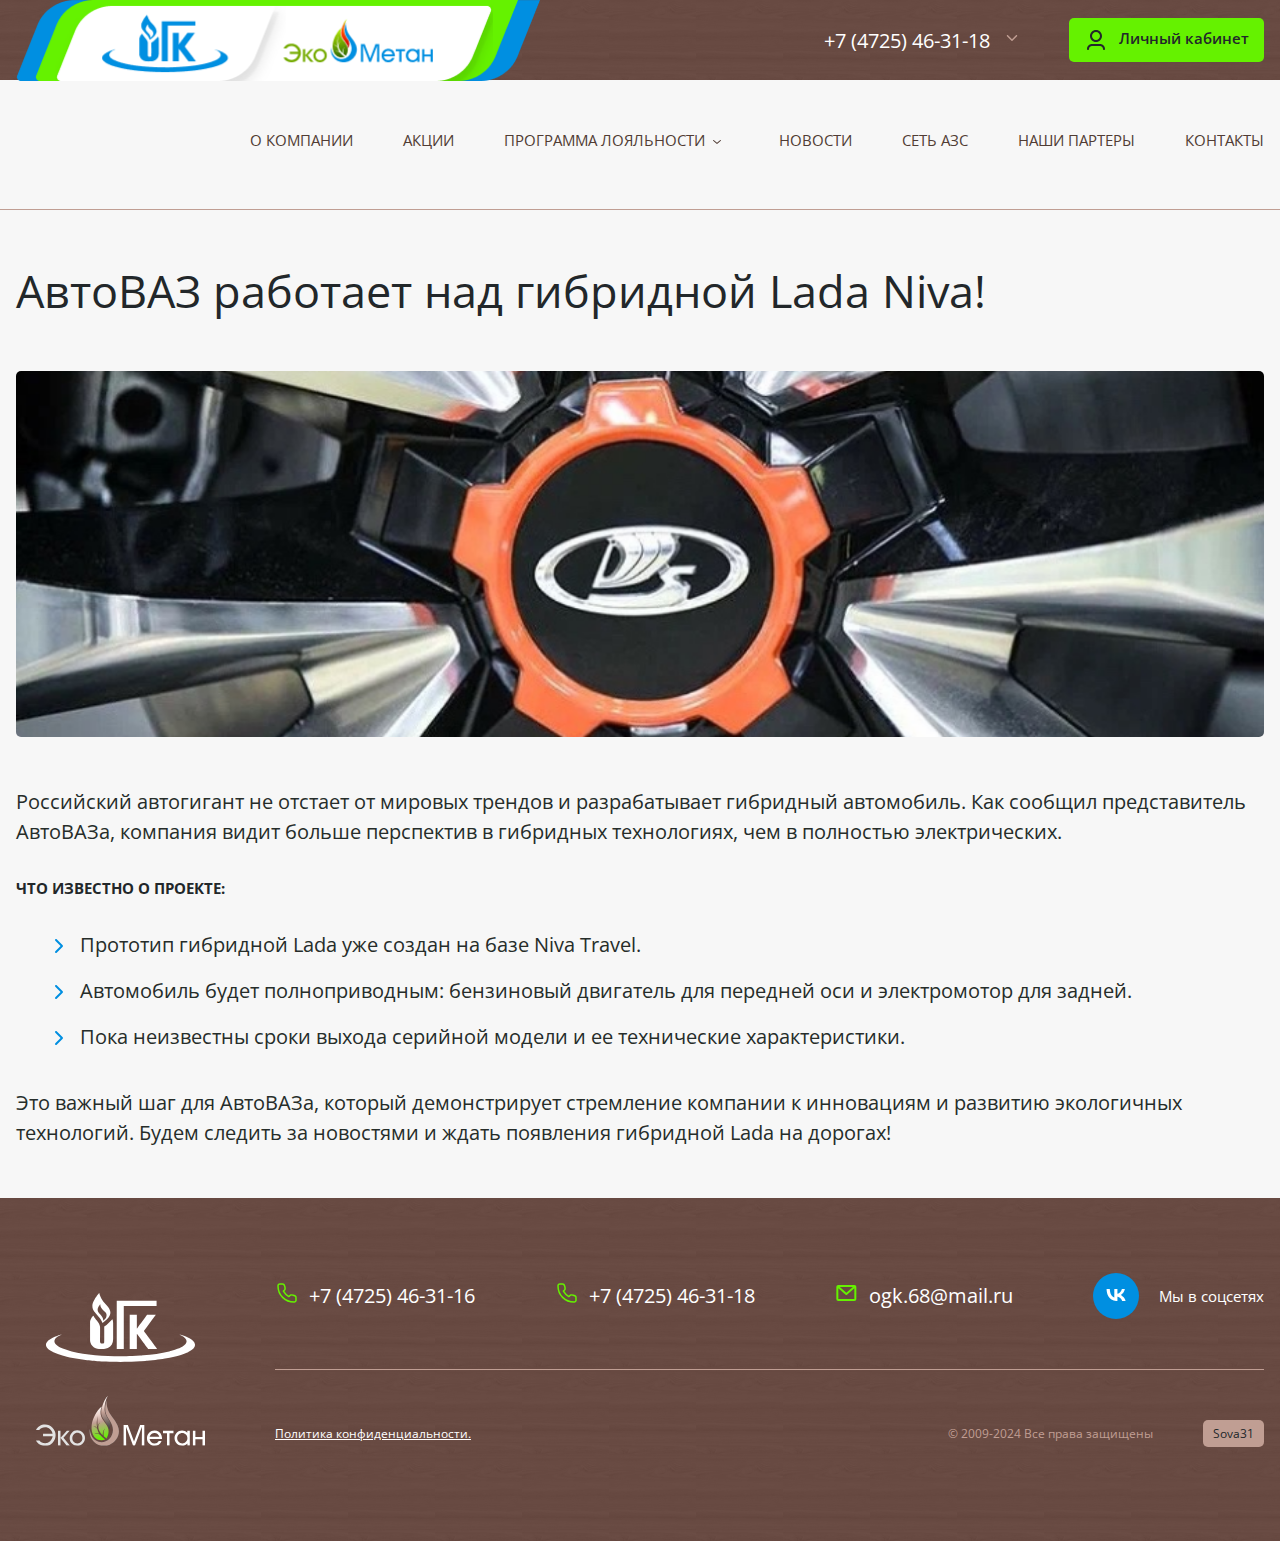
<file: news-single.html>
<!doctype html>
<html lang="en">
<head>
    <meta charset="UTF-8">
    <meta name="viewport"
          content="width=device-width, user-scalable=no, initial-scale=1.0, maximum-scale=1.0, minimum-scale=1.0">
    <meta http-equiv="X-UA-Compatible" content="ie=edge">
    <link rel="stylesheet" href="swiper-bundle.min.css">
    <link rel="stylesheet" href="style.css">
    <title>АвтоВАЗ работает над гибридной Lada Niva!</title>
</head>
<body>
<div class="overlay"></div>
<div class="modal contacts-modal ">
    <div class="head-row">
        <h2>Контакты</h2>
        <span class="close-btn">
                <svg xmlns="http://www.w3.org/2000/svg" width="24" height="24" viewBox="0 0 24 24" fill="none">
                  <path d="M5.29289 5.29289C5.68342 4.90237 6.31658 4.90237 6.70711 5.29289L12 10.5858L17.2929 5.29289C17.6834 4.90237 18.3166 4.90237 18.7071 5.29289C19.0976 5.68342 19.0976 6.31658 18.7071 6.70711L13.4142 12L18.7071 17.2929C19.0976 17.6834 19.0976 18.3166 18.7071 18.7071C18.3166 19.0976 17.6834 19.0976 17.2929 18.7071L12 13.4142L6.70711 18.7071C6.31658 19.0976 5.68342 19.0976 5.29289 18.7071C4.90237 18.3166 4.90237 17.6834 5.29289 17.2929L10.5858 12L5.29289 6.70711C4.90237 6.31658 4.90237 5.68342 5.29289 5.29289Z" fill="#22272A"/>
                </svg>
            </span>
    </div>
    <div class="modal-content">
        <div class="contacts-block">
            <div class="contacts-block-item">
                <p class="contacts-block-item-title">Адрес:</p>
                <p class="location">Белгородская область, г. Старый Оскол, ул. Чапаева, 43</p>
            </div>
            <div class="contacts-block-item">
                <p class="contacts-block-item-title">Телефоны:</p>
                <a href="tel:+7 (4725) 46-31-16">+7 (4725) 46-31-16,</a>
                <a href="tel:+7 (4725) 46-31-18">+7 (4725) 46-31-18,</a>
                <a href="tel:+7 (904) 088-27-06">+7 (904) 088-27-06 (бухгалтерия),</a>
                <a href="tel:+7 (904) 098-22-49">+7 (904) 098-22-49 (коммерческий отдел).</a>
            </div>
            <div class="contacts-block-item">
                <p class="contacts-block-item-title">E-mail:</p>
                <a class="email" href="mailto:ogk.68@mail.ru">ogk.68@mail.ru</a>
            </div>
            <div class="social">
                <a href="#" class="icon">
                    <svg xmlns="http://www.w3.org/2000/svg" width="55" height="55" viewBox="0 0 55 55" fill="none">
                        <path d="M33.298 26.988C33.7072 27.1937 34.1034 27.4316 34.4838 27.697C35.1703 28.1764 35.7924 28.7302 36.3561 29.3516C37.1074 30.18 37.7239 31.1015 38.2085 32.1134C38.5149 32.7533 38.7575 33.4174 38.9496 34.101C38.9643 34.1535 38.9594 34.1734 38.8973 34.1734C37.6007 34.1717 36.3038 34.1715 35.0072 34.1739C34.9383 34.174 34.9264 34.1377 34.9101 34.0871C34.6258 33.2056 34.2183 32.3881 33.6606 31.6509C32.8142 30.5319 31.7486 29.72 30.4104 29.294C30.0352 29.1746 29.6509 29.0987 29.261 29.05C29.2148 29.0442 29.2009 29.0589 29.2049 29.1026C29.2068 29.1248 29.2052 29.1474 29.2052 29.1699C29.2052 30.8014 29.2052 32.433 29.2052 34.0645C29.2052 34.172 29.2052 34.1717 29.0974 34.172C28.5794 34.1744 28.0615 34.1655 27.5449 34.1239C25.5859 33.966 23.7384 33.4432 22.0566 32.3881C21.2646 31.8912 20.551 31.2961 19.9145 30.6066C18.6782 29.2676 17.8255 27.7014 17.2386 25.9786C16.9222 25.0497 16.6939 24.0983 16.5356 23.1291C16.4284 22.4715 16.3517 21.811 16.3027 21.1465C16.2728 20.7413 16.2595 20.3354 16.2397 19.9297C16.2359 19.8516 16.2503 19.8259 16.335 19.8261C17.5708 19.8292 18.8066 19.8287 20.0422 19.8269C20.1067 19.8267 20.1305 19.8363 20.1318 19.911C20.1422 20.4937 20.1799 21.0747 20.2434 21.6542C20.3578 22.6988 20.5608 23.7237 20.893 24.7207C21.1819 25.588 21.5625 26.4104 22.0753 27.1668C22.6721 28.0474 23.4024 28.7855 24.3326 29.3063C24.6669 29.4935 25.0179 29.6412 25.3875 29.743C25.4608 29.7632 25.477 29.7491 25.4766 29.675C25.4745 29.0723 25.4755 28.4696 25.4755 27.8669C25.4755 25.2262 25.4755 22.5854 25.4756 19.9446C25.4756 19.8072 25.4625 19.8289 25.5898 19.8287C26.762 19.8281 27.934 19.8292 29.1061 19.8266C29.1847 19.8264 29.207 19.8435 29.2068 19.9265C29.2042 21.7514 29.2049 23.5765 29.2049 25.4014C29.2049 25.5076 29.2045 25.5046 29.3109 25.4882C30.1085 25.3649 30.7968 24.9979 31.4256 24.5062C32.3921 23.7506 33.1253 22.7979 33.7012 21.7154C34.0109 21.1332 34.2568 20.5246 34.4323 19.8874C34.4444 19.8434 34.4625 19.8271 34.5109 19.8272C35.694 19.8289 36.8771 19.8286 38.0604 19.8287C38.0765 19.8287 38.0928 19.8318 38.1282 19.8353C37.5086 22.9094 35.8388 25.2443 33.298 26.988Z" fill="white"/>
                    </svg>
                </a>
                <span>Мы в соцсетях</span>
            </div>
            <a href="#" class="rekvizites-btn">Реквизиты</a>
            <div class="map">
                <img src="./src/images/map.png" alt="map">
            </div>
            <button class="back-btn close-btn">
                <svg xmlns="http://www.w3.org/2000/svg" width="24" height="25" viewBox="0 0 24 25" fill="none">
                    <path d="M14.7071 5.79289C15.0976 6.18342 15.0976 6.81658 14.7071 7.20711L9.41421 12.5L14.7071 17.7929C15.0976 18.1834 15.0976 18.8166 14.7071 19.2071C14.3166 19.5976 13.6834 19.5976 13.2929 19.2071L7.29289 13.2071C6.90237 12.8166 6.90237 12.1834 7.29289 11.7929L13.2929 5.79289C13.6834 5.40237 14.3166 5.40237 14.7071 5.79289Z" fill="#22272A"/>
                </svg>
                <span>Вернуться</span>
            </button>
        </div>
    </div>
</div>
<div class="modal partners-modal ">
    <div class="head-row">
        <h2>Наши партнеры</h2>
        <span class="close-btn">
                <svg xmlns="http://www.w3.org/2000/svg" width="24" height="24" viewBox="0 0 24 24" fill="none">
                  <path d="M5.29289 5.29289C5.68342 4.90237 6.31658 4.90237 6.70711 5.29289L12 10.5858L17.2929 5.29289C17.6834 4.90237 18.3166 4.90237 18.7071 5.29289C19.0976 5.68342 19.0976 6.31658 18.7071 6.70711L13.4142 12L18.7071 17.2929C19.0976 17.6834 19.0976 18.3166 18.7071 18.7071C18.3166 19.0976 17.6834 19.0976 17.2929 18.7071L12 13.4142L6.70711 18.7071C6.31658 19.0976 5.68342 19.0976 5.29289 18.7071C4.90237 18.3166 4.90237 17.6834 5.29289 17.2929L10.5858 12L5.29289 6.70711C4.90237 6.31658 4.90237 5.68342 5.29289 5.29289Z" fill="#22272A"/>
                </svg>
            </span>
    </div>
    <div class="modal-content">
        <div class="partners-block">
            <div class="partners-card">
                <div class="img">
                    <img src="./src/images/partner1.png" alt="partner-logo">
                </div>
                <div class="info">
                    <p>ООО «Оскол Трак»</p>
                    <a href="#">https://oskol-man.ru</a>
                </div>
            </div>
            <div class="partners-card">
                <div class="img">
                    <img src="./src/images/partner2.png" alt="partner-logo">
                </div>
                <div class="info">
                    <p>Компания «Шельф»</p>
                    <a href="#">https://shelf.group</a>
                </div>
            </div>
            <div class="partners-card">
                <div class="img">
                    <img src="./src/images/partner1.png" alt="partner-logo">
                </div>
                <div class="info">
                    <p>ООО «Оскол Трак»</p>
                    <a href="#">https://oskol-man.ru</a>
                </div>
            </div>
            <div class="partners-card">
                <div class="img">
                    <img src="./src/images/partner2.png" alt="partner-logo">
                </div>
                <div class="info">
                    <p>Компания «Шельф»</p>
                    <a href="#">https://shelf.group</a>
                </div>
            </div>
            <div class="partners-card">
                <div class="img">
                    <img src="./src/images/partner1.png" alt="partner-logo">
                </div>
                <div class="info">
                    <p>ООО «Оскол Трак»</p>
                    <a href="#">https://oskol-man.ru</a>
                </div>
            </div>
            <div class="partners-card">
                <div class="img">
                    <img src="./src/images/partner2.png" alt="partner-logo">
                </div>
                <div class="info">
                    <p>Компания «Шельф»</p>
                    <a href="#">https://shelf.group</a>
                </div>
            </div>
            <div class="partners-card">
                <div class="img">
                    <img src="./src/images/partner1.png" alt="partner-logo">
                </div>
                <div class="info">
                    <p>ООО «Оскол Трак»</p>
                    <a href="#">https://oskol-man.ru</a>
                </div>
            </div>
            <div class="partners-card">
                <div class="img">
                    <img src="./src/images/partner2.png" alt="partner-logo">
                </div>
                <div class="info">
                    <p>Компания «Шельф»</p>
                    <a href="#">https://shelf.group</a>
                </div>
            </div>
            <div class="social">
                <a href="#" class="icon">
                    <svg xmlns="http://www.w3.org/2000/svg" width="55" height="55" viewBox="0 0 55 55" fill="none">
                        <path d="M33.298 26.988C33.7072 27.1937 34.1034 27.4316 34.4838 27.697C35.1703 28.1764 35.7924 28.7302 36.3561 29.3516C37.1074 30.18 37.7239 31.1015 38.2085 32.1134C38.5149 32.7533 38.7575 33.4174 38.9496 34.101C38.9643 34.1535 38.9594 34.1734 38.8973 34.1734C37.6007 34.1717 36.3038 34.1715 35.0072 34.1739C34.9383 34.174 34.9264 34.1377 34.9101 34.0871C34.6258 33.2056 34.2183 32.3881 33.6606 31.6509C32.8142 30.5319 31.7486 29.72 30.4104 29.294C30.0352 29.1746 29.6509 29.0987 29.261 29.05C29.2148 29.0442 29.2009 29.0589 29.2049 29.1026C29.2068 29.1248 29.2052 29.1474 29.2052 29.1699C29.2052 30.8014 29.2052 32.433 29.2052 34.0645C29.2052 34.172 29.2052 34.1717 29.0974 34.172C28.5794 34.1744 28.0615 34.1655 27.5449 34.1239C25.5859 33.966 23.7384 33.4432 22.0566 32.3881C21.2646 31.8912 20.551 31.2961 19.9145 30.6066C18.6782 29.2676 17.8255 27.7014 17.2386 25.9786C16.9222 25.0497 16.6939 24.0983 16.5356 23.1291C16.4284 22.4715 16.3517 21.811 16.3027 21.1465C16.2728 20.7413 16.2595 20.3354 16.2397 19.9297C16.2359 19.8516 16.2503 19.8259 16.335 19.8261C17.5708 19.8292 18.8066 19.8287 20.0422 19.8269C20.1067 19.8267 20.1305 19.8363 20.1318 19.911C20.1422 20.4937 20.1799 21.0747 20.2434 21.6542C20.3578 22.6988 20.5608 23.7237 20.893 24.7207C21.1819 25.588 21.5625 26.4104 22.0753 27.1668C22.6721 28.0474 23.4024 28.7855 24.3326 29.3063C24.6669 29.4935 25.0179 29.6412 25.3875 29.743C25.4608 29.7632 25.477 29.7491 25.4766 29.675C25.4745 29.0723 25.4755 28.4696 25.4755 27.8669C25.4755 25.2262 25.4755 22.5854 25.4756 19.9446C25.4756 19.8072 25.4625 19.8289 25.5898 19.8287C26.762 19.8281 27.934 19.8292 29.1061 19.8266C29.1847 19.8264 29.207 19.8435 29.2068 19.9265C29.2042 21.7514 29.2049 23.5765 29.2049 25.4014C29.2049 25.5076 29.2045 25.5046 29.3109 25.4882C30.1085 25.3649 30.7968 24.9979 31.4256 24.5062C32.3921 23.7506 33.1253 22.7979 33.7012 21.7154C34.0109 21.1332 34.2568 20.5246 34.4323 19.8874C34.4444 19.8434 34.4625 19.8271 34.5109 19.8272C35.694 19.8289 36.8771 19.8286 38.0604 19.8287C38.0765 19.8287 38.0928 19.8318 38.1282 19.8353C37.5086 22.9094 35.8388 25.2443 33.298 26.988Z" fill="white"/>
                    </svg>
                </a>
                <span>Мы в соцсетях</span>
            </div>
            <button class="back-btn close-btn">
                <svg xmlns="http://www.w3.org/2000/svg" width="24" height="25" viewBox="0 0 24 25" fill="none">
                    <path d="M14.7071 5.79289C15.0976 6.18342 15.0976 6.81658 14.7071 7.20711L9.41421 12.5L14.7071 17.7929C15.0976 18.1834 15.0976 18.8166 14.7071 19.2071C14.3166 19.5976 13.6834 19.5976 13.2929 19.2071L7.29289 13.2071C6.90237 12.8166 6.90237 12.1834 7.29289 11.7929L13.2929 5.79289C13.6834 5.40237 14.3166 5.40237 14.7071 5.79289Z" fill="#22272A"/>
                </svg>
                <span>Вернуться</span>
            </button>
        </div>
    </div>
</div>
<div class="modal sale-single-modal ">
    <div class="head-row">
        <h2>Свежие овощи на АЗС ОГК - ваш витаминный перекус в пути!</h2>
        <span class="close-btn">
                <svg xmlns="http://www.w3.org/2000/svg" width="24" height="24" viewBox="0 0 24 24" fill="none">
                  <path d="M5.29289 5.29289C5.68342 4.90237 6.31658 4.90237 6.70711 5.29289L12 10.5858L17.2929 5.29289C17.6834 4.90237 18.3166 4.90237 18.7071 5.29289C19.0976 5.68342 19.0976 6.31658 18.7071 6.70711L13.4142 12L18.7071 17.2929C19.0976 17.6834 19.0976 18.3166 18.7071 18.7071C18.3166 19.0976 17.6834 19.0976 17.2929 18.7071L12 13.4142L6.70711 18.7071C6.31658 19.0976 5.68342 19.0976 5.29289 18.7071C4.90237 18.3166 4.90237 17.6834 5.29289 17.2929L10.5858 12L5.29289 6.70711C4.90237 6.31658 4.90237 5.68342 5.29289 5.29289Z" fill="#22272A"/>
                </svg>
            </span>
    </div>
    <div class="modal-content">
        <div class="banner">
            <img src="./src/images/img1.png" alt="banner-image">
        </div>
        <div class="text-content">
            <p>Наслаждайтесь вкусными и полезными овощами прямо на заправке!</p>
            <p class="chapter-title">
                Адреса:
            </p>
            <ul>
                <li>м-н Майский, 12</li>
                <li>м-н Майский, 6Б</li>
            </ul>
            <p class="chapter-title">
                В нашем ассортименте::
            </p>
            <ul>
                <li>Помидоры</li>
                <li>Огурцы</li>
                <li>Перец</li>
                <li>Зелень</li>
                <li>И многое другое...</li>
            </ul>
            <div class="social">
                <a href="#" class="icon">
                    <svg xmlns="http://www.w3.org/2000/svg" width="55" height="55" viewBox="0 0 55 55" fill="none">
                        <path d="M33.298 26.988C33.7072 27.1937 34.1034 27.4316 34.4838 27.697C35.1703 28.1764 35.7924 28.7302 36.3561 29.3516C37.1074 30.18 37.7239 31.1015 38.2085 32.1134C38.5149 32.7533 38.7575 33.4174 38.9496 34.101C38.9643 34.1535 38.9594 34.1734 38.8973 34.1734C37.6007 34.1717 36.3038 34.1715 35.0072 34.1739C34.9383 34.174 34.9264 34.1377 34.9101 34.0871C34.6258 33.2056 34.2183 32.3881 33.6606 31.6509C32.8142 30.5319 31.7486 29.72 30.4104 29.294C30.0352 29.1746 29.6509 29.0987 29.261 29.05C29.2148 29.0442 29.2009 29.0589 29.2049 29.1026C29.2068 29.1248 29.2052 29.1474 29.2052 29.1699C29.2052 30.8014 29.2052 32.433 29.2052 34.0645C29.2052 34.172 29.2052 34.1717 29.0974 34.172C28.5794 34.1744 28.0615 34.1655 27.5449 34.1239C25.5859 33.966 23.7384 33.4432 22.0566 32.3881C21.2646 31.8912 20.551 31.2961 19.9145 30.6066C18.6782 29.2676 17.8255 27.7014 17.2386 25.9786C16.9222 25.0497 16.6939 24.0983 16.5356 23.1291C16.4284 22.4715 16.3517 21.811 16.3027 21.1465C16.2728 20.7413 16.2595 20.3354 16.2397 19.9297C16.2359 19.8516 16.2503 19.8259 16.335 19.8261C17.5708 19.8292 18.8066 19.8287 20.0422 19.8269C20.1067 19.8267 20.1305 19.8363 20.1318 19.911C20.1422 20.4937 20.1799 21.0747 20.2434 21.6542C20.3578 22.6988 20.5608 23.7237 20.893 24.7207C21.1819 25.588 21.5625 26.4104 22.0753 27.1668C22.6721 28.0474 23.4024 28.7855 24.3326 29.3063C24.6669 29.4935 25.0179 29.6412 25.3875 29.743C25.4608 29.7632 25.477 29.7491 25.4766 29.675C25.4745 29.0723 25.4755 28.4696 25.4755 27.8669C25.4755 25.2262 25.4755 22.5854 25.4756 19.9446C25.4756 19.8072 25.4625 19.8289 25.5898 19.8287C26.762 19.8281 27.934 19.8292 29.1061 19.8266C29.1847 19.8264 29.207 19.8435 29.2068 19.9265C29.2042 21.7514 29.2049 23.5765 29.2049 25.4014C29.2049 25.5076 29.2045 25.5046 29.3109 25.4882C30.1085 25.3649 30.7968 24.9979 31.4256 24.5062C32.3921 23.7506 33.1253 22.7979 33.7012 21.7154C34.0109 21.1332 34.2568 20.5246 34.4323 19.8874C34.4444 19.8434 34.4625 19.8271 34.5109 19.8272C35.694 19.8289 36.8771 19.8286 38.0604 19.8287C38.0765 19.8287 38.0928 19.8318 38.1282 19.8353C37.5086 22.9094 35.8388 25.2443 33.298 26.988Z" fill="white"/>
                    </svg>
                </a>
                <span>Мы в соцсетях</span>
            </div>
            <button class="back-btn close-btn">
                <svg xmlns="http://www.w3.org/2000/svg" width="24" height="25" viewBox="0 0 24 25" fill="none">
                    <path d="M14.7071 5.79289C15.0976 6.18342 15.0976 6.81658 14.7071 7.20711L9.41421 12.5L14.7071 17.7929C15.0976 18.1834 15.0976 18.8166 14.7071 19.2071C14.3166 19.5976 13.6834 19.5976 13.2929 19.2071L7.29289 13.2071C6.90237 12.8166 6.90237 12.1834 7.29289 11.7929L13.2929 5.79289C13.6834 5.40237 14.3166 5.40237 14.7071 5.79289Z" fill="#22272A"/>
                </svg>
                <span>Вернуться</span>
            </button>
        </div>
    </div>
</div>
<div class="modal azs-modal ">
    <div class="head-row">
        <h2>Сеть АЗС</h2>
        <span class="close-btn">
                <svg xmlns="http://www.w3.org/2000/svg" width="24" height="24" viewBox="0 0 24 24" fill="none">
                  <path d="M5.29289 5.29289C5.68342 4.90237 6.31658 4.90237 6.70711 5.29289L12 10.5858L17.2929 5.29289C17.6834 4.90237 18.3166 4.90237 18.7071 5.29289C19.0976 5.68342 19.0976 6.31658 18.7071 6.70711L13.4142 12L18.7071 17.2929C19.0976 17.6834 19.0976 18.3166 18.7071 18.7071C18.3166 19.0976 17.6834 19.0976 17.2929 18.7071L12 13.4142L6.70711 18.7071C6.31658 19.0976 5.68342 19.0976 5.29289 18.7071C4.90237 18.3166 4.90237 17.6834 5.29289 17.2929L10.5858 12L5.29289 6.70711C4.90237 6.31658 4.90237 5.68342 5.29289 5.29289Z" fill="#22272A"/>
                </svg>
            </span>
    </div>
    <div class="modal-content">
        <div class="azs-container">
            <div class="box">
                <div class="label">
                    <div class="label-cont">
                        <div class="info">
                            <p>МАЗС № 1</p>
                            <span>г. Старый Оскол, ул. Матросова, 3</span>
                        </div>
                        <a href="#" class="location">
                            <svg xmlns="http://www.w3.org/2000/svg" width="24" height="25" viewBox="0 0 24 25" fill="none">
                                <path d="M12 2.5C7.6 2.5 4 6.1 4 10.5C4 15.9 11 22 11.3 22.3C11.5 22.4 11.8 22.5 12 22.5C12.2 22.5 12.5 22.4 12.7 22.3C13 22 20 15.9 20 10.5C20 6.1 16.4 2.5 12 2.5ZM12 20.2C9.9 18.2 6 13.9 6 10.5C6 7.2 8.7 4.5 12 4.5C15.3 4.5 18 7.2 18 10.5C18 13.8 14.1 18.2 12 20.2ZM12 6.5C9.8 6.5 8 8.3 8 10.5C8 12.7 9.8 14.5 12 14.5C14.2 14.5 16 12.7 16 10.5C16 8.3 14.2 6.5 12 6.5ZM12 12.5C10.9 12.5 10 11.6 10 10.5C10 9.4 10.9 8.5 12 8.5C13.1 8.5 14 9.4 14 10.5C14 11.6 13.1 12.5 12 12.5Z" fill="#65F200"/>
                            </svg>
                            <span>На карте</span>
                        </a>
                        <div class="phone">
                            <p>Телефон:</p>
                            <a href="tel:+7 904 086 23 59">+7 904 086 23 59</a>
                        </div>
                    </div>
                    <div class="show-icon">
                        <svg xmlns="http://www.w3.org/2000/svg" width="24" height="25" viewBox="0 0 24 25" fill="none">
                            <path d="M5.29289 8.79289C5.68342 8.40237 6.31658 8.40237 6.70711 8.79289L12 14.0858L17.2929 8.79289C17.6834 8.40237 18.3166 8.40237 18.7071 8.79289C19.0976 9.18342 19.0976 9.81658 18.7071 10.2071L12.7071 16.2071C12.3166 16.5976 11.6834 16.5976 11.2929 16.2071L5.29289 10.2071C4.90237 9.81658 4.90237 9.18342 5.29289 8.79289Z" fill="#22272A"/>
                        </svg>
                    </div>
                </div>
                <div class="content">
                    <div class="box-content-wrapper">
                        <div class="types">
                            <p>Вид топлива <br> на МАЗС:</p>
                            <div class="type">
                                <p>АИ-95</p>
                            </div>
                            <div class="type">
                                <p>АИ-92</p>
                            </div>
                            <div class="type">
                                <p>ДТ<br> <span>ГОСТ</span></p>
                            </div>
                            <div class="type">
                                <p>СУГ</p>
                            </div>
                            <div class="type">
                                <p>МЕТАН</p>
                            </div>

                        </div>
                        <div class="line"></div>
                        <div class="info">
                            <ul>
                                <li>Магазин сопут.товаров</li>
                                <li>Кофеаппарат</li>
                                <li>Оплата банковскими картами</li>
                                <li>Подкачка шин</li>
                                <li>Туалет</li>
                                <li>Прототип гибридной Lada уже создан на базе Niva Travel.</li>
                            </ul>
                            <div class="image">
                                <img src="./src/images/azs.png" alt="azs-image">
                            </div>
                        </div>
                    </div>

                </div>
            </div>
            <div class="box">
                <div class="label">
                    <div class="label-cont">
                        <div class="info">
                            <p>МАЗС № 1</p>
                            <span>г. Старый Оскол, ул. Матросова, 3</span>
                        </div>
                        <a href="#" class="location">
                            <svg xmlns="http://www.w3.org/2000/svg" width="24" height="25" viewBox="0 0 24 25" fill="none">
                                <path d="M12 2.5C7.6 2.5 4 6.1 4 10.5C4 15.9 11 22 11.3 22.3C11.5 22.4 11.8 22.5 12 22.5C12.2 22.5 12.5 22.4 12.7 22.3C13 22 20 15.9 20 10.5C20 6.1 16.4 2.5 12 2.5ZM12 20.2C9.9 18.2 6 13.9 6 10.5C6 7.2 8.7 4.5 12 4.5C15.3 4.5 18 7.2 18 10.5C18 13.8 14.1 18.2 12 20.2ZM12 6.5C9.8 6.5 8 8.3 8 10.5C8 12.7 9.8 14.5 12 14.5C14.2 14.5 16 12.7 16 10.5C16 8.3 14.2 6.5 12 6.5ZM12 12.5C10.9 12.5 10 11.6 10 10.5C10 9.4 10.9 8.5 12 8.5C13.1 8.5 14 9.4 14 10.5C14 11.6 13.1 12.5 12 12.5Z" fill="#65F200"/>
                            </svg>
                            <span>На карте</span>
                        </a>
                        <div class="phone">
                            <p>Телефон:</p>
                            <a href="tel:+7 904 086 23 59">+7 904 086 23 59</a>
                        </div>
                    </div>
                    <div class="show-icon">
                        <svg xmlns="http://www.w3.org/2000/svg" width="24" height="25" viewBox="0 0 24 25" fill="none">
                            <path d="M5.29289 8.79289C5.68342 8.40237 6.31658 8.40237 6.70711 8.79289L12 14.0858L17.2929 8.79289C17.6834 8.40237 18.3166 8.40237 18.7071 8.79289C19.0976 9.18342 19.0976 9.81658 18.7071 10.2071L12.7071 16.2071C12.3166 16.5976 11.6834 16.5976 11.2929 16.2071L5.29289 10.2071C4.90237 9.81658 4.90237 9.18342 5.29289 8.79289Z" fill="#22272A"/>
                        </svg>
                    </div>
                </div>
                <div class="content">
                    <div class="box-content-wrapper">
                        <div class="types">
                            <p>Вид топлива <br> на МАЗС:</p>
                            <div class="type">
                                <p>АИ-95</p>
                            </div>
                            <div class="type">
                                <p>АИ-92</p>
                            </div>
                            <div class="type">
                                <p>ДТ<br> <span>ГОСТ</span></p>
                            </div>
                            <div class="type">
                                <p>СУГ</p>
                            </div>
                            <div class="type">
                                <p>МЕТАН</p>
                            </div>

                        </div>
                        <div class="line"></div>
                        <div class="info">
                            <ul>
                                <li>Магазин сопут.товаров</li>
                                <li>Кофеаппарат</li>
                                <li>Оплата банковскими картами</li>
                                <li>Подкачка шин</li>
                                <li>Туалет</li>
                                <li>Прототип гибридной Lada уже создан на базе Niva Travel.</li>
                            </ul>
                            <div class="image">
                                <img src="./src/images/azs.png" alt="azs-image">
                            </div>
                        </div>
                    </div>

                </div>
            </div>
            <div class="box">
                <div class="label">
                    <div class="label-cont">
                        <div class="info">
                            <p>МАЗС № 1</p>
                            <span>г. Старый Оскол, ул. Матросова, 3</span>
                        </div>
                        <a href="#" class="location">
                            <svg xmlns="http://www.w3.org/2000/svg" width="24" height="25" viewBox="0 0 24 25" fill="none">
                                <path d="M12 2.5C7.6 2.5 4 6.1 4 10.5C4 15.9 11 22 11.3 22.3C11.5 22.4 11.8 22.5 12 22.5C12.2 22.5 12.5 22.4 12.7 22.3C13 22 20 15.9 20 10.5C20 6.1 16.4 2.5 12 2.5ZM12 20.2C9.9 18.2 6 13.9 6 10.5C6 7.2 8.7 4.5 12 4.5C15.3 4.5 18 7.2 18 10.5C18 13.8 14.1 18.2 12 20.2ZM12 6.5C9.8 6.5 8 8.3 8 10.5C8 12.7 9.8 14.5 12 14.5C14.2 14.5 16 12.7 16 10.5C16 8.3 14.2 6.5 12 6.5ZM12 12.5C10.9 12.5 10 11.6 10 10.5C10 9.4 10.9 8.5 12 8.5C13.1 8.5 14 9.4 14 10.5C14 11.6 13.1 12.5 12 12.5Z" fill="#65F200"/>
                            </svg>
                            <span>На карте</span>
                        </a>
                        <div class="phone">
                            <p>Телефон:</p>
                            <a href="tel:+7 904 086 23 59">+7 904 086 23 59</a>
                        </div>
                    </div>
                    <div class="show-icon">
                        <svg xmlns="http://www.w3.org/2000/svg" width="24" height="25" viewBox="0 0 24 25" fill="none">
                            <path d="M5.29289 8.79289C5.68342 8.40237 6.31658 8.40237 6.70711 8.79289L12 14.0858L17.2929 8.79289C17.6834 8.40237 18.3166 8.40237 18.7071 8.79289C19.0976 9.18342 19.0976 9.81658 18.7071 10.2071L12.7071 16.2071C12.3166 16.5976 11.6834 16.5976 11.2929 16.2071L5.29289 10.2071C4.90237 9.81658 4.90237 9.18342 5.29289 8.79289Z" fill="#22272A"/>
                        </svg>
                    </div>
                </div>
                <div class="content">
                    <div class="box-content-wrapper">
                        <div class="types">
                            <p>Вид топлива <br> на МАЗС:</p>
                            <div class="type">
                                <p>АИ-95</p>
                            </div>
                            <div class="type">
                                <p>АИ-92</p>
                            </div>
                            <div class="type">
                                <p>ДТ<br> <span>ГОСТ</span></p>
                            </div>
                            <div class="type">
                                <p>СУГ</p>
                            </div>
                            <div class="type">
                                <p>МЕТАН</p>
                            </div>

                        </div>
                        <div class="line"></div>
                        <div class="info">
                            <ul>
                                <li>Магазин сопут.товаров</li>
                                <li>Кофеаппарат</li>
                                <li>Оплата банковскими картами</li>
                                <li>Подкачка шин</li>
                                <li>Туалет</li>
                                <li>Прототип гибридной Lada уже создан на базе Niva Travel.</li>
                            </ul>
                            <div class="image">
                                <img src="./src/images/azs.png" alt="azs-image">
                            </div>
                        </div>
                    </div>

                </div>
            </div>
            <div class="box">
                <div class="label">
                    <div class="label-cont">
                        <div class="info">
                            <p>МАЗС № 1</p>
                            <span>г. Старый Оскол, ул. Матросова, 3</span>
                        </div>
                        <a href="#" class="location">
                            <svg xmlns="http://www.w3.org/2000/svg" width="24" height="25" viewBox="0 0 24 25" fill="none">
                                <path d="M12 2.5C7.6 2.5 4 6.1 4 10.5C4 15.9 11 22 11.3 22.3C11.5 22.4 11.8 22.5 12 22.5C12.2 22.5 12.5 22.4 12.7 22.3C13 22 20 15.9 20 10.5C20 6.1 16.4 2.5 12 2.5ZM12 20.2C9.9 18.2 6 13.9 6 10.5C6 7.2 8.7 4.5 12 4.5C15.3 4.5 18 7.2 18 10.5C18 13.8 14.1 18.2 12 20.2ZM12 6.5C9.8 6.5 8 8.3 8 10.5C8 12.7 9.8 14.5 12 14.5C14.2 14.5 16 12.7 16 10.5C16 8.3 14.2 6.5 12 6.5ZM12 12.5C10.9 12.5 10 11.6 10 10.5C10 9.4 10.9 8.5 12 8.5C13.1 8.5 14 9.4 14 10.5C14 11.6 13.1 12.5 12 12.5Z" fill="#65F200"/>
                            </svg>
                            <span>На карте</span>
                        </a>
                        <div class="phone">
                            <p>Телефон:</p>
                            <a href="tel:+7 904 086 23 59">+7 904 086 23 59</a>
                        </div>
                    </div>
                    <div class="show-icon">
                        <svg xmlns="http://www.w3.org/2000/svg" width="24" height="25" viewBox="0 0 24 25" fill="none">
                            <path d="M5.29289 8.79289C5.68342 8.40237 6.31658 8.40237 6.70711 8.79289L12 14.0858L17.2929 8.79289C17.6834 8.40237 18.3166 8.40237 18.7071 8.79289C19.0976 9.18342 19.0976 9.81658 18.7071 10.2071L12.7071 16.2071C12.3166 16.5976 11.6834 16.5976 11.2929 16.2071L5.29289 10.2071C4.90237 9.81658 4.90237 9.18342 5.29289 8.79289Z" fill="#22272A"/>
                        </svg>
                    </div>
                </div>
                <div class="content">
                    <div class="box-content-wrapper">
                        <div class="types">
                            <p>Вид топлива <br> на МАЗС:</p>
                            <div class="type">
                                <p>АИ-95</p>
                            </div>
                            <div class="type">
                                <p>АИ-92</p>
                            </div>
                            <div class="type">
                                <p>ДТ<br> <span>ГОСТ</span></p>
                            </div>
                            <div class="type">
                                <p>СУГ</p>
                            </div>
                            <div class="type">
                                <p>МЕТАН</p>
                            </div>

                        </div>
                        <div class="line"></div>
                        <div class="info">
                            <ul>
                                <li>Магазин сопут.товаров</li>
                                <li>Кофеаппарат</li>
                                <li>Оплата банковскими картами</li>
                                <li>Подкачка шин</li>
                                <li>Туалет</li>
                                <li>Прототип гибридной Lada уже создан на базе Niva Travel.</li>
                            </ul>
                            <div class="image">
                                <img src="./src/images/azs.png" alt="azs-image">
                            </div>
                        </div>
                    </div>

                </div>
            </div>
            <div class="box">
                <div class="label">
                    <div class="label-cont">
                        <div class="info">
                            <p>МАЗС № 1</p>
                            <span>г. Старый Оскол, ул. Матросова, 3</span>
                        </div>
                        <a href="#" class="location">
                            <svg xmlns="http://www.w3.org/2000/svg" width="24" height="25" viewBox="0 0 24 25" fill="none">
                                <path d="M12 2.5C7.6 2.5 4 6.1 4 10.5C4 15.9 11 22 11.3 22.3C11.5 22.4 11.8 22.5 12 22.5C12.2 22.5 12.5 22.4 12.7 22.3C13 22 20 15.9 20 10.5C20 6.1 16.4 2.5 12 2.5ZM12 20.2C9.9 18.2 6 13.9 6 10.5C6 7.2 8.7 4.5 12 4.5C15.3 4.5 18 7.2 18 10.5C18 13.8 14.1 18.2 12 20.2ZM12 6.5C9.8 6.5 8 8.3 8 10.5C8 12.7 9.8 14.5 12 14.5C14.2 14.5 16 12.7 16 10.5C16 8.3 14.2 6.5 12 6.5ZM12 12.5C10.9 12.5 10 11.6 10 10.5C10 9.4 10.9 8.5 12 8.5C13.1 8.5 14 9.4 14 10.5C14 11.6 13.1 12.5 12 12.5Z" fill="#65F200"/>
                            </svg>
                            <span>На карте</span>
                        </a>
                        <div class="phone">
                            <p>Телефон:</p>
                            <a href="tel:+7 904 086 23 59">+7 904 086 23 59</a>
                        </div>
                    </div>
                    <div class="show-icon">
                        <svg xmlns="http://www.w3.org/2000/svg" width="24" height="25" viewBox="0 0 24 25" fill="none">
                            <path d="M5.29289 8.79289C5.68342 8.40237 6.31658 8.40237 6.70711 8.79289L12 14.0858L17.2929 8.79289C17.6834 8.40237 18.3166 8.40237 18.7071 8.79289C19.0976 9.18342 19.0976 9.81658 18.7071 10.2071L12.7071 16.2071C12.3166 16.5976 11.6834 16.5976 11.2929 16.2071L5.29289 10.2071C4.90237 9.81658 4.90237 9.18342 5.29289 8.79289Z" fill="#22272A"/>
                        </svg>
                    </div>
                </div>
                <div class="content">
                    <div class="box-content-wrapper">
                        <div class="types">
                            <p>Вид топлива <br> на МАЗС:</p>
                            <div class="type">
                                <p>АИ-95</p>
                            </div>
                            <div class="type">
                                <p>АИ-92</p>
                            </div>
                            <div class="type">
                                <p>ДТ<br> <span>ГОСТ</span></p>
                            </div>
                            <div class="type">
                                <p>СУГ</p>
                            </div>
                            <div class="type">
                                <p>МЕТАН</p>
                            </div>

                        </div>
                        <div class="line"></div>
                        <div class="info">
                            <ul>
                                <li>Магазин сопут.товаров</li>
                                <li>Кофеаппарат</li>
                                <li>Оплата банковскими картами</li>
                                <li>Подкачка шин</li>
                                <li>Туалет</li>
                                <li>Прототип гибридной Lada уже создан на базе Niva Travel.</li>
                            </ul>
                            <div class="image">
                                <img src="./src/images/azs.png" alt="azs-image">
                            </div>
                        </div>
                    </div>

                </div>
            </div>
            <div class="box">
                <div class="label">
                    <div class="label-cont">
                        <div class="info">
                            <p>МАЗС № 1</p>
                            <span>г. Старый Оскол, ул. Матросова, 3</span>
                        </div>
                        <a href="#" class="location">
                            <svg xmlns="http://www.w3.org/2000/svg" width="24" height="25" viewBox="0 0 24 25" fill="none">
                                <path d="M12 2.5C7.6 2.5 4 6.1 4 10.5C4 15.9 11 22 11.3 22.3C11.5 22.4 11.8 22.5 12 22.5C12.2 22.5 12.5 22.4 12.7 22.3C13 22 20 15.9 20 10.5C20 6.1 16.4 2.5 12 2.5ZM12 20.2C9.9 18.2 6 13.9 6 10.5C6 7.2 8.7 4.5 12 4.5C15.3 4.5 18 7.2 18 10.5C18 13.8 14.1 18.2 12 20.2ZM12 6.5C9.8 6.5 8 8.3 8 10.5C8 12.7 9.8 14.5 12 14.5C14.2 14.5 16 12.7 16 10.5C16 8.3 14.2 6.5 12 6.5ZM12 12.5C10.9 12.5 10 11.6 10 10.5C10 9.4 10.9 8.5 12 8.5C13.1 8.5 14 9.4 14 10.5C14 11.6 13.1 12.5 12 12.5Z" fill="#65F200"/>
                            </svg>
                            <span>На карте</span>
                        </a>
                        <div class="phone">
                            <p>Телефон:</p>
                            <a href="tel:+7 904 086 23 59">+7 904 086 23 59</a>
                        </div>
                    </div>
                    <div class="show-icon">
                        <svg xmlns="http://www.w3.org/2000/svg" width="24" height="25" viewBox="0 0 24 25" fill="none">
                            <path d="M5.29289 8.79289C5.68342 8.40237 6.31658 8.40237 6.70711 8.79289L12 14.0858L17.2929 8.79289C17.6834 8.40237 18.3166 8.40237 18.7071 8.79289C19.0976 9.18342 19.0976 9.81658 18.7071 10.2071L12.7071 16.2071C12.3166 16.5976 11.6834 16.5976 11.2929 16.2071L5.29289 10.2071C4.90237 9.81658 4.90237 9.18342 5.29289 8.79289Z" fill="#22272A"/>
                        </svg>
                    </div>
                </div>
                <div class="content">
                    <div class="box-content-wrapper">
                        <div class="types">
                            <p>Вид топлива <br> на МАЗС:</p>
                            <div class="type">
                                <p>АИ-95</p>
                            </div>
                            <div class="type">
                                <p>АИ-92</p>
                            </div>
                            <div class="type">
                                <p>ДТ<br> <span>ГОСТ</span></p>
                            </div>
                            <div class="type">
                                <p>СУГ</p>
                            </div>
                            <div class="type">
                                <p>МЕТАН</p>
                            </div>

                        </div>
                        <div class="line"></div>
                        <div class="info">
                            <ul>
                                <li>Магазин сопут.товаров</li>
                                <li>Кофеаппарат</li>
                                <li>Оплата банковскими картами</li>
                                <li>Подкачка шин</li>
                                <li>Туалет</li>
                                <li>Прототип гибридной Lada уже создан на базе Niva Travel.</li>
                            </ul>
                            <div class="image">
                                <img src="./src/images/azs.png" alt="azs-image">
                            </div>
                        </div>
                    </div>

                </div>
            </div>
            <div class="box">
                <div class="label">
                    <div class="label-cont">
                        <div class="info">
                            <p>МАЗС № 1</p>
                            <span>г. Старый Оскол, ул. Матросова, 3</span>
                        </div>
                        <a href="#" class="location">
                            <svg xmlns="http://www.w3.org/2000/svg" width="24" height="25" viewBox="0 0 24 25" fill="none">
                                <path d="M12 2.5C7.6 2.5 4 6.1 4 10.5C4 15.9 11 22 11.3 22.3C11.5 22.4 11.8 22.5 12 22.5C12.2 22.5 12.5 22.4 12.7 22.3C13 22 20 15.9 20 10.5C20 6.1 16.4 2.5 12 2.5ZM12 20.2C9.9 18.2 6 13.9 6 10.5C6 7.2 8.7 4.5 12 4.5C15.3 4.5 18 7.2 18 10.5C18 13.8 14.1 18.2 12 20.2ZM12 6.5C9.8 6.5 8 8.3 8 10.5C8 12.7 9.8 14.5 12 14.5C14.2 14.5 16 12.7 16 10.5C16 8.3 14.2 6.5 12 6.5ZM12 12.5C10.9 12.5 10 11.6 10 10.5C10 9.4 10.9 8.5 12 8.5C13.1 8.5 14 9.4 14 10.5C14 11.6 13.1 12.5 12 12.5Z" fill="#65F200"/>
                            </svg>
                            <span>На карте</span>
                        </a>
                        <div class="phone">
                            <p>Телефон:</p>
                            <a href="tel:+7 904 086 23 59">+7 904 086 23 59</a>
                        </div>
                    </div>
                    <div class="show-icon">
                        <svg xmlns="http://www.w3.org/2000/svg" width="24" height="25" viewBox="0 0 24 25" fill="none">
                            <path d="M5.29289 8.79289C5.68342 8.40237 6.31658 8.40237 6.70711 8.79289L12 14.0858L17.2929 8.79289C17.6834 8.40237 18.3166 8.40237 18.7071 8.79289C19.0976 9.18342 19.0976 9.81658 18.7071 10.2071L12.7071 16.2071C12.3166 16.5976 11.6834 16.5976 11.2929 16.2071L5.29289 10.2071C4.90237 9.81658 4.90237 9.18342 5.29289 8.79289Z" fill="#22272A"/>
                        </svg>
                    </div>
                </div>
                <div class="content">
                    <div class="box-content-wrapper">
                        <div class="types">
                            <p>Вид топлива <br> на МАЗС:</p>
                            <div class="type">
                                <p>АИ-95</p>
                            </div>
                            <div class="type">
                                <p>АИ-92</p>
                            </div>
                            <div class="type">
                                <p>ДТ<br> <span>ГОСТ</span></p>
                            </div>
                            <div class="type">
                                <p>СУГ</p>
                            </div>
                            <div class="type">
                                <p>МЕТАН</p>
                            </div>

                        </div>
                        <div class="line"></div>
                        <div class="info">
                            <ul>
                                <li>Магазин сопут.товаров</li>
                                <li>Кофеаппарат</li>
                                <li>Оплата банковскими картами</li>
                                <li>Подкачка шин</li>
                                <li>Туалет</li>
                                <li>Прототип гибридной Lada уже создан на базе Niva Travel.</li>
                            </ul>
                            <div class="image">
                                <img src="./src/images/azs.png" alt="azs-image">
                            </div>
                        </div>
                    </div>

                </div>
            </div>
            <div class="box">
                <div class="label">
                    <div class="label-cont">
                        <div class="info">
                            <p>МАЗС № 1</p>
                            <span>г. Старый Оскол, ул. Матросова, 3</span>
                        </div>
                        <a href="#" class="location">
                            <svg xmlns="http://www.w3.org/2000/svg" width="24" height="25" viewBox="0 0 24 25" fill="none">
                                <path d="M12 2.5C7.6 2.5 4 6.1 4 10.5C4 15.9 11 22 11.3 22.3C11.5 22.4 11.8 22.5 12 22.5C12.2 22.5 12.5 22.4 12.7 22.3C13 22 20 15.9 20 10.5C20 6.1 16.4 2.5 12 2.5ZM12 20.2C9.9 18.2 6 13.9 6 10.5C6 7.2 8.7 4.5 12 4.5C15.3 4.5 18 7.2 18 10.5C18 13.8 14.1 18.2 12 20.2ZM12 6.5C9.8 6.5 8 8.3 8 10.5C8 12.7 9.8 14.5 12 14.5C14.2 14.5 16 12.7 16 10.5C16 8.3 14.2 6.5 12 6.5ZM12 12.5C10.9 12.5 10 11.6 10 10.5C10 9.4 10.9 8.5 12 8.5C13.1 8.5 14 9.4 14 10.5C14 11.6 13.1 12.5 12 12.5Z" fill="#65F200"/>
                            </svg>
                            <span>На карте</span>
                        </a>
                        <div class="phone">
                            <p>Телефон:</p>
                            <a href="tel:+7 904 086 23 59">+7 904 086 23 59</a>
                        </div>
                    </div>
                    <div class="show-icon">
                        <svg xmlns="http://www.w3.org/2000/svg" width="24" height="25" viewBox="0 0 24 25" fill="none">
                            <path d="M5.29289 8.79289C5.68342 8.40237 6.31658 8.40237 6.70711 8.79289L12 14.0858L17.2929 8.79289C17.6834 8.40237 18.3166 8.40237 18.7071 8.79289C19.0976 9.18342 19.0976 9.81658 18.7071 10.2071L12.7071 16.2071C12.3166 16.5976 11.6834 16.5976 11.2929 16.2071L5.29289 10.2071C4.90237 9.81658 4.90237 9.18342 5.29289 8.79289Z" fill="#22272A"/>
                        </svg>
                    </div>
                </div>
                <div class="content">
                    <div class="box-content-wrapper">
                        <div class="types">
                            <p>Вид топлива <br> на МАЗС:</p>
                            <div class="type">
                                <p>АИ-95</p>
                            </div>
                            <div class="type">
                                <p>АИ-92</p>
                            </div>
                            <div class="type">
                                <p>ДТ<br> <span>ГОСТ</span></p>
                            </div>
                            <div class="type">
                                <p>СУГ</p>
                            </div>
                            <div class="type">
                                <p>МЕТАН</p>
                            </div>

                        </div>
                        <div class="line"></div>
                        <div class="info">
                            <ul>
                                <li>Магазин сопут.товаров</li>
                                <li>Кофеаппарат</li>
                                <li>Оплата банковскими картами</li>
                                <li>Подкачка шин</li>
                                <li>Туалет</li>
                                <li>Прототип гибридной Lada уже создан на базе Niva Travel.</li>
                            </ul>
                            <div class="image">
                                <img src="./src/images/azs.png" alt="azs-image">
                            </div>
                        </div>
                    </div>

                </div>
            </div>
            <div class="box">
                <div class="label">
                    <div class="label-cont">
                        <div class="info">
                            <p>МАЗС № 1</p>
                            <span>г. Старый Оскол, ул. Матросова, 3</span>
                        </div>
                        <a href="#" class="location">
                            <svg xmlns="http://www.w3.org/2000/svg" width="24" height="25" viewBox="0 0 24 25" fill="none">
                                <path d="M12 2.5C7.6 2.5 4 6.1 4 10.5C4 15.9 11 22 11.3 22.3C11.5 22.4 11.8 22.5 12 22.5C12.2 22.5 12.5 22.4 12.7 22.3C13 22 20 15.9 20 10.5C20 6.1 16.4 2.5 12 2.5ZM12 20.2C9.9 18.2 6 13.9 6 10.5C6 7.2 8.7 4.5 12 4.5C15.3 4.5 18 7.2 18 10.5C18 13.8 14.1 18.2 12 20.2ZM12 6.5C9.8 6.5 8 8.3 8 10.5C8 12.7 9.8 14.5 12 14.5C14.2 14.5 16 12.7 16 10.5C16 8.3 14.2 6.5 12 6.5ZM12 12.5C10.9 12.5 10 11.6 10 10.5C10 9.4 10.9 8.5 12 8.5C13.1 8.5 14 9.4 14 10.5C14 11.6 13.1 12.5 12 12.5Z" fill="#65F200"/>
                            </svg>
                            <span>На карте</span>
                        </a>
                        <div class="phone">
                            <p>Телефон:</p>
                            <a href="tel:+7 904 086 23 59">+7 904 086 23 59</a>
                        </div>
                    </div>
                    <div class="show-icon">
                        <svg xmlns="http://www.w3.org/2000/svg" width="24" height="25" viewBox="0 0 24 25" fill="none">
                            <path d="M5.29289 8.79289C5.68342 8.40237 6.31658 8.40237 6.70711 8.79289L12 14.0858L17.2929 8.79289C17.6834 8.40237 18.3166 8.40237 18.7071 8.79289C19.0976 9.18342 19.0976 9.81658 18.7071 10.2071L12.7071 16.2071C12.3166 16.5976 11.6834 16.5976 11.2929 16.2071L5.29289 10.2071C4.90237 9.81658 4.90237 9.18342 5.29289 8.79289Z" fill="#22272A"/>
                        </svg>
                    </div>
                </div>
                <div class="content">
                    <div class="box-content-wrapper">
                        <div class="types">
                            <p>Вид топлива <br> на МАЗС:</p>
                            <div class="type">
                                <p>АИ-95</p>
                            </div>
                            <div class="type">
                                <p>АИ-92</p>
                            </div>
                            <div class="type">
                                <p>ДТ<br> <span>ГОСТ</span></p>
                            </div>
                            <div class="type">
                                <p>СУГ</p>
                            </div>
                            <div class="type">
                                <p>МЕТАН</p>
                            </div>

                        </div>
                        <div class="line"></div>
                        <div class="info">
                            <ul>
                                <li>Магазин сопут.товаров</li>
                                <li>Кофеаппарат</li>
                                <li>Оплата банковскими картами</li>
                                <li>Подкачка шин</li>
                                <li>Туалет</li>
                                <li>Прототип гибридной Lada уже создан на базе Niva Travel.</li>
                            </ul>
                            <div class="image">
                                <img src="./src/images/azs.png" alt="azs-image">
                            </div>
                        </div>
                    </div>

                </div>
            </div>

            <div class="social">
                <a href="#" class="icon">
                    <svg xmlns="http://www.w3.org/2000/svg" width="55" height="55" viewBox="0 0 55 55" fill="none">
                        <path d="M33.298 26.988C33.7072 27.1937 34.1034 27.4316 34.4838 27.697C35.1703 28.1764 35.7924 28.7302 36.3561 29.3516C37.1074 30.18 37.7239 31.1015 38.2085 32.1134C38.5149 32.7533 38.7575 33.4174 38.9496 34.101C38.9643 34.1535 38.9594 34.1734 38.8973 34.1734C37.6007 34.1717 36.3038 34.1715 35.0072 34.1739C34.9383 34.174 34.9264 34.1377 34.9101 34.0871C34.6258 33.2056 34.2183 32.3881 33.6606 31.6509C32.8142 30.5319 31.7486 29.72 30.4104 29.294C30.0352 29.1746 29.6509 29.0987 29.261 29.05C29.2148 29.0442 29.2009 29.0589 29.2049 29.1026C29.2068 29.1248 29.2052 29.1474 29.2052 29.1699C29.2052 30.8014 29.2052 32.433 29.2052 34.0645C29.2052 34.172 29.2052 34.1717 29.0974 34.172C28.5794 34.1744 28.0615 34.1655 27.5449 34.1239C25.5859 33.966 23.7384 33.4432 22.0566 32.3881C21.2646 31.8912 20.551 31.2961 19.9145 30.6066C18.6782 29.2676 17.8255 27.7014 17.2386 25.9786C16.9222 25.0497 16.6939 24.0983 16.5356 23.1291C16.4284 22.4715 16.3517 21.811 16.3027 21.1465C16.2728 20.7413 16.2595 20.3354 16.2397 19.9297C16.2359 19.8516 16.2503 19.8259 16.335 19.8261C17.5708 19.8292 18.8066 19.8287 20.0422 19.8269C20.1067 19.8267 20.1305 19.8363 20.1318 19.911C20.1422 20.4937 20.1799 21.0747 20.2434 21.6542C20.3578 22.6988 20.5608 23.7237 20.893 24.7207C21.1819 25.588 21.5625 26.4104 22.0753 27.1668C22.6721 28.0474 23.4024 28.7855 24.3326 29.3063C24.6669 29.4935 25.0179 29.6412 25.3875 29.743C25.4608 29.7632 25.477 29.7491 25.4766 29.675C25.4745 29.0723 25.4755 28.4696 25.4755 27.8669C25.4755 25.2262 25.4755 22.5854 25.4756 19.9446C25.4756 19.8072 25.4625 19.8289 25.5898 19.8287C26.762 19.8281 27.934 19.8292 29.1061 19.8266C29.1847 19.8264 29.207 19.8435 29.2068 19.9265C29.2042 21.7514 29.2049 23.5765 29.2049 25.4014C29.2049 25.5076 29.2045 25.5046 29.3109 25.4882C30.1085 25.3649 30.7968 24.9979 31.4256 24.5062C32.3921 23.7506 33.1253 22.7979 33.7012 21.7154C34.0109 21.1332 34.2568 20.5246 34.4323 19.8874C34.4444 19.8434 34.4625 19.8271 34.5109 19.8272C35.694 19.8289 36.8771 19.8286 38.0604 19.8287C38.0765 19.8287 38.0928 19.8318 38.1282 19.8353C37.5086 22.9094 35.8388 25.2443 33.298 26.988Z" fill="white"/>
                    </svg>
                </a>
                <span>Мы в соцсетях</span>
            </div>
            <button class="back-btn close-btn">
                <svg xmlns="http://www.w3.org/2000/svg" width="24" height="25" viewBox="0 0 24 25" fill="none">
                    <path d="M14.7071 5.79289C15.0976 6.18342 15.0976 6.81658 14.7071 7.20711L9.41421 12.5L14.7071 17.7929C15.0976 18.1834 15.0976 18.8166 14.7071 19.2071C14.3166 19.5976 13.6834 19.5976 13.2929 19.2071L7.29289 13.2071C6.90237 12.8166 6.90237 12.1834 7.29289 11.7929L13.2929 5.79289C13.6834 5.40237 14.3166 5.40237 14.7071 5.79289Z" fill="#22272A"/>
                </svg>
                <span>Вернуться</span>
            </button>
        </div>
    </div>
</div>
<div class="modal news-single-modal ">
    <div class="head-row">
        <h2>АвтоВАЗ работает над гибридной Lada Niva!</h2>
        <span class="close-btn">
                <svg xmlns="http://www.w3.org/2000/svg" width="24" height="24" viewBox="0 0 24 24" fill="none">
                  <path d="M5.29289 5.29289C5.68342 4.90237 6.31658 4.90237 6.70711 5.29289L12 10.5858L17.2929 5.29289C17.6834 4.90237 18.3166 4.90237 18.7071 5.29289C19.0976 5.68342 19.0976 6.31658 18.7071 6.70711L13.4142 12L18.7071 17.2929C19.0976 17.6834 19.0976 18.3166 18.7071 18.7071C18.3166 19.0976 17.6834 19.0976 17.2929 18.7071L12 13.4142L6.70711 18.7071C6.31658 19.0976 5.68342 19.0976 5.29289 18.7071C4.90237 18.3166 4.90237 17.6834 5.29289 17.2929L10.5858 12L5.29289 6.70711C4.90237 6.31658 4.90237 5.68342 5.29289 5.29289Z" fill="#22272A"/>
                </svg>
            </span>
    </div>
    <div class="modal-content">
        <div class="banner">
            <img src="./src/images/img2.png" alt="banner-image">
        </div>
        <div class="text-content">
            <p>Российский автогигант не отстает от мировых трендов и разрабатывает гибридный автомобиль. Как сообщил представитель АвтоВАЗа, компания видит больше перспектив в гибридных технологиях, чем в полностью электрических.</p>
            <p class="chapter-title">
                Что известно о проекте:
            </p>
            <ul>
                <li>Прототип гибридной Lada уже создан на базе Niva Travel.</li>
                <li>Автомобиль будет полноприводным: бензиновый двигатель для передней оси и электромотор для задней.</li>
                <li>Пока неизвестны сроки выхода серийной модели и ее технические характеристики.</li>
            </ul>
            <p>Это важный шаг для АвтоВАЗа, который демонстрирует стремление компании к инновациям и развитию экологичных технологий. Будем следить за новостями и ждать появления гибридной Lada на дорогах!</p>
            <div class="social">
                <a href="#" class="icon">
                    <svg xmlns="http://www.w3.org/2000/svg" width="55" height="55" viewBox="0 0 55 55" fill="none">
                        <path d="M33.298 26.988C33.7072 27.1937 34.1034 27.4316 34.4838 27.697C35.1703 28.1764 35.7924 28.7302 36.3561 29.3516C37.1074 30.18 37.7239 31.1015 38.2085 32.1134C38.5149 32.7533 38.7575 33.4174 38.9496 34.101C38.9643 34.1535 38.9594 34.1734 38.8973 34.1734C37.6007 34.1717 36.3038 34.1715 35.0072 34.1739C34.9383 34.174 34.9264 34.1377 34.9101 34.0871C34.6258 33.2056 34.2183 32.3881 33.6606 31.6509C32.8142 30.5319 31.7486 29.72 30.4104 29.294C30.0352 29.1746 29.6509 29.0987 29.261 29.05C29.2148 29.0442 29.2009 29.0589 29.2049 29.1026C29.2068 29.1248 29.2052 29.1474 29.2052 29.1699C29.2052 30.8014 29.2052 32.433 29.2052 34.0645C29.2052 34.172 29.2052 34.1717 29.0974 34.172C28.5794 34.1744 28.0615 34.1655 27.5449 34.1239C25.5859 33.966 23.7384 33.4432 22.0566 32.3881C21.2646 31.8912 20.551 31.2961 19.9145 30.6066C18.6782 29.2676 17.8255 27.7014 17.2386 25.9786C16.9222 25.0497 16.6939 24.0983 16.5356 23.1291C16.4284 22.4715 16.3517 21.811 16.3027 21.1465C16.2728 20.7413 16.2595 20.3354 16.2397 19.9297C16.2359 19.8516 16.2503 19.8259 16.335 19.8261C17.5708 19.8292 18.8066 19.8287 20.0422 19.8269C20.1067 19.8267 20.1305 19.8363 20.1318 19.911C20.1422 20.4937 20.1799 21.0747 20.2434 21.6542C20.3578 22.6988 20.5608 23.7237 20.893 24.7207C21.1819 25.588 21.5625 26.4104 22.0753 27.1668C22.6721 28.0474 23.4024 28.7855 24.3326 29.3063C24.6669 29.4935 25.0179 29.6412 25.3875 29.743C25.4608 29.7632 25.477 29.7491 25.4766 29.675C25.4745 29.0723 25.4755 28.4696 25.4755 27.8669C25.4755 25.2262 25.4755 22.5854 25.4756 19.9446C25.4756 19.8072 25.4625 19.8289 25.5898 19.8287C26.762 19.8281 27.934 19.8292 29.1061 19.8266C29.1847 19.8264 29.207 19.8435 29.2068 19.9265C29.2042 21.7514 29.2049 23.5765 29.2049 25.4014C29.2049 25.5076 29.2045 25.5046 29.3109 25.4882C30.1085 25.3649 30.7968 24.9979 31.4256 24.5062C32.3921 23.7506 33.1253 22.7979 33.7012 21.7154C34.0109 21.1332 34.2568 20.5246 34.4323 19.8874C34.4444 19.8434 34.4625 19.8271 34.5109 19.8272C35.694 19.8289 36.8771 19.8286 38.0604 19.8287C38.0765 19.8287 38.0928 19.8318 38.1282 19.8353C37.5086 22.9094 35.8388 25.2443 33.298 26.988Z" fill="white"/>
                    </svg>
                </a>
                <span>Мы в соцсетях</span>
            </div>
            <button class="back-btn close-btn">
                <svg xmlns="http://www.w3.org/2000/svg" width="24" height="25" viewBox="0 0 24 25" fill="none">
                    <path d="M14.7071 5.79289C15.0976 6.18342 15.0976 6.81658 14.7071 7.20711L9.41421 12.5L14.7071 17.7929C15.0976 18.1834 15.0976 18.8166 14.7071 19.2071C14.3166 19.5976 13.6834 19.5976 13.2929 19.2071L7.29289 13.2071C6.90237 12.8166 6.90237 12.1834 7.29289 11.7929L13.2929 5.79289C13.6834 5.40237 14.3166 5.40237 14.7071 5.79289Z" fill="#22272A"/>
                </svg>
                <span>Вернуться</span>
            </button>
        </div>
    </div>
</div>
<div class="modal about-modal ">
    <div class="head-row">
        <h2>О компании</h2>
        <span class="close-btn">
                <svg xmlns="http://www.w3.org/2000/svg" width="24" height="24" viewBox="0 0 24 24" fill="none">
                  <path d="M5.29289 5.29289C5.68342 4.90237 6.31658 4.90237 6.70711 5.29289L12 10.5858L17.2929 5.29289C17.6834 4.90237 18.3166 4.90237 18.7071 5.29289C19.0976 5.68342 19.0976 6.31658 18.7071 6.70711L13.4142 12L18.7071 17.2929C19.0976 17.6834 19.0976 18.3166 18.7071 18.7071C18.3166 19.0976 17.6834 19.0976 17.2929 18.7071L12 13.4142L6.70711 18.7071C6.31658 19.0976 5.68342 19.0976 5.29289 18.7071C4.90237 18.3166 4.90237 17.6834 5.29289 17.2929L10.5858 12L5.29289 6.70711C4.90237 6.31658 4.90237 5.68342 5.29289 5.29289Z" fill="#22272A"/>
                </svg>
            </span>
    </div>
    <div class="modal-content">
        <div class="banner">
            <img src="./src/images/img3.png" alt="banner-image">
        </div>
        <div class="text-content">
            <p>Мы рады, что Вы посетили официальный сайт нашей компании, которой в 2024 году исполняется 19 лет!</p>
            <p>Сначала мы предлагали своим клиентам заправку лишь сжиженным углеводородным газом - пропан-бутаном. Но вот уже 6 современных автозаправочных комплексов готовы предложить вам все возможные виды топлива -  качества ГОСТ!</p>
            <p>За 19 лет на рынке компания стала надежным «топливным другом» для автовладельцев и проверенным топливным партнером для предприятий и организаций города и области. С «Оскольской Газовой Компанией» сотрудничают более 120 корпоративных клиентов, среди которых ведущие автоцентры города и крупные промышленные предприятия региона.</p>
            <p>А в июне 2021 года готовится открытие самого современного мультитопливного комплекса в Белгородской области.</p>
            <p>Сейчас мы продаем более 2 млн литров АИ-92 ежегодно и более 1 млн литров АИ-95. Осуществляем постоянный мониторинг качество нефтепродуктов на рынке и закупаем топливо не ниже стандарта «Класс -5» у крупнейших и зарекомендовавших себя компаний «Роснефть», и «Газпром». Этот вид топлива соответствует экологическому классу технического регламента Таможенного союза и отличается сниженным содержанием ароматических углеводородов и улучшенным фракционным составом. Потому что мы в ответе за тех, кого заправляем!</p>
            <div class="social">
                <a href="#" class="icon">
                    <svg xmlns="http://www.w3.org/2000/svg" width="55" height="55" viewBox="0 0 55 55" fill="none">
                        <path d="M33.298 26.988C33.7072 27.1937 34.1034 27.4316 34.4838 27.697C35.1703 28.1764 35.7924 28.7302 36.3561 29.3516C37.1074 30.18 37.7239 31.1015 38.2085 32.1134C38.5149 32.7533 38.7575 33.4174 38.9496 34.101C38.9643 34.1535 38.9594 34.1734 38.8973 34.1734C37.6007 34.1717 36.3038 34.1715 35.0072 34.1739C34.9383 34.174 34.9264 34.1377 34.9101 34.0871C34.6258 33.2056 34.2183 32.3881 33.6606 31.6509C32.8142 30.5319 31.7486 29.72 30.4104 29.294C30.0352 29.1746 29.6509 29.0987 29.261 29.05C29.2148 29.0442 29.2009 29.0589 29.2049 29.1026C29.2068 29.1248 29.2052 29.1474 29.2052 29.1699C29.2052 30.8014 29.2052 32.433 29.2052 34.0645C29.2052 34.172 29.2052 34.1717 29.0974 34.172C28.5794 34.1744 28.0615 34.1655 27.5449 34.1239C25.5859 33.966 23.7384 33.4432 22.0566 32.3881C21.2646 31.8912 20.551 31.2961 19.9145 30.6066C18.6782 29.2676 17.8255 27.7014 17.2386 25.9786C16.9222 25.0497 16.6939 24.0983 16.5356 23.1291C16.4284 22.4715 16.3517 21.811 16.3027 21.1465C16.2728 20.7413 16.2595 20.3354 16.2397 19.9297C16.2359 19.8516 16.2503 19.8259 16.335 19.8261C17.5708 19.8292 18.8066 19.8287 20.0422 19.8269C20.1067 19.8267 20.1305 19.8363 20.1318 19.911C20.1422 20.4937 20.1799 21.0747 20.2434 21.6542C20.3578 22.6988 20.5608 23.7237 20.893 24.7207C21.1819 25.588 21.5625 26.4104 22.0753 27.1668C22.6721 28.0474 23.4024 28.7855 24.3326 29.3063C24.6669 29.4935 25.0179 29.6412 25.3875 29.743C25.4608 29.7632 25.477 29.7491 25.4766 29.675C25.4745 29.0723 25.4755 28.4696 25.4755 27.8669C25.4755 25.2262 25.4755 22.5854 25.4756 19.9446C25.4756 19.8072 25.4625 19.8289 25.5898 19.8287C26.762 19.8281 27.934 19.8292 29.1061 19.8266C29.1847 19.8264 29.207 19.8435 29.2068 19.9265C29.2042 21.7514 29.2049 23.5765 29.2049 25.4014C29.2049 25.5076 29.2045 25.5046 29.3109 25.4882C30.1085 25.3649 30.7968 24.9979 31.4256 24.5062C32.3921 23.7506 33.1253 22.7979 33.7012 21.7154C34.0109 21.1332 34.2568 20.5246 34.4323 19.8874C34.4444 19.8434 34.4625 19.8271 34.5109 19.8272C35.694 19.8289 36.8771 19.8286 38.0604 19.8287C38.0765 19.8287 38.0928 19.8318 38.1282 19.8353C37.5086 22.9094 35.8388 25.2443 33.298 26.988Z" fill="white"/>
                    </svg>
                </a>
                <span>Мы в соцсетях</span>
            </div>
            <button class="back-btn close-btn">
                <svg xmlns="http://www.w3.org/2000/svg" width="24" height="25" viewBox="0 0 24 25" fill="none">
                    <path d="M14.7071 5.79289C15.0976 6.18342 15.0976 6.81658 14.7071 7.20711L9.41421 12.5L14.7071 17.7929C15.0976 18.1834 15.0976 18.8166 14.7071 19.2071C14.3166 19.5976 13.6834 19.5976 13.2929 19.2071L7.29289 13.2071C6.90237 12.8166 6.90237 12.1834 7.29289 11.7929L13.2929 5.79289C13.6834 5.40237 14.3166 5.40237 14.7071 5.79289Z" fill="#22272A"/>
                </svg>
                <span>Вернуться</span>
            </button>
        </div>
    </div>
</div>
<div class="modal cards-modal ">
    <div class="head-row">
        <h2>Топливные и бонусные карты</h2>
        <span class="close-btn">
                <svg xmlns="http://www.w3.org/2000/svg" width="24" height="24" viewBox="0 0 24 24" fill="none">
                  <path d="M5.29289 5.29289C5.68342 4.90237 6.31658 4.90237 6.70711 5.29289L12 10.5858L17.2929 5.29289C17.6834 4.90237 18.3166 4.90237 18.7071 5.29289C19.0976 5.68342 19.0976 6.31658 18.7071 6.70711L13.4142 12L18.7071 17.2929C19.0976 17.6834 19.0976 18.3166 18.7071 18.7071C18.3166 19.0976 17.6834 19.0976 17.2929 18.7071L12 13.4142L6.70711 18.7071C6.31658 19.0976 5.68342 19.0976 5.29289 18.7071C4.90237 18.3166 4.90237 17.6834 5.29289 17.2929L10.5858 12L5.29289 6.70711C4.90237 6.31658 4.90237 5.68342 5.29289 5.29289Z" fill="#22272A"/>
                </svg>
            </span>
    </div>
    <div class="modal-content">
        <div class="banner">
            <img src="./src/images/img4.png" alt="banner-image">
        </div>
        <div class="text-content">
            <p class="blue-title">Правила участия в программе лояльности физических лиц с использованием бонусных карт ОГК и ЭкоМетан</p>
            <h3> НАЧИСЛЕНИЕ БОНУСНЫХ БАЛЛОВ</h3>
            <p><span>1.1</span> Начисление баллов осуществляется только за приобретенные участником топливо и товар, реализуемый в сети объектов организатора.</p>
            <p><span>1.2</span> Размер начислений зависит от вида топлива:</p>
            <ul>
                <li>При заправке Бензином АИ-92, АИ-95, Дт - 1%</li>
                <li>При заправке газом Пропан-бутаном бонусы с 23.07.2021 не начисляются! </li>
                <li>При заправке МЕТАНОМ - 10%</li>
            </ul>
            <div class="social">
                <a href="#" class="icon">
                    <svg xmlns="http://www.w3.org/2000/svg" width="55" height="55" viewBox="0 0 55 55" fill="none">
                        <path d="M33.298 26.988C33.7072 27.1937 34.1034 27.4316 34.4838 27.697C35.1703 28.1764 35.7924 28.7302 36.3561 29.3516C37.1074 30.18 37.7239 31.1015 38.2085 32.1134C38.5149 32.7533 38.7575 33.4174 38.9496 34.101C38.9643 34.1535 38.9594 34.1734 38.8973 34.1734C37.6007 34.1717 36.3038 34.1715 35.0072 34.1739C34.9383 34.174 34.9264 34.1377 34.9101 34.0871C34.6258 33.2056 34.2183 32.3881 33.6606 31.6509C32.8142 30.5319 31.7486 29.72 30.4104 29.294C30.0352 29.1746 29.6509 29.0987 29.261 29.05C29.2148 29.0442 29.2009 29.0589 29.2049 29.1026C29.2068 29.1248 29.2052 29.1474 29.2052 29.1699C29.2052 30.8014 29.2052 32.433 29.2052 34.0645C29.2052 34.172 29.2052 34.1717 29.0974 34.172C28.5794 34.1744 28.0615 34.1655 27.5449 34.1239C25.5859 33.966 23.7384 33.4432 22.0566 32.3881C21.2646 31.8912 20.551 31.2961 19.9145 30.6066C18.6782 29.2676 17.8255 27.7014 17.2386 25.9786C16.9222 25.0497 16.6939 24.0983 16.5356 23.1291C16.4284 22.4715 16.3517 21.811 16.3027 21.1465C16.2728 20.7413 16.2595 20.3354 16.2397 19.9297C16.2359 19.8516 16.2503 19.8259 16.335 19.8261C17.5708 19.8292 18.8066 19.8287 20.0422 19.8269C20.1067 19.8267 20.1305 19.8363 20.1318 19.911C20.1422 20.4937 20.1799 21.0747 20.2434 21.6542C20.3578 22.6988 20.5608 23.7237 20.893 24.7207C21.1819 25.588 21.5625 26.4104 22.0753 27.1668C22.6721 28.0474 23.4024 28.7855 24.3326 29.3063C24.6669 29.4935 25.0179 29.6412 25.3875 29.743C25.4608 29.7632 25.477 29.7491 25.4766 29.675C25.4745 29.0723 25.4755 28.4696 25.4755 27.8669C25.4755 25.2262 25.4755 22.5854 25.4756 19.9446C25.4756 19.8072 25.4625 19.8289 25.5898 19.8287C26.762 19.8281 27.934 19.8292 29.1061 19.8266C29.1847 19.8264 29.207 19.8435 29.2068 19.9265C29.2042 21.7514 29.2049 23.5765 29.2049 25.4014C29.2049 25.5076 29.2045 25.5046 29.3109 25.4882C30.1085 25.3649 30.7968 24.9979 31.4256 24.5062C32.3921 23.7506 33.1253 22.7979 33.7012 21.7154C34.0109 21.1332 34.2568 20.5246 34.4323 19.8874C34.4444 19.8434 34.4625 19.8271 34.5109 19.8272C35.694 19.8289 36.8771 19.8286 38.0604 19.8287C38.0765 19.8287 38.0928 19.8318 38.1282 19.8353C37.5086 22.9094 35.8388 25.2443 33.298 26.988Z" fill="white"/>
                    </svg>
                </a>
                <span>Мы в соцсетях</span>
            </div>
            <button class="back-btn close-btn">
                <svg xmlns="http://www.w3.org/2000/svg" width="24" height="25" viewBox="0 0 24 25" fill="none">
                    <path d="M14.7071 5.79289C15.0976 6.18342 15.0976 6.81658 14.7071 7.20711L9.41421 12.5L14.7071 17.7929C15.0976 18.1834 15.0976 18.8166 14.7071 19.2071C14.3166 19.5976 13.6834 19.5976 13.2929 19.2071L7.29289 13.2071C6.90237 12.8166 6.90237 12.1834 7.29289 11.7929L13.2929 5.79289C13.6834 5.40237 14.3166 5.40237 14.7071 5.79289Z" fill="#22272A"/>
                </svg>
                <span>Вернуться</span>
            </button>
        </div>
    </div>
</div>
<header class="header ">
    <div class="logo-row">
        <div class="content">
            <a class="logo" href="#">
                <img src="./src/images/logo.png" alt="logo">
            </a>
            <div class="column">
                <div class="phone-select">
                    <div class="ph-select header-phones">
                        <p>+7 (4725) 46-31-18</p>
                    </div>
                    <div class="phone-select-wrapper">
                        <a href="+7(4725)46-31-18">+7 (4725) 46-31-18</a>
                        <a href="+7(4725)46-31-18">+7 (4725) 46-31-18</a>
                    </div>
                </div>
                <a href="#" class="lc">
                    <svg xmlns="http://www.w3.org/2000/svg" width="24" height="24" viewBox="0 0 24 24" fill="none">
                        <path d="M12 4C9.79086 4 8 5.79086 8 8C8 10.2091 9.79086 12 12 12C14.2091 12 16 10.2091 16 8C16 5.79086 14.2091 4 12 4ZM6 8C6 4.68629 8.68629 2 12 2C15.3137 2 18 4.68629 18 8C18 11.3137 15.3137 14 12 14C8.68629 14 6 11.3137 6 8ZM8 18C6.34315 18 5 19.3431 5 21C5 21.5523 4.55228 22 4 22C3.44772 22 3 21.5523 3 21C3 18.2386 5.23858 16 8 16H16C18.7614 16 21 18.2386 21 21C21 21.5523 20.5523 22 20 22C19.4477 22 19 21.5523 19 21C19 19.3431 17.6569 18 16 18H8Z" fill="#22272A"/>
                    </svg>
                    <span>Личный кабинет</span>
                </a>
                <span class="burger-button">
                        <svg xmlns="http://www.w3.org/2000/svg" width="24" height="25" viewBox="0 0 24 25" fill="none">
                          <path d="M4 7.5C4 6.94772 4.44772 6.5 5 6.5H19C19.5523 6.5 20 6.94772 20 7.5C20 8.05228 19.5523 8.5 19 8.5H5C4.44772 8.5 4 8.05228 4 7.5ZM4 12.5C4 11.9477 4.44772 11.5 5 11.5H19C19.5523 11.5 20 11.9477 20 12.5C20 13.0523 19.5523 13.5 19 13.5H5C4.44772 13.5 4 13.0523 4 12.5ZM4 17.5C4 16.9477 4.44772 16.5 5 16.5H19C19.5523 16.5 20 16.9477 20 17.5C20 18.0523 19.5523 18.5 19 18.5H5C4.44772 18.5 4 18.0523 4 17.5Z" fill="white"/>
                        </svg>
                    </span>
                <div class="mobile-menu">
                    <div class="close-row">
                            <span class="close-btn">
                                <svg xmlns="http://www.w3.org/2000/svg" width="24" height="24" viewBox="0 0 24 24" fill="none">
                                  <path d="M5.29289 5.29289C5.68342 4.90237 6.31658 4.90237 6.70711 5.29289L12 10.5858L17.2929 5.29289C17.6834 4.90237 18.3166 4.90237 18.7071 5.29289C19.0976 5.68342 19.0976 6.31658 18.7071 6.70711L13.4142 12L18.7071 17.2929C19.0976 17.6834 19.0976 18.3166 18.7071 18.7071C18.3166 19.0976 17.6834 19.0976 17.2929 18.7071L12 13.4142L6.70711 18.7071C6.31658 19.0976 5.68342 19.0976 5.29289 18.7071C4.90237 18.3166 4.90237 17.6834 5.29289 17.2929L10.5858 12L5.29289 6.70711C4.90237 6.31658 4.90237 5.68342 5.29289 5.29289Z" fill="#65F200"/>
                                </svg>
                            </span>
                    </div>
                    <div class="lc-row">
                        <a href="#" class="lc">
                            <svg xmlns="http://www.w3.org/2000/svg" width="24" height="24" viewBox="0 0 24 24" fill="none">
                                <path d="M12 4C9.79086 4 8 5.79086 8 8C8 10.2091 9.79086 12 12 12C14.2091 12 16 10.2091 16 8C16 5.79086 14.2091 4 12 4ZM6 8C6 4.68629 8.68629 2 12 2C15.3137 2 18 4.68629 18 8C18 11.3137 15.3137 14 12 14C8.68629 14 6 11.3137 6 8ZM8 18C6.34315 18 5 19.3431 5 21C5 21.5523 4.55228 22 4 22C3.44772 22 3 21.5523 3 21C3 18.2386 5.23858 16 8 16H16C18.7614 16 21 18.2386 21 21C21 21.5523 20.5523 22 20 22C19.4477 22 19 21.5523 19 21C19 19.3431 17.6569 18 16 18H8Z" fill="#22272A"/>
                            </svg>
                            <span>Личный кабинет</span>
                        </a>
                    </div>
                    <ul>
                        <li>
                            <a class="show-about-modal" href="#">О компании</a>
                        </li>
                        <li>
                            <a href="/news.html">Новости</a>
                        </li>
                        <li>
                            <a href="/promotions.html">Акции</a>
                        </li>
                        <li>
                            <a class="show-azs-modal" href="#">Сеть АЗС</a>
                        </li>
                        <li>
                            <a class="show-partners-modal" href="#">Наши партнеры</a>
                        </li>
                        <li>
                            <a class="show-contacts-modal"  href="#">Контакты</a>
                        </li>
                    </ul>
                    <div class="mobile-contacts">
                        <ul>
                            <li><a href="tel:+7(4725)46-31-16">+7(4725)46-31-16</a></li>
                            <li><a href="tel:+7(4725)46-31-18">+7(4725)46-31-18</a></li>
                            <li><a href="tel:+7 (904) 088-27-06">+7 (904) 088-27-06</a></li>
                            <li><a href="tel:+7 (904) 098-22-49">+7 (904) 098-22-49</a></li>
                        </ul>
                        <div class="social">
                            <a href="#" class="icon">
                                <svg xmlns="http://www.w3.org/2000/svg" width="55" height="55" viewBox="0 0 55 55" fill="none">
                                    <path d="M33.298 26.988C33.7072 27.1937 34.1034 27.4316 34.4838 27.697C35.1703 28.1764 35.7924 28.7302 36.3561 29.3516C37.1074 30.18 37.7239 31.1015 38.2085 32.1134C38.5149 32.7533 38.7575 33.4174 38.9496 34.101C38.9643 34.1535 38.9594 34.1734 38.8973 34.1734C37.6007 34.1717 36.3038 34.1715 35.0072 34.1739C34.9383 34.174 34.9264 34.1377 34.9101 34.0871C34.6258 33.2056 34.2183 32.3881 33.6606 31.6509C32.8142 30.5319 31.7486 29.72 30.4104 29.294C30.0352 29.1746 29.6509 29.0987 29.261 29.05C29.2148 29.0442 29.2009 29.0589 29.2049 29.1026C29.2068 29.1248 29.2052 29.1474 29.2052 29.1699C29.2052 30.8014 29.2052 32.433 29.2052 34.0645C29.2052 34.172 29.2052 34.1717 29.0974 34.172C28.5794 34.1744 28.0615 34.1655 27.5449 34.1239C25.5859 33.966 23.7384 33.4432 22.0566 32.3881C21.2646 31.8912 20.551 31.2961 19.9145 30.6066C18.6782 29.2676 17.8255 27.7014 17.2386 25.9786C16.9222 25.0497 16.6939 24.0983 16.5356 23.1291C16.4284 22.4715 16.3517 21.811 16.3027 21.1465C16.2728 20.7413 16.2595 20.3354 16.2397 19.9297C16.2359 19.8516 16.2503 19.8259 16.335 19.8261C17.5708 19.8292 18.8066 19.8287 20.0422 19.8269C20.1067 19.8267 20.1305 19.8363 20.1318 19.911C20.1422 20.4937 20.1799 21.0747 20.2434 21.6542C20.3578 22.6988 20.5608 23.7237 20.893 24.7207C21.1819 25.588 21.5625 26.4104 22.0753 27.1668C22.6721 28.0474 23.4024 28.7855 24.3326 29.3063C24.6669 29.4935 25.0179 29.6412 25.3875 29.743C25.4608 29.7632 25.477 29.7491 25.4766 29.675C25.4745 29.0723 25.4755 28.4696 25.4755 27.8669C25.4755 25.2262 25.4755 22.5854 25.4756 19.9446C25.4756 19.8072 25.4625 19.8289 25.5898 19.8287C26.762 19.8281 27.934 19.8292 29.1061 19.8266C29.1847 19.8264 29.207 19.8435 29.2068 19.9265C29.2042 21.7514 29.2049 23.5765 29.2049 25.4014C29.2049 25.5076 29.2045 25.5046 29.3109 25.4882C30.1085 25.3649 30.7968 24.9979 31.4256 24.5062C32.3921 23.7506 33.1253 22.7979 33.7012 21.7154C34.0109 21.1332 34.2568 20.5246 34.4323 19.8874C34.4444 19.8434 34.4625 19.8271 34.5109 19.8272C35.694 19.8289 36.8771 19.8286 38.0604 19.8287C38.0765 19.8287 38.0928 19.8318 38.1282 19.8353C37.5086 22.9094 35.8388 25.2443 33.298 26.988Z" fill="white"/>
                                </svg>
                            </a>
                            <span>Мы в соцсетях</span>
                        </div>
                    </div>
                </div>
            </div>
        </div>

    </div>
    <div class="nav-row ">
        <div class="content">
            <ul>
                <li>
                    <a class="show-about-modal" href="#">О компании</a>
                    <div class="line"></div>
                </li>
                <li>
                    <a href="/promotions.html">Акции</a>
                    <div class="line"></div>
                </li>
                <li>
                    <a href="#" class="dropdown">Программа лояльности</a>
                    <div class="line"></div>
                    <div class="submenu">
                        <ul>
                            <li><a class="show-cards-modal" href="#">Топливные карты</a></li>
                            <li><a class="show-cards-modal" href="#">Бонусные карты</a></li>
                            <li><a class="show-cards-modal" href="#">Скидочные карты</a></li>
                        </ul>
                    </div>
                </li>
                <li>
                    <a href="/news.html">Новости</a>
                    <div class="line"></div>
                </li>
                <li>
                    <a class="show-azs-modal" href="#">Сеть азс</a>
                    <div class="line"></div>
                </li>
                <li>
                    <a class="show-partners-modal" href="#">Наши партеры</a>
                    <div class="line"></div>
                </li>
                <li>
                    <a class="show-contacts-modal" href="#">Контакты</a>
                    <div class="line"></div>
                </li>
            </ul>
        </div>

    </div>
    <div class="mobile-logo-line">
        <a href="#" class="mobile-logo">
            <div class="blue">
                <img src="./src/images/ogk.png" alt="ogk">
            </div>
            <div class="green">
                <img src="./src/images/ecometan.png" alt="ecometan">
            </div>
        </a>
    </div>
</header>
<main>
    <div class="page-title">
        <div class="content">
            <h1>АвтоВАЗ работает над гибридной Lada Niva!</h1>
        </div>
    </div>
    <div class="page-content">
        <div class="content">
            <div class="banner">
                <img src="./src/images/img2.png" alt="banner-image">
            </div>
            <div class="text-content">
                <p>Российский автогигант не отстает от мировых трендов и разрабатывает гибридный автомобиль. Как сообщил представитель АвтоВАЗа, компания видит больше перспектив в гибридных технологиях, чем в полностью электрических.</p>
                <p class="chapter-title">
                    Что известно о проекте:
                </p>
                <ul>
                    <li>Прототип гибридной Lada уже создан на базе Niva Travel.</li>
                    <li>Автомобиль будет полноприводным: бензиновый двигатель для передней оси и электромотор для задней.</li>
                    <li>Пока неизвестны сроки выхода серийной модели и ее технические характеристики.</li>
                </ul>
                <p>Это важный шаг для АвтоВАЗа, который демонстрирует стремление компании к инновациям и развитию экологичных технологий. Будем следить за новостями и ждать появления гибридной Lada на дорогах!</p>

            </div>
        </div>
    </div>
</main>
<footer class="footer">
    <div class="content">
        <div class="logos">
            <svg xmlns="http://www.w3.org/2000/svg" width="151" height="69" viewBox="0 0 151 69" fill="none">
                <path fill-rule="evenodd" clip-rule="evenodd" d="M134.365 41.4131C134.689 41.6936 135.43 41.9547 135.828 42.1717C136.003 42.2665 136.14 42.3464 136.31 42.4305C142.023 45.2576 144.157 49.5102 137.256 53.6336C135.647 54.595 134.862 54.8454 133.256 55.559C131.449 56.362 128.506 57.2389 126.584 57.775C125.809 57.9912 125.064 58.1772 124.231 58.3851C116.239 60.3784 106.953 61.6577 98.3362 62.3107C98.0167 62.3348 97.3646 62.3793 96.9798 62.4362C96.5204 62.504 96.0631 62.4742 95.6046 62.5429L87.2143 63.0445C85.2935 63.1481 83.2806 63.0111 81.4568 63.2155C79.8744 63.3928 77.1541 63.229 75.4491 63.229C58.9765 63.229 40.7043 61.8632 26.7599 58.3851C23.4487 57.5591 20.8855 56.8055 17.7369 55.5567C14.5329 54.2858 7.55505 50.9889 9.86014 46.4944C10.1998 45.8322 10.6689 45.3712 11.1832 44.8564C13.2258 42.8117 15.9323 41.958 16.7181 41.4131C16.0303 41.4284 11.8153 42.9625 11.1996 43.209C7.24793 44.7912 -1.74913 48.7324 1.71431 54.3515C2.3129 55.3227 3.51107 56.4218 4.45147 57.0743C9.30553 60.4422 16.2367 62.3226 21.7944 63.7099C23.741 64.1957 25.7518 64.575 27.8272 64.9924C29.8399 65.3973 32.0672 65.7908 34.1491 66.0792L40.5902 66.9544C41.627 67.091 42.7766 67.1805 43.9133 67.336C45.0121 67.4862 46.1777 67.6076 47.2852 67.6689C49.0242 67.7651 52.4868 68.224 54.0513 68.2197L56.6413 68.4084C56.9575 68.4166 57.2289 68.3877 57.5451 68.4309C58.6387 68.5801 59.8591 68.5237 61.091 68.59L64.6101 68.776C65.9411 68.7692 66.9308 68.8679 68.2236 68.8678C70.7323 68.8678 72.9892 68.9603 75.5417 68.9603C78.0636 68.9603 80.2865 68.8678 82.7673 68.8678C84.0601 68.8679 85.0497 68.7692 86.3807 68.776L95.1014 68.3267C95.4029 68.2934 95.7101 68.3322 96.0092 68.3083L100.289 67.9572C100.906 67.8912 101.424 67.8909 102.028 67.844L110.32 66.9665C113.812 66.4844 116.489 66.1527 119.954 65.5796C123.28 65.0294 126.062 64.3734 129.201 63.7141C133.344 62.8438 138.51 61.1424 142.333 59.4402C142.559 59.3398 142.764 59.2701 142.982 59.163C143.414 58.9508 143.78 58.7218 144.184 58.5134C144.612 58.292 144.959 58.1148 145.371 57.8495C147.458 56.5037 150.283 54.4276 150.05 51.6459C149.638 46.7416 141.257 43.6293 137.202 42.28C136.695 42.1111 136.319 41.9876 135.813 41.8176C135.436 41.6913 134.74 41.4442 134.365 41.4131Z" fill="white"/>
                <path fill-rule="evenodd" clip-rule="evenodd" d="M84.713 55.6496C84.713 55.8626 84.7776 55.9269 84.991 55.9269H91.8461V40.6742C92.1492 40.8959 101.16 53.1291 102.3 54.6461C103.715 56.5269 102.754 56.0193 107.594 56.0193C109.076 56.0193 110.558 56.0193 112.041 56.0193C111.908 55.4508 104.533 45.7518 103.822 44.8077L100.501 40.3574C100.195 39.9509 99.9866 39.6412 99.6805 39.2347C99.4597 38.9417 98.9693 38.3962 98.8864 38.0859L101.851 34.0191C102.092 33.6772 102.345 33.3534 102.592 33.0023L107.092 26.8616C107.374 26.4704 107.617 26.1516 107.871 25.7907L109.354 23.7571C109.601 23.406 109.854 23.0822 110.095 22.7402C110.233 22.5439 110.325 22.3999 110.479 22.1998C110.634 21.9993 110.768 21.8853 110.836 21.6316H102.036C99.9609 24.7237 96.7229 28.8317 94.4392 32.0767L92.2166 35.1278C92.1008 35.2931 91.9763 35.4405 91.8461 35.59V21.6316H84.713V55.6496Z" fill="white"/>
                <path fill-rule="evenodd" clip-rule="evenodd" d="M45.0643 29.303V47.2363C45.0643 49.1296 45.9843 51.5173 47.2648 52.8055C47.917 53.4615 48.0716 53.7379 49.0834 54.4109C52.0092 56.3569 55.4749 55.9258 58.9596 55.9258C60.493 55.9258 61.7878 55.5677 62.8492 55.0928C66.4266 53.4919 68.1305 50.1355 68.1305 46.2195V30.3198C68.1305 28.8485 67.8629 27.2371 67.3895 26.2524L61.5544 31.9848C60.8406 32.5322 59.9975 33.0475 59.2375 33.5553C59.2375 34.5705 59.3549 48.8521 59.1856 49.4956C58.8412 50.8058 57.5022 50.5642 56.4584 50.5642C55.9064 50.5642 55.3941 50.0126 55.2238 49.5776C54.9359 48.8416 55.0689 44.0769 55.0689 43.0765C55.0689 40.1214 55.1529 37.0463 55.072 34.1067C54.9435 29.4367 49.2651 25.6557 48.5844 22.7397C47.2211 23.103 45.0643 26.7504 45.0643 29.303Z" fill="white"/>
                <path fill-rule="evenodd" clip-rule="evenodd" d="M71.7429 55.9261H78.7832V12.9414H111.576V7.85718H71.7429V55.9261Z" fill="white"/>
                <path fill-rule="evenodd" clip-rule="evenodd" d="M52.6612 17.1014C52.6612 15.488 52.8884 15.0786 53.6174 13.6183C53.8377 13.1769 54.0841 12.818 54.3676 12.4258C54.55 12.1733 55.062 11.5112 55.255 11.3701C55.255 14.1189 56.672 16.0308 58.6964 17.6423C59.2287 18.066 59.8915 18.8051 60.3744 19.2956C61.6397 20.5806 61.9163 22.4784 61.239 24.182C60.737 25.4449 59.1791 26.9363 58.1268 27.6396C58.1268 26.9828 58.3406 27.2164 58.0738 25.9361C57.9499 25.3411 57.7533 24.9392 57.5107 24.4644C56.2256 21.9504 52.6612 19.6696 52.6612 17.1014ZM47.381 12.3869C47.381 15.1089 47.658 15.9808 49.2521 18.3772C49.4781 18.7168 49.6516 18.9738 49.9109 19.2913C50.1789 19.6192 50.379 19.8978 50.6509 20.2168L54.4739 24.629C55.5313 25.9724 56.6656 27.6544 57.1901 29.3138C57.2626 29.5429 57.2944 29.7606 57.3856 29.9506C57.9576 29.7982 60.2669 27.7862 60.8668 27.3233L62.4415 25.8442C62.7097 25.4966 62.8973 25.3695 63.1431 25.0652C65.8888 21.6645 66.1654 18.9913 63.8412 15.0965C62.9608 13.621 61.6757 12.1086 60.4639 10.8866L58.2472 8.38425C56.7375 6.52337 54.4957 2.0026 54.3286 0C54.0159 0.208973 53.4465 0.88393 53.152 1.22927C50.9149 3.85344 47.381 9.25126 47.381 12.3869Z" fill="white"/>
                <path fill-rule="evenodd" clip-rule="evenodd" d="M16.7184 41.4146H16.8123L16.734 41.3054L16.7184 41.4146Z" fill="#22272A"/>
                <path fill-rule="evenodd" clip-rule="evenodd" d="M134.367 41.4134L134.186 41.3066L134.367 41.4134Z" fill="#22272A"/>
            </svg>
            <svg xmlns="http://www.w3.org/2000/svg" width="169" height="51" viewBox="0 0 169 51" fill="none">
                <g clip-path="url(#clip0_2033_902)">
                    <path fill-rule="evenodd" clip-rule="evenodd" d="M71.8392 0.960449C68.5028 3.45164 65.4398 12.3443 65.2386 16.6586C65.1364 18.849 65.6129 20.6977 66.3805 22.3621C67.5184 24.4357 69.1464 26.5165 70.5235 28.6938C71.8142 30.5354 72.9297 32.4351 73.291 34.7104C75.0669 30.3433 74.4563 27.8431 73.1789 25.5459C71.2802 22.4578 69.2803 20.1912 68.726 16.0707C68.1268 11.6157 69.2794 4.89601 71.8392 0.960449Z" fill="url(#paint0_linear_2033_902)"/>
                    <path fill-rule="evenodd" clip-rule="evenodd" d="M70.4467 5.32779C70.6842 19.2809 77.4671 21.1548 81.6093 30.3774C85.5378 39.1245 80.1625 47.1098 73.312 49.889C68.345 51.904 61.9027 50.741 58.1066 46.9615C54.0961 42.9685 53.2306 38.9849 53.8036 33.7742C54.1964 39.51 56.6638 44.8445 62.5105 46.701C70.8466 49.348 79.8824 40.4958 76.0058 29.965C72.8298 21.3369 66.5661 20.7552 70.4465 5.32764L70.4467 5.32779Z" fill="#575D61"/>
                    <path fill-rule="evenodd" clip-rule="evenodd" d="M65.7265 11.4023C59.6068 27.1423 78.9961 28.0817 70.5168 43.5498C69.4745 42.6677 68.5654 41.8996 67.7702 41.2051C67.4294 38.928 67.304 36.0926 68.9478 33.4233C66.7101 35.8912 66.7089 38.5641 66.7114 40.26C62.6318 36.5178 62.4789 33.3249 62.4859 33.3443C62.2982 32.2197 61.9403 30.2463 63.9013 27.5426C63.2105 27.9002 62.194 29.4294 61.913 31.1553C61.7515 29.8691 60.8802 26.0728 62.0619 20.976C59.9494 26.6355 60.9718 31.3365 61.1905 33.1823C60.2284 31.8246 58.4143 31.0169 56.6727 31.1192C58.1742 31.4763 60.1831 32.1648 61.3218 34.1095C61.7575 35.8281 62.2687 37.3356 63.1921 38.7311C61.8257 37.8245 59.9593 38.0167 58.4624 38.4224C59.7066 38.5151 62.1515 38.1688 64.0028 39.8425C65.6014 41.5286 67.1077 43.0685 69.1268 44.618C57.4679 48.5435 51.2107 34.0601 59.146 19.7591C60.801 16.7766 62.9308 13.4179 65.7265 11.4023Z" fill="url(#paint1_linear_2033_902)"/>
                    <path fill-rule="evenodd" clip-rule="evenodd" d="M70.4467 5.32779C70.6842 19.2809 77.4671 21.1548 81.6093 30.3774C85.5378 39.1245 80.1625 47.1098 73.312 49.889C68.345 51.904 61.9027 50.741 58.1066 46.9615C54.0961 42.9685 53.2306 38.9849 53.8036 33.7742C54.1964 39.51 56.6638 44.8445 62.5105 46.701C70.8466 49.348 79.8824 40.4958 76.0058 29.965C72.8298 21.3369 66.5661 20.7552 70.4465 5.32764L70.4467 5.32779Z" fill="#C09E93"/>
                    <path d="M0 45.5109H3.40487C4.7401 47.2772 6.64745 48.1602 9.12725 48.1602C11.0538 48.1602 12.7133 47.4955 14.1057 46.1662C15.441 44.8938 16.2803 43.2889 16.6237 41.3519H7.03869V38.7882H16.5951C16.2517 36.9651 15.3934 35.4266 14.02 34.1733C12.5895 32.8818 10.9585 32.2361 9.1274 32.2361C6.6287 32.2361 4.66399 33.1666 3.23328 35.0278H0.000155006C0.782318 33.2426 2.00299 31.8657 3.66249 30.8973C5.24573 29.9857 7.0483 29.5298 9.0702 29.5298C11.9504 29.5298 14.4254 30.5649 16.495 32.6349C18.5647 34.7049 19.5995 37.1833 19.5995 40.07C19.5995 43.0327 18.5981 45.5728 16.5953 47.6904C14.5925 49.8079 12.1032 50.8666 9.12756 50.8666C7.10565 50.8666 5.31269 50.4203 3.74852 49.5278C2.10809 48.6162 0.858736 47.2774 0.000310013 45.5111L0 45.5109ZM24.492 50.4393H22.0314V35.8254H24.492V42.6907L24.635 42.5199V42.7193L30.8438 35.8254H33.686L27.4534 42.7478L33.8244 50.4393H30.615L24.635 42.9188V43.2035L24.492 42.9758V50.4395V50.4393ZM36.3089 43.1324C36.3089 44.5806 36.7857 45.8196 37.7394 46.8453C38.6932 47.8756 39.8949 48.3883 41.3444 48.3883C42.775 48.3883 43.9718 47.8708 44.9351 46.8309C45.8985 45.7958 46.3801 44.5613 46.3801 43.1323C46.3801 41.6462 45.8985 40.388 44.9351 39.3624C43.9718 38.3321 42.7561 37.8195 41.2872 37.8195C39.8567 37.8195 38.6692 38.3417 37.725 39.391C36.7809 40.4355 36.3087 41.6843 36.3087 43.1324H36.3089ZM48.9839 42.9472C48.9839 45.0552 48.2399 46.8974 46.7521 48.4738C45.2642 50.0501 43.4616 50.8381 41.3444 50.8381C39.2272 50.8381 37.4246 50.0831 35.9367 48.5733C34.4488 47.0635 33.7049 45.2546 33.7049 43.1466C33.7049 41.0766 34.4393 39.2533 35.908 37.6772C37.3767 36.1008 39.1411 35.3127 41.2012 35.3127C43.2803 35.3127 45.0971 36.0677 46.6517 37.5775C48.2062 39.0873 48.9836 40.8772 48.9836 42.9474L48.9839 42.9472Z" fill="#E2E2E2"/>
                    <path d="M90.002 31.756L90.2023 50.4671H87.5985V29.9565H91.8617L98.0132 46.3792L104.165 29.9565H108.314V50.4671H105.796L105.967 31.7512L98.9574 50.4671H97.0117L90.0019 31.756H90.002ZM118.585 37.876C117.364 37.876 116.32 38.232 115.452 38.949C114.584 39.6659 113.979 40.6203 113.635 41.8072H123.363C122.581 39.1864 120.989 37.876 118.585 37.876ZM122.762 45.9662H125.566C124.174 49.2326 121.828 50.8659 118.528 50.8659C116.43 50.8659 114.641 50.1063 113.163 48.5871C111.685 47.0677 110.946 45.254 110.946 43.146C110.946 41.038 111.68 39.2243 113.149 37.7051C114.617 36.1858 116.401 35.4261 118.499 35.4261C120.178 35.4261 121.627 35.8581 122.848 36.7222C124.069 37.5865 124.956 38.8066 125.509 40.3829C125.871 41.4084 126.053 42.6333 126.053 44.0577H113.578C113.807 45.3301 114.374 46.384 115.28 47.2197C116.186 48.0554 117.269 48.473 118.528 48.473C120.378 48.473 121.789 47.6375 122.762 45.9662H122.762ZM133.52 50.4671H130.974V38.1893H127.025V35.8533H137.469V38.1893H133.52V50.4671ZM141.131 43.0889C141.131 44.5514 141.637 45.8094 142.648 46.8635C143.658 47.9174 144.898 48.4445 146.367 48.4445C147.702 48.4445 148.875 47.908 149.886 46.835C150.897 45.7619 151.403 44.5608 151.403 43.2314C151.403 41.8259 150.907 40.5821 149.915 39.4995C148.923 38.4171 147.721 37.8758 146.31 37.8758C144.898 37.8758 143.682 38.3933 142.662 39.4284C141.642 40.4635 141.131 41.6836 141.131 43.0889ZM153.806 50.4671H151.403V48.4161C149.839 49.9924 148.113 50.7804 146.224 50.7804C144.012 50.7804 142.176 50.0493 140.716 48.5869C139.257 47.1245 138.528 45.2918 138.528 43.0888C138.528 40.9808 139.252 39.1861 140.702 37.7048C142.152 36.2234 143.935 35.4828 146.053 35.4828C148.055 35.4828 149.8 36.2424 151.288 37.7616V35.853H153.806V50.4668L153.806 50.4671ZM159.385 44.1999V50.4671H156.896V35.8533H159.385V41.9781H166.51V35.8533H168.999V50.4671H166.51V44.1999H159.385Z" fill="white"/>
                </g>
                <defs>
                    <linearGradient id="paint0_linear_2033_902" x1="71.9578" y1="32.9661" x2="67.4546" y2="2.5636" gradientUnits="userSpaceOnUse">
                        <stop stop-color="#464646"/>
                        <stop offset="0.521569" stop-color="#C09E93"/>
                        <stop offset="0.74902" stop-color="#F1DCD5"/>
                        <stop offset="1" stop-color="white"/>
                    </linearGradient>
                    <linearGradient id="paint1_linear_2033_902" x1="68.3447" y1="43.0551" x2="60.117" y2="11.725" gradientUnits="userSpaceOnUse">
                        <stop stop-color="#65F200"/>
                        <stop offset="0.521569" stop-color="#C09E93"/>
                        <stop offset="0.74902" stop-color="#EBD3CC"/>
                        <stop offset="1" stop-color="white"/>
                    </linearGradient>
                    <clipPath id="clip0_2033_902">
                        <rect width="169" height="49.906" fill="white" transform="translate(0 0.960449)"/>
                    </clipPath>
                </defs>
            </svg>
        </div>
        <div class="footer-info">
            <div class="row">
                <a href="tel:+7(4725)46-31-16" class="phone">+7 (4725) 46-31-16</a>
                <a href="tel:+7(4725)46-31-18" class="phone">+7 (4725) 46-31-18</a>
                <a href="mailto:ogk.68@mail.ru" class="email">ogk.68@mail.ru</a>
                <div class="social">
                    <a href="#" class="icon">
                        <svg xmlns="http://www.w3.org/2000/svg" width="55" height="55" viewBox="0 0 55 55" fill="none">
                            <path d="M33.298 26.988C33.7072 27.1937 34.1034 27.4316 34.4838 27.697C35.1703 28.1764 35.7924 28.7302 36.3561 29.3516C37.1074 30.18 37.7239 31.1015 38.2085 32.1134C38.5149 32.7533 38.7575 33.4174 38.9496 34.101C38.9643 34.1535 38.9594 34.1734 38.8973 34.1734C37.6007 34.1717 36.3038 34.1715 35.0072 34.1739C34.9383 34.174 34.9264 34.1377 34.9101 34.0871C34.6258 33.2056 34.2183 32.3881 33.6606 31.6509C32.8142 30.5319 31.7486 29.72 30.4104 29.294C30.0352 29.1746 29.6509 29.0987 29.261 29.05C29.2148 29.0442 29.2009 29.0589 29.2049 29.1026C29.2068 29.1248 29.2052 29.1474 29.2052 29.1699C29.2052 30.8014 29.2052 32.433 29.2052 34.0645C29.2052 34.172 29.2052 34.1717 29.0974 34.172C28.5794 34.1744 28.0615 34.1655 27.5449 34.1239C25.5859 33.966 23.7384 33.4432 22.0566 32.3881C21.2646 31.8912 20.551 31.2961 19.9145 30.6066C18.6782 29.2676 17.8255 27.7014 17.2386 25.9786C16.9222 25.0497 16.6939 24.0983 16.5356 23.1291C16.4284 22.4715 16.3517 21.811 16.3027 21.1465C16.2728 20.7413 16.2595 20.3354 16.2397 19.9297C16.2359 19.8516 16.2503 19.8259 16.335 19.8261C17.5708 19.8292 18.8066 19.8287 20.0422 19.8269C20.1067 19.8267 20.1305 19.8363 20.1318 19.911C20.1422 20.4937 20.1799 21.0747 20.2434 21.6542C20.3578 22.6988 20.5608 23.7237 20.893 24.7207C21.1819 25.588 21.5625 26.4104 22.0753 27.1668C22.6721 28.0474 23.4024 28.7855 24.3326 29.3063C24.6669 29.4935 25.0179 29.6412 25.3875 29.743C25.4608 29.7632 25.477 29.7491 25.4766 29.675C25.4745 29.0723 25.4755 28.4696 25.4755 27.8669C25.4755 25.2262 25.4755 22.5854 25.4756 19.9446C25.4756 19.8072 25.4625 19.8289 25.5898 19.8287C26.762 19.8281 27.934 19.8292 29.1061 19.8266C29.1847 19.8264 29.207 19.8435 29.2068 19.9265C29.2042 21.7514 29.2049 23.5765 29.2049 25.4014C29.2049 25.5076 29.2045 25.5046 29.3109 25.4882C30.1085 25.3649 30.7968 24.9979 31.4256 24.5062C32.3921 23.7506 33.1253 22.7979 33.7012 21.7154C34.0109 21.1332 34.2568 20.5246 34.4323 19.8874C34.4444 19.8434 34.4625 19.8271 34.5109 19.8272C35.694 19.8289 36.8771 19.8286 38.0604 19.8287C38.0765 19.8287 38.0928 19.8318 38.1282 19.8353C37.5086 22.9094 35.8388 25.2443 33.298 26.988Z" fill="white"/>
                        </svg>
                    </a>
                    <span>Мы в соцсетях</span>
                </div>
            </div>
            <div class="line"></div>
            <div class="politic-row">
                <a href="#">Политика конфиденциальности.</a>
                <div class="copy">
                    <span>© 2009-2024 Все права защищены</span>
                    <span>Sova31</span>
                </div>
            </div>
        </div>
    </div>
</footer>
<script src="./src/js/swiper-bundle.min.js"></script>
<script src="./src/js/script.js"></script>
</body>
</html>
</file>
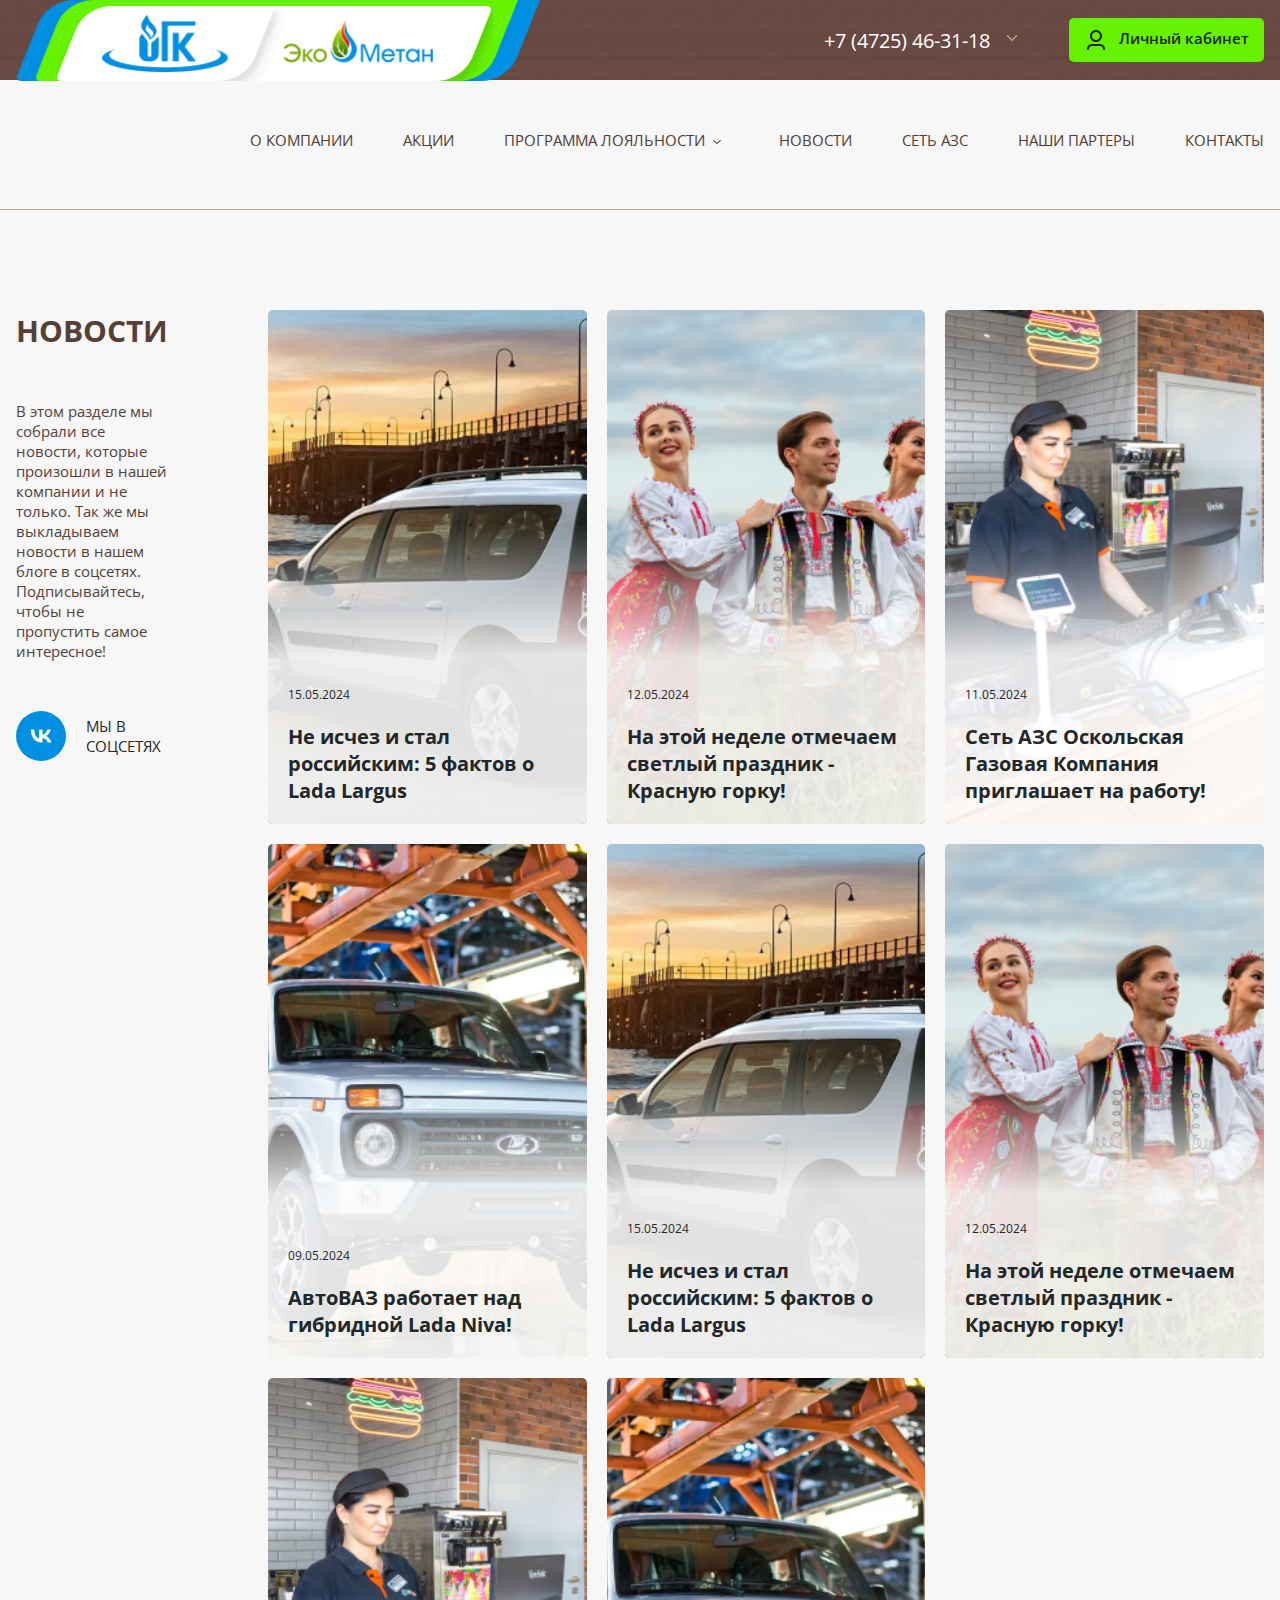
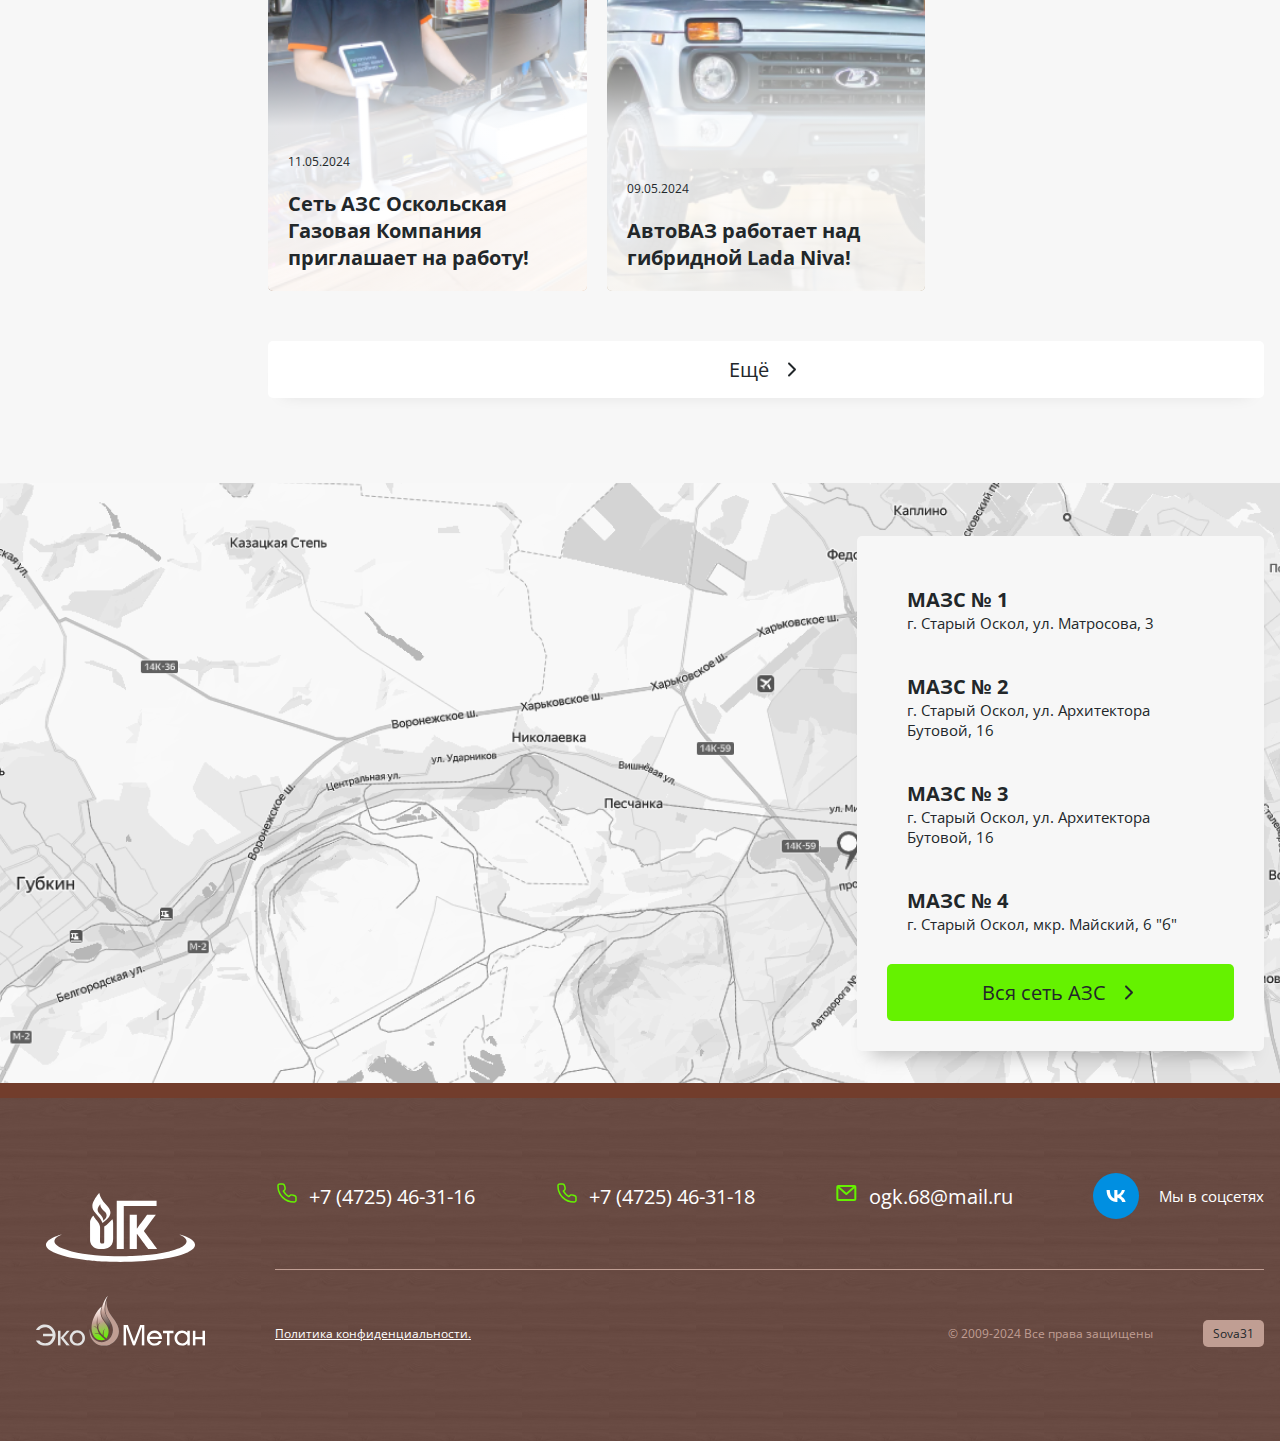
<file: news.html>
<!doctype html>
<html lang="en">
<head>
    <meta charset="UTF-8">
    <meta name="viewport"
          content="width=device-width, user-scalable=no, initial-scale=1.0, maximum-scale=1.0, minimum-scale=1.0">
    <meta http-equiv="X-UA-Compatible" content="ie=edge">
    <link rel="stylesheet" href="swiper-bundle.min.css">
    <link rel="stylesheet" href="style.css">
    <title>Новости</title>
</head>
<body>
<div class="overlay"></div>
<div class="modal contacts-modal ">
    <div class="head-row">
        <h2>Контакты</h2>
        <span class="close-btn">
                <svg xmlns="http://www.w3.org/2000/svg" width="24" height="24" viewBox="0 0 24 24" fill="none">
                  <path d="M5.29289 5.29289C5.68342 4.90237 6.31658 4.90237 6.70711 5.29289L12 10.5858L17.2929 5.29289C17.6834 4.90237 18.3166 4.90237 18.7071 5.29289C19.0976 5.68342 19.0976 6.31658 18.7071 6.70711L13.4142 12L18.7071 17.2929C19.0976 17.6834 19.0976 18.3166 18.7071 18.7071C18.3166 19.0976 17.6834 19.0976 17.2929 18.7071L12 13.4142L6.70711 18.7071C6.31658 19.0976 5.68342 19.0976 5.29289 18.7071C4.90237 18.3166 4.90237 17.6834 5.29289 17.2929L10.5858 12L5.29289 6.70711C4.90237 6.31658 4.90237 5.68342 5.29289 5.29289Z" fill="#22272A"/>
                </svg>
            </span>
    </div>
    <div class="modal-content">
        <div class="contacts-block">
            <div class="contacts-block-item">
                <p class="contacts-block-item-title">Адрес:</p>
                <p class="location">Белгородская область, г. Старый Оскол, ул. Чапаева, 43</p>
            </div>
            <div class="contacts-block-item">
                <p class="contacts-block-item-title">Телефоны:</p>
                <a href="tel:+7 (4725) 46-31-16">+7 (4725) 46-31-16,</a>
                <a href="tel:+7 (4725) 46-31-18">+7 (4725) 46-31-18,</a>
                <a href="tel:+7 (904) 088-27-06">+7 (904) 088-27-06 (бухгалтерия),</a>
                <a href="tel:+7 (904) 098-22-49">+7 (904) 098-22-49 (коммерческий отдел).</a>
            </div>
            <div class="contacts-block-item">
                <p class="contacts-block-item-title">E-mail:</p>
                <a class="email" href="mailto:ogk.68@mail.ru">ogk.68@mail.ru</a>
            </div>
            <div class="social">
                <a href="#" class="icon">
                    <svg xmlns="http://www.w3.org/2000/svg" width="55" height="55" viewBox="0 0 55 55" fill="none">
                        <path d="M33.298 26.988C33.7072 27.1937 34.1034 27.4316 34.4838 27.697C35.1703 28.1764 35.7924 28.7302 36.3561 29.3516C37.1074 30.18 37.7239 31.1015 38.2085 32.1134C38.5149 32.7533 38.7575 33.4174 38.9496 34.101C38.9643 34.1535 38.9594 34.1734 38.8973 34.1734C37.6007 34.1717 36.3038 34.1715 35.0072 34.1739C34.9383 34.174 34.9264 34.1377 34.9101 34.0871C34.6258 33.2056 34.2183 32.3881 33.6606 31.6509C32.8142 30.5319 31.7486 29.72 30.4104 29.294C30.0352 29.1746 29.6509 29.0987 29.261 29.05C29.2148 29.0442 29.2009 29.0589 29.2049 29.1026C29.2068 29.1248 29.2052 29.1474 29.2052 29.1699C29.2052 30.8014 29.2052 32.433 29.2052 34.0645C29.2052 34.172 29.2052 34.1717 29.0974 34.172C28.5794 34.1744 28.0615 34.1655 27.5449 34.1239C25.5859 33.966 23.7384 33.4432 22.0566 32.3881C21.2646 31.8912 20.551 31.2961 19.9145 30.6066C18.6782 29.2676 17.8255 27.7014 17.2386 25.9786C16.9222 25.0497 16.6939 24.0983 16.5356 23.1291C16.4284 22.4715 16.3517 21.811 16.3027 21.1465C16.2728 20.7413 16.2595 20.3354 16.2397 19.9297C16.2359 19.8516 16.2503 19.8259 16.335 19.8261C17.5708 19.8292 18.8066 19.8287 20.0422 19.8269C20.1067 19.8267 20.1305 19.8363 20.1318 19.911C20.1422 20.4937 20.1799 21.0747 20.2434 21.6542C20.3578 22.6988 20.5608 23.7237 20.893 24.7207C21.1819 25.588 21.5625 26.4104 22.0753 27.1668C22.6721 28.0474 23.4024 28.7855 24.3326 29.3063C24.6669 29.4935 25.0179 29.6412 25.3875 29.743C25.4608 29.7632 25.477 29.7491 25.4766 29.675C25.4745 29.0723 25.4755 28.4696 25.4755 27.8669C25.4755 25.2262 25.4755 22.5854 25.4756 19.9446C25.4756 19.8072 25.4625 19.8289 25.5898 19.8287C26.762 19.8281 27.934 19.8292 29.1061 19.8266C29.1847 19.8264 29.207 19.8435 29.2068 19.9265C29.2042 21.7514 29.2049 23.5765 29.2049 25.4014C29.2049 25.5076 29.2045 25.5046 29.3109 25.4882C30.1085 25.3649 30.7968 24.9979 31.4256 24.5062C32.3921 23.7506 33.1253 22.7979 33.7012 21.7154C34.0109 21.1332 34.2568 20.5246 34.4323 19.8874C34.4444 19.8434 34.4625 19.8271 34.5109 19.8272C35.694 19.8289 36.8771 19.8286 38.0604 19.8287C38.0765 19.8287 38.0928 19.8318 38.1282 19.8353C37.5086 22.9094 35.8388 25.2443 33.298 26.988Z" fill="white"/>
                    </svg>
                </a>
                <span>Мы в соцсетях</span>
            </div>
            <a href="#" class="rekvizites-btn">Реквизиты</a>
            <div class="map">
                <img src="./src/images/map.png" alt="map">
            </div>
            <button class="back-btn close-btn">
                <svg xmlns="http://www.w3.org/2000/svg" width="24" height="25" viewBox="0 0 24 25" fill="none">
                    <path d="M14.7071 5.79289C15.0976 6.18342 15.0976 6.81658 14.7071 7.20711L9.41421 12.5L14.7071 17.7929C15.0976 18.1834 15.0976 18.8166 14.7071 19.2071C14.3166 19.5976 13.6834 19.5976 13.2929 19.2071L7.29289 13.2071C6.90237 12.8166 6.90237 12.1834 7.29289 11.7929L13.2929 5.79289C13.6834 5.40237 14.3166 5.40237 14.7071 5.79289Z" fill="#22272A"/>
                </svg>
                <span>Вернуться</span>
            </button>
        </div>
    </div>
</div>
<div class="modal partners-modal ">
    <div class="head-row">
        <h2>Наши партнеры</h2>
        <span class="close-btn">
                <svg xmlns="http://www.w3.org/2000/svg" width="24" height="24" viewBox="0 0 24 24" fill="none">
                  <path d="M5.29289 5.29289C5.68342 4.90237 6.31658 4.90237 6.70711 5.29289L12 10.5858L17.2929 5.29289C17.6834 4.90237 18.3166 4.90237 18.7071 5.29289C19.0976 5.68342 19.0976 6.31658 18.7071 6.70711L13.4142 12L18.7071 17.2929C19.0976 17.6834 19.0976 18.3166 18.7071 18.7071C18.3166 19.0976 17.6834 19.0976 17.2929 18.7071L12 13.4142L6.70711 18.7071C6.31658 19.0976 5.68342 19.0976 5.29289 18.7071C4.90237 18.3166 4.90237 17.6834 5.29289 17.2929L10.5858 12L5.29289 6.70711C4.90237 6.31658 4.90237 5.68342 5.29289 5.29289Z" fill="#22272A"/>
                </svg>
            </span>
    </div>
    <div class="modal-content">
        <div class="partners-block">
            <div class="partners-card">
                <div class="img">
                    <img src="./src/images/partner1.png" alt="partner-logo">
                </div>
                <div class="info">
                    <p>ООО «Оскол Трак»</p>
                    <a href="#">https://oskol-man.ru</a>
                </div>
            </div>
            <div class="partners-card">
                <div class="img">
                    <img src="./src/images/partner2.png" alt="partner-logo">
                </div>
                <div class="info">
                    <p>Компания «Шельф»</p>
                    <a href="#">https://shelf.group</a>
                </div>
            </div>
            <div class="partners-card">
                <div class="img">
                    <img src="./src/images/partner1.png" alt="partner-logo">
                </div>
                <div class="info">
                    <p>ООО «Оскол Трак»</p>
                    <a href="#">https://oskol-man.ru</a>
                </div>
            </div>
            <div class="partners-card">
                <div class="img">
                    <img src="./src/images/partner2.png" alt="partner-logo">
                </div>
                <div class="info">
                    <p>Компания «Шельф»</p>
                    <a href="#">https://shelf.group</a>
                </div>
            </div>
            <div class="partners-card">
                <div class="img">
                    <img src="./src/images/partner1.png" alt="partner-logo">
                </div>
                <div class="info">
                    <p>ООО «Оскол Трак»</p>
                    <a href="#">https://oskol-man.ru</a>
                </div>
            </div>
            <div class="partners-card">
                <div class="img">
                    <img src="./src/images/partner2.png" alt="partner-logo">
                </div>
                <div class="info">
                    <p>Компания «Шельф»</p>
                    <a href="#">https://shelf.group</a>
                </div>
            </div>
            <div class="partners-card">
                <div class="img">
                    <img src="./src/images/partner1.png" alt="partner-logo">
                </div>
                <div class="info">
                    <p>ООО «Оскол Трак»</p>
                    <a href="#">https://oskol-man.ru</a>
                </div>
            </div>
            <div class="partners-card">
                <div class="img">
                    <img src="./src/images/partner2.png" alt="partner-logo">
                </div>
                <div class="info">
                    <p>Компания «Шельф»</p>
                    <a href="#">https://shelf.group</a>
                </div>
            </div>
            <div class="social">
                <a href="#" class="icon">
                    <svg xmlns="http://www.w3.org/2000/svg" width="55" height="55" viewBox="0 0 55 55" fill="none">
                        <path d="M33.298 26.988C33.7072 27.1937 34.1034 27.4316 34.4838 27.697C35.1703 28.1764 35.7924 28.7302 36.3561 29.3516C37.1074 30.18 37.7239 31.1015 38.2085 32.1134C38.5149 32.7533 38.7575 33.4174 38.9496 34.101C38.9643 34.1535 38.9594 34.1734 38.8973 34.1734C37.6007 34.1717 36.3038 34.1715 35.0072 34.1739C34.9383 34.174 34.9264 34.1377 34.9101 34.0871C34.6258 33.2056 34.2183 32.3881 33.6606 31.6509C32.8142 30.5319 31.7486 29.72 30.4104 29.294C30.0352 29.1746 29.6509 29.0987 29.261 29.05C29.2148 29.0442 29.2009 29.0589 29.2049 29.1026C29.2068 29.1248 29.2052 29.1474 29.2052 29.1699C29.2052 30.8014 29.2052 32.433 29.2052 34.0645C29.2052 34.172 29.2052 34.1717 29.0974 34.172C28.5794 34.1744 28.0615 34.1655 27.5449 34.1239C25.5859 33.966 23.7384 33.4432 22.0566 32.3881C21.2646 31.8912 20.551 31.2961 19.9145 30.6066C18.6782 29.2676 17.8255 27.7014 17.2386 25.9786C16.9222 25.0497 16.6939 24.0983 16.5356 23.1291C16.4284 22.4715 16.3517 21.811 16.3027 21.1465C16.2728 20.7413 16.2595 20.3354 16.2397 19.9297C16.2359 19.8516 16.2503 19.8259 16.335 19.8261C17.5708 19.8292 18.8066 19.8287 20.0422 19.8269C20.1067 19.8267 20.1305 19.8363 20.1318 19.911C20.1422 20.4937 20.1799 21.0747 20.2434 21.6542C20.3578 22.6988 20.5608 23.7237 20.893 24.7207C21.1819 25.588 21.5625 26.4104 22.0753 27.1668C22.6721 28.0474 23.4024 28.7855 24.3326 29.3063C24.6669 29.4935 25.0179 29.6412 25.3875 29.743C25.4608 29.7632 25.477 29.7491 25.4766 29.675C25.4745 29.0723 25.4755 28.4696 25.4755 27.8669C25.4755 25.2262 25.4755 22.5854 25.4756 19.9446C25.4756 19.8072 25.4625 19.8289 25.5898 19.8287C26.762 19.8281 27.934 19.8292 29.1061 19.8266C29.1847 19.8264 29.207 19.8435 29.2068 19.9265C29.2042 21.7514 29.2049 23.5765 29.2049 25.4014C29.2049 25.5076 29.2045 25.5046 29.3109 25.4882C30.1085 25.3649 30.7968 24.9979 31.4256 24.5062C32.3921 23.7506 33.1253 22.7979 33.7012 21.7154C34.0109 21.1332 34.2568 20.5246 34.4323 19.8874C34.4444 19.8434 34.4625 19.8271 34.5109 19.8272C35.694 19.8289 36.8771 19.8286 38.0604 19.8287C38.0765 19.8287 38.0928 19.8318 38.1282 19.8353C37.5086 22.9094 35.8388 25.2443 33.298 26.988Z" fill="white"/>
                    </svg>
                </a>
                <span>Мы в соцсетях</span>
            </div>
            <button class="back-btn close-btn">
                <svg xmlns="http://www.w3.org/2000/svg" width="24" height="25" viewBox="0 0 24 25" fill="none">
                    <path d="M14.7071 5.79289C15.0976 6.18342 15.0976 6.81658 14.7071 7.20711L9.41421 12.5L14.7071 17.7929C15.0976 18.1834 15.0976 18.8166 14.7071 19.2071C14.3166 19.5976 13.6834 19.5976 13.2929 19.2071L7.29289 13.2071C6.90237 12.8166 6.90237 12.1834 7.29289 11.7929L13.2929 5.79289C13.6834 5.40237 14.3166 5.40237 14.7071 5.79289Z" fill="#22272A"/>
                </svg>
                <span>Вернуться</span>
            </button>
        </div>
    </div>
</div>
<div class="modal sale-single-modal ">
    <div class="head-row">
        <h2>Свежие овощи на АЗС ОГК - ваш витаминный перекус в пути!</h2>
        <span class="close-btn">
                <svg xmlns="http://www.w3.org/2000/svg" width="24" height="24" viewBox="0 0 24 24" fill="none">
                  <path d="M5.29289 5.29289C5.68342 4.90237 6.31658 4.90237 6.70711 5.29289L12 10.5858L17.2929 5.29289C17.6834 4.90237 18.3166 4.90237 18.7071 5.29289C19.0976 5.68342 19.0976 6.31658 18.7071 6.70711L13.4142 12L18.7071 17.2929C19.0976 17.6834 19.0976 18.3166 18.7071 18.7071C18.3166 19.0976 17.6834 19.0976 17.2929 18.7071L12 13.4142L6.70711 18.7071C6.31658 19.0976 5.68342 19.0976 5.29289 18.7071C4.90237 18.3166 4.90237 17.6834 5.29289 17.2929L10.5858 12L5.29289 6.70711C4.90237 6.31658 4.90237 5.68342 5.29289 5.29289Z" fill="#22272A"/>
                </svg>
            </span>
    </div>
    <div class="modal-content">
        <div class="banner">
            <img src="./src/images/img1.png" alt="banner-image">
        </div>
        <div class="text-content">
            <p>Наслаждайтесь вкусными и полезными овощами прямо на заправке!</p>
            <p class="chapter-title">
                Адреса:
            </p>
            <ul>
                <li>м-н Майский, 12</li>
                <li>м-н Майский, 6Б</li>
            </ul>
            <p class="chapter-title">
                В нашем ассортименте::
            </p>
            <ul>
                <li>Помидоры</li>
                <li>Огурцы</li>
                <li>Перец</li>
                <li>Зелень</li>
                <li>И многое другое...</li>
            </ul>
            <div class="social">
                <a href="#" class="icon">
                    <svg xmlns="http://www.w3.org/2000/svg" width="55" height="55" viewBox="0 0 55 55" fill="none">
                        <path d="M33.298 26.988C33.7072 27.1937 34.1034 27.4316 34.4838 27.697C35.1703 28.1764 35.7924 28.7302 36.3561 29.3516C37.1074 30.18 37.7239 31.1015 38.2085 32.1134C38.5149 32.7533 38.7575 33.4174 38.9496 34.101C38.9643 34.1535 38.9594 34.1734 38.8973 34.1734C37.6007 34.1717 36.3038 34.1715 35.0072 34.1739C34.9383 34.174 34.9264 34.1377 34.9101 34.0871C34.6258 33.2056 34.2183 32.3881 33.6606 31.6509C32.8142 30.5319 31.7486 29.72 30.4104 29.294C30.0352 29.1746 29.6509 29.0987 29.261 29.05C29.2148 29.0442 29.2009 29.0589 29.2049 29.1026C29.2068 29.1248 29.2052 29.1474 29.2052 29.1699C29.2052 30.8014 29.2052 32.433 29.2052 34.0645C29.2052 34.172 29.2052 34.1717 29.0974 34.172C28.5794 34.1744 28.0615 34.1655 27.5449 34.1239C25.5859 33.966 23.7384 33.4432 22.0566 32.3881C21.2646 31.8912 20.551 31.2961 19.9145 30.6066C18.6782 29.2676 17.8255 27.7014 17.2386 25.9786C16.9222 25.0497 16.6939 24.0983 16.5356 23.1291C16.4284 22.4715 16.3517 21.811 16.3027 21.1465C16.2728 20.7413 16.2595 20.3354 16.2397 19.9297C16.2359 19.8516 16.2503 19.8259 16.335 19.8261C17.5708 19.8292 18.8066 19.8287 20.0422 19.8269C20.1067 19.8267 20.1305 19.8363 20.1318 19.911C20.1422 20.4937 20.1799 21.0747 20.2434 21.6542C20.3578 22.6988 20.5608 23.7237 20.893 24.7207C21.1819 25.588 21.5625 26.4104 22.0753 27.1668C22.6721 28.0474 23.4024 28.7855 24.3326 29.3063C24.6669 29.4935 25.0179 29.6412 25.3875 29.743C25.4608 29.7632 25.477 29.7491 25.4766 29.675C25.4745 29.0723 25.4755 28.4696 25.4755 27.8669C25.4755 25.2262 25.4755 22.5854 25.4756 19.9446C25.4756 19.8072 25.4625 19.8289 25.5898 19.8287C26.762 19.8281 27.934 19.8292 29.1061 19.8266C29.1847 19.8264 29.207 19.8435 29.2068 19.9265C29.2042 21.7514 29.2049 23.5765 29.2049 25.4014C29.2049 25.5076 29.2045 25.5046 29.3109 25.4882C30.1085 25.3649 30.7968 24.9979 31.4256 24.5062C32.3921 23.7506 33.1253 22.7979 33.7012 21.7154C34.0109 21.1332 34.2568 20.5246 34.4323 19.8874C34.4444 19.8434 34.4625 19.8271 34.5109 19.8272C35.694 19.8289 36.8771 19.8286 38.0604 19.8287C38.0765 19.8287 38.0928 19.8318 38.1282 19.8353C37.5086 22.9094 35.8388 25.2443 33.298 26.988Z" fill="white"/>
                    </svg>
                </a>
                <span>Мы в соцсетях</span>
            </div>
            <button class="back-btn close-btn">
                <svg xmlns="http://www.w3.org/2000/svg" width="24" height="25" viewBox="0 0 24 25" fill="none">
                    <path d="M14.7071 5.79289C15.0976 6.18342 15.0976 6.81658 14.7071 7.20711L9.41421 12.5L14.7071 17.7929C15.0976 18.1834 15.0976 18.8166 14.7071 19.2071C14.3166 19.5976 13.6834 19.5976 13.2929 19.2071L7.29289 13.2071C6.90237 12.8166 6.90237 12.1834 7.29289 11.7929L13.2929 5.79289C13.6834 5.40237 14.3166 5.40237 14.7071 5.79289Z" fill="#22272A"/>
                </svg>
                <span>Вернуться</span>
            </button>
        </div>
    </div>
</div>
<div class="modal azs-modal ">
    <div class="head-row">
        <h2>Сеть АЗС</h2>
        <span class="close-btn">
                <svg xmlns="http://www.w3.org/2000/svg" width="24" height="24" viewBox="0 0 24 24" fill="none">
                  <path d="M5.29289 5.29289C5.68342 4.90237 6.31658 4.90237 6.70711 5.29289L12 10.5858L17.2929 5.29289C17.6834 4.90237 18.3166 4.90237 18.7071 5.29289C19.0976 5.68342 19.0976 6.31658 18.7071 6.70711L13.4142 12L18.7071 17.2929C19.0976 17.6834 19.0976 18.3166 18.7071 18.7071C18.3166 19.0976 17.6834 19.0976 17.2929 18.7071L12 13.4142L6.70711 18.7071C6.31658 19.0976 5.68342 19.0976 5.29289 18.7071C4.90237 18.3166 4.90237 17.6834 5.29289 17.2929L10.5858 12L5.29289 6.70711C4.90237 6.31658 4.90237 5.68342 5.29289 5.29289Z" fill="#22272A"/>
                </svg>
            </span>
    </div>
    <div class="modal-content">
        <div class="azs-container">
            <div class="box">
                <div class="label">
                    <div class="label-cont">
                        <div class="info">
                            <p>МАЗС № 1</p>
                            <span>г. Старый Оскол, ул. Матросова, 3</span>
                        </div>
                        <a href="#" class="location">
                            <svg xmlns="http://www.w3.org/2000/svg" width="24" height="25" viewBox="0 0 24 25" fill="none">
                                <path d="M12 2.5C7.6 2.5 4 6.1 4 10.5C4 15.9 11 22 11.3 22.3C11.5 22.4 11.8 22.5 12 22.5C12.2 22.5 12.5 22.4 12.7 22.3C13 22 20 15.9 20 10.5C20 6.1 16.4 2.5 12 2.5ZM12 20.2C9.9 18.2 6 13.9 6 10.5C6 7.2 8.7 4.5 12 4.5C15.3 4.5 18 7.2 18 10.5C18 13.8 14.1 18.2 12 20.2ZM12 6.5C9.8 6.5 8 8.3 8 10.5C8 12.7 9.8 14.5 12 14.5C14.2 14.5 16 12.7 16 10.5C16 8.3 14.2 6.5 12 6.5ZM12 12.5C10.9 12.5 10 11.6 10 10.5C10 9.4 10.9 8.5 12 8.5C13.1 8.5 14 9.4 14 10.5C14 11.6 13.1 12.5 12 12.5Z" fill="#65F200"/>
                            </svg>
                            <span>На карте</span>
                        </a>
                        <div class="phone">
                            <p>Телефон:</p>
                            <a href="tel:+7 904 086 23 59">+7 904 086 23 59</a>
                        </div>
                    </div>
                    <div class="show-icon">
                        <svg xmlns="http://www.w3.org/2000/svg" width="24" height="25" viewBox="0 0 24 25" fill="none">
                            <path d="M5.29289 8.79289C5.68342 8.40237 6.31658 8.40237 6.70711 8.79289L12 14.0858L17.2929 8.79289C17.6834 8.40237 18.3166 8.40237 18.7071 8.79289C19.0976 9.18342 19.0976 9.81658 18.7071 10.2071L12.7071 16.2071C12.3166 16.5976 11.6834 16.5976 11.2929 16.2071L5.29289 10.2071C4.90237 9.81658 4.90237 9.18342 5.29289 8.79289Z" fill="#22272A"/>
                        </svg>
                    </div>
                </div>
                <div class="content">
                    <div class="box-content-wrapper">
                        <div class="types">
                            <p>Вид топлива <br> на МАЗС:</p>
                            <div class="type">
                                <p>АИ-95</p>
                            </div>
                            <div class="type">
                                <p>АИ-92</p>
                            </div>
                            <div class="type">
                                <p>ДТ<br> <span>ГОСТ</span></p>
                            </div>
                            <div class="type">
                                <p>СУГ</p>
                            </div>
                            <div class="type">
                                <p>МЕТАН</p>
                            </div>

                        </div>
                        <div class="line"></div>
                        <div class="info">
                            <ul>
                                <li>Магазин сопут.товаров</li>
                                <li>Кофеаппарат</li>
                                <li>Оплата банковскими картами</li>
                                <li>Подкачка шин</li>
                                <li>Туалет</li>
                                <li>Прототип гибридной Lada уже создан на базе Niva Travel.</li>
                            </ul>
                            <div class="image">
                                <img src="./src/images/azs.png" alt="azs-image">
                            </div>
                        </div>
                    </div>

                </div>
            </div>
            <div class="box">
                <div class="label">
                    <div class="label-cont">
                        <div class="info">
                            <p>МАЗС № 1</p>
                            <span>г. Старый Оскол, ул. Матросова, 3</span>
                        </div>
                        <a href="#" class="location">
                            <svg xmlns="http://www.w3.org/2000/svg" width="24" height="25" viewBox="0 0 24 25" fill="none">
                                <path d="M12 2.5C7.6 2.5 4 6.1 4 10.5C4 15.9 11 22 11.3 22.3C11.5 22.4 11.8 22.5 12 22.5C12.2 22.5 12.5 22.4 12.7 22.3C13 22 20 15.9 20 10.5C20 6.1 16.4 2.5 12 2.5ZM12 20.2C9.9 18.2 6 13.9 6 10.5C6 7.2 8.7 4.5 12 4.5C15.3 4.5 18 7.2 18 10.5C18 13.8 14.1 18.2 12 20.2ZM12 6.5C9.8 6.5 8 8.3 8 10.5C8 12.7 9.8 14.5 12 14.5C14.2 14.5 16 12.7 16 10.5C16 8.3 14.2 6.5 12 6.5ZM12 12.5C10.9 12.5 10 11.6 10 10.5C10 9.4 10.9 8.5 12 8.5C13.1 8.5 14 9.4 14 10.5C14 11.6 13.1 12.5 12 12.5Z" fill="#65F200"/>
                            </svg>
                            <span>На карте</span>
                        </a>
                        <div class="phone">
                            <p>Телефон:</p>
                            <a href="tel:+7 904 086 23 59">+7 904 086 23 59</a>
                        </div>
                    </div>
                    <div class="show-icon">
                        <svg xmlns="http://www.w3.org/2000/svg" width="24" height="25" viewBox="0 0 24 25" fill="none">
                            <path d="M5.29289 8.79289C5.68342 8.40237 6.31658 8.40237 6.70711 8.79289L12 14.0858L17.2929 8.79289C17.6834 8.40237 18.3166 8.40237 18.7071 8.79289C19.0976 9.18342 19.0976 9.81658 18.7071 10.2071L12.7071 16.2071C12.3166 16.5976 11.6834 16.5976 11.2929 16.2071L5.29289 10.2071C4.90237 9.81658 4.90237 9.18342 5.29289 8.79289Z" fill="#22272A"/>
                        </svg>
                    </div>
                </div>
                <div class="content">
                    <div class="box-content-wrapper">
                        <div class="types">
                            <p>Вид топлива <br> на МАЗС:</p>
                            <div class="type">
                                <p>АИ-95</p>
                            </div>
                            <div class="type">
                                <p>АИ-92</p>
                            </div>
                            <div class="type">
                                <p>ДТ<br> <span>ГОСТ</span></p>
                            </div>
                            <div class="type">
                                <p>СУГ</p>
                            </div>
                            <div class="type">
                                <p>МЕТАН</p>
                            </div>

                        </div>
                        <div class="line"></div>
                        <div class="info">
                            <ul>
                                <li>Магазин сопут.товаров</li>
                                <li>Кофеаппарат</li>
                                <li>Оплата банковскими картами</li>
                                <li>Подкачка шин</li>
                                <li>Туалет</li>
                                <li>Прототип гибридной Lada уже создан на базе Niva Travel.</li>
                            </ul>
                            <div class="image">
                                <img src="./src/images/azs.png" alt="azs-image">
                            </div>
                        </div>
                    </div>

                </div>
            </div>
            <div class="box">
                <div class="label">
                    <div class="label-cont">
                        <div class="info">
                            <p>МАЗС № 1</p>
                            <span>г. Старый Оскол, ул. Матросова, 3</span>
                        </div>
                        <a href="#" class="location">
                            <svg xmlns="http://www.w3.org/2000/svg" width="24" height="25" viewBox="0 0 24 25" fill="none">
                                <path d="M12 2.5C7.6 2.5 4 6.1 4 10.5C4 15.9 11 22 11.3 22.3C11.5 22.4 11.8 22.5 12 22.5C12.2 22.5 12.5 22.4 12.7 22.3C13 22 20 15.9 20 10.5C20 6.1 16.4 2.5 12 2.5ZM12 20.2C9.9 18.2 6 13.9 6 10.5C6 7.2 8.7 4.5 12 4.5C15.3 4.5 18 7.2 18 10.5C18 13.8 14.1 18.2 12 20.2ZM12 6.5C9.8 6.5 8 8.3 8 10.5C8 12.7 9.8 14.5 12 14.5C14.2 14.5 16 12.7 16 10.5C16 8.3 14.2 6.5 12 6.5ZM12 12.5C10.9 12.5 10 11.6 10 10.5C10 9.4 10.9 8.5 12 8.5C13.1 8.5 14 9.4 14 10.5C14 11.6 13.1 12.5 12 12.5Z" fill="#65F200"/>
                            </svg>
                            <span>На карте</span>
                        </a>
                        <div class="phone">
                            <p>Телефон:</p>
                            <a href="tel:+7 904 086 23 59">+7 904 086 23 59</a>
                        </div>
                    </div>
                    <div class="show-icon">
                        <svg xmlns="http://www.w3.org/2000/svg" width="24" height="25" viewBox="0 0 24 25" fill="none">
                            <path d="M5.29289 8.79289C5.68342 8.40237 6.31658 8.40237 6.70711 8.79289L12 14.0858L17.2929 8.79289C17.6834 8.40237 18.3166 8.40237 18.7071 8.79289C19.0976 9.18342 19.0976 9.81658 18.7071 10.2071L12.7071 16.2071C12.3166 16.5976 11.6834 16.5976 11.2929 16.2071L5.29289 10.2071C4.90237 9.81658 4.90237 9.18342 5.29289 8.79289Z" fill="#22272A"/>
                        </svg>
                    </div>
                </div>
                <div class="content">
                    <div class="box-content-wrapper">
                        <div class="types">
                            <p>Вид топлива <br> на МАЗС:</p>
                            <div class="type">
                                <p>АИ-95</p>
                            </div>
                            <div class="type">
                                <p>АИ-92</p>
                            </div>
                            <div class="type">
                                <p>ДТ<br> <span>ГОСТ</span></p>
                            </div>
                            <div class="type">
                                <p>СУГ</p>
                            </div>
                            <div class="type">
                                <p>МЕТАН</p>
                            </div>

                        </div>
                        <div class="line"></div>
                        <div class="info">
                            <ul>
                                <li>Магазин сопут.товаров</li>
                                <li>Кофеаппарат</li>
                                <li>Оплата банковскими картами</li>
                                <li>Подкачка шин</li>
                                <li>Туалет</li>
                                <li>Прототип гибридной Lada уже создан на базе Niva Travel.</li>
                            </ul>
                            <div class="image">
                                <img src="./src/images/azs.png" alt="azs-image">
                            </div>
                        </div>
                    </div>

                </div>
            </div>
            <div class="box">
                <div class="label">
                    <div class="label-cont">
                        <div class="info">
                            <p>МАЗС № 1</p>
                            <span>г. Старый Оскол, ул. Матросова, 3</span>
                        </div>
                        <a href="#" class="location">
                            <svg xmlns="http://www.w3.org/2000/svg" width="24" height="25" viewBox="0 0 24 25" fill="none">
                                <path d="M12 2.5C7.6 2.5 4 6.1 4 10.5C4 15.9 11 22 11.3 22.3C11.5 22.4 11.8 22.5 12 22.5C12.2 22.5 12.5 22.4 12.7 22.3C13 22 20 15.9 20 10.5C20 6.1 16.4 2.5 12 2.5ZM12 20.2C9.9 18.2 6 13.9 6 10.5C6 7.2 8.7 4.5 12 4.5C15.3 4.5 18 7.2 18 10.5C18 13.8 14.1 18.2 12 20.2ZM12 6.5C9.8 6.5 8 8.3 8 10.5C8 12.7 9.8 14.5 12 14.5C14.2 14.5 16 12.7 16 10.5C16 8.3 14.2 6.5 12 6.5ZM12 12.5C10.9 12.5 10 11.6 10 10.5C10 9.4 10.9 8.5 12 8.5C13.1 8.5 14 9.4 14 10.5C14 11.6 13.1 12.5 12 12.5Z" fill="#65F200"/>
                            </svg>
                            <span>На карте</span>
                        </a>
                        <div class="phone">
                            <p>Телефон:</p>
                            <a href="tel:+7 904 086 23 59">+7 904 086 23 59</a>
                        </div>
                    </div>
                    <div class="show-icon">
                        <svg xmlns="http://www.w3.org/2000/svg" width="24" height="25" viewBox="0 0 24 25" fill="none">
                            <path d="M5.29289 8.79289C5.68342 8.40237 6.31658 8.40237 6.70711 8.79289L12 14.0858L17.2929 8.79289C17.6834 8.40237 18.3166 8.40237 18.7071 8.79289C19.0976 9.18342 19.0976 9.81658 18.7071 10.2071L12.7071 16.2071C12.3166 16.5976 11.6834 16.5976 11.2929 16.2071L5.29289 10.2071C4.90237 9.81658 4.90237 9.18342 5.29289 8.79289Z" fill="#22272A"/>
                        </svg>
                    </div>
                </div>
                <div class="content">
                    <div class="box-content-wrapper">
                        <div class="types">
                            <p>Вид топлива <br> на МАЗС:</p>
                            <div class="type">
                                <p>АИ-95</p>
                            </div>
                            <div class="type">
                                <p>АИ-92</p>
                            </div>
                            <div class="type">
                                <p>ДТ<br> <span>ГОСТ</span></p>
                            </div>
                            <div class="type">
                                <p>СУГ</p>
                            </div>
                            <div class="type">
                                <p>МЕТАН</p>
                            </div>

                        </div>
                        <div class="line"></div>
                        <div class="info">
                            <ul>
                                <li>Магазин сопут.товаров</li>
                                <li>Кофеаппарат</li>
                                <li>Оплата банковскими картами</li>
                                <li>Подкачка шин</li>
                                <li>Туалет</li>
                                <li>Прототип гибридной Lada уже создан на базе Niva Travel.</li>
                            </ul>
                            <div class="image">
                                <img src="./src/images/azs.png" alt="azs-image">
                            </div>
                        </div>
                    </div>

                </div>
            </div>
            <div class="box">
                <div class="label">
                    <div class="label-cont">
                        <div class="info">
                            <p>МАЗС № 1</p>
                            <span>г. Старый Оскол, ул. Матросова, 3</span>
                        </div>
                        <a href="#" class="location">
                            <svg xmlns="http://www.w3.org/2000/svg" width="24" height="25" viewBox="0 0 24 25" fill="none">
                                <path d="M12 2.5C7.6 2.5 4 6.1 4 10.5C4 15.9 11 22 11.3 22.3C11.5 22.4 11.8 22.5 12 22.5C12.2 22.5 12.5 22.4 12.7 22.3C13 22 20 15.9 20 10.5C20 6.1 16.4 2.5 12 2.5ZM12 20.2C9.9 18.2 6 13.9 6 10.5C6 7.2 8.7 4.5 12 4.5C15.3 4.5 18 7.2 18 10.5C18 13.8 14.1 18.2 12 20.2ZM12 6.5C9.8 6.5 8 8.3 8 10.5C8 12.7 9.8 14.5 12 14.5C14.2 14.5 16 12.7 16 10.5C16 8.3 14.2 6.5 12 6.5ZM12 12.5C10.9 12.5 10 11.6 10 10.5C10 9.4 10.9 8.5 12 8.5C13.1 8.5 14 9.4 14 10.5C14 11.6 13.1 12.5 12 12.5Z" fill="#65F200"/>
                            </svg>
                            <span>На карте</span>
                        </a>
                        <div class="phone">
                            <p>Телефон:</p>
                            <a href="tel:+7 904 086 23 59">+7 904 086 23 59</a>
                        </div>
                    </div>
                    <div class="show-icon">
                        <svg xmlns="http://www.w3.org/2000/svg" width="24" height="25" viewBox="0 0 24 25" fill="none">
                            <path d="M5.29289 8.79289C5.68342 8.40237 6.31658 8.40237 6.70711 8.79289L12 14.0858L17.2929 8.79289C17.6834 8.40237 18.3166 8.40237 18.7071 8.79289C19.0976 9.18342 19.0976 9.81658 18.7071 10.2071L12.7071 16.2071C12.3166 16.5976 11.6834 16.5976 11.2929 16.2071L5.29289 10.2071C4.90237 9.81658 4.90237 9.18342 5.29289 8.79289Z" fill="#22272A"/>
                        </svg>
                    </div>
                </div>
                <div class="content">
                    <div class="box-content-wrapper">
                        <div class="types">
                            <p>Вид топлива <br> на МАЗС:</p>
                            <div class="type">
                                <p>АИ-95</p>
                            </div>
                            <div class="type">
                                <p>АИ-92</p>
                            </div>
                            <div class="type">
                                <p>ДТ<br> <span>ГОСТ</span></p>
                            </div>
                            <div class="type">
                                <p>СУГ</p>
                            </div>
                            <div class="type">
                                <p>МЕТАН</p>
                            </div>

                        </div>
                        <div class="line"></div>
                        <div class="info">
                            <ul>
                                <li>Магазин сопут.товаров</li>
                                <li>Кофеаппарат</li>
                                <li>Оплата банковскими картами</li>
                                <li>Подкачка шин</li>
                                <li>Туалет</li>
                                <li>Прототип гибридной Lada уже создан на базе Niva Travel.</li>
                            </ul>
                            <div class="image">
                                <img src="./src/images/azs.png" alt="azs-image">
                            </div>
                        </div>
                    </div>

                </div>
            </div>
            <div class="box">
                <div class="label">
                    <div class="label-cont">
                        <div class="info">
                            <p>МАЗС № 1</p>
                            <span>г. Старый Оскол, ул. Матросова, 3</span>
                        </div>
                        <a href="#" class="location">
                            <svg xmlns="http://www.w3.org/2000/svg" width="24" height="25" viewBox="0 0 24 25" fill="none">
                                <path d="M12 2.5C7.6 2.5 4 6.1 4 10.5C4 15.9 11 22 11.3 22.3C11.5 22.4 11.8 22.5 12 22.5C12.2 22.5 12.5 22.4 12.7 22.3C13 22 20 15.9 20 10.5C20 6.1 16.4 2.5 12 2.5ZM12 20.2C9.9 18.2 6 13.9 6 10.5C6 7.2 8.7 4.5 12 4.5C15.3 4.5 18 7.2 18 10.5C18 13.8 14.1 18.2 12 20.2ZM12 6.5C9.8 6.5 8 8.3 8 10.5C8 12.7 9.8 14.5 12 14.5C14.2 14.5 16 12.7 16 10.5C16 8.3 14.2 6.5 12 6.5ZM12 12.5C10.9 12.5 10 11.6 10 10.5C10 9.4 10.9 8.5 12 8.5C13.1 8.5 14 9.4 14 10.5C14 11.6 13.1 12.5 12 12.5Z" fill="#65F200"/>
                            </svg>
                            <span>На карте</span>
                        </a>
                        <div class="phone">
                            <p>Телефон:</p>
                            <a href="tel:+7 904 086 23 59">+7 904 086 23 59</a>
                        </div>
                    </div>
                    <div class="show-icon">
                        <svg xmlns="http://www.w3.org/2000/svg" width="24" height="25" viewBox="0 0 24 25" fill="none">
                            <path d="M5.29289 8.79289C5.68342 8.40237 6.31658 8.40237 6.70711 8.79289L12 14.0858L17.2929 8.79289C17.6834 8.40237 18.3166 8.40237 18.7071 8.79289C19.0976 9.18342 19.0976 9.81658 18.7071 10.2071L12.7071 16.2071C12.3166 16.5976 11.6834 16.5976 11.2929 16.2071L5.29289 10.2071C4.90237 9.81658 4.90237 9.18342 5.29289 8.79289Z" fill="#22272A"/>
                        </svg>
                    </div>
                </div>
                <div class="content">
                    <div class="box-content-wrapper">
                        <div class="types">
                            <p>Вид топлива <br> на МАЗС:</p>
                            <div class="type">
                                <p>АИ-95</p>
                            </div>
                            <div class="type">
                                <p>АИ-92</p>
                            </div>
                            <div class="type">
                                <p>ДТ<br> <span>ГОСТ</span></p>
                            </div>
                            <div class="type">
                                <p>СУГ</p>
                            </div>
                            <div class="type">
                                <p>МЕТАН</p>
                            </div>

                        </div>
                        <div class="line"></div>
                        <div class="info">
                            <ul>
                                <li>Магазин сопут.товаров</li>
                                <li>Кофеаппарат</li>
                                <li>Оплата банковскими картами</li>
                                <li>Подкачка шин</li>
                                <li>Туалет</li>
                                <li>Прототип гибридной Lada уже создан на базе Niva Travel.</li>
                            </ul>
                            <div class="image">
                                <img src="./src/images/azs.png" alt="azs-image">
                            </div>
                        </div>
                    </div>

                </div>
            </div>
            <div class="box">
                <div class="label">
                    <div class="label-cont">
                        <div class="info">
                            <p>МАЗС № 1</p>
                            <span>г. Старый Оскол, ул. Матросова, 3</span>
                        </div>
                        <a href="#" class="location">
                            <svg xmlns="http://www.w3.org/2000/svg" width="24" height="25" viewBox="0 0 24 25" fill="none">
                                <path d="M12 2.5C7.6 2.5 4 6.1 4 10.5C4 15.9 11 22 11.3 22.3C11.5 22.4 11.8 22.5 12 22.5C12.2 22.5 12.5 22.4 12.7 22.3C13 22 20 15.9 20 10.5C20 6.1 16.4 2.5 12 2.5ZM12 20.2C9.9 18.2 6 13.9 6 10.5C6 7.2 8.7 4.5 12 4.5C15.3 4.5 18 7.2 18 10.5C18 13.8 14.1 18.2 12 20.2ZM12 6.5C9.8 6.5 8 8.3 8 10.5C8 12.7 9.8 14.5 12 14.5C14.2 14.5 16 12.7 16 10.5C16 8.3 14.2 6.5 12 6.5ZM12 12.5C10.9 12.5 10 11.6 10 10.5C10 9.4 10.9 8.5 12 8.5C13.1 8.5 14 9.4 14 10.5C14 11.6 13.1 12.5 12 12.5Z" fill="#65F200"/>
                            </svg>
                            <span>На карте</span>
                        </a>
                        <div class="phone">
                            <p>Телефон:</p>
                            <a href="tel:+7 904 086 23 59">+7 904 086 23 59</a>
                        </div>
                    </div>
                    <div class="show-icon">
                        <svg xmlns="http://www.w3.org/2000/svg" width="24" height="25" viewBox="0 0 24 25" fill="none">
                            <path d="M5.29289 8.79289C5.68342 8.40237 6.31658 8.40237 6.70711 8.79289L12 14.0858L17.2929 8.79289C17.6834 8.40237 18.3166 8.40237 18.7071 8.79289C19.0976 9.18342 19.0976 9.81658 18.7071 10.2071L12.7071 16.2071C12.3166 16.5976 11.6834 16.5976 11.2929 16.2071L5.29289 10.2071C4.90237 9.81658 4.90237 9.18342 5.29289 8.79289Z" fill="#22272A"/>
                        </svg>
                    </div>
                </div>
                <div class="content">
                    <div class="box-content-wrapper">
                        <div class="types">
                            <p>Вид топлива <br> на МАЗС:</p>
                            <div class="type">
                                <p>АИ-95</p>
                            </div>
                            <div class="type">
                                <p>АИ-92</p>
                            </div>
                            <div class="type">
                                <p>ДТ<br> <span>ГОСТ</span></p>
                            </div>
                            <div class="type">
                                <p>СУГ</p>
                            </div>
                            <div class="type">
                                <p>МЕТАН</p>
                            </div>

                        </div>
                        <div class="line"></div>
                        <div class="info">
                            <ul>
                                <li>Магазин сопут.товаров</li>
                                <li>Кофеаппарат</li>
                                <li>Оплата банковскими картами</li>
                                <li>Подкачка шин</li>
                                <li>Туалет</li>
                                <li>Прототип гибридной Lada уже создан на базе Niva Travel.</li>
                            </ul>
                            <div class="image">
                                <img src="./src/images/azs.png" alt="azs-image">
                            </div>
                        </div>
                    </div>

                </div>
            </div>
            <div class="box">
                <div class="label">
                    <div class="label-cont">
                        <div class="info">
                            <p>МАЗС № 1</p>
                            <span>г. Старый Оскол, ул. Матросова, 3</span>
                        </div>
                        <a href="#" class="location">
                            <svg xmlns="http://www.w3.org/2000/svg" width="24" height="25" viewBox="0 0 24 25" fill="none">
                                <path d="M12 2.5C7.6 2.5 4 6.1 4 10.5C4 15.9 11 22 11.3 22.3C11.5 22.4 11.8 22.5 12 22.5C12.2 22.5 12.5 22.4 12.7 22.3C13 22 20 15.9 20 10.5C20 6.1 16.4 2.5 12 2.5ZM12 20.2C9.9 18.2 6 13.9 6 10.5C6 7.2 8.7 4.5 12 4.5C15.3 4.5 18 7.2 18 10.5C18 13.8 14.1 18.2 12 20.2ZM12 6.5C9.8 6.5 8 8.3 8 10.5C8 12.7 9.8 14.5 12 14.5C14.2 14.5 16 12.7 16 10.5C16 8.3 14.2 6.5 12 6.5ZM12 12.5C10.9 12.5 10 11.6 10 10.5C10 9.4 10.9 8.5 12 8.5C13.1 8.5 14 9.4 14 10.5C14 11.6 13.1 12.5 12 12.5Z" fill="#65F200"/>
                            </svg>
                            <span>На карте</span>
                        </a>
                        <div class="phone">
                            <p>Телефон:</p>
                            <a href="tel:+7 904 086 23 59">+7 904 086 23 59</a>
                        </div>
                    </div>
                    <div class="show-icon">
                        <svg xmlns="http://www.w3.org/2000/svg" width="24" height="25" viewBox="0 0 24 25" fill="none">
                            <path d="M5.29289 8.79289C5.68342 8.40237 6.31658 8.40237 6.70711 8.79289L12 14.0858L17.2929 8.79289C17.6834 8.40237 18.3166 8.40237 18.7071 8.79289C19.0976 9.18342 19.0976 9.81658 18.7071 10.2071L12.7071 16.2071C12.3166 16.5976 11.6834 16.5976 11.2929 16.2071L5.29289 10.2071C4.90237 9.81658 4.90237 9.18342 5.29289 8.79289Z" fill="#22272A"/>
                        </svg>
                    </div>
                </div>
                <div class="content">
                    <div class="box-content-wrapper">
                        <div class="types">
                            <p>Вид топлива <br> на МАЗС:</p>
                            <div class="type">
                                <p>АИ-95</p>
                            </div>
                            <div class="type">
                                <p>АИ-92</p>
                            </div>
                            <div class="type">
                                <p>ДТ<br> <span>ГОСТ</span></p>
                            </div>
                            <div class="type">
                                <p>СУГ</p>
                            </div>
                            <div class="type">
                                <p>МЕТАН</p>
                            </div>

                        </div>
                        <div class="line"></div>
                        <div class="info">
                            <ul>
                                <li>Магазин сопут.товаров</li>
                                <li>Кофеаппарат</li>
                                <li>Оплата банковскими картами</li>
                                <li>Подкачка шин</li>
                                <li>Туалет</li>
                                <li>Прототип гибридной Lada уже создан на базе Niva Travel.</li>
                            </ul>
                            <div class="image">
                                <img src="./src/images/azs.png" alt="azs-image">
                            </div>
                        </div>
                    </div>

                </div>
            </div>
            <div class="box">
                <div class="label">
                    <div class="label-cont">
                        <div class="info">
                            <p>МАЗС № 1</p>
                            <span>г. Старый Оскол, ул. Матросова, 3</span>
                        </div>
                        <a href="#" class="location">
                            <svg xmlns="http://www.w3.org/2000/svg" width="24" height="25" viewBox="0 0 24 25" fill="none">
                                <path d="M12 2.5C7.6 2.5 4 6.1 4 10.5C4 15.9 11 22 11.3 22.3C11.5 22.4 11.8 22.5 12 22.5C12.2 22.5 12.5 22.4 12.7 22.3C13 22 20 15.9 20 10.5C20 6.1 16.4 2.5 12 2.5ZM12 20.2C9.9 18.2 6 13.9 6 10.5C6 7.2 8.7 4.5 12 4.5C15.3 4.5 18 7.2 18 10.5C18 13.8 14.1 18.2 12 20.2ZM12 6.5C9.8 6.5 8 8.3 8 10.5C8 12.7 9.8 14.5 12 14.5C14.2 14.5 16 12.7 16 10.5C16 8.3 14.2 6.5 12 6.5ZM12 12.5C10.9 12.5 10 11.6 10 10.5C10 9.4 10.9 8.5 12 8.5C13.1 8.5 14 9.4 14 10.5C14 11.6 13.1 12.5 12 12.5Z" fill="#65F200"/>
                            </svg>
                            <span>На карте</span>
                        </a>
                        <div class="phone">
                            <p>Телефон:</p>
                            <a href="tel:+7 904 086 23 59">+7 904 086 23 59</a>
                        </div>
                    </div>
                    <div class="show-icon">
                        <svg xmlns="http://www.w3.org/2000/svg" width="24" height="25" viewBox="0 0 24 25" fill="none">
                            <path d="M5.29289 8.79289C5.68342 8.40237 6.31658 8.40237 6.70711 8.79289L12 14.0858L17.2929 8.79289C17.6834 8.40237 18.3166 8.40237 18.7071 8.79289C19.0976 9.18342 19.0976 9.81658 18.7071 10.2071L12.7071 16.2071C12.3166 16.5976 11.6834 16.5976 11.2929 16.2071L5.29289 10.2071C4.90237 9.81658 4.90237 9.18342 5.29289 8.79289Z" fill="#22272A"/>
                        </svg>
                    </div>
                </div>
                <div class="content">
                    <div class="box-content-wrapper">
                        <div class="types">
                            <p>Вид топлива <br> на МАЗС:</p>
                            <div class="type">
                                <p>АИ-95</p>
                            </div>
                            <div class="type">
                                <p>АИ-92</p>
                            </div>
                            <div class="type">
                                <p>ДТ<br> <span>ГОСТ</span></p>
                            </div>
                            <div class="type">
                                <p>СУГ</p>
                            </div>
                            <div class="type">
                                <p>МЕТАН</p>
                            </div>

                        </div>
                        <div class="line"></div>
                        <div class="info">
                            <ul>
                                <li>Магазин сопут.товаров</li>
                                <li>Кофеаппарат</li>
                                <li>Оплата банковскими картами</li>
                                <li>Подкачка шин</li>
                                <li>Туалет</li>
                                <li>Прототип гибридной Lada уже создан на базе Niva Travel.</li>
                            </ul>
                            <div class="image">
                                <img src="./src/images/azs.png" alt="azs-image">
                            </div>
                        </div>
                    </div>

                </div>
            </div>

            <div class="social">
                <a href="#" class="icon">
                    <svg xmlns="http://www.w3.org/2000/svg" width="55" height="55" viewBox="0 0 55 55" fill="none">
                        <path d="M33.298 26.988C33.7072 27.1937 34.1034 27.4316 34.4838 27.697C35.1703 28.1764 35.7924 28.7302 36.3561 29.3516C37.1074 30.18 37.7239 31.1015 38.2085 32.1134C38.5149 32.7533 38.7575 33.4174 38.9496 34.101C38.9643 34.1535 38.9594 34.1734 38.8973 34.1734C37.6007 34.1717 36.3038 34.1715 35.0072 34.1739C34.9383 34.174 34.9264 34.1377 34.9101 34.0871C34.6258 33.2056 34.2183 32.3881 33.6606 31.6509C32.8142 30.5319 31.7486 29.72 30.4104 29.294C30.0352 29.1746 29.6509 29.0987 29.261 29.05C29.2148 29.0442 29.2009 29.0589 29.2049 29.1026C29.2068 29.1248 29.2052 29.1474 29.2052 29.1699C29.2052 30.8014 29.2052 32.433 29.2052 34.0645C29.2052 34.172 29.2052 34.1717 29.0974 34.172C28.5794 34.1744 28.0615 34.1655 27.5449 34.1239C25.5859 33.966 23.7384 33.4432 22.0566 32.3881C21.2646 31.8912 20.551 31.2961 19.9145 30.6066C18.6782 29.2676 17.8255 27.7014 17.2386 25.9786C16.9222 25.0497 16.6939 24.0983 16.5356 23.1291C16.4284 22.4715 16.3517 21.811 16.3027 21.1465C16.2728 20.7413 16.2595 20.3354 16.2397 19.9297C16.2359 19.8516 16.2503 19.8259 16.335 19.8261C17.5708 19.8292 18.8066 19.8287 20.0422 19.8269C20.1067 19.8267 20.1305 19.8363 20.1318 19.911C20.1422 20.4937 20.1799 21.0747 20.2434 21.6542C20.3578 22.6988 20.5608 23.7237 20.893 24.7207C21.1819 25.588 21.5625 26.4104 22.0753 27.1668C22.6721 28.0474 23.4024 28.7855 24.3326 29.3063C24.6669 29.4935 25.0179 29.6412 25.3875 29.743C25.4608 29.7632 25.477 29.7491 25.4766 29.675C25.4745 29.0723 25.4755 28.4696 25.4755 27.8669C25.4755 25.2262 25.4755 22.5854 25.4756 19.9446C25.4756 19.8072 25.4625 19.8289 25.5898 19.8287C26.762 19.8281 27.934 19.8292 29.1061 19.8266C29.1847 19.8264 29.207 19.8435 29.2068 19.9265C29.2042 21.7514 29.2049 23.5765 29.2049 25.4014C29.2049 25.5076 29.2045 25.5046 29.3109 25.4882C30.1085 25.3649 30.7968 24.9979 31.4256 24.5062C32.3921 23.7506 33.1253 22.7979 33.7012 21.7154C34.0109 21.1332 34.2568 20.5246 34.4323 19.8874C34.4444 19.8434 34.4625 19.8271 34.5109 19.8272C35.694 19.8289 36.8771 19.8286 38.0604 19.8287C38.0765 19.8287 38.0928 19.8318 38.1282 19.8353C37.5086 22.9094 35.8388 25.2443 33.298 26.988Z" fill="white"/>
                    </svg>
                </a>
                <span>Мы в соцсетях</span>
            </div>
            <button class="back-btn close-btn">
                <svg xmlns="http://www.w3.org/2000/svg" width="24" height="25" viewBox="0 0 24 25" fill="none">
                    <path d="M14.7071 5.79289C15.0976 6.18342 15.0976 6.81658 14.7071 7.20711L9.41421 12.5L14.7071 17.7929C15.0976 18.1834 15.0976 18.8166 14.7071 19.2071C14.3166 19.5976 13.6834 19.5976 13.2929 19.2071L7.29289 13.2071C6.90237 12.8166 6.90237 12.1834 7.29289 11.7929L13.2929 5.79289C13.6834 5.40237 14.3166 5.40237 14.7071 5.79289Z" fill="#22272A"/>
                </svg>
                <span>Вернуться</span>
            </button>
        </div>
    </div>
</div>
<div class="modal news-single-modal ">
    <div class="head-row">
        <h2>АвтоВАЗ работает над гибридной Lada Niva!</h2>
        <span class="close-btn">
                <svg xmlns="http://www.w3.org/2000/svg" width="24" height="24" viewBox="0 0 24 24" fill="none">
                  <path d="M5.29289 5.29289C5.68342 4.90237 6.31658 4.90237 6.70711 5.29289L12 10.5858L17.2929 5.29289C17.6834 4.90237 18.3166 4.90237 18.7071 5.29289C19.0976 5.68342 19.0976 6.31658 18.7071 6.70711L13.4142 12L18.7071 17.2929C19.0976 17.6834 19.0976 18.3166 18.7071 18.7071C18.3166 19.0976 17.6834 19.0976 17.2929 18.7071L12 13.4142L6.70711 18.7071C6.31658 19.0976 5.68342 19.0976 5.29289 18.7071C4.90237 18.3166 4.90237 17.6834 5.29289 17.2929L10.5858 12L5.29289 6.70711C4.90237 6.31658 4.90237 5.68342 5.29289 5.29289Z" fill="#22272A"/>
                </svg>
            </span>
    </div>
    <div class="modal-content">
        <div class="banner">
            <img src="./src/images/img2.png" alt="banner-image">
        </div>
        <div class="text-content">
            <p>Российский автогигант не отстает от мировых трендов и разрабатывает гибридный автомобиль. Как сообщил представитель АвтоВАЗа, компания видит больше перспектив в гибридных технологиях, чем в полностью электрических.</p>
            <p class="chapter-title">
                Что известно о проекте:
            </p>
            <ul>
                <li>Прототип гибридной Lada уже создан на базе Niva Travel.</li>
                <li>Автомобиль будет полноприводным: бензиновый двигатель для передней оси и электромотор для задней.</li>
                <li>Пока неизвестны сроки выхода серийной модели и ее технические характеристики.</li>
            </ul>
            <p>Это важный шаг для АвтоВАЗа, который демонстрирует стремление компании к инновациям и развитию экологичных технологий. Будем следить за новостями и ждать появления гибридной Lada на дорогах!</p>
            <div class="social">
                <a href="#" class="icon">
                    <svg xmlns="http://www.w3.org/2000/svg" width="55" height="55" viewBox="0 0 55 55" fill="none">
                        <path d="M33.298 26.988C33.7072 27.1937 34.1034 27.4316 34.4838 27.697C35.1703 28.1764 35.7924 28.7302 36.3561 29.3516C37.1074 30.18 37.7239 31.1015 38.2085 32.1134C38.5149 32.7533 38.7575 33.4174 38.9496 34.101C38.9643 34.1535 38.9594 34.1734 38.8973 34.1734C37.6007 34.1717 36.3038 34.1715 35.0072 34.1739C34.9383 34.174 34.9264 34.1377 34.9101 34.0871C34.6258 33.2056 34.2183 32.3881 33.6606 31.6509C32.8142 30.5319 31.7486 29.72 30.4104 29.294C30.0352 29.1746 29.6509 29.0987 29.261 29.05C29.2148 29.0442 29.2009 29.0589 29.2049 29.1026C29.2068 29.1248 29.2052 29.1474 29.2052 29.1699C29.2052 30.8014 29.2052 32.433 29.2052 34.0645C29.2052 34.172 29.2052 34.1717 29.0974 34.172C28.5794 34.1744 28.0615 34.1655 27.5449 34.1239C25.5859 33.966 23.7384 33.4432 22.0566 32.3881C21.2646 31.8912 20.551 31.2961 19.9145 30.6066C18.6782 29.2676 17.8255 27.7014 17.2386 25.9786C16.9222 25.0497 16.6939 24.0983 16.5356 23.1291C16.4284 22.4715 16.3517 21.811 16.3027 21.1465C16.2728 20.7413 16.2595 20.3354 16.2397 19.9297C16.2359 19.8516 16.2503 19.8259 16.335 19.8261C17.5708 19.8292 18.8066 19.8287 20.0422 19.8269C20.1067 19.8267 20.1305 19.8363 20.1318 19.911C20.1422 20.4937 20.1799 21.0747 20.2434 21.6542C20.3578 22.6988 20.5608 23.7237 20.893 24.7207C21.1819 25.588 21.5625 26.4104 22.0753 27.1668C22.6721 28.0474 23.4024 28.7855 24.3326 29.3063C24.6669 29.4935 25.0179 29.6412 25.3875 29.743C25.4608 29.7632 25.477 29.7491 25.4766 29.675C25.4745 29.0723 25.4755 28.4696 25.4755 27.8669C25.4755 25.2262 25.4755 22.5854 25.4756 19.9446C25.4756 19.8072 25.4625 19.8289 25.5898 19.8287C26.762 19.8281 27.934 19.8292 29.1061 19.8266C29.1847 19.8264 29.207 19.8435 29.2068 19.9265C29.2042 21.7514 29.2049 23.5765 29.2049 25.4014C29.2049 25.5076 29.2045 25.5046 29.3109 25.4882C30.1085 25.3649 30.7968 24.9979 31.4256 24.5062C32.3921 23.7506 33.1253 22.7979 33.7012 21.7154C34.0109 21.1332 34.2568 20.5246 34.4323 19.8874C34.4444 19.8434 34.4625 19.8271 34.5109 19.8272C35.694 19.8289 36.8771 19.8286 38.0604 19.8287C38.0765 19.8287 38.0928 19.8318 38.1282 19.8353C37.5086 22.9094 35.8388 25.2443 33.298 26.988Z" fill="white"/>
                    </svg>
                </a>
                <span>Мы в соцсетях</span>
            </div>
            <button class="back-btn close-btn">
                <svg xmlns="http://www.w3.org/2000/svg" width="24" height="25" viewBox="0 0 24 25" fill="none">
                    <path d="M14.7071 5.79289C15.0976 6.18342 15.0976 6.81658 14.7071 7.20711L9.41421 12.5L14.7071 17.7929C15.0976 18.1834 15.0976 18.8166 14.7071 19.2071C14.3166 19.5976 13.6834 19.5976 13.2929 19.2071L7.29289 13.2071C6.90237 12.8166 6.90237 12.1834 7.29289 11.7929L13.2929 5.79289C13.6834 5.40237 14.3166 5.40237 14.7071 5.79289Z" fill="#22272A"/>
                </svg>
                <span>Вернуться</span>
            </button>
        </div>
    </div>
</div>
<div class="modal about-modal ">
    <div class="head-row">
        <h2>О компании</h2>
        <span class="close-btn">
                <svg xmlns="http://www.w3.org/2000/svg" width="24" height="24" viewBox="0 0 24 24" fill="none">
                  <path d="M5.29289 5.29289C5.68342 4.90237 6.31658 4.90237 6.70711 5.29289L12 10.5858L17.2929 5.29289C17.6834 4.90237 18.3166 4.90237 18.7071 5.29289C19.0976 5.68342 19.0976 6.31658 18.7071 6.70711L13.4142 12L18.7071 17.2929C19.0976 17.6834 19.0976 18.3166 18.7071 18.7071C18.3166 19.0976 17.6834 19.0976 17.2929 18.7071L12 13.4142L6.70711 18.7071C6.31658 19.0976 5.68342 19.0976 5.29289 18.7071C4.90237 18.3166 4.90237 17.6834 5.29289 17.2929L10.5858 12L5.29289 6.70711C4.90237 6.31658 4.90237 5.68342 5.29289 5.29289Z" fill="#22272A"/>
                </svg>
            </span>
    </div>
    <div class="modal-content">
        <div class="banner">
            <img src="./src/images/img3.png" alt="banner-image">
        </div>
        <div class="text-content">
            <p>Мы рады, что Вы посетили официальный сайт нашей компании, которой в 2024 году исполняется 19 лет!</p>
            <p>Сначала мы предлагали своим клиентам заправку лишь сжиженным углеводородным газом - пропан-бутаном. Но вот уже 6 современных автозаправочных комплексов готовы предложить вам все возможные виды топлива -  качества ГОСТ!</p>
            <p>За 19 лет на рынке компания стала надежным «топливным другом» для автовладельцев и проверенным топливным партнером для предприятий и организаций города и области. С «Оскольской Газовой Компанией» сотрудничают более 120 корпоративных клиентов, среди которых ведущие автоцентры города и крупные промышленные предприятия региона.</p>
            <p>А в июне 2021 года готовится открытие самого современного мультитопливного комплекса в Белгородской области.</p>
            <p>Сейчас мы продаем более 2 млн литров АИ-92 ежегодно и более 1 млн литров АИ-95. Осуществляем постоянный мониторинг качество нефтепродуктов на рынке и закупаем топливо не ниже стандарта «Класс -5» у крупнейших и зарекомендовавших себя компаний «Роснефть», и «Газпром». Этот вид топлива соответствует экологическому классу технического регламента Таможенного союза и отличается сниженным содержанием ароматических углеводородов и улучшенным фракционным составом. Потому что мы в ответе за тех, кого заправляем!</p>
            <div class="social">
                <a href="#" class="icon">
                    <svg xmlns="http://www.w3.org/2000/svg" width="55" height="55" viewBox="0 0 55 55" fill="none">
                        <path d="M33.298 26.988C33.7072 27.1937 34.1034 27.4316 34.4838 27.697C35.1703 28.1764 35.7924 28.7302 36.3561 29.3516C37.1074 30.18 37.7239 31.1015 38.2085 32.1134C38.5149 32.7533 38.7575 33.4174 38.9496 34.101C38.9643 34.1535 38.9594 34.1734 38.8973 34.1734C37.6007 34.1717 36.3038 34.1715 35.0072 34.1739C34.9383 34.174 34.9264 34.1377 34.9101 34.0871C34.6258 33.2056 34.2183 32.3881 33.6606 31.6509C32.8142 30.5319 31.7486 29.72 30.4104 29.294C30.0352 29.1746 29.6509 29.0987 29.261 29.05C29.2148 29.0442 29.2009 29.0589 29.2049 29.1026C29.2068 29.1248 29.2052 29.1474 29.2052 29.1699C29.2052 30.8014 29.2052 32.433 29.2052 34.0645C29.2052 34.172 29.2052 34.1717 29.0974 34.172C28.5794 34.1744 28.0615 34.1655 27.5449 34.1239C25.5859 33.966 23.7384 33.4432 22.0566 32.3881C21.2646 31.8912 20.551 31.2961 19.9145 30.6066C18.6782 29.2676 17.8255 27.7014 17.2386 25.9786C16.9222 25.0497 16.6939 24.0983 16.5356 23.1291C16.4284 22.4715 16.3517 21.811 16.3027 21.1465C16.2728 20.7413 16.2595 20.3354 16.2397 19.9297C16.2359 19.8516 16.2503 19.8259 16.335 19.8261C17.5708 19.8292 18.8066 19.8287 20.0422 19.8269C20.1067 19.8267 20.1305 19.8363 20.1318 19.911C20.1422 20.4937 20.1799 21.0747 20.2434 21.6542C20.3578 22.6988 20.5608 23.7237 20.893 24.7207C21.1819 25.588 21.5625 26.4104 22.0753 27.1668C22.6721 28.0474 23.4024 28.7855 24.3326 29.3063C24.6669 29.4935 25.0179 29.6412 25.3875 29.743C25.4608 29.7632 25.477 29.7491 25.4766 29.675C25.4745 29.0723 25.4755 28.4696 25.4755 27.8669C25.4755 25.2262 25.4755 22.5854 25.4756 19.9446C25.4756 19.8072 25.4625 19.8289 25.5898 19.8287C26.762 19.8281 27.934 19.8292 29.1061 19.8266C29.1847 19.8264 29.207 19.8435 29.2068 19.9265C29.2042 21.7514 29.2049 23.5765 29.2049 25.4014C29.2049 25.5076 29.2045 25.5046 29.3109 25.4882C30.1085 25.3649 30.7968 24.9979 31.4256 24.5062C32.3921 23.7506 33.1253 22.7979 33.7012 21.7154C34.0109 21.1332 34.2568 20.5246 34.4323 19.8874C34.4444 19.8434 34.4625 19.8271 34.5109 19.8272C35.694 19.8289 36.8771 19.8286 38.0604 19.8287C38.0765 19.8287 38.0928 19.8318 38.1282 19.8353C37.5086 22.9094 35.8388 25.2443 33.298 26.988Z" fill="white"/>
                    </svg>
                </a>
                <span>Мы в соцсетях</span>
            </div>
            <button class="back-btn close-btn">
                <svg xmlns="http://www.w3.org/2000/svg" width="24" height="25" viewBox="0 0 24 25" fill="none">
                    <path d="M14.7071 5.79289C15.0976 6.18342 15.0976 6.81658 14.7071 7.20711L9.41421 12.5L14.7071 17.7929C15.0976 18.1834 15.0976 18.8166 14.7071 19.2071C14.3166 19.5976 13.6834 19.5976 13.2929 19.2071L7.29289 13.2071C6.90237 12.8166 6.90237 12.1834 7.29289 11.7929L13.2929 5.79289C13.6834 5.40237 14.3166 5.40237 14.7071 5.79289Z" fill="#22272A"/>
                </svg>
                <span>Вернуться</span>
            </button>
        </div>
    </div>
</div>
<div class="modal cards-modal ">
    <div class="head-row">
        <h2>Топливные и бонусные карты</h2>
        <span class="close-btn">
                <svg xmlns="http://www.w3.org/2000/svg" width="24" height="24" viewBox="0 0 24 24" fill="none">
                  <path d="M5.29289 5.29289C5.68342 4.90237 6.31658 4.90237 6.70711 5.29289L12 10.5858L17.2929 5.29289C17.6834 4.90237 18.3166 4.90237 18.7071 5.29289C19.0976 5.68342 19.0976 6.31658 18.7071 6.70711L13.4142 12L18.7071 17.2929C19.0976 17.6834 19.0976 18.3166 18.7071 18.7071C18.3166 19.0976 17.6834 19.0976 17.2929 18.7071L12 13.4142L6.70711 18.7071C6.31658 19.0976 5.68342 19.0976 5.29289 18.7071C4.90237 18.3166 4.90237 17.6834 5.29289 17.2929L10.5858 12L5.29289 6.70711C4.90237 6.31658 4.90237 5.68342 5.29289 5.29289Z" fill="#22272A"/>
                </svg>
            </span>
    </div>
    <div class="modal-content">
        <div class="banner">
            <img src="./src/images/img4.png" alt="banner-image">
        </div>
        <div class="text-content">
            <p class="blue-title">Правила участия в программе лояльности физических лиц с использованием бонусных карт ОГК и ЭкоМетан</p>
            <h3> НАЧИСЛЕНИЕ БОНУСНЫХ БАЛЛОВ</h3>
            <p><span>1.1</span> Начисление баллов осуществляется только за приобретенные участником топливо и товар, реализуемый в сети объектов организатора.</p>
            <p><span>1.2</span> Размер начислений зависит от вида топлива:</p>
            <ul>
                <li>При заправке Бензином АИ-92, АИ-95, Дт - 1%</li>
                <li>При заправке газом Пропан-бутаном бонусы с 23.07.2021 не начисляются! </li>
                <li>При заправке МЕТАНОМ - 10%</li>
            </ul>
            <div class="social">
                <a href="#" class="icon">
                    <svg xmlns="http://www.w3.org/2000/svg" width="55" height="55" viewBox="0 0 55 55" fill="none">
                        <path d="M33.298 26.988C33.7072 27.1937 34.1034 27.4316 34.4838 27.697C35.1703 28.1764 35.7924 28.7302 36.3561 29.3516C37.1074 30.18 37.7239 31.1015 38.2085 32.1134C38.5149 32.7533 38.7575 33.4174 38.9496 34.101C38.9643 34.1535 38.9594 34.1734 38.8973 34.1734C37.6007 34.1717 36.3038 34.1715 35.0072 34.1739C34.9383 34.174 34.9264 34.1377 34.9101 34.0871C34.6258 33.2056 34.2183 32.3881 33.6606 31.6509C32.8142 30.5319 31.7486 29.72 30.4104 29.294C30.0352 29.1746 29.6509 29.0987 29.261 29.05C29.2148 29.0442 29.2009 29.0589 29.2049 29.1026C29.2068 29.1248 29.2052 29.1474 29.2052 29.1699C29.2052 30.8014 29.2052 32.433 29.2052 34.0645C29.2052 34.172 29.2052 34.1717 29.0974 34.172C28.5794 34.1744 28.0615 34.1655 27.5449 34.1239C25.5859 33.966 23.7384 33.4432 22.0566 32.3881C21.2646 31.8912 20.551 31.2961 19.9145 30.6066C18.6782 29.2676 17.8255 27.7014 17.2386 25.9786C16.9222 25.0497 16.6939 24.0983 16.5356 23.1291C16.4284 22.4715 16.3517 21.811 16.3027 21.1465C16.2728 20.7413 16.2595 20.3354 16.2397 19.9297C16.2359 19.8516 16.2503 19.8259 16.335 19.8261C17.5708 19.8292 18.8066 19.8287 20.0422 19.8269C20.1067 19.8267 20.1305 19.8363 20.1318 19.911C20.1422 20.4937 20.1799 21.0747 20.2434 21.6542C20.3578 22.6988 20.5608 23.7237 20.893 24.7207C21.1819 25.588 21.5625 26.4104 22.0753 27.1668C22.6721 28.0474 23.4024 28.7855 24.3326 29.3063C24.6669 29.4935 25.0179 29.6412 25.3875 29.743C25.4608 29.7632 25.477 29.7491 25.4766 29.675C25.4745 29.0723 25.4755 28.4696 25.4755 27.8669C25.4755 25.2262 25.4755 22.5854 25.4756 19.9446C25.4756 19.8072 25.4625 19.8289 25.5898 19.8287C26.762 19.8281 27.934 19.8292 29.1061 19.8266C29.1847 19.8264 29.207 19.8435 29.2068 19.9265C29.2042 21.7514 29.2049 23.5765 29.2049 25.4014C29.2049 25.5076 29.2045 25.5046 29.3109 25.4882C30.1085 25.3649 30.7968 24.9979 31.4256 24.5062C32.3921 23.7506 33.1253 22.7979 33.7012 21.7154C34.0109 21.1332 34.2568 20.5246 34.4323 19.8874C34.4444 19.8434 34.4625 19.8271 34.5109 19.8272C35.694 19.8289 36.8771 19.8286 38.0604 19.8287C38.0765 19.8287 38.0928 19.8318 38.1282 19.8353C37.5086 22.9094 35.8388 25.2443 33.298 26.988Z" fill="white"/>
                    </svg>
                </a>
                <span>Мы в соцсетях</span>
            </div>
            <button class="back-btn close-btn">
                <svg xmlns="http://www.w3.org/2000/svg" width="24" height="25" viewBox="0 0 24 25" fill="none">
                    <path d="M14.7071 5.79289C15.0976 6.18342 15.0976 6.81658 14.7071 7.20711L9.41421 12.5L14.7071 17.7929C15.0976 18.1834 15.0976 18.8166 14.7071 19.2071C14.3166 19.5976 13.6834 19.5976 13.2929 19.2071L7.29289 13.2071C6.90237 12.8166 6.90237 12.1834 7.29289 11.7929L13.2929 5.79289C13.6834 5.40237 14.3166 5.40237 14.7071 5.79289Z" fill="#22272A"/>
                </svg>
                <span>Вернуться</span>
            </button>
        </div>
    </div>
</div>
<header class="header ">
    <div class="logo-row">
        <div class="content">
            <a class="logo" href="#">
                <img src="./src/images/logo.png" alt="logo">
            </a>
            <div class="column">
                <div class="phone-select">
                    <div class="ph-select header-phones">
                        <p>+7 (4725) 46-31-18</p>
                    </div>
                    <div class="phone-select-wrapper">
                        <a href="+7(4725)46-31-18">+7 (4725) 46-31-18</a>
                        <a href="+7(4725)46-31-18">+7 (4725) 46-31-18</a>
                    </div>
                </div>
                <a href="#" class="lc">
                    <svg xmlns="http://www.w3.org/2000/svg" width="24" height="24" viewBox="0 0 24 24" fill="none">
                        <path d="M12 4C9.79086 4 8 5.79086 8 8C8 10.2091 9.79086 12 12 12C14.2091 12 16 10.2091 16 8C16 5.79086 14.2091 4 12 4ZM6 8C6 4.68629 8.68629 2 12 2C15.3137 2 18 4.68629 18 8C18 11.3137 15.3137 14 12 14C8.68629 14 6 11.3137 6 8ZM8 18C6.34315 18 5 19.3431 5 21C5 21.5523 4.55228 22 4 22C3.44772 22 3 21.5523 3 21C3 18.2386 5.23858 16 8 16H16C18.7614 16 21 18.2386 21 21C21 21.5523 20.5523 22 20 22C19.4477 22 19 21.5523 19 21C19 19.3431 17.6569 18 16 18H8Z" fill="#22272A"/>
                    </svg>
                    <span>Личный кабинет</span>
                </a>
                <span class="burger-button">
                        <svg xmlns="http://www.w3.org/2000/svg" width="24" height="25" viewBox="0 0 24 25" fill="none">
                          <path d="M4 7.5C4 6.94772 4.44772 6.5 5 6.5H19C19.5523 6.5 20 6.94772 20 7.5C20 8.05228 19.5523 8.5 19 8.5H5C4.44772 8.5 4 8.05228 4 7.5ZM4 12.5C4 11.9477 4.44772 11.5 5 11.5H19C19.5523 11.5 20 11.9477 20 12.5C20 13.0523 19.5523 13.5 19 13.5H5C4.44772 13.5 4 13.0523 4 12.5ZM4 17.5C4 16.9477 4.44772 16.5 5 16.5H19C19.5523 16.5 20 16.9477 20 17.5C20 18.0523 19.5523 18.5 19 18.5H5C4.44772 18.5 4 18.0523 4 17.5Z" fill="white"/>
                        </svg>
                    </span>
                <div class="mobile-menu">
                    <div class="close-row">
                            <span class="close-btn">
                                <svg xmlns="http://www.w3.org/2000/svg" width="24" height="24" viewBox="0 0 24 24" fill="none">
                                  <path d="M5.29289 5.29289C5.68342 4.90237 6.31658 4.90237 6.70711 5.29289L12 10.5858L17.2929 5.29289C17.6834 4.90237 18.3166 4.90237 18.7071 5.29289C19.0976 5.68342 19.0976 6.31658 18.7071 6.70711L13.4142 12L18.7071 17.2929C19.0976 17.6834 19.0976 18.3166 18.7071 18.7071C18.3166 19.0976 17.6834 19.0976 17.2929 18.7071L12 13.4142L6.70711 18.7071C6.31658 19.0976 5.68342 19.0976 5.29289 18.7071C4.90237 18.3166 4.90237 17.6834 5.29289 17.2929L10.5858 12L5.29289 6.70711C4.90237 6.31658 4.90237 5.68342 5.29289 5.29289Z" fill="#65F200"/>
                                </svg>
                            </span>
                    </div>
                    <div class="lc-row">
                        <a href="#" class="lc">
                            <svg xmlns="http://www.w3.org/2000/svg" width="24" height="24" viewBox="0 0 24 24" fill="none">
                                <path d="M12 4C9.79086 4 8 5.79086 8 8C8 10.2091 9.79086 12 12 12C14.2091 12 16 10.2091 16 8C16 5.79086 14.2091 4 12 4ZM6 8C6 4.68629 8.68629 2 12 2C15.3137 2 18 4.68629 18 8C18 11.3137 15.3137 14 12 14C8.68629 14 6 11.3137 6 8ZM8 18C6.34315 18 5 19.3431 5 21C5 21.5523 4.55228 22 4 22C3.44772 22 3 21.5523 3 21C3 18.2386 5.23858 16 8 16H16C18.7614 16 21 18.2386 21 21C21 21.5523 20.5523 22 20 22C19.4477 22 19 21.5523 19 21C19 19.3431 17.6569 18 16 18H8Z" fill="#22272A"/>
                            </svg>
                            <span>Личный кабинет</span>
                        </a>
                    </div>
                    <ul>
                        <li>
                            <a class="show-about-modal" href="#">О компании</a>
                        </li>
                        <li>
                            <a href="/news.html">Новости</a>
                        </li>
                        <li>
                            <a href="/promotions.html">Акции</a>
                        </li>
                        <li>
                            <a class="show-azs-modal" href="#">Сеть АЗС</a>
                        </li>
                        <li>
                            <a class="show-partners-modal" href="#">Наши партнеры</a>
                        </li>
                        <li>
                            <a class="show-contacts-modal"  href="#">Контакты</a>
                        </li>
                    </ul>
                    <div class="mobile-contacts">
                        <ul>
                            <li><a href="tel:+7(4725)46-31-16">+7(4725)46-31-16</a></li>
                            <li><a href="tel:+7(4725)46-31-18">+7(4725)46-31-18</a></li>
                            <li><a href="tel:+7 (904) 088-27-06">+7 (904) 088-27-06</a></li>
                            <li><a href="tel:+7 (904) 098-22-49">+7 (904) 098-22-49</a></li>
                        </ul>
                        <div class="social">
                            <a href="#" class="icon">
                                <svg xmlns="http://www.w3.org/2000/svg" width="55" height="55" viewBox="0 0 55 55" fill="none">
                                    <path d="M33.298 26.988C33.7072 27.1937 34.1034 27.4316 34.4838 27.697C35.1703 28.1764 35.7924 28.7302 36.3561 29.3516C37.1074 30.18 37.7239 31.1015 38.2085 32.1134C38.5149 32.7533 38.7575 33.4174 38.9496 34.101C38.9643 34.1535 38.9594 34.1734 38.8973 34.1734C37.6007 34.1717 36.3038 34.1715 35.0072 34.1739C34.9383 34.174 34.9264 34.1377 34.9101 34.0871C34.6258 33.2056 34.2183 32.3881 33.6606 31.6509C32.8142 30.5319 31.7486 29.72 30.4104 29.294C30.0352 29.1746 29.6509 29.0987 29.261 29.05C29.2148 29.0442 29.2009 29.0589 29.2049 29.1026C29.2068 29.1248 29.2052 29.1474 29.2052 29.1699C29.2052 30.8014 29.2052 32.433 29.2052 34.0645C29.2052 34.172 29.2052 34.1717 29.0974 34.172C28.5794 34.1744 28.0615 34.1655 27.5449 34.1239C25.5859 33.966 23.7384 33.4432 22.0566 32.3881C21.2646 31.8912 20.551 31.2961 19.9145 30.6066C18.6782 29.2676 17.8255 27.7014 17.2386 25.9786C16.9222 25.0497 16.6939 24.0983 16.5356 23.1291C16.4284 22.4715 16.3517 21.811 16.3027 21.1465C16.2728 20.7413 16.2595 20.3354 16.2397 19.9297C16.2359 19.8516 16.2503 19.8259 16.335 19.8261C17.5708 19.8292 18.8066 19.8287 20.0422 19.8269C20.1067 19.8267 20.1305 19.8363 20.1318 19.911C20.1422 20.4937 20.1799 21.0747 20.2434 21.6542C20.3578 22.6988 20.5608 23.7237 20.893 24.7207C21.1819 25.588 21.5625 26.4104 22.0753 27.1668C22.6721 28.0474 23.4024 28.7855 24.3326 29.3063C24.6669 29.4935 25.0179 29.6412 25.3875 29.743C25.4608 29.7632 25.477 29.7491 25.4766 29.675C25.4745 29.0723 25.4755 28.4696 25.4755 27.8669C25.4755 25.2262 25.4755 22.5854 25.4756 19.9446C25.4756 19.8072 25.4625 19.8289 25.5898 19.8287C26.762 19.8281 27.934 19.8292 29.1061 19.8266C29.1847 19.8264 29.207 19.8435 29.2068 19.9265C29.2042 21.7514 29.2049 23.5765 29.2049 25.4014C29.2049 25.5076 29.2045 25.5046 29.3109 25.4882C30.1085 25.3649 30.7968 24.9979 31.4256 24.5062C32.3921 23.7506 33.1253 22.7979 33.7012 21.7154C34.0109 21.1332 34.2568 20.5246 34.4323 19.8874C34.4444 19.8434 34.4625 19.8271 34.5109 19.8272C35.694 19.8289 36.8771 19.8286 38.0604 19.8287C38.0765 19.8287 38.0928 19.8318 38.1282 19.8353C37.5086 22.9094 35.8388 25.2443 33.298 26.988Z" fill="white"/>
                                </svg>
                            </a>
                            <span>Мы в соцсетях</span>
                        </div>
                    </div>
                </div>
            </div>
        </div>

    </div>
    <div class="nav-row ">
        <div class="content">
            <ul>
                <li>
                    <a class="show-about-modal" href="#">О компании</a>
                    <div class="line"></div>
                </li>
                <li>
                    <a href="/promotions.html">Акции</a>
                    <div class="line"></div>
                </li>
                <li>
                    <a href="#" class="dropdown">Программа лояльности</a>
                    <div class="line"></div>
                    <div class="submenu">
                        <ul>
                            <li><a class="show-cards-modal" href="#">Топливные карты</a></li>
                            <li><a class="show-cards-modal" href="#">Бонусные карты</a></li>
                            <li><a class="show-cards-modal" href="#">Скидочные карты</a></li>
                        </ul>
                    </div>
                </li>
                <li>
                    <a href="/news.html">Новости</a>
                    <div class="line"></div>
                </li>
                <li>
                    <a class="show-azs-modal" href="#">Сеть азс</a>
                    <div class="line"></div>
                </li>
                <li>
                    <a class="show-partners-modal" href="#">Наши партеры</a>
                    <div class="line"></div>
                </li>
                <li>
                    <a class="show-contacts-modal" href="#">Контакты</a>
                    <div class="line"></div>
                </li>
            </ul>
        </div>

    </div>
    <div class="mobile-logo-line">
        <a href="#" class="mobile-logo">
            <div class="blue">
                <img src="./src/images/ogk.png" alt="ogk">
            </div>
            <div class="green">
                <img src="./src/images/ecometan.png" alt="ecometan">
            </div>
        </a>
    </div>
</header>
<main>
    <div class="news-container">
        <div class="content">
            <div class="news-info">
                <h2>Новости</h2>
                <p>В этом разделе мы собрали все новости, которые произошли в нашей компании и не только. Так же мы выкладываем новости в нашем блоге в соцсетях. Подписывайтесь, чтобы не пропустить самое интересное!</p>
                <div class="social">
                    <a href="#" class="icon">
                        <svg xmlns="http://www.w3.org/2000/svg" width="55" height="55" viewBox="0 0 55 55" fill="none">
                            <path d="M33.298 26.988C33.7072 27.1937 34.1034 27.4316 34.4838 27.697C35.1703 28.1764 35.7924 28.7302 36.3561 29.3516C37.1074 30.18 37.7239 31.1015 38.2085 32.1134C38.5149 32.7533 38.7575 33.4174 38.9496 34.101C38.9643 34.1535 38.9594 34.1734 38.8973 34.1734C37.6007 34.1717 36.3038 34.1715 35.0072 34.1739C34.9383 34.174 34.9264 34.1377 34.9101 34.0871C34.6258 33.2056 34.2183 32.3881 33.6606 31.6509C32.8142 30.5319 31.7486 29.72 30.4104 29.294C30.0352 29.1746 29.6509 29.0987 29.261 29.05C29.2148 29.0442 29.2009 29.0589 29.2049 29.1026C29.2068 29.1248 29.2052 29.1474 29.2052 29.1699C29.2052 30.8014 29.2052 32.433 29.2052 34.0645C29.2052 34.172 29.2052 34.1717 29.0974 34.172C28.5794 34.1744 28.0615 34.1655 27.5449 34.1239C25.5859 33.966 23.7384 33.4432 22.0566 32.3881C21.2646 31.8912 20.551 31.2961 19.9145 30.6066C18.6782 29.2676 17.8255 27.7014 17.2386 25.9786C16.9222 25.0497 16.6939 24.0983 16.5356 23.1291C16.4284 22.4715 16.3517 21.811 16.3027 21.1465C16.2728 20.7413 16.2595 20.3354 16.2397 19.9297C16.2359 19.8516 16.2503 19.8259 16.335 19.8261C17.5708 19.8292 18.8066 19.8287 20.0422 19.8269C20.1067 19.8267 20.1305 19.8363 20.1318 19.911C20.1422 20.4937 20.1799 21.0747 20.2434 21.6542C20.3578 22.6988 20.5608 23.7237 20.893 24.7207C21.1819 25.588 21.5625 26.4104 22.0753 27.1668C22.6721 28.0474 23.4024 28.7855 24.3326 29.3063C24.6669 29.4935 25.0179 29.6412 25.3875 29.743C25.4608 29.7632 25.477 29.7491 25.4766 29.675C25.4745 29.0723 25.4755 28.4696 25.4755 27.8669C25.4755 25.2262 25.4755 22.5854 25.4756 19.9446C25.4756 19.8072 25.4625 19.8289 25.5898 19.8287C26.762 19.8281 27.934 19.8292 29.1061 19.8266C29.1847 19.8264 29.207 19.8435 29.2068 19.9265C29.2042 21.7514 29.2049 23.5765 29.2049 25.4014C29.2049 25.5076 29.2045 25.5046 29.3109 25.4882C30.1085 25.3649 30.7968 24.9979 31.4256 24.5062C32.3921 23.7506 33.1253 22.7979 33.7012 21.7154C34.0109 21.1332 34.2568 20.5246 34.4323 19.8874C34.4444 19.8434 34.4625 19.8271 34.5109 19.8272C35.694 19.8289 36.8771 19.8286 38.0604 19.8287C38.0765 19.8287 38.0928 19.8318 38.1282 19.8353C37.5086 22.9094 35.8388 25.2443 33.298 26.988Z" fill="white"/>
                        </svg>
                    </a>
                    <span>Мы в соцсетях</span>
                </div>
            </div>
            <div class="news-list">
                <div class="news-cards">
                    <a href="#" class="news-card">
                        <img src="./src/images/news1.png" alt="news-card-img">
                        <div class="shadow"></div>
                        <div class="card-content">
                            <span>15.05.2024</span>
                            <p>Не исчез и стал российским: 5 фактов о Lada Largus</p>
                        </div>
                    </a>
                    <a href='#' class="news-card">
                        <img src="./src/images/news2.png" alt="news-card-img">
                        <div class="shadow"></div>
                        <div class="card-content">
                            <span>12.05.2024</span>
                            <p>На этой неделе отмечаем светлый праздник - Красную горку!</p>
                        </div>
                    </a>
                    <a href="#" class="news-card">
                        <img src="./src/images/news3.png" alt="news-card-img">
                        <div class="shadow"></div>
                        <div class="card-content">
                            <span>11.05.2024</span>
                            <p>Сеть АЗС Оскольская Газовая Компания приглашает на работу!</p>
                        </div>
                    </a>
                    <a href="#" class="news-card">
                        <img src="./src/images/news4.png" alt="news-card-img">
                        <div class="shadow"></div>
                        <div class="card-content">
                            <span>09.05.2024</span>
                            <p>АвтоВАЗ работает над гибридной Lada Niva!</p>
                        </div>
                    </a>
                    <a href="#" class="news-card">
                        <img src="./src/images/news1.png" alt="news-card-img">
                        <div class="shadow"></div>
                        <div class="card-content">
                            <span>15.05.2024</span>
                            <p>Не исчез и стал российским: 5 фактов о Lada Largus</p>
                        </div>
                    </a>
                    <a href='#' class="news-card">
                        <img src="./src/images/news2.png" alt="news-card-img">
                        <div class="shadow"></div>
                        <div class="card-content">
                            <span>12.05.2024</span>
                            <p>На этой неделе отмечаем светлый праздник - Красную горку!</p>
                        </div>
                    </a>
                    <a href="#" class="news-card">
                        <img src="./src/images/news3.png" alt="news-card-img">
                        <div class="shadow"></div>
                        <div class="card-content">
                            <span>11.05.2024</span>
                            <p>Сеть АЗС Оскольская Газовая Компания приглашает на работу!</p>
                        </div>
                    </a>
                    <a href="#" class="news-card">
                        <img src="./src/images/news4.png" alt="news-card-img">
                        <div class="shadow"></div>
                        <div class="card-content">
                            <span>09.05.2024</span>
                            <p>АвтоВАЗ работает над гибридной Lada Niva!</p>
                        </div>
                    </a>
                </div>
                <a href="#" class="show-more-link">
                    <span>Ещё</span>
                    <svg xmlns="http://www.w3.org/2000/svg" width="24" height="25" viewBox="0 0 24 25" fill="none">
                        <path d="M9.29289 5.79289C8.90237 6.18342 8.90237 6.81658 9.29289 7.20711L14.5858 12.5L9.29289 17.7929C8.90237 18.1834 8.90237 18.8166 9.29289 19.2071C9.68342 19.5976 10.3166 19.5976 10.7071 19.2071L16.7071 13.2071C17.0976 12.8166 17.0976 12.1834 16.7071 11.7929L10.7071 5.79289C10.3166 5.40237 9.68342 5.40237 9.29289 5.79289Z" fill="#22272A"/>
                    </svg>
                </a>
            </div>
        </div>
    </div>
    <div class="map">
        <img src="./src/images/map.png" alt="map">
        <div class="map-content">
            <div class="content">
                <div class="locations">
                    <ul>
                        <li>
                            <p>МАЗС № 1</p>
                            <span>г. Старый Оскол, ул. Матросова, 3</span>
                        </li>
                        <li>
                            <p>МАЗС № 2</p>
                            <span>г. Старый Оскол, ул. Архитектора Бутовой, 16</span>
                        </li>
                        <li>
                            <p>МАЗС № 3</p>
                            <span>г. Старый Оскол, ул. Архитектора Бутовой, 16</span>
                        </li>
                        <li>
                            <p>МАЗС № 4</p>
                            <span>г. Старый Оскол, мкр. Майский, 6 "б"</span>
                        </li>
                    </ul>
                    <a href="#">
                        <span>Вся сеть АЗС</span>
                        <svg xmlns="http://www.w3.org/2000/svg" width="24" height="25" viewBox="0 0 24 25" fill="none">
                            <path d="M9.29289 5.79289C8.90237 6.18342 8.90237 6.81658 9.29289 7.20711L14.5858 12.5L9.29289 17.7929C8.90237 18.1834 8.90237 18.8166 9.29289 19.2071C9.68342 19.5976 10.3166 19.5976 10.7071 19.2071L16.7071 13.2071C17.0976 12.8166 17.0976 12.1834 16.7071 11.7929L10.7071 5.79289C10.3166 5.40237 9.68342 5.40237 9.29289 5.79289Z" fill="#22272A"/>
                        </svg>
                    </a>
                </div>
            </div>
        </div>

    </div>
</main>
<footer class="footer">
    <div class="content">
        <div class="logos">
            <svg xmlns="http://www.w3.org/2000/svg" width="151" height="69" viewBox="0 0 151 69" fill="none">
                <path fill-rule="evenodd" clip-rule="evenodd" d="M134.365 41.4131C134.689 41.6936 135.43 41.9547 135.828 42.1717C136.003 42.2665 136.14 42.3464 136.31 42.4305C142.023 45.2576 144.157 49.5102 137.256 53.6336C135.647 54.595 134.862 54.8454 133.256 55.559C131.449 56.362 128.506 57.2389 126.584 57.775C125.809 57.9912 125.064 58.1772 124.231 58.3851C116.239 60.3784 106.953 61.6577 98.3362 62.3107C98.0167 62.3348 97.3646 62.3793 96.9798 62.4362C96.5204 62.504 96.0631 62.4742 95.6046 62.5429L87.2143 63.0445C85.2935 63.1481 83.2806 63.0111 81.4568 63.2155C79.8744 63.3928 77.1541 63.229 75.4491 63.229C58.9765 63.229 40.7043 61.8632 26.7599 58.3851C23.4487 57.5591 20.8855 56.8055 17.7369 55.5567C14.5329 54.2858 7.55505 50.9889 9.86014 46.4944C10.1998 45.8322 10.6689 45.3712 11.1832 44.8564C13.2258 42.8117 15.9323 41.958 16.7181 41.4131C16.0303 41.4284 11.8153 42.9625 11.1996 43.209C7.24793 44.7912 -1.74913 48.7324 1.71431 54.3515C2.3129 55.3227 3.51107 56.4218 4.45147 57.0743C9.30553 60.4422 16.2367 62.3226 21.7944 63.7099C23.741 64.1957 25.7518 64.575 27.8272 64.9924C29.8399 65.3973 32.0672 65.7908 34.1491 66.0792L40.5902 66.9544C41.627 67.091 42.7766 67.1805 43.9133 67.336C45.0121 67.4862 46.1777 67.6076 47.2852 67.6689C49.0242 67.7651 52.4868 68.224 54.0513 68.2197L56.6413 68.4084C56.9575 68.4166 57.2289 68.3877 57.5451 68.4309C58.6387 68.5801 59.8591 68.5237 61.091 68.59L64.6101 68.776C65.9411 68.7692 66.9308 68.8679 68.2236 68.8678C70.7323 68.8678 72.9892 68.9603 75.5417 68.9603C78.0636 68.9603 80.2865 68.8678 82.7673 68.8678C84.0601 68.8679 85.0497 68.7692 86.3807 68.776L95.1014 68.3267C95.4029 68.2934 95.7101 68.3322 96.0092 68.3083L100.289 67.9572C100.906 67.8912 101.424 67.8909 102.028 67.844L110.32 66.9665C113.812 66.4844 116.489 66.1527 119.954 65.5796C123.28 65.0294 126.062 64.3734 129.201 63.7141C133.344 62.8438 138.51 61.1424 142.333 59.4402C142.559 59.3398 142.764 59.2701 142.982 59.163C143.414 58.9508 143.78 58.7218 144.184 58.5134C144.612 58.292 144.959 58.1148 145.371 57.8495C147.458 56.5037 150.283 54.4276 150.05 51.6459C149.638 46.7416 141.257 43.6293 137.202 42.28C136.695 42.1111 136.319 41.9876 135.813 41.8176C135.436 41.6913 134.74 41.4442 134.365 41.4131Z" fill="white"/>
                <path fill-rule="evenodd" clip-rule="evenodd" d="M84.713 55.6496C84.713 55.8626 84.7776 55.9269 84.991 55.9269H91.8461V40.6742C92.1492 40.8959 101.16 53.1291 102.3 54.6461C103.715 56.5269 102.754 56.0193 107.594 56.0193C109.076 56.0193 110.558 56.0193 112.041 56.0193C111.908 55.4508 104.533 45.7518 103.822 44.8077L100.501 40.3574C100.195 39.9509 99.9866 39.6412 99.6805 39.2347C99.4597 38.9417 98.9693 38.3962 98.8864 38.0859L101.851 34.0191C102.092 33.6772 102.345 33.3534 102.592 33.0023L107.092 26.8616C107.374 26.4704 107.617 26.1516 107.871 25.7907L109.354 23.7571C109.601 23.406 109.854 23.0822 110.095 22.7402C110.233 22.5439 110.325 22.3999 110.479 22.1998C110.634 21.9993 110.768 21.8853 110.836 21.6316H102.036C99.9609 24.7237 96.7229 28.8317 94.4392 32.0767L92.2166 35.1278C92.1008 35.2931 91.9763 35.4405 91.8461 35.59V21.6316H84.713V55.6496Z" fill="white"/>
                <path fill-rule="evenodd" clip-rule="evenodd" d="M45.0643 29.303V47.2363C45.0643 49.1296 45.9843 51.5173 47.2648 52.8055C47.917 53.4615 48.0716 53.7379 49.0834 54.4109C52.0092 56.3569 55.4749 55.9258 58.9596 55.9258C60.493 55.9258 61.7878 55.5677 62.8492 55.0928C66.4266 53.4919 68.1305 50.1355 68.1305 46.2195V30.3198C68.1305 28.8485 67.8629 27.2371 67.3895 26.2524L61.5544 31.9848C60.8406 32.5322 59.9975 33.0475 59.2375 33.5553C59.2375 34.5705 59.3549 48.8521 59.1856 49.4956C58.8412 50.8058 57.5022 50.5642 56.4584 50.5642C55.9064 50.5642 55.3941 50.0126 55.2238 49.5776C54.9359 48.8416 55.0689 44.0769 55.0689 43.0765C55.0689 40.1214 55.1529 37.0463 55.072 34.1067C54.9435 29.4367 49.2651 25.6557 48.5844 22.7397C47.2211 23.103 45.0643 26.7504 45.0643 29.303Z" fill="white"/>
                <path fill-rule="evenodd" clip-rule="evenodd" d="M71.7429 55.9261H78.7832V12.9414H111.576V7.85718H71.7429V55.9261Z" fill="white"/>
                <path fill-rule="evenodd" clip-rule="evenodd" d="M52.6612 17.1014C52.6612 15.488 52.8884 15.0786 53.6174 13.6183C53.8377 13.1769 54.0841 12.818 54.3676 12.4258C54.55 12.1733 55.062 11.5112 55.255 11.3701C55.255 14.1189 56.672 16.0308 58.6964 17.6423C59.2287 18.066 59.8915 18.8051 60.3744 19.2956C61.6397 20.5806 61.9163 22.4784 61.239 24.182C60.737 25.4449 59.1791 26.9363 58.1268 27.6396C58.1268 26.9828 58.3406 27.2164 58.0738 25.9361C57.9499 25.3411 57.7533 24.9392 57.5107 24.4644C56.2256 21.9504 52.6612 19.6696 52.6612 17.1014ZM47.381 12.3869C47.381 15.1089 47.658 15.9808 49.2521 18.3772C49.4781 18.7168 49.6516 18.9738 49.9109 19.2913C50.1789 19.6192 50.379 19.8978 50.6509 20.2168L54.4739 24.629C55.5313 25.9724 56.6656 27.6544 57.1901 29.3138C57.2626 29.5429 57.2944 29.7606 57.3856 29.9506C57.9576 29.7982 60.2669 27.7862 60.8668 27.3233L62.4415 25.8442C62.7097 25.4966 62.8973 25.3695 63.1431 25.0652C65.8888 21.6645 66.1654 18.9913 63.8412 15.0965C62.9608 13.621 61.6757 12.1086 60.4639 10.8866L58.2472 8.38425C56.7375 6.52337 54.4957 2.0026 54.3286 0C54.0159 0.208973 53.4465 0.88393 53.152 1.22927C50.9149 3.85344 47.381 9.25126 47.381 12.3869Z" fill="white"/>
                <path fill-rule="evenodd" clip-rule="evenodd" d="M16.7184 41.4146H16.8123L16.734 41.3054L16.7184 41.4146Z" fill="#22272A"/>
                <path fill-rule="evenodd" clip-rule="evenodd" d="M134.367 41.4134L134.186 41.3066L134.367 41.4134Z" fill="#22272A"/>
            </svg>
            <svg xmlns="http://www.w3.org/2000/svg" width="169" height="51" viewBox="0 0 169 51" fill="none">
                <g clip-path="url(#clip0_2033_902)">
                    <path fill-rule="evenodd" clip-rule="evenodd" d="M71.8392 0.960449C68.5028 3.45164 65.4398 12.3443 65.2386 16.6586C65.1364 18.849 65.6129 20.6977 66.3805 22.3621C67.5184 24.4357 69.1464 26.5165 70.5235 28.6938C71.8142 30.5354 72.9297 32.4351 73.291 34.7104C75.0669 30.3433 74.4563 27.8431 73.1789 25.5459C71.2802 22.4578 69.2803 20.1912 68.726 16.0707C68.1268 11.6157 69.2794 4.89601 71.8392 0.960449Z" fill="url(#paint0_linear_2033_902)"/>
                    <path fill-rule="evenodd" clip-rule="evenodd" d="M70.4467 5.32779C70.6842 19.2809 77.4671 21.1548 81.6093 30.3774C85.5378 39.1245 80.1625 47.1098 73.312 49.889C68.345 51.904 61.9027 50.741 58.1066 46.9615C54.0961 42.9685 53.2306 38.9849 53.8036 33.7742C54.1964 39.51 56.6638 44.8445 62.5105 46.701C70.8466 49.348 79.8824 40.4958 76.0058 29.965C72.8298 21.3369 66.5661 20.7552 70.4465 5.32764L70.4467 5.32779Z" fill="#575D61"/>
                    <path fill-rule="evenodd" clip-rule="evenodd" d="M65.7265 11.4023C59.6068 27.1423 78.9961 28.0817 70.5168 43.5498C69.4745 42.6677 68.5654 41.8996 67.7702 41.2051C67.4294 38.928 67.304 36.0926 68.9478 33.4233C66.7101 35.8912 66.7089 38.5641 66.7114 40.26C62.6318 36.5178 62.4789 33.3249 62.4859 33.3443C62.2982 32.2197 61.9403 30.2463 63.9013 27.5426C63.2105 27.9002 62.194 29.4294 61.913 31.1553C61.7515 29.8691 60.8802 26.0728 62.0619 20.976C59.9494 26.6355 60.9718 31.3365 61.1905 33.1823C60.2284 31.8246 58.4143 31.0169 56.6727 31.1192C58.1742 31.4763 60.1831 32.1648 61.3218 34.1095C61.7575 35.8281 62.2687 37.3356 63.1921 38.7311C61.8257 37.8245 59.9593 38.0167 58.4624 38.4224C59.7066 38.5151 62.1515 38.1688 64.0028 39.8425C65.6014 41.5286 67.1077 43.0685 69.1268 44.618C57.4679 48.5435 51.2107 34.0601 59.146 19.7591C60.801 16.7766 62.9308 13.4179 65.7265 11.4023Z" fill="url(#paint1_linear_2033_902)"/>
                    <path fill-rule="evenodd" clip-rule="evenodd" d="M70.4467 5.32779C70.6842 19.2809 77.4671 21.1548 81.6093 30.3774C85.5378 39.1245 80.1625 47.1098 73.312 49.889C68.345 51.904 61.9027 50.741 58.1066 46.9615C54.0961 42.9685 53.2306 38.9849 53.8036 33.7742C54.1964 39.51 56.6638 44.8445 62.5105 46.701C70.8466 49.348 79.8824 40.4958 76.0058 29.965C72.8298 21.3369 66.5661 20.7552 70.4465 5.32764L70.4467 5.32779Z" fill="#C09E93"/>
                    <path d="M0 45.5109H3.40487C4.7401 47.2772 6.64745 48.1602 9.12725 48.1602C11.0538 48.1602 12.7133 47.4955 14.1057 46.1662C15.441 44.8938 16.2803 43.2889 16.6237 41.3519H7.03869V38.7882H16.5951C16.2517 36.9651 15.3934 35.4266 14.02 34.1733C12.5895 32.8818 10.9585 32.2361 9.1274 32.2361C6.6287 32.2361 4.66399 33.1666 3.23328 35.0278H0.000155006C0.782318 33.2426 2.00299 31.8657 3.66249 30.8973C5.24573 29.9857 7.0483 29.5298 9.0702 29.5298C11.9504 29.5298 14.4254 30.5649 16.495 32.6349C18.5647 34.7049 19.5995 37.1833 19.5995 40.07C19.5995 43.0327 18.5981 45.5728 16.5953 47.6904C14.5925 49.8079 12.1032 50.8666 9.12756 50.8666C7.10565 50.8666 5.31269 50.4203 3.74852 49.5278C2.10809 48.6162 0.858736 47.2774 0.000310013 45.5111L0 45.5109ZM24.492 50.4393H22.0314V35.8254H24.492V42.6907L24.635 42.5199V42.7193L30.8438 35.8254H33.686L27.4534 42.7478L33.8244 50.4393H30.615L24.635 42.9188V43.2035L24.492 42.9758V50.4395V50.4393ZM36.3089 43.1324C36.3089 44.5806 36.7857 45.8196 37.7394 46.8453C38.6932 47.8756 39.8949 48.3883 41.3444 48.3883C42.775 48.3883 43.9718 47.8708 44.9351 46.8309C45.8985 45.7958 46.3801 44.5613 46.3801 43.1323C46.3801 41.6462 45.8985 40.388 44.9351 39.3624C43.9718 38.3321 42.7561 37.8195 41.2872 37.8195C39.8567 37.8195 38.6692 38.3417 37.725 39.391C36.7809 40.4355 36.3087 41.6843 36.3087 43.1324H36.3089ZM48.9839 42.9472C48.9839 45.0552 48.2399 46.8974 46.7521 48.4738C45.2642 50.0501 43.4616 50.8381 41.3444 50.8381C39.2272 50.8381 37.4246 50.0831 35.9367 48.5733C34.4488 47.0635 33.7049 45.2546 33.7049 43.1466C33.7049 41.0766 34.4393 39.2533 35.908 37.6772C37.3767 36.1008 39.1411 35.3127 41.2012 35.3127C43.2803 35.3127 45.0971 36.0677 46.6517 37.5775C48.2062 39.0873 48.9836 40.8772 48.9836 42.9474L48.9839 42.9472Z" fill="#E2E2E2"/>
                    <path d="M90.002 31.756L90.2023 50.4671H87.5985V29.9565H91.8617L98.0132 46.3792L104.165 29.9565H108.314V50.4671H105.796L105.967 31.7512L98.9574 50.4671H97.0117L90.0019 31.756H90.002ZM118.585 37.876C117.364 37.876 116.32 38.232 115.452 38.949C114.584 39.6659 113.979 40.6203 113.635 41.8072H123.363C122.581 39.1864 120.989 37.876 118.585 37.876ZM122.762 45.9662H125.566C124.174 49.2326 121.828 50.8659 118.528 50.8659C116.43 50.8659 114.641 50.1063 113.163 48.5871C111.685 47.0677 110.946 45.254 110.946 43.146C110.946 41.038 111.68 39.2243 113.149 37.7051C114.617 36.1858 116.401 35.4261 118.499 35.4261C120.178 35.4261 121.627 35.8581 122.848 36.7222C124.069 37.5865 124.956 38.8066 125.509 40.3829C125.871 41.4084 126.053 42.6333 126.053 44.0577H113.578C113.807 45.3301 114.374 46.384 115.28 47.2197C116.186 48.0554 117.269 48.473 118.528 48.473C120.378 48.473 121.789 47.6375 122.762 45.9662H122.762ZM133.52 50.4671H130.974V38.1893H127.025V35.8533H137.469V38.1893H133.52V50.4671ZM141.131 43.0889C141.131 44.5514 141.637 45.8094 142.648 46.8635C143.658 47.9174 144.898 48.4445 146.367 48.4445C147.702 48.4445 148.875 47.908 149.886 46.835C150.897 45.7619 151.403 44.5608 151.403 43.2314C151.403 41.8259 150.907 40.5821 149.915 39.4995C148.923 38.4171 147.721 37.8758 146.31 37.8758C144.898 37.8758 143.682 38.3933 142.662 39.4284C141.642 40.4635 141.131 41.6836 141.131 43.0889ZM153.806 50.4671H151.403V48.4161C149.839 49.9924 148.113 50.7804 146.224 50.7804C144.012 50.7804 142.176 50.0493 140.716 48.5869C139.257 47.1245 138.528 45.2918 138.528 43.0888C138.528 40.9808 139.252 39.1861 140.702 37.7048C142.152 36.2234 143.935 35.4828 146.053 35.4828C148.055 35.4828 149.8 36.2424 151.288 37.7616V35.853H153.806V50.4668L153.806 50.4671ZM159.385 44.1999V50.4671H156.896V35.8533H159.385V41.9781H166.51V35.8533H168.999V50.4671H166.51V44.1999H159.385Z" fill="white"/>
                </g>
                <defs>
                    <linearGradient id="paint0_linear_2033_902" x1="71.9578" y1="32.9661" x2="67.4546" y2="2.5636" gradientUnits="userSpaceOnUse">
                        <stop stop-color="#464646"/>
                        <stop offset="0.521569" stop-color="#C09E93"/>
                        <stop offset="0.74902" stop-color="#F1DCD5"/>
                        <stop offset="1" stop-color="white"/>
                    </linearGradient>
                    <linearGradient id="paint1_linear_2033_902" x1="68.3447" y1="43.0551" x2="60.117" y2="11.725" gradientUnits="userSpaceOnUse">
                        <stop stop-color="#65F200"/>
                        <stop offset="0.521569" stop-color="#C09E93"/>
                        <stop offset="0.74902" stop-color="#EBD3CC"/>
                        <stop offset="1" stop-color="white"/>
                    </linearGradient>
                    <clipPath id="clip0_2033_902">
                        <rect width="169" height="49.906" fill="white" transform="translate(0 0.960449)"/>
                    </clipPath>
                </defs>
            </svg>
        </div>
        <div class="footer-info">
            <div class="row">
                <a href="tel:+7(4725)46-31-16" class="phone">+7 (4725) 46-31-16</a>
                <a href="tel:+7(4725)46-31-18" class="phone">+7 (4725) 46-31-18</a>
                <a href="mailto:ogk.68@mail.ru" class="email">ogk.68@mail.ru</a>
                <div class="social">
                    <a href="#" class="icon">
                        <svg xmlns="http://www.w3.org/2000/svg" width="55" height="55" viewBox="0 0 55 55" fill="none">
                            <path d="M33.298 26.988C33.7072 27.1937 34.1034 27.4316 34.4838 27.697C35.1703 28.1764 35.7924 28.7302 36.3561 29.3516C37.1074 30.18 37.7239 31.1015 38.2085 32.1134C38.5149 32.7533 38.7575 33.4174 38.9496 34.101C38.9643 34.1535 38.9594 34.1734 38.8973 34.1734C37.6007 34.1717 36.3038 34.1715 35.0072 34.1739C34.9383 34.174 34.9264 34.1377 34.9101 34.0871C34.6258 33.2056 34.2183 32.3881 33.6606 31.6509C32.8142 30.5319 31.7486 29.72 30.4104 29.294C30.0352 29.1746 29.6509 29.0987 29.261 29.05C29.2148 29.0442 29.2009 29.0589 29.2049 29.1026C29.2068 29.1248 29.2052 29.1474 29.2052 29.1699C29.2052 30.8014 29.2052 32.433 29.2052 34.0645C29.2052 34.172 29.2052 34.1717 29.0974 34.172C28.5794 34.1744 28.0615 34.1655 27.5449 34.1239C25.5859 33.966 23.7384 33.4432 22.0566 32.3881C21.2646 31.8912 20.551 31.2961 19.9145 30.6066C18.6782 29.2676 17.8255 27.7014 17.2386 25.9786C16.9222 25.0497 16.6939 24.0983 16.5356 23.1291C16.4284 22.4715 16.3517 21.811 16.3027 21.1465C16.2728 20.7413 16.2595 20.3354 16.2397 19.9297C16.2359 19.8516 16.2503 19.8259 16.335 19.8261C17.5708 19.8292 18.8066 19.8287 20.0422 19.8269C20.1067 19.8267 20.1305 19.8363 20.1318 19.911C20.1422 20.4937 20.1799 21.0747 20.2434 21.6542C20.3578 22.6988 20.5608 23.7237 20.893 24.7207C21.1819 25.588 21.5625 26.4104 22.0753 27.1668C22.6721 28.0474 23.4024 28.7855 24.3326 29.3063C24.6669 29.4935 25.0179 29.6412 25.3875 29.743C25.4608 29.7632 25.477 29.7491 25.4766 29.675C25.4745 29.0723 25.4755 28.4696 25.4755 27.8669C25.4755 25.2262 25.4755 22.5854 25.4756 19.9446C25.4756 19.8072 25.4625 19.8289 25.5898 19.8287C26.762 19.8281 27.934 19.8292 29.1061 19.8266C29.1847 19.8264 29.207 19.8435 29.2068 19.9265C29.2042 21.7514 29.2049 23.5765 29.2049 25.4014C29.2049 25.5076 29.2045 25.5046 29.3109 25.4882C30.1085 25.3649 30.7968 24.9979 31.4256 24.5062C32.3921 23.7506 33.1253 22.7979 33.7012 21.7154C34.0109 21.1332 34.2568 20.5246 34.4323 19.8874C34.4444 19.8434 34.4625 19.8271 34.5109 19.8272C35.694 19.8289 36.8771 19.8286 38.0604 19.8287C38.0765 19.8287 38.0928 19.8318 38.1282 19.8353C37.5086 22.9094 35.8388 25.2443 33.298 26.988Z" fill="white"/>
                        </svg>
                    </a>
                    <span>Мы в соцсетях</span>
                </div>
            </div>
            <div class="line"></div>
            <div class="politic-row">
                <a href="#">Политика конфиденциальности.</a>
                <div class="copy">
                    <span>© 2009-2024 Все права защищены</span>
                    <span>Sova31</span>
                </div>
            </div>
        </div>
    </div>
</footer>
<script src="./src/js/swiper-bundle.min.js"></script>
<script src="./src/js/script.js"></script>
</body>
</html>
</file>
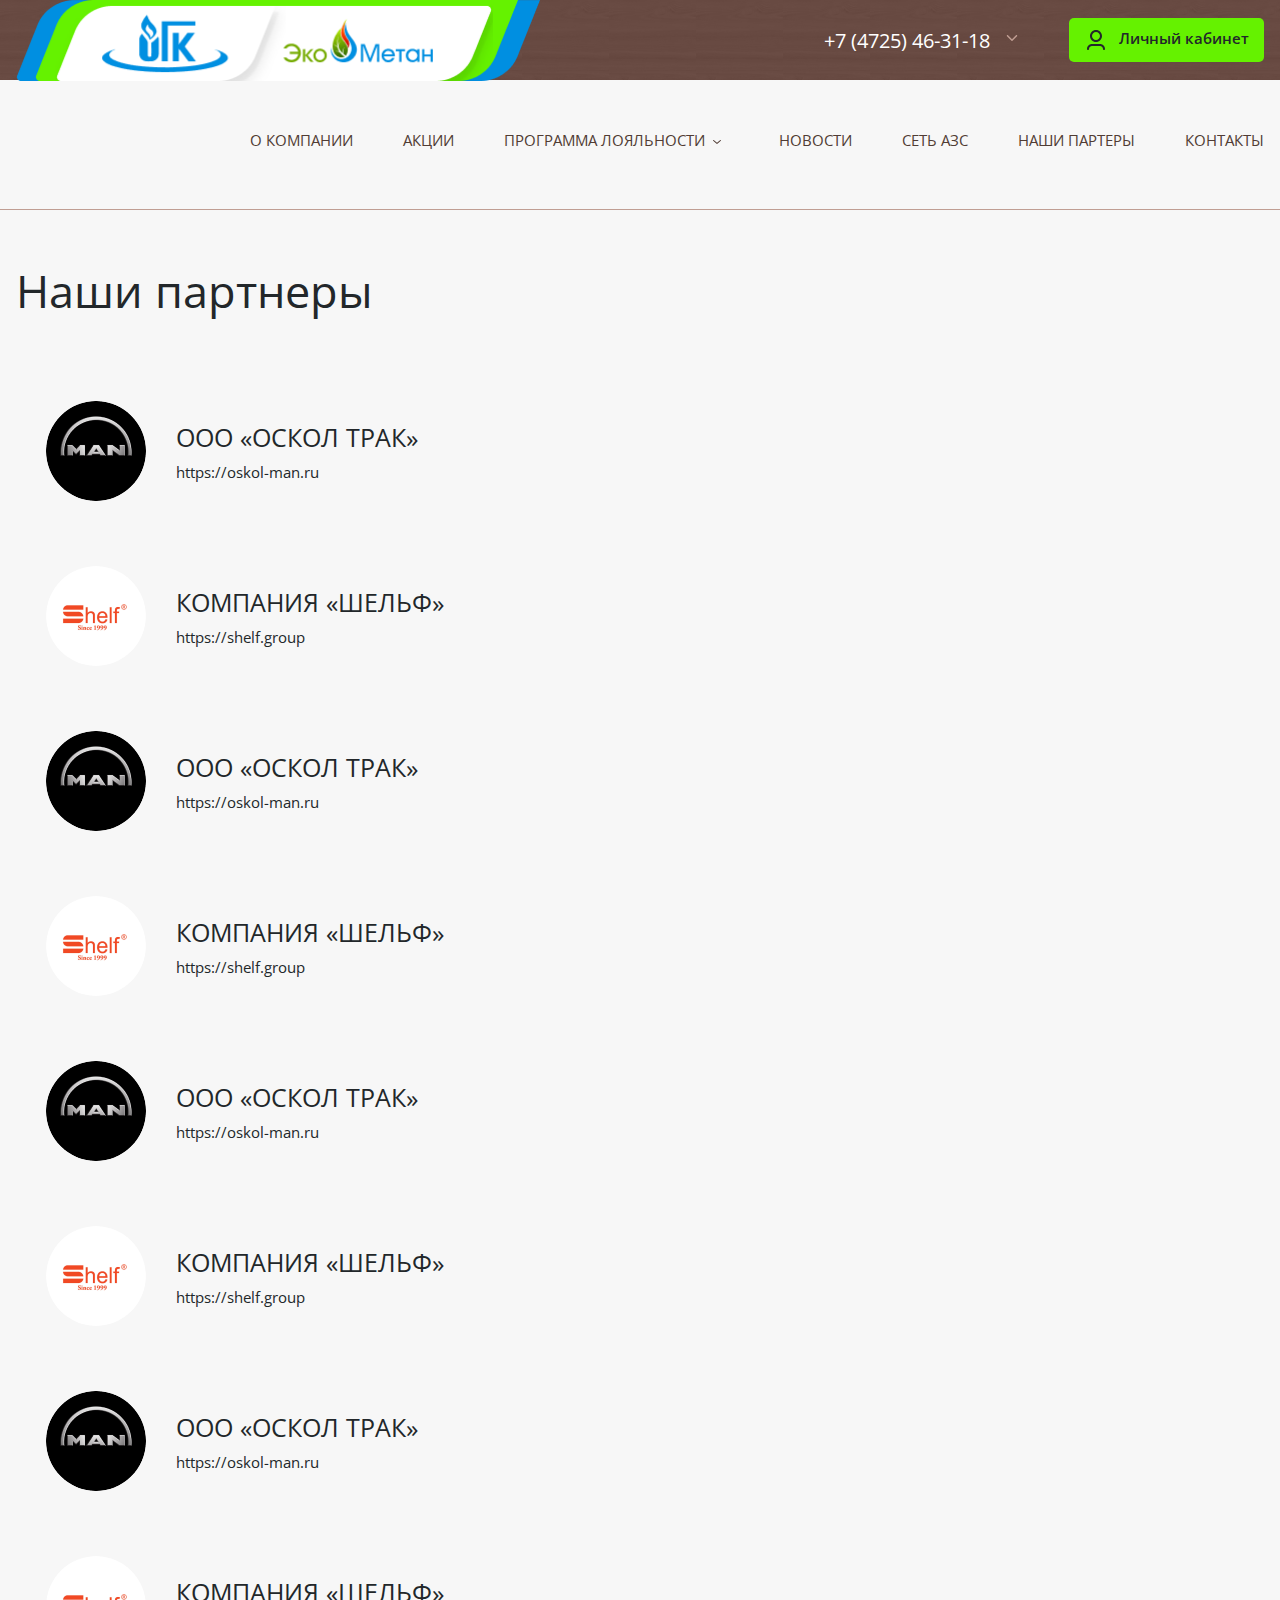
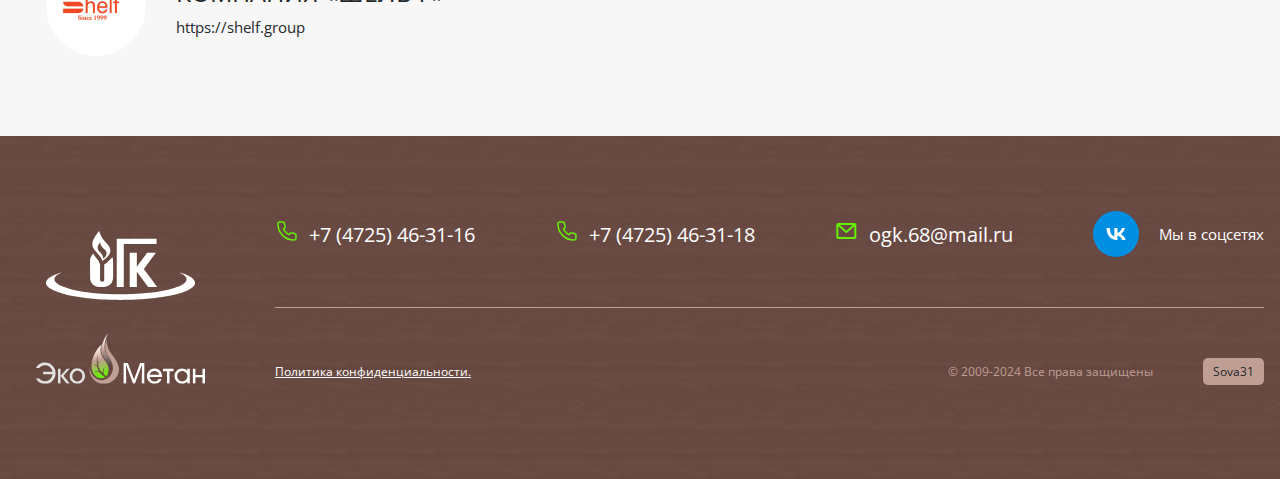
<file: partners.html>
<!doctype html>
<html lang="en">
<head>
    <meta charset="UTF-8">
    <meta name="viewport"
          content="width=device-width, user-scalable=no, initial-scale=1.0, maximum-scale=1.0, minimum-scale=1.0">
    <meta http-equiv="X-UA-Compatible" content="ie=edge">
    <link rel="stylesheet" href="swiper-bundle.min.css">
    <link rel="stylesheet" href="style.css">
    <title>Наши партнеры</title>
</head>
<body>
<div class="overlay"></div>
<div class="modal contacts-modal ">
    <div class="head-row">
        <h2>Контакты</h2>
        <span class="close-btn">
                <svg xmlns="http://www.w3.org/2000/svg" width="24" height="24" viewBox="0 0 24 24" fill="none">
                  <path d="M5.29289 5.29289C5.68342 4.90237 6.31658 4.90237 6.70711 5.29289L12 10.5858L17.2929 5.29289C17.6834 4.90237 18.3166 4.90237 18.7071 5.29289C19.0976 5.68342 19.0976 6.31658 18.7071 6.70711L13.4142 12L18.7071 17.2929C19.0976 17.6834 19.0976 18.3166 18.7071 18.7071C18.3166 19.0976 17.6834 19.0976 17.2929 18.7071L12 13.4142L6.70711 18.7071C6.31658 19.0976 5.68342 19.0976 5.29289 18.7071C4.90237 18.3166 4.90237 17.6834 5.29289 17.2929L10.5858 12L5.29289 6.70711C4.90237 6.31658 4.90237 5.68342 5.29289 5.29289Z" fill="#22272A"/>
                </svg>
            </span>
    </div>
    <div class="modal-content">
        <div class="contacts-block">
            <div class="contacts-block-item">
                <p class="contacts-block-item-title">Адрес:</p>
                <p class="location">Белгородская область, г. Старый Оскол, ул. Чапаева, 43</p>
            </div>
            <div class="contacts-block-item">
                <p class="contacts-block-item-title">Телефоны:</p>
                <a href="tel:+7 (4725) 46-31-16">+7 (4725) 46-31-16,</a>
                <a href="tel:+7 (4725) 46-31-18">+7 (4725) 46-31-18,</a>
                <a href="tel:+7 (904) 088-27-06">+7 (904) 088-27-06 (бухгалтерия),</a>
                <a href="tel:+7 (904) 098-22-49">+7 (904) 098-22-49 (коммерческий отдел).</a>
            </div>
            <div class="contacts-block-item">
                <p class="contacts-block-item-title">E-mail:</p>
                <a class="email" href="mailto:ogk.68@mail.ru">ogk.68@mail.ru</a>
            </div>
            <div class="social">
                <a href="#" class="icon">
                    <svg xmlns="http://www.w3.org/2000/svg" width="55" height="55" viewBox="0 0 55 55" fill="none">
                        <path d="M33.298 26.988C33.7072 27.1937 34.1034 27.4316 34.4838 27.697C35.1703 28.1764 35.7924 28.7302 36.3561 29.3516C37.1074 30.18 37.7239 31.1015 38.2085 32.1134C38.5149 32.7533 38.7575 33.4174 38.9496 34.101C38.9643 34.1535 38.9594 34.1734 38.8973 34.1734C37.6007 34.1717 36.3038 34.1715 35.0072 34.1739C34.9383 34.174 34.9264 34.1377 34.9101 34.0871C34.6258 33.2056 34.2183 32.3881 33.6606 31.6509C32.8142 30.5319 31.7486 29.72 30.4104 29.294C30.0352 29.1746 29.6509 29.0987 29.261 29.05C29.2148 29.0442 29.2009 29.0589 29.2049 29.1026C29.2068 29.1248 29.2052 29.1474 29.2052 29.1699C29.2052 30.8014 29.2052 32.433 29.2052 34.0645C29.2052 34.172 29.2052 34.1717 29.0974 34.172C28.5794 34.1744 28.0615 34.1655 27.5449 34.1239C25.5859 33.966 23.7384 33.4432 22.0566 32.3881C21.2646 31.8912 20.551 31.2961 19.9145 30.6066C18.6782 29.2676 17.8255 27.7014 17.2386 25.9786C16.9222 25.0497 16.6939 24.0983 16.5356 23.1291C16.4284 22.4715 16.3517 21.811 16.3027 21.1465C16.2728 20.7413 16.2595 20.3354 16.2397 19.9297C16.2359 19.8516 16.2503 19.8259 16.335 19.8261C17.5708 19.8292 18.8066 19.8287 20.0422 19.8269C20.1067 19.8267 20.1305 19.8363 20.1318 19.911C20.1422 20.4937 20.1799 21.0747 20.2434 21.6542C20.3578 22.6988 20.5608 23.7237 20.893 24.7207C21.1819 25.588 21.5625 26.4104 22.0753 27.1668C22.6721 28.0474 23.4024 28.7855 24.3326 29.3063C24.6669 29.4935 25.0179 29.6412 25.3875 29.743C25.4608 29.7632 25.477 29.7491 25.4766 29.675C25.4745 29.0723 25.4755 28.4696 25.4755 27.8669C25.4755 25.2262 25.4755 22.5854 25.4756 19.9446C25.4756 19.8072 25.4625 19.8289 25.5898 19.8287C26.762 19.8281 27.934 19.8292 29.1061 19.8266C29.1847 19.8264 29.207 19.8435 29.2068 19.9265C29.2042 21.7514 29.2049 23.5765 29.2049 25.4014C29.2049 25.5076 29.2045 25.5046 29.3109 25.4882C30.1085 25.3649 30.7968 24.9979 31.4256 24.5062C32.3921 23.7506 33.1253 22.7979 33.7012 21.7154C34.0109 21.1332 34.2568 20.5246 34.4323 19.8874C34.4444 19.8434 34.4625 19.8271 34.5109 19.8272C35.694 19.8289 36.8771 19.8286 38.0604 19.8287C38.0765 19.8287 38.0928 19.8318 38.1282 19.8353C37.5086 22.9094 35.8388 25.2443 33.298 26.988Z" fill="white"/>
                    </svg>
                </a>
                <span>Мы в соцсетях</span>
            </div>
            <a href="#" class="rekvizites-btn">Реквизиты</a>
            <div class="map">
                <img src="./src/images/map.png" alt="map">
            </div>
            <button class="back-btn close-btn">
                <svg xmlns="http://www.w3.org/2000/svg" width="24" height="25" viewBox="0 0 24 25" fill="none">
                    <path d="M14.7071 5.79289C15.0976 6.18342 15.0976 6.81658 14.7071 7.20711L9.41421 12.5L14.7071 17.7929C15.0976 18.1834 15.0976 18.8166 14.7071 19.2071C14.3166 19.5976 13.6834 19.5976 13.2929 19.2071L7.29289 13.2071C6.90237 12.8166 6.90237 12.1834 7.29289 11.7929L13.2929 5.79289C13.6834 5.40237 14.3166 5.40237 14.7071 5.79289Z" fill="#22272A"/>
                </svg>
                <span>Вернуться</span>
            </button>
        </div>
    </div>
</div>
<div class="modal partners-modal ">
    <div class="head-row">
        <h2>Наши партнеры</h2>
        <span class="close-btn">
                <svg xmlns="http://www.w3.org/2000/svg" width="24" height="24" viewBox="0 0 24 24" fill="none">
                  <path d="M5.29289 5.29289C5.68342 4.90237 6.31658 4.90237 6.70711 5.29289L12 10.5858L17.2929 5.29289C17.6834 4.90237 18.3166 4.90237 18.7071 5.29289C19.0976 5.68342 19.0976 6.31658 18.7071 6.70711L13.4142 12L18.7071 17.2929C19.0976 17.6834 19.0976 18.3166 18.7071 18.7071C18.3166 19.0976 17.6834 19.0976 17.2929 18.7071L12 13.4142L6.70711 18.7071C6.31658 19.0976 5.68342 19.0976 5.29289 18.7071C4.90237 18.3166 4.90237 17.6834 5.29289 17.2929L10.5858 12L5.29289 6.70711C4.90237 6.31658 4.90237 5.68342 5.29289 5.29289Z" fill="#22272A"/>
                </svg>
            </span>
    </div>
    <div class="modal-content">
        <div class="partners-block">
            <div class="partners-card">
                <div class="img">
                    <img src="./src/images/partner1.png" alt="partner-logo">
                </div>
                <div class="info">
                    <p>ООО «Оскол Трак»</p>
                    <a href="#">https://oskol-man.ru</a>
                </div>
            </div>
            <div class="partners-card">
                <div class="img">
                    <img src="./src/images/partner2.png" alt="partner-logo">
                </div>
                <div class="info">
                    <p>Компания «Шельф»</p>
                    <a href="#">https://shelf.group</a>
                </div>
            </div>
            <div class="partners-card">
                <div class="img">
                    <img src="./src/images/partner1.png" alt="partner-logo">
                </div>
                <div class="info">
                    <p>ООО «Оскол Трак»</p>
                    <a href="#">https://oskol-man.ru</a>
                </div>
            </div>
            <div class="partners-card">
                <div class="img">
                    <img src="./src/images/partner2.png" alt="partner-logo">
                </div>
                <div class="info">
                    <p>Компания «Шельф»</p>
                    <a href="#">https://shelf.group</a>
                </div>
            </div>
            <div class="partners-card">
                <div class="img">
                    <img src="./src/images/partner1.png" alt="partner-logo">
                </div>
                <div class="info">
                    <p>ООО «Оскол Трак»</p>
                    <a href="#">https://oskol-man.ru</a>
                </div>
            </div>
            <div class="partners-card">
                <div class="img">
                    <img src="./src/images/partner2.png" alt="partner-logo">
                </div>
                <div class="info">
                    <p>Компания «Шельф»</p>
                    <a href="#">https://shelf.group</a>
                </div>
            </div>
            <div class="partners-card">
                <div class="img">
                    <img src="./src/images/partner1.png" alt="partner-logo">
                </div>
                <div class="info">
                    <p>ООО «Оскол Трак»</p>
                    <a href="#">https://oskol-man.ru</a>
                </div>
            </div>
            <div class="partners-card">
                <div class="img">
                    <img src="./src/images/partner2.png" alt="partner-logo">
                </div>
                <div class="info">
                    <p>Компания «Шельф»</p>
                    <a href="#">https://shelf.group</a>
                </div>
            </div>
            <div class="social">
                <a href="#" class="icon">
                    <svg xmlns="http://www.w3.org/2000/svg" width="55" height="55" viewBox="0 0 55 55" fill="none">
                        <path d="M33.298 26.988C33.7072 27.1937 34.1034 27.4316 34.4838 27.697C35.1703 28.1764 35.7924 28.7302 36.3561 29.3516C37.1074 30.18 37.7239 31.1015 38.2085 32.1134C38.5149 32.7533 38.7575 33.4174 38.9496 34.101C38.9643 34.1535 38.9594 34.1734 38.8973 34.1734C37.6007 34.1717 36.3038 34.1715 35.0072 34.1739C34.9383 34.174 34.9264 34.1377 34.9101 34.0871C34.6258 33.2056 34.2183 32.3881 33.6606 31.6509C32.8142 30.5319 31.7486 29.72 30.4104 29.294C30.0352 29.1746 29.6509 29.0987 29.261 29.05C29.2148 29.0442 29.2009 29.0589 29.2049 29.1026C29.2068 29.1248 29.2052 29.1474 29.2052 29.1699C29.2052 30.8014 29.2052 32.433 29.2052 34.0645C29.2052 34.172 29.2052 34.1717 29.0974 34.172C28.5794 34.1744 28.0615 34.1655 27.5449 34.1239C25.5859 33.966 23.7384 33.4432 22.0566 32.3881C21.2646 31.8912 20.551 31.2961 19.9145 30.6066C18.6782 29.2676 17.8255 27.7014 17.2386 25.9786C16.9222 25.0497 16.6939 24.0983 16.5356 23.1291C16.4284 22.4715 16.3517 21.811 16.3027 21.1465C16.2728 20.7413 16.2595 20.3354 16.2397 19.9297C16.2359 19.8516 16.2503 19.8259 16.335 19.8261C17.5708 19.8292 18.8066 19.8287 20.0422 19.8269C20.1067 19.8267 20.1305 19.8363 20.1318 19.911C20.1422 20.4937 20.1799 21.0747 20.2434 21.6542C20.3578 22.6988 20.5608 23.7237 20.893 24.7207C21.1819 25.588 21.5625 26.4104 22.0753 27.1668C22.6721 28.0474 23.4024 28.7855 24.3326 29.3063C24.6669 29.4935 25.0179 29.6412 25.3875 29.743C25.4608 29.7632 25.477 29.7491 25.4766 29.675C25.4745 29.0723 25.4755 28.4696 25.4755 27.8669C25.4755 25.2262 25.4755 22.5854 25.4756 19.9446C25.4756 19.8072 25.4625 19.8289 25.5898 19.8287C26.762 19.8281 27.934 19.8292 29.1061 19.8266C29.1847 19.8264 29.207 19.8435 29.2068 19.9265C29.2042 21.7514 29.2049 23.5765 29.2049 25.4014C29.2049 25.5076 29.2045 25.5046 29.3109 25.4882C30.1085 25.3649 30.7968 24.9979 31.4256 24.5062C32.3921 23.7506 33.1253 22.7979 33.7012 21.7154C34.0109 21.1332 34.2568 20.5246 34.4323 19.8874C34.4444 19.8434 34.4625 19.8271 34.5109 19.8272C35.694 19.8289 36.8771 19.8286 38.0604 19.8287C38.0765 19.8287 38.0928 19.8318 38.1282 19.8353C37.5086 22.9094 35.8388 25.2443 33.298 26.988Z" fill="white"/>
                    </svg>
                </a>
                <span>Мы в соцсетях</span>
            </div>
            <button class="back-btn close-btn">
                <svg xmlns="http://www.w3.org/2000/svg" width="24" height="25" viewBox="0 0 24 25" fill="none">
                    <path d="M14.7071 5.79289C15.0976 6.18342 15.0976 6.81658 14.7071 7.20711L9.41421 12.5L14.7071 17.7929C15.0976 18.1834 15.0976 18.8166 14.7071 19.2071C14.3166 19.5976 13.6834 19.5976 13.2929 19.2071L7.29289 13.2071C6.90237 12.8166 6.90237 12.1834 7.29289 11.7929L13.2929 5.79289C13.6834 5.40237 14.3166 5.40237 14.7071 5.79289Z" fill="#22272A"/>
                </svg>
                <span>Вернуться</span>
            </button>
        </div>
    </div>
</div>
<div class="modal sale-single-modal ">
    <div class="head-row">
        <h2>Свежие овощи на АЗС ОГК - ваш витаминный перекус в пути!</h2>
        <span class="close-btn">
                <svg xmlns="http://www.w3.org/2000/svg" width="24" height="24" viewBox="0 0 24 24" fill="none">
                  <path d="M5.29289 5.29289C5.68342 4.90237 6.31658 4.90237 6.70711 5.29289L12 10.5858L17.2929 5.29289C17.6834 4.90237 18.3166 4.90237 18.7071 5.29289C19.0976 5.68342 19.0976 6.31658 18.7071 6.70711L13.4142 12L18.7071 17.2929C19.0976 17.6834 19.0976 18.3166 18.7071 18.7071C18.3166 19.0976 17.6834 19.0976 17.2929 18.7071L12 13.4142L6.70711 18.7071C6.31658 19.0976 5.68342 19.0976 5.29289 18.7071C4.90237 18.3166 4.90237 17.6834 5.29289 17.2929L10.5858 12L5.29289 6.70711C4.90237 6.31658 4.90237 5.68342 5.29289 5.29289Z" fill="#22272A"/>
                </svg>
            </span>
    </div>
    <div class="modal-content">
        <div class="banner">
            <img src="./src/images/img1.png" alt="banner-image">
        </div>
        <div class="text-content">
            <p>Наслаждайтесь вкусными и полезными овощами прямо на заправке!</p>
            <p class="chapter-title">
                Адреса:
            </p>
            <ul>
                <li>м-н Майский, 12</li>
                <li>м-н Майский, 6Б</li>
            </ul>
            <p class="chapter-title">
                В нашем ассортименте::
            </p>
            <ul>
                <li>Помидоры</li>
                <li>Огурцы</li>
                <li>Перец</li>
                <li>Зелень</li>
                <li>И многое другое...</li>
            </ul>
            <div class="social">
                <a href="#" class="icon">
                    <svg xmlns="http://www.w3.org/2000/svg" width="55" height="55" viewBox="0 0 55 55" fill="none">
                        <path d="M33.298 26.988C33.7072 27.1937 34.1034 27.4316 34.4838 27.697C35.1703 28.1764 35.7924 28.7302 36.3561 29.3516C37.1074 30.18 37.7239 31.1015 38.2085 32.1134C38.5149 32.7533 38.7575 33.4174 38.9496 34.101C38.9643 34.1535 38.9594 34.1734 38.8973 34.1734C37.6007 34.1717 36.3038 34.1715 35.0072 34.1739C34.9383 34.174 34.9264 34.1377 34.9101 34.0871C34.6258 33.2056 34.2183 32.3881 33.6606 31.6509C32.8142 30.5319 31.7486 29.72 30.4104 29.294C30.0352 29.1746 29.6509 29.0987 29.261 29.05C29.2148 29.0442 29.2009 29.0589 29.2049 29.1026C29.2068 29.1248 29.2052 29.1474 29.2052 29.1699C29.2052 30.8014 29.2052 32.433 29.2052 34.0645C29.2052 34.172 29.2052 34.1717 29.0974 34.172C28.5794 34.1744 28.0615 34.1655 27.5449 34.1239C25.5859 33.966 23.7384 33.4432 22.0566 32.3881C21.2646 31.8912 20.551 31.2961 19.9145 30.6066C18.6782 29.2676 17.8255 27.7014 17.2386 25.9786C16.9222 25.0497 16.6939 24.0983 16.5356 23.1291C16.4284 22.4715 16.3517 21.811 16.3027 21.1465C16.2728 20.7413 16.2595 20.3354 16.2397 19.9297C16.2359 19.8516 16.2503 19.8259 16.335 19.8261C17.5708 19.8292 18.8066 19.8287 20.0422 19.8269C20.1067 19.8267 20.1305 19.8363 20.1318 19.911C20.1422 20.4937 20.1799 21.0747 20.2434 21.6542C20.3578 22.6988 20.5608 23.7237 20.893 24.7207C21.1819 25.588 21.5625 26.4104 22.0753 27.1668C22.6721 28.0474 23.4024 28.7855 24.3326 29.3063C24.6669 29.4935 25.0179 29.6412 25.3875 29.743C25.4608 29.7632 25.477 29.7491 25.4766 29.675C25.4745 29.0723 25.4755 28.4696 25.4755 27.8669C25.4755 25.2262 25.4755 22.5854 25.4756 19.9446C25.4756 19.8072 25.4625 19.8289 25.5898 19.8287C26.762 19.8281 27.934 19.8292 29.1061 19.8266C29.1847 19.8264 29.207 19.8435 29.2068 19.9265C29.2042 21.7514 29.2049 23.5765 29.2049 25.4014C29.2049 25.5076 29.2045 25.5046 29.3109 25.4882C30.1085 25.3649 30.7968 24.9979 31.4256 24.5062C32.3921 23.7506 33.1253 22.7979 33.7012 21.7154C34.0109 21.1332 34.2568 20.5246 34.4323 19.8874C34.4444 19.8434 34.4625 19.8271 34.5109 19.8272C35.694 19.8289 36.8771 19.8286 38.0604 19.8287C38.0765 19.8287 38.0928 19.8318 38.1282 19.8353C37.5086 22.9094 35.8388 25.2443 33.298 26.988Z" fill="white"/>
                    </svg>
                </a>
                <span>Мы в соцсетях</span>
            </div>
            <button class="back-btn close-btn">
                <svg xmlns="http://www.w3.org/2000/svg" width="24" height="25" viewBox="0 0 24 25" fill="none">
                    <path d="M14.7071 5.79289C15.0976 6.18342 15.0976 6.81658 14.7071 7.20711L9.41421 12.5L14.7071 17.7929C15.0976 18.1834 15.0976 18.8166 14.7071 19.2071C14.3166 19.5976 13.6834 19.5976 13.2929 19.2071L7.29289 13.2071C6.90237 12.8166 6.90237 12.1834 7.29289 11.7929L13.2929 5.79289C13.6834 5.40237 14.3166 5.40237 14.7071 5.79289Z" fill="#22272A"/>
                </svg>
                <span>Вернуться</span>
            </button>
        </div>
    </div>
</div>
<div class="modal azs-modal ">
    <div class="head-row">
        <h2>Сеть АЗС</h2>
        <span class="close-btn">
                <svg xmlns="http://www.w3.org/2000/svg" width="24" height="24" viewBox="0 0 24 24" fill="none">
                  <path d="M5.29289 5.29289C5.68342 4.90237 6.31658 4.90237 6.70711 5.29289L12 10.5858L17.2929 5.29289C17.6834 4.90237 18.3166 4.90237 18.7071 5.29289C19.0976 5.68342 19.0976 6.31658 18.7071 6.70711L13.4142 12L18.7071 17.2929C19.0976 17.6834 19.0976 18.3166 18.7071 18.7071C18.3166 19.0976 17.6834 19.0976 17.2929 18.7071L12 13.4142L6.70711 18.7071C6.31658 19.0976 5.68342 19.0976 5.29289 18.7071C4.90237 18.3166 4.90237 17.6834 5.29289 17.2929L10.5858 12L5.29289 6.70711C4.90237 6.31658 4.90237 5.68342 5.29289 5.29289Z" fill="#22272A"/>
                </svg>
            </span>
    </div>
    <div class="modal-content">
        <div class="azs-container">
            <div class="box">
                <div class="label">
                    <div class="label-cont">
                        <div class="info">
                            <p>МАЗС № 1</p>
                            <span>г. Старый Оскол, ул. Матросова, 3</span>
                        </div>
                        <a href="#" class="location">
                            <svg xmlns="http://www.w3.org/2000/svg" width="24" height="25" viewBox="0 0 24 25" fill="none">
                                <path d="M12 2.5C7.6 2.5 4 6.1 4 10.5C4 15.9 11 22 11.3 22.3C11.5 22.4 11.8 22.5 12 22.5C12.2 22.5 12.5 22.4 12.7 22.3C13 22 20 15.9 20 10.5C20 6.1 16.4 2.5 12 2.5ZM12 20.2C9.9 18.2 6 13.9 6 10.5C6 7.2 8.7 4.5 12 4.5C15.3 4.5 18 7.2 18 10.5C18 13.8 14.1 18.2 12 20.2ZM12 6.5C9.8 6.5 8 8.3 8 10.5C8 12.7 9.8 14.5 12 14.5C14.2 14.5 16 12.7 16 10.5C16 8.3 14.2 6.5 12 6.5ZM12 12.5C10.9 12.5 10 11.6 10 10.5C10 9.4 10.9 8.5 12 8.5C13.1 8.5 14 9.4 14 10.5C14 11.6 13.1 12.5 12 12.5Z" fill="#65F200"/>
                            </svg>
                            <span>На карте</span>
                        </a>
                        <div class="phone">
                            <p>Телефон:</p>
                            <a href="tel:+7 904 086 23 59">+7 904 086 23 59</a>
                        </div>
                    </div>
                    <div class="show-icon">
                        <svg xmlns="http://www.w3.org/2000/svg" width="24" height="25" viewBox="0 0 24 25" fill="none">
                            <path d="M5.29289 8.79289C5.68342 8.40237 6.31658 8.40237 6.70711 8.79289L12 14.0858L17.2929 8.79289C17.6834 8.40237 18.3166 8.40237 18.7071 8.79289C19.0976 9.18342 19.0976 9.81658 18.7071 10.2071L12.7071 16.2071C12.3166 16.5976 11.6834 16.5976 11.2929 16.2071L5.29289 10.2071C4.90237 9.81658 4.90237 9.18342 5.29289 8.79289Z" fill="#22272A"/>
                        </svg>
                    </div>
                </div>
                <div class="content">
                    <div class="box-content-wrapper">
                        <div class="types">
                            <p>Вид топлива <br> на МАЗС:</p>
                            <div class="type">
                                <p>АИ-95</p>
                            </div>
                            <div class="type">
                                <p>АИ-92</p>
                            </div>
                            <div class="type">
                                <p>ДТ<br> <span>ГОСТ</span></p>
                            </div>
                            <div class="type">
                                <p>СУГ</p>
                            </div>
                            <div class="type">
                                <p>МЕТАН</p>
                            </div>

                        </div>
                        <div class="line"></div>
                        <div class="info">
                            <ul>
                                <li>Магазин сопут.товаров</li>
                                <li>Кофеаппарат</li>
                                <li>Оплата банковскими картами</li>
                                <li>Подкачка шин</li>
                                <li>Туалет</li>
                                <li>Прототип гибридной Lada уже создан на базе Niva Travel.</li>
                            </ul>
                            <div class="image">
                                <img src="./src/images/azs.png" alt="azs-image">
                            </div>
                        </div>
                    </div>

                </div>
            </div>
            <div class="box">
                <div class="label">
                    <div class="label-cont">
                        <div class="info">
                            <p>МАЗС № 1</p>
                            <span>г. Старый Оскол, ул. Матросова, 3</span>
                        </div>
                        <a href="#" class="location">
                            <svg xmlns="http://www.w3.org/2000/svg" width="24" height="25" viewBox="0 0 24 25" fill="none">
                                <path d="M12 2.5C7.6 2.5 4 6.1 4 10.5C4 15.9 11 22 11.3 22.3C11.5 22.4 11.8 22.5 12 22.5C12.2 22.5 12.5 22.4 12.7 22.3C13 22 20 15.9 20 10.5C20 6.1 16.4 2.5 12 2.5ZM12 20.2C9.9 18.2 6 13.9 6 10.5C6 7.2 8.7 4.5 12 4.5C15.3 4.5 18 7.2 18 10.5C18 13.8 14.1 18.2 12 20.2ZM12 6.5C9.8 6.5 8 8.3 8 10.5C8 12.7 9.8 14.5 12 14.5C14.2 14.5 16 12.7 16 10.5C16 8.3 14.2 6.5 12 6.5ZM12 12.5C10.9 12.5 10 11.6 10 10.5C10 9.4 10.9 8.5 12 8.5C13.1 8.5 14 9.4 14 10.5C14 11.6 13.1 12.5 12 12.5Z" fill="#65F200"/>
                            </svg>
                            <span>На карте</span>
                        </a>
                        <div class="phone">
                            <p>Телефон:</p>
                            <a href="tel:+7 904 086 23 59">+7 904 086 23 59</a>
                        </div>
                    </div>
                    <div class="show-icon">
                        <svg xmlns="http://www.w3.org/2000/svg" width="24" height="25" viewBox="0 0 24 25" fill="none">
                            <path d="M5.29289 8.79289C5.68342 8.40237 6.31658 8.40237 6.70711 8.79289L12 14.0858L17.2929 8.79289C17.6834 8.40237 18.3166 8.40237 18.7071 8.79289C19.0976 9.18342 19.0976 9.81658 18.7071 10.2071L12.7071 16.2071C12.3166 16.5976 11.6834 16.5976 11.2929 16.2071L5.29289 10.2071C4.90237 9.81658 4.90237 9.18342 5.29289 8.79289Z" fill="#22272A"/>
                        </svg>
                    </div>
                </div>
                <div class="content">
                    <div class="box-content-wrapper">
                        <div class="types">
                            <p>Вид топлива <br> на МАЗС:</p>
                            <div class="type">
                                <p>АИ-95</p>
                            </div>
                            <div class="type">
                                <p>АИ-92</p>
                            </div>
                            <div class="type">
                                <p>ДТ<br> <span>ГОСТ</span></p>
                            </div>
                            <div class="type">
                                <p>СУГ</p>
                            </div>
                            <div class="type">
                                <p>МЕТАН</p>
                            </div>

                        </div>
                        <div class="line"></div>
                        <div class="info">
                            <ul>
                                <li>Магазин сопут.товаров</li>
                                <li>Кофеаппарат</li>
                                <li>Оплата банковскими картами</li>
                                <li>Подкачка шин</li>
                                <li>Туалет</li>
                                <li>Прототип гибридной Lada уже создан на базе Niva Travel.</li>
                            </ul>
                            <div class="image">
                                <img src="./src/images/azs.png" alt="azs-image">
                            </div>
                        </div>
                    </div>

                </div>
            </div>
            <div class="box">
                <div class="label">
                    <div class="label-cont">
                        <div class="info">
                            <p>МАЗС № 1</p>
                            <span>г. Старый Оскол, ул. Матросова, 3</span>
                        </div>
                        <a href="#" class="location">
                            <svg xmlns="http://www.w3.org/2000/svg" width="24" height="25" viewBox="0 0 24 25" fill="none">
                                <path d="M12 2.5C7.6 2.5 4 6.1 4 10.5C4 15.9 11 22 11.3 22.3C11.5 22.4 11.8 22.5 12 22.5C12.2 22.5 12.5 22.4 12.7 22.3C13 22 20 15.9 20 10.5C20 6.1 16.4 2.5 12 2.5ZM12 20.2C9.9 18.2 6 13.9 6 10.5C6 7.2 8.7 4.5 12 4.5C15.3 4.5 18 7.2 18 10.5C18 13.8 14.1 18.2 12 20.2ZM12 6.5C9.8 6.5 8 8.3 8 10.5C8 12.7 9.8 14.5 12 14.5C14.2 14.5 16 12.7 16 10.5C16 8.3 14.2 6.5 12 6.5ZM12 12.5C10.9 12.5 10 11.6 10 10.5C10 9.4 10.9 8.5 12 8.5C13.1 8.5 14 9.4 14 10.5C14 11.6 13.1 12.5 12 12.5Z" fill="#65F200"/>
                            </svg>
                            <span>На карте</span>
                        </a>
                        <div class="phone">
                            <p>Телефон:</p>
                            <a href="tel:+7 904 086 23 59">+7 904 086 23 59</a>
                        </div>
                    </div>
                    <div class="show-icon">
                        <svg xmlns="http://www.w3.org/2000/svg" width="24" height="25" viewBox="0 0 24 25" fill="none">
                            <path d="M5.29289 8.79289C5.68342 8.40237 6.31658 8.40237 6.70711 8.79289L12 14.0858L17.2929 8.79289C17.6834 8.40237 18.3166 8.40237 18.7071 8.79289C19.0976 9.18342 19.0976 9.81658 18.7071 10.2071L12.7071 16.2071C12.3166 16.5976 11.6834 16.5976 11.2929 16.2071L5.29289 10.2071C4.90237 9.81658 4.90237 9.18342 5.29289 8.79289Z" fill="#22272A"/>
                        </svg>
                    </div>
                </div>
                <div class="content">
                    <div class="box-content-wrapper">
                        <div class="types">
                            <p>Вид топлива <br> на МАЗС:</p>
                            <div class="type">
                                <p>АИ-95</p>
                            </div>
                            <div class="type">
                                <p>АИ-92</p>
                            </div>
                            <div class="type">
                                <p>ДТ<br> <span>ГОСТ</span></p>
                            </div>
                            <div class="type">
                                <p>СУГ</p>
                            </div>
                            <div class="type">
                                <p>МЕТАН</p>
                            </div>

                        </div>
                        <div class="line"></div>
                        <div class="info">
                            <ul>
                                <li>Магазин сопут.товаров</li>
                                <li>Кофеаппарат</li>
                                <li>Оплата банковскими картами</li>
                                <li>Подкачка шин</li>
                                <li>Туалет</li>
                                <li>Прототип гибридной Lada уже создан на базе Niva Travel.</li>
                            </ul>
                            <div class="image">
                                <img src="./src/images/azs.png" alt="azs-image">
                            </div>
                        </div>
                    </div>

                </div>
            </div>
            <div class="box">
                <div class="label">
                    <div class="label-cont">
                        <div class="info">
                            <p>МАЗС № 1</p>
                            <span>г. Старый Оскол, ул. Матросова, 3</span>
                        </div>
                        <a href="#" class="location">
                            <svg xmlns="http://www.w3.org/2000/svg" width="24" height="25" viewBox="0 0 24 25" fill="none">
                                <path d="M12 2.5C7.6 2.5 4 6.1 4 10.5C4 15.9 11 22 11.3 22.3C11.5 22.4 11.8 22.5 12 22.5C12.2 22.5 12.5 22.4 12.7 22.3C13 22 20 15.9 20 10.5C20 6.1 16.4 2.5 12 2.5ZM12 20.2C9.9 18.2 6 13.9 6 10.5C6 7.2 8.7 4.5 12 4.5C15.3 4.5 18 7.2 18 10.5C18 13.8 14.1 18.2 12 20.2ZM12 6.5C9.8 6.5 8 8.3 8 10.5C8 12.7 9.8 14.5 12 14.5C14.2 14.5 16 12.7 16 10.5C16 8.3 14.2 6.5 12 6.5ZM12 12.5C10.9 12.5 10 11.6 10 10.5C10 9.4 10.9 8.5 12 8.5C13.1 8.5 14 9.4 14 10.5C14 11.6 13.1 12.5 12 12.5Z" fill="#65F200"/>
                            </svg>
                            <span>На карте</span>
                        </a>
                        <div class="phone">
                            <p>Телефон:</p>
                            <a href="tel:+7 904 086 23 59">+7 904 086 23 59</a>
                        </div>
                    </div>
                    <div class="show-icon">
                        <svg xmlns="http://www.w3.org/2000/svg" width="24" height="25" viewBox="0 0 24 25" fill="none">
                            <path d="M5.29289 8.79289C5.68342 8.40237 6.31658 8.40237 6.70711 8.79289L12 14.0858L17.2929 8.79289C17.6834 8.40237 18.3166 8.40237 18.7071 8.79289C19.0976 9.18342 19.0976 9.81658 18.7071 10.2071L12.7071 16.2071C12.3166 16.5976 11.6834 16.5976 11.2929 16.2071L5.29289 10.2071C4.90237 9.81658 4.90237 9.18342 5.29289 8.79289Z" fill="#22272A"/>
                        </svg>
                    </div>
                </div>
                <div class="content">
                    <div class="box-content-wrapper">
                        <div class="types">
                            <p>Вид топлива <br> на МАЗС:</p>
                            <div class="type">
                                <p>АИ-95</p>
                            </div>
                            <div class="type">
                                <p>АИ-92</p>
                            </div>
                            <div class="type">
                                <p>ДТ<br> <span>ГОСТ</span></p>
                            </div>
                            <div class="type">
                                <p>СУГ</p>
                            </div>
                            <div class="type">
                                <p>МЕТАН</p>
                            </div>

                        </div>
                        <div class="line"></div>
                        <div class="info">
                            <ul>
                                <li>Магазин сопут.товаров</li>
                                <li>Кофеаппарат</li>
                                <li>Оплата банковскими картами</li>
                                <li>Подкачка шин</li>
                                <li>Туалет</li>
                                <li>Прототип гибридной Lada уже создан на базе Niva Travel.</li>
                            </ul>
                            <div class="image">
                                <img src="./src/images/azs.png" alt="azs-image">
                            </div>
                        </div>
                    </div>

                </div>
            </div>
            <div class="box">
                <div class="label">
                    <div class="label-cont">
                        <div class="info">
                            <p>МАЗС № 1</p>
                            <span>г. Старый Оскол, ул. Матросова, 3</span>
                        </div>
                        <a href="#" class="location">
                            <svg xmlns="http://www.w3.org/2000/svg" width="24" height="25" viewBox="0 0 24 25" fill="none">
                                <path d="M12 2.5C7.6 2.5 4 6.1 4 10.5C4 15.9 11 22 11.3 22.3C11.5 22.4 11.8 22.5 12 22.5C12.2 22.5 12.5 22.4 12.7 22.3C13 22 20 15.9 20 10.5C20 6.1 16.4 2.5 12 2.5ZM12 20.2C9.9 18.2 6 13.9 6 10.5C6 7.2 8.7 4.5 12 4.5C15.3 4.5 18 7.2 18 10.5C18 13.8 14.1 18.2 12 20.2ZM12 6.5C9.8 6.5 8 8.3 8 10.5C8 12.7 9.8 14.5 12 14.5C14.2 14.5 16 12.7 16 10.5C16 8.3 14.2 6.5 12 6.5ZM12 12.5C10.9 12.5 10 11.6 10 10.5C10 9.4 10.9 8.5 12 8.5C13.1 8.5 14 9.4 14 10.5C14 11.6 13.1 12.5 12 12.5Z" fill="#65F200"/>
                            </svg>
                            <span>На карте</span>
                        </a>
                        <div class="phone">
                            <p>Телефон:</p>
                            <a href="tel:+7 904 086 23 59">+7 904 086 23 59</a>
                        </div>
                    </div>
                    <div class="show-icon">
                        <svg xmlns="http://www.w3.org/2000/svg" width="24" height="25" viewBox="0 0 24 25" fill="none">
                            <path d="M5.29289 8.79289C5.68342 8.40237 6.31658 8.40237 6.70711 8.79289L12 14.0858L17.2929 8.79289C17.6834 8.40237 18.3166 8.40237 18.7071 8.79289C19.0976 9.18342 19.0976 9.81658 18.7071 10.2071L12.7071 16.2071C12.3166 16.5976 11.6834 16.5976 11.2929 16.2071L5.29289 10.2071C4.90237 9.81658 4.90237 9.18342 5.29289 8.79289Z" fill="#22272A"/>
                        </svg>
                    </div>
                </div>
                <div class="content">
                    <div class="box-content-wrapper">
                        <div class="types">
                            <p>Вид топлива <br> на МАЗС:</p>
                            <div class="type">
                                <p>АИ-95</p>
                            </div>
                            <div class="type">
                                <p>АИ-92</p>
                            </div>
                            <div class="type">
                                <p>ДТ<br> <span>ГОСТ</span></p>
                            </div>
                            <div class="type">
                                <p>СУГ</p>
                            </div>
                            <div class="type">
                                <p>МЕТАН</p>
                            </div>

                        </div>
                        <div class="line"></div>
                        <div class="info">
                            <ul>
                                <li>Магазин сопут.товаров</li>
                                <li>Кофеаппарат</li>
                                <li>Оплата банковскими картами</li>
                                <li>Подкачка шин</li>
                                <li>Туалет</li>
                                <li>Прототип гибридной Lada уже создан на базе Niva Travel.</li>
                            </ul>
                            <div class="image">
                                <img src="./src/images/azs.png" alt="azs-image">
                            </div>
                        </div>
                    </div>

                </div>
            </div>
            <div class="box">
                <div class="label">
                    <div class="label-cont">
                        <div class="info">
                            <p>МАЗС № 1</p>
                            <span>г. Старый Оскол, ул. Матросова, 3</span>
                        </div>
                        <a href="#" class="location">
                            <svg xmlns="http://www.w3.org/2000/svg" width="24" height="25" viewBox="0 0 24 25" fill="none">
                                <path d="M12 2.5C7.6 2.5 4 6.1 4 10.5C4 15.9 11 22 11.3 22.3C11.5 22.4 11.8 22.5 12 22.5C12.2 22.5 12.5 22.4 12.7 22.3C13 22 20 15.9 20 10.5C20 6.1 16.4 2.5 12 2.5ZM12 20.2C9.9 18.2 6 13.9 6 10.5C6 7.2 8.7 4.5 12 4.5C15.3 4.5 18 7.2 18 10.5C18 13.8 14.1 18.2 12 20.2ZM12 6.5C9.8 6.5 8 8.3 8 10.5C8 12.7 9.8 14.5 12 14.5C14.2 14.5 16 12.7 16 10.5C16 8.3 14.2 6.5 12 6.5ZM12 12.5C10.9 12.5 10 11.6 10 10.5C10 9.4 10.9 8.5 12 8.5C13.1 8.5 14 9.4 14 10.5C14 11.6 13.1 12.5 12 12.5Z" fill="#65F200"/>
                            </svg>
                            <span>На карте</span>
                        </a>
                        <div class="phone">
                            <p>Телефон:</p>
                            <a href="tel:+7 904 086 23 59">+7 904 086 23 59</a>
                        </div>
                    </div>
                    <div class="show-icon">
                        <svg xmlns="http://www.w3.org/2000/svg" width="24" height="25" viewBox="0 0 24 25" fill="none">
                            <path d="M5.29289 8.79289C5.68342 8.40237 6.31658 8.40237 6.70711 8.79289L12 14.0858L17.2929 8.79289C17.6834 8.40237 18.3166 8.40237 18.7071 8.79289C19.0976 9.18342 19.0976 9.81658 18.7071 10.2071L12.7071 16.2071C12.3166 16.5976 11.6834 16.5976 11.2929 16.2071L5.29289 10.2071C4.90237 9.81658 4.90237 9.18342 5.29289 8.79289Z" fill="#22272A"/>
                        </svg>
                    </div>
                </div>
                <div class="content">
                    <div class="box-content-wrapper">
                        <div class="types">
                            <p>Вид топлива <br> на МАЗС:</p>
                            <div class="type">
                                <p>АИ-95</p>
                            </div>
                            <div class="type">
                                <p>АИ-92</p>
                            </div>
                            <div class="type">
                                <p>ДТ<br> <span>ГОСТ</span></p>
                            </div>
                            <div class="type">
                                <p>СУГ</p>
                            </div>
                            <div class="type">
                                <p>МЕТАН</p>
                            </div>

                        </div>
                        <div class="line"></div>
                        <div class="info">
                            <ul>
                                <li>Магазин сопут.товаров</li>
                                <li>Кофеаппарат</li>
                                <li>Оплата банковскими картами</li>
                                <li>Подкачка шин</li>
                                <li>Туалет</li>
                                <li>Прототип гибридной Lada уже создан на базе Niva Travel.</li>
                            </ul>
                            <div class="image">
                                <img src="./src/images/azs.png" alt="azs-image">
                            </div>
                        </div>
                    </div>

                </div>
            </div>
            <div class="box">
                <div class="label">
                    <div class="label-cont">
                        <div class="info">
                            <p>МАЗС № 1</p>
                            <span>г. Старый Оскол, ул. Матросова, 3</span>
                        </div>
                        <a href="#" class="location">
                            <svg xmlns="http://www.w3.org/2000/svg" width="24" height="25" viewBox="0 0 24 25" fill="none">
                                <path d="M12 2.5C7.6 2.5 4 6.1 4 10.5C4 15.9 11 22 11.3 22.3C11.5 22.4 11.8 22.5 12 22.5C12.2 22.5 12.5 22.4 12.7 22.3C13 22 20 15.9 20 10.5C20 6.1 16.4 2.5 12 2.5ZM12 20.2C9.9 18.2 6 13.9 6 10.5C6 7.2 8.7 4.5 12 4.5C15.3 4.5 18 7.2 18 10.5C18 13.8 14.1 18.2 12 20.2ZM12 6.5C9.8 6.5 8 8.3 8 10.5C8 12.7 9.8 14.5 12 14.5C14.2 14.5 16 12.7 16 10.5C16 8.3 14.2 6.5 12 6.5ZM12 12.5C10.9 12.5 10 11.6 10 10.5C10 9.4 10.9 8.5 12 8.5C13.1 8.5 14 9.4 14 10.5C14 11.6 13.1 12.5 12 12.5Z" fill="#65F200"/>
                            </svg>
                            <span>На карте</span>
                        </a>
                        <div class="phone">
                            <p>Телефон:</p>
                            <a href="tel:+7 904 086 23 59">+7 904 086 23 59</a>
                        </div>
                    </div>
                    <div class="show-icon">
                        <svg xmlns="http://www.w3.org/2000/svg" width="24" height="25" viewBox="0 0 24 25" fill="none">
                            <path d="M5.29289 8.79289C5.68342 8.40237 6.31658 8.40237 6.70711 8.79289L12 14.0858L17.2929 8.79289C17.6834 8.40237 18.3166 8.40237 18.7071 8.79289C19.0976 9.18342 19.0976 9.81658 18.7071 10.2071L12.7071 16.2071C12.3166 16.5976 11.6834 16.5976 11.2929 16.2071L5.29289 10.2071C4.90237 9.81658 4.90237 9.18342 5.29289 8.79289Z" fill="#22272A"/>
                        </svg>
                    </div>
                </div>
                <div class="content">
                    <div class="box-content-wrapper">
                        <div class="types">
                            <p>Вид топлива <br> на МАЗС:</p>
                            <div class="type">
                                <p>АИ-95</p>
                            </div>
                            <div class="type">
                                <p>АИ-92</p>
                            </div>
                            <div class="type">
                                <p>ДТ<br> <span>ГОСТ</span></p>
                            </div>
                            <div class="type">
                                <p>СУГ</p>
                            </div>
                            <div class="type">
                                <p>МЕТАН</p>
                            </div>

                        </div>
                        <div class="line"></div>
                        <div class="info">
                            <ul>
                                <li>Магазин сопут.товаров</li>
                                <li>Кофеаппарат</li>
                                <li>Оплата банковскими картами</li>
                                <li>Подкачка шин</li>
                                <li>Туалет</li>
                                <li>Прототип гибридной Lada уже создан на базе Niva Travel.</li>
                            </ul>
                            <div class="image">
                                <img src="./src/images/azs.png" alt="azs-image">
                            </div>
                        </div>
                    </div>

                </div>
            </div>
            <div class="box">
                <div class="label">
                    <div class="label-cont">
                        <div class="info">
                            <p>МАЗС № 1</p>
                            <span>г. Старый Оскол, ул. Матросова, 3</span>
                        </div>
                        <a href="#" class="location">
                            <svg xmlns="http://www.w3.org/2000/svg" width="24" height="25" viewBox="0 0 24 25" fill="none">
                                <path d="M12 2.5C7.6 2.5 4 6.1 4 10.5C4 15.9 11 22 11.3 22.3C11.5 22.4 11.8 22.5 12 22.5C12.2 22.5 12.5 22.4 12.7 22.3C13 22 20 15.9 20 10.5C20 6.1 16.4 2.5 12 2.5ZM12 20.2C9.9 18.2 6 13.9 6 10.5C6 7.2 8.7 4.5 12 4.5C15.3 4.5 18 7.2 18 10.5C18 13.8 14.1 18.2 12 20.2ZM12 6.5C9.8 6.5 8 8.3 8 10.5C8 12.7 9.8 14.5 12 14.5C14.2 14.5 16 12.7 16 10.5C16 8.3 14.2 6.5 12 6.5ZM12 12.5C10.9 12.5 10 11.6 10 10.5C10 9.4 10.9 8.5 12 8.5C13.1 8.5 14 9.4 14 10.5C14 11.6 13.1 12.5 12 12.5Z" fill="#65F200"/>
                            </svg>
                            <span>На карте</span>
                        </a>
                        <div class="phone">
                            <p>Телефон:</p>
                            <a href="tel:+7 904 086 23 59">+7 904 086 23 59</a>
                        </div>
                    </div>
                    <div class="show-icon">
                        <svg xmlns="http://www.w3.org/2000/svg" width="24" height="25" viewBox="0 0 24 25" fill="none">
                            <path d="M5.29289 8.79289C5.68342 8.40237 6.31658 8.40237 6.70711 8.79289L12 14.0858L17.2929 8.79289C17.6834 8.40237 18.3166 8.40237 18.7071 8.79289C19.0976 9.18342 19.0976 9.81658 18.7071 10.2071L12.7071 16.2071C12.3166 16.5976 11.6834 16.5976 11.2929 16.2071L5.29289 10.2071C4.90237 9.81658 4.90237 9.18342 5.29289 8.79289Z" fill="#22272A"/>
                        </svg>
                    </div>
                </div>
                <div class="content">
                    <div class="box-content-wrapper">
                        <div class="types">
                            <p>Вид топлива <br> на МАЗС:</p>
                            <div class="type">
                                <p>АИ-95</p>
                            </div>
                            <div class="type">
                                <p>АИ-92</p>
                            </div>
                            <div class="type">
                                <p>ДТ<br> <span>ГОСТ</span></p>
                            </div>
                            <div class="type">
                                <p>СУГ</p>
                            </div>
                            <div class="type">
                                <p>МЕТАН</p>
                            </div>

                        </div>
                        <div class="line"></div>
                        <div class="info">
                            <ul>
                                <li>Магазин сопут.товаров</li>
                                <li>Кофеаппарат</li>
                                <li>Оплата банковскими картами</li>
                                <li>Подкачка шин</li>
                                <li>Туалет</li>
                                <li>Прототип гибридной Lada уже создан на базе Niva Travel.</li>
                            </ul>
                            <div class="image">
                                <img src="./src/images/azs.png" alt="azs-image">
                            </div>
                        </div>
                    </div>

                </div>
            </div>
            <div class="box">
                <div class="label">
                    <div class="label-cont">
                        <div class="info">
                            <p>МАЗС № 1</p>
                            <span>г. Старый Оскол, ул. Матросова, 3</span>
                        </div>
                        <a href="#" class="location">
                            <svg xmlns="http://www.w3.org/2000/svg" width="24" height="25" viewBox="0 0 24 25" fill="none">
                                <path d="M12 2.5C7.6 2.5 4 6.1 4 10.5C4 15.9 11 22 11.3 22.3C11.5 22.4 11.8 22.5 12 22.5C12.2 22.5 12.5 22.4 12.7 22.3C13 22 20 15.9 20 10.5C20 6.1 16.4 2.5 12 2.5ZM12 20.2C9.9 18.2 6 13.9 6 10.5C6 7.2 8.7 4.5 12 4.5C15.3 4.5 18 7.2 18 10.5C18 13.8 14.1 18.2 12 20.2ZM12 6.5C9.8 6.5 8 8.3 8 10.5C8 12.7 9.8 14.5 12 14.5C14.2 14.5 16 12.7 16 10.5C16 8.3 14.2 6.5 12 6.5ZM12 12.5C10.9 12.5 10 11.6 10 10.5C10 9.4 10.9 8.5 12 8.5C13.1 8.5 14 9.4 14 10.5C14 11.6 13.1 12.5 12 12.5Z" fill="#65F200"/>
                            </svg>
                            <span>На карте</span>
                        </a>
                        <div class="phone">
                            <p>Телефон:</p>
                            <a href="tel:+7 904 086 23 59">+7 904 086 23 59</a>
                        </div>
                    </div>
                    <div class="show-icon">
                        <svg xmlns="http://www.w3.org/2000/svg" width="24" height="25" viewBox="0 0 24 25" fill="none">
                            <path d="M5.29289 8.79289C5.68342 8.40237 6.31658 8.40237 6.70711 8.79289L12 14.0858L17.2929 8.79289C17.6834 8.40237 18.3166 8.40237 18.7071 8.79289C19.0976 9.18342 19.0976 9.81658 18.7071 10.2071L12.7071 16.2071C12.3166 16.5976 11.6834 16.5976 11.2929 16.2071L5.29289 10.2071C4.90237 9.81658 4.90237 9.18342 5.29289 8.79289Z" fill="#22272A"/>
                        </svg>
                    </div>
                </div>
                <div class="content">
                    <div class="box-content-wrapper">
                        <div class="types">
                            <p>Вид топлива <br> на МАЗС:</p>
                            <div class="type">
                                <p>АИ-95</p>
                            </div>
                            <div class="type">
                                <p>АИ-92</p>
                            </div>
                            <div class="type">
                                <p>ДТ<br> <span>ГОСТ</span></p>
                            </div>
                            <div class="type">
                                <p>СУГ</p>
                            </div>
                            <div class="type">
                                <p>МЕТАН</p>
                            </div>

                        </div>
                        <div class="line"></div>
                        <div class="info">
                            <ul>
                                <li>Магазин сопут.товаров</li>
                                <li>Кофеаппарат</li>
                                <li>Оплата банковскими картами</li>
                                <li>Подкачка шин</li>
                                <li>Туалет</li>
                                <li>Прототип гибридной Lada уже создан на базе Niva Travel.</li>
                            </ul>
                            <div class="image">
                                <img src="./src/images/azs.png" alt="azs-image">
                            </div>
                        </div>
                    </div>

                </div>
            </div>

            <div class="social">
                <a href="#" class="icon">
                    <svg xmlns="http://www.w3.org/2000/svg" width="55" height="55" viewBox="0 0 55 55" fill="none">
                        <path d="M33.298 26.988C33.7072 27.1937 34.1034 27.4316 34.4838 27.697C35.1703 28.1764 35.7924 28.7302 36.3561 29.3516C37.1074 30.18 37.7239 31.1015 38.2085 32.1134C38.5149 32.7533 38.7575 33.4174 38.9496 34.101C38.9643 34.1535 38.9594 34.1734 38.8973 34.1734C37.6007 34.1717 36.3038 34.1715 35.0072 34.1739C34.9383 34.174 34.9264 34.1377 34.9101 34.0871C34.6258 33.2056 34.2183 32.3881 33.6606 31.6509C32.8142 30.5319 31.7486 29.72 30.4104 29.294C30.0352 29.1746 29.6509 29.0987 29.261 29.05C29.2148 29.0442 29.2009 29.0589 29.2049 29.1026C29.2068 29.1248 29.2052 29.1474 29.2052 29.1699C29.2052 30.8014 29.2052 32.433 29.2052 34.0645C29.2052 34.172 29.2052 34.1717 29.0974 34.172C28.5794 34.1744 28.0615 34.1655 27.5449 34.1239C25.5859 33.966 23.7384 33.4432 22.0566 32.3881C21.2646 31.8912 20.551 31.2961 19.9145 30.6066C18.6782 29.2676 17.8255 27.7014 17.2386 25.9786C16.9222 25.0497 16.6939 24.0983 16.5356 23.1291C16.4284 22.4715 16.3517 21.811 16.3027 21.1465C16.2728 20.7413 16.2595 20.3354 16.2397 19.9297C16.2359 19.8516 16.2503 19.8259 16.335 19.8261C17.5708 19.8292 18.8066 19.8287 20.0422 19.8269C20.1067 19.8267 20.1305 19.8363 20.1318 19.911C20.1422 20.4937 20.1799 21.0747 20.2434 21.6542C20.3578 22.6988 20.5608 23.7237 20.893 24.7207C21.1819 25.588 21.5625 26.4104 22.0753 27.1668C22.6721 28.0474 23.4024 28.7855 24.3326 29.3063C24.6669 29.4935 25.0179 29.6412 25.3875 29.743C25.4608 29.7632 25.477 29.7491 25.4766 29.675C25.4745 29.0723 25.4755 28.4696 25.4755 27.8669C25.4755 25.2262 25.4755 22.5854 25.4756 19.9446C25.4756 19.8072 25.4625 19.8289 25.5898 19.8287C26.762 19.8281 27.934 19.8292 29.1061 19.8266C29.1847 19.8264 29.207 19.8435 29.2068 19.9265C29.2042 21.7514 29.2049 23.5765 29.2049 25.4014C29.2049 25.5076 29.2045 25.5046 29.3109 25.4882C30.1085 25.3649 30.7968 24.9979 31.4256 24.5062C32.3921 23.7506 33.1253 22.7979 33.7012 21.7154C34.0109 21.1332 34.2568 20.5246 34.4323 19.8874C34.4444 19.8434 34.4625 19.8271 34.5109 19.8272C35.694 19.8289 36.8771 19.8286 38.0604 19.8287C38.0765 19.8287 38.0928 19.8318 38.1282 19.8353C37.5086 22.9094 35.8388 25.2443 33.298 26.988Z" fill="white"/>
                    </svg>
                </a>
                <span>Мы в соцсетях</span>
            </div>
            <button class="back-btn close-btn">
                <svg xmlns="http://www.w3.org/2000/svg" width="24" height="25" viewBox="0 0 24 25" fill="none">
                    <path d="M14.7071 5.79289C15.0976 6.18342 15.0976 6.81658 14.7071 7.20711L9.41421 12.5L14.7071 17.7929C15.0976 18.1834 15.0976 18.8166 14.7071 19.2071C14.3166 19.5976 13.6834 19.5976 13.2929 19.2071L7.29289 13.2071C6.90237 12.8166 6.90237 12.1834 7.29289 11.7929L13.2929 5.79289C13.6834 5.40237 14.3166 5.40237 14.7071 5.79289Z" fill="#22272A"/>
                </svg>
                <span>Вернуться</span>
            </button>
        </div>
    </div>
</div>
<div class="modal news-single-modal ">
    <div class="head-row">
        <h2>АвтоВАЗ работает над гибридной Lada Niva!</h2>
        <span class="close-btn">
                <svg xmlns="http://www.w3.org/2000/svg" width="24" height="24" viewBox="0 0 24 24" fill="none">
                  <path d="M5.29289 5.29289C5.68342 4.90237 6.31658 4.90237 6.70711 5.29289L12 10.5858L17.2929 5.29289C17.6834 4.90237 18.3166 4.90237 18.7071 5.29289C19.0976 5.68342 19.0976 6.31658 18.7071 6.70711L13.4142 12L18.7071 17.2929C19.0976 17.6834 19.0976 18.3166 18.7071 18.7071C18.3166 19.0976 17.6834 19.0976 17.2929 18.7071L12 13.4142L6.70711 18.7071C6.31658 19.0976 5.68342 19.0976 5.29289 18.7071C4.90237 18.3166 4.90237 17.6834 5.29289 17.2929L10.5858 12L5.29289 6.70711C4.90237 6.31658 4.90237 5.68342 5.29289 5.29289Z" fill="#22272A"/>
                </svg>
            </span>
    </div>
    <div class="modal-content">
        <div class="banner">
            <img src="./src/images/img2.png" alt="banner-image">
        </div>
        <div class="text-content">
            <p>Российский автогигант не отстает от мировых трендов и разрабатывает гибридный автомобиль. Как сообщил представитель АвтоВАЗа, компания видит больше перспектив в гибридных технологиях, чем в полностью электрических.</p>
            <p class="chapter-title">
                Что известно о проекте:
            </p>
            <ul>
                <li>Прототип гибридной Lada уже создан на базе Niva Travel.</li>
                <li>Автомобиль будет полноприводным: бензиновый двигатель для передней оси и электромотор для задней.</li>
                <li>Пока неизвестны сроки выхода серийной модели и ее технические характеристики.</li>
            </ul>
            <p>Это важный шаг для АвтоВАЗа, который демонстрирует стремление компании к инновациям и развитию экологичных технологий. Будем следить за новостями и ждать появления гибридной Lada на дорогах!</p>
            <div class="social">
                <a href="#" class="icon">
                    <svg xmlns="http://www.w3.org/2000/svg" width="55" height="55" viewBox="0 0 55 55" fill="none">
                        <path d="M33.298 26.988C33.7072 27.1937 34.1034 27.4316 34.4838 27.697C35.1703 28.1764 35.7924 28.7302 36.3561 29.3516C37.1074 30.18 37.7239 31.1015 38.2085 32.1134C38.5149 32.7533 38.7575 33.4174 38.9496 34.101C38.9643 34.1535 38.9594 34.1734 38.8973 34.1734C37.6007 34.1717 36.3038 34.1715 35.0072 34.1739C34.9383 34.174 34.9264 34.1377 34.9101 34.0871C34.6258 33.2056 34.2183 32.3881 33.6606 31.6509C32.8142 30.5319 31.7486 29.72 30.4104 29.294C30.0352 29.1746 29.6509 29.0987 29.261 29.05C29.2148 29.0442 29.2009 29.0589 29.2049 29.1026C29.2068 29.1248 29.2052 29.1474 29.2052 29.1699C29.2052 30.8014 29.2052 32.433 29.2052 34.0645C29.2052 34.172 29.2052 34.1717 29.0974 34.172C28.5794 34.1744 28.0615 34.1655 27.5449 34.1239C25.5859 33.966 23.7384 33.4432 22.0566 32.3881C21.2646 31.8912 20.551 31.2961 19.9145 30.6066C18.6782 29.2676 17.8255 27.7014 17.2386 25.9786C16.9222 25.0497 16.6939 24.0983 16.5356 23.1291C16.4284 22.4715 16.3517 21.811 16.3027 21.1465C16.2728 20.7413 16.2595 20.3354 16.2397 19.9297C16.2359 19.8516 16.2503 19.8259 16.335 19.8261C17.5708 19.8292 18.8066 19.8287 20.0422 19.8269C20.1067 19.8267 20.1305 19.8363 20.1318 19.911C20.1422 20.4937 20.1799 21.0747 20.2434 21.6542C20.3578 22.6988 20.5608 23.7237 20.893 24.7207C21.1819 25.588 21.5625 26.4104 22.0753 27.1668C22.6721 28.0474 23.4024 28.7855 24.3326 29.3063C24.6669 29.4935 25.0179 29.6412 25.3875 29.743C25.4608 29.7632 25.477 29.7491 25.4766 29.675C25.4745 29.0723 25.4755 28.4696 25.4755 27.8669C25.4755 25.2262 25.4755 22.5854 25.4756 19.9446C25.4756 19.8072 25.4625 19.8289 25.5898 19.8287C26.762 19.8281 27.934 19.8292 29.1061 19.8266C29.1847 19.8264 29.207 19.8435 29.2068 19.9265C29.2042 21.7514 29.2049 23.5765 29.2049 25.4014C29.2049 25.5076 29.2045 25.5046 29.3109 25.4882C30.1085 25.3649 30.7968 24.9979 31.4256 24.5062C32.3921 23.7506 33.1253 22.7979 33.7012 21.7154C34.0109 21.1332 34.2568 20.5246 34.4323 19.8874C34.4444 19.8434 34.4625 19.8271 34.5109 19.8272C35.694 19.8289 36.8771 19.8286 38.0604 19.8287C38.0765 19.8287 38.0928 19.8318 38.1282 19.8353C37.5086 22.9094 35.8388 25.2443 33.298 26.988Z" fill="white"/>
                    </svg>
                </a>
                <span>Мы в соцсетях</span>
            </div>
            <button class="back-btn close-btn">
                <svg xmlns="http://www.w3.org/2000/svg" width="24" height="25" viewBox="0 0 24 25" fill="none">
                    <path d="M14.7071 5.79289C15.0976 6.18342 15.0976 6.81658 14.7071 7.20711L9.41421 12.5L14.7071 17.7929C15.0976 18.1834 15.0976 18.8166 14.7071 19.2071C14.3166 19.5976 13.6834 19.5976 13.2929 19.2071L7.29289 13.2071C6.90237 12.8166 6.90237 12.1834 7.29289 11.7929L13.2929 5.79289C13.6834 5.40237 14.3166 5.40237 14.7071 5.79289Z" fill="#22272A"/>
                </svg>
                <span>Вернуться</span>
            </button>
        </div>
    </div>
</div>
<div class="modal about-modal ">
    <div class="head-row">
        <h2>О компании</h2>
        <span class="close-btn">
                <svg xmlns="http://www.w3.org/2000/svg" width="24" height="24" viewBox="0 0 24 24" fill="none">
                  <path d="M5.29289 5.29289C5.68342 4.90237 6.31658 4.90237 6.70711 5.29289L12 10.5858L17.2929 5.29289C17.6834 4.90237 18.3166 4.90237 18.7071 5.29289C19.0976 5.68342 19.0976 6.31658 18.7071 6.70711L13.4142 12L18.7071 17.2929C19.0976 17.6834 19.0976 18.3166 18.7071 18.7071C18.3166 19.0976 17.6834 19.0976 17.2929 18.7071L12 13.4142L6.70711 18.7071C6.31658 19.0976 5.68342 19.0976 5.29289 18.7071C4.90237 18.3166 4.90237 17.6834 5.29289 17.2929L10.5858 12L5.29289 6.70711C4.90237 6.31658 4.90237 5.68342 5.29289 5.29289Z" fill="#22272A"/>
                </svg>
            </span>
    </div>
    <div class="modal-content">
        <div class="banner">
            <img src="./src/images/img3.png" alt="banner-image">
        </div>
        <div class="text-content">
            <p>Мы рады, что Вы посетили официальный сайт нашей компании, которой в 2024 году исполняется 19 лет!</p>
            <p>Сначала мы предлагали своим клиентам заправку лишь сжиженным углеводородным газом - пропан-бутаном. Но вот уже 6 современных автозаправочных комплексов готовы предложить вам все возможные виды топлива -  качества ГОСТ!</p>
            <p>За 19 лет на рынке компания стала надежным «топливным другом» для автовладельцев и проверенным топливным партнером для предприятий и организаций города и области. С «Оскольской Газовой Компанией» сотрудничают более 120 корпоративных клиентов, среди которых ведущие автоцентры города и крупные промышленные предприятия региона.</p>
            <p>А в июне 2021 года готовится открытие самого современного мультитопливного комплекса в Белгородской области.</p>
            <p>Сейчас мы продаем более 2 млн литров АИ-92 ежегодно и более 1 млн литров АИ-95. Осуществляем постоянный мониторинг качество нефтепродуктов на рынке и закупаем топливо не ниже стандарта «Класс -5» у крупнейших и зарекомендовавших себя компаний «Роснефть», и «Газпром». Этот вид топлива соответствует экологическому классу технического регламента Таможенного союза и отличается сниженным содержанием ароматических углеводородов и улучшенным фракционным составом. Потому что мы в ответе за тех, кого заправляем!</p>
            <div class="social">
                <a href="#" class="icon">
                    <svg xmlns="http://www.w3.org/2000/svg" width="55" height="55" viewBox="0 0 55 55" fill="none">
                        <path d="M33.298 26.988C33.7072 27.1937 34.1034 27.4316 34.4838 27.697C35.1703 28.1764 35.7924 28.7302 36.3561 29.3516C37.1074 30.18 37.7239 31.1015 38.2085 32.1134C38.5149 32.7533 38.7575 33.4174 38.9496 34.101C38.9643 34.1535 38.9594 34.1734 38.8973 34.1734C37.6007 34.1717 36.3038 34.1715 35.0072 34.1739C34.9383 34.174 34.9264 34.1377 34.9101 34.0871C34.6258 33.2056 34.2183 32.3881 33.6606 31.6509C32.8142 30.5319 31.7486 29.72 30.4104 29.294C30.0352 29.1746 29.6509 29.0987 29.261 29.05C29.2148 29.0442 29.2009 29.0589 29.2049 29.1026C29.2068 29.1248 29.2052 29.1474 29.2052 29.1699C29.2052 30.8014 29.2052 32.433 29.2052 34.0645C29.2052 34.172 29.2052 34.1717 29.0974 34.172C28.5794 34.1744 28.0615 34.1655 27.5449 34.1239C25.5859 33.966 23.7384 33.4432 22.0566 32.3881C21.2646 31.8912 20.551 31.2961 19.9145 30.6066C18.6782 29.2676 17.8255 27.7014 17.2386 25.9786C16.9222 25.0497 16.6939 24.0983 16.5356 23.1291C16.4284 22.4715 16.3517 21.811 16.3027 21.1465C16.2728 20.7413 16.2595 20.3354 16.2397 19.9297C16.2359 19.8516 16.2503 19.8259 16.335 19.8261C17.5708 19.8292 18.8066 19.8287 20.0422 19.8269C20.1067 19.8267 20.1305 19.8363 20.1318 19.911C20.1422 20.4937 20.1799 21.0747 20.2434 21.6542C20.3578 22.6988 20.5608 23.7237 20.893 24.7207C21.1819 25.588 21.5625 26.4104 22.0753 27.1668C22.6721 28.0474 23.4024 28.7855 24.3326 29.3063C24.6669 29.4935 25.0179 29.6412 25.3875 29.743C25.4608 29.7632 25.477 29.7491 25.4766 29.675C25.4745 29.0723 25.4755 28.4696 25.4755 27.8669C25.4755 25.2262 25.4755 22.5854 25.4756 19.9446C25.4756 19.8072 25.4625 19.8289 25.5898 19.8287C26.762 19.8281 27.934 19.8292 29.1061 19.8266C29.1847 19.8264 29.207 19.8435 29.2068 19.9265C29.2042 21.7514 29.2049 23.5765 29.2049 25.4014C29.2049 25.5076 29.2045 25.5046 29.3109 25.4882C30.1085 25.3649 30.7968 24.9979 31.4256 24.5062C32.3921 23.7506 33.1253 22.7979 33.7012 21.7154C34.0109 21.1332 34.2568 20.5246 34.4323 19.8874C34.4444 19.8434 34.4625 19.8271 34.5109 19.8272C35.694 19.8289 36.8771 19.8286 38.0604 19.8287C38.0765 19.8287 38.0928 19.8318 38.1282 19.8353C37.5086 22.9094 35.8388 25.2443 33.298 26.988Z" fill="white"/>
                    </svg>
                </a>
                <span>Мы в соцсетях</span>
            </div>
            <button class="back-btn close-btn">
                <svg xmlns="http://www.w3.org/2000/svg" width="24" height="25" viewBox="0 0 24 25" fill="none">
                    <path d="M14.7071 5.79289C15.0976 6.18342 15.0976 6.81658 14.7071 7.20711L9.41421 12.5L14.7071 17.7929C15.0976 18.1834 15.0976 18.8166 14.7071 19.2071C14.3166 19.5976 13.6834 19.5976 13.2929 19.2071L7.29289 13.2071C6.90237 12.8166 6.90237 12.1834 7.29289 11.7929L13.2929 5.79289C13.6834 5.40237 14.3166 5.40237 14.7071 5.79289Z" fill="#22272A"/>
                </svg>
                <span>Вернуться</span>
            </button>
        </div>
    </div>
</div>
<div class="modal cards-modal ">
    <div class="head-row">
        <h2>Топливные и бонусные карты</h2>
        <span class="close-btn">
                <svg xmlns="http://www.w3.org/2000/svg" width="24" height="24" viewBox="0 0 24 24" fill="none">
                  <path d="M5.29289 5.29289C5.68342 4.90237 6.31658 4.90237 6.70711 5.29289L12 10.5858L17.2929 5.29289C17.6834 4.90237 18.3166 4.90237 18.7071 5.29289C19.0976 5.68342 19.0976 6.31658 18.7071 6.70711L13.4142 12L18.7071 17.2929C19.0976 17.6834 19.0976 18.3166 18.7071 18.7071C18.3166 19.0976 17.6834 19.0976 17.2929 18.7071L12 13.4142L6.70711 18.7071C6.31658 19.0976 5.68342 19.0976 5.29289 18.7071C4.90237 18.3166 4.90237 17.6834 5.29289 17.2929L10.5858 12L5.29289 6.70711C4.90237 6.31658 4.90237 5.68342 5.29289 5.29289Z" fill="#22272A"/>
                </svg>
            </span>
    </div>
    <div class="modal-content">
        <div class="banner">
            <img src="./src/images/img4.png" alt="banner-image">
        </div>
        <div class="text-content">
            <p class="blue-title">Правила участия в программе лояльности физических лиц с использованием бонусных карт ОГК и ЭкоМетан</p>
            <h3> НАЧИСЛЕНИЕ БОНУСНЫХ БАЛЛОВ</h3>
            <p><span>1.1</span> Начисление баллов осуществляется только за приобретенные участником топливо и товар, реализуемый в сети объектов организатора.</p>
            <p><span>1.2</span> Размер начислений зависит от вида топлива:</p>
            <ul>
                <li>При заправке Бензином АИ-92, АИ-95, Дт - 1%</li>
                <li>При заправке газом Пропан-бутаном бонусы с 23.07.2021 не начисляются! </li>
                <li>При заправке МЕТАНОМ - 10%</li>
            </ul>
            <div class="social">
                <a href="#" class="icon">
                    <svg xmlns="http://www.w3.org/2000/svg" width="55" height="55" viewBox="0 0 55 55" fill="none">
                        <path d="M33.298 26.988C33.7072 27.1937 34.1034 27.4316 34.4838 27.697C35.1703 28.1764 35.7924 28.7302 36.3561 29.3516C37.1074 30.18 37.7239 31.1015 38.2085 32.1134C38.5149 32.7533 38.7575 33.4174 38.9496 34.101C38.9643 34.1535 38.9594 34.1734 38.8973 34.1734C37.6007 34.1717 36.3038 34.1715 35.0072 34.1739C34.9383 34.174 34.9264 34.1377 34.9101 34.0871C34.6258 33.2056 34.2183 32.3881 33.6606 31.6509C32.8142 30.5319 31.7486 29.72 30.4104 29.294C30.0352 29.1746 29.6509 29.0987 29.261 29.05C29.2148 29.0442 29.2009 29.0589 29.2049 29.1026C29.2068 29.1248 29.2052 29.1474 29.2052 29.1699C29.2052 30.8014 29.2052 32.433 29.2052 34.0645C29.2052 34.172 29.2052 34.1717 29.0974 34.172C28.5794 34.1744 28.0615 34.1655 27.5449 34.1239C25.5859 33.966 23.7384 33.4432 22.0566 32.3881C21.2646 31.8912 20.551 31.2961 19.9145 30.6066C18.6782 29.2676 17.8255 27.7014 17.2386 25.9786C16.9222 25.0497 16.6939 24.0983 16.5356 23.1291C16.4284 22.4715 16.3517 21.811 16.3027 21.1465C16.2728 20.7413 16.2595 20.3354 16.2397 19.9297C16.2359 19.8516 16.2503 19.8259 16.335 19.8261C17.5708 19.8292 18.8066 19.8287 20.0422 19.8269C20.1067 19.8267 20.1305 19.8363 20.1318 19.911C20.1422 20.4937 20.1799 21.0747 20.2434 21.6542C20.3578 22.6988 20.5608 23.7237 20.893 24.7207C21.1819 25.588 21.5625 26.4104 22.0753 27.1668C22.6721 28.0474 23.4024 28.7855 24.3326 29.3063C24.6669 29.4935 25.0179 29.6412 25.3875 29.743C25.4608 29.7632 25.477 29.7491 25.4766 29.675C25.4745 29.0723 25.4755 28.4696 25.4755 27.8669C25.4755 25.2262 25.4755 22.5854 25.4756 19.9446C25.4756 19.8072 25.4625 19.8289 25.5898 19.8287C26.762 19.8281 27.934 19.8292 29.1061 19.8266C29.1847 19.8264 29.207 19.8435 29.2068 19.9265C29.2042 21.7514 29.2049 23.5765 29.2049 25.4014C29.2049 25.5076 29.2045 25.5046 29.3109 25.4882C30.1085 25.3649 30.7968 24.9979 31.4256 24.5062C32.3921 23.7506 33.1253 22.7979 33.7012 21.7154C34.0109 21.1332 34.2568 20.5246 34.4323 19.8874C34.4444 19.8434 34.4625 19.8271 34.5109 19.8272C35.694 19.8289 36.8771 19.8286 38.0604 19.8287C38.0765 19.8287 38.0928 19.8318 38.1282 19.8353C37.5086 22.9094 35.8388 25.2443 33.298 26.988Z" fill="white"/>
                    </svg>
                </a>
                <span>Мы в соцсетях</span>
            </div>
            <button class="back-btn close-btn">
                <svg xmlns="http://www.w3.org/2000/svg" width="24" height="25" viewBox="0 0 24 25" fill="none">
                    <path d="M14.7071 5.79289C15.0976 6.18342 15.0976 6.81658 14.7071 7.20711L9.41421 12.5L14.7071 17.7929C15.0976 18.1834 15.0976 18.8166 14.7071 19.2071C14.3166 19.5976 13.6834 19.5976 13.2929 19.2071L7.29289 13.2071C6.90237 12.8166 6.90237 12.1834 7.29289 11.7929L13.2929 5.79289C13.6834 5.40237 14.3166 5.40237 14.7071 5.79289Z" fill="#22272A"/>
                </svg>
                <span>Вернуться</span>
            </button>
        </div>
    </div>
</div>
<header class="header ">
    <div class="logo-row">
        <div class="content">
            <a class="logo" href="#">
                <img src="./src/images/logo.png" alt="logo">
            </a>
            <div class="column">
                <div class="phone-select">
                    <div class="ph-select header-phones">
                        <p>+7 (4725) 46-31-18</p>
                    </div>
                    <div class="phone-select-wrapper">
                        <a href="+7(4725)46-31-18">+7 (4725) 46-31-18</a>
                        <a href="+7(4725)46-31-18">+7 (4725) 46-31-18</a>
                    </div>
                </div>
                <a href="#" class="lc">
                    <svg xmlns="http://www.w3.org/2000/svg" width="24" height="24" viewBox="0 0 24 24" fill="none">
                        <path d="M12 4C9.79086 4 8 5.79086 8 8C8 10.2091 9.79086 12 12 12C14.2091 12 16 10.2091 16 8C16 5.79086 14.2091 4 12 4ZM6 8C6 4.68629 8.68629 2 12 2C15.3137 2 18 4.68629 18 8C18 11.3137 15.3137 14 12 14C8.68629 14 6 11.3137 6 8ZM8 18C6.34315 18 5 19.3431 5 21C5 21.5523 4.55228 22 4 22C3.44772 22 3 21.5523 3 21C3 18.2386 5.23858 16 8 16H16C18.7614 16 21 18.2386 21 21C21 21.5523 20.5523 22 20 22C19.4477 22 19 21.5523 19 21C19 19.3431 17.6569 18 16 18H8Z" fill="#22272A"/>
                    </svg>
                    <span>Личный кабинет</span>
                </a>
                <span class="burger-button">
                        <svg xmlns="http://www.w3.org/2000/svg" width="24" height="25" viewBox="0 0 24 25" fill="none">
                          <path d="M4 7.5C4 6.94772 4.44772 6.5 5 6.5H19C19.5523 6.5 20 6.94772 20 7.5C20 8.05228 19.5523 8.5 19 8.5H5C4.44772 8.5 4 8.05228 4 7.5ZM4 12.5C4 11.9477 4.44772 11.5 5 11.5H19C19.5523 11.5 20 11.9477 20 12.5C20 13.0523 19.5523 13.5 19 13.5H5C4.44772 13.5 4 13.0523 4 12.5ZM4 17.5C4 16.9477 4.44772 16.5 5 16.5H19C19.5523 16.5 20 16.9477 20 17.5C20 18.0523 19.5523 18.5 19 18.5H5C4.44772 18.5 4 18.0523 4 17.5Z" fill="white"/>
                        </svg>
                    </span>
                <div class="mobile-menu">
                    <div class="close-row">
                            <span class="close-btn">
                                <svg xmlns="http://www.w3.org/2000/svg" width="24" height="24" viewBox="0 0 24 24" fill="none">
                                  <path d="M5.29289 5.29289C5.68342 4.90237 6.31658 4.90237 6.70711 5.29289L12 10.5858L17.2929 5.29289C17.6834 4.90237 18.3166 4.90237 18.7071 5.29289C19.0976 5.68342 19.0976 6.31658 18.7071 6.70711L13.4142 12L18.7071 17.2929C19.0976 17.6834 19.0976 18.3166 18.7071 18.7071C18.3166 19.0976 17.6834 19.0976 17.2929 18.7071L12 13.4142L6.70711 18.7071C6.31658 19.0976 5.68342 19.0976 5.29289 18.7071C4.90237 18.3166 4.90237 17.6834 5.29289 17.2929L10.5858 12L5.29289 6.70711C4.90237 6.31658 4.90237 5.68342 5.29289 5.29289Z" fill="#65F200"/>
                                </svg>
                            </span>
                    </div>
                    <div class="lc-row">
                        <a href="#" class="lc">
                            <svg xmlns="http://www.w3.org/2000/svg" width="24" height="24" viewBox="0 0 24 24" fill="none">
                                <path d="M12 4C9.79086 4 8 5.79086 8 8C8 10.2091 9.79086 12 12 12C14.2091 12 16 10.2091 16 8C16 5.79086 14.2091 4 12 4ZM6 8C6 4.68629 8.68629 2 12 2C15.3137 2 18 4.68629 18 8C18 11.3137 15.3137 14 12 14C8.68629 14 6 11.3137 6 8ZM8 18C6.34315 18 5 19.3431 5 21C5 21.5523 4.55228 22 4 22C3.44772 22 3 21.5523 3 21C3 18.2386 5.23858 16 8 16H16C18.7614 16 21 18.2386 21 21C21 21.5523 20.5523 22 20 22C19.4477 22 19 21.5523 19 21C19 19.3431 17.6569 18 16 18H8Z" fill="#22272A"/>
                            </svg>
                            <span>Личный кабинет</span>
                        </a>
                    </div>
                    <ul>
                        <li>
                            <a class="show-about-modal" href="#">О компании</a>
                        </li>
                        <li>
                            <a href="/news.html">Новости</a>
                        </li>
                        <li>
                            <a href="/promotions.html">Акции</a>
                        </li>
                        <li>
                            <a class="show-azs-modal" href="#">Сеть АЗС</a>
                        </li>
                        <li>
                            <a class="show-partners-modal" href="#">Наши партнеры</a>
                        </li>
                        <li>
                            <a class="show-contacts-modal"  href="#">Контакты</a>
                        </li>
                    </ul>
                    <div class="mobile-contacts">
                        <ul>
                            <li><a href="tel:+7(4725)46-31-16">+7(4725)46-31-16</a></li>
                            <li><a href="tel:+7(4725)46-31-18">+7(4725)46-31-18</a></li>
                            <li><a href="tel:+7 (904) 088-27-06">+7 (904) 088-27-06</a></li>
                            <li><a href="tel:+7 (904) 098-22-49">+7 (904) 098-22-49</a></li>
                        </ul>
                        <div class="social">
                            <a href="#" class="icon">
                                <svg xmlns="http://www.w3.org/2000/svg" width="55" height="55" viewBox="0 0 55 55" fill="none">
                                    <path d="M33.298 26.988C33.7072 27.1937 34.1034 27.4316 34.4838 27.697C35.1703 28.1764 35.7924 28.7302 36.3561 29.3516C37.1074 30.18 37.7239 31.1015 38.2085 32.1134C38.5149 32.7533 38.7575 33.4174 38.9496 34.101C38.9643 34.1535 38.9594 34.1734 38.8973 34.1734C37.6007 34.1717 36.3038 34.1715 35.0072 34.1739C34.9383 34.174 34.9264 34.1377 34.9101 34.0871C34.6258 33.2056 34.2183 32.3881 33.6606 31.6509C32.8142 30.5319 31.7486 29.72 30.4104 29.294C30.0352 29.1746 29.6509 29.0987 29.261 29.05C29.2148 29.0442 29.2009 29.0589 29.2049 29.1026C29.2068 29.1248 29.2052 29.1474 29.2052 29.1699C29.2052 30.8014 29.2052 32.433 29.2052 34.0645C29.2052 34.172 29.2052 34.1717 29.0974 34.172C28.5794 34.1744 28.0615 34.1655 27.5449 34.1239C25.5859 33.966 23.7384 33.4432 22.0566 32.3881C21.2646 31.8912 20.551 31.2961 19.9145 30.6066C18.6782 29.2676 17.8255 27.7014 17.2386 25.9786C16.9222 25.0497 16.6939 24.0983 16.5356 23.1291C16.4284 22.4715 16.3517 21.811 16.3027 21.1465C16.2728 20.7413 16.2595 20.3354 16.2397 19.9297C16.2359 19.8516 16.2503 19.8259 16.335 19.8261C17.5708 19.8292 18.8066 19.8287 20.0422 19.8269C20.1067 19.8267 20.1305 19.8363 20.1318 19.911C20.1422 20.4937 20.1799 21.0747 20.2434 21.6542C20.3578 22.6988 20.5608 23.7237 20.893 24.7207C21.1819 25.588 21.5625 26.4104 22.0753 27.1668C22.6721 28.0474 23.4024 28.7855 24.3326 29.3063C24.6669 29.4935 25.0179 29.6412 25.3875 29.743C25.4608 29.7632 25.477 29.7491 25.4766 29.675C25.4745 29.0723 25.4755 28.4696 25.4755 27.8669C25.4755 25.2262 25.4755 22.5854 25.4756 19.9446C25.4756 19.8072 25.4625 19.8289 25.5898 19.8287C26.762 19.8281 27.934 19.8292 29.1061 19.8266C29.1847 19.8264 29.207 19.8435 29.2068 19.9265C29.2042 21.7514 29.2049 23.5765 29.2049 25.4014C29.2049 25.5076 29.2045 25.5046 29.3109 25.4882C30.1085 25.3649 30.7968 24.9979 31.4256 24.5062C32.3921 23.7506 33.1253 22.7979 33.7012 21.7154C34.0109 21.1332 34.2568 20.5246 34.4323 19.8874C34.4444 19.8434 34.4625 19.8271 34.5109 19.8272C35.694 19.8289 36.8771 19.8286 38.0604 19.8287C38.0765 19.8287 38.0928 19.8318 38.1282 19.8353C37.5086 22.9094 35.8388 25.2443 33.298 26.988Z" fill="white"/>
                                </svg>
                            </a>
                            <span>Мы в соцсетях</span>
                        </div>
                    </div>
                </div>
            </div>
        </div>

    </div>
    <div class="nav-row ">
        <div class="content">
            <ul>
                <li>
                    <a class="show-about-modal" href="#">О компании</a>
                    <div class="line"></div>
                </li>
                <li>
                    <a href="/promotions.html">Акции</a>
                    <div class="line"></div>
                </li>
                <li>
                    <a href="#" class="dropdown">Программа лояльности</a>
                    <div class="line"></div>
                    <div class="submenu">
                        <ul>
                            <li><a class="show-cards-modal" href="#">Топливные карты</a></li>
                            <li><a class="show-cards-modal" href="#">Бонусные карты</a></li>
                            <li><a class="show-cards-modal" href="#">Скидочные карты</a></li>
                        </ul>
                    </div>
                </li>
                <li>
                    <a href="/news.html">Новости</a>
                    <div class="line"></div>
                </li>
                <li>
                    <a class="show-azs-modal" href="#">Сеть азс</a>
                    <div class="line"></div>
                </li>
                <li>
                    <a class="show-partners-modal" href="#">Наши партеры</a>
                    <div class="line"></div>
                </li>
                <li>
                    <a class="show-contacts-modal" href="#">Контакты</a>
                    <div class="line"></div>
                </li>
            </ul>
        </div>

    </div>
    <div class="mobile-logo-line">
        <a href="#" class="mobile-logo">
            <div class="blue">
                <img src="./src/images/ogk.png" alt="ogk">
            </div>
            <div class="green">
                <img src="./src/images/ecometan.png" alt="ecometan">
            </div>
        </a>
    </div>
</header>
<main>
    <div class="page-title">
        <div class="content">
            <h1>Наши партнеры</h1>
        </div>
    </div>
    <div class="page-content">
        <div class="content">
            <div class="partners-block">
                <div class="partners-card">
                    <div class="img">
                        <img src="./src/images/partner1.png" alt="partner-logo">
                    </div>
                    <div class="info">
                        <p>ООО «Оскол Трак»</p>
                        <a href="#">https://oskol-man.ru</a>
                    </div>
                </div>
                <div class="partners-card">
                    <div class="img">
                        <img src="./src/images/partner2.png" alt="partner-logo">
                    </div>
                    <div class="info">
                        <p>Компания «Шельф»</p>
                        <a href="#">https://shelf.group</a>
                    </div>
                </div>
                <div class="partners-card">
                    <div class="img">
                        <img src="./src/images/partner1.png" alt="partner-logo">
                    </div>
                    <div class="info">
                        <p>ООО «Оскол Трак»</p>
                        <a href="#">https://oskol-man.ru</a>
                    </div>
                </div>
                <div class="partners-card">
                    <div class="img">
                        <img src="./src/images/partner2.png" alt="partner-logo">
                    </div>
                    <div class="info">
                        <p>Компания «Шельф»</p>
                        <a href="#">https://shelf.group</a>
                    </div>
                </div>
                <div class="partners-card">
                    <div class="img">
                        <img src="./src/images/partner1.png" alt="partner-logo">
                    </div>
                    <div class="info">
                        <p>ООО «Оскол Трак»</p>
                        <a href="#">https://oskol-man.ru</a>
                    </div>
                </div>
                <div class="partners-card">
                    <div class="img">
                        <img src="./src/images/partner2.png" alt="partner-logo">
                    </div>
                    <div class="info">
                        <p>Компания «Шельф»</p>
                        <a href="#">https://shelf.group</a>
                    </div>
                </div>
                <div class="partners-card">
                    <div class="img">
                        <img src="./src/images/partner1.png" alt="partner-logo">
                    </div>
                    <div class="info">
                        <p>ООО «Оскол Трак»</p>
                        <a href="#">https://oskol-man.ru</a>
                    </div>
                </div>
                <div class="partners-card">
                    <div class="img">
                        <img src="./src/images/partner2.png" alt="partner-logo">
                    </div>
                    <div class="info">
                        <p>Компания «Шельф»</p>
                        <a href="#">https://shelf.group</a>
                    </div>
                </div>
            </div>
        </div>
    </div>
</main>
<footer class="footer">
    <div class="content">
        <div class="logos">
            <svg xmlns="http://www.w3.org/2000/svg" width="151" height="69" viewBox="0 0 151 69" fill="none">
                <path fill-rule="evenodd" clip-rule="evenodd" d="M134.365 41.4131C134.689 41.6936 135.43 41.9547 135.828 42.1717C136.003 42.2665 136.14 42.3464 136.31 42.4305C142.023 45.2576 144.157 49.5102 137.256 53.6336C135.647 54.595 134.862 54.8454 133.256 55.559C131.449 56.362 128.506 57.2389 126.584 57.775C125.809 57.9912 125.064 58.1772 124.231 58.3851C116.239 60.3784 106.953 61.6577 98.3362 62.3107C98.0167 62.3348 97.3646 62.3793 96.9798 62.4362C96.5204 62.504 96.0631 62.4742 95.6046 62.5429L87.2143 63.0445C85.2935 63.1481 83.2806 63.0111 81.4568 63.2155C79.8744 63.3928 77.1541 63.229 75.4491 63.229C58.9765 63.229 40.7043 61.8632 26.7599 58.3851C23.4487 57.5591 20.8855 56.8055 17.7369 55.5567C14.5329 54.2858 7.55505 50.9889 9.86014 46.4944C10.1998 45.8322 10.6689 45.3712 11.1832 44.8564C13.2258 42.8117 15.9323 41.958 16.7181 41.4131C16.0303 41.4284 11.8153 42.9625 11.1996 43.209C7.24793 44.7912 -1.74913 48.7324 1.71431 54.3515C2.3129 55.3227 3.51107 56.4218 4.45147 57.0743C9.30553 60.4422 16.2367 62.3226 21.7944 63.7099C23.741 64.1957 25.7518 64.575 27.8272 64.9924C29.8399 65.3973 32.0672 65.7908 34.1491 66.0792L40.5902 66.9544C41.627 67.091 42.7766 67.1805 43.9133 67.336C45.0121 67.4862 46.1777 67.6076 47.2852 67.6689C49.0242 67.7651 52.4868 68.224 54.0513 68.2197L56.6413 68.4084C56.9575 68.4166 57.2289 68.3877 57.5451 68.4309C58.6387 68.5801 59.8591 68.5237 61.091 68.59L64.6101 68.776C65.9411 68.7692 66.9308 68.8679 68.2236 68.8678C70.7323 68.8678 72.9892 68.9603 75.5417 68.9603C78.0636 68.9603 80.2865 68.8678 82.7673 68.8678C84.0601 68.8679 85.0497 68.7692 86.3807 68.776L95.1014 68.3267C95.4029 68.2934 95.7101 68.3322 96.0092 68.3083L100.289 67.9572C100.906 67.8912 101.424 67.8909 102.028 67.844L110.32 66.9665C113.812 66.4844 116.489 66.1527 119.954 65.5796C123.28 65.0294 126.062 64.3734 129.201 63.7141C133.344 62.8438 138.51 61.1424 142.333 59.4402C142.559 59.3398 142.764 59.2701 142.982 59.163C143.414 58.9508 143.78 58.7218 144.184 58.5134C144.612 58.292 144.959 58.1148 145.371 57.8495C147.458 56.5037 150.283 54.4276 150.05 51.6459C149.638 46.7416 141.257 43.6293 137.202 42.28C136.695 42.1111 136.319 41.9876 135.813 41.8176C135.436 41.6913 134.74 41.4442 134.365 41.4131Z" fill="white"/>
                <path fill-rule="evenodd" clip-rule="evenodd" d="M84.713 55.6496C84.713 55.8626 84.7776 55.9269 84.991 55.9269H91.8461V40.6742C92.1492 40.8959 101.16 53.1291 102.3 54.6461C103.715 56.5269 102.754 56.0193 107.594 56.0193C109.076 56.0193 110.558 56.0193 112.041 56.0193C111.908 55.4508 104.533 45.7518 103.822 44.8077L100.501 40.3574C100.195 39.9509 99.9866 39.6412 99.6805 39.2347C99.4597 38.9417 98.9693 38.3962 98.8864 38.0859L101.851 34.0191C102.092 33.6772 102.345 33.3534 102.592 33.0023L107.092 26.8616C107.374 26.4704 107.617 26.1516 107.871 25.7907L109.354 23.7571C109.601 23.406 109.854 23.0822 110.095 22.7402C110.233 22.5439 110.325 22.3999 110.479 22.1998C110.634 21.9993 110.768 21.8853 110.836 21.6316H102.036C99.9609 24.7237 96.7229 28.8317 94.4392 32.0767L92.2166 35.1278C92.1008 35.2931 91.9763 35.4405 91.8461 35.59V21.6316H84.713V55.6496Z" fill="white"/>
                <path fill-rule="evenodd" clip-rule="evenodd" d="M45.0643 29.303V47.2363C45.0643 49.1296 45.9843 51.5173 47.2648 52.8055C47.917 53.4615 48.0716 53.7379 49.0834 54.4109C52.0092 56.3569 55.4749 55.9258 58.9596 55.9258C60.493 55.9258 61.7878 55.5677 62.8492 55.0928C66.4266 53.4919 68.1305 50.1355 68.1305 46.2195V30.3198C68.1305 28.8485 67.8629 27.2371 67.3895 26.2524L61.5544 31.9848C60.8406 32.5322 59.9975 33.0475 59.2375 33.5553C59.2375 34.5705 59.3549 48.8521 59.1856 49.4956C58.8412 50.8058 57.5022 50.5642 56.4584 50.5642C55.9064 50.5642 55.3941 50.0126 55.2238 49.5776C54.9359 48.8416 55.0689 44.0769 55.0689 43.0765C55.0689 40.1214 55.1529 37.0463 55.072 34.1067C54.9435 29.4367 49.2651 25.6557 48.5844 22.7397C47.2211 23.103 45.0643 26.7504 45.0643 29.303Z" fill="white"/>
                <path fill-rule="evenodd" clip-rule="evenodd" d="M71.7429 55.9261H78.7832V12.9414H111.576V7.85718H71.7429V55.9261Z" fill="white"/>
                <path fill-rule="evenodd" clip-rule="evenodd" d="M52.6612 17.1014C52.6612 15.488 52.8884 15.0786 53.6174 13.6183C53.8377 13.1769 54.0841 12.818 54.3676 12.4258C54.55 12.1733 55.062 11.5112 55.255 11.3701C55.255 14.1189 56.672 16.0308 58.6964 17.6423C59.2287 18.066 59.8915 18.8051 60.3744 19.2956C61.6397 20.5806 61.9163 22.4784 61.239 24.182C60.737 25.4449 59.1791 26.9363 58.1268 27.6396C58.1268 26.9828 58.3406 27.2164 58.0738 25.9361C57.9499 25.3411 57.7533 24.9392 57.5107 24.4644C56.2256 21.9504 52.6612 19.6696 52.6612 17.1014ZM47.381 12.3869C47.381 15.1089 47.658 15.9808 49.2521 18.3772C49.4781 18.7168 49.6516 18.9738 49.9109 19.2913C50.1789 19.6192 50.379 19.8978 50.6509 20.2168L54.4739 24.629C55.5313 25.9724 56.6656 27.6544 57.1901 29.3138C57.2626 29.5429 57.2944 29.7606 57.3856 29.9506C57.9576 29.7982 60.2669 27.7862 60.8668 27.3233L62.4415 25.8442C62.7097 25.4966 62.8973 25.3695 63.1431 25.0652C65.8888 21.6645 66.1654 18.9913 63.8412 15.0965C62.9608 13.621 61.6757 12.1086 60.4639 10.8866L58.2472 8.38425C56.7375 6.52337 54.4957 2.0026 54.3286 0C54.0159 0.208973 53.4465 0.88393 53.152 1.22927C50.9149 3.85344 47.381 9.25126 47.381 12.3869Z" fill="white"/>
                <path fill-rule="evenodd" clip-rule="evenodd" d="M16.7184 41.4146H16.8123L16.734 41.3054L16.7184 41.4146Z" fill="#22272A"/>
                <path fill-rule="evenodd" clip-rule="evenodd" d="M134.367 41.4134L134.186 41.3066L134.367 41.4134Z" fill="#22272A"/>
            </svg>
            <svg xmlns="http://www.w3.org/2000/svg" width="169" height="51" viewBox="0 0 169 51" fill="none">
                <g clip-path="url(#clip0_2033_902)">
                    <path fill-rule="evenodd" clip-rule="evenodd" d="M71.8392 0.960449C68.5028 3.45164 65.4398 12.3443 65.2386 16.6586C65.1364 18.849 65.6129 20.6977 66.3805 22.3621C67.5184 24.4357 69.1464 26.5165 70.5235 28.6938C71.8142 30.5354 72.9297 32.4351 73.291 34.7104C75.0669 30.3433 74.4563 27.8431 73.1789 25.5459C71.2802 22.4578 69.2803 20.1912 68.726 16.0707C68.1268 11.6157 69.2794 4.89601 71.8392 0.960449Z" fill="url(#paint0_linear_2033_902)"/>
                    <path fill-rule="evenodd" clip-rule="evenodd" d="M70.4467 5.32779C70.6842 19.2809 77.4671 21.1548 81.6093 30.3774C85.5378 39.1245 80.1625 47.1098 73.312 49.889C68.345 51.904 61.9027 50.741 58.1066 46.9615C54.0961 42.9685 53.2306 38.9849 53.8036 33.7742C54.1964 39.51 56.6638 44.8445 62.5105 46.701C70.8466 49.348 79.8824 40.4958 76.0058 29.965C72.8298 21.3369 66.5661 20.7552 70.4465 5.32764L70.4467 5.32779Z" fill="#575D61"/>
                    <path fill-rule="evenodd" clip-rule="evenodd" d="M65.7265 11.4023C59.6068 27.1423 78.9961 28.0817 70.5168 43.5498C69.4745 42.6677 68.5654 41.8996 67.7702 41.2051C67.4294 38.928 67.304 36.0926 68.9478 33.4233C66.7101 35.8912 66.7089 38.5641 66.7114 40.26C62.6318 36.5178 62.4789 33.3249 62.4859 33.3443C62.2982 32.2197 61.9403 30.2463 63.9013 27.5426C63.2105 27.9002 62.194 29.4294 61.913 31.1553C61.7515 29.8691 60.8802 26.0728 62.0619 20.976C59.9494 26.6355 60.9718 31.3365 61.1905 33.1823C60.2284 31.8246 58.4143 31.0169 56.6727 31.1192C58.1742 31.4763 60.1831 32.1648 61.3218 34.1095C61.7575 35.8281 62.2687 37.3356 63.1921 38.7311C61.8257 37.8245 59.9593 38.0167 58.4624 38.4224C59.7066 38.5151 62.1515 38.1688 64.0028 39.8425C65.6014 41.5286 67.1077 43.0685 69.1268 44.618C57.4679 48.5435 51.2107 34.0601 59.146 19.7591C60.801 16.7766 62.9308 13.4179 65.7265 11.4023Z" fill="url(#paint1_linear_2033_902)"/>
                    <path fill-rule="evenodd" clip-rule="evenodd" d="M70.4467 5.32779C70.6842 19.2809 77.4671 21.1548 81.6093 30.3774C85.5378 39.1245 80.1625 47.1098 73.312 49.889C68.345 51.904 61.9027 50.741 58.1066 46.9615C54.0961 42.9685 53.2306 38.9849 53.8036 33.7742C54.1964 39.51 56.6638 44.8445 62.5105 46.701C70.8466 49.348 79.8824 40.4958 76.0058 29.965C72.8298 21.3369 66.5661 20.7552 70.4465 5.32764L70.4467 5.32779Z" fill="#C09E93"/>
                    <path d="M0 45.5109H3.40487C4.7401 47.2772 6.64745 48.1602 9.12725 48.1602C11.0538 48.1602 12.7133 47.4955 14.1057 46.1662C15.441 44.8938 16.2803 43.2889 16.6237 41.3519H7.03869V38.7882H16.5951C16.2517 36.9651 15.3934 35.4266 14.02 34.1733C12.5895 32.8818 10.9585 32.2361 9.1274 32.2361C6.6287 32.2361 4.66399 33.1666 3.23328 35.0278H0.000155006C0.782318 33.2426 2.00299 31.8657 3.66249 30.8973C5.24573 29.9857 7.0483 29.5298 9.0702 29.5298C11.9504 29.5298 14.4254 30.5649 16.495 32.6349C18.5647 34.7049 19.5995 37.1833 19.5995 40.07C19.5995 43.0327 18.5981 45.5728 16.5953 47.6904C14.5925 49.8079 12.1032 50.8666 9.12756 50.8666C7.10565 50.8666 5.31269 50.4203 3.74852 49.5278C2.10809 48.6162 0.858736 47.2774 0.000310013 45.5111L0 45.5109ZM24.492 50.4393H22.0314V35.8254H24.492V42.6907L24.635 42.5199V42.7193L30.8438 35.8254H33.686L27.4534 42.7478L33.8244 50.4393H30.615L24.635 42.9188V43.2035L24.492 42.9758V50.4395V50.4393ZM36.3089 43.1324C36.3089 44.5806 36.7857 45.8196 37.7394 46.8453C38.6932 47.8756 39.8949 48.3883 41.3444 48.3883C42.775 48.3883 43.9718 47.8708 44.9351 46.8309C45.8985 45.7958 46.3801 44.5613 46.3801 43.1323C46.3801 41.6462 45.8985 40.388 44.9351 39.3624C43.9718 38.3321 42.7561 37.8195 41.2872 37.8195C39.8567 37.8195 38.6692 38.3417 37.725 39.391C36.7809 40.4355 36.3087 41.6843 36.3087 43.1324H36.3089ZM48.9839 42.9472C48.9839 45.0552 48.2399 46.8974 46.7521 48.4738C45.2642 50.0501 43.4616 50.8381 41.3444 50.8381C39.2272 50.8381 37.4246 50.0831 35.9367 48.5733C34.4488 47.0635 33.7049 45.2546 33.7049 43.1466C33.7049 41.0766 34.4393 39.2533 35.908 37.6772C37.3767 36.1008 39.1411 35.3127 41.2012 35.3127C43.2803 35.3127 45.0971 36.0677 46.6517 37.5775C48.2062 39.0873 48.9836 40.8772 48.9836 42.9474L48.9839 42.9472Z" fill="#E2E2E2"/>
                    <path d="M90.002 31.756L90.2023 50.4671H87.5985V29.9565H91.8617L98.0132 46.3792L104.165 29.9565H108.314V50.4671H105.796L105.967 31.7512L98.9574 50.4671H97.0117L90.0019 31.756H90.002ZM118.585 37.876C117.364 37.876 116.32 38.232 115.452 38.949C114.584 39.6659 113.979 40.6203 113.635 41.8072H123.363C122.581 39.1864 120.989 37.876 118.585 37.876ZM122.762 45.9662H125.566C124.174 49.2326 121.828 50.8659 118.528 50.8659C116.43 50.8659 114.641 50.1063 113.163 48.5871C111.685 47.0677 110.946 45.254 110.946 43.146C110.946 41.038 111.68 39.2243 113.149 37.7051C114.617 36.1858 116.401 35.4261 118.499 35.4261C120.178 35.4261 121.627 35.8581 122.848 36.7222C124.069 37.5865 124.956 38.8066 125.509 40.3829C125.871 41.4084 126.053 42.6333 126.053 44.0577H113.578C113.807 45.3301 114.374 46.384 115.28 47.2197C116.186 48.0554 117.269 48.473 118.528 48.473C120.378 48.473 121.789 47.6375 122.762 45.9662H122.762ZM133.52 50.4671H130.974V38.1893H127.025V35.8533H137.469V38.1893H133.52V50.4671ZM141.131 43.0889C141.131 44.5514 141.637 45.8094 142.648 46.8635C143.658 47.9174 144.898 48.4445 146.367 48.4445C147.702 48.4445 148.875 47.908 149.886 46.835C150.897 45.7619 151.403 44.5608 151.403 43.2314C151.403 41.8259 150.907 40.5821 149.915 39.4995C148.923 38.4171 147.721 37.8758 146.31 37.8758C144.898 37.8758 143.682 38.3933 142.662 39.4284C141.642 40.4635 141.131 41.6836 141.131 43.0889ZM153.806 50.4671H151.403V48.4161C149.839 49.9924 148.113 50.7804 146.224 50.7804C144.012 50.7804 142.176 50.0493 140.716 48.5869C139.257 47.1245 138.528 45.2918 138.528 43.0888C138.528 40.9808 139.252 39.1861 140.702 37.7048C142.152 36.2234 143.935 35.4828 146.053 35.4828C148.055 35.4828 149.8 36.2424 151.288 37.7616V35.853H153.806V50.4668L153.806 50.4671ZM159.385 44.1999V50.4671H156.896V35.8533H159.385V41.9781H166.51V35.8533H168.999V50.4671H166.51V44.1999H159.385Z" fill="white"/>
                </g>
                <defs>
                    <linearGradient id="paint0_linear_2033_902" x1="71.9578" y1="32.9661" x2="67.4546" y2="2.5636" gradientUnits="userSpaceOnUse">
                        <stop stop-color="#464646"/>
                        <stop offset="0.521569" stop-color="#C09E93"/>
                        <stop offset="0.74902" stop-color="#F1DCD5"/>
                        <stop offset="1" stop-color="white"/>
                    </linearGradient>
                    <linearGradient id="paint1_linear_2033_902" x1="68.3447" y1="43.0551" x2="60.117" y2="11.725" gradientUnits="userSpaceOnUse">
                        <stop stop-color="#65F200"/>
                        <stop offset="0.521569" stop-color="#C09E93"/>
                        <stop offset="0.74902" stop-color="#EBD3CC"/>
                        <stop offset="1" stop-color="white"/>
                    </linearGradient>
                    <clipPath id="clip0_2033_902">
                        <rect width="169" height="49.906" fill="white" transform="translate(0 0.960449)"/>
                    </clipPath>
                </defs>
            </svg>
        </div>
        <div class="footer-info">
            <div class="row">
                <a href="tel:+7(4725)46-31-16" class="phone">+7 (4725) 46-31-16</a>
                <a href="tel:+7(4725)46-31-18" class="phone">+7 (4725) 46-31-18</a>
                <a href="mailto:ogk.68@mail.ru" class="email">ogk.68@mail.ru</a>
                <div class="social">
                    <a href="#" class="icon">
                        <svg xmlns="http://www.w3.org/2000/svg" width="55" height="55" viewBox="0 0 55 55" fill="none">
                            <path d="M33.298 26.988C33.7072 27.1937 34.1034 27.4316 34.4838 27.697C35.1703 28.1764 35.7924 28.7302 36.3561 29.3516C37.1074 30.18 37.7239 31.1015 38.2085 32.1134C38.5149 32.7533 38.7575 33.4174 38.9496 34.101C38.9643 34.1535 38.9594 34.1734 38.8973 34.1734C37.6007 34.1717 36.3038 34.1715 35.0072 34.1739C34.9383 34.174 34.9264 34.1377 34.9101 34.0871C34.6258 33.2056 34.2183 32.3881 33.6606 31.6509C32.8142 30.5319 31.7486 29.72 30.4104 29.294C30.0352 29.1746 29.6509 29.0987 29.261 29.05C29.2148 29.0442 29.2009 29.0589 29.2049 29.1026C29.2068 29.1248 29.2052 29.1474 29.2052 29.1699C29.2052 30.8014 29.2052 32.433 29.2052 34.0645C29.2052 34.172 29.2052 34.1717 29.0974 34.172C28.5794 34.1744 28.0615 34.1655 27.5449 34.1239C25.5859 33.966 23.7384 33.4432 22.0566 32.3881C21.2646 31.8912 20.551 31.2961 19.9145 30.6066C18.6782 29.2676 17.8255 27.7014 17.2386 25.9786C16.9222 25.0497 16.6939 24.0983 16.5356 23.1291C16.4284 22.4715 16.3517 21.811 16.3027 21.1465C16.2728 20.7413 16.2595 20.3354 16.2397 19.9297C16.2359 19.8516 16.2503 19.8259 16.335 19.8261C17.5708 19.8292 18.8066 19.8287 20.0422 19.8269C20.1067 19.8267 20.1305 19.8363 20.1318 19.911C20.1422 20.4937 20.1799 21.0747 20.2434 21.6542C20.3578 22.6988 20.5608 23.7237 20.893 24.7207C21.1819 25.588 21.5625 26.4104 22.0753 27.1668C22.6721 28.0474 23.4024 28.7855 24.3326 29.3063C24.6669 29.4935 25.0179 29.6412 25.3875 29.743C25.4608 29.7632 25.477 29.7491 25.4766 29.675C25.4745 29.0723 25.4755 28.4696 25.4755 27.8669C25.4755 25.2262 25.4755 22.5854 25.4756 19.9446C25.4756 19.8072 25.4625 19.8289 25.5898 19.8287C26.762 19.8281 27.934 19.8292 29.1061 19.8266C29.1847 19.8264 29.207 19.8435 29.2068 19.9265C29.2042 21.7514 29.2049 23.5765 29.2049 25.4014C29.2049 25.5076 29.2045 25.5046 29.3109 25.4882C30.1085 25.3649 30.7968 24.9979 31.4256 24.5062C32.3921 23.7506 33.1253 22.7979 33.7012 21.7154C34.0109 21.1332 34.2568 20.5246 34.4323 19.8874C34.4444 19.8434 34.4625 19.8271 34.5109 19.8272C35.694 19.8289 36.8771 19.8286 38.0604 19.8287C38.0765 19.8287 38.0928 19.8318 38.1282 19.8353C37.5086 22.9094 35.8388 25.2443 33.298 26.988Z" fill="white"/>
                        </svg>
                    </a>
                    <span>Мы в соцсетях</span>
                </div>
            </div>
            <div class="line"></div>
            <div class="politic-row">
                <a href="#">Политика конфиденциальности.</a>
                <div class="copy">
                    <span>© 2009-2024 Все права защищены</span>
                    <span>Sova31</span>
                </div>
            </div>
        </div>
    </div>
</footer>
<script src="./src/js/swiper-bundle.min.js"></script>
<script src="./src/js/script.js"></script>
</body>
</html>
</file>
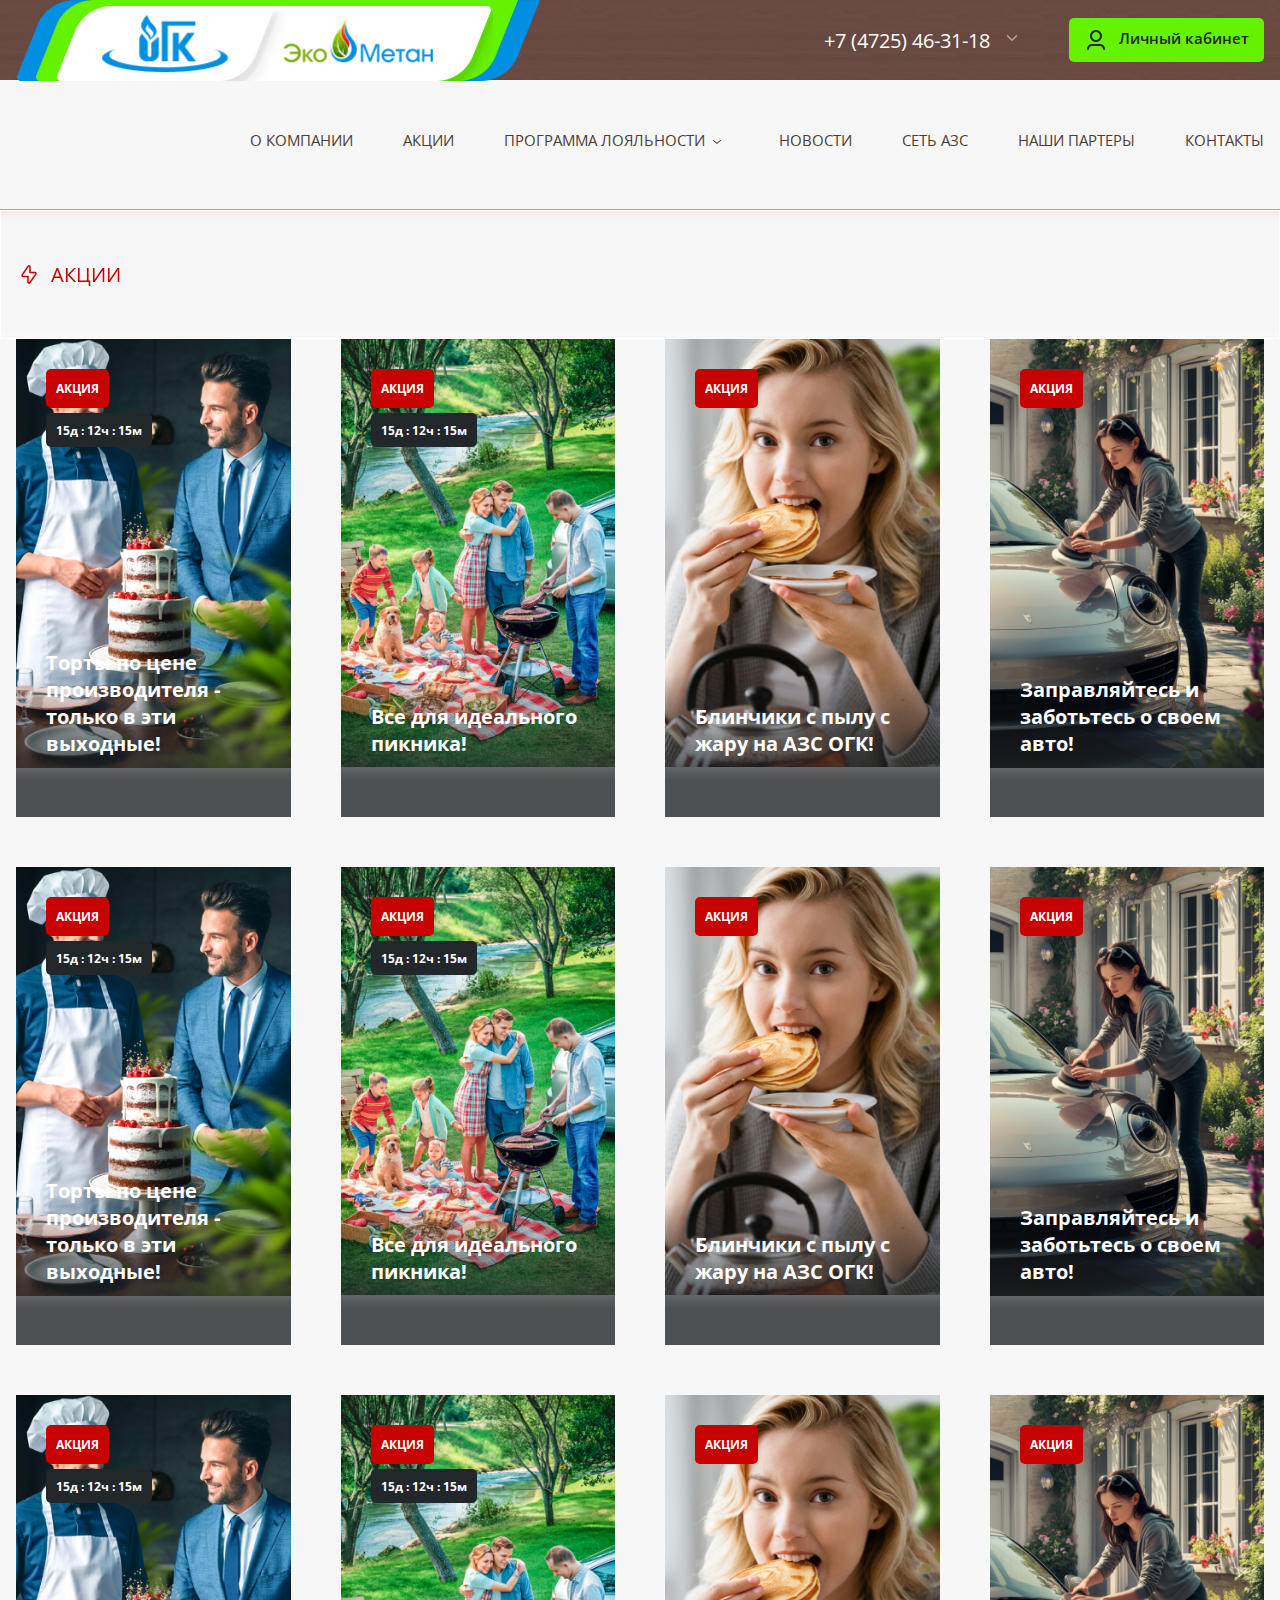
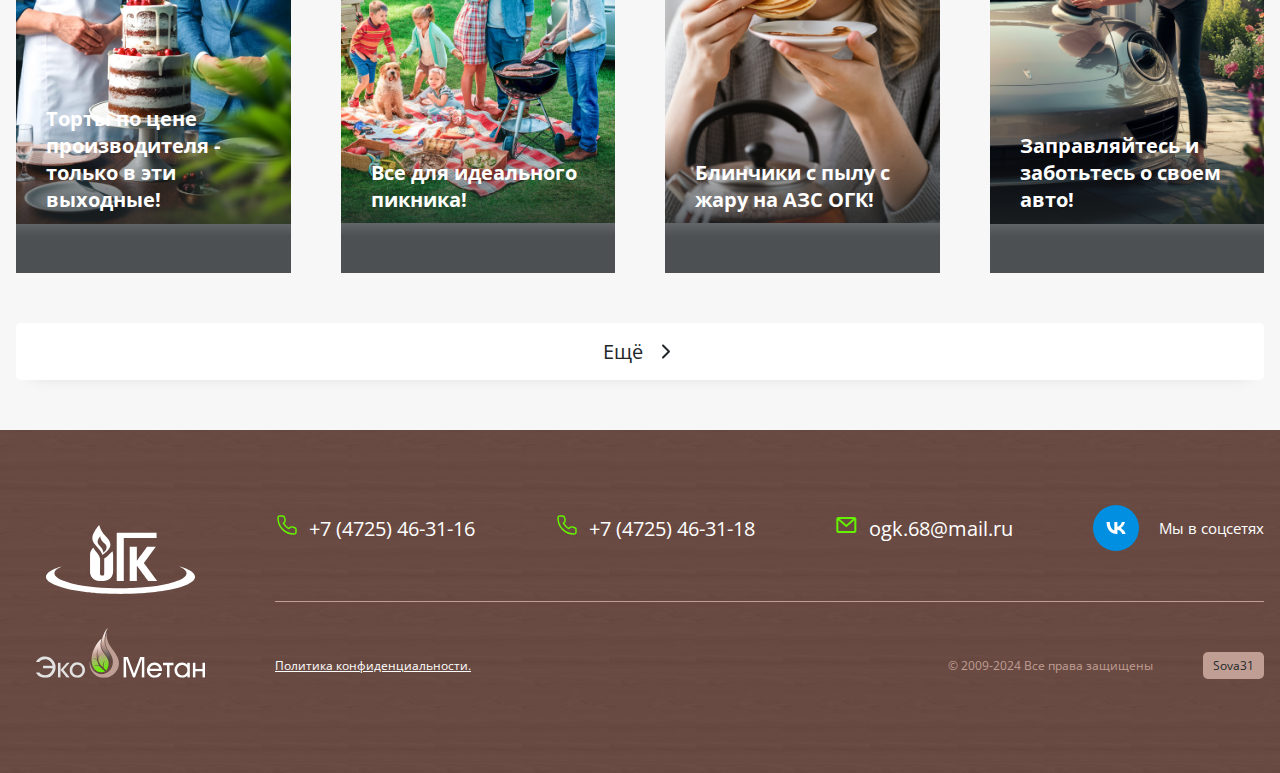
<file: promotions.html>
<!doctype html>
<html lang="en">
<head>
    <meta charset="UTF-8">
    <meta name="viewport"
          content="width=device-width, user-scalable=no, initial-scale=1.0, maximum-scale=1.0, minimum-scale=1.0">
    <meta http-equiv="X-UA-Compatible" content="ie=edge">
    <link rel="stylesheet" href="swiper-bundle.min.css">
    <link rel="stylesheet" href="style.css">
    <title>Акции</title>
</head>
<body>
<div class="overlay"></div>
<div class="modal contacts-modal ">
    <div class="head-row">
        <h2>Контакты</h2>
        <span class="close-btn">
                <svg xmlns="http://www.w3.org/2000/svg" width="24" height="24" viewBox="0 0 24 24" fill="none">
                  <path d="M5.29289 5.29289C5.68342 4.90237 6.31658 4.90237 6.70711 5.29289L12 10.5858L17.2929 5.29289C17.6834 4.90237 18.3166 4.90237 18.7071 5.29289C19.0976 5.68342 19.0976 6.31658 18.7071 6.70711L13.4142 12L18.7071 17.2929C19.0976 17.6834 19.0976 18.3166 18.7071 18.7071C18.3166 19.0976 17.6834 19.0976 17.2929 18.7071L12 13.4142L6.70711 18.7071C6.31658 19.0976 5.68342 19.0976 5.29289 18.7071C4.90237 18.3166 4.90237 17.6834 5.29289 17.2929L10.5858 12L5.29289 6.70711C4.90237 6.31658 4.90237 5.68342 5.29289 5.29289Z" fill="#22272A"/>
                </svg>
            </span>
    </div>
    <div class="modal-content">
        <div class="contacts-block">
            <div class="contacts-block-item">
                <p class="contacts-block-item-title">Адрес:</p>
                <p class="location">Белгородская область, г. Старый Оскол, ул. Чапаева, 43</p>
            </div>
            <div class="contacts-block-item">
                <p class="contacts-block-item-title">Телефоны:</p>
                <a href="tel:+7 (4725) 46-31-16">+7 (4725) 46-31-16,</a>
                <a href="tel:+7 (4725) 46-31-18">+7 (4725) 46-31-18,</a>
                <a href="tel:+7 (904) 088-27-06">+7 (904) 088-27-06 (бухгалтерия),</a>
                <a href="tel:+7 (904) 098-22-49">+7 (904) 098-22-49 (коммерческий отдел).</a>
            </div>
            <div class="contacts-block-item">
                <p class="contacts-block-item-title">E-mail:</p>
                <a class="email" href="mailto:ogk.68@mail.ru">ogk.68@mail.ru</a>
            </div>
            <div class="social">
                <a href="#" class="icon">
                    <svg xmlns="http://www.w3.org/2000/svg" width="55" height="55" viewBox="0 0 55 55" fill="none">
                        <path d="M33.298 26.988C33.7072 27.1937 34.1034 27.4316 34.4838 27.697C35.1703 28.1764 35.7924 28.7302 36.3561 29.3516C37.1074 30.18 37.7239 31.1015 38.2085 32.1134C38.5149 32.7533 38.7575 33.4174 38.9496 34.101C38.9643 34.1535 38.9594 34.1734 38.8973 34.1734C37.6007 34.1717 36.3038 34.1715 35.0072 34.1739C34.9383 34.174 34.9264 34.1377 34.9101 34.0871C34.6258 33.2056 34.2183 32.3881 33.6606 31.6509C32.8142 30.5319 31.7486 29.72 30.4104 29.294C30.0352 29.1746 29.6509 29.0987 29.261 29.05C29.2148 29.0442 29.2009 29.0589 29.2049 29.1026C29.2068 29.1248 29.2052 29.1474 29.2052 29.1699C29.2052 30.8014 29.2052 32.433 29.2052 34.0645C29.2052 34.172 29.2052 34.1717 29.0974 34.172C28.5794 34.1744 28.0615 34.1655 27.5449 34.1239C25.5859 33.966 23.7384 33.4432 22.0566 32.3881C21.2646 31.8912 20.551 31.2961 19.9145 30.6066C18.6782 29.2676 17.8255 27.7014 17.2386 25.9786C16.9222 25.0497 16.6939 24.0983 16.5356 23.1291C16.4284 22.4715 16.3517 21.811 16.3027 21.1465C16.2728 20.7413 16.2595 20.3354 16.2397 19.9297C16.2359 19.8516 16.2503 19.8259 16.335 19.8261C17.5708 19.8292 18.8066 19.8287 20.0422 19.8269C20.1067 19.8267 20.1305 19.8363 20.1318 19.911C20.1422 20.4937 20.1799 21.0747 20.2434 21.6542C20.3578 22.6988 20.5608 23.7237 20.893 24.7207C21.1819 25.588 21.5625 26.4104 22.0753 27.1668C22.6721 28.0474 23.4024 28.7855 24.3326 29.3063C24.6669 29.4935 25.0179 29.6412 25.3875 29.743C25.4608 29.7632 25.477 29.7491 25.4766 29.675C25.4745 29.0723 25.4755 28.4696 25.4755 27.8669C25.4755 25.2262 25.4755 22.5854 25.4756 19.9446C25.4756 19.8072 25.4625 19.8289 25.5898 19.8287C26.762 19.8281 27.934 19.8292 29.1061 19.8266C29.1847 19.8264 29.207 19.8435 29.2068 19.9265C29.2042 21.7514 29.2049 23.5765 29.2049 25.4014C29.2049 25.5076 29.2045 25.5046 29.3109 25.4882C30.1085 25.3649 30.7968 24.9979 31.4256 24.5062C32.3921 23.7506 33.1253 22.7979 33.7012 21.7154C34.0109 21.1332 34.2568 20.5246 34.4323 19.8874C34.4444 19.8434 34.4625 19.8271 34.5109 19.8272C35.694 19.8289 36.8771 19.8286 38.0604 19.8287C38.0765 19.8287 38.0928 19.8318 38.1282 19.8353C37.5086 22.9094 35.8388 25.2443 33.298 26.988Z" fill="white"/>
                    </svg>
                </a>
                <span>Мы в соцсетях</span>
            </div>
            <a href="#" class="rekvizites-btn">Реквизиты</a>
            <div class="map">
                <img src="./src/images/map.png" alt="map">
            </div>
            <button class="back-btn close-btn">
                <svg xmlns="http://www.w3.org/2000/svg" width="24" height="25" viewBox="0 0 24 25" fill="none">
                    <path d="M14.7071 5.79289C15.0976 6.18342 15.0976 6.81658 14.7071 7.20711L9.41421 12.5L14.7071 17.7929C15.0976 18.1834 15.0976 18.8166 14.7071 19.2071C14.3166 19.5976 13.6834 19.5976 13.2929 19.2071L7.29289 13.2071C6.90237 12.8166 6.90237 12.1834 7.29289 11.7929L13.2929 5.79289C13.6834 5.40237 14.3166 5.40237 14.7071 5.79289Z" fill="#22272A"/>
                </svg>
                <span>Вернуться</span>
            </button>
        </div>
    </div>
</div>
<div class="modal partners-modal ">
    <div class="head-row">
        <h2>Наши партнеры</h2>
        <span class="close-btn">
                <svg xmlns="http://www.w3.org/2000/svg" width="24" height="24" viewBox="0 0 24 24" fill="none">
                  <path d="M5.29289 5.29289C5.68342 4.90237 6.31658 4.90237 6.70711 5.29289L12 10.5858L17.2929 5.29289C17.6834 4.90237 18.3166 4.90237 18.7071 5.29289C19.0976 5.68342 19.0976 6.31658 18.7071 6.70711L13.4142 12L18.7071 17.2929C19.0976 17.6834 19.0976 18.3166 18.7071 18.7071C18.3166 19.0976 17.6834 19.0976 17.2929 18.7071L12 13.4142L6.70711 18.7071C6.31658 19.0976 5.68342 19.0976 5.29289 18.7071C4.90237 18.3166 4.90237 17.6834 5.29289 17.2929L10.5858 12L5.29289 6.70711C4.90237 6.31658 4.90237 5.68342 5.29289 5.29289Z" fill="#22272A"/>
                </svg>
            </span>
    </div>
    <div class="modal-content">
        <div class="partners-block">
            <div class="partners-card">
                <div class="img">
                    <img src="./src/images/partner1.png" alt="partner-logo">
                </div>
                <div class="info">
                    <p>ООО «Оскол Трак»</p>
                    <a href="#">https://oskol-man.ru</a>
                </div>
            </div>
            <div class="partners-card">
                <div class="img">
                    <img src="./src/images/partner2.png" alt="partner-logo">
                </div>
                <div class="info">
                    <p>Компания «Шельф»</p>
                    <a href="#">https://shelf.group</a>
                </div>
            </div>
            <div class="partners-card">
                <div class="img">
                    <img src="./src/images/partner1.png" alt="partner-logo">
                </div>
                <div class="info">
                    <p>ООО «Оскол Трак»</p>
                    <a href="#">https://oskol-man.ru</a>
                </div>
            </div>
            <div class="partners-card">
                <div class="img">
                    <img src="./src/images/partner2.png" alt="partner-logo">
                </div>
                <div class="info">
                    <p>Компания «Шельф»</p>
                    <a href="#">https://shelf.group</a>
                </div>
            </div>
            <div class="partners-card">
                <div class="img">
                    <img src="./src/images/partner1.png" alt="partner-logo">
                </div>
                <div class="info">
                    <p>ООО «Оскол Трак»</p>
                    <a href="#">https://oskol-man.ru</a>
                </div>
            </div>
            <div class="partners-card">
                <div class="img">
                    <img src="./src/images/partner2.png" alt="partner-logo">
                </div>
                <div class="info">
                    <p>Компания «Шельф»</p>
                    <a href="#">https://shelf.group</a>
                </div>
            </div>
            <div class="partners-card">
                <div class="img">
                    <img src="./src/images/partner1.png" alt="partner-logo">
                </div>
                <div class="info">
                    <p>ООО «Оскол Трак»</p>
                    <a href="#">https://oskol-man.ru</a>
                </div>
            </div>
            <div class="partners-card">
                <div class="img">
                    <img src="./src/images/partner2.png" alt="partner-logo">
                </div>
                <div class="info">
                    <p>Компания «Шельф»</p>
                    <a href="#">https://shelf.group</a>
                </div>
            </div>
            <div class="social">
                <a href="#" class="icon">
                    <svg xmlns="http://www.w3.org/2000/svg" width="55" height="55" viewBox="0 0 55 55" fill="none">
                        <path d="M33.298 26.988C33.7072 27.1937 34.1034 27.4316 34.4838 27.697C35.1703 28.1764 35.7924 28.7302 36.3561 29.3516C37.1074 30.18 37.7239 31.1015 38.2085 32.1134C38.5149 32.7533 38.7575 33.4174 38.9496 34.101C38.9643 34.1535 38.9594 34.1734 38.8973 34.1734C37.6007 34.1717 36.3038 34.1715 35.0072 34.1739C34.9383 34.174 34.9264 34.1377 34.9101 34.0871C34.6258 33.2056 34.2183 32.3881 33.6606 31.6509C32.8142 30.5319 31.7486 29.72 30.4104 29.294C30.0352 29.1746 29.6509 29.0987 29.261 29.05C29.2148 29.0442 29.2009 29.0589 29.2049 29.1026C29.2068 29.1248 29.2052 29.1474 29.2052 29.1699C29.2052 30.8014 29.2052 32.433 29.2052 34.0645C29.2052 34.172 29.2052 34.1717 29.0974 34.172C28.5794 34.1744 28.0615 34.1655 27.5449 34.1239C25.5859 33.966 23.7384 33.4432 22.0566 32.3881C21.2646 31.8912 20.551 31.2961 19.9145 30.6066C18.6782 29.2676 17.8255 27.7014 17.2386 25.9786C16.9222 25.0497 16.6939 24.0983 16.5356 23.1291C16.4284 22.4715 16.3517 21.811 16.3027 21.1465C16.2728 20.7413 16.2595 20.3354 16.2397 19.9297C16.2359 19.8516 16.2503 19.8259 16.335 19.8261C17.5708 19.8292 18.8066 19.8287 20.0422 19.8269C20.1067 19.8267 20.1305 19.8363 20.1318 19.911C20.1422 20.4937 20.1799 21.0747 20.2434 21.6542C20.3578 22.6988 20.5608 23.7237 20.893 24.7207C21.1819 25.588 21.5625 26.4104 22.0753 27.1668C22.6721 28.0474 23.4024 28.7855 24.3326 29.3063C24.6669 29.4935 25.0179 29.6412 25.3875 29.743C25.4608 29.7632 25.477 29.7491 25.4766 29.675C25.4745 29.0723 25.4755 28.4696 25.4755 27.8669C25.4755 25.2262 25.4755 22.5854 25.4756 19.9446C25.4756 19.8072 25.4625 19.8289 25.5898 19.8287C26.762 19.8281 27.934 19.8292 29.1061 19.8266C29.1847 19.8264 29.207 19.8435 29.2068 19.9265C29.2042 21.7514 29.2049 23.5765 29.2049 25.4014C29.2049 25.5076 29.2045 25.5046 29.3109 25.4882C30.1085 25.3649 30.7968 24.9979 31.4256 24.5062C32.3921 23.7506 33.1253 22.7979 33.7012 21.7154C34.0109 21.1332 34.2568 20.5246 34.4323 19.8874C34.4444 19.8434 34.4625 19.8271 34.5109 19.8272C35.694 19.8289 36.8771 19.8286 38.0604 19.8287C38.0765 19.8287 38.0928 19.8318 38.1282 19.8353C37.5086 22.9094 35.8388 25.2443 33.298 26.988Z" fill="white"/>
                    </svg>
                </a>
                <span>Мы в соцсетях</span>
            </div>
            <button class="back-btn close-btn">
                <svg xmlns="http://www.w3.org/2000/svg" width="24" height="25" viewBox="0 0 24 25" fill="none">
                    <path d="M14.7071 5.79289C15.0976 6.18342 15.0976 6.81658 14.7071 7.20711L9.41421 12.5L14.7071 17.7929C15.0976 18.1834 15.0976 18.8166 14.7071 19.2071C14.3166 19.5976 13.6834 19.5976 13.2929 19.2071L7.29289 13.2071C6.90237 12.8166 6.90237 12.1834 7.29289 11.7929L13.2929 5.79289C13.6834 5.40237 14.3166 5.40237 14.7071 5.79289Z" fill="#22272A"/>
                </svg>
                <span>Вернуться</span>
            </button>
        </div>
    </div>
</div>
<div class="modal sale-single-modal ">
    <div class="head-row">
        <h2>Свежие овощи на АЗС ОГК - ваш витаминный перекус в пути!</h2>
        <span class="close-btn">
                <svg xmlns="http://www.w3.org/2000/svg" width="24" height="24" viewBox="0 0 24 24" fill="none">
                  <path d="M5.29289 5.29289C5.68342 4.90237 6.31658 4.90237 6.70711 5.29289L12 10.5858L17.2929 5.29289C17.6834 4.90237 18.3166 4.90237 18.7071 5.29289C19.0976 5.68342 19.0976 6.31658 18.7071 6.70711L13.4142 12L18.7071 17.2929C19.0976 17.6834 19.0976 18.3166 18.7071 18.7071C18.3166 19.0976 17.6834 19.0976 17.2929 18.7071L12 13.4142L6.70711 18.7071C6.31658 19.0976 5.68342 19.0976 5.29289 18.7071C4.90237 18.3166 4.90237 17.6834 5.29289 17.2929L10.5858 12L5.29289 6.70711C4.90237 6.31658 4.90237 5.68342 5.29289 5.29289Z" fill="#22272A"/>
                </svg>
            </span>
    </div>
    <div class="modal-content">
        <div class="banner">
            <img src="./src/images/img1.png" alt="banner-image">
        </div>
        <div class="text-content">
            <p>Наслаждайтесь вкусными и полезными овощами прямо на заправке!</p>
            <p class="chapter-title">
                Адреса:
            </p>
            <ul>
                <li>м-н Майский, 12</li>
                <li>м-н Майский, 6Б</li>
            </ul>
            <p class="chapter-title">
                В нашем ассортименте::
            </p>
            <ul>
                <li>Помидоры</li>
                <li>Огурцы</li>
                <li>Перец</li>
                <li>Зелень</li>
                <li>И многое другое...</li>
            </ul>
            <div class="social">
                <a href="#" class="icon">
                    <svg xmlns="http://www.w3.org/2000/svg" width="55" height="55" viewBox="0 0 55 55" fill="none">
                        <path d="M33.298 26.988C33.7072 27.1937 34.1034 27.4316 34.4838 27.697C35.1703 28.1764 35.7924 28.7302 36.3561 29.3516C37.1074 30.18 37.7239 31.1015 38.2085 32.1134C38.5149 32.7533 38.7575 33.4174 38.9496 34.101C38.9643 34.1535 38.9594 34.1734 38.8973 34.1734C37.6007 34.1717 36.3038 34.1715 35.0072 34.1739C34.9383 34.174 34.9264 34.1377 34.9101 34.0871C34.6258 33.2056 34.2183 32.3881 33.6606 31.6509C32.8142 30.5319 31.7486 29.72 30.4104 29.294C30.0352 29.1746 29.6509 29.0987 29.261 29.05C29.2148 29.0442 29.2009 29.0589 29.2049 29.1026C29.2068 29.1248 29.2052 29.1474 29.2052 29.1699C29.2052 30.8014 29.2052 32.433 29.2052 34.0645C29.2052 34.172 29.2052 34.1717 29.0974 34.172C28.5794 34.1744 28.0615 34.1655 27.5449 34.1239C25.5859 33.966 23.7384 33.4432 22.0566 32.3881C21.2646 31.8912 20.551 31.2961 19.9145 30.6066C18.6782 29.2676 17.8255 27.7014 17.2386 25.9786C16.9222 25.0497 16.6939 24.0983 16.5356 23.1291C16.4284 22.4715 16.3517 21.811 16.3027 21.1465C16.2728 20.7413 16.2595 20.3354 16.2397 19.9297C16.2359 19.8516 16.2503 19.8259 16.335 19.8261C17.5708 19.8292 18.8066 19.8287 20.0422 19.8269C20.1067 19.8267 20.1305 19.8363 20.1318 19.911C20.1422 20.4937 20.1799 21.0747 20.2434 21.6542C20.3578 22.6988 20.5608 23.7237 20.893 24.7207C21.1819 25.588 21.5625 26.4104 22.0753 27.1668C22.6721 28.0474 23.4024 28.7855 24.3326 29.3063C24.6669 29.4935 25.0179 29.6412 25.3875 29.743C25.4608 29.7632 25.477 29.7491 25.4766 29.675C25.4745 29.0723 25.4755 28.4696 25.4755 27.8669C25.4755 25.2262 25.4755 22.5854 25.4756 19.9446C25.4756 19.8072 25.4625 19.8289 25.5898 19.8287C26.762 19.8281 27.934 19.8292 29.1061 19.8266C29.1847 19.8264 29.207 19.8435 29.2068 19.9265C29.2042 21.7514 29.2049 23.5765 29.2049 25.4014C29.2049 25.5076 29.2045 25.5046 29.3109 25.4882C30.1085 25.3649 30.7968 24.9979 31.4256 24.5062C32.3921 23.7506 33.1253 22.7979 33.7012 21.7154C34.0109 21.1332 34.2568 20.5246 34.4323 19.8874C34.4444 19.8434 34.4625 19.8271 34.5109 19.8272C35.694 19.8289 36.8771 19.8286 38.0604 19.8287C38.0765 19.8287 38.0928 19.8318 38.1282 19.8353C37.5086 22.9094 35.8388 25.2443 33.298 26.988Z" fill="white"/>
                    </svg>
                </a>
                <span>Мы в соцсетях</span>
            </div>
            <button class="back-btn close-btn">
                <svg xmlns="http://www.w3.org/2000/svg" width="24" height="25" viewBox="0 0 24 25" fill="none">
                    <path d="M14.7071 5.79289C15.0976 6.18342 15.0976 6.81658 14.7071 7.20711L9.41421 12.5L14.7071 17.7929C15.0976 18.1834 15.0976 18.8166 14.7071 19.2071C14.3166 19.5976 13.6834 19.5976 13.2929 19.2071L7.29289 13.2071C6.90237 12.8166 6.90237 12.1834 7.29289 11.7929L13.2929 5.79289C13.6834 5.40237 14.3166 5.40237 14.7071 5.79289Z" fill="#22272A"/>
                </svg>
                <span>Вернуться</span>
            </button>
        </div>
    </div>
</div>
<div class="modal azs-modal ">
    <div class="head-row">
        <h2>Сеть АЗС</h2>
        <span class="close-btn">
                <svg xmlns="http://www.w3.org/2000/svg" width="24" height="24" viewBox="0 0 24 24" fill="none">
                  <path d="M5.29289 5.29289C5.68342 4.90237 6.31658 4.90237 6.70711 5.29289L12 10.5858L17.2929 5.29289C17.6834 4.90237 18.3166 4.90237 18.7071 5.29289C19.0976 5.68342 19.0976 6.31658 18.7071 6.70711L13.4142 12L18.7071 17.2929C19.0976 17.6834 19.0976 18.3166 18.7071 18.7071C18.3166 19.0976 17.6834 19.0976 17.2929 18.7071L12 13.4142L6.70711 18.7071C6.31658 19.0976 5.68342 19.0976 5.29289 18.7071C4.90237 18.3166 4.90237 17.6834 5.29289 17.2929L10.5858 12L5.29289 6.70711C4.90237 6.31658 4.90237 5.68342 5.29289 5.29289Z" fill="#22272A"/>
                </svg>
            </span>
    </div>
    <div class="modal-content">
        <div class="azs-container">
            <div class="box">
                <div class="label">
                    <div class="label-cont">
                        <div class="info">
                            <p>МАЗС № 1</p>
                            <span>г. Старый Оскол, ул. Матросова, 3</span>
                        </div>
                        <a href="#" class="location">
                            <svg xmlns="http://www.w3.org/2000/svg" width="24" height="25" viewBox="0 0 24 25" fill="none">
                                <path d="M12 2.5C7.6 2.5 4 6.1 4 10.5C4 15.9 11 22 11.3 22.3C11.5 22.4 11.8 22.5 12 22.5C12.2 22.5 12.5 22.4 12.7 22.3C13 22 20 15.9 20 10.5C20 6.1 16.4 2.5 12 2.5ZM12 20.2C9.9 18.2 6 13.9 6 10.5C6 7.2 8.7 4.5 12 4.5C15.3 4.5 18 7.2 18 10.5C18 13.8 14.1 18.2 12 20.2ZM12 6.5C9.8 6.5 8 8.3 8 10.5C8 12.7 9.8 14.5 12 14.5C14.2 14.5 16 12.7 16 10.5C16 8.3 14.2 6.5 12 6.5ZM12 12.5C10.9 12.5 10 11.6 10 10.5C10 9.4 10.9 8.5 12 8.5C13.1 8.5 14 9.4 14 10.5C14 11.6 13.1 12.5 12 12.5Z" fill="#65F200"/>
                            </svg>
                            <span>На карте</span>
                        </a>
                        <div class="phone">
                            <p>Телефон:</p>
                            <a href="tel:+7 904 086 23 59">+7 904 086 23 59</a>
                        </div>
                    </div>
                    <div class="show-icon">
                        <svg xmlns="http://www.w3.org/2000/svg" width="24" height="25" viewBox="0 0 24 25" fill="none">
                            <path d="M5.29289 8.79289C5.68342 8.40237 6.31658 8.40237 6.70711 8.79289L12 14.0858L17.2929 8.79289C17.6834 8.40237 18.3166 8.40237 18.7071 8.79289C19.0976 9.18342 19.0976 9.81658 18.7071 10.2071L12.7071 16.2071C12.3166 16.5976 11.6834 16.5976 11.2929 16.2071L5.29289 10.2071C4.90237 9.81658 4.90237 9.18342 5.29289 8.79289Z" fill="#22272A"/>
                        </svg>
                    </div>
                </div>
                <div class="content">
                    <div class="box-content-wrapper">
                        <div class="types">
                            <p>Вид топлива <br> на МАЗС:</p>
                            <div class="type">
                                <p>АИ-95</p>
                            </div>
                            <div class="type">
                                <p>АИ-92</p>
                            </div>
                            <div class="type">
                                <p>ДТ<br> <span>ГОСТ</span></p>
                            </div>
                            <div class="type">
                                <p>СУГ</p>
                            </div>
                            <div class="type">
                                <p>МЕТАН</p>
                            </div>

                        </div>
                        <div class="line"></div>
                        <div class="info">
                            <ul>
                                <li>Магазин сопут.товаров</li>
                                <li>Кофеаппарат</li>
                                <li>Оплата банковскими картами</li>
                                <li>Подкачка шин</li>
                                <li>Туалет</li>
                                <li>Прототип гибридной Lada уже создан на базе Niva Travel.</li>
                            </ul>
                            <div class="image">
                                <img src="./src/images/azs.png" alt="azs-image">
                            </div>
                        </div>
                    </div>

                </div>
            </div>
            <div class="box">
                <div class="label">
                    <div class="label-cont">
                        <div class="info">
                            <p>МАЗС № 1</p>
                            <span>г. Старый Оскол, ул. Матросова, 3</span>
                        </div>
                        <a href="#" class="location">
                            <svg xmlns="http://www.w3.org/2000/svg" width="24" height="25" viewBox="0 0 24 25" fill="none">
                                <path d="M12 2.5C7.6 2.5 4 6.1 4 10.5C4 15.9 11 22 11.3 22.3C11.5 22.4 11.8 22.5 12 22.5C12.2 22.5 12.5 22.4 12.7 22.3C13 22 20 15.9 20 10.5C20 6.1 16.4 2.5 12 2.5ZM12 20.2C9.9 18.2 6 13.9 6 10.5C6 7.2 8.7 4.5 12 4.5C15.3 4.5 18 7.2 18 10.5C18 13.8 14.1 18.2 12 20.2ZM12 6.5C9.8 6.5 8 8.3 8 10.5C8 12.7 9.8 14.5 12 14.5C14.2 14.5 16 12.7 16 10.5C16 8.3 14.2 6.5 12 6.5ZM12 12.5C10.9 12.5 10 11.6 10 10.5C10 9.4 10.9 8.5 12 8.5C13.1 8.5 14 9.4 14 10.5C14 11.6 13.1 12.5 12 12.5Z" fill="#65F200"/>
                            </svg>
                            <span>На карте</span>
                        </a>
                        <div class="phone">
                            <p>Телефон:</p>
                            <a href="tel:+7 904 086 23 59">+7 904 086 23 59</a>
                        </div>
                    </div>
                    <div class="show-icon">
                        <svg xmlns="http://www.w3.org/2000/svg" width="24" height="25" viewBox="0 0 24 25" fill="none">
                            <path d="M5.29289 8.79289C5.68342 8.40237 6.31658 8.40237 6.70711 8.79289L12 14.0858L17.2929 8.79289C17.6834 8.40237 18.3166 8.40237 18.7071 8.79289C19.0976 9.18342 19.0976 9.81658 18.7071 10.2071L12.7071 16.2071C12.3166 16.5976 11.6834 16.5976 11.2929 16.2071L5.29289 10.2071C4.90237 9.81658 4.90237 9.18342 5.29289 8.79289Z" fill="#22272A"/>
                        </svg>
                    </div>
                </div>
                <div class="content">
                    <div class="box-content-wrapper">
                        <div class="types">
                            <p>Вид топлива <br> на МАЗС:</p>
                            <div class="type">
                                <p>АИ-95</p>
                            </div>
                            <div class="type">
                                <p>АИ-92</p>
                            </div>
                            <div class="type">
                                <p>ДТ<br> <span>ГОСТ</span></p>
                            </div>
                            <div class="type">
                                <p>СУГ</p>
                            </div>
                            <div class="type">
                                <p>МЕТАН</p>
                            </div>

                        </div>
                        <div class="line"></div>
                        <div class="info">
                            <ul>
                                <li>Магазин сопут.товаров</li>
                                <li>Кофеаппарат</li>
                                <li>Оплата банковскими картами</li>
                                <li>Подкачка шин</li>
                                <li>Туалет</li>
                                <li>Прототип гибридной Lada уже создан на базе Niva Travel.</li>
                            </ul>
                            <div class="image">
                                <img src="./src/images/azs.png" alt="azs-image">
                            </div>
                        </div>
                    </div>

                </div>
            </div>
            <div class="box">
                <div class="label">
                    <div class="label-cont">
                        <div class="info">
                            <p>МАЗС № 1</p>
                            <span>г. Старый Оскол, ул. Матросова, 3</span>
                        </div>
                        <a href="#" class="location">
                            <svg xmlns="http://www.w3.org/2000/svg" width="24" height="25" viewBox="0 0 24 25" fill="none">
                                <path d="M12 2.5C7.6 2.5 4 6.1 4 10.5C4 15.9 11 22 11.3 22.3C11.5 22.4 11.8 22.5 12 22.5C12.2 22.5 12.5 22.4 12.7 22.3C13 22 20 15.9 20 10.5C20 6.1 16.4 2.5 12 2.5ZM12 20.2C9.9 18.2 6 13.9 6 10.5C6 7.2 8.7 4.5 12 4.5C15.3 4.5 18 7.2 18 10.5C18 13.8 14.1 18.2 12 20.2ZM12 6.5C9.8 6.5 8 8.3 8 10.5C8 12.7 9.8 14.5 12 14.5C14.2 14.5 16 12.7 16 10.5C16 8.3 14.2 6.5 12 6.5ZM12 12.5C10.9 12.5 10 11.6 10 10.5C10 9.4 10.9 8.5 12 8.5C13.1 8.5 14 9.4 14 10.5C14 11.6 13.1 12.5 12 12.5Z" fill="#65F200"/>
                            </svg>
                            <span>На карте</span>
                        </a>
                        <div class="phone">
                            <p>Телефон:</p>
                            <a href="tel:+7 904 086 23 59">+7 904 086 23 59</a>
                        </div>
                    </div>
                    <div class="show-icon">
                        <svg xmlns="http://www.w3.org/2000/svg" width="24" height="25" viewBox="0 0 24 25" fill="none">
                            <path d="M5.29289 8.79289C5.68342 8.40237 6.31658 8.40237 6.70711 8.79289L12 14.0858L17.2929 8.79289C17.6834 8.40237 18.3166 8.40237 18.7071 8.79289C19.0976 9.18342 19.0976 9.81658 18.7071 10.2071L12.7071 16.2071C12.3166 16.5976 11.6834 16.5976 11.2929 16.2071L5.29289 10.2071C4.90237 9.81658 4.90237 9.18342 5.29289 8.79289Z" fill="#22272A"/>
                        </svg>
                    </div>
                </div>
                <div class="content">
                    <div class="box-content-wrapper">
                        <div class="types">
                            <p>Вид топлива <br> на МАЗС:</p>
                            <div class="type">
                                <p>АИ-95</p>
                            </div>
                            <div class="type">
                                <p>АИ-92</p>
                            </div>
                            <div class="type">
                                <p>ДТ<br> <span>ГОСТ</span></p>
                            </div>
                            <div class="type">
                                <p>СУГ</p>
                            </div>
                            <div class="type">
                                <p>МЕТАН</p>
                            </div>

                        </div>
                        <div class="line"></div>
                        <div class="info">
                            <ul>
                                <li>Магазин сопут.товаров</li>
                                <li>Кофеаппарат</li>
                                <li>Оплата банковскими картами</li>
                                <li>Подкачка шин</li>
                                <li>Туалет</li>
                                <li>Прототип гибридной Lada уже создан на базе Niva Travel.</li>
                            </ul>
                            <div class="image">
                                <img src="./src/images/azs.png" alt="azs-image">
                            </div>
                        </div>
                    </div>

                </div>
            </div>
            <div class="box">
                <div class="label">
                    <div class="label-cont">
                        <div class="info">
                            <p>МАЗС № 1</p>
                            <span>г. Старый Оскол, ул. Матросова, 3</span>
                        </div>
                        <a href="#" class="location">
                            <svg xmlns="http://www.w3.org/2000/svg" width="24" height="25" viewBox="0 0 24 25" fill="none">
                                <path d="M12 2.5C7.6 2.5 4 6.1 4 10.5C4 15.9 11 22 11.3 22.3C11.5 22.4 11.8 22.5 12 22.5C12.2 22.5 12.5 22.4 12.7 22.3C13 22 20 15.9 20 10.5C20 6.1 16.4 2.5 12 2.5ZM12 20.2C9.9 18.2 6 13.9 6 10.5C6 7.2 8.7 4.5 12 4.5C15.3 4.5 18 7.2 18 10.5C18 13.8 14.1 18.2 12 20.2ZM12 6.5C9.8 6.5 8 8.3 8 10.5C8 12.7 9.8 14.5 12 14.5C14.2 14.5 16 12.7 16 10.5C16 8.3 14.2 6.5 12 6.5ZM12 12.5C10.9 12.5 10 11.6 10 10.5C10 9.4 10.9 8.5 12 8.5C13.1 8.5 14 9.4 14 10.5C14 11.6 13.1 12.5 12 12.5Z" fill="#65F200"/>
                            </svg>
                            <span>На карте</span>
                        </a>
                        <div class="phone">
                            <p>Телефон:</p>
                            <a href="tel:+7 904 086 23 59">+7 904 086 23 59</a>
                        </div>
                    </div>
                    <div class="show-icon">
                        <svg xmlns="http://www.w3.org/2000/svg" width="24" height="25" viewBox="0 0 24 25" fill="none">
                            <path d="M5.29289 8.79289C5.68342 8.40237 6.31658 8.40237 6.70711 8.79289L12 14.0858L17.2929 8.79289C17.6834 8.40237 18.3166 8.40237 18.7071 8.79289C19.0976 9.18342 19.0976 9.81658 18.7071 10.2071L12.7071 16.2071C12.3166 16.5976 11.6834 16.5976 11.2929 16.2071L5.29289 10.2071C4.90237 9.81658 4.90237 9.18342 5.29289 8.79289Z" fill="#22272A"/>
                        </svg>
                    </div>
                </div>
                <div class="content">
                    <div class="box-content-wrapper">
                        <div class="types">
                            <p>Вид топлива <br> на МАЗС:</p>
                            <div class="type">
                                <p>АИ-95</p>
                            </div>
                            <div class="type">
                                <p>АИ-92</p>
                            </div>
                            <div class="type">
                                <p>ДТ<br> <span>ГОСТ</span></p>
                            </div>
                            <div class="type">
                                <p>СУГ</p>
                            </div>
                            <div class="type">
                                <p>МЕТАН</p>
                            </div>

                        </div>
                        <div class="line"></div>
                        <div class="info">
                            <ul>
                                <li>Магазин сопут.товаров</li>
                                <li>Кофеаппарат</li>
                                <li>Оплата банковскими картами</li>
                                <li>Подкачка шин</li>
                                <li>Туалет</li>
                                <li>Прототип гибридной Lada уже создан на базе Niva Travel.</li>
                            </ul>
                            <div class="image">
                                <img src="./src/images/azs.png" alt="azs-image">
                            </div>
                        </div>
                    </div>

                </div>
            </div>
            <div class="box">
                <div class="label">
                    <div class="label-cont">
                        <div class="info">
                            <p>МАЗС № 1</p>
                            <span>г. Старый Оскол, ул. Матросова, 3</span>
                        </div>
                        <a href="#" class="location">
                            <svg xmlns="http://www.w3.org/2000/svg" width="24" height="25" viewBox="0 0 24 25" fill="none">
                                <path d="M12 2.5C7.6 2.5 4 6.1 4 10.5C4 15.9 11 22 11.3 22.3C11.5 22.4 11.8 22.5 12 22.5C12.2 22.5 12.5 22.4 12.7 22.3C13 22 20 15.9 20 10.5C20 6.1 16.4 2.5 12 2.5ZM12 20.2C9.9 18.2 6 13.9 6 10.5C6 7.2 8.7 4.5 12 4.5C15.3 4.5 18 7.2 18 10.5C18 13.8 14.1 18.2 12 20.2ZM12 6.5C9.8 6.5 8 8.3 8 10.5C8 12.7 9.8 14.5 12 14.5C14.2 14.5 16 12.7 16 10.5C16 8.3 14.2 6.5 12 6.5ZM12 12.5C10.9 12.5 10 11.6 10 10.5C10 9.4 10.9 8.5 12 8.5C13.1 8.5 14 9.4 14 10.5C14 11.6 13.1 12.5 12 12.5Z" fill="#65F200"/>
                            </svg>
                            <span>На карте</span>
                        </a>
                        <div class="phone">
                            <p>Телефон:</p>
                            <a href="tel:+7 904 086 23 59">+7 904 086 23 59</a>
                        </div>
                    </div>
                    <div class="show-icon">
                        <svg xmlns="http://www.w3.org/2000/svg" width="24" height="25" viewBox="0 0 24 25" fill="none">
                            <path d="M5.29289 8.79289C5.68342 8.40237 6.31658 8.40237 6.70711 8.79289L12 14.0858L17.2929 8.79289C17.6834 8.40237 18.3166 8.40237 18.7071 8.79289C19.0976 9.18342 19.0976 9.81658 18.7071 10.2071L12.7071 16.2071C12.3166 16.5976 11.6834 16.5976 11.2929 16.2071L5.29289 10.2071C4.90237 9.81658 4.90237 9.18342 5.29289 8.79289Z" fill="#22272A"/>
                        </svg>
                    </div>
                </div>
                <div class="content">
                    <div class="box-content-wrapper">
                        <div class="types">
                            <p>Вид топлива <br> на МАЗС:</p>
                            <div class="type">
                                <p>АИ-95</p>
                            </div>
                            <div class="type">
                                <p>АИ-92</p>
                            </div>
                            <div class="type">
                                <p>ДТ<br> <span>ГОСТ</span></p>
                            </div>
                            <div class="type">
                                <p>СУГ</p>
                            </div>
                            <div class="type">
                                <p>МЕТАН</p>
                            </div>

                        </div>
                        <div class="line"></div>
                        <div class="info">
                            <ul>
                                <li>Магазин сопут.товаров</li>
                                <li>Кофеаппарат</li>
                                <li>Оплата банковскими картами</li>
                                <li>Подкачка шин</li>
                                <li>Туалет</li>
                                <li>Прототип гибридной Lada уже создан на базе Niva Travel.</li>
                            </ul>
                            <div class="image">
                                <img src="./src/images/azs.png" alt="azs-image">
                            </div>
                        </div>
                    </div>

                </div>
            </div>
            <div class="box">
                <div class="label">
                    <div class="label-cont">
                        <div class="info">
                            <p>МАЗС № 1</p>
                            <span>г. Старый Оскол, ул. Матросова, 3</span>
                        </div>
                        <a href="#" class="location">
                            <svg xmlns="http://www.w3.org/2000/svg" width="24" height="25" viewBox="0 0 24 25" fill="none">
                                <path d="M12 2.5C7.6 2.5 4 6.1 4 10.5C4 15.9 11 22 11.3 22.3C11.5 22.4 11.8 22.5 12 22.5C12.2 22.5 12.5 22.4 12.7 22.3C13 22 20 15.9 20 10.5C20 6.1 16.4 2.5 12 2.5ZM12 20.2C9.9 18.2 6 13.9 6 10.5C6 7.2 8.7 4.5 12 4.5C15.3 4.5 18 7.2 18 10.5C18 13.8 14.1 18.2 12 20.2ZM12 6.5C9.8 6.5 8 8.3 8 10.5C8 12.7 9.8 14.5 12 14.5C14.2 14.5 16 12.7 16 10.5C16 8.3 14.2 6.5 12 6.5ZM12 12.5C10.9 12.5 10 11.6 10 10.5C10 9.4 10.9 8.5 12 8.5C13.1 8.5 14 9.4 14 10.5C14 11.6 13.1 12.5 12 12.5Z" fill="#65F200"/>
                            </svg>
                            <span>На карте</span>
                        </a>
                        <div class="phone">
                            <p>Телефон:</p>
                            <a href="tel:+7 904 086 23 59">+7 904 086 23 59</a>
                        </div>
                    </div>
                    <div class="show-icon">
                        <svg xmlns="http://www.w3.org/2000/svg" width="24" height="25" viewBox="0 0 24 25" fill="none">
                            <path d="M5.29289 8.79289C5.68342 8.40237 6.31658 8.40237 6.70711 8.79289L12 14.0858L17.2929 8.79289C17.6834 8.40237 18.3166 8.40237 18.7071 8.79289C19.0976 9.18342 19.0976 9.81658 18.7071 10.2071L12.7071 16.2071C12.3166 16.5976 11.6834 16.5976 11.2929 16.2071L5.29289 10.2071C4.90237 9.81658 4.90237 9.18342 5.29289 8.79289Z" fill="#22272A"/>
                        </svg>
                    </div>
                </div>
                <div class="content">
                    <div class="box-content-wrapper">
                        <div class="types">
                            <p>Вид топлива <br> на МАЗС:</p>
                            <div class="type">
                                <p>АИ-95</p>
                            </div>
                            <div class="type">
                                <p>АИ-92</p>
                            </div>
                            <div class="type">
                                <p>ДТ<br> <span>ГОСТ</span></p>
                            </div>
                            <div class="type">
                                <p>СУГ</p>
                            </div>
                            <div class="type">
                                <p>МЕТАН</p>
                            </div>

                        </div>
                        <div class="line"></div>
                        <div class="info">
                            <ul>
                                <li>Магазин сопут.товаров</li>
                                <li>Кофеаппарат</li>
                                <li>Оплата банковскими картами</li>
                                <li>Подкачка шин</li>
                                <li>Туалет</li>
                                <li>Прототип гибридной Lada уже создан на базе Niva Travel.</li>
                            </ul>
                            <div class="image">
                                <img src="./src/images/azs.png" alt="azs-image">
                            </div>
                        </div>
                    </div>

                </div>
            </div>
            <div class="box">
                <div class="label">
                    <div class="label-cont">
                        <div class="info">
                            <p>МАЗС № 1</p>
                            <span>г. Старый Оскол, ул. Матросова, 3</span>
                        </div>
                        <a href="#" class="location">
                            <svg xmlns="http://www.w3.org/2000/svg" width="24" height="25" viewBox="0 0 24 25" fill="none">
                                <path d="M12 2.5C7.6 2.5 4 6.1 4 10.5C4 15.9 11 22 11.3 22.3C11.5 22.4 11.8 22.5 12 22.5C12.2 22.5 12.5 22.4 12.7 22.3C13 22 20 15.9 20 10.5C20 6.1 16.4 2.5 12 2.5ZM12 20.2C9.9 18.2 6 13.9 6 10.5C6 7.2 8.7 4.5 12 4.5C15.3 4.5 18 7.2 18 10.5C18 13.8 14.1 18.2 12 20.2ZM12 6.5C9.8 6.5 8 8.3 8 10.5C8 12.7 9.8 14.5 12 14.5C14.2 14.5 16 12.7 16 10.5C16 8.3 14.2 6.5 12 6.5ZM12 12.5C10.9 12.5 10 11.6 10 10.5C10 9.4 10.9 8.5 12 8.5C13.1 8.5 14 9.4 14 10.5C14 11.6 13.1 12.5 12 12.5Z" fill="#65F200"/>
                            </svg>
                            <span>На карте</span>
                        </a>
                        <div class="phone">
                            <p>Телефон:</p>
                            <a href="tel:+7 904 086 23 59">+7 904 086 23 59</a>
                        </div>
                    </div>
                    <div class="show-icon">
                        <svg xmlns="http://www.w3.org/2000/svg" width="24" height="25" viewBox="0 0 24 25" fill="none">
                            <path d="M5.29289 8.79289C5.68342 8.40237 6.31658 8.40237 6.70711 8.79289L12 14.0858L17.2929 8.79289C17.6834 8.40237 18.3166 8.40237 18.7071 8.79289C19.0976 9.18342 19.0976 9.81658 18.7071 10.2071L12.7071 16.2071C12.3166 16.5976 11.6834 16.5976 11.2929 16.2071L5.29289 10.2071C4.90237 9.81658 4.90237 9.18342 5.29289 8.79289Z" fill="#22272A"/>
                        </svg>
                    </div>
                </div>
                <div class="content">
                    <div class="box-content-wrapper">
                        <div class="types">
                            <p>Вид топлива <br> на МАЗС:</p>
                            <div class="type">
                                <p>АИ-95</p>
                            </div>
                            <div class="type">
                                <p>АИ-92</p>
                            </div>
                            <div class="type">
                                <p>ДТ<br> <span>ГОСТ</span></p>
                            </div>
                            <div class="type">
                                <p>СУГ</p>
                            </div>
                            <div class="type">
                                <p>МЕТАН</p>
                            </div>

                        </div>
                        <div class="line"></div>
                        <div class="info">
                            <ul>
                                <li>Магазин сопут.товаров</li>
                                <li>Кофеаппарат</li>
                                <li>Оплата банковскими картами</li>
                                <li>Подкачка шин</li>
                                <li>Туалет</li>
                                <li>Прототип гибридной Lada уже создан на базе Niva Travel.</li>
                            </ul>
                            <div class="image">
                                <img src="./src/images/azs.png" alt="azs-image">
                            </div>
                        </div>
                    </div>

                </div>
            </div>
            <div class="box">
                <div class="label">
                    <div class="label-cont">
                        <div class="info">
                            <p>МАЗС № 1</p>
                            <span>г. Старый Оскол, ул. Матросова, 3</span>
                        </div>
                        <a href="#" class="location">
                            <svg xmlns="http://www.w3.org/2000/svg" width="24" height="25" viewBox="0 0 24 25" fill="none">
                                <path d="M12 2.5C7.6 2.5 4 6.1 4 10.5C4 15.9 11 22 11.3 22.3C11.5 22.4 11.8 22.5 12 22.5C12.2 22.5 12.5 22.4 12.7 22.3C13 22 20 15.9 20 10.5C20 6.1 16.4 2.5 12 2.5ZM12 20.2C9.9 18.2 6 13.9 6 10.5C6 7.2 8.7 4.5 12 4.5C15.3 4.5 18 7.2 18 10.5C18 13.8 14.1 18.2 12 20.2ZM12 6.5C9.8 6.5 8 8.3 8 10.5C8 12.7 9.8 14.5 12 14.5C14.2 14.5 16 12.7 16 10.5C16 8.3 14.2 6.5 12 6.5ZM12 12.5C10.9 12.5 10 11.6 10 10.5C10 9.4 10.9 8.5 12 8.5C13.1 8.5 14 9.4 14 10.5C14 11.6 13.1 12.5 12 12.5Z" fill="#65F200"/>
                            </svg>
                            <span>На карте</span>
                        </a>
                        <div class="phone">
                            <p>Телефон:</p>
                            <a href="tel:+7 904 086 23 59">+7 904 086 23 59</a>
                        </div>
                    </div>
                    <div class="show-icon">
                        <svg xmlns="http://www.w3.org/2000/svg" width="24" height="25" viewBox="0 0 24 25" fill="none">
                            <path d="M5.29289 8.79289C5.68342 8.40237 6.31658 8.40237 6.70711 8.79289L12 14.0858L17.2929 8.79289C17.6834 8.40237 18.3166 8.40237 18.7071 8.79289C19.0976 9.18342 19.0976 9.81658 18.7071 10.2071L12.7071 16.2071C12.3166 16.5976 11.6834 16.5976 11.2929 16.2071L5.29289 10.2071C4.90237 9.81658 4.90237 9.18342 5.29289 8.79289Z" fill="#22272A"/>
                        </svg>
                    </div>
                </div>
                <div class="content">
                    <div class="box-content-wrapper">
                        <div class="types">
                            <p>Вид топлива <br> на МАЗС:</p>
                            <div class="type">
                                <p>АИ-95</p>
                            </div>
                            <div class="type">
                                <p>АИ-92</p>
                            </div>
                            <div class="type">
                                <p>ДТ<br> <span>ГОСТ</span></p>
                            </div>
                            <div class="type">
                                <p>СУГ</p>
                            </div>
                            <div class="type">
                                <p>МЕТАН</p>
                            </div>

                        </div>
                        <div class="line"></div>
                        <div class="info">
                            <ul>
                                <li>Магазин сопут.товаров</li>
                                <li>Кофеаппарат</li>
                                <li>Оплата банковскими картами</li>
                                <li>Подкачка шин</li>
                                <li>Туалет</li>
                                <li>Прототип гибридной Lada уже создан на базе Niva Travel.</li>
                            </ul>
                            <div class="image">
                                <img src="./src/images/azs.png" alt="azs-image">
                            </div>
                        </div>
                    </div>

                </div>
            </div>
            <div class="box">
                <div class="label">
                    <div class="label-cont">
                        <div class="info">
                            <p>МАЗС № 1</p>
                            <span>г. Старый Оскол, ул. Матросова, 3</span>
                        </div>
                        <a href="#" class="location">
                            <svg xmlns="http://www.w3.org/2000/svg" width="24" height="25" viewBox="0 0 24 25" fill="none">
                                <path d="M12 2.5C7.6 2.5 4 6.1 4 10.5C4 15.9 11 22 11.3 22.3C11.5 22.4 11.8 22.5 12 22.5C12.2 22.5 12.5 22.4 12.7 22.3C13 22 20 15.9 20 10.5C20 6.1 16.4 2.5 12 2.5ZM12 20.2C9.9 18.2 6 13.9 6 10.5C6 7.2 8.7 4.5 12 4.5C15.3 4.5 18 7.2 18 10.5C18 13.8 14.1 18.2 12 20.2ZM12 6.5C9.8 6.5 8 8.3 8 10.5C8 12.7 9.8 14.5 12 14.5C14.2 14.5 16 12.7 16 10.5C16 8.3 14.2 6.5 12 6.5ZM12 12.5C10.9 12.5 10 11.6 10 10.5C10 9.4 10.9 8.5 12 8.5C13.1 8.5 14 9.4 14 10.5C14 11.6 13.1 12.5 12 12.5Z" fill="#65F200"/>
                            </svg>
                            <span>На карте</span>
                        </a>
                        <div class="phone">
                            <p>Телефон:</p>
                            <a href="tel:+7 904 086 23 59">+7 904 086 23 59</a>
                        </div>
                    </div>
                    <div class="show-icon">
                        <svg xmlns="http://www.w3.org/2000/svg" width="24" height="25" viewBox="0 0 24 25" fill="none">
                            <path d="M5.29289 8.79289C5.68342 8.40237 6.31658 8.40237 6.70711 8.79289L12 14.0858L17.2929 8.79289C17.6834 8.40237 18.3166 8.40237 18.7071 8.79289C19.0976 9.18342 19.0976 9.81658 18.7071 10.2071L12.7071 16.2071C12.3166 16.5976 11.6834 16.5976 11.2929 16.2071L5.29289 10.2071C4.90237 9.81658 4.90237 9.18342 5.29289 8.79289Z" fill="#22272A"/>
                        </svg>
                    </div>
                </div>
                <div class="content">
                    <div class="box-content-wrapper">
                        <div class="types">
                            <p>Вид топлива <br> на МАЗС:</p>
                            <div class="type">
                                <p>АИ-95</p>
                            </div>
                            <div class="type">
                                <p>АИ-92</p>
                            </div>
                            <div class="type">
                                <p>ДТ<br> <span>ГОСТ</span></p>
                            </div>
                            <div class="type">
                                <p>СУГ</p>
                            </div>
                            <div class="type">
                                <p>МЕТАН</p>
                            </div>

                        </div>
                        <div class="line"></div>
                        <div class="info">
                            <ul>
                                <li>Магазин сопут.товаров</li>
                                <li>Кофеаппарат</li>
                                <li>Оплата банковскими картами</li>
                                <li>Подкачка шин</li>
                                <li>Туалет</li>
                                <li>Прототип гибридной Lada уже создан на базе Niva Travel.</li>
                            </ul>
                            <div class="image">
                                <img src="./src/images/azs.png" alt="azs-image">
                            </div>
                        </div>
                    </div>

                </div>
            </div>

            <div class="social">
                <a href="#" class="icon">
                    <svg xmlns="http://www.w3.org/2000/svg" width="55" height="55" viewBox="0 0 55 55" fill="none">
                        <path d="M33.298 26.988C33.7072 27.1937 34.1034 27.4316 34.4838 27.697C35.1703 28.1764 35.7924 28.7302 36.3561 29.3516C37.1074 30.18 37.7239 31.1015 38.2085 32.1134C38.5149 32.7533 38.7575 33.4174 38.9496 34.101C38.9643 34.1535 38.9594 34.1734 38.8973 34.1734C37.6007 34.1717 36.3038 34.1715 35.0072 34.1739C34.9383 34.174 34.9264 34.1377 34.9101 34.0871C34.6258 33.2056 34.2183 32.3881 33.6606 31.6509C32.8142 30.5319 31.7486 29.72 30.4104 29.294C30.0352 29.1746 29.6509 29.0987 29.261 29.05C29.2148 29.0442 29.2009 29.0589 29.2049 29.1026C29.2068 29.1248 29.2052 29.1474 29.2052 29.1699C29.2052 30.8014 29.2052 32.433 29.2052 34.0645C29.2052 34.172 29.2052 34.1717 29.0974 34.172C28.5794 34.1744 28.0615 34.1655 27.5449 34.1239C25.5859 33.966 23.7384 33.4432 22.0566 32.3881C21.2646 31.8912 20.551 31.2961 19.9145 30.6066C18.6782 29.2676 17.8255 27.7014 17.2386 25.9786C16.9222 25.0497 16.6939 24.0983 16.5356 23.1291C16.4284 22.4715 16.3517 21.811 16.3027 21.1465C16.2728 20.7413 16.2595 20.3354 16.2397 19.9297C16.2359 19.8516 16.2503 19.8259 16.335 19.8261C17.5708 19.8292 18.8066 19.8287 20.0422 19.8269C20.1067 19.8267 20.1305 19.8363 20.1318 19.911C20.1422 20.4937 20.1799 21.0747 20.2434 21.6542C20.3578 22.6988 20.5608 23.7237 20.893 24.7207C21.1819 25.588 21.5625 26.4104 22.0753 27.1668C22.6721 28.0474 23.4024 28.7855 24.3326 29.3063C24.6669 29.4935 25.0179 29.6412 25.3875 29.743C25.4608 29.7632 25.477 29.7491 25.4766 29.675C25.4745 29.0723 25.4755 28.4696 25.4755 27.8669C25.4755 25.2262 25.4755 22.5854 25.4756 19.9446C25.4756 19.8072 25.4625 19.8289 25.5898 19.8287C26.762 19.8281 27.934 19.8292 29.1061 19.8266C29.1847 19.8264 29.207 19.8435 29.2068 19.9265C29.2042 21.7514 29.2049 23.5765 29.2049 25.4014C29.2049 25.5076 29.2045 25.5046 29.3109 25.4882C30.1085 25.3649 30.7968 24.9979 31.4256 24.5062C32.3921 23.7506 33.1253 22.7979 33.7012 21.7154C34.0109 21.1332 34.2568 20.5246 34.4323 19.8874C34.4444 19.8434 34.4625 19.8271 34.5109 19.8272C35.694 19.8289 36.8771 19.8286 38.0604 19.8287C38.0765 19.8287 38.0928 19.8318 38.1282 19.8353C37.5086 22.9094 35.8388 25.2443 33.298 26.988Z" fill="white"/>
                    </svg>
                </a>
                <span>Мы в соцсетях</span>
            </div>
            <button class="back-btn close-btn">
                <svg xmlns="http://www.w3.org/2000/svg" width="24" height="25" viewBox="0 0 24 25" fill="none">
                    <path d="M14.7071 5.79289C15.0976 6.18342 15.0976 6.81658 14.7071 7.20711L9.41421 12.5L14.7071 17.7929C15.0976 18.1834 15.0976 18.8166 14.7071 19.2071C14.3166 19.5976 13.6834 19.5976 13.2929 19.2071L7.29289 13.2071C6.90237 12.8166 6.90237 12.1834 7.29289 11.7929L13.2929 5.79289C13.6834 5.40237 14.3166 5.40237 14.7071 5.79289Z" fill="#22272A"/>
                </svg>
                <span>Вернуться</span>
            </button>
        </div>
    </div>
</div>
<div class="modal news-single-modal ">
    <div class="head-row">
        <h2>АвтоВАЗ работает над гибридной Lada Niva!</h2>
        <span class="close-btn">
                <svg xmlns="http://www.w3.org/2000/svg" width="24" height="24" viewBox="0 0 24 24" fill="none">
                  <path d="M5.29289 5.29289C5.68342 4.90237 6.31658 4.90237 6.70711 5.29289L12 10.5858L17.2929 5.29289C17.6834 4.90237 18.3166 4.90237 18.7071 5.29289C19.0976 5.68342 19.0976 6.31658 18.7071 6.70711L13.4142 12L18.7071 17.2929C19.0976 17.6834 19.0976 18.3166 18.7071 18.7071C18.3166 19.0976 17.6834 19.0976 17.2929 18.7071L12 13.4142L6.70711 18.7071C6.31658 19.0976 5.68342 19.0976 5.29289 18.7071C4.90237 18.3166 4.90237 17.6834 5.29289 17.2929L10.5858 12L5.29289 6.70711C4.90237 6.31658 4.90237 5.68342 5.29289 5.29289Z" fill="#22272A"/>
                </svg>
            </span>
    </div>
    <div class="modal-content">
        <div class="banner">
            <img src="./src/images/img2.png" alt="banner-image">
        </div>
        <div class="text-content">
            <p>Российский автогигант не отстает от мировых трендов и разрабатывает гибридный автомобиль. Как сообщил представитель АвтоВАЗа, компания видит больше перспектив в гибридных технологиях, чем в полностью электрических.</p>
            <p class="chapter-title">
                Что известно о проекте:
            </p>
            <ul>
                <li>Прототип гибридной Lada уже создан на базе Niva Travel.</li>
                <li>Автомобиль будет полноприводным: бензиновый двигатель для передней оси и электромотор для задней.</li>
                <li>Пока неизвестны сроки выхода серийной модели и ее технические характеристики.</li>
            </ul>
            <p>Это важный шаг для АвтоВАЗа, который демонстрирует стремление компании к инновациям и развитию экологичных технологий. Будем следить за новостями и ждать появления гибридной Lada на дорогах!</p>
            <div class="social">
                <a href="#" class="icon">
                    <svg xmlns="http://www.w3.org/2000/svg" width="55" height="55" viewBox="0 0 55 55" fill="none">
                        <path d="M33.298 26.988C33.7072 27.1937 34.1034 27.4316 34.4838 27.697C35.1703 28.1764 35.7924 28.7302 36.3561 29.3516C37.1074 30.18 37.7239 31.1015 38.2085 32.1134C38.5149 32.7533 38.7575 33.4174 38.9496 34.101C38.9643 34.1535 38.9594 34.1734 38.8973 34.1734C37.6007 34.1717 36.3038 34.1715 35.0072 34.1739C34.9383 34.174 34.9264 34.1377 34.9101 34.0871C34.6258 33.2056 34.2183 32.3881 33.6606 31.6509C32.8142 30.5319 31.7486 29.72 30.4104 29.294C30.0352 29.1746 29.6509 29.0987 29.261 29.05C29.2148 29.0442 29.2009 29.0589 29.2049 29.1026C29.2068 29.1248 29.2052 29.1474 29.2052 29.1699C29.2052 30.8014 29.2052 32.433 29.2052 34.0645C29.2052 34.172 29.2052 34.1717 29.0974 34.172C28.5794 34.1744 28.0615 34.1655 27.5449 34.1239C25.5859 33.966 23.7384 33.4432 22.0566 32.3881C21.2646 31.8912 20.551 31.2961 19.9145 30.6066C18.6782 29.2676 17.8255 27.7014 17.2386 25.9786C16.9222 25.0497 16.6939 24.0983 16.5356 23.1291C16.4284 22.4715 16.3517 21.811 16.3027 21.1465C16.2728 20.7413 16.2595 20.3354 16.2397 19.9297C16.2359 19.8516 16.2503 19.8259 16.335 19.8261C17.5708 19.8292 18.8066 19.8287 20.0422 19.8269C20.1067 19.8267 20.1305 19.8363 20.1318 19.911C20.1422 20.4937 20.1799 21.0747 20.2434 21.6542C20.3578 22.6988 20.5608 23.7237 20.893 24.7207C21.1819 25.588 21.5625 26.4104 22.0753 27.1668C22.6721 28.0474 23.4024 28.7855 24.3326 29.3063C24.6669 29.4935 25.0179 29.6412 25.3875 29.743C25.4608 29.7632 25.477 29.7491 25.4766 29.675C25.4745 29.0723 25.4755 28.4696 25.4755 27.8669C25.4755 25.2262 25.4755 22.5854 25.4756 19.9446C25.4756 19.8072 25.4625 19.8289 25.5898 19.8287C26.762 19.8281 27.934 19.8292 29.1061 19.8266C29.1847 19.8264 29.207 19.8435 29.2068 19.9265C29.2042 21.7514 29.2049 23.5765 29.2049 25.4014C29.2049 25.5076 29.2045 25.5046 29.3109 25.4882C30.1085 25.3649 30.7968 24.9979 31.4256 24.5062C32.3921 23.7506 33.1253 22.7979 33.7012 21.7154C34.0109 21.1332 34.2568 20.5246 34.4323 19.8874C34.4444 19.8434 34.4625 19.8271 34.5109 19.8272C35.694 19.8289 36.8771 19.8286 38.0604 19.8287C38.0765 19.8287 38.0928 19.8318 38.1282 19.8353C37.5086 22.9094 35.8388 25.2443 33.298 26.988Z" fill="white"/>
                    </svg>
                </a>
                <span>Мы в соцсетях</span>
            </div>
            <button class="back-btn close-btn">
                <svg xmlns="http://www.w3.org/2000/svg" width="24" height="25" viewBox="0 0 24 25" fill="none">
                    <path d="M14.7071 5.79289C15.0976 6.18342 15.0976 6.81658 14.7071 7.20711L9.41421 12.5L14.7071 17.7929C15.0976 18.1834 15.0976 18.8166 14.7071 19.2071C14.3166 19.5976 13.6834 19.5976 13.2929 19.2071L7.29289 13.2071C6.90237 12.8166 6.90237 12.1834 7.29289 11.7929L13.2929 5.79289C13.6834 5.40237 14.3166 5.40237 14.7071 5.79289Z" fill="#22272A"/>
                </svg>
                <span>Вернуться</span>
            </button>
        </div>
    </div>
</div>
<div class="modal about-modal ">
    <div class="head-row">
        <h2>О компании</h2>
        <span class="close-btn">
                <svg xmlns="http://www.w3.org/2000/svg" width="24" height="24" viewBox="0 0 24 24" fill="none">
                  <path d="M5.29289 5.29289C5.68342 4.90237 6.31658 4.90237 6.70711 5.29289L12 10.5858L17.2929 5.29289C17.6834 4.90237 18.3166 4.90237 18.7071 5.29289C19.0976 5.68342 19.0976 6.31658 18.7071 6.70711L13.4142 12L18.7071 17.2929C19.0976 17.6834 19.0976 18.3166 18.7071 18.7071C18.3166 19.0976 17.6834 19.0976 17.2929 18.7071L12 13.4142L6.70711 18.7071C6.31658 19.0976 5.68342 19.0976 5.29289 18.7071C4.90237 18.3166 4.90237 17.6834 5.29289 17.2929L10.5858 12L5.29289 6.70711C4.90237 6.31658 4.90237 5.68342 5.29289 5.29289Z" fill="#22272A"/>
                </svg>
            </span>
    </div>
    <div class="modal-content">
        <div class="banner">
            <img src="./src/images/img3.png" alt="banner-image">
        </div>
        <div class="text-content">
            <p>Мы рады, что Вы посетили официальный сайт нашей компании, которой в 2024 году исполняется 19 лет!</p>
            <p>Сначала мы предлагали своим клиентам заправку лишь сжиженным углеводородным газом - пропан-бутаном. Но вот уже 6 современных автозаправочных комплексов готовы предложить вам все возможные виды топлива -  качества ГОСТ!</p>
            <p>За 19 лет на рынке компания стала надежным «топливным другом» для автовладельцев и проверенным топливным партнером для предприятий и организаций города и области. С «Оскольской Газовой Компанией» сотрудничают более 120 корпоративных клиентов, среди которых ведущие автоцентры города и крупные промышленные предприятия региона.</p>
            <p>А в июне 2021 года готовится открытие самого современного мультитопливного комплекса в Белгородской области.</p>
            <p>Сейчас мы продаем более 2 млн литров АИ-92 ежегодно и более 1 млн литров АИ-95. Осуществляем постоянный мониторинг качество нефтепродуктов на рынке и закупаем топливо не ниже стандарта «Класс -5» у крупнейших и зарекомендовавших себя компаний «Роснефть», и «Газпром». Этот вид топлива соответствует экологическому классу технического регламента Таможенного союза и отличается сниженным содержанием ароматических углеводородов и улучшенным фракционным составом. Потому что мы в ответе за тех, кого заправляем!</p>
            <div class="social">
                <a href="#" class="icon">
                    <svg xmlns="http://www.w3.org/2000/svg" width="55" height="55" viewBox="0 0 55 55" fill="none">
                        <path d="M33.298 26.988C33.7072 27.1937 34.1034 27.4316 34.4838 27.697C35.1703 28.1764 35.7924 28.7302 36.3561 29.3516C37.1074 30.18 37.7239 31.1015 38.2085 32.1134C38.5149 32.7533 38.7575 33.4174 38.9496 34.101C38.9643 34.1535 38.9594 34.1734 38.8973 34.1734C37.6007 34.1717 36.3038 34.1715 35.0072 34.1739C34.9383 34.174 34.9264 34.1377 34.9101 34.0871C34.6258 33.2056 34.2183 32.3881 33.6606 31.6509C32.8142 30.5319 31.7486 29.72 30.4104 29.294C30.0352 29.1746 29.6509 29.0987 29.261 29.05C29.2148 29.0442 29.2009 29.0589 29.2049 29.1026C29.2068 29.1248 29.2052 29.1474 29.2052 29.1699C29.2052 30.8014 29.2052 32.433 29.2052 34.0645C29.2052 34.172 29.2052 34.1717 29.0974 34.172C28.5794 34.1744 28.0615 34.1655 27.5449 34.1239C25.5859 33.966 23.7384 33.4432 22.0566 32.3881C21.2646 31.8912 20.551 31.2961 19.9145 30.6066C18.6782 29.2676 17.8255 27.7014 17.2386 25.9786C16.9222 25.0497 16.6939 24.0983 16.5356 23.1291C16.4284 22.4715 16.3517 21.811 16.3027 21.1465C16.2728 20.7413 16.2595 20.3354 16.2397 19.9297C16.2359 19.8516 16.2503 19.8259 16.335 19.8261C17.5708 19.8292 18.8066 19.8287 20.0422 19.8269C20.1067 19.8267 20.1305 19.8363 20.1318 19.911C20.1422 20.4937 20.1799 21.0747 20.2434 21.6542C20.3578 22.6988 20.5608 23.7237 20.893 24.7207C21.1819 25.588 21.5625 26.4104 22.0753 27.1668C22.6721 28.0474 23.4024 28.7855 24.3326 29.3063C24.6669 29.4935 25.0179 29.6412 25.3875 29.743C25.4608 29.7632 25.477 29.7491 25.4766 29.675C25.4745 29.0723 25.4755 28.4696 25.4755 27.8669C25.4755 25.2262 25.4755 22.5854 25.4756 19.9446C25.4756 19.8072 25.4625 19.8289 25.5898 19.8287C26.762 19.8281 27.934 19.8292 29.1061 19.8266C29.1847 19.8264 29.207 19.8435 29.2068 19.9265C29.2042 21.7514 29.2049 23.5765 29.2049 25.4014C29.2049 25.5076 29.2045 25.5046 29.3109 25.4882C30.1085 25.3649 30.7968 24.9979 31.4256 24.5062C32.3921 23.7506 33.1253 22.7979 33.7012 21.7154C34.0109 21.1332 34.2568 20.5246 34.4323 19.8874C34.4444 19.8434 34.4625 19.8271 34.5109 19.8272C35.694 19.8289 36.8771 19.8286 38.0604 19.8287C38.0765 19.8287 38.0928 19.8318 38.1282 19.8353C37.5086 22.9094 35.8388 25.2443 33.298 26.988Z" fill="white"/>
                    </svg>
                </a>
                <span>Мы в соцсетях</span>
            </div>
            <button class="back-btn close-btn">
                <svg xmlns="http://www.w3.org/2000/svg" width="24" height="25" viewBox="0 0 24 25" fill="none">
                    <path d="M14.7071 5.79289C15.0976 6.18342 15.0976 6.81658 14.7071 7.20711L9.41421 12.5L14.7071 17.7929C15.0976 18.1834 15.0976 18.8166 14.7071 19.2071C14.3166 19.5976 13.6834 19.5976 13.2929 19.2071L7.29289 13.2071C6.90237 12.8166 6.90237 12.1834 7.29289 11.7929L13.2929 5.79289C13.6834 5.40237 14.3166 5.40237 14.7071 5.79289Z" fill="#22272A"/>
                </svg>
                <span>Вернуться</span>
            </button>
        </div>
    </div>
</div>
<div class="modal cards-modal ">
    <div class="head-row">
        <h2>Топливные и бонусные карты</h2>
        <span class="close-btn">
                <svg xmlns="http://www.w3.org/2000/svg" width="24" height="24" viewBox="0 0 24 24" fill="none">
                  <path d="M5.29289 5.29289C5.68342 4.90237 6.31658 4.90237 6.70711 5.29289L12 10.5858L17.2929 5.29289C17.6834 4.90237 18.3166 4.90237 18.7071 5.29289C19.0976 5.68342 19.0976 6.31658 18.7071 6.70711L13.4142 12L18.7071 17.2929C19.0976 17.6834 19.0976 18.3166 18.7071 18.7071C18.3166 19.0976 17.6834 19.0976 17.2929 18.7071L12 13.4142L6.70711 18.7071C6.31658 19.0976 5.68342 19.0976 5.29289 18.7071C4.90237 18.3166 4.90237 17.6834 5.29289 17.2929L10.5858 12L5.29289 6.70711C4.90237 6.31658 4.90237 5.68342 5.29289 5.29289Z" fill="#22272A"/>
                </svg>
            </span>
    </div>
    <div class="modal-content">
        <div class="banner">
            <img src="./src/images/img4.png" alt="banner-image">
        </div>
        <div class="text-content">
            <p class="blue-title">Правила участия в программе лояльности физических лиц с использованием бонусных карт ОГК и ЭкоМетан</p>
            <h3> НАЧИСЛЕНИЕ БОНУСНЫХ БАЛЛОВ</h3>
            <p><span>1.1</span> Начисление баллов осуществляется только за приобретенные участником топливо и товар, реализуемый в сети объектов организатора.</p>
            <p><span>1.2</span> Размер начислений зависит от вида топлива:</p>
            <ul>
                <li>При заправке Бензином АИ-92, АИ-95, Дт - 1%</li>
                <li>При заправке газом Пропан-бутаном бонусы с 23.07.2021 не начисляются! </li>
                <li>При заправке МЕТАНОМ - 10%</li>
            </ul>
            <div class="social">
                <a href="#" class="icon">
                    <svg xmlns="http://www.w3.org/2000/svg" width="55" height="55" viewBox="0 0 55 55" fill="none">
                        <path d="M33.298 26.988C33.7072 27.1937 34.1034 27.4316 34.4838 27.697C35.1703 28.1764 35.7924 28.7302 36.3561 29.3516C37.1074 30.18 37.7239 31.1015 38.2085 32.1134C38.5149 32.7533 38.7575 33.4174 38.9496 34.101C38.9643 34.1535 38.9594 34.1734 38.8973 34.1734C37.6007 34.1717 36.3038 34.1715 35.0072 34.1739C34.9383 34.174 34.9264 34.1377 34.9101 34.0871C34.6258 33.2056 34.2183 32.3881 33.6606 31.6509C32.8142 30.5319 31.7486 29.72 30.4104 29.294C30.0352 29.1746 29.6509 29.0987 29.261 29.05C29.2148 29.0442 29.2009 29.0589 29.2049 29.1026C29.2068 29.1248 29.2052 29.1474 29.2052 29.1699C29.2052 30.8014 29.2052 32.433 29.2052 34.0645C29.2052 34.172 29.2052 34.1717 29.0974 34.172C28.5794 34.1744 28.0615 34.1655 27.5449 34.1239C25.5859 33.966 23.7384 33.4432 22.0566 32.3881C21.2646 31.8912 20.551 31.2961 19.9145 30.6066C18.6782 29.2676 17.8255 27.7014 17.2386 25.9786C16.9222 25.0497 16.6939 24.0983 16.5356 23.1291C16.4284 22.4715 16.3517 21.811 16.3027 21.1465C16.2728 20.7413 16.2595 20.3354 16.2397 19.9297C16.2359 19.8516 16.2503 19.8259 16.335 19.8261C17.5708 19.8292 18.8066 19.8287 20.0422 19.8269C20.1067 19.8267 20.1305 19.8363 20.1318 19.911C20.1422 20.4937 20.1799 21.0747 20.2434 21.6542C20.3578 22.6988 20.5608 23.7237 20.893 24.7207C21.1819 25.588 21.5625 26.4104 22.0753 27.1668C22.6721 28.0474 23.4024 28.7855 24.3326 29.3063C24.6669 29.4935 25.0179 29.6412 25.3875 29.743C25.4608 29.7632 25.477 29.7491 25.4766 29.675C25.4745 29.0723 25.4755 28.4696 25.4755 27.8669C25.4755 25.2262 25.4755 22.5854 25.4756 19.9446C25.4756 19.8072 25.4625 19.8289 25.5898 19.8287C26.762 19.8281 27.934 19.8292 29.1061 19.8266C29.1847 19.8264 29.207 19.8435 29.2068 19.9265C29.2042 21.7514 29.2049 23.5765 29.2049 25.4014C29.2049 25.5076 29.2045 25.5046 29.3109 25.4882C30.1085 25.3649 30.7968 24.9979 31.4256 24.5062C32.3921 23.7506 33.1253 22.7979 33.7012 21.7154C34.0109 21.1332 34.2568 20.5246 34.4323 19.8874C34.4444 19.8434 34.4625 19.8271 34.5109 19.8272C35.694 19.8289 36.8771 19.8286 38.0604 19.8287C38.0765 19.8287 38.0928 19.8318 38.1282 19.8353C37.5086 22.9094 35.8388 25.2443 33.298 26.988Z" fill="white"/>
                    </svg>
                </a>
                <span>Мы в соцсетях</span>
            </div>
            <button class="back-btn close-btn">
                <svg xmlns="http://www.w3.org/2000/svg" width="24" height="25" viewBox="0 0 24 25" fill="none">
                    <path d="M14.7071 5.79289C15.0976 6.18342 15.0976 6.81658 14.7071 7.20711L9.41421 12.5L14.7071 17.7929C15.0976 18.1834 15.0976 18.8166 14.7071 19.2071C14.3166 19.5976 13.6834 19.5976 13.2929 19.2071L7.29289 13.2071C6.90237 12.8166 6.90237 12.1834 7.29289 11.7929L13.2929 5.79289C13.6834 5.40237 14.3166 5.40237 14.7071 5.79289Z" fill="#22272A"/>
                </svg>
                <span>Вернуться</span>
            </button>
        </div>
    </div>
</div>
<header class="header ">
    <div class="logo-row">
        <div class="content">
            <a class="logo" href="#">
                <img src="./src/images/logo.png" alt="logo">
            </a>
            <div class="column">
                <div class="phone-select">
                    <div class="ph-select header-phones">
                        <p>+7 (4725) 46-31-18</p>
                    </div>
                    <div class="phone-select-wrapper">
                        <a href="+7(4725)46-31-18">+7 (4725) 46-31-18</a>
                        <a href="+7(4725)46-31-18">+7 (4725) 46-31-18</a>
                    </div>
                </div>
                <a href="#" class="lc">
                    <svg xmlns="http://www.w3.org/2000/svg" width="24" height="24" viewBox="0 0 24 24" fill="none">
                        <path d="M12 4C9.79086 4 8 5.79086 8 8C8 10.2091 9.79086 12 12 12C14.2091 12 16 10.2091 16 8C16 5.79086 14.2091 4 12 4ZM6 8C6 4.68629 8.68629 2 12 2C15.3137 2 18 4.68629 18 8C18 11.3137 15.3137 14 12 14C8.68629 14 6 11.3137 6 8ZM8 18C6.34315 18 5 19.3431 5 21C5 21.5523 4.55228 22 4 22C3.44772 22 3 21.5523 3 21C3 18.2386 5.23858 16 8 16H16C18.7614 16 21 18.2386 21 21C21 21.5523 20.5523 22 20 22C19.4477 22 19 21.5523 19 21C19 19.3431 17.6569 18 16 18H8Z" fill="#22272A"/>
                    </svg>
                    <span>Личный кабинет</span>
                </a>
                <span class="burger-button">
                        <svg xmlns="http://www.w3.org/2000/svg" width="24" height="25" viewBox="0 0 24 25" fill="none">
                          <path d="M4 7.5C4 6.94772 4.44772 6.5 5 6.5H19C19.5523 6.5 20 6.94772 20 7.5C20 8.05228 19.5523 8.5 19 8.5H5C4.44772 8.5 4 8.05228 4 7.5ZM4 12.5C4 11.9477 4.44772 11.5 5 11.5H19C19.5523 11.5 20 11.9477 20 12.5C20 13.0523 19.5523 13.5 19 13.5H5C4.44772 13.5 4 13.0523 4 12.5ZM4 17.5C4 16.9477 4.44772 16.5 5 16.5H19C19.5523 16.5 20 16.9477 20 17.5C20 18.0523 19.5523 18.5 19 18.5H5C4.44772 18.5 4 18.0523 4 17.5Z" fill="white"/>
                        </svg>
                    </span>
                <div class="mobile-menu">
                    <div class="close-row">
                            <span class="close-btn">
                                <svg xmlns="http://www.w3.org/2000/svg" width="24" height="24" viewBox="0 0 24 24" fill="none">
                                  <path d="M5.29289 5.29289C5.68342 4.90237 6.31658 4.90237 6.70711 5.29289L12 10.5858L17.2929 5.29289C17.6834 4.90237 18.3166 4.90237 18.7071 5.29289C19.0976 5.68342 19.0976 6.31658 18.7071 6.70711L13.4142 12L18.7071 17.2929C19.0976 17.6834 19.0976 18.3166 18.7071 18.7071C18.3166 19.0976 17.6834 19.0976 17.2929 18.7071L12 13.4142L6.70711 18.7071C6.31658 19.0976 5.68342 19.0976 5.29289 18.7071C4.90237 18.3166 4.90237 17.6834 5.29289 17.2929L10.5858 12L5.29289 6.70711C4.90237 6.31658 4.90237 5.68342 5.29289 5.29289Z" fill="#65F200"/>
                                </svg>
                            </span>
                    </div>
                    <div class="lc-row">
                        <a href="#" class="lc">
                            <svg xmlns="http://www.w3.org/2000/svg" width="24" height="24" viewBox="0 0 24 24" fill="none">
                                <path d="M12 4C9.79086 4 8 5.79086 8 8C8 10.2091 9.79086 12 12 12C14.2091 12 16 10.2091 16 8C16 5.79086 14.2091 4 12 4ZM6 8C6 4.68629 8.68629 2 12 2C15.3137 2 18 4.68629 18 8C18 11.3137 15.3137 14 12 14C8.68629 14 6 11.3137 6 8ZM8 18C6.34315 18 5 19.3431 5 21C5 21.5523 4.55228 22 4 22C3.44772 22 3 21.5523 3 21C3 18.2386 5.23858 16 8 16H16C18.7614 16 21 18.2386 21 21C21 21.5523 20.5523 22 20 22C19.4477 22 19 21.5523 19 21C19 19.3431 17.6569 18 16 18H8Z" fill="#22272A"/>
                            </svg>
                            <span>Личный кабинет</span>
                        </a>
                    </div>
                    <ul>
                        <li>
                            <a class="show-about-modal" href="#">О компании</a>
                        </li>
                        <li>
                            <a href="/news.html">Новости</a>
                        </li>
                        <li>
                            <a href="/promotions.html">Акции</a>
                        </li>
                        <li>
                            <a class="show-azs-modal" href="#">Сеть АЗС</a>
                        </li>
                        <li>
                            <a class="show-partners-modal" href="#">Наши партнеры</a>
                        </li>
                        <li>
                            <a class="show-contacts-modal"  href="#">Контакты</a>
                        </li>
                    </ul>
                    <div class="mobile-contacts">
                        <ul>
                            <li><a href="tel:+7(4725)46-31-16">+7(4725)46-31-16</a></li>
                            <li><a href="tel:+7(4725)46-31-18">+7(4725)46-31-18</a></li>
                            <li><a href="tel:+7 (904) 088-27-06">+7 (904) 088-27-06</a></li>
                            <li><a href="tel:+7 (904) 098-22-49">+7 (904) 098-22-49</a></li>
                        </ul>
                        <div class="social">
                            <a href="#" class="icon">
                                <svg xmlns="http://www.w3.org/2000/svg" width="55" height="55" viewBox="0 0 55 55" fill="none">
                                    <path d="M33.298 26.988C33.7072 27.1937 34.1034 27.4316 34.4838 27.697C35.1703 28.1764 35.7924 28.7302 36.3561 29.3516C37.1074 30.18 37.7239 31.1015 38.2085 32.1134C38.5149 32.7533 38.7575 33.4174 38.9496 34.101C38.9643 34.1535 38.9594 34.1734 38.8973 34.1734C37.6007 34.1717 36.3038 34.1715 35.0072 34.1739C34.9383 34.174 34.9264 34.1377 34.9101 34.0871C34.6258 33.2056 34.2183 32.3881 33.6606 31.6509C32.8142 30.5319 31.7486 29.72 30.4104 29.294C30.0352 29.1746 29.6509 29.0987 29.261 29.05C29.2148 29.0442 29.2009 29.0589 29.2049 29.1026C29.2068 29.1248 29.2052 29.1474 29.2052 29.1699C29.2052 30.8014 29.2052 32.433 29.2052 34.0645C29.2052 34.172 29.2052 34.1717 29.0974 34.172C28.5794 34.1744 28.0615 34.1655 27.5449 34.1239C25.5859 33.966 23.7384 33.4432 22.0566 32.3881C21.2646 31.8912 20.551 31.2961 19.9145 30.6066C18.6782 29.2676 17.8255 27.7014 17.2386 25.9786C16.9222 25.0497 16.6939 24.0983 16.5356 23.1291C16.4284 22.4715 16.3517 21.811 16.3027 21.1465C16.2728 20.7413 16.2595 20.3354 16.2397 19.9297C16.2359 19.8516 16.2503 19.8259 16.335 19.8261C17.5708 19.8292 18.8066 19.8287 20.0422 19.8269C20.1067 19.8267 20.1305 19.8363 20.1318 19.911C20.1422 20.4937 20.1799 21.0747 20.2434 21.6542C20.3578 22.6988 20.5608 23.7237 20.893 24.7207C21.1819 25.588 21.5625 26.4104 22.0753 27.1668C22.6721 28.0474 23.4024 28.7855 24.3326 29.3063C24.6669 29.4935 25.0179 29.6412 25.3875 29.743C25.4608 29.7632 25.477 29.7491 25.4766 29.675C25.4745 29.0723 25.4755 28.4696 25.4755 27.8669C25.4755 25.2262 25.4755 22.5854 25.4756 19.9446C25.4756 19.8072 25.4625 19.8289 25.5898 19.8287C26.762 19.8281 27.934 19.8292 29.1061 19.8266C29.1847 19.8264 29.207 19.8435 29.2068 19.9265C29.2042 21.7514 29.2049 23.5765 29.2049 25.4014C29.2049 25.5076 29.2045 25.5046 29.3109 25.4882C30.1085 25.3649 30.7968 24.9979 31.4256 24.5062C32.3921 23.7506 33.1253 22.7979 33.7012 21.7154C34.0109 21.1332 34.2568 20.5246 34.4323 19.8874C34.4444 19.8434 34.4625 19.8271 34.5109 19.8272C35.694 19.8289 36.8771 19.8286 38.0604 19.8287C38.0765 19.8287 38.0928 19.8318 38.1282 19.8353C37.5086 22.9094 35.8388 25.2443 33.298 26.988Z" fill="white"/>
                                </svg>
                            </a>
                            <span>Мы в соцсетях</span>
                        </div>
                    </div>
                </div>
            </div>
        </div>

    </div>
    <div class="nav-row ">
        <div class="content">
            <ul>
                <li>
                    <a class="show-about-modal" href="#">О компании</a>
                    <div class="line"></div>
                </li>
                <li>
                    <a href="/promotions.html">Акции</a>
                    <div class="line"></div>
                </li>
                <li>
                    <a href="#" class="dropdown">Программа лояльности</a>
                    <div class="line"></div>
                    <div class="submenu">
                        <ul>
                            <li><a class="show-cards-modal" href="#">Топливные карты</a></li>
                            <li><a class="show-cards-modal" href="#">Бонусные карты</a></li>
                            <li><a class="show-cards-modal" href="#">Скидочные карты</a></li>
                        </ul>
                    </div>
                </li>
                <li>
                    <a href="/news.html">Новости</a>
                    <div class="line"></div>
                </li>
                <li>
                    <a class="show-azs-modal" href="#">Сеть азс</a>
                    <div class="line"></div>
                </li>
                <li>
                    <a class="show-partners-modal" href="#">Наши партеры</a>
                    <div class="line"></div>
                </li>
                <li>
                    <a class="show-contacts-modal" href="#">Контакты</a>
                    <div class="line"></div>
                </li>
            </ul>
        </div>

    </div>
    <div class="mobile-logo-line">
        <a href="#" class="mobile-logo">
            <div class="blue">
                <img src="./src/images/ogk.png" alt="ogk">
            </div>
            <div class="green">
                <img src="./src/images/ecometan.png" alt="ecometan">
            </div>
        </a>
    </div>
</header>
<main>
    <div class="title-row">
        <div class="content">
            <svg xmlns="http://www.w3.org/2000/svg" width="24" height="25" viewBox="0 0 24 25" fill="none">
                <path fill-rule="evenodd" clip-rule="evenodd" d="M18.8226 12.075L12.8116 20.758C12.2606 21.553 11.0136 21.164 11.0136 20.196V14.473H5.98861C5.19261 14.473 4.72361 13.579 5.17761 12.924L11.1886 4.241C11.7396 3.446 12.9866 3.835 12.9866 4.803V10.526H18.0116C18.8066 10.526 19.2756 11.42 18.8226 12.075Z" stroke="#C70000" stroke-width="1.5383" stroke-linecap="round" stroke-linejoin="round"/>
            </svg>
            <h1>Акции</h1>
        </div>
    </div>
    <div class="promotions-container">
        <div class="content">
            <div class="promotions-list">
                <div class="sale-card">
                    <img src="./src/images/sale1.png" alt="sale-image">
                    <div class="sale-shadow"></div>
                    <div class="sale-info">
                        <div class="label">
                            <div class="icon">
                                <svg xmlns="http://www.w3.org/2000/svg" width="24" height="24" viewBox="0 0 24 24" fill="none">
                                    <path fill-rule="evenodd" clip-rule="evenodd" d="M18.823 11.575L12.812 20.258C12.261 21.053 11.014 20.664 11.014 19.696V13.973H5.98898C5.19298 13.973 4.72398 13.079 5.17798 12.424L11.189 3.74104C11.74 2.94604 12.987 3.33504 12.987 4.30304V10.026H18.012C18.807 10.026 19.276 10.92 18.823 11.575Z" stroke="white" stroke-width="1.5383" stroke-linecap="round" stroke-linejoin="round"/>
                                </svg>
                            </div>

                            <span>Акция</span>
                        </div>
                        <div class="counter">
                            <span>15д : 12ч : 15м</span>
                        </div>
                    </div>
                    <div class="sale-content">
                        <p>Торты по цене производителя - только в эти выходные!</p>
                        <div class="link">
                            <a href="#" class="show-sale-single-modal">
                                <span>Подробнее</span>
                                <span class="icon">
                                            <svg xmlns="http://www.w3.org/2000/svg" width="24" height="25" viewBox="0 0 24 25" fill="none">
                                              <path d="M9.29289 5.79289C8.90237 6.18342 8.90237 6.81658 9.29289 7.20711L14.5858 12.5L9.29289 17.7929C8.90237 18.1834 8.90237 18.8166 9.29289 19.2071C9.68342 19.5976 10.3166 19.5976 10.7071 19.2071L16.7071 13.2071C17.0976 12.8166 17.0976 12.1834 16.7071 11.7929L10.7071 5.79289C10.3166 5.40237 9.68342 5.40237 9.29289 5.79289Z" fill="white"/>
                                            </svg>
                                        </span>
                            </a>
                        </div>
                    </div>
                </div>
                <div class="sale-card">
                    <img src="./src/images/sale2.png" alt="sale-image">
                    <div class="sale-shadow"></div>
                    <div class="sale-info">
                        <div class="label">
                            <div class="icon">
                                <svg xmlns="http://www.w3.org/2000/svg" width="24" height="24" viewBox="0 0 24 24" fill="none">
                                    <path fill-rule="evenodd" clip-rule="evenodd" d="M18.823 11.575L12.812 20.258C12.261 21.053 11.014 20.664 11.014 19.696V13.973H5.98898C5.19298 13.973 4.72398 13.079 5.17798 12.424L11.189 3.74104C11.74 2.94604 12.987 3.33504 12.987 4.30304V10.026H18.012C18.807 10.026 19.276 10.92 18.823 11.575Z" stroke="white" stroke-width="1.5383" stroke-linecap="round" stroke-linejoin="round"/>
                                </svg>
                            </div>
                            <span>Акция</span>
                        </div>
                        <div class="counter">
                            <span>15д : 12ч : 15м</span>
                        </div>
                    </div>
                    <div class="sale-content">
                        <p>Все для идеального пикника!</p>
                        <div class="link">
                            <a href="#" class="show-sale-single-modal">
                                <span>Подробнее</span>
                                <span class="icon">
                                            <svg xmlns="http://www.w3.org/2000/svg" width="24" height="25" viewBox="0 0 24 25" fill="none">
                                              <path d="M9.29289 5.79289C8.90237 6.18342 8.90237 6.81658 9.29289 7.20711L14.5858 12.5L9.29289 17.7929C8.90237 18.1834 8.90237 18.8166 9.29289 19.2071C9.68342 19.5976 10.3166 19.5976 10.7071 19.2071L16.7071 13.2071C17.0976 12.8166 17.0976 12.1834 16.7071 11.7929L10.7071 5.79289C10.3166 5.40237 9.68342 5.40237 9.29289 5.79289Z" fill="white"/>
                                            </svg>
                                        </span>
                            </a>
                        </div>
                    </div>
                </div>
                <div class="sale-card">
                    <img src="./src/images/sale3.png" alt="sale-image">
                    <div class="sale-shadow"></div>
                    <div class="sale-info">
                        <div class="label">
                            <div class="icon">
                                <svg xmlns="http://www.w3.org/2000/svg" width="24" height="24" viewBox="0 0 24 24" fill="none">
                                    <path fill-rule="evenodd" clip-rule="evenodd" d="M18.823 11.575L12.812 20.258C12.261 21.053 11.014 20.664 11.014 19.696V13.973H5.98898C5.19298 13.973 4.72398 13.079 5.17798 12.424L11.189 3.74104C11.74 2.94604 12.987 3.33504 12.987 4.30304V10.026H18.012C18.807 10.026 19.276 10.92 18.823 11.575Z" stroke="white" stroke-width="1.5383" stroke-linecap="round" stroke-linejoin="round"/>
                                </svg>
                            </div>
                            <span>Акция</span>
                        </div>
                    </div>
                    <div class="sale-content">
                        <p>Блинчики с пылу с жару на АЗС ОГК!</p>
                        <div class="link">
                            <a href="#" class="show-sale-single-modal">
                                <span>Подробнее</span>
                                <span class="icon">
                                            <svg xmlns="http://www.w3.org/2000/svg" width="24" height="25" viewBox="0 0 24 25" fill="none">
                                              <path d="M9.29289 5.79289C8.90237 6.18342 8.90237 6.81658 9.29289 7.20711L14.5858 12.5L9.29289 17.7929C8.90237 18.1834 8.90237 18.8166 9.29289 19.2071C9.68342 19.5976 10.3166 19.5976 10.7071 19.2071L16.7071 13.2071C17.0976 12.8166 17.0976 12.1834 16.7071 11.7929L10.7071 5.79289C10.3166 5.40237 9.68342 5.40237 9.29289 5.79289Z" fill="white"/>
                                            </svg>
                                        </span>
                            </a>
                        </div>
                    </div>
                </div>
                <div class="sale-card">
                    <img src="./src/images/sale4.png" alt="sale-image">
                    <div class="sale-shadow"></div>
                    <div class="sale-info">
                        <div class="label">
                            <div class="icon">
                                <svg xmlns="http://www.w3.org/2000/svg" width="24" height="24" viewBox="0 0 24 24" fill="none">
                                    <path fill-rule="evenodd" clip-rule="evenodd" d="M18.823 11.575L12.812 20.258C12.261 21.053 11.014 20.664 11.014 19.696V13.973H5.98898C5.19298 13.973 4.72398 13.079 5.17798 12.424L11.189 3.74104C11.74 2.94604 12.987 3.33504 12.987 4.30304V10.026H18.012C18.807 10.026 19.276 10.92 18.823 11.575Z" stroke="white" stroke-width="1.5383" stroke-linecap="round" stroke-linejoin="round"/>
                                </svg>
                            </div>
                            <span>Акция</span>
                        </div>
                    </div>
                    <div class="sale-content">
                        <p>Заправляйтесь и заботьтесь о своем авто!</p>
                        <div class="link">
                            <a href="#" class="show-sale-single-modal">
                                <span>Подробнее</span>
                                <span class="icon">
                                            <svg xmlns="http://www.w3.org/2000/svg" width="24" height="25" viewBox="0 0 24 25" fill="none">
                                              <path d="M9.29289 5.79289C8.90237 6.18342 8.90237 6.81658 9.29289 7.20711L14.5858 12.5L9.29289 17.7929C8.90237 18.1834 8.90237 18.8166 9.29289 19.2071C9.68342 19.5976 10.3166 19.5976 10.7071 19.2071L16.7071 13.2071C17.0976 12.8166 17.0976 12.1834 16.7071 11.7929L10.7071 5.79289C10.3166 5.40237 9.68342 5.40237 9.29289 5.79289Z" fill="white"/>
                                            </svg>
                                        </span>
                            </a>
                        </div>

                    </div>
                </div>
                <div class="sale-card">
                    <img src="./src/images/sale1.png" alt="sale-image">
                    <div class="sale-shadow"></div>
                    <div class="sale-info">
                        <div class="label">
                            <div class="icon">
                                <svg xmlns="http://www.w3.org/2000/svg" width="24" height="24" viewBox="0 0 24 24" fill="none">
                                    <path fill-rule="evenodd" clip-rule="evenodd" d="M18.823 11.575L12.812 20.258C12.261 21.053 11.014 20.664 11.014 19.696V13.973H5.98898C5.19298 13.973 4.72398 13.079 5.17798 12.424L11.189 3.74104C11.74 2.94604 12.987 3.33504 12.987 4.30304V10.026H18.012C18.807 10.026 19.276 10.92 18.823 11.575Z" stroke="white" stroke-width="1.5383" stroke-linecap="round" stroke-linejoin="round"/>
                                </svg>
                            </div>

                            <span>Акция</span>
                        </div>
                        <div class="counter">
                            <span>15д : 12ч : 15м</span>
                        </div>
                    </div>
                    <div class="sale-content">
                        <p>Торты по цене производителя - только в эти выходные!</p>
                        <div class="link">
                            <a href="#" class="show-sale-single-modal">
                                <span>Подробнее</span>
                                <span class="icon">
                                            <svg xmlns="http://www.w3.org/2000/svg" width="24" height="25" viewBox="0 0 24 25" fill="none">
                                              <path d="M9.29289 5.79289C8.90237 6.18342 8.90237 6.81658 9.29289 7.20711L14.5858 12.5L9.29289 17.7929C8.90237 18.1834 8.90237 18.8166 9.29289 19.2071C9.68342 19.5976 10.3166 19.5976 10.7071 19.2071L16.7071 13.2071C17.0976 12.8166 17.0976 12.1834 16.7071 11.7929L10.7071 5.79289C10.3166 5.40237 9.68342 5.40237 9.29289 5.79289Z" fill="white"/>
                                            </svg>
                                        </span>
                            </a>
                        </div>
                    </div>
                </div>
                <div class="sale-card">
                    <img src="./src/images/sale2.png" alt="sale-image">
                    <div class="sale-shadow"></div>
                    <div class="sale-info">
                        <div class="label">
                            <div class="icon">
                                <svg xmlns="http://www.w3.org/2000/svg" width="24" height="24" viewBox="0 0 24 24" fill="none">
                                    <path fill-rule="evenodd" clip-rule="evenodd" d="M18.823 11.575L12.812 20.258C12.261 21.053 11.014 20.664 11.014 19.696V13.973H5.98898C5.19298 13.973 4.72398 13.079 5.17798 12.424L11.189 3.74104C11.74 2.94604 12.987 3.33504 12.987 4.30304V10.026H18.012C18.807 10.026 19.276 10.92 18.823 11.575Z" stroke="white" stroke-width="1.5383" stroke-linecap="round" stroke-linejoin="round"/>
                                </svg>
                            </div>
                            <span>Акция</span>
                        </div>
                        <div class="counter">
                            <span>15д : 12ч : 15м</span>
                        </div>
                    </div>
                    <div class="sale-content">
                        <p>Все для идеального пикника!</p>
                        <div class="link">
                            <a href="#" class="show-sale-single-modal">
                                <span>Подробнее</span>
                                <span class="icon">
                                            <svg xmlns="http://www.w3.org/2000/svg" width="24" height="25" viewBox="0 0 24 25" fill="none">
                                              <path d="M9.29289 5.79289C8.90237 6.18342 8.90237 6.81658 9.29289 7.20711L14.5858 12.5L9.29289 17.7929C8.90237 18.1834 8.90237 18.8166 9.29289 19.2071C9.68342 19.5976 10.3166 19.5976 10.7071 19.2071L16.7071 13.2071C17.0976 12.8166 17.0976 12.1834 16.7071 11.7929L10.7071 5.79289C10.3166 5.40237 9.68342 5.40237 9.29289 5.79289Z" fill="white"/>
                                            </svg>
                                        </span>
                            </a>
                        </div>
                    </div>
                </div>
                <div class="sale-card">
                    <img src="./src/images/sale3.png" alt="sale-image">
                    <div class="sale-shadow"></div>
                    <div class="sale-info">
                        <div class="label">
                            <div class="icon">
                                <svg xmlns="http://www.w3.org/2000/svg" width="24" height="24" viewBox="0 0 24 24" fill="none">
                                    <path fill-rule="evenodd" clip-rule="evenodd" d="M18.823 11.575L12.812 20.258C12.261 21.053 11.014 20.664 11.014 19.696V13.973H5.98898C5.19298 13.973 4.72398 13.079 5.17798 12.424L11.189 3.74104C11.74 2.94604 12.987 3.33504 12.987 4.30304V10.026H18.012C18.807 10.026 19.276 10.92 18.823 11.575Z" stroke="white" stroke-width="1.5383" stroke-linecap="round" stroke-linejoin="round"/>
                                </svg>
                            </div>
                            <span>Акция</span>
                        </div>
                    </div>
                    <div class="sale-content">
                        <p>Блинчики с пылу с жару на АЗС ОГК!</p>
                        <div class="link">
                            <a href="#" class="show-sale-single-modal">
                                <span>Подробнее</span>
                                <span class="icon">
                                            <svg xmlns="http://www.w3.org/2000/svg" width="24" height="25" viewBox="0 0 24 25" fill="none">
                                              <path d="M9.29289 5.79289C8.90237 6.18342 8.90237 6.81658 9.29289 7.20711L14.5858 12.5L9.29289 17.7929C8.90237 18.1834 8.90237 18.8166 9.29289 19.2071C9.68342 19.5976 10.3166 19.5976 10.7071 19.2071L16.7071 13.2071C17.0976 12.8166 17.0976 12.1834 16.7071 11.7929L10.7071 5.79289C10.3166 5.40237 9.68342 5.40237 9.29289 5.79289Z" fill="white"/>
                                            </svg>
                                        </span>
                            </a>
                        </div>
                    </div>
                </div>
                <div class="sale-card">
                    <img src="./src/images/sale4.png" alt="sale-image">
                    <div class="sale-shadow"></div>
                    <div class="sale-info">
                        <div class="label">
                            <div class="icon">
                                <svg xmlns="http://www.w3.org/2000/svg" width="24" height="24" viewBox="0 0 24 24" fill="none">
                                    <path fill-rule="evenodd" clip-rule="evenodd" d="M18.823 11.575L12.812 20.258C12.261 21.053 11.014 20.664 11.014 19.696V13.973H5.98898C5.19298 13.973 4.72398 13.079 5.17798 12.424L11.189 3.74104C11.74 2.94604 12.987 3.33504 12.987 4.30304V10.026H18.012C18.807 10.026 19.276 10.92 18.823 11.575Z" stroke="white" stroke-width="1.5383" stroke-linecap="round" stroke-linejoin="round"/>
                                </svg>
                            </div>
                            <span>Акция</span>
                        </div>
                    </div>
                    <div class="sale-content">
                        <p>Заправляйтесь и заботьтесь о своем авто!</p>
                        <div class="link">
                            <a href="#" class="show-sale-single-modal">
                                <span>Подробнее</span>
                                <span class="icon">
                                            <svg xmlns="http://www.w3.org/2000/svg" width="24" height="25" viewBox="0 0 24 25" fill="none">
                                              <path d="M9.29289 5.79289C8.90237 6.18342 8.90237 6.81658 9.29289 7.20711L14.5858 12.5L9.29289 17.7929C8.90237 18.1834 8.90237 18.8166 9.29289 19.2071C9.68342 19.5976 10.3166 19.5976 10.7071 19.2071L16.7071 13.2071C17.0976 12.8166 17.0976 12.1834 16.7071 11.7929L10.7071 5.79289C10.3166 5.40237 9.68342 5.40237 9.29289 5.79289Z" fill="white"/>
                                            </svg>
                                        </span>
                            </a>
                        </div>

                    </div>
                </div>
                <div class="sale-card">
                    <img src="./src/images/sale1.png" alt="sale-image">
                    <div class="sale-shadow"></div>
                    <div class="sale-info">
                        <div class="label">
                            <div class="icon">
                                <svg xmlns="http://www.w3.org/2000/svg" width="24" height="24" viewBox="0 0 24 24" fill="none">
                                    <path fill-rule="evenodd" clip-rule="evenodd" d="M18.823 11.575L12.812 20.258C12.261 21.053 11.014 20.664 11.014 19.696V13.973H5.98898C5.19298 13.973 4.72398 13.079 5.17798 12.424L11.189 3.74104C11.74 2.94604 12.987 3.33504 12.987 4.30304V10.026H18.012C18.807 10.026 19.276 10.92 18.823 11.575Z" stroke="white" stroke-width="1.5383" stroke-linecap="round" stroke-linejoin="round"/>
                                </svg>
                            </div>

                            <span>Акция</span>
                        </div>
                        <div class="counter">
                            <span>15д : 12ч : 15м</span>
                        </div>
                    </div>
                    <div class="sale-content">
                        <p>Торты по цене производителя - только в эти выходные!</p>
                        <div class="link">
                            <a href="#" class="show-sale-single-modal">
                                <span>Подробнее</span>
                                <span class="icon">
                                            <svg xmlns="http://www.w3.org/2000/svg" width="24" height="25" viewBox="0 0 24 25" fill="none">
                                              <path d="M9.29289 5.79289C8.90237 6.18342 8.90237 6.81658 9.29289 7.20711L14.5858 12.5L9.29289 17.7929C8.90237 18.1834 8.90237 18.8166 9.29289 19.2071C9.68342 19.5976 10.3166 19.5976 10.7071 19.2071L16.7071 13.2071C17.0976 12.8166 17.0976 12.1834 16.7071 11.7929L10.7071 5.79289C10.3166 5.40237 9.68342 5.40237 9.29289 5.79289Z" fill="white"/>
                                            </svg>
                                        </span>
                            </a>
                        </div>
                    </div>
                </div>
                <div class="sale-card">
                    <img src="./src/images/sale2.png" alt="sale-image">
                    <div class="sale-shadow"></div>
                    <div class="sale-info">
                        <div class="label">
                            <div class="icon">
                                <svg xmlns="http://www.w3.org/2000/svg" width="24" height="24" viewBox="0 0 24 24" fill="none">
                                    <path fill-rule="evenodd" clip-rule="evenodd" d="M18.823 11.575L12.812 20.258C12.261 21.053 11.014 20.664 11.014 19.696V13.973H5.98898C5.19298 13.973 4.72398 13.079 5.17798 12.424L11.189 3.74104C11.74 2.94604 12.987 3.33504 12.987 4.30304V10.026H18.012C18.807 10.026 19.276 10.92 18.823 11.575Z" stroke="white" stroke-width="1.5383" stroke-linecap="round" stroke-linejoin="round"/>
                                </svg>
                            </div>
                            <span>Акция</span>
                        </div>
                        <div class="counter">
                            <span>15д : 12ч : 15м</span>
                        </div>
                    </div>
                    <div class="sale-content">
                        <p>Все для идеального пикника!</p>
                        <div class="link">
                            <a href="#" class="show-sale-single-modal">
                                <span>Подробнее</span>
                                <span class="icon">
                                            <svg xmlns="http://www.w3.org/2000/svg" width="24" height="25" viewBox="0 0 24 25" fill="none">
                                              <path d="M9.29289 5.79289C8.90237 6.18342 8.90237 6.81658 9.29289 7.20711L14.5858 12.5L9.29289 17.7929C8.90237 18.1834 8.90237 18.8166 9.29289 19.2071C9.68342 19.5976 10.3166 19.5976 10.7071 19.2071L16.7071 13.2071C17.0976 12.8166 17.0976 12.1834 16.7071 11.7929L10.7071 5.79289C10.3166 5.40237 9.68342 5.40237 9.29289 5.79289Z" fill="white"/>
                                            </svg>
                                        </span>
                            </a>
                        </div>
                    </div>
                </div>
                <div class="sale-card">
                    <img src="./src/images/sale3.png" alt="sale-image">
                    <div class="sale-shadow"></div>
                    <div class="sale-info">
                        <div class="label">
                            <div class="icon">
                                <svg xmlns="http://www.w3.org/2000/svg" width="24" height="24" viewBox="0 0 24 24" fill="none">
                                    <path fill-rule="evenodd" clip-rule="evenodd" d="M18.823 11.575L12.812 20.258C12.261 21.053 11.014 20.664 11.014 19.696V13.973H5.98898C5.19298 13.973 4.72398 13.079 5.17798 12.424L11.189 3.74104C11.74 2.94604 12.987 3.33504 12.987 4.30304V10.026H18.012C18.807 10.026 19.276 10.92 18.823 11.575Z" stroke="white" stroke-width="1.5383" stroke-linecap="round" stroke-linejoin="round"/>
                                </svg>
                            </div>
                            <span>Акция</span>
                        </div>
                    </div>
                    <div class="sale-content">
                        <p>Блинчики с пылу с жару на АЗС ОГК!</p>
                        <div class="link">
                            <a href="#" class="show-sale-single-modal">
                                <span>Подробнее</span>
                                <span class="icon">
                                            <svg xmlns="http://www.w3.org/2000/svg" width="24" height="25" viewBox="0 0 24 25" fill="none">
                                              <path d="M9.29289 5.79289C8.90237 6.18342 8.90237 6.81658 9.29289 7.20711L14.5858 12.5L9.29289 17.7929C8.90237 18.1834 8.90237 18.8166 9.29289 19.2071C9.68342 19.5976 10.3166 19.5976 10.7071 19.2071L16.7071 13.2071C17.0976 12.8166 17.0976 12.1834 16.7071 11.7929L10.7071 5.79289C10.3166 5.40237 9.68342 5.40237 9.29289 5.79289Z" fill="white"/>
                                            </svg>
                                        </span>
                            </a>
                        </div>
                    </div>
                </div>
                <div class="sale-card">
                    <img src="./src/images/sale4.png" alt="sale-image">
                    <div class="sale-shadow"></div>
                    <div class="sale-info">
                        <div class="label">
                            <div class="icon">
                                <svg xmlns="http://www.w3.org/2000/svg" width="24" height="24" viewBox="0 0 24 24" fill="none">
                                    <path fill-rule="evenodd" clip-rule="evenodd" d="M18.823 11.575L12.812 20.258C12.261 21.053 11.014 20.664 11.014 19.696V13.973H5.98898C5.19298 13.973 4.72398 13.079 5.17798 12.424L11.189 3.74104C11.74 2.94604 12.987 3.33504 12.987 4.30304V10.026H18.012C18.807 10.026 19.276 10.92 18.823 11.575Z" stroke="white" stroke-width="1.5383" stroke-linecap="round" stroke-linejoin="round"/>
                                </svg>
                            </div>
                            <span>Акция</span>
                        </div>
                    </div>
                    <div class="sale-content">
                        <p>Заправляйтесь и заботьтесь о своем авто!</p>
                        <div class="link">
                            <a href="#" class="show-sale-single-modal">
                                <span>Подробнее</span>
                                <span class="icon">
                                            <svg xmlns="http://www.w3.org/2000/svg" width="24" height="25" viewBox="0 0 24 25" fill="none">
                                              <path d="M9.29289 5.79289C8.90237 6.18342 8.90237 6.81658 9.29289 7.20711L14.5858 12.5L9.29289 17.7929C8.90237 18.1834 8.90237 18.8166 9.29289 19.2071C9.68342 19.5976 10.3166 19.5976 10.7071 19.2071L16.7071 13.2071C17.0976 12.8166 17.0976 12.1834 16.7071 11.7929L10.7071 5.79289C10.3166 5.40237 9.68342 5.40237 9.29289 5.79289Z" fill="white"/>
                                            </svg>
                                        </span>
                            </a>
                        </div>

                    </div>
                </div>
            </div>
            <a href="#" class="show-more-link">
                <span>Ещё</span>
                <svg xmlns="http://www.w3.org/2000/svg" width="24" height="25" viewBox="0 0 24 25" fill="none">
                    <path d="M9.29289 5.79289C8.90237 6.18342 8.90237 6.81658 9.29289 7.20711L14.5858 12.5L9.29289 17.7929C8.90237 18.1834 8.90237 18.8166 9.29289 19.2071C9.68342 19.5976 10.3166 19.5976 10.7071 19.2071L16.7071 13.2071C17.0976 12.8166 17.0976 12.1834 16.7071 11.7929L10.7071 5.79289C10.3166 5.40237 9.68342 5.40237 9.29289 5.79289Z" fill="#22272A"/>
                </svg>
            </a>
        </div>
    </div>
</main>
<footer class="footer">
    <div class="content">
        <div class="logos">
            <svg xmlns="http://www.w3.org/2000/svg" width="151" height="69" viewBox="0 0 151 69" fill="none">
                <path fill-rule="evenodd" clip-rule="evenodd" d="M134.365 41.4131C134.689 41.6936 135.43 41.9547 135.828 42.1717C136.003 42.2665 136.14 42.3464 136.31 42.4305C142.023 45.2576 144.157 49.5102 137.256 53.6336C135.647 54.595 134.862 54.8454 133.256 55.559C131.449 56.362 128.506 57.2389 126.584 57.775C125.809 57.9912 125.064 58.1772 124.231 58.3851C116.239 60.3784 106.953 61.6577 98.3362 62.3107C98.0167 62.3348 97.3646 62.3793 96.9798 62.4362C96.5204 62.504 96.0631 62.4742 95.6046 62.5429L87.2143 63.0445C85.2935 63.1481 83.2806 63.0111 81.4568 63.2155C79.8744 63.3928 77.1541 63.229 75.4491 63.229C58.9765 63.229 40.7043 61.8632 26.7599 58.3851C23.4487 57.5591 20.8855 56.8055 17.7369 55.5567C14.5329 54.2858 7.55505 50.9889 9.86014 46.4944C10.1998 45.8322 10.6689 45.3712 11.1832 44.8564C13.2258 42.8117 15.9323 41.958 16.7181 41.4131C16.0303 41.4284 11.8153 42.9625 11.1996 43.209C7.24793 44.7912 -1.74913 48.7324 1.71431 54.3515C2.3129 55.3227 3.51107 56.4218 4.45147 57.0743C9.30553 60.4422 16.2367 62.3226 21.7944 63.7099C23.741 64.1957 25.7518 64.575 27.8272 64.9924C29.8399 65.3973 32.0672 65.7908 34.1491 66.0792L40.5902 66.9544C41.627 67.091 42.7766 67.1805 43.9133 67.336C45.0121 67.4862 46.1777 67.6076 47.2852 67.6689C49.0242 67.7651 52.4868 68.224 54.0513 68.2197L56.6413 68.4084C56.9575 68.4166 57.2289 68.3877 57.5451 68.4309C58.6387 68.5801 59.8591 68.5237 61.091 68.59L64.6101 68.776C65.9411 68.7692 66.9308 68.8679 68.2236 68.8678C70.7323 68.8678 72.9892 68.9603 75.5417 68.9603C78.0636 68.9603 80.2865 68.8678 82.7673 68.8678C84.0601 68.8679 85.0497 68.7692 86.3807 68.776L95.1014 68.3267C95.4029 68.2934 95.7101 68.3322 96.0092 68.3083L100.289 67.9572C100.906 67.8912 101.424 67.8909 102.028 67.844L110.32 66.9665C113.812 66.4844 116.489 66.1527 119.954 65.5796C123.28 65.0294 126.062 64.3734 129.201 63.7141C133.344 62.8438 138.51 61.1424 142.333 59.4402C142.559 59.3398 142.764 59.2701 142.982 59.163C143.414 58.9508 143.78 58.7218 144.184 58.5134C144.612 58.292 144.959 58.1148 145.371 57.8495C147.458 56.5037 150.283 54.4276 150.05 51.6459C149.638 46.7416 141.257 43.6293 137.202 42.28C136.695 42.1111 136.319 41.9876 135.813 41.8176C135.436 41.6913 134.74 41.4442 134.365 41.4131Z" fill="white"/>
                <path fill-rule="evenodd" clip-rule="evenodd" d="M84.713 55.6496C84.713 55.8626 84.7776 55.9269 84.991 55.9269H91.8461V40.6742C92.1492 40.8959 101.16 53.1291 102.3 54.6461C103.715 56.5269 102.754 56.0193 107.594 56.0193C109.076 56.0193 110.558 56.0193 112.041 56.0193C111.908 55.4508 104.533 45.7518 103.822 44.8077L100.501 40.3574C100.195 39.9509 99.9866 39.6412 99.6805 39.2347C99.4597 38.9417 98.9693 38.3962 98.8864 38.0859L101.851 34.0191C102.092 33.6772 102.345 33.3534 102.592 33.0023L107.092 26.8616C107.374 26.4704 107.617 26.1516 107.871 25.7907L109.354 23.7571C109.601 23.406 109.854 23.0822 110.095 22.7402C110.233 22.5439 110.325 22.3999 110.479 22.1998C110.634 21.9993 110.768 21.8853 110.836 21.6316H102.036C99.9609 24.7237 96.7229 28.8317 94.4392 32.0767L92.2166 35.1278C92.1008 35.2931 91.9763 35.4405 91.8461 35.59V21.6316H84.713V55.6496Z" fill="white"/>
                <path fill-rule="evenodd" clip-rule="evenodd" d="M45.0643 29.303V47.2363C45.0643 49.1296 45.9843 51.5173 47.2648 52.8055C47.917 53.4615 48.0716 53.7379 49.0834 54.4109C52.0092 56.3569 55.4749 55.9258 58.9596 55.9258C60.493 55.9258 61.7878 55.5677 62.8492 55.0928C66.4266 53.4919 68.1305 50.1355 68.1305 46.2195V30.3198C68.1305 28.8485 67.8629 27.2371 67.3895 26.2524L61.5544 31.9848C60.8406 32.5322 59.9975 33.0475 59.2375 33.5553C59.2375 34.5705 59.3549 48.8521 59.1856 49.4956C58.8412 50.8058 57.5022 50.5642 56.4584 50.5642C55.9064 50.5642 55.3941 50.0126 55.2238 49.5776C54.9359 48.8416 55.0689 44.0769 55.0689 43.0765C55.0689 40.1214 55.1529 37.0463 55.072 34.1067C54.9435 29.4367 49.2651 25.6557 48.5844 22.7397C47.2211 23.103 45.0643 26.7504 45.0643 29.303Z" fill="white"/>
                <path fill-rule="evenodd" clip-rule="evenodd" d="M71.7429 55.9261H78.7832V12.9414H111.576V7.85718H71.7429V55.9261Z" fill="white"/>
                <path fill-rule="evenodd" clip-rule="evenodd" d="M52.6612 17.1014C52.6612 15.488 52.8884 15.0786 53.6174 13.6183C53.8377 13.1769 54.0841 12.818 54.3676 12.4258C54.55 12.1733 55.062 11.5112 55.255 11.3701C55.255 14.1189 56.672 16.0308 58.6964 17.6423C59.2287 18.066 59.8915 18.8051 60.3744 19.2956C61.6397 20.5806 61.9163 22.4784 61.239 24.182C60.737 25.4449 59.1791 26.9363 58.1268 27.6396C58.1268 26.9828 58.3406 27.2164 58.0738 25.9361C57.9499 25.3411 57.7533 24.9392 57.5107 24.4644C56.2256 21.9504 52.6612 19.6696 52.6612 17.1014ZM47.381 12.3869C47.381 15.1089 47.658 15.9808 49.2521 18.3772C49.4781 18.7168 49.6516 18.9738 49.9109 19.2913C50.1789 19.6192 50.379 19.8978 50.6509 20.2168L54.4739 24.629C55.5313 25.9724 56.6656 27.6544 57.1901 29.3138C57.2626 29.5429 57.2944 29.7606 57.3856 29.9506C57.9576 29.7982 60.2669 27.7862 60.8668 27.3233L62.4415 25.8442C62.7097 25.4966 62.8973 25.3695 63.1431 25.0652C65.8888 21.6645 66.1654 18.9913 63.8412 15.0965C62.9608 13.621 61.6757 12.1086 60.4639 10.8866L58.2472 8.38425C56.7375 6.52337 54.4957 2.0026 54.3286 0C54.0159 0.208973 53.4465 0.88393 53.152 1.22927C50.9149 3.85344 47.381 9.25126 47.381 12.3869Z" fill="white"/>
                <path fill-rule="evenodd" clip-rule="evenodd" d="M16.7184 41.4146H16.8123L16.734 41.3054L16.7184 41.4146Z" fill="#22272A"/>
                <path fill-rule="evenodd" clip-rule="evenodd" d="M134.367 41.4134L134.186 41.3066L134.367 41.4134Z" fill="#22272A"/>
            </svg>
            <svg xmlns="http://www.w3.org/2000/svg" width="169" height="51" viewBox="0 0 169 51" fill="none">
                <g clip-path="url(#clip0_2033_902)">
                    <path fill-rule="evenodd" clip-rule="evenodd" d="M71.8392 0.960449C68.5028 3.45164 65.4398 12.3443 65.2386 16.6586C65.1364 18.849 65.6129 20.6977 66.3805 22.3621C67.5184 24.4357 69.1464 26.5165 70.5235 28.6938C71.8142 30.5354 72.9297 32.4351 73.291 34.7104C75.0669 30.3433 74.4563 27.8431 73.1789 25.5459C71.2802 22.4578 69.2803 20.1912 68.726 16.0707C68.1268 11.6157 69.2794 4.89601 71.8392 0.960449Z" fill="url(#paint0_linear_2033_902)"/>
                    <path fill-rule="evenodd" clip-rule="evenodd" d="M70.4467 5.32779C70.6842 19.2809 77.4671 21.1548 81.6093 30.3774C85.5378 39.1245 80.1625 47.1098 73.312 49.889C68.345 51.904 61.9027 50.741 58.1066 46.9615C54.0961 42.9685 53.2306 38.9849 53.8036 33.7742C54.1964 39.51 56.6638 44.8445 62.5105 46.701C70.8466 49.348 79.8824 40.4958 76.0058 29.965C72.8298 21.3369 66.5661 20.7552 70.4465 5.32764L70.4467 5.32779Z" fill="#575D61"/>
                    <path fill-rule="evenodd" clip-rule="evenodd" d="M65.7265 11.4023C59.6068 27.1423 78.9961 28.0817 70.5168 43.5498C69.4745 42.6677 68.5654 41.8996 67.7702 41.2051C67.4294 38.928 67.304 36.0926 68.9478 33.4233C66.7101 35.8912 66.7089 38.5641 66.7114 40.26C62.6318 36.5178 62.4789 33.3249 62.4859 33.3443C62.2982 32.2197 61.9403 30.2463 63.9013 27.5426C63.2105 27.9002 62.194 29.4294 61.913 31.1553C61.7515 29.8691 60.8802 26.0728 62.0619 20.976C59.9494 26.6355 60.9718 31.3365 61.1905 33.1823C60.2284 31.8246 58.4143 31.0169 56.6727 31.1192C58.1742 31.4763 60.1831 32.1648 61.3218 34.1095C61.7575 35.8281 62.2687 37.3356 63.1921 38.7311C61.8257 37.8245 59.9593 38.0167 58.4624 38.4224C59.7066 38.5151 62.1515 38.1688 64.0028 39.8425C65.6014 41.5286 67.1077 43.0685 69.1268 44.618C57.4679 48.5435 51.2107 34.0601 59.146 19.7591C60.801 16.7766 62.9308 13.4179 65.7265 11.4023Z" fill="url(#paint1_linear_2033_902)"/>
                    <path fill-rule="evenodd" clip-rule="evenodd" d="M70.4467 5.32779C70.6842 19.2809 77.4671 21.1548 81.6093 30.3774C85.5378 39.1245 80.1625 47.1098 73.312 49.889C68.345 51.904 61.9027 50.741 58.1066 46.9615C54.0961 42.9685 53.2306 38.9849 53.8036 33.7742C54.1964 39.51 56.6638 44.8445 62.5105 46.701C70.8466 49.348 79.8824 40.4958 76.0058 29.965C72.8298 21.3369 66.5661 20.7552 70.4465 5.32764L70.4467 5.32779Z" fill="#C09E93"/>
                    <path d="M0 45.5109H3.40487C4.7401 47.2772 6.64745 48.1602 9.12725 48.1602C11.0538 48.1602 12.7133 47.4955 14.1057 46.1662C15.441 44.8938 16.2803 43.2889 16.6237 41.3519H7.03869V38.7882H16.5951C16.2517 36.9651 15.3934 35.4266 14.02 34.1733C12.5895 32.8818 10.9585 32.2361 9.1274 32.2361C6.6287 32.2361 4.66399 33.1666 3.23328 35.0278H0.000155006C0.782318 33.2426 2.00299 31.8657 3.66249 30.8973C5.24573 29.9857 7.0483 29.5298 9.0702 29.5298C11.9504 29.5298 14.4254 30.5649 16.495 32.6349C18.5647 34.7049 19.5995 37.1833 19.5995 40.07C19.5995 43.0327 18.5981 45.5728 16.5953 47.6904C14.5925 49.8079 12.1032 50.8666 9.12756 50.8666C7.10565 50.8666 5.31269 50.4203 3.74852 49.5278C2.10809 48.6162 0.858736 47.2774 0.000310013 45.5111L0 45.5109ZM24.492 50.4393H22.0314V35.8254H24.492V42.6907L24.635 42.5199V42.7193L30.8438 35.8254H33.686L27.4534 42.7478L33.8244 50.4393H30.615L24.635 42.9188V43.2035L24.492 42.9758V50.4395V50.4393ZM36.3089 43.1324C36.3089 44.5806 36.7857 45.8196 37.7394 46.8453C38.6932 47.8756 39.8949 48.3883 41.3444 48.3883C42.775 48.3883 43.9718 47.8708 44.9351 46.8309C45.8985 45.7958 46.3801 44.5613 46.3801 43.1323C46.3801 41.6462 45.8985 40.388 44.9351 39.3624C43.9718 38.3321 42.7561 37.8195 41.2872 37.8195C39.8567 37.8195 38.6692 38.3417 37.725 39.391C36.7809 40.4355 36.3087 41.6843 36.3087 43.1324H36.3089ZM48.9839 42.9472C48.9839 45.0552 48.2399 46.8974 46.7521 48.4738C45.2642 50.0501 43.4616 50.8381 41.3444 50.8381C39.2272 50.8381 37.4246 50.0831 35.9367 48.5733C34.4488 47.0635 33.7049 45.2546 33.7049 43.1466C33.7049 41.0766 34.4393 39.2533 35.908 37.6772C37.3767 36.1008 39.1411 35.3127 41.2012 35.3127C43.2803 35.3127 45.0971 36.0677 46.6517 37.5775C48.2062 39.0873 48.9836 40.8772 48.9836 42.9474L48.9839 42.9472Z" fill="#E2E2E2"/>
                    <path d="M90.002 31.756L90.2023 50.4671H87.5985V29.9565H91.8617L98.0132 46.3792L104.165 29.9565H108.314V50.4671H105.796L105.967 31.7512L98.9574 50.4671H97.0117L90.0019 31.756H90.002ZM118.585 37.876C117.364 37.876 116.32 38.232 115.452 38.949C114.584 39.6659 113.979 40.6203 113.635 41.8072H123.363C122.581 39.1864 120.989 37.876 118.585 37.876ZM122.762 45.9662H125.566C124.174 49.2326 121.828 50.8659 118.528 50.8659C116.43 50.8659 114.641 50.1063 113.163 48.5871C111.685 47.0677 110.946 45.254 110.946 43.146C110.946 41.038 111.68 39.2243 113.149 37.7051C114.617 36.1858 116.401 35.4261 118.499 35.4261C120.178 35.4261 121.627 35.8581 122.848 36.7222C124.069 37.5865 124.956 38.8066 125.509 40.3829C125.871 41.4084 126.053 42.6333 126.053 44.0577H113.578C113.807 45.3301 114.374 46.384 115.28 47.2197C116.186 48.0554 117.269 48.473 118.528 48.473C120.378 48.473 121.789 47.6375 122.762 45.9662H122.762ZM133.52 50.4671H130.974V38.1893H127.025V35.8533H137.469V38.1893H133.52V50.4671ZM141.131 43.0889C141.131 44.5514 141.637 45.8094 142.648 46.8635C143.658 47.9174 144.898 48.4445 146.367 48.4445C147.702 48.4445 148.875 47.908 149.886 46.835C150.897 45.7619 151.403 44.5608 151.403 43.2314C151.403 41.8259 150.907 40.5821 149.915 39.4995C148.923 38.4171 147.721 37.8758 146.31 37.8758C144.898 37.8758 143.682 38.3933 142.662 39.4284C141.642 40.4635 141.131 41.6836 141.131 43.0889ZM153.806 50.4671H151.403V48.4161C149.839 49.9924 148.113 50.7804 146.224 50.7804C144.012 50.7804 142.176 50.0493 140.716 48.5869C139.257 47.1245 138.528 45.2918 138.528 43.0888C138.528 40.9808 139.252 39.1861 140.702 37.7048C142.152 36.2234 143.935 35.4828 146.053 35.4828C148.055 35.4828 149.8 36.2424 151.288 37.7616V35.853H153.806V50.4668L153.806 50.4671ZM159.385 44.1999V50.4671H156.896V35.8533H159.385V41.9781H166.51V35.8533H168.999V50.4671H166.51V44.1999H159.385Z" fill="white"/>
                </g>
                <defs>
                    <linearGradient id="paint0_linear_2033_902" x1="71.9578" y1="32.9661" x2="67.4546" y2="2.5636" gradientUnits="userSpaceOnUse">
                        <stop stop-color="#464646"/>
                        <stop offset="0.521569" stop-color="#C09E93"/>
                        <stop offset="0.74902" stop-color="#F1DCD5"/>
                        <stop offset="1" stop-color="white"/>
                    </linearGradient>
                    <linearGradient id="paint1_linear_2033_902" x1="68.3447" y1="43.0551" x2="60.117" y2="11.725" gradientUnits="userSpaceOnUse">
                        <stop stop-color="#65F200"/>
                        <stop offset="0.521569" stop-color="#C09E93"/>
                        <stop offset="0.74902" stop-color="#EBD3CC"/>
                        <stop offset="1" stop-color="white"/>
                    </linearGradient>
                    <clipPath id="clip0_2033_902">
                        <rect width="169" height="49.906" fill="white" transform="translate(0 0.960449)"/>
                    </clipPath>
                </defs>
            </svg>
        </div>
        <div class="footer-info">
            <div class="row">
                <a href="tel:+7(4725)46-31-16" class="phone">+7 (4725) 46-31-16</a>
                <a href="tel:+7(4725)46-31-18" class="phone">+7 (4725) 46-31-18</a>
                <a href="mailto:ogk.68@mail.ru" class="email">ogk.68@mail.ru</a>
                <div class="social">
                    <a href="#" class="icon">
                        <svg xmlns="http://www.w3.org/2000/svg" width="55" height="55" viewBox="0 0 55 55" fill="none">
                            <path d="M33.298 26.988C33.7072 27.1937 34.1034 27.4316 34.4838 27.697C35.1703 28.1764 35.7924 28.7302 36.3561 29.3516C37.1074 30.18 37.7239 31.1015 38.2085 32.1134C38.5149 32.7533 38.7575 33.4174 38.9496 34.101C38.9643 34.1535 38.9594 34.1734 38.8973 34.1734C37.6007 34.1717 36.3038 34.1715 35.0072 34.1739C34.9383 34.174 34.9264 34.1377 34.9101 34.0871C34.6258 33.2056 34.2183 32.3881 33.6606 31.6509C32.8142 30.5319 31.7486 29.72 30.4104 29.294C30.0352 29.1746 29.6509 29.0987 29.261 29.05C29.2148 29.0442 29.2009 29.0589 29.2049 29.1026C29.2068 29.1248 29.2052 29.1474 29.2052 29.1699C29.2052 30.8014 29.2052 32.433 29.2052 34.0645C29.2052 34.172 29.2052 34.1717 29.0974 34.172C28.5794 34.1744 28.0615 34.1655 27.5449 34.1239C25.5859 33.966 23.7384 33.4432 22.0566 32.3881C21.2646 31.8912 20.551 31.2961 19.9145 30.6066C18.6782 29.2676 17.8255 27.7014 17.2386 25.9786C16.9222 25.0497 16.6939 24.0983 16.5356 23.1291C16.4284 22.4715 16.3517 21.811 16.3027 21.1465C16.2728 20.7413 16.2595 20.3354 16.2397 19.9297C16.2359 19.8516 16.2503 19.8259 16.335 19.8261C17.5708 19.8292 18.8066 19.8287 20.0422 19.8269C20.1067 19.8267 20.1305 19.8363 20.1318 19.911C20.1422 20.4937 20.1799 21.0747 20.2434 21.6542C20.3578 22.6988 20.5608 23.7237 20.893 24.7207C21.1819 25.588 21.5625 26.4104 22.0753 27.1668C22.6721 28.0474 23.4024 28.7855 24.3326 29.3063C24.6669 29.4935 25.0179 29.6412 25.3875 29.743C25.4608 29.7632 25.477 29.7491 25.4766 29.675C25.4745 29.0723 25.4755 28.4696 25.4755 27.8669C25.4755 25.2262 25.4755 22.5854 25.4756 19.9446C25.4756 19.8072 25.4625 19.8289 25.5898 19.8287C26.762 19.8281 27.934 19.8292 29.1061 19.8266C29.1847 19.8264 29.207 19.8435 29.2068 19.9265C29.2042 21.7514 29.2049 23.5765 29.2049 25.4014C29.2049 25.5076 29.2045 25.5046 29.3109 25.4882C30.1085 25.3649 30.7968 24.9979 31.4256 24.5062C32.3921 23.7506 33.1253 22.7979 33.7012 21.7154C34.0109 21.1332 34.2568 20.5246 34.4323 19.8874C34.4444 19.8434 34.4625 19.8271 34.5109 19.8272C35.694 19.8289 36.8771 19.8286 38.0604 19.8287C38.0765 19.8287 38.0928 19.8318 38.1282 19.8353C37.5086 22.9094 35.8388 25.2443 33.298 26.988Z" fill="white"/>
                        </svg>
                    </a>
                    <span>Мы в соцсетях</span>
                </div>
            </div>
            <div class="line"></div>
            <div class="politic-row">
                <a href="#">Политика конфиденциальности.</a>
                <div class="copy">
                    <span>© 2009-2024 Все права защищены</span>
                    <span>Sova31</span>
                </div>
            </div>
        </div>
    </div>
</footer>
<script src="./src/js/swiper-bundle.min.js"></script>
<script src="./src/js/script.js"></script>
</body>
</html>
</file>
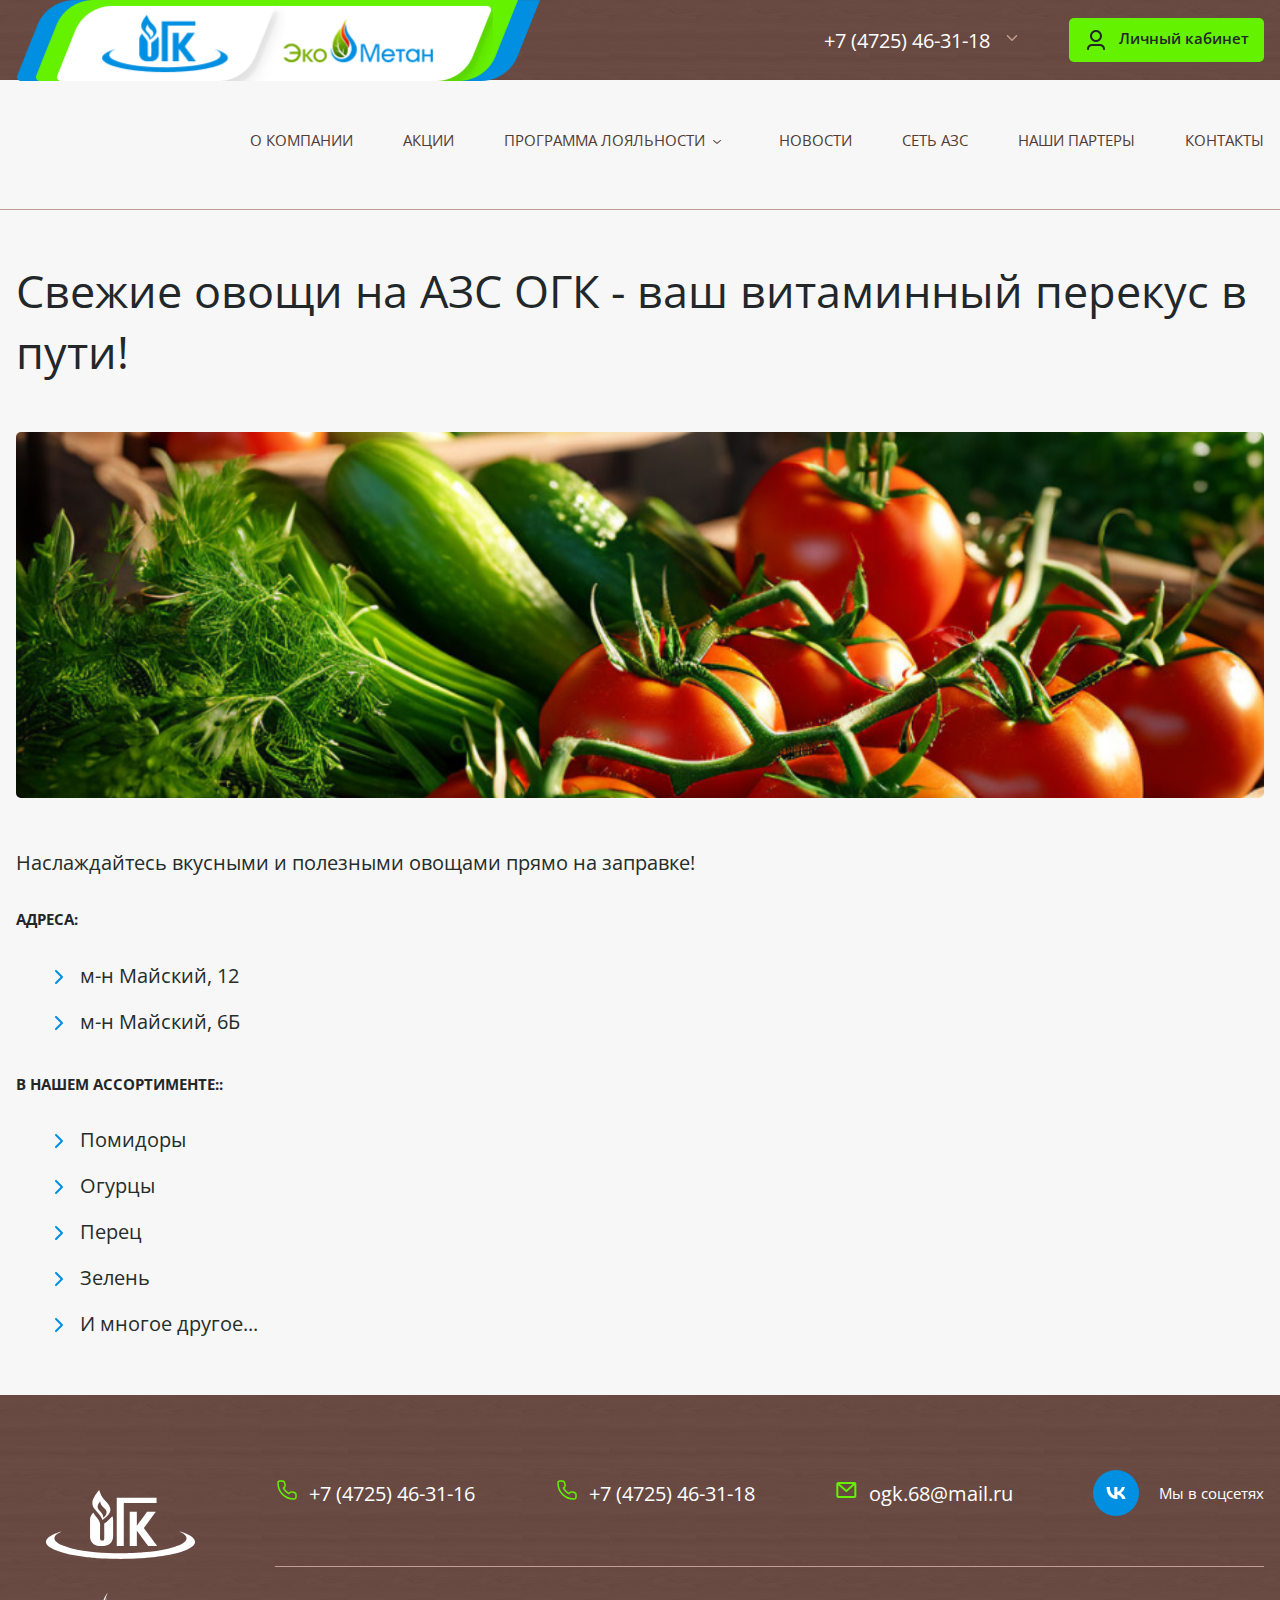
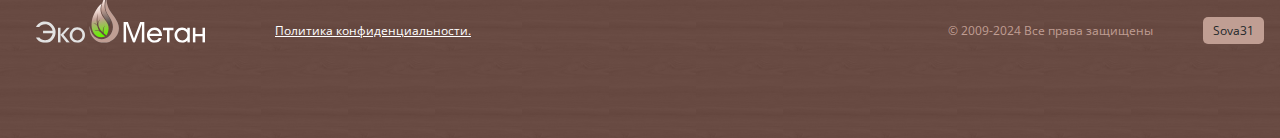
<file: sale-single.html>
<!doctype html>
<html lang="en">
<head>
    <meta charset="UTF-8">
    <meta name="viewport"
          content="width=device-width, user-scalable=no, initial-scale=1.0, maximum-scale=1.0, minimum-scale=1.0">
    <meta http-equiv="X-UA-Compatible" content="ie=edge">
    <link rel="stylesheet" href="swiper-bundle.min.css">
    <link rel="stylesheet" href="style.css">
    <title>Свежие овощи на АЗС ОГК - ваш витаминный перекус в пути!</title>
</head>
<body>
<div class="overlay"></div>
<div class="modal contacts-modal ">
    <div class="head-row">
        <h2>Контакты</h2>
        <span class="close-btn">
                <svg xmlns="http://www.w3.org/2000/svg" width="24" height="24" viewBox="0 0 24 24" fill="none">
                  <path d="M5.29289 5.29289C5.68342 4.90237 6.31658 4.90237 6.70711 5.29289L12 10.5858L17.2929 5.29289C17.6834 4.90237 18.3166 4.90237 18.7071 5.29289C19.0976 5.68342 19.0976 6.31658 18.7071 6.70711L13.4142 12L18.7071 17.2929C19.0976 17.6834 19.0976 18.3166 18.7071 18.7071C18.3166 19.0976 17.6834 19.0976 17.2929 18.7071L12 13.4142L6.70711 18.7071C6.31658 19.0976 5.68342 19.0976 5.29289 18.7071C4.90237 18.3166 4.90237 17.6834 5.29289 17.2929L10.5858 12L5.29289 6.70711C4.90237 6.31658 4.90237 5.68342 5.29289 5.29289Z" fill="#22272A"/>
                </svg>
            </span>
    </div>
    <div class="modal-content">
        <div class="contacts-block">
            <div class="contacts-block-item">
                <p class="contacts-block-item-title">Адрес:</p>
                <p class="location">Белгородская область, г. Старый Оскол, ул. Чапаева, 43</p>
            </div>
            <div class="contacts-block-item">
                <p class="contacts-block-item-title">Телефоны:</p>
                <a href="tel:+7 (4725) 46-31-16">+7 (4725) 46-31-16,</a>
                <a href="tel:+7 (4725) 46-31-18">+7 (4725) 46-31-18,</a>
                <a href="tel:+7 (904) 088-27-06">+7 (904) 088-27-06 (бухгалтерия),</a>
                <a href="tel:+7 (904) 098-22-49">+7 (904) 098-22-49 (коммерческий отдел).</a>
            </div>
            <div class="contacts-block-item">
                <p class="contacts-block-item-title">E-mail:</p>
                <a class="email" href="mailto:ogk.68@mail.ru">ogk.68@mail.ru</a>
            </div>
            <div class="social">
                <a href="#" class="icon">
                    <svg xmlns="http://www.w3.org/2000/svg" width="55" height="55" viewBox="0 0 55 55" fill="none">
                        <path d="M33.298 26.988C33.7072 27.1937 34.1034 27.4316 34.4838 27.697C35.1703 28.1764 35.7924 28.7302 36.3561 29.3516C37.1074 30.18 37.7239 31.1015 38.2085 32.1134C38.5149 32.7533 38.7575 33.4174 38.9496 34.101C38.9643 34.1535 38.9594 34.1734 38.8973 34.1734C37.6007 34.1717 36.3038 34.1715 35.0072 34.1739C34.9383 34.174 34.9264 34.1377 34.9101 34.0871C34.6258 33.2056 34.2183 32.3881 33.6606 31.6509C32.8142 30.5319 31.7486 29.72 30.4104 29.294C30.0352 29.1746 29.6509 29.0987 29.261 29.05C29.2148 29.0442 29.2009 29.0589 29.2049 29.1026C29.2068 29.1248 29.2052 29.1474 29.2052 29.1699C29.2052 30.8014 29.2052 32.433 29.2052 34.0645C29.2052 34.172 29.2052 34.1717 29.0974 34.172C28.5794 34.1744 28.0615 34.1655 27.5449 34.1239C25.5859 33.966 23.7384 33.4432 22.0566 32.3881C21.2646 31.8912 20.551 31.2961 19.9145 30.6066C18.6782 29.2676 17.8255 27.7014 17.2386 25.9786C16.9222 25.0497 16.6939 24.0983 16.5356 23.1291C16.4284 22.4715 16.3517 21.811 16.3027 21.1465C16.2728 20.7413 16.2595 20.3354 16.2397 19.9297C16.2359 19.8516 16.2503 19.8259 16.335 19.8261C17.5708 19.8292 18.8066 19.8287 20.0422 19.8269C20.1067 19.8267 20.1305 19.8363 20.1318 19.911C20.1422 20.4937 20.1799 21.0747 20.2434 21.6542C20.3578 22.6988 20.5608 23.7237 20.893 24.7207C21.1819 25.588 21.5625 26.4104 22.0753 27.1668C22.6721 28.0474 23.4024 28.7855 24.3326 29.3063C24.6669 29.4935 25.0179 29.6412 25.3875 29.743C25.4608 29.7632 25.477 29.7491 25.4766 29.675C25.4745 29.0723 25.4755 28.4696 25.4755 27.8669C25.4755 25.2262 25.4755 22.5854 25.4756 19.9446C25.4756 19.8072 25.4625 19.8289 25.5898 19.8287C26.762 19.8281 27.934 19.8292 29.1061 19.8266C29.1847 19.8264 29.207 19.8435 29.2068 19.9265C29.2042 21.7514 29.2049 23.5765 29.2049 25.4014C29.2049 25.5076 29.2045 25.5046 29.3109 25.4882C30.1085 25.3649 30.7968 24.9979 31.4256 24.5062C32.3921 23.7506 33.1253 22.7979 33.7012 21.7154C34.0109 21.1332 34.2568 20.5246 34.4323 19.8874C34.4444 19.8434 34.4625 19.8271 34.5109 19.8272C35.694 19.8289 36.8771 19.8286 38.0604 19.8287C38.0765 19.8287 38.0928 19.8318 38.1282 19.8353C37.5086 22.9094 35.8388 25.2443 33.298 26.988Z" fill="white"/>
                    </svg>
                </a>
                <span>Мы в соцсетях</span>
            </div>
            <a href="#" class="rekvizites-btn">Реквизиты</a>
            <div class="map">
                <img src="./src/images/map.png" alt="map">
            </div>
            <button class="back-btn close-btn">
                <svg xmlns="http://www.w3.org/2000/svg" width="24" height="25" viewBox="0 0 24 25" fill="none">
                    <path d="M14.7071 5.79289C15.0976 6.18342 15.0976 6.81658 14.7071 7.20711L9.41421 12.5L14.7071 17.7929C15.0976 18.1834 15.0976 18.8166 14.7071 19.2071C14.3166 19.5976 13.6834 19.5976 13.2929 19.2071L7.29289 13.2071C6.90237 12.8166 6.90237 12.1834 7.29289 11.7929L13.2929 5.79289C13.6834 5.40237 14.3166 5.40237 14.7071 5.79289Z" fill="#22272A"/>
                </svg>
                <span>Вернуться</span>
            </button>
        </div>
    </div>
</div>
<div class="modal partners-modal ">
    <div class="head-row">
        <h2>Наши партнеры</h2>
        <span class="close-btn">
                <svg xmlns="http://www.w3.org/2000/svg" width="24" height="24" viewBox="0 0 24 24" fill="none">
                  <path d="M5.29289 5.29289C5.68342 4.90237 6.31658 4.90237 6.70711 5.29289L12 10.5858L17.2929 5.29289C17.6834 4.90237 18.3166 4.90237 18.7071 5.29289C19.0976 5.68342 19.0976 6.31658 18.7071 6.70711L13.4142 12L18.7071 17.2929C19.0976 17.6834 19.0976 18.3166 18.7071 18.7071C18.3166 19.0976 17.6834 19.0976 17.2929 18.7071L12 13.4142L6.70711 18.7071C6.31658 19.0976 5.68342 19.0976 5.29289 18.7071C4.90237 18.3166 4.90237 17.6834 5.29289 17.2929L10.5858 12L5.29289 6.70711C4.90237 6.31658 4.90237 5.68342 5.29289 5.29289Z" fill="#22272A"/>
                </svg>
            </span>
    </div>
    <div class="modal-content">
        <div class="partners-block">
            <div class="partners-card">
                <div class="img">
                    <img src="./src/images/partner1.png" alt="partner-logo">
                </div>
                <div class="info">
                    <p>ООО «Оскол Трак»</p>
                    <a href="#">https://oskol-man.ru</a>
                </div>
            </div>
            <div class="partners-card">
                <div class="img">
                    <img src="./src/images/partner2.png" alt="partner-logo">
                </div>
                <div class="info">
                    <p>Компания «Шельф»</p>
                    <a href="#">https://shelf.group</a>
                </div>
            </div>
            <div class="partners-card">
                <div class="img">
                    <img src="./src/images/partner1.png" alt="partner-logo">
                </div>
                <div class="info">
                    <p>ООО «Оскол Трак»</p>
                    <a href="#">https://oskol-man.ru</a>
                </div>
            </div>
            <div class="partners-card">
                <div class="img">
                    <img src="./src/images/partner2.png" alt="partner-logo">
                </div>
                <div class="info">
                    <p>Компания «Шельф»</p>
                    <a href="#">https://shelf.group</a>
                </div>
            </div>
            <div class="partners-card">
                <div class="img">
                    <img src="./src/images/partner1.png" alt="partner-logo">
                </div>
                <div class="info">
                    <p>ООО «Оскол Трак»</p>
                    <a href="#">https://oskol-man.ru</a>
                </div>
            </div>
            <div class="partners-card">
                <div class="img">
                    <img src="./src/images/partner2.png" alt="partner-logo">
                </div>
                <div class="info">
                    <p>Компания «Шельф»</p>
                    <a href="#">https://shelf.group</a>
                </div>
            </div>
            <div class="partners-card">
                <div class="img">
                    <img src="./src/images/partner1.png" alt="partner-logo">
                </div>
                <div class="info">
                    <p>ООО «Оскол Трак»</p>
                    <a href="#">https://oskol-man.ru</a>
                </div>
            </div>
            <div class="partners-card">
                <div class="img">
                    <img src="./src/images/partner2.png" alt="partner-logo">
                </div>
                <div class="info">
                    <p>Компания «Шельф»</p>
                    <a href="#">https://shelf.group</a>
                </div>
            </div>
            <div class="social">
                <a href="#" class="icon">
                    <svg xmlns="http://www.w3.org/2000/svg" width="55" height="55" viewBox="0 0 55 55" fill="none">
                        <path d="M33.298 26.988C33.7072 27.1937 34.1034 27.4316 34.4838 27.697C35.1703 28.1764 35.7924 28.7302 36.3561 29.3516C37.1074 30.18 37.7239 31.1015 38.2085 32.1134C38.5149 32.7533 38.7575 33.4174 38.9496 34.101C38.9643 34.1535 38.9594 34.1734 38.8973 34.1734C37.6007 34.1717 36.3038 34.1715 35.0072 34.1739C34.9383 34.174 34.9264 34.1377 34.9101 34.0871C34.6258 33.2056 34.2183 32.3881 33.6606 31.6509C32.8142 30.5319 31.7486 29.72 30.4104 29.294C30.0352 29.1746 29.6509 29.0987 29.261 29.05C29.2148 29.0442 29.2009 29.0589 29.2049 29.1026C29.2068 29.1248 29.2052 29.1474 29.2052 29.1699C29.2052 30.8014 29.2052 32.433 29.2052 34.0645C29.2052 34.172 29.2052 34.1717 29.0974 34.172C28.5794 34.1744 28.0615 34.1655 27.5449 34.1239C25.5859 33.966 23.7384 33.4432 22.0566 32.3881C21.2646 31.8912 20.551 31.2961 19.9145 30.6066C18.6782 29.2676 17.8255 27.7014 17.2386 25.9786C16.9222 25.0497 16.6939 24.0983 16.5356 23.1291C16.4284 22.4715 16.3517 21.811 16.3027 21.1465C16.2728 20.7413 16.2595 20.3354 16.2397 19.9297C16.2359 19.8516 16.2503 19.8259 16.335 19.8261C17.5708 19.8292 18.8066 19.8287 20.0422 19.8269C20.1067 19.8267 20.1305 19.8363 20.1318 19.911C20.1422 20.4937 20.1799 21.0747 20.2434 21.6542C20.3578 22.6988 20.5608 23.7237 20.893 24.7207C21.1819 25.588 21.5625 26.4104 22.0753 27.1668C22.6721 28.0474 23.4024 28.7855 24.3326 29.3063C24.6669 29.4935 25.0179 29.6412 25.3875 29.743C25.4608 29.7632 25.477 29.7491 25.4766 29.675C25.4745 29.0723 25.4755 28.4696 25.4755 27.8669C25.4755 25.2262 25.4755 22.5854 25.4756 19.9446C25.4756 19.8072 25.4625 19.8289 25.5898 19.8287C26.762 19.8281 27.934 19.8292 29.1061 19.8266C29.1847 19.8264 29.207 19.8435 29.2068 19.9265C29.2042 21.7514 29.2049 23.5765 29.2049 25.4014C29.2049 25.5076 29.2045 25.5046 29.3109 25.4882C30.1085 25.3649 30.7968 24.9979 31.4256 24.5062C32.3921 23.7506 33.1253 22.7979 33.7012 21.7154C34.0109 21.1332 34.2568 20.5246 34.4323 19.8874C34.4444 19.8434 34.4625 19.8271 34.5109 19.8272C35.694 19.8289 36.8771 19.8286 38.0604 19.8287C38.0765 19.8287 38.0928 19.8318 38.1282 19.8353C37.5086 22.9094 35.8388 25.2443 33.298 26.988Z" fill="white"/>
                    </svg>
                </a>
                <span>Мы в соцсетях</span>
            </div>
            <button class="back-btn close-btn">
                <svg xmlns="http://www.w3.org/2000/svg" width="24" height="25" viewBox="0 0 24 25" fill="none">
                    <path d="M14.7071 5.79289C15.0976 6.18342 15.0976 6.81658 14.7071 7.20711L9.41421 12.5L14.7071 17.7929C15.0976 18.1834 15.0976 18.8166 14.7071 19.2071C14.3166 19.5976 13.6834 19.5976 13.2929 19.2071L7.29289 13.2071C6.90237 12.8166 6.90237 12.1834 7.29289 11.7929L13.2929 5.79289C13.6834 5.40237 14.3166 5.40237 14.7071 5.79289Z" fill="#22272A"/>
                </svg>
                <span>Вернуться</span>
            </button>
        </div>
    </div>
</div>
<div class="modal sale-single-modal ">
    <div class="head-row">
        <h2>Свежие овощи на АЗС ОГК - ваш витаминный перекус в пути!</h2>
        <span class="close-btn">
                <svg xmlns="http://www.w3.org/2000/svg" width="24" height="24" viewBox="0 0 24 24" fill="none">
                  <path d="M5.29289 5.29289C5.68342 4.90237 6.31658 4.90237 6.70711 5.29289L12 10.5858L17.2929 5.29289C17.6834 4.90237 18.3166 4.90237 18.7071 5.29289C19.0976 5.68342 19.0976 6.31658 18.7071 6.70711L13.4142 12L18.7071 17.2929C19.0976 17.6834 19.0976 18.3166 18.7071 18.7071C18.3166 19.0976 17.6834 19.0976 17.2929 18.7071L12 13.4142L6.70711 18.7071C6.31658 19.0976 5.68342 19.0976 5.29289 18.7071C4.90237 18.3166 4.90237 17.6834 5.29289 17.2929L10.5858 12L5.29289 6.70711C4.90237 6.31658 4.90237 5.68342 5.29289 5.29289Z" fill="#22272A"/>
                </svg>
            </span>
    </div>
    <div class="modal-content">
        <div class="banner">
            <img src="./src/images/img1.png" alt="banner-image">
        </div>
        <div class="text-content">
            <p>Наслаждайтесь вкусными и полезными овощами прямо на заправке!</p>
            <p class="chapter-title">
                Адреса:
            </p>
            <ul>
                <li>м-н Майский, 12</li>
                <li>м-н Майский, 6Б</li>
            </ul>
            <p class="chapter-title">
                В нашем ассортименте::
            </p>
            <ul>
                <li>Помидоры</li>
                <li>Огурцы</li>
                <li>Перец</li>
                <li>Зелень</li>
                <li>И многое другое...</li>
            </ul>
            <div class="social">
                <a href="#" class="icon">
                    <svg xmlns="http://www.w3.org/2000/svg" width="55" height="55" viewBox="0 0 55 55" fill="none">
                        <path d="M33.298 26.988C33.7072 27.1937 34.1034 27.4316 34.4838 27.697C35.1703 28.1764 35.7924 28.7302 36.3561 29.3516C37.1074 30.18 37.7239 31.1015 38.2085 32.1134C38.5149 32.7533 38.7575 33.4174 38.9496 34.101C38.9643 34.1535 38.9594 34.1734 38.8973 34.1734C37.6007 34.1717 36.3038 34.1715 35.0072 34.1739C34.9383 34.174 34.9264 34.1377 34.9101 34.0871C34.6258 33.2056 34.2183 32.3881 33.6606 31.6509C32.8142 30.5319 31.7486 29.72 30.4104 29.294C30.0352 29.1746 29.6509 29.0987 29.261 29.05C29.2148 29.0442 29.2009 29.0589 29.2049 29.1026C29.2068 29.1248 29.2052 29.1474 29.2052 29.1699C29.2052 30.8014 29.2052 32.433 29.2052 34.0645C29.2052 34.172 29.2052 34.1717 29.0974 34.172C28.5794 34.1744 28.0615 34.1655 27.5449 34.1239C25.5859 33.966 23.7384 33.4432 22.0566 32.3881C21.2646 31.8912 20.551 31.2961 19.9145 30.6066C18.6782 29.2676 17.8255 27.7014 17.2386 25.9786C16.9222 25.0497 16.6939 24.0983 16.5356 23.1291C16.4284 22.4715 16.3517 21.811 16.3027 21.1465C16.2728 20.7413 16.2595 20.3354 16.2397 19.9297C16.2359 19.8516 16.2503 19.8259 16.335 19.8261C17.5708 19.8292 18.8066 19.8287 20.0422 19.8269C20.1067 19.8267 20.1305 19.8363 20.1318 19.911C20.1422 20.4937 20.1799 21.0747 20.2434 21.6542C20.3578 22.6988 20.5608 23.7237 20.893 24.7207C21.1819 25.588 21.5625 26.4104 22.0753 27.1668C22.6721 28.0474 23.4024 28.7855 24.3326 29.3063C24.6669 29.4935 25.0179 29.6412 25.3875 29.743C25.4608 29.7632 25.477 29.7491 25.4766 29.675C25.4745 29.0723 25.4755 28.4696 25.4755 27.8669C25.4755 25.2262 25.4755 22.5854 25.4756 19.9446C25.4756 19.8072 25.4625 19.8289 25.5898 19.8287C26.762 19.8281 27.934 19.8292 29.1061 19.8266C29.1847 19.8264 29.207 19.8435 29.2068 19.9265C29.2042 21.7514 29.2049 23.5765 29.2049 25.4014C29.2049 25.5076 29.2045 25.5046 29.3109 25.4882C30.1085 25.3649 30.7968 24.9979 31.4256 24.5062C32.3921 23.7506 33.1253 22.7979 33.7012 21.7154C34.0109 21.1332 34.2568 20.5246 34.4323 19.8874C34.4444 19.8434 34.4625 19.8271 34.5109 19.8272C35.694 19.8289 36.8771 19.8286 38.0604 19.8287C38.0765 19.8287 38.0928 19.8318 38.1282 19.8353C37.5086 22.9094 35.8388 25.2443 33.298 26.988Z" fill="white"/>
                    </svg>
                </a>
                <span>Мы в соцсетях</span>
            </div>
            <button class="back-btn close-btn">
                <svg xmlns="http://www.w3.org/2000/svg" width="24" height="25" viewBox="0 0 24 25" fill="none">
                    <path d="M14.7071 5.79289C15.0976 6.18342 15.0976 6.81658 14.7071 7.20711L9.41421 12.5L14.7071 17.7929C15.0976 18.1834 15.0976 18.8166 14.7071 19.2071C14.3166 19.5976 13.6834 19.5976 13.2929 19.2071L7.29289 13.2071C6.90237 12.8166 6.90237 12.1834 7.29289 11.7929L13.2929 5.79289C13.6834 5.40237 14.3166 5.40237 14.7071 5.79289Z" fill="#22272A"/>
                </svg>
                <span>Вернуться</span>
            </button>
        </div>
    </div>
</div>
<div class="modal azs-modal ">
    <div class="head-row">
        <h2>Сеть АЗС</h2>
        <span class="close-btn">
                <svg xmlns="http://www.w3.org/2000/svg" width="24" height="24" viewBox="0 0 24 24" fill="none">
                  <path d="M5.29289 5.29289C5.68342 4.90237 6.31658 4.90237 6.70711 5.29289L12 10.5858L17.2929 5.29289C17.6834 4.90237 18.3166 4.90237 18.7071 5.29289C19.0976 5.68342 19.0976 6.31658 18.7071 6.70711L13.4142 12L18.7071 17.2929C19.0976 17.6834 19.0976 18.3166 18.7071 18.7071C18.3166 19.0976 17.6834 19.0976 17.2929 18.7071L12 13.4142L6.70711 18.7071C6.31658 19.0976 5.68342 19.0976 5.29289 18.7071C4.90237 18.3166 4.90237 17.6834 5.29289 17.2929L10.5858 12L5.29289 6.70711C4.90237 6.31658 4.90237 5.68342 5.29289 5.29289Z" fill="#22272A"/>
                </svg>
            </span>
    </div>
    <div class="modal-content">
        <div class="azs-container">
            <div class="box">
                <div class="label">
                    <div class="label-cont">
                        <div class="info">
                            <p>МАЗС № 1</p>
                            <span>г. Старый Оскол, ул. Матросова, 3</span>
                        </div>
                        <a href="#" class="location">
                            <svg xmlns="http://www.w3.org/2000/svg" width="24" height="25" viewBox="0 0 24 25" fill="none">
                                <path d="M12 2.5C7.6 2.5 4 6.1 4 10.5C4 15.9 11 22 11.3 22.3C11.5 22.4 11.8 22.5 12 22.5C12.2 22.5 12.5 22.4 12.7 22.3C13 22 20 15.9 20 10.5C20 6.1 16.4 2.5 12 2.5ZM12 20.2C9.9 18.2 6 13.9 6 10.5C6 7.2 8.7 4.5 12 4.5C15.3 4.5 18 7.2 18 10.5C18 13.8 14.1 18.2 12 20.2ZM12 6.5C9.8 6.5 8 8.3 8 10.5C8 12.7 9.8 14.5 12 14.5C14.2 14.5 16 12.7 16 10.5C16 8.3 14.2 6.5 12 6.5ZM12 12.5C10.9 12.5 10 11.6 10 10.5C10 9.4 10.9 8.5 12 8.5C13.1 8.5 14 9.4 14 10.5C14 11.6 13.1 12.5 12 12.5Z" fill="#65F200"/>
                            </svg>
                            <span>На карте</span>
                        </a>
                        <div class="phone">
                            <p>Телефон:</p>
                            <a href="tel:+7 904 086 23 59">+7 904 086 23 59</a>
                        </div>
                    </div>
                    <div class="show-icon">
                        <svg xmlns="http://www.w3.org/2000/svg" width="24" height="25" viewBox="0 0 24 25" fill="none">
                            <path d="M5.29289 8.79289C5.68342 8.40237 6.31658 8.40237 6.70711 8.79289L12 14.0858L17.2929 8.79289C17.6834 8.40237 18.3166 8.40237 18.7071 8.79289C19.0976 9.18342 19.0976 9.81658 18.7071 10.2071L12.7071 16.2071C12.3166 16.5976 11.6834 16.5976 11.2929 16.2071L5.29289 10.2071C4.90237 9.81658 4.90237 9.18342 5.29289 8.79289Z" fill="#22272A"/>
                        </svg>
                    </div>
                </div>
                <div class="content">
                    <div class="box-content-wrapper">
                        <div class="types">
                            <p>Вид топлива <br> на МАЗС:</p>
                            <div class="type">
                                <p>АИ-95</p>
                            </div>
                            <div class="type">
                                <p>АИ-92</p>
                            </div>
                            <div class="type">
                                <p>ДТ<br> <span>ГОСТ</span></p>
                            </div>
                            <div class="type">
                                <p>СУГ</p>
                            </div>
                            <div class="type">
                                <p>МЕТАН</p>
                            </div>

                        </div>
                        <div class="line"></div>
                        <div class="info">
                            <ul>
                                <li>Магазин сопут.товаров</li>
                                <li>Кофеаппарат</li>
                                <li>Оплата банковскими картами</li>
                                <li>Подкачка шин</li>
                                <li>Туалет</li>
                                <li>Прототип гибридной Lada уже создан на базе Niva Travel.</li>
                            </ul>
                            <div class="image">
                                <img src="./src/images/azs.png" alt="azs-image">
                            </div>
                        </div>
                    </div>

                </div>
            </div>
            <div class="box">
                <div class="label">
                    <div class="label-cont">
                        <div class="info">
                            <p>МАЗС № 1</p>
                            <span>г. Старый Оскол, ул. Матросова, 3</span>
                        </div>
                        <a href="#" class="location">
                            <svg xmlns="http://www.w3.org/2000/svg" width="24" height="25" viewBox="0 0 24 25" fill="none">
                                <path d="M12 2.5C7.6 2.5 4 6.1 4 10.5C4 15.9 11 22 11.3 22.3C11.5 22.4 11.8 22.5 12 22.5C12.2 22.5 12.5 22.4 12.7 22.3C13 22 20 15.9 20 10.5C20 6.1 16.4 2.5 12 2.5ZM12 20.2C9.9 18.2 6 13.9 6 10.5C6 7.2 8.7 4.5 12 4.5C15.3 4.5 18 7.2 18 10.5C18 13.8 14.1 18.2 12 20.2ZM12 6.5C9.8 6.5 8 8.3 8 10.5C8 12.7 9.8 14.5 12 14.5C14.2 14.5 16 12.7 16 10.5C16 8.3 14.2 6.5 12 6.5ZM12 12.5C10.9 12.5 10 11.6 10 10.5C10 9.4 10.9 8.5 12 8.5C13.1 8.5 14 9.4 14 10.5C14 11.6 13.1 12.5 12 12.5Z" fill="#65F200"/>
                            </svg>
                            <span>На карте</span>
                        </a>
                        <div class="phone">
                            <p>Телефон:</p>
                            <a href="tel:+7 904 086 23 59">+7 904 086 23 59</a>
                        </div>
                    </div>
                    <div class="show-icon">
                        <svg xmlns="http://www.w3.org/2000/svg" width="24" height="25" viewBox="0 0 24 25" fill="none">
                            <path d="M5.29289 8.79289C5.68342 8.40237 6.31658 8.40237 6.70711 8.79289L12 14.0858L17.2929 8.79289C17.6834 8.40237 18.3166 8.40237 18.7071 8.79289C19.0976 9.18342 19.0976 9.81658 18.7071 10.2071L12.7071 16.2071C12.3166 16.5976 11.6834 16.5976 11.2929 16.2071L5.29289 10.2071C4.90237 9.81658 4.90237 9.18342 5.29289 8.79289Z" fill="#22272A"/>
                        </svg>
                    </div>
                </div>
                <div class="content">
                    <div class="box-content-wrapper">
                        <div class="types">
                            <p>Вид топлива <br> на МАЗС:</p>
                            <div class="type">
                                <p>АИ-95</p>
                            </div>
                            <div class="type">
                                <p>АИ-92</p>
                            </div>
                            <div class="type">
                                <p>ДТ<br> <span>ГОСТ</span></p>
                            </div>
                            <div class="type">
                                <p>СУГ</p>
                            </div>
                            <div class="type">
                                <p>МЕТАН</p>
                            </div>

                        </div>
                        <div class="line"></div>
                        <div class="info">
                            <ul>
                                <li>Магазин сопут.товаров</li>
                                <li>Кофеаппарат</li>
                                <li>Оплата банковскими картами</li>
                                <li>Подкачка шин</li>
                                <li>Туалет</li>
                                <li>Прототип гибридной Lada уже создан на базе Niva Travel.</li>
                            </ul>
                            <div class="image">
                                <img src="./src/images/azs.png" alt="azs-image">
                            </div>
                        </div>
                    </div>

                </div>
            </div>
            <div class="box">
                <div class="label">
                    <div class="label-cont">
                        <div class="info">
                            <p>МАЗС № 1</p>
                            <span>г. Старый Оскол, ул. Матросова, 3</span>
                        </div>
                        <a href="#" class="location">
                            <svg xmlns="http://www.w3.org/2000/svg" width="24" height="25" viewBox="0 0 24 25" fill="none">
                                <path d="M12 2.5C7.6 2.5 4 6.1 4 10.5C4 15.9 11 22 11.3 22.3C11.5 22.4 11.8 22.5 12 22.5C12.2 22.5 12.5 22.4 12.7 22.3C13 22 20 15.9 20 10.5C20 6.1 16.4 2.5 12 2.5ZM12 20.2C9.9 18.2 6 13.9 6 10.5C6 7.2 8.7 4.5 12 4.5C15.3 4.5 18 7.2 18 10.5C18 13.8 14.1 18.2 12 20.2ZM12 6.5C9.8 6.5 8 8.3 8 10.5C8 12.7 9.8 14.5 12 14.5C14.2 14.5 16 12.7 16 10.5C16 8.3 14.2 6.5 12 6.5ZM12 12.5C10.9 12.5 10 11.6 10 10.5C10 9.4 10.9 8.5 12 8.5C13.1 8.5 14 9.4 14 10.5C14 11.6 13.1 12.5 12 12.5Z" fill="#65F200"/>
                            </svg>
                            <span>На карте</span>
                        </a>
                        <div class="phone">
                            <p>Телефон:</p>
                            <a href="tel:+7 904 086 23 59">+7 904 086 23 59</a>
                        </div>
                    </div>
                    <div class="show-icon">
                        <svg xmlns="http://www.w3.org/2000/svg" width="24" height="25" viewBox="0 0 24 25" fill="none">
                            <path d="M5.29289 8.79289C5.68342 8.40237 6.31658 8.40237 6.70711 8.79289L12 14.0858L17.2929 8.79289C17.6834 8.40237 18.3166 8.40237 18.7071 8.79289C19.0976 9.18342 19.0976 9.81658 18.7071 10.2071L12.7071 16.2071C12.3166 16.5976 11.6834 16.5976 11.2929 16.2071L5.29289 10.2071C4.90237 9.81658 4.90237 9.18342 5.29289 8.79289Z" fill="#22272A"/>
                        </svg>
                    </div>
                </div>
                <div class="content">
                    <div class="box-content-wrapper">
                        <div class="types">
                            <p>Вид топлива <br> на МАЗС:</p>
                            <div class="type">
                                <p>АИ-95</p>
                            </div>
                            <div class="type">
                                <p>АИ-92</p>
                            </div>
                            <div class="type">
                                <p>ДТ<br> <span>ГОСТ</span></p>
                            </div>
                            <div class="type">
                                <p>СУГ</p>
                            </div>
                            <div class="type">
                                <p>МЕТАН</p>
                            </div>

                        </div>
                        <div class="line"></div>
                        <div class="info">
                            <ul>
                                <li>Магазин сопут.товаров</li>
                                <li>Кофеаппарат</li>
                                <li>Оплата банковскими картами</li>
                                <li>Подкачка шин</li>
                                <li>Туалет</li>
                                <li>Прототип гибридной Lada уже создан на базе Niva Travel.</li>
                            </ul>
                            <div class="image">
                                <img src="./src/images/azs.png" alt="azs-image">
                            </div>
                        </div>
                    </div>

                </div>
            </div>
            <div class="box">
                <div class="label">
                    <div class="label-cont">
                        <div class="info">
                            <p>МАЗС № 1</p>
                            <span>г. Старый Оскол, ул. Матросова, 3</span>
                        </div>
                        <a href="#" class="location">
                            <svg xmlns="http://www.w3.org/2000/svg" width="24" height="25" viewBox="0 0 24 25" fill="none">
                                <path d="M12 2.5C7.6 2.5 4 6.1 4 10.5C4 15.9 11 22 11.3 22.3C11.5 22.4 11.8 22.5 12 22.5C12.2 22.5 12.5 22.4 12.7 22.3C13 22 20 15.9 20 10.5C20 6.1 16.4 2.5 12 2.5ZM12 20.2C9.9 18.2 6 13.9 6 10.5C6 7.2 8.7 4.5 12 4.5C15.3 4.5 18 7.2 18 10.5C18 13.8 14.1 18.2 12 20.2ZM12 6.5C9.8 6.5 8 8.3 8 10.5C8 12.7 9.8 14.5 12 14.5C14.2 14.5 16 12.7 16 10.5C16 8.3 14.2 6.5 12 6.5ZM12 12.5C10.9 12.5 10 11.6 10 10.5C10 9.4 10.9 8.5 12 8.5C13.1 8.5 14 9.4 14 10.5C14 11.6 13.1 12.5 12 12.5Z" fill="#65F200"/>
                            </svg>
                            <span>На карте</span>
                        </a>
                        <div class="phone">
                            <p>Телефон:</p>
                            <a href="tel:+7 904 086 23 59">+7 904 086 23 59</a>
                        </div>
                    </div>
                    <div class="show-icon">
                        <svg xmlns="http://www.w3.org/2000/svg" width="24" height="25" viewBox="0 0 24 25" fill="none">
                            <path d="M5.29289 8.79289C5.68342 8.40237 6.31658 8.40237 6.70711 8.79289L12 14.0858L17.2929 8.79289C17.6834 8.40237 18.3166 8.40237 18.7071 8.79289C19.0976 9.18342 19.0976 9.81658 18.7071 10.2071L12.7071 16.2071C12.3166 16.5976 11.6834 16.5976 11.2929 16.2071L5.29289 10.2071C4.90237 9.81658 4.90237 9.18342 5.29289 8.79289Z" fill="#22272A"/>
                        </svg>
                    </div>
                </div>
                <div class="content">
                    <div class="box-content-wrapper">
                        <div class="types">
                            <p>Вид топлива <br> на МАЗС:</p>
                            <div class="type">
                                <p>АИ-95</p>
                            </div>
                            <div class="type">
                                <p>АИ-92</p>
                            </div>
                            <div class="type">
                                <p>ДТ<br> <span>ГОСТ</span></p>
                            </div>
                            <div class="type">
                                <p>СУГ</p>
                            </div>
                            <div class="type">
                                <p>МЕТАН</p>
                            </div>

                        </div>
                        <div class="line"></div>
                        <div class="info">
                            <ul>
                                <li>Магазин сопут.товаров</li>
                                <li>Кофеаппарат</li>
                                <li>Оплата банковскими картами</li>
                                <li>Подкачка шин</li>
                                <li>Туалет</li>
                                <li>Прототип гибридной Lada уже создан на базе Niva Travel.</li>
                            </ul>
                            <div class="image">
                                <img src="./src/images/azs.png" alt="azs-image">
                            </div>
                        </div>
                    </div>

                </div>
            </div>
            <div class="box">
                <div class="label">
                    <div class="label-cont">
                        <div class="info">
                            <p>МАЗС № 1</p>
                            <span>г. Старый Оскол, ул. Матросова, 3</span>
                        </div>
                        <a href="#" class="location">
                            <svg xmlns="http://www.w3.org/2000/svg" width="24" height="25" viewBox="0 0 24 25" fill="none">
                                <path d="M12 2.5C7.6 2.5 4 6.1 4 10.5C4 15.9 11 22 11.3 22.3C11.5 22.4 11.8 22.5 12 22.5C12.2 22.5 12.5 22.4 12.7 22.3C13 22 20 15.9 20 10.5C20 6.1 16.4 2.5 12 2.5ZM12 20.2C9.9 18.2 6 13.9 6 10.5C6 7.2 8.7 4.5 12 4.5C15.3 4.5 18 7.2 18 10.5C18 13.8 14.1 18.2 12 20.2ZM12 6.5C9.8 6.5 8 8.3 8 10.5C8 12.7 9.8 14.5 12 14.5C14.2 14.5 16 12.7 16 10.5C16 8.3 14.2 6.5 12 6.5ZM12 12.5C10.9 12.5 10 11.6 10 10.5C10 9.4 10.9 8.5 12 8.5C13.1 8.5 14 9.4 14 10.5C14 11.6 13.1 12.5 12 12.5Z" fill="#65F200"/>
                            </svg>
                            <span>На карте</span>
                        </a>
                        <div class="phone">
                            <p>Телефон:</p>
                            <a href="tel:+7 904 086 23 59">+7 904 086 23 59</a>
                        </div>
                    </div>
                    <div class="show-icon">
                        <svg xmlns="http://www.w3.org/2000/svg" width="24" height="25" viewBox="0 0 24 25" fill="none">
                            <path d="M5.29289 8.79289C5.68342 8.40237 6.31658 8.40237 6.70711 8.79289L12 14.0858L17.2929 8.79289C17.6834 8.40237 18.3166 8.40237 18.7071 8.79289C19.0976 9.18342 19.0976 9.81658 18.7071 10.2071L12.7071 16.2071C12.3166 16.5976 11.6834 16.5976 11.2929 16.2071L5.29289 10.2071C4.90237 9.81658 4.90237 9.18342 5.29289 8.79289Z" fill="#22272A"/>
                        </svg>
                    </div>
                </div>
                <div class="content">
                    <div class="box-content-wrapper">
                        <div class="types">
                            <p>Вид топлива <br> на МАЗС:</p>
                            <div class="type">
                                <p>АИ-95</p>
                            </div>
                            <div class="type">
                                <p>АИ-92</p>
                            </div>
                            <div class="type">
                                <p>ДТ<br> <span>ГОСТ</span></p>
                            </div>
                            <div class="type">
                                <p>СУГ</p>
                            </div>
                            <div class="type">
                                <p>МЕТАН</p>
                            </div>

                        </div>
                        <div class="line"></div>
                        <div class="info">
                            <ul>
                                <li>Магазин сопут.товаров</li>
                                <li>Кофеаппарат</li>
                                <li>Оплата банковскими картами</li>
                                <li>Подкачка шин</li>
                                <li>Туалет</li>
                                <li>Прототип гибридной Lada уже создан на базе Niva Travel.</li>
                            </ul>
                            <div class="image">
                                <img src="./src/images/azs.png" alt="azs-image">
                            </div>
                        </div>
                    </div>

                </div>
            </div>
            <div class="box">
                <div class="label">
                    <div class="label-cont">
                        <div class="info">
                            <p>МАЗС № 1</p>
                            <span>г. Старый Оскол, ул. Матросова, 3</span>
                        </div>
                        <a href="#" class="location">
                            <svg xmlns="http://www.w3.org/2000/svg" width="24" height="25" viewBox="0 0 24 25" fill="none">
                                <path d="M12 2.5C7.6 2.5 4 6.1 4 10.5C4 15.9 11 22 11.3 22.3C11.5 22.4 11.8 22.5 12 22.5C12.2 22.5 12.5 22.4 12.7 22.3C13 22 20 15.9 20 10.5C20 6.1 16.4 2.5 12 2.5ZM12 20.2C9.9 18.2 6 13.9 6 10.5C6 7.2 8.7 4.5 12 4.5C15.3 4.5 18 7.2 18 10.5C18 13.8 14.1 18.2 12 20.2ZM12 6.5C9.8 6.5 8 8.3 8 10.5C8 12.7 9.8 14.5 12 14.5C14.2 14.5 16 12.7 16 10.5C16 8.3 14.2 6.5 12 6.5ZM12 12.5C10.9 12.5 10 11.6 10 10.5C10 9.4 10.9 8.5 12 8.5C13.1 8.5 14 9.4 14 10.5C14 11.6 13.1 12.5 12 12.5Z" fill="#65F200"/>
                            </svg>
                            <span>На карте</span>
                        </a>
                        <div class="phone">
                            <p>Телефон:</p>
                            <a href="tel:+7 904 086 23 59">+7 904 086 23 59</a>
                        </div>
                    </div>
                    <div class="show-icon">
                        <svg xmlns="http://www.w3.org/2000/svg" width="24" height="25" viewBox="0 0 24 25" fill="none">
                            <path d="M5.29289 8.79289C5.68342 8.40237 6.31658 8.40237 6.70711 8.79289L12 14.0858L17.2929 8.79289C17.6834 8.40237 18.3166 8.40237 18.7071 8.79289C19.0976 9.18342 19.0976 9.81658 18.7071 10.2071L12.7071 16.2071C12.3166 16.5976 11.6834 16.5976 11.2929 16.2071L5.29289 10.2071C4.90237 9.81658 4.90237 9.18342 5.29289 8.79289Z" fill="#22272A"/>
                        </svg>
                    </div>
                </div>
                <div class="content">
                    <div class="box-content-wrapper">
                        <div class="types">
                            <p>Вид топлива <br> на МАЗС:</p>
                            <div class="type">
                                <p>АИ-95</p>
                            </div>
                            <div class="type">
                                <p>АИ-92</p>
                            </div>
                            <div class="type">
                                <p>ДТ<br> <span>ГОСТ</span></p>
                            </div>
                            <div class="type">
                                <p>СУГ</p>
                            </div>
                            <div class="type">
                                <p>МЕТАН</p>
                            </div>

                        </div>
                        <div class="line"></div>
                        <div class="info">
                            <ul>
                                <li>Магазин сопут.товаров</li>
                                <li>Кофеаппарат</li>
                                <li>Оплата банковскими картами</li>
                                <li>Подкачка шин</li>
                                <li>Туалет</li>
                                <li>Прототип гибридной Lada уже создан на базе Niva Travel.</li>
                            </ul>
                            <div class="image">
                                <img src="./src/images/azs.png" alt="azs-image">
                            </div>
                        </div>
                    </div>

                </div>
            </div>
            <div class="box">
                <div class="label">
                    <div class="label-cont">
                        <div class="info">
                            <p>МАЗС № 1</p>
                            <span>г. Старый Оскол, ул. Матросова, 3</span>
                        </div>
                        <a href="#" class="location">
                            <svg xmlns="http://www.w3.org/2000/svg" width="24" height="25" viewBox="0 0 24 25" fill="none">
                                <path d="M12 2.5C7.6 2.5 4 6.1 4 10.5C4 15.9 11 22 11.3 22.3C11.5 22.4 11.8 22.5 12 22.5C12.2 22.5 12.5 22.4 12.7 22.3C13 22 20 15.9 20 10.5C20 6.1 16.4 2.5 12 2.5ZM12 20.2C9.9 18.2 6 13.9 6 10.5C6 7.2 8.7 4.5 12 4.5C15.3 4.5 18 7.2 18 10.5C18 13.8 14.1 18.2 12 20.2ZM12 6.5C9.8 6.5 8 8.3 8 10.5C8 12.7 9.8 14.5 12 14.5C14.2 14.5 16 12.7 16 10.5C16 8.3 14.2 6.5 12 6.5ZM12 12.5C10.9 12.5 10 11.6 10 10.5C10 9.4 10.9 8.5 12 8.5C13.1 8.5 14 9.4 14 10.5C14 11.6 13.1 12.5 12 12.5Z" fill="#65F200"/>
                            </svg>
                            <span>На карте</span>
                        </a>
                        <div class="phone">
                            <p>Телефон:</p>
                            <a href="tel:+7 904 086 23 59">+7 904 086 23 59</a>
                        </div>
                    </div>
                    <div class="show-icon">
                        <svg xmlns="http://www.w3.org/2000/svg" width="24" height="25" viewBox="0 0 24 25" fill="none">
                            <path d="M5.29289 8.79289C5.68342 8.40237 6.31658 8.40237 6.70711 8.79289L12 14.0858L17.2929 8.79289C17.6834 8.40237 18.3166 8.40237 18.7071 8.79289C19.0976 9.18342 19.0976 9.81658 18.7071 10.2071L12.7071 16.2071C12.3166 16.5976 11.6834 16.5976 11.2929 16.2071L5.29289 10.2071C4.90237 9.81658 4.90237 9.18342 5.29289 8.79289Z" fill="#22272A"/>
                        </svg>
                    </div>
                </div>
                <div class="content">
                    <div class="box-content-wrapper">
                        <div class="types">
                            <p>Вид топлива <br> на МАЗС:</p>
                            <div class="type">
                                <p>АИ-95</p>
                            </div>
                            <div class="type">
                                <p>АИ-92</p>
                            </div>
                            <div class="type">
                                <p>ДТ<br> <span>ГОСТ</span></p>
                            </div>
                            <div class="type">
                                <p>СУГ</p>
                            </div>
                            <div class="type">
                                <p>МЕТАН</p>
                            </div>

                        </div>
                        <div class="line"></div>
                        <div class="info">
                            <ul>
                                <li>Магазин сопут.товаров</li>
                                <li>Кофеаппарат</li>
                                <li>Оплата банковскими картами</li>
                                <li>Подкачка шин</li>
                                <li>Туалет</li>
                                <li>Прототип гибридной Lada уже создан на базе Niva Travel.</li>
                            </ul>
                            <div class="image">
                                <img src="./src/images/azs.png" alt="azs-image">
                            </div>
                        </div>
                    </div>

                </div>
            </div>
            <div class="box">
                <div class="label">
                    <div class="label-cont">
                        <div class="info">
                            <p>МАЗС № 1</p>
                            <span>г. Старый Оскол, ул. Матросова, 3</span>
                        </div>
                        <a href="#" class="location">
                            <svg xmlns="http://www.w3.org/2000/svg" width="24" height="25" viewBox="0 0 24 25" fill="none">
                                <path d="M12 2.5C7.6 2.5 4 6.1 4 10.5C4 15.9 11 22 11.3 22.3C11.5 22.4 11.8 22.5 12 22.5C12.2 22.5 12.5 22.4 12.7 22.3C13 22 20 15.9 20 10.5C20 6.1 16.4 2.5 12 2.5ZM12 20.2C9.9 18.2 6 13.9 6 10.5C6 7.2 8.7 4.5 12 4.5C15.3 4.5 18 7.2 18 10.5C18 13.8 14.1 18.2 12 20.2ZM12 6.5C9.8 6.5 8 8.3 8 10.5C8 12.7 9.8 14.5 12 14.5C14.2 14.5 16 12.7 16 10.5C16 8.3 14.2 6.5 12 6.5ZM12 12.5C10.9 12.5 10 11.6 10 10.5C10 9.4 10.9 8.5 12 8.5C13.1 8.5 14 9.4 14 10.5C14 11.6 13.1 12.5 12 12.5Z" fill="#65F200"/>
                            </svg>
                            <span>На карте</span>
                        </a>
                        <div class="phone">
                            <p>Телефон:</p>
                            <a href="tel:+7 904 086 23 59">+7 904 086 23 59</a>
                        </div>
                    </div>
                    <div class="show-icon">
                        <svg xmlns="http://www.w3.org/2000/svg" width="24" height="25" viewBox="0 0 24 25" fill="none">
                            <path d="M5.29289 8.79289C5.68342 8.40237 6.31658 8.40237 6.70711 8.79289L12 14.0858L17.2929 8.79289C17.6834 8.40237 18.3166 8.40237 18.7071 8.79289C19.0976 9.18342 19.0976 9.81658 18.7071 10.2071L12.7071 16.2071C12.3166 16.5976 11.6834 16.5976 11.2929 16.2071L5.29289 10.2071C4.90237 9.81658 4.90237 9.18342 5.29289 8.79289Z" fill="#22272A"/>
                        </svg>
                    </div>
                </div>
                <div class="content">
                    <div class="box-content-wrapper">
                        <div class="types">
                            <p>Вид топлива <br> на МАЗС:</p>
                            <div class="type">
                                <p>АИ-95</p>
                            </div>
                            <div class="type">
                                <p>АИ-92</p>
                            </div>
                            <div class="type">
                                <p>ДТ<br> <span>ГОСТ</span></p>
                            </div>
                            <div class="type">
                                <p>СУГ</p>
                            </div>
                            <div class="type">
                                <p>МЕТАН</p>
                            </div>

                        </div>
                        <div class="line"></div>
                        <div class="info">
                            <ul>
                                <li>Магазин сопут.товаров</li>
                                <li>Кофеаппарат</li>
                                <li>Оплата банковскими картами</li>
                                <li>Подкачка шин</li>
                                <li>Туалет</li>
                                <li>Прототип гибридной Lada уже создан на базе Niva Travel.</li>
                            </ul>
                            <div class="image">
                                <img src="./src/images/azs.png" alt="azs-image">
                            </div>
                        </div>
                    </div>

                </div>
            </div>
            <div class="box">
                <div class="label">
                    <div class="label-cont">
                        <div class="info">
                            <p>МАЗС № 1</p>
                            <span>г. Старый Оскол, ул. Матросова, 3</span>
                        </div>
                        <a href="#" class="location">
                            <svg xmlns="http://www.w3.org/2000/svg" width="24" height="25" viewBox="0 0 24 25" fill="none">
                                <path d="M12 2.5C7.6 2.5 4 6.1 4 10.5C4 15.9 11 22 11.3 22.3C11.5 22.4 11.8 22.5 12 22.5C12.2 22.5 12.5 22.4 12.7 22.3C13 22 20 15.9 20 10.5C20 6.1 16.4 2.5 12 2.5ZM12 20.2C9.9 18.2 6 13.9 6 10.5C6 7.2 8.7 4.5 12 4.5C15.3 4.5 18 7.2 18 10.5C18 13.8 14.1 18.2 12 20.2ZM12 6.5C9.8 6.5 8 8.3 8 10.5C8 12.7 9.8 14.5 12 14.5C14.2 14.5 16 12.7 16 10.5C16 8.3 14.2 6.5 12 6.5ZM12 12.5C10.9 12.5 10 11.6 10 10.5C10 9.4 10.9 8.5 12 8.5C13.1 8.5 14 9.4 14 10.5C14 11.6 13.1 12.5 12 12.5Z" fill="#65F200"/>
                            </svg>
                            <span>На карте</span>
                        </a>
                        <div class="phone">
                            <p>Телефон:</p>
                            <a href="tel:+7 904 086 23 59">+7 904 086 23 59</a>
                        </div>
                    </div>
                    <div class="show-icon">
                        <svg xmlns="http://www.w3.org/2000/svg" width="24" height="25" viewBox="0 0 24 25" fill="none">
                            <path d="M5.29289 8.79289C5.68342 8.40237 6.31658 8.40237 6.70711 8.79289L12 14.0858L17.2929 8.79289C17.6834 8.40237 18.3166 8.40237 18.7071 8.79289C19.0976 9.18342 19.0976 9.81658 18.7071 10.2071L12.7071 16.2071C12.3166 16.5976 11.6834 16.5976 11.2929 16.2071L5.29289 10.2071C4.90237 9.81658 4.90237 9.18342 5.29289 8.79289Z" fill="#22272A"/>
                        </svg>
                    </div>
                </div>
                <div class="content">
                    <div class="box-content-wrapper">
                        <div class="types">
                            <p>Вид топлива <br> на МАЗС:</p>
                            <div class="type">
                                <p>АИ-95</p>
                            </div>
                            <div class="type">
                                <p>АИ-92</p>
                            </div>
                            <div class="type">
                                <p>ДТ<br> <span>ГОСТ</span></p>
                            </div>
                            <div class="type">
                                <p>СУГ</p>
                            </div>
                            <div class="type">
                                <p>МЕТАН</p>
                            </div>

                        </div>
                        <div class="line"></div>
                        <div class="info">
                            <ul>
                                <li>Магазин сопут.товаров</li>
                                <li>Кофеаппарат</li>
                                <li>Оплата банковскими картами</li>
                                <li>Подкачка шин</li>
                                <li>Туалет</li>
                                <li>Прототип гибридной Lada уже создан на базе Niva Travel.</li>
                            </ul>
                            <div class="image">
                                <img src="./src/images/azs.png" alt="azs-image">
                            </div>
                        </div>
                    </div>

                </div>
            </div>

            <div class="social">
                <a href="#" class="icon">
                    <svg xmlns="http://www.w3.org/2000/svg" width="55" height="55" viewBox="0 0 55 55" fill="none">
                        <path d="M33.298 26.988C33.7072 27.1937 34.1034 27.4316 34.4838 27.697C35.1703 28.1764 35.7924 28.7302 36.3561 29.3516C37.1074 30.18 37.7239 31.1015 38.2085 32.1134C38.5149 32.7533 38.7575 33.4174 38.9496 34.101C38.9643 34.1535 38.9594 34.1734 38.8973 34.1734C37.6007 34.1717 36.3038 34.1715 35.0072 34.1739C34.9383 34.174 34.9264 34.1377 34.9101 34.0871C34.6258 33.2056 34.2183 32.3881 33.6606 31.6509C32.8142 30.5319 31.7486 29.72 30.4104 29.294C30.0352 29.1746 29.6509 29.0987 29.261 29.05C29.2148 29.0442 29.2009 29.0589 29.2049 29.1026C29.2068 29.1248 29.2052 29.1474 29.2052 29.1699C29.2052 30.8014 29.2052 32.433 29.2052 34.0645C29.2052 34.172 29.2052 34.1717 29.0974 34.172C28.5794 34.1744 28.0615 34.1655 27.5449 34.1239C25.5859 33.966 23.7384 33.4432 22.0566 32.3881C21.2646 31.8912 20.551 31.2961 19.9145 30.6066C18.6782 29.2676 17.8255 27.7014 17.2386 25.9786C16.9222 25.0497 16.6939 24.0983 16.5356 23.1291C16.4284 22.4715 16.3517 21.811 16.3027 21.1465C16.2728 20.7413 16.2595 20.3354 16.2397 19.9297C16.2359 19.8516 16.2503 19.8259 16.335 19.8261C17.5708 19.8292 18.8066 19.8287 20.0422 19.8269C20.1067 19.8267 20.1305 19.8363 20.1318 19.911C20.1422 20.4937 20.1799 21.0747 20.2434 21.6542C20.3578 22.6988 20.5608 23.7237 20.893 24.7207C21.1819 25.588 21.5625 26.4104 22.0753 27.1668C22.6721 28.0474 23.4024 28.7855 24.3326 29.3063C24.6669 29.4935 25.0179 29.6412 25.3875 29.743C25.4608 29.7632 25.477 29.7491 25.4766 29.675C25.4745 29.0723 25.4755 28.4696 25.4755 27.8669C25.4755 25.2262 25.4755 22.5854 25.4756 19.9446C25.4756 19.8072 25.4625 19.8289 25.5898 19.8287C26.762 19.8281 27.934 19.8292 29.1061 19.8266C29.1847 19.8264 29.207 19.8435 29.2068 19.9265C29.2042 21.7514 29.2049 23.5765 29.2049 25.4014C29.2049 25.5076 29.2045 25.5046 29.3109 25.4882C30.1085 25.3649 30.7968 24.9979 31.4256 24.5062C32.3921 23.7506 33.1253 22.7979 33.7012 21.7154C34.0109 21.1332 34.2568 20.5246 34.4323 19.8874C34.4444 19.8434 34.4625 19.8271 34.5109 19.8272C35.694 19.8289 36.8771 19.8286 38.0604 19.8287C38.0765 19.8287 38.0928 19.8318 38.1282 19.8353C37.5086 22.9094 35.8388 25.2443 33.298 26.988Z" fill="white"/>
                    </svg>
                </a>
                <span>Мы в соцсетях</span>
            </div>
            <button class="back-btn close-btn">
                <svg xmlns="http://www.w3.org/2000/svg" width="24" height="25" viewBox="0 0 24 25" fill="none">
                    <path d="M14.7071 5.79289C15.0976 6.18342 15.0976 6.81658 14.7071 7.20711L9.41421 12.5L14.7071 17.7929C15.0976 18.1834 15.0976 18.8166 14.7071 19.2071C14.3166 19.5976 13.6834 19.5976 13.2929 19.2071L7.29289 13.2071C6.90237 12.8166 6.90237 12.1834 7.29289 11.7929L13.2929 5.79289C13.6834 5.40237 14.3166 5.40237 14.7071 5.79289Z" fill="#22272A"/>
                </svg>
                <span>Вернуться</span>
            </button>
        </div>
    </div>
</div>
<div class="modal news-single-modal ">
    <div class="head-row">
        <h2>АвтоВАЗ работает над гибридной Lada Niva!</h2>
        <span class="close-btn">
                <svg xmlns="http://www.w3.org/2000/svg" width="24" height="24" viewBox="0 0 24 24" fill="none">
                  <path d="M5.29289 5.29289C5.68342 4.90237 6.31658 4.90237 6.70711 5.29289L12 10.5858L17.2929 5.29289C17.6834 4.90237 18.3166 4.90237 18.7071 5.29289C19.0976 5.68342 19.0976 6.31658 18.7071 6.70711L13.4142 12L18.7071 17.2929C19.0976 17.6834 19.0976 18.3166 18.7071 18.7071C18.3166 19.0976 17.6834 19.0976 17.2929 18.7071L12 13.4142L6.70711 18.7071C6.31658 19.0976 5.68342 19.0976 5.29289 18.7071C4.90237 18.3166 4.90237 17.6834 5.29289 17.2929L10.5858 12L5.29289 6.70711C4.90237 6.31658 4.90237 5.68342 5.29289 5.29289Z" fill="#22272A"/>
                </svg>
            </span>
    </div>
    <div class="modal-content">
        <div class="banner">
            <img src="./src/images/img2.png" alt="banner-image">
        </div>
        <div class="text-content">
            <p>Российский автогигант не отстает от мировых трендов и разрабатывает гибридный автомобиль. Как сообщил представитель АвтоВАЗа, компания видит больше перспектив в гибридных технологиях, чем в полностью электрических.</p>
            <p class="chapter-title">
                Что известно о проекте:
            </p>
            <ul>
                <li>Прототип гибридной Lada уже создан на базе Niva Travel.</li>
                <li>Автомобиль будет полноприводным: бензиновый двигатель для передней оси и электромотор для задней.</li>
                <li>Пока неизвестны сроки выхода серийной модели и ее технические характеристики.</li>
            </ul>
            <p>Это важный шаг для АвтоВАЗа, который демонстрирует стремление компании к инновациям и развитию экологичных технологий. Будем следить за новостями и ждать появления гибридной Lada на дорогах!</p>
            <div class="social">
                <a href="#" class="icon">
                    <svg xmlns="http://www.w3.org/2000/svg" width="55" height="55" viewBox="0 0 55 55" fill="none">
                        <path d="M33.298 26.988C33.7072 27.1937 34.1034 27.4316 34.4838 27.697C35.1703 28.1764 35.7924 28.7302 36.3561 29.3516C37.1074 30.18 37.7239 31.1015 38.2085 32.1134C38.5149 32.7533 38.7575 33.4174 38.9496 34.101C38.9643 34.1535 38.9594 34.1734 38.8973 34.1734C37.6007 34.1717 36.3038 34.1715 35.0072 34.1739C34.9383 34.174 34.9264 34.1377 34.9101 34.0871C34.6258 33.2056 34.2183 32.3881 33.6606 31.6509C32.8142 30.5319 31.7486 29.72 30.4104 29.294C30.0352 29.1746 29.6509 29.0987 29.261 29.05C29.2148 29.0442 29.2009 29.0589 29.2049 29.1026C29.2068 29.1248 29.2052 29.1474 29.2052 29.1699C29.2052 30.8014 29.2052 32.433 29.2052 34.0645C29.2052 34.172 29.2052 34.1717 29.0974 34.172C28.5794 34.1744 28.0615 34.1655 27.5449 34.1239C25.5859 33.966 23.7384 33.4432 22.0566 32.3881C21.2646 31.8912 20.551 31.2961 19.9145 30.6066C18.6782 29.2676 17.8255 27.7014 17.2386 25.9786C16.9222 25.0497 16.6939 24.0983 16.5356 23.1291C16.4284 22.4715 16.3517 21.811 16.3027 21.1465C16.2728 20.7413 16.2595 20.3354 16.2397 19.9297C16.2359 19.8516 16.2503 19.8259 16.335 19.8261C17.5708 19.8292 18.8066 19.8287 20.0422 19.8269C20.1067 19.8267 20.1305 19.8363 20.1318 19.911C20.1422 20.4937 20.1799 21.0747 20.2434 21.6542C20.3578 22.6988 20.5608 23.7237 20.893 24.7207C21.1819 25.588 21.5625 26.4104 22.0753 27.1668C22.6721 28.0474 23.4024 28.7855 24.3326 29.3063C24.6669 29.4935 25.0179 29.6412 25.3875 29.743C25.4608 29.7632 25.477 29.7491 25.4766 29.675C25.4745 29.0723 25.4755 28.4696 25.4755 27.8669C25.4755 25.2262 25.4755 22.5854 25.4756 19.9446C25.4756 19.8072 25.4625 19.8289 25.5898 19.8287C26.762 19.8281 27.934 19.8292 29.1061 19.8266C29.1847 19.8264 29.207 19.8435 29.2068 19.9265C29.2042 21.7514 29.2049 23.5765 29.2049 25.4014C29.2049 25.5076 29.2045 25.5046 29.3109 25.4882C30.1085 25.3649 30.7968 24.9979 31.4256 24.5062C32.3921 23.7506 33.1253 22.7979 33.7012 21.7154C34.0109 21.1332 34.2568 20.5246 34.4323 19.8874C34.4444 19.8434 34.4625 19.8271 34.5109 19.8272C35.694 19.8289 36.8771 19.8286 38.0604 19.8287C38.0765 19.8287 38.0928 19.8318 38.1282 19.8353C37.5086 22.9094 35.8388 25.2443 33.298 26.988Z" fill="white"/>
                    </svg>
                </a>
                <span>Мы в соцсетях</span>
            </div>
            <button class="back-btn close-btn">
                <svg xmlns="http://www.w3.org/2000/svg" width="24" height="25" viewBox="0 0 24 25" fill="none">
                    <path d="M14.7071 5.79289C15.0976 6.18342 15.0976 6.81658 14.7071 7.20711L9.41421 12.5L14.7071 17.7929C15.0976 18.1834 15.0976 18.8166 14.7071 19.2071C14.3166 19.5976 13.6834 19.5976 13.2929 19.2071L7.29289 13.2071C6.90237 12.8166 6.90237 12.1834 7.29289 11.7929L13.2929 5.79289C13.6834 5.40237 14.3166 5.40237 14.7071 5.79289Z" fill="#22272A"/>
                </svg>
                <span>Вернуться</span>
            </button>
        </div>
    </div>
</div>
<div class="modal about-modal ">
    <div class="head-row">
        <h2>О компании</h2>
        <span class="close-btn">
                <svg xmlns="http://www.w3.org/2000/svg" width="24" height="24" viewBox="0 0 24 24" fill="none">
                  <path d="M5.29289 5.29289C5.68342 4.90237 6.31658 4.90237 6.70711 5.29289L12 10.5858L17.2929 5.29289C17.6834 4.90237 18.3166 4.90237 18.7071 5.29289C19.0976 5.68342 19.0976 6.31658 18.7071 6.70711L13.4142 12L18.7071 17.2929C19.0976 17.6834 19.0976 18.3166 18.7071 18.7071C18.3166 19.0976 17.6834 19.0976 17.2929 18.7071L12 13.4142L6.70711 18.7071C6.31658 19.0976 5.68342 19.0976 5.29289 18.7071C4.90237 18.3166 4.90237 17.6834 5.29289 17.2929L10.5858 12L5.29289 6.70711C4.90237 6.31658 4.90237 5.68342 5.29289 5.29289Z" fill="#22272A"/>
                </svg>
            </span>
    </div>
    <div class="modal-content">
        <div class="banner">
            <img src="./src/images/img3.png" alt="banner-image">
        </div>
        <div class="text-content">
            <p>Мы рады, что Вы посетили официальный сайт нашей компании, которой в 2024 году исполняется 19 лет!</p>
            <p>Сначала мы предлагали своим клиентам заправку лишь сжиженным углеводородным газом - пропан-бутаном. Но вот уже 6 современных автозаправочных комплексов готовы предложить вам все возможные виды топлива -  качества ГОСТ!</p>
            <p>За 19 лет на рынке компания стала надежным «топливным другом» для автовладельцев и проверенным топливным партнером для предприятий и организаций города и области. С «Оскольской Газовой Компанией» сотрудничают более 120 корпоративных клиентов, среди которых ведущие автоцентры города и крупные промышленные предприятия региона.</p>
            <p>А в июне 2021 года готовится открытие самого современного мультитопливного комплекса в Белгородской области.</p>
            <p>Сейчас мы продаем более 2 млн литров АИ-92 ежегодно и более 1 млн литров АИ-95. Осуществляем постоянный мониторинг качество нефтепродуктов на рынке и закупаем топливо не ниже стандарта «Класс -5» у крупнейших и зарекомендовавших себя компаний «Роснефть», и «Газпром». Этот вид топлива соответствует экологическому классу технического регламента Таможенного союза и отличается сниженным содержанием ароматических углеводородов и улучшенным фракционным составом. Потому что мы в ответе за тех, кого заправляем!</p>
            <div class="social">
                <a href="#" class="icon">
                    <svg xmlns="http://www.w3.org/2000/svg" width="55" height="55" viewBox="0 0 55 55" fill="none">
                        <path d="M33.298 26.988C33.7072 27.1937 34.1034 27.4316 34.4838 27.697C35.1703 28.1764 35.7924 28.7302 36.3561 29.3516C37.1074 30.18 37.7239 31.1015 38.2085 32.1134C38.5149 32.7533 38.7575 33.4174 38.9496 34.101C38.9643 34.1535 38.9594 34.1734 38.8973 34.1734C37.6007 34.1717 36.3038 34.1715 35.0072 34.1739C34.9383 34.174 34.9264 34.1377 34.9101 34.0871C34.6258 33.2056 34.2183 32.3881 33.6606 31.6509C32.8142 30.5319 31.7486 29.72 30.4104 29.294C30.0352 29.1746 29.6509 29.0987 29.261 29.05C29.2148 29.0442 29.2009 29.0589 29.2049 29.1026C29.2068 29.1248 29.2052 29.1474 29.2052 29.1699C29.2052 30.8014 29.2052 32.433 29.2052 34.0645C29.2052 34.172 29.2052 34.1717 29.0974 34.172C28.5794 34.1744 28.0615 34.1655 27.5449 34.1239C25.5859 33.966 23.7384 33.4432 22.0566 32.3881C21.2646 31.8912 20.551 31.2961 19.9145 30.6066C18.6782 29.2676 17.8255 27.7014 17.2386 25.9786C16.9222 25.0497 16.6939 24.0983 16.5356 23.1291C16.4284 22.4715 16.3517 21.811 16.3027 21.1465C16.2728 20.7413 16.2595 20.3354 16.2397 19.9297C16.2359 19.8516 16.2503 19.8259 16.335 19.8261C17.5708 19.8292 18.8066 19.8287 20.0422 19.8269C20.1067 19.8267 20.1305 19.8363 20.1318 19.911C20.1422 20.4937 20.1799 21.0747 20.2434 21.6542C20.3578 22.6988 20.5608 23.7237 20.893 24.7207C21.1819 25.588 21.5625 26.4104 22.0753 27.1668C22.6721 28.0474 23.4024 28.7855 24.3326 29.3063C24.6669 29.4935 25.0179 29.6412 25.3875 29.743C25.4608 29.7632 25.477 29.7491 25.4766 29.675C25.4745 29.0723 25.4755 28.4696 25.4755 27.8669C25.4755 25.2262 25.4755 22.5854 25.4756 19.9446C25.4756 19.8072 25.4625 19.8289 25.5898 19.8287C26.762 19.8281 27.934 19.8292 29.1061 19.8266C29.1847 19.8264 29.207 19.8435 29.2068 19.9265C29.2042 21.7514 29.2049 23.5765 29.2049 25.4014C29.2049 25.5076 29.2045 25.5046 29.3109 25.4882C30.1085 25.3649 30.7968 24.9979 31.4256 24.5062C32.3921 23.7506 33.1253 22.7979 33.7012 21.7154C34.0109 21.1332 34.2568 20.5246 34.4323 19.8874C34.4444 19.8434 34.4625 19.8271 34.5109 19.8272C35.694 19.8289 36.8771 19.8286 38.0604 19.8287C38.0765 19.8287 38.0928 19.8318 38.1282 19.8353C37.5086 22.9094 35.8388 25.2443 33.298 26.988Z" fill="white"/>
                    </svg>
                </a>
                <span>Мы в соцсетях</span>
            </div>
            <button class="back-btn close-btn">
                <svg xmlns="http://www.w3.org/2000/svg" width="24" height="25" viewBox="0 0 24 25" fill="none">
                    <path d="M14.7071 5.79289C15.0976 6.18342 15.0976 6.81658 14.7071 7.20711L9.41421 12.5L14.7071 17.7929C15.0976 18.1834 15.0976 18.8166 14.7071 19.2071C14.3166 19.5976 13.6834 19.5976 13.2929 19.2071L7.29289 13.2071C6.90237 12.8166 6.90237 12.1834 7.29289 11.7929L13.2929 5.79289C13.6834 5.40237 14.3166 5.40237 14.7071 5.79289Z" fill="#22272A"/>
                </svg>
                <span>Вернуться</span>
            </button>
        </div>
    </div>
</div>
<div class="modal cards-modal ">
    <div class="head-row">
        <h2>Топливные и бонусные карты</h2>
        <span class="close-btn">
                <svg xmlns="http://www.w3.org/2000/svg" width="24" height="24" viewBox="0 0 24 24" fill="none">
                  <path d="M5.29289 5.29289C5.68342 4.90237 6.31658 4.90237 6.70711 5.29289L12 10.5858L17.2929 5.29289C17.6834 4.90237 18.3166 4.90237 18.7071 5.29289C19.0976 5.68342 19.0976 6.31658 18.7071 6.70711L13.4142 12L18.7071 17.2929C19.0976 17.6834 19.0976 18.3166 18.7071 18.7071C18.3166 19.0976 17.6834 19.0976 17.2929 18.7071L12 13.4142L6.70711 18.7071C6.31658 19.0976 5.68342 19.0976 5.29289 18.7071C4.90237 18.3166 4.90237 17.6834 5.29289 17.2929L10.5858 12L5.29289 6.70711C4.90237 6.31658 4.90237 5.68342 5.29289 5.29289Z" fill="#22272A"/>
                </svg>
            </span>
    </div>
    <div class="modal-content">
        <div class="banner">
            <img src="./src/images/img4.png" alt="banner-image">
        </div>
        <div class="text-content">
            <p class="blue-title">Правила участия в программе лояльности физических лиц с использованием бонусных карт ОГК и ЭкоМетан</p>
            <h3> НАЧИСЛЕНИЕ БОНУСНЫХ БАЛЛОВ</h3>
            <p><span>1.1</span> Начисление баллов осуществляется только за приобретенные участником топливо и товар, реализуемый в сети объектов организатора.</p>
            <p><span>1.2</span> Размер начислений зависит от вида топлива:</p>
            <ul>
                <li>При заправке Бензином АИ-92, АИ-95, Дт - 1%</li>
                <li>При заправке газом Пропан-бутаном бонусы с 23.07.2021 не начисляются! </li>
                <li>При заправке МЕТАНОМ - 10%</li>
            </ul>
            <div class="social">
                <a href="#" class="icon">
                    <svg xmlns="http://www.w3.org/2000/svg" width="55" height="55" viewBox="0 0 55 55" fill="none">
                        <path d="M33.298 26.988C33.7072 27.1937 34.1034 27.4316 34.4838 27.697C35.1703 28.1764 35.7924 28.7302 36.3561 29.3516C37.1074 30.18 37.7239 31.1015 38.2085 32.1134C38.5149 32.7533 38.7575 33.4174 38.9496 34.101C38.9643 34.1535 38.9594 34.1734 38.8973 34.1734C37.6007 34.1717 36.3038 34.1715 35.0072 34.1739C34.9383 34.174 34.9264 34.1377 34.9101 34.0871C34.6258 33.2056 34.2183 32.3881 33.6606 31.6509C32.8142 30.5319 31.7486 29.72 30.4104 29.294C30.0352 29.1746 29.6509 29.0987 29.261 29.05C29.2148 29.0442 29.2009 29.0589 29.2049 29.1026C29.2068 29.1248 29.2052 29.1474 29.2052 29.1699C29.2052 30.8014 29.2052 32.433 29.2052 34.0645C29.2052 34.172 29.2052 34.1717 29.0974 34.172C28.5794 34.1744 28.0615 34.1655 27.5449 34.1239C25.5859 33.966 23.7384 33.4432 22.0566 32.3881C21.2646 31.8912 20.551 31.2961 19.9145 30.6066C18.6782 29.2676 17.8255 27.7014 17.2386 25.9786C16.9222 25.0497 16.6939 24.0983 16.5356 23.1291C16.4284 22.4715 16.3517 21.811 16.3027 21.1465C16.2728 20.7413 16.2595 20.3354 16.2397 19.9297C16.2359 19.8516 16.2503 19.8259 16.335 19.8261C17.5708 19.8292 18.8066 19.8287 20.0422 19.8269C20.1067 19.8267 20.1305 19.8363 20.1318 19.911C20.1422 20.4937 20.1799 21.0747 20.2434 21.6542C20.3578 22.6988 20.5608 23.7237 20.893 24.7207C21.1819 25.588 21.5625 26.4104 22.0753 27.1668C22.6721 28.0474 23.4024 28.7855 24.3326 29.3063C24.6669 29.4935 25.0179 29.6412 25.3875 29.743C25.4608 29.7632 25.477 29.7491 25.4766 29.675C25.4745 29.0723 25.4755 28.4696 25.4755 27.8669C25.4755 25.2262 25.4755 22.5854 25.4756 19.9446C25.4756 19.8072 25.4625 19.8289 25.5898 19.8287C26.762 19.8281 27.934 19.8292 29.1061 19.8266C29.1847 19.8264 29.207 19.8435 29.2068 19.9265C29.2042 21.7514 29.2049 23.5765 29.2049 25.4014C29.2049 25.5076 29.2045 25.5046 29.3109 25.4882C30.1085 25.3649 30.7968 24.9979 31.4256 24.5062C32.3921 23.7506 33.1253 22.7979 33.7012 21.7154C34.0109 21.1332 34.2568 20.5246 34.4323 19.8874C34.4444 19.8434 34.4625 19.8271 34.5109 19.8272C35.694 19.8289 36.8771 19.8286 38.0604 19.8287C38.0765 19.8287 38.0928 19.8318 38.1282 19.8353C37.5086 22.9094 35.8388 25.2443 33.298 26.988Z" fill="white"/>
                    </svg>
                </a>
                <span>Мы в соцсетях</span>
            </div>
            <button class="back-btn close-btn">
                <svg xmlns="http://www.w3.org/2000/svg" width="24" height="25" viewBox="0 0 24 25" fill="none">
                    <path d="M14.7071 5.79289C15.0976 6.18342 15.0976 6.81658 14.7071 7.20711L9.41421 12.5L14.7071 17.7929C15.0976 18.1834 15.0976 18.8166 14.7071 19.2071C14.3166 19.5976 13.6834 19.5976 13.2929 19.2071L7.29289 13.2071C6.90237 12.8166 6.90237 12.1834 7.29289 11.7929L13.2929 5.79289C13.6834 5.40237 14.3166 5.40237 14.7071 5.79289Z" fill="#22272A"/>
                </svg>
                <span>Вернуться</span>
            </button>
        </div>
    </div>
</div>
<header class="header ">
    <div class="logo-row">
        <div class="content">
            <a class="logo" href="#">
                <img src="./src/images/logo.png" alt="logo">
            </a>
            <div class="column">
                <div class="phone-select">
                    <div class="ph-select header-phones">
                        <p>+7 (4725) 46-31-18</p>
                    </div>
                    <div class="phone-select-wrapper">
                        <a href="+7(4725)46-31-18">+7 (4725) 46-31-18</a>
                        <a href="+7(4725)46-31-18">+7 (4725) 46-31-18</a>
                    </div>
                </div>
                <a href="#" class="lc">
                    <svg xmlns="http://www.w3.org/2000/svg" width="24" height="24" viewBox="0 0 24 24" fill="none">
                        <path d="M12 4C9.79086 4 8 5.79086 8 8C8 10.2091 9.79086 12 12 12C14.2091 12 16 10.2091 16 8C16 5.79086 14.2091 4 12 4ZM6 8C6 4.68629 8.68629 2 12 2C15.3137 2 18 4.68629 18 8C18 11.3137 15.3137 14 12 14C8.68629 14 6 11.3137 6 8ZM8 18C6.34315 18 5 19.3431 5 21C5 21.5523 4.55228 22 4 22C3.44772 22 3 21.5523 3 21C3 18.2386 5.23858 16 8 16H16C18.7614 16 21 18.2386 21 21C21 21.5523 20.5523 22 20 22C19.4477 22 19 21.5523 19 21C19 19.3431 17.6569 18 16 18H8Z" fill="#22272A"/>
                    </svg>
                    <span>Личный кабинет</span>
                </a>
                <span class="burger-button">
                        <svg xmlns="http://www.w3.org/2000/svg" width="24" height="25" viewBox="0 0 24 25" fill="none">
                          <path d="M4 7.5C4 6.94772 4.44772 6.5 5 6.5H19C19.5523 6.5 20 6.94772 20 7.5C20 8.05228 19.5523 8.5 19 8.5H5C4.44772 8.5 4 8.05228 4 7.5ZM4 12.5C4 11.9477 4.44772 11.5 5 11.5H19C19.5523 11.5 20 11.9477 20 12.5C20 13.0523 19.5523 13.5 19 13.5H5C4.44772 13.5 4 13.0523 4 12.5ZM4 17.5C4 16.9477 4.44772 16.5 5 16.5H19C19.5523 16.5 20 16.9477 20 17.5C20 18.0523 19.5523 18.5 19 18.5H5C4.44772 18.5 4 18.0523 4 17.5Z" fill="white"/>
                        </svg>
                    </span>
                <div class="mobile-menu">
                    <div class="close-row">
                            <span class="close-btn">
                                <svg xmlns="http://www.w3.org/2000/svg" width="24" height="24" viewBox="0 0 24 24" fill="none">
                                  <path d="M5.29289 5.29289C5.68342 4.90237 6.31658 4.90237 6.70711 5.29289L12 10.5858L17.2929 5.29289C17.6834 4.90237 18.3166 4.90237 18.7071 5.29289C19.0976 5.68342 19.0976 6.31658 18.7071 6.70711L13.4142 12L18.7071 17.2929C19.0976 17.6834 19.0976 18.3166 18.7071 18.7071C18.3166 19.0976 17.6834 19.0976 17.2929 18.7071L12 13.4142L6.70711 18.7071C6.31658 19.0976 5.68342 19.0976 5.29289 18.7071C4.90237 18.3166 4.90237 17.6834 5.29289 17.2929L10.5858 12L5.29289 6.70711C4.90237 6.31658 4.90237 5.68342 5.29289 5.29289Z" fill="#65F200"/>
                                </svg>
                            </span>
                    </div>
                    <div class="lc-row">
                        <a href="#" class="lc">
                            <svg xmlns="http://www.w3.org/2000/svg" width="24" height="24" viewBox="0 0 24 24" fill="none">
                                <path d="M12 4C9.79086 4 8 5.79086 8 8C8 10.2091 9.79086 12 12 12C14.2091 12 16 10.2091 16 8C16 5.79086 14.2091 4 12 4ZM6 8C6 4.68629 8.68629 2 12 2C15.3137 2 18 4.68629 18 8C18 11.3137 15.3137 14 12 14C8.68629 14 6 11.3137 6 8ZM8 18C6.34315 18 5 19.3431 5 21C5 21.5523 4.55228 22 4 22C3.44772 22 3 21.5523 3 21C3 18.2386 5.23858 16 8 16H16C18.7614 16 21 18.2386 21 21C21 21.5523 20.5523 22 20 22C19.4477 22 19 21.5523 19 21C19 19.3431 17.6569 18 16 18H8Z" fill="#22272A"/>
                            </svg>
                            <span>Личный кабинет</span>
                        </a>
                    </div>
                    <ul>
                        <li>
                            <a class="show-about-modal" href="#">О компании</a>
                        </li>
                        <li>
                            <a href="/news.html">Новости</a>
                        </li>
                        <li>
                            <a href="/promotions.html">Акции</a>
                        </li>
                        <li>
                            <a class="show-azs-modal" href="#">Сеть АЗС</a>
                        </li>
                        <li>
                            <a class="show-partners-modal" href="#">Наши партнеры</a>
                        </li>
                        <li>
                            <a class="show-contacts-modal"  href="#">Контакты</a>
                        </li>
                    </ul>
                    <div class="mobile-contacts">
                        <ul>
                            <li><a href="tel:+7(4725)46-31-16">+7(4725)46-31-16</a></li>
                            <li><a href="tel:+7(4725)46-31-18">+7(4725)46-31-18</a></li>
                            <li><a href="tel:+7 (904) 088-27-06">+7 (904) 088-27-06</a></li>
                            <li><a href="tel:+7 (904) 098-22-49">+7 (904) 098-22-49</a></li>
                        </ul>
                        <div class="social">
                            <a href="#" class="icon">
                                <svg xmlns="http://www.w3.org/2000/svg" width="55" height="55" viewBox="0 0 55 55" fill="none">
                                    <path d="M33.298 26.988C33.7072 27.1937 34.1034 27.4316 34.4838 27.697C35.1703 28.1764 35.7924 28.7302 36.3561 29.3516C37.1074 30.18 37.7239 31.1015 38.2085 32.1134C38.5149 32.7533 38.7575 33.4174 38.9496 34.101C38.9643 34.1535 38.9594 34.1734 38.8973 34.1734C37.6007 34.1717 36.3038 34.1715 35.0072 34.1739C34.9383 34.174 34.9264 34.1377 34.9101 34.0871C34.6258 33.2056 34.2183 32.3881 33.6606 31.6509C32.8142 30.5319 31.7486 29.72 30.4104 29.294C30.0352 29.1746 29.6509 29.0987 29.261 29.05C29.2148 29.0442 29.2009 29.0589 29.2049 29.1026C29.2068 29.1248 29.2052 29.1474 29.2052 29.1699C29.2052 30.8014 29.2052 32.433 29.2052 34.0645C29.2052 34.172 29.2052 34.1717 29.0974 34.172C28.5794 34.1744 28.0615 34.1655 27.5449 34.1239C25.5859 33.966 23.7384 33.4432 22.0566 32.3881C21.2646 31.8912 20.551 31.2961 19.9145 30.6066C18.6782 29.2676 17.8255 27.7014 17.2386 25.9786C16.9222 25.0497 16.6939 24.0983 16.5356 23.1291C16.4284 22.4715 16.3517 21.811 16.3027 21.1465C16.2728 20.7413 16.2595 20.3354 16.2397 19.9297C16.2359 19.8516 16.2503 19.8259 16.335 19.8261C17.5708 19.8292 18.8066 19.8287 20.0422 19.8269C20.1067 19.8267 20.1305 19.8363 20.1318 19.911C20.1422 20.4937 20.1799 21.0747 20.2434 21.6542C20.3578 22.6988 20.5608 23.7237 20.893 24.7207C21.1819 25.588 21.5625 26.4104 22.0753 27.1668C22.6721 28.0474 23.4024 28.7855 24.3326 29.3063C24.6669 29.4935 25.0179 29.6412 25.3875 29.743C25.4608 29.7632 25.477 29.7491 25.4766 29.675C25.4745 29.0723 25.4755 28.4696 25.4755 27.8669C25.4755 25.2262 25.4755 22.5854 25.4756 19.9446C25.4756 19.8072 25.4625 19.8289 25.5898 19.8287C26.762 19.8281 27.934 19.8292 29.1061 19.8266C29.1847 19.8264 29.207 19.8435 29.2068 19.9265C29.2042 21.7514 29.2049 23.5765 29.2049 25.4014C29.2049 25.5076 29.2045 25.5046 29.3109 25.4882C30.1085 25.3649 30.7968 24.9979 31.4256 24.5062C32.3921 23.7506 33.1253 22.7979 33.7012 21.7154C34.0109 21.1332 34.2568 20.5246 34.4323 19.8874C34.4444 19.8434 34.4625 19.8271 34.5109 19.8272C35.694 19.8289 36.8771 19.8286 38.0604 19.8287C38.0765 19.8287 38.0928 19.8318 38.1282 19.8353C37.5086 22.9094 35.8388 25.2443 33.298 26.988Z" fill="white"/>
                                </svg>
                            </a>
                            <span>Мы в соцсетях</span>
                        </div>
                    </div>
                </div>
            </div>
        </div>

    </div>
    <div class="nav-row ">
        <div class="content">
            <ul>
                <li>
                    <a class="show-about-modal" href="#">О компании</a>
                    <div class="line"></div>
                </li>
                <li>
                    <a href="/promotions.html">Акции</a>
                    <div class="line"></div>
                </li>
                <li>
                    <a href="#" class="dropdown">Программа лояльности</a>
                    <div class="line"></div>
                    <div class="submenu">
                        <ul>
                            <li><a class="show-cards-modal" href="#">Топливные карты</a></li>
                            <li><a class="show-cards-modal" href="#">Бонусные карты</a></li>
                            <li><a class="show-cards-modal" href="#">Скидочные карты</a></li>
                        </ul>
                    </div>
                </li>
                <li>
                    <a href="/news.html">Новости</a>
                    <div class="line"></div>
                </li>
                <li>
                    <a class="show-azs-modal" href="#">Сеть азс</a>
                    <div class="line"></div>
                </li>
                <li>
                    <a class="show-partners-modal" href="#">Наши партеры</a>
                    <div class="line"></div>
                </li>
                <li>
                    <a class="show-contacts-modal" href="#">Контакты</a>
                    <div class="line"></div>
                </li>
            </ul>
        </div>

    </div>
    <div class="mobile-logo-line">
        <a href="#" class="mobile-logo">
            <div class="blue">
                <img src="./src/images/ogk.png" alt="ogk">
            </div>
            <div class="green">
                <img src="./src/images/ecometan.png" alt="ecometan">
            </div>
        </a>
    </div>
</header>
<main>
    <div class="page-title">
        <div class="content">
            <h1>Свежие овощи на АЗС ОГК - ваш витаминный перекус в пути!</h1>
        </div>
    </div>
    <div class="page-content">
        <div class="content">
            <div class="banner">
                <img src="./src/images/img1.png" alt="banner-image">
            </div>
            <div class="text-content">
                <p>Наслаждайтесь вкусными и полезными овощами прямо на заправке!</p>
                <p class="chapter-title">
                    Адреса:
                </p>
                <ul>
                    <li>м-н Майский, 12</li>
                    <li>м-н Майский, 6Б</li>
                </ul>
                <p class="chapter-title">
                    В нашем ассортименте::
                </p>
                <ul>
                    <li>Помидоры</li>
                    <li>Огурцы</li>
                    <li>Перец</li>
                    <li>Зелень</li>
                    <li>И многое другое...</li>
                </ul>

            </div>
        </div>
    </div>
</main>
<footer class="footer">
    <div class="content">
        <div class="logos">
            <svg xmlns="http://www.w3.org/2000/svg" width="151" height="69" viewBox="0 0 151 69" fill="none">
                <path fill-rule="evenodd" clip-rule="evenodd" d="M134.365 41.4131C134.689 41.6936 135.43 41.9547 135.828 42.1717C136.003 42.2665 136.14 42.3464 136.31 42.4305C142.023 45.2576 144.157 49.5102 137.256 53.6336C135.647 54.595 134.862 54.8454 133.256 55.559C131.449 56.362 128.506 57.2389 126.584 57.775C125.809 57.9912 125.064 58.1772 124.231 58.3851C116.239 60.3784 106.953 61.6577 98.3362 62.3107C98.0167 62.3348 97.3646 62.3793 96.9798 62.4362C96.5204 62.504 96.0631 62.4742 95.6046 62.5429L87.2143 63.0445C85.2935 63.1481 83.2806 63.0111 81.4568 63.2155C79.8744 63.3928 77.1541 63.229 75.4491 63.229C58.9765 63.229 40.7043 61.8632 26.7599 58.3851C23.4487 57.5591 20.8855 56.8055 17.7369 55.5567C14.5329 54.2858 7.55505 50.9889 9.86014 46.4944C10.1998 45.8322 10.6689 45.3712 11.1832 44.8564C13.2258 42.8117 15.9323 41.958 16.7181 41.4131C16.0303 41.4284 11.8153 42.9625 11.1996 43.209C7.24793 44.7912 -1.74913 48.7324 1.71431 54.3515C2.3129 55.3227 3.51107 56.4218 4.45147 57.0743C9.30553 60.4422 16.2367 62.3226 21.7944 63.7099C23.741 64.1957 25.7518 64.575 27.8272 64.9924C29.8399 65.3973 32.0672 65.7908 34.1491 66.0792L40.5902 66.9544C41.627 67.091 42.7766 67.1805 43.9133 67.336C45.0121 67.4862 46.1777 67.6076 47.2852 67.6689C49.0242 67.7651 52.4868 68.224 54.0513 68.2197L56.6413 68.4084C56.9575 68.4166 57.2289 68.3877 57.5451 68.4309C58.6387 68.5801 59.8591 68.5237 61.091 68.59L64.6101 68.776C65.9411 68.7692 66.9308 68.8679 68.2236 68.8678C70.7323 68.8678 72.9892 68.9603 75.5417 68.9603C78.0636 68.9603 80.2865 68.8678 82.7673 68.8678C84.0601 68.8679 85.0497 68.7692 86.3807 68.776L95.1014 68.3267C95.4029 68.2934 95.7101 68.3322 96.0092 68.3083L100.289 67.9572C100.906 67.8912 101.424 67.8909 102.028 67.844L110.32 66.9665C113.812 66.4844 116.489 66.1527 119.954 65.5796C123.28 65.0294 126.062 64.3734 129.201 63.7141C133.344 62.8438 138.51 61.1424 142.333 59.4402C142.559 59.3398 142.764 59.2701 142.982 59.163C143.414 58.9508 143.78 58.7218 144.184 58.5134C144.612 58.292 144.959 58.1148 145.371 57.8495C147.458 56.5037 150.283 54.4276 150.05 51.6459C149.638 46.7416 141.257 43.6293 137.202 42.28C136.695 42.1111 136.319 41.9876 135.813 41.8176C135.436 41.6913 134.74 41.4442 134.365 41.4131Z" fill="white"/>
                <path fill-rule="evenodd" clip-rule="evenodd" d="M84.713 55.6496C84.713 55.8626 84.7776 55.9269 84.991 55.9269H91.8461V40.6742C92.1492 40.8959 101.16 53.1291 102.3 54.6461C103.715 56.5269 102.754 56.0193 107.594 56.0193C109.076 56.0193 110.558 56.0193 112.041 56.0193C111.908 55.4508 104.533 45.7518 103.822 44.8077L100.501 40.3574C100.195 39.9509 99.9866 39.6412 99.6805 39.2347C99.4597 38.9417 98.9693 38.3962 98.8864 38.0859L101.851 34.0191C102.092 33.6772 102.345 33.3534 102.592 33.0023L107.092 26.8616C107.374 26.4704 107.617 26.1516 107.871 25.7907L109.354 23.7571C109.601 23.406 109.854 23.0822 110.095 22.7402C110.233 22.5439 110.325 22.3999 110.479 22.1998C110.634 21.9993 110.768 21.8853 110.836 21.6316H102.036C99.9609 24.7237 96.7229 28.8317 94.4392 32.0767L92.2166 35.1278C92.1008 35.2931 91.9763 35.4405 91.8461 35.59V21.6316H84.713V55.6496Z" fill="white"/>
                <path fill-rule="evenodd" clip-rule="evenodd" d="M45.0643 29.303V47.2363C45.0643 49.1296 45.9843 51.5173 47.2648 52.8055C47.917 53.4615 48.0716 53.7379 49.0834 54.4109C52.0092 56.3569 55.4749 55.9258 58.9596 55.9258C60.493 55.9258 61.7878 55.5677 62.8492 55.0928C66.4266 53.4919 68.1305 50.1355 68.1305 46.2195V30.3198C68.1305 28.8485 67.8629 27.2371 67.3895 26.2524L61.5544 31.9848C60.8406 32.5322 59.9975 33.0475 59.2375 33.5553C59.2375 34.5705 59.3549 48.8521 59.1856 49.4956C58.8412 50.8058 57.5022 50.5642 56.4584 50.5642C55.9064 50.5642 55.3941 50.0126 55.2238 49.5776C54.9359 48.8416 55.0689 44.0769 55.0689 43.0765C55.0689 40.1214 55.1529 37.0463 55.072 34.1067C54.9435 29.4367 49.2651 25.6557 48.5844 22.7397C47.2211 23.103 45.0643 26.7504 45.0643 29.303Z" fill="white"/>
                <path fill-rule="evenodd" clip-rule="evenodd" d="M71.7429 55.9261H78.7832V12.9414H111.576V7.85718H71.7429V55.9261Z" fill="white"/>
                <path fill-rule="evenodd" clip-rule="evenodd" d="M52.6612 17.1014C52.6612 15.488 52.8884 15.0786 53.6174 13.6183C53.8377 13.1769 54.0841 12.818 54.3676 12.4258C54.55 12.1733 55.062 11.5112 55.255 11.3701C55.255 14.1189 56.672 16.0308 58.6964 17.6423C59.2287 18.066 59.8915 18.8051 60.3744 19.2956C61.6397 20.5806 61.9163 22.4784 61.239 24.182C60.737 25.4449 59.1791 26.9363 58.1268 27.6396C58.1268 26.9828 58.3406 27.2164 58.0738 25.9361C57.9499 25.3411 57.7533 24.9392 57.5107 24.4644C56.2256 21.9504 52.6612 19.6696 52.6612 17.1014ZM47.381 12.3869C47.381 15.1089 47.658 15.9808 49.2521 18.3772C49.4781 18.7168 49.6516 18.9738 49.9109 19.2913C50.1789 19.6192 50.379 19.8978 50.6509 20.2168L54.4739 24.629C55.5313 25.9724 56.6656 27.6544 57.1901 29.3138C57.2626 29.5429 57.2944 29.7606 57.3856 29.9506C57.9576 29.7982 60.2669 27.7862 60.8668 27.3233L62.4415 25.8442C62.7097 25.4966 62.8973 25.3695 63.1431 25.0652C65.8888 21.6645 66.1654 18.9913 63.8412 15.0965C62.9608 13.621 61.6757 12.1086 60.4639 10.8866L58.2472 8.38425C56.7375 6.52337 54.4957 2.0026 54.3286 0C54.0159 0.208973 53.4465 0.88393 53.152 1.22927C50.9149 3.85344 47.381 9.25126 47.381 12.3869Z" fill="white"/>
                <path fill-rule="evenodd" clip-rule="evenodd" d="M16.7184 41.4146H16.8123L16.734 41.3054L16.7184 41.4146Z" fill="#22272A"/>
                <path fill-rule="evenodd" clip-rule="evenodd" d="M134.367 41.4134L134.186 41.3066L134.367 41.4134Z" fill="#22272A"/>
            </svg>
            <svg xmlns="http://www.w3.org/2000/svg" width="169" height="51" viewBox="0 0 169 51" fill="none">
                <g clip-path="url(#clip0_2033_902)">
                    <path fill-rule="evenodd" clip-rule="evenodd" d="M71.8392 0.960449C68.5028 3.45164 65.4398 12.3443 65.2386 16.6586C65.1364 18.849 65.6129 20.6977 66.3805 22.3621C67.5184 24.4357 69.1464 26.5165 70.5235 28.6938C71.8142 30.5354 72.9297 32.4351 73.291 34.7104C75.0669 30.3433 74.4563 27.8431 73.1789 25.5459C71.2802 22.4578 69.2803 20.1912 68.726 16.0707C68.1268 11.6157 69.2794 4.89601 71.8392 0.960449Z" fill="url(#paint0_linear_2033_902)"/>
                    <path fill-rule="evenodd" clip-rule="evenodd" d="M70.4467 5.32779C70.6842 19.2809 77.4671 21.1548 81.6093 30.3774C85.5378 39.1245 80.1625 47.1098 73.312 49.889C68.345 51.904 61.9027 50.741 58.1066 46.9615C54.0961 42.9685 53.2306 38.9849 53.8036 33.7742C54.1964 39.51 56.6638 44.8445 62.5105 46.701C70.8466 49.348 79.8824 40.4958 76.0058 29.965C72.8298 21.3369 66.5661 20.7552 70.4465 5.32764L70.4467 5.32779Z" fill="#575D61"/>
                    <path fill-rule="evenodd" clip-rule="evenodd" d="M65.7265 11.4023C59.6068 27.1423 78.9961 28.0817 70.5168 43.5498C69.4745 42.6677 68.5654 41.8996 67.7702 41.2051C67.4294 38.928 67.304 36.0926 68.9478 33.4233C66.7101 35.8912 66.7089 38.5641 66.7114 40.26C62.6318 36.5178 62.4789 33.3249 62.4859 33.3443C62.2982 32.2197 61.9403 30.2463 63.9013 27.5426C63.2105 27.9002 62.194 29.4294 61.913 31.1553C61.7515 29.8691 60.8802 26.0728 62.0619 20.976C59.9494 26.6355 60.9718 31.3365 61.1905 33.1823C60.2284 31.8246 58.4143 31.0169 56.6727 31.1192C58.1742 31.4763 60.1831 32.1648 61.3218 34.1095C61.7575 35.8281 62.2687 37.3356 63.1921 38.7311C61.8257 37.8245 59.9593 38.0167 58.4624 38.4224C59.7066 38.5151 62.1515 38.1688 64.0028 39.8425C65.6014 41.5286 67.1077 43.0685 69.1268 44.618C57.4679 48.5435 51.2107 34.0601 59.146 19.7591C60.801 16.7766 62.9308 13.4179 65.7265 11.4023Z" fill="url(#paint1_linear_2033_902)"/>
                    <path fill-rule="evenodd" clip-rule="evenodd" d="M70.4467 5.32779C70.6842 19.2809 77.4671 21.1548 81.6093 30.3774C85.5378 39.1245 80.1625 47.1098 73.312 49.889C68.345 51.904 61.9027 50.741 58.1066 46.9615C54.0961 42.9685 53.2306 38.9849 53.8036 33.7742C54.1964 39.51 56.6638 44.8445 62.5105 46.701C70.8466 49.348 79.8824 40.4958 76.0058 29.965C72.8298 21.3369 66.5661 20.7552 70.4465 5.32764L70.4467 5.32779Z" fill="#C09E93"/>
                    <path d="M0 45.5109H3.40487C4.7401 47.2772 6.64745 48.1602 9.12725 48.1602C11.0538 48.1602 12.7133 47.4955 14.1057 46.1662C15.441 44.8938 16.2803 43.2889 16.6237 41.3519H7.03869V38.7882H16.5951C16.2517 36.9651 15.3934 35.4266 14.02 34.1733C12.5895 32.8818 10.9585 32.2361 9.1274 32.2361C6.6287 32.2361 4.66399 33.1666 3.23328 35.0278H0.000155006C0.782318 33.2426 2.00299 31.8657 3.66249 30.8973C5.24573 29.9857 7.0483 29.5298 9.0702 29.5298C11.9504 29.5298 14.4254 30.5649 16.495 32.6349C18.5647 34.7049 19.5995 37.1833 19.5995 40.07C19.5995 43.0327 18.5981 45.5728 16.5953 47.6904C14.5925 49.8079 12.1032 50.8666 9.12756 50.8666C7.10565 50.8666 5.31269 50.4203 3.74852 49.5278C2.10809 48.6162 0.858736 47.2774 0.000310013 45.5111L0 45.5109ZM24.492 50.4393H22.0314V35.8254H24.492V42.6907L24.635 42.5199V42.7193L30.8438 35.8254H33.686L27.4534 42.7478L33.8244 50.4393H30.615L24.635 42.9188V43.2035L24.492 42.9758V50.4395V50.4393ZM36.3089 43.1324C36.3089 44.5806 36.7857 45.8196 37.7394 46.8453C38.6932 47.8756 39.8949 48.3883 41.3444 48.3883C42.775 48.3883 43.9718 47.8708 44.9351 46.8309C45.8985 45.7958 46.3801 44.5613 46.3801 43.1323C46.3801 41.6462 45.8985 40.388 44.9351 39.3624C43.9718 38.3321 42.7561 37.8195 41.2872 37.8195C39.8567 37.8195 38.6692 38.3417 37.725 39.391C36.7809 40.4355 36.3087 41.6843 36.3087 43.1324H36.3089ZM48.9839 42.9472C48.9839 45.0552 48.2399 46.8974 46.7521 48.4738C45.2642 50.0501 43.4616 50.8381 41.3444 50.8381C39.2272 50.8381 37.4246 50.0831 35.9367 48.5733C34.4488 47.0635 33.7049 45.2546 33.7049 43.1466C33.7049 41.0766 34.4393 39.2533 35.908 37.6772C37.3767 36.1008 39.1411 35.3127 41.2012 35.3127C43.2803 35.3127 45.0971 36.0677 46.6517 37.5775C48.2062 39.0873 48.9836 40.8772 48.9836 42.9474L48.9839 42.9472Z" fill="#E2E2E2"/>
                    <path d="M90.002 31.756L90.2023 50.4671H87.5985V29.9565H91.8617L98.0132 46.3792L104.165 29.9565H108.314V50.4671H105.796L105.967 31.7512L98.9574 50.4671H97.0117L90.0019 31.756H90.002ZM118.585 37.876C117.364 37.876 116.32 38.232 115.452 38.949C114.584 39.6659 113.979 40.6203 113.635 41.8072H123.363C122.581 39.1864 120.989 37.876 118.585 37.876ZM122.762 45.9662H125.566C124.174 49.2326 121.828 50.8659 118.528 50.8659C116.43 50.8659 114.641 50.1063 113.163 48.5871C111.685 47.0677 110.946 45.254 110.946 43.146C110.946 41.038 111.68 39.2243 113.149 37.7051C114.617 36.1858 116.401 35.4261 118.499 35.4261C120.178 35.4261 121.627 35.8581 122.848 36.7222C124.069 37.5865 124.956 38.8066 125.509 40.3829C125.871 41.4084 126.053 42.6333 126.053 44.0577H113.578C113.807 45.3301 114.374 46.384 115.28 47.2197C116.186 48.0554 117.269 48.473 118.528 48.473C120.378 48.473 121.789 47.6375 122.762 45.9662H122.762ZM133.52 50.4671H130.974V38.1893H127.025V35.8533H137.469V38.1893H133.52V50.4671ZM141.131 43.0889C141.131 44.5514 141.637 45.8094 142.648 46.8635C143.658 47.9174 144.898 48.4445 146.367 48.4445C147.702 48.4445 148.875 47.908 149.886 46.835C150.897 45.7619 151.403 44.5608 151.403 43.2314C151.403 41.8259 150.907 40.5821 149.915 39.4995C148.923 38.4171 147.721 37.8758 146.31 37.8758C144.898 37.8758 143.682 38.3933 142.662 39.4284C141.642 40.4635 141.131 41.6836 141.131 43.0889ZM153.806 50.4671H151.403V48.4161C149.839 49.9924 148.113 50.7804 146.224 50.7804C144.012 50.7804 142.176 50.0493 140.716 48.5869C139.257 47.1245 138.528 45.2918 138.528 43.0888C138.528 40.9808 139.252 39.1861 140.702 37.7048C142.152 36.2234 143.935 35.4828 146.053 35.4828C148.055 35.4828 149.8 36.2424 151.288 37.7616V35.853H153.806V50.4668L153.806 50.4671ZM159.385 44.1999V50.4671H156.896V35.8533H159.385V41.9781H166.51V35.8533H168.999V50.4671H166.51V44.1999H159.385Z" fill="white"/>
                </g>
                <defs>
                    <linearGradient id="paint0_linear_2033_902" x1="71.9578" y1="32.9661" x2="67.4546" y2="2.5636" gradientUnits="userSpaceOnUse">
                        <stop stop-color="#464646"/>
                        <stop offset="0.521569" stop-color="#C09E93"/>
                        <stop offset="0.74902" stop-color="#F1DCD5"/>
                        <stop offset="1" stop-color="white"/>
                    </linearGradient>
                    <linearGradient id="paint1_linear_2033_902" x1="68.3447" y1="43.0551" x2="60.117" y2="11.725" gradientUnits="userSpaceOnUse">
                        <stop stop-color="#65F200"/>
                        <stop offset="0.521569" stop-color="#C09E93"/>
                        <stop offset="0.74902" stop-color="#EBD3CC"/>
                        <stop offset="1" stop-color="white"/>
                    </linearGradient>
                    <clipPath id="clip0_2033_902">
                        <rect width="169" height="49.906" fill="white" transform="translate(0 0.960449)"/>
                    </clipPath>
                </defs>
            </svg>
        </div>
        <div class="footer-info">
            <div class="row">
                <a href="tel:+7(4725)46-31-16" class="phone">+7 (4725) 46-31-16</a>
                <a href="tel:+7(4725)46-31-18" class="phone">+7 (4725) 46-31-18</a>
                <a href="mailto:ogk.68@mail.ru" class="email">ogk.68@mail.ru</a>
                <div class="social">
                    <a href="#" class="icon">
                        <svg xmlns="http://www.w3.org/2000/svg" width="55" height="55" viewBox="0 0 55 55" fill="none">
                            <path d="M33.298 26.988C33.7072 27.1937 34.1034 27.4316 34.4838 27.697C35.1703 28.1764 35.7924 28.7302 36.3561 29.3516C37.1074 30.18 37.7239 31.1015 38.2085 32.1134C38.5149 32.7533 38.7575 33.4174 38.9496 34.101C38.9643 34.1535 38.9594 34.1734 38.8973 34.1734C37.6007 34.1717 36.3038 34.1715 35.0072 34.1739C34.9383 34.174 34.9264 34.1377 34.9101 34.0871C34.6258 33.2056 34.2183 32.3881 33.6606 31.6509C32.8142 30.5319 31.7486 29.72 30.4104 29.294C30.0352 29.1746 29.6509 29.0987 29.261 29.05C29.2148 29.0442 29.2009 29.0589 29.2049 29.1026C29.2068 29.1248 29.2052 29.1474 29.2052 29.1699C29.2052 30.8014 29.2052 32.433 29.2052 34.0645C29.2052 34.172 29.2052 34.1717 29.0974 34.172C28.5794 34.1744 28.0615 34.1655 27.5449 34.1239C25.5859 33.966 23.7384 33.4432 22.0566 32.3881C21.2646 31.8912 20.551 31.2961 19.9145 30.6066C18.6782 29.2676 17.8255 27.7014 17.2386 25.9786C16.9222 25.0497 16.6939 24.0983 16.5356 23.1291C16.4284 22.4715 16.3517 21.811 16.3027 21.1465C16.2728 20.7413 16.2595 20.3354 16.2397 19.9297C16.2359 19.8516 16.2503 19.8259 16.335 19.8261C17.5708 19.8292 18.8066 19.8287 20.0422 19.8269C20.1067 19.8267 20.1305 19.8363 20.1318 19.911C20.1422 20.4937 20.1799 21.0747 20.2434 21.6542C20.3578 22.6988 20.5608 23.7237 20.893 24.7207C21.1819 25.588 21.5625 26.4104 22.0753 27.1668C22.6721 28.0474 23.4024 28.7855 24.3326 29.3063C24.6669 29.4935 25.0179 29.6412 25.3875 29.743C25.4608 29.7632 25.477 29.7491 25.4766 29.675C25.4745 29.0723 25.4755 28.4696 25.4755 27.8669C25.4755 25.2262 25.4755 22.5854 25.4756 19.9446C25.4756 19.8072 25.4625 19.8289 25.5898 19.8287C26.762 19.8281 27.934 19.8292 29.1061 19.8266C29.1847 19.8264 29.207 19.8435 29.2068 19.9265C29.2042 21.7514 29.2049 23.5765 29.2049 25.4014C29.2049 25.5076 29.2045 25.5046 29.3109 25.4882C30.1085 25.3649 30.7968 24.9979 31.4256 24.5062C32.3921 23.7506 33.1253 22.7979 33.7012 21.7154C34.0109 21.1332 34.2568 20.5246 34.4323 19.8874C34.4444 19.8434 34.4625 19.8271 34.5109 19.8272C35.694 19.8289 36.8771 19.8286 38.0604 19.8287C38.0765 19.8287 38.0928 19.8318 38.1282 19.8353C37.5086 22.9094 35.8388 25.2443 33.298 26.988Z" fill="white"/>
                        </svg>
                    </a>
                    <span>Мы в соцсетях</span>
                </div>
            </div>
            <div class="line"></div>
            <div class="politic-row">
                <a href="#">Политика конфиденциальности.</a>
                <div class="copy">
                    <span>© 2009-2024 Все права защищены</span>
                    <span>Sova31</span>
                </div>
            </div>
        </div>
    </div>
</footer>
<script src="./src/js/swiper-bundle.min.js"></script>
<script src="./src/js/script.js"></script>
</body>
</html>
</file>
<file: style.css>
* {
  padding: 0;
  margin: 0;
  box-sizing: border-box;
  transition: 0.3s ease;
}

:root {
  --green: #65F200;
  --dark-color: #22272A;
  --brown: #5A423B;
}

a {
  text-decoration: none;
}

ul, li {
  list-style: none;
  padding: 0;
  margin: 0;
}

@font-face {
  font-family: "Open Sans";
  src: url(./src/fonts/OpenSans-Light.ttf) format("truetype");
  font-weight: 300;
  font-style: normal;
  font-display: swap;
}
@font-face {
  font-family: "Open Sans";
  src: url(./src/fonts/OpenSans-Regular.ttf) format("truetype");
  font-weight: 400;
  font-style: normal;
  font-display: swap;
}
@font-face {
  font-family: "Open Sans";
  src: url(./src/fonts/OpenSans-Medium.ttf) format("truetype");
  font-weight: 500;
  font-style: normal;
  font-display: swap;
}
@font-face {
  font-family: "Open Sans";
  src: url(./src/fonts/OpenSans-SemiBold.ttf) format("truetype");
  font-weight: 600;
  font-style: normal;
  font-display: swap;
}
@font-face {
  font-family: "Open Sans";
  src: url(./src/fonts/OpenSans-Bold.ttf) format("truetype");
  font-weight: 700;
  font-style: normal;
  font-display: swap;
}
html {
  scroll-behavior: smooth;
}

body {
  font-family: "Open Sans";
  margin: 0;
  padding: 0;
  font-size: 16px;
  font-style: normal;
  font-weight: 400;
  line-height: normal;
  position: relative;
  transition: 0.3s ease;
  background: #F7F7F7;
}

.content {
  max-width: 1472px;
  width: 100%;
  margin: 0 auto;
  padding: 0 16px;
}

.header .logo-row {
  background: lightgray url("./src/images/texture.png") repeat;
  position: relative;
  height: 80px;
  width: 100%;
}
@media (max-width: 1050px) {
  .header .logo-row {
    height: 67px;
  }
}
.header .logo-row::after {
  content: "";
  position: absolute;
  top: 0;
  left: 0;
  width: 100%;
  height: 100%;
  background: #502b20;
  opacity: 0.8;
  z-index: 1;
}
.header .logo-row .content {
  position: relative;
  z-index: 10;
  display: flex;
  align-items: center;
  justify-content: space-between;
  gap: 20px;
  height: 100%;
}
.header .logo-row .content .logo {
  display: block;
  height: 82px;
  width: 524px;
}
.header .logo-row .content .logo img {
  width: 100%;
  height: 100%;
}
@media (max-width: 1050px) {
  .header .logo-row .content .logo {
    display: none;
  }
}
.header .logo-row .content .column {
  display: flex;
  align-items: center;
  gap: 30px;
}
@media (max-width: 1050px) {
  .header .logo-row .content .column {
    width: 100%;
    justify-content: space-between;
  }
}
.header .logo-row .content .column .lc {
  display: flex;
  padding: 10px 15px;
  align-items: flex-start;
  gap: 11px;
  border-radius: 5px;
  background: var(--green);
  color: #22272A;
  font-family: "Open Sans";
  font-size: 15px;
  font-style: normal;
  font-weight: 600;
  line-height: normal;
  height: fit-content;
  width: fit-content;
}
.header .logo-row .content .column .lc:hover {
  border-radius: 5px;
  background: #FFF;
}
@media (max-width: 1050px) {
  .header .logo-row .content .column .lc {
    display: none;
  }
}
.header .logo-row .content .column .burger-button {
  display: none;
}
@media (max-width: 1050px) {
  .header .logo-row .content .column .burger-button {
    display: block;
  }
}
.header .logo-row .content .column .mobile-menu {
  display: flex;
  width: 100%;
  min-height: 100vh;
  height: 100%;
  overflow-y: auto;
  padding: 20px 0;
  flex-direction: column;
  align-items: flex-start;
  gap: 50px;
  background: var(--dark-color);
  position: fixed;
  top: 0;
  left: -2100px;
  opacity: 0;
  z-index: 10;
  transition: 0.5s ease;
}
.header .logo-row .content .column .mobile-menu.active {
  left: 0;
  opacity: 1;
  transition: 0.5s ease;
}
.header .logo-row .content .column .mobile-menu .close-row {
  width: 100%;
  display: flex;
  justify-content: flex-end;
  gap: 33px;
  align-items: center;
  padding: 0 20px;
}
.header .logo-row .content .column .mobile-menu .close-row.close-row-inside {
  justify-content: space-between;
  align-items: center;
}
.header .logo-row .content .column .mobile-menu .close-row.close-row-inside .back {
  color: #FFF;
  font-family: "Myriad Pro";
  font-size: 25px;
  font-style: normal;
  font-weight: 400;
  line-height: normal;
  text-transform: uppercase;
  display: flex;
  align-items: center;
  gap: 20px;
}
.header .logo-row .content .column .mobile-menu .close-row.close-row-inside .back::before {
  content: url("data:image/svg+xml,%3Csvg xmlns='http://www.w3.org/2000/svg' width='24' height='25' viewBox='0 0 24 25' fill='none'%3E%3Cpath d='M14.7071 19.2071C15.0976 18.8166 15.0976 18.1834 14.7071 17.7929L9.41421 12.5L14.7071 7.20711C15.0976 6.81658 15.0976 6.18342 14.7071 5.79289C14.3166 5.40237 13.6834 5.40237 13.2929 5.79289L7.29289 11.7929C6.90237 12.1834 6.90237 12.8166 7.29289 13.2071L13.2929 19.2071C13.6834 19.5976 14.3166 19.5976 14.7071 19.2071Z' fill='%23ffffff'/%3E%3C/svg%3E");
  display: block;
  margin-top: 8px;
}
.header .logo-row .content .column .mobile-menu .close-row .close-btn {
  cursor: pointer;
}
.header .logo-row .content .column .mobile-menu .lc-row {
  padding: 0 25px 0 40px;
  display: flex;
  justify-content: flex-start;
}
.header .logo-row .content .column .mobile-menu .lc-row .lc {
  display: flex;
  padding: 10px 15px;
  align-items: flex-start;
  gap: 11px;
  border-radius: 5px;
  background: var(--green);
  color: #22272A;
  font-family: "Open Sans";
  font-size: 15px;
  font-style: normal;
  font-weight: 600;
  line-height: normal;
  height: fit-content;
  width: fit-content;
}
.header .logo-row .content .column .mobile-menu .lc-row .lc:hover {
  border-radius: 5px;
  background: #FFF;
}
@media (max-width: 1050px) {
  .header .logo-row .content .column .mobile-menu .lc-row .lc {
    display: flex;
  }
}
.header .logo-row .content .column .mobile-menu ul {
  display: flex;
  flex-direction: column;
  gap: 50px;
  padding: 0 25px 0 40px;
  width: 100%;
}
.header .logo-row .content .column .mobile-menu ul li a {
  color: #ACB7BD;
  font-family: "Open Sans";
  font-size: 20px;
  font-style: normal;
  font-weight: 400;
  line-height: normal;
  display: flex;
  gap: 20px;
  align-items: center;
}
.header .logo-row .content .column .mobile-menu ul li a:active {
  color: var(--green);
}
.header .logo-row .content .column .mobile-menu ul li a:active::before {
  content: url("data:image/svg+xml,%3Csvg xmlns='http://www.w3.org/2000/svg' width='24' height='25' viewBox='0 0 24 25' fill='none'%3E%3Cpath d='M10 12.5C10 13.6046 10.8954 14.5 12 14.5C13.1046 14.5 14 13.6046 14 12.5C14 11.3954 13.1046 10.5 12 10.5C10.8954 10.5 10 11.3954 10 12.5Z' fill='%2365F200'/%3E%3Cpath d='M10 6.5C10 7.60457 10.8954 8.5 12 8.5C13.1046 8.5 14 7.60457 14 6.5C14 5.39543 13.1046 4.5 12 4.5C10.8954 4.5 10 5.39543 10 6.5Z' fill='%2365F200'/%3E%3Cpath d='M10 18.5C10 19.6046 10.8954 20.5 12 20.5C13.1046 20.5 14 19.6046 14 18.5C14 17.3954 13.1046 16.5 12 16.5C10.8954 16.5 10 17.3954 10 18.5Z' fill='%2365F200'/%3E%3C/svg%3E");
}
.header .logo-row .content .column .mobile-menu ul li a:hover {
  color: var(--green);
}
.header .logo-row .content .column .mobile-menu ul li a:hover::before {
  content: url("data:image/svg+xml,%3Csvg xmlns='http://www.w3.org/2000/svg' width='24' height='25' viewBox='0 0 24 25' fill='none'%3E%3Cpath d='M10 12.5C10 13.6046 10.8954 14.5 12 14.5C13.1046 14.5 14 13.6046 14 12.5C14 11.3954 13.1046 10.5 12 10.5C10.8954 10.5 10 11.3954 10 12.5Z' fill='%2365F200'/%3E%3Cpath d='M10 6.5C10 7.60457 10.8954 8.5 12 8.5C13.1046 8.5 14 7.60457 14 6.5C14 5.39543 13.1046 4.5 12 4.5C10.8954 4.5 10 5.39543 10 6.5Z' fill='%2365F200'/%3E%3Cpath d='M10 18.5C10 19.6046 10.8954 20.5 12 20.5C13.1046 20.5 14 19.6046 14 18.5C14 17.3954 13.1046 16.5 12 16.5C10.8954 16.5 10 17.3954 10 18.5Z' fill='%2365F200'/%3E%3C/svg%3E");
}
.header .logo-row .content .column .mobile-menu ul li a::before {
  content: url("data:image/svg+xml,%3Csvg xmlns='http://www.w3.org/2000/svg' width='24' height='25' viewBox='0 0 24 25' fill='none'%3E%3Cpath d='M10 12.5C10 13.6046 10.8954 14.5 12 14.5C13.1046 14.5 14 13.6046 14 12.5C14 11.3954 13.1046 10.5 12 10.5C10.8954 10.5 10 11.3954 10 12.5Z' fill='%23ACB7BD'/%3E%3Cpath d='M10 6.5C10 7.60457 10.8954 8.5 12 8.5C13.1046 8.5 14 7.60457 14 6.5C14 5.39543 13.1046 4.5 12 4.5C10.8954 4.5 10 5.39543 10 6.5Z' fill='%23ACB7BD'/%3E%3Cpath d='M10 18.5C10 19.6046 10.8954 20.5 12 20.5C13.1046 20.5 14 19.6046 14 18.5C14 17.3954 13.1046 16.5 12 16.5C10.8954 16.5 10 17.3954 10 18.5Z' fill='%23ACB7BD'/%3E%3C/svg%3E");
  display: block;
  margin-top: 5px;
}
.header .logo-row .content .column .mobile-menu .mob-app-block {
  padding: 0 25px 0 40px;
  width: 100%;
  display: flex;
  flex-direction: column;
  gap: 20px;
}
.header .logo-row .content .column .mobile-menu .mob-app-block .mob-app-card {
  border-radius: 5px;
  background: #3E4143;
  display: flex;
  width: 100%;
  padding: 10px 20px;
  align-items: center;
  gap: 20px;
}
@media (min-width: 450px) {
  .header .logo-row .content .column .mobile-menu .mob-app-block .mob-app-card {
    width: 330px;
  }
}
.header .logo-row .content .column .mobile-menu .mob-app-block .mob-app-card:hover {
  background: var(--green);
}
.header .logo-row .content .column .mobile-menu .mob-app-block .mob-app-card:hover p {
  color: #22272A;
}
.header .logo-row .content .column .mobile-menu .mob-app-block .mob-app-card:hover span {
  color: #22272A;
}
.header .logo-row .content .column .mobile-menu .mob-app-block .mob-app-card.apple:hover svg path {
  fill: #22272A;
}
.header .logo-row .content .column .mobile-menu .mob-app-block .mob-app-card span {
  color: #ACA09D;
  font-family: "Open Sans";
  font-size: 12px;
  font-style: normal;
  font-weight: 400;
  line-height: normal;
  text-transform: uppercase;
}
.header .logo-row .content .column .mobile-menu .mob-app-block .mob-app-card p {
  color: #FFF;
  font-family: "Open Sans";
  font-size: 20px;
  font-style: normal;
  font-weight: 800;
  line-height: normal;
  letter-spacing: -1.2px;
}
.header .logo-row .content .column .mobile-menu .mob-app-block .mob-app-banner {
  padding: 30px;
  flex-grow: 1;
  background-image: url("./src/images/ad2.png");
  background-repeat: no-repeat;
  background-size: cover;
}
@media (max-width: 1050px) {
  .header .logo-row .content .column .mobile-menu .mob-app-block .mob-app-banner {
    display: none;
  }
}
.header .logo-row .content .column .mobile-menu .mob-app-block .mob-app-banner .text {
  display: flex;
  flex-direction: column;
  gap: 20px;
  max-width: 143px;
}
.header .logo-row .content .column .mobile-menu .mob-app-block .mob-app-banner .text p {
  color: #22272A;
  font-family: "Open Sans";
  font-size: 20px;
  font-style: normal;
  font-weight: 700;
  line-height: normal;
}
.header .logo-row .content .column .mobile-menu .mobile-contacts {
  padding: 0 25px 0 40px;
  width: 100%;
  display: flex;
  flex-direction: column;
  align-items: flex-start;
  gap: 50px;
}
.header .logo-row .content .column .mobile-menu .mobile-contacts ul {
  padding: 0;
  display: flex;
  flex-direction: column;
  gap: 50px;
}
.header .logo-row .content .column .mobile-menu .mobile-contacts ul li a {
  color: #FFF;
  font-family: "Open Sans";
  font-size: 25px;
  font-style: normal;
  font-weight: 400;
  line-height: normal;
  display: flex;
  align-items: center;
  gap: 10px;
}
.header .logo-row .content .column .mobile-menu .mobile-contacts ul li a::before {
  content: url("data:image/svg+xml,%3Csvg xmlns='http://www.w3.org/2000/svg' width='24' height='24' viewBox='0 0 24 24' fill='none'%3E%3Cpath d='M20.9994 16.4767V19.1864C21.0036 20.2223 20.0722 21.0873 19.0264 20.9929C10 21 3 13.935 3.00706 4.96919C2.91287 3.92895 3.77358 3.00106 4.80811 3.00009H7.52325C7.96247 2.99577 8.38828 3.151 8.72131 3.43684C9.66813 4.24949 10.2771 7.00777 10.0428 8.10428C9.85987 8.96036 8.9969 9.55929 8.41019 10.1448C9.69858 12.4062 11.5746 14.2785 13.8405 15.5644C14.4272 14.9788 15.0273 14.1176 15.8851 13.935C16.9855 13.7008 19.7615 14.3106 20.5709 15.264C20.8579 15.6021 21.0104 16.0337 20.9994 16.4767Z' stroke='%2365F200' stroke-width='1.5' stroke-linecap='round' stroke-linejoin='round'/%3E%3C/svg%3E");
  display: block;
}
.header .logo-row .content .column .mobile-menu .mobile-contacts .social {
  display: flex;
  gap: 20px;
  align-items: center;
}
.header .logo-row .content .column .mobile-menu .mobile-contacts .social span {
  color: #575D61;
  font-family: "Open Sans";
  font-size: 15px;
  font-style: normal;
  font-weight: 400;
  line-height: normal;
}
.header .logo-row .content .column .mobile-menu .mobile-contacts .social a {
  width: 50px;
  height: 50px;
  background: #008FE1;
  border-radius: 50px;
  display: flex;
  justify-content: center;
  align-items: center;
}
.header .logo-row .content .column .mobile-menu .mobile-contacts .social a:hover {
  transform: scale(1.3);
  background: #62C6FF;
}
.header .nav-row {
  width: 100%;
  padding: 50px 0 40px;
  background: #F7F7F7;
  border-bottom: 1px solid #C09E93;
}
.header .nav-row.main-page-nav-row {
  border-bottom: none;
}
@media (max-width: 1050px) {
  .header .nav-row {
    display: none;
  }
}
.header .nav-row ul {
  width: 100%;
  display: flex;
  gap: 50px;
  justify-content: flex-end;
}
.header .nav-row ul li {
  display: flex;
  flex-direction: column;
  gap: 10px;
  position: relative;
}
.header .nav-row ul li:hover .line {
  width: 100%;
}
.header .nav-row ul li a {
  color: #503C34;
  font-family: "Open Sans";
  font-size: 15px;
  font-style: normal;
  font-weight: 400;
  line-height: normal;
  text-transform: uppercase;
  display: flex;
}
.header .nav-row ul li a.dropdown::after {
  content: url("data:image/svg+xml,%3Csvg xmlns='http://www.w3.org/2000/svg' width='24' height='24' viewBox='0 0 24 24' fill='none'%3E%3Cpath d='M8.16737 10.1464C8.39052 9.95118 8.75233 9.95118 8.97549 10.1464L12 12.7929L15.0245 10.1464C15.2477 9.95118 15.6095 9.95118 15.8326 10.1464C16.0558 10.3417 16.0558 10.6583 15.8326 10.8536L12.4041 13.8536C12.1809 14.0488 11.8191 14.0488 11.5959 13.8536L8.16737 10.8536C7.94421 10.6583 7.94421 10.3417 8.16737 10.1464Z' fill='%23503C34'/%3E%3C/svg%3E");
  display: block;
}
.header .nav-row ul li .line {
  width: 0px;
  height: 1px;
  background: #503C34;
}
.header .nav-row ul li .submenu {
  display: flex;
  width: 226px;
  flex-direction: column;
  justify-content: center;
  align-items: flex-start;
  gap: 30px;
  border-radius: 0px 0px 5px 5px;
  background: #FFF;
  box-shadow: 0px 31px 33.6px -31px rgba(0, 0, 0, 0.1);
  position: absolute;
  top: 100%;
  left: 0;
  height: 0px;
  overflow: hidden;
  opacity: 0;
  z-index: 5;
}
.header .nav-row ul li .submenu.open {
  height: 180px;
  opacity: 1;
}
.header .nav-row ul li .submenu ul {
  display: flex;
  flex-direction: column;
  gap: 30px;
  padding: 30px;
}
.header .nav-row ul li .submenu ul li a {
  color: #503C34;
  font-family: "Open Sans";
  font-size: 15px;
  font-style: normal;
  font-weight: 400;
  line-height: normal;
  text-transform: uppercase;
  padding: 0;
  margin: 0;
}
.header .mobile-logo-line {
  width: 100%;
  margin: 7px 0;
  display: none;
}
@media (max-width: 1050px) {
  .header .mobile-logo-line {
    display: block;
  }
}
.header .mobile-logo-line .mobile-logo {
  display: flex;
  align-items: center;
  position: relative;
  height: 83px;
  padding: 0;
  width: 100%;
  background: white;
}
@media (max-width: 500px) {
  .header .mobile-logo-line .mobile-logo {
    height: 78px;
  }
}
@media (max-width: 386px) {
  .header .mobile-logo-line .mobile-logo {
    height: 70px;
  }
}
.header .mobile-logo-line .mobile-logo .blue {
  width: 50%;
  height: 100%;
  padding-right: 15px;
  background: url("data:image/svg+xml,%3Csvg xmlns='http://www.w3.org/2000/svg' width='271' height='113' viewBox='0 0 271 113' fill='none'%3E%3Cpath d='M23.4583 28.8375C28.4234 11.7521 44.077 0 61.8692 0H265.34C268.671 0 271.071 3.19636 270.141 6.39531L249.637 76.9531C243.43 98.3099 223.863 113 201.623 113H5.6599C2.3286 113 -0.0711138 109.804 0.858528 106.605L23.4583 28.8375Z' fill='%23008FE1'/%3E%3C/svg%3E") no-repeat right, linear-gradient(90deg, rgb(0, 143, 225) 70%, rgb(255, 255, 255) 70%);
  background-size: contain;
  display: flex;
  justify-content: flex-end;
  align-items: center;
}
@media (max-width: 500px) {
  .header .mobile-logo-line .mobile-logo .blue {
    background-size: cover;
  }
}
.header .mobile-logo-line .mobile-logo .blue img {
  width: 100%;
  height: 100%;
  object-fit: contain;
  object-position: right;
  margin-top: 10px;
}
.header .mobile-logo-line .mobile-logo .green {
  width: 50%;
  height: 100%;
  padding-left: 15px;
  background: url("data:image/svg+xml,%3Csvg xmlns='http://www.w3.org/2000/svg' width='271' height='113' viewBox='0 0 271 113' fill='none'%3E%3Cpath d='M23.4583 28.8375C28.4234 11.7521 44.077 0 61.8692 0H265.34C268.671 0 271.071 3.19636 270.141 6.39531L249.637 76.9531C243.43 98.3099 223.863 113 201.623 113H5.6599C2.3286 113 -0.0711138 109.804 0.858528 106.605L23.4583 28.8375Z' fill='%2365F200'/%3E%3C/svg%3E") no-repeat left, linear-gradient(90deg, rgb(255, 255, 255) 25%, rgb(101, 242, 0) 25%);
  background-size: contain;
  display: flex;
  justify-content: flex-end;
  align-items: center;
}
@media (max-width: 500px) {
  .header .mobile-logo-line .mobile-logo .green {
    background-size: cover;
  }
}
.header .mobile-logo-line .mobile-logo .green img {
  width: 100%;
  height: 100%;
  object-fit: contain;
  object-position: left;
  margin-top: 10px;
}

.phone-select {
  position: relative;
  padding: 10px 15px;
  border-radius: 3px 3px 0 0;
}
.phone-select.active {
  background: #fff;
}
.phone-select.active .ph-select {
  display: flex;
  gap: 10px;
  align-items: center;
}
.phone-select.active .ph-select.active::after {
  transform: rotate(180deg);
}
.phone-select.active .ph-select p {
  color: #000;
  font-family: "Open Sans";
  font-size: 20px;
  font-style: normal;
  font-weight: 400;
  line-height: normal;
  cursor: pointer;
}
.phone-select .ph-select {
  display: flex;
  gap: 10px;
  align-items: center;
}
.phone-select .ph-select.active::after {
  transform: rotate(180deg);
}
.phone-select .ph-select p {
  color: #FFF;
  font-family: "Open Sans";
  font-size: 20px;
  font-style: normal;
  font-weight: 400;
  line-height: normal;
  cursor: pointer;
}
.phone-select .ph-select::after {
  content: url("data:image/svg+xml,%3Csvg xmlns='http://www.w3.org/2000/svg' width='24' height='24' viewBox='0 0 24 24' fill='none'%3E%3Cpath d='M6.96967 9.21967C7.26256 8.92678 7.73743 8.92678 8.03033 9.21967L12 13.1893L15.9697 9.21967C16.2625 8.92678 16.7374 8.92678 17.0303 9.21967C17.3232 9.51256 17.3232 9.98743 17.0303 10.2803L12.5303 14.7803C12.2374 15.0732 11.7626 15.0732 11.4697 14.7803L6.96967 10.2803C6.67678 9.98743 6.67678 9.51256 6.96967 9.21967Z' fill='%23C09E93'/%3E%3C/svg%3E");
  display: block;
  transition: 0.3s ease;
}
.phone-select .phone-select-wrapper {
  position: absolute;
  top: 100%;
  left: 0;
  width: 100%;
  display: flex;
  padding: 0 15px 10px;
  flex-direction: column;
  align-items: flex-start;
  z-index: 11;
  gap: 10px;
  border-radius: 0 0 3px 3px;
  background: #FFF;
  box-shadow: 0px 6px 11px 0px rgba(0, 0, 0, 0.05);
  display: none;
}
.phone-select .phone-select-wrapper.active {
  display: flex;
}
.phone-select .phone-select-wrapper a {
  color: #22272A;
  font-family: "Open Sans";
  font-size: 20px;
  font-style: normal;
  font-weight: 400;
  line-height: normal;
  display: inline;
  width: unset;
  height: unset;
}
.phone-select .phone-select-wrapper a:hover {
  color: var(--green);
}

.block1 .content {
  display: flex;
  gap: 50px;
}
@media (max-width: 1050px) {
  .block1 .content {
    padding: 0;
  }
}
.block1 .content .main-swiper {
  width: calc(100% - 50px - 390px);
  height: 638px;
}
@media (max-width: 1050px) {
  .block1 .content .main-swiper {
    width: 100%;
    height: 500px;
  }
}
.block1 .content .main-swiper .swiper-slide {
  display: flex;
}
.block1 .content .main-swiper .swiper-slide img {
  width: 100%;
  height: 100%;
  object-fit: cover;
}
.block1 .content .main-swiper .navigation {
  position: absolute;
  bottom: 24px;
  left: 50%;
  transform: translateX(-50%);
  display: flex;
  gap: 15px;
  z-index: 7;
  align-items: center;
}
.block1 .content .main-swiper .navigation .custom-swiper-button-prev, .block1 .content .main-swiper .navigation .custom-swiper-button-next {
  width: 34px;
  height: 34px;
  flex-shrink: 0;
  display: flex;
  justify-content: center;
  align-items: center;
  background: #FFFFFF;
  border-radius: 50px;
  cursor: pointer;
}
.block1 .content .main-swiper .navigation .custom-swiper-button-prev:hover, .block1 .content .main-swiper .navigation .custom-swiper-button-next:hover {
  background: #008FE1;
  transform: scale(1.5);
}
.block1 .content .main-swiper .navigation .custom-swiper-button-prev:hover svg path, .block1 .content .main-swiper .navigation .custom-swiper-button-next:hover svg path {
  fill: #FFFFFF;
}
.block1 .content .main-swiper .navigation .custom-swiper-pagination {
  display: flex;
  gap: 10px;
}
.block1 .content .main-swiper .navigation .custom-swiper-pagination .swiper-pagination-bullet {
  width: 15px;
  height: 15px;
  border-radius: 50px;
  background: #FFFFFF;
  opacity: 1;
  margin: 0;
  padding: 0;
}
.block1 .content .main-swiper .navigation .custom-swiper-pagination .swiper-pagination-bullet.swiper-pagination-bullet-active {
  background: #008FE1;
}
.block1 .content .m-block {
  padding: 30px;
  width: 390px;
  background-image: url("./src/images/ad.png");
  background-repeat: no-repeat;
  background-size: cover;
}
@media (max-width: 1050px) {
  .block1 .content .m-block {
    display: none;
  }
}
.block1 .content .m-block .text {
  display: flex;
  flex-direction: column;
  gap: 20px;
}
.block1 .content .m-block .text p {
  color: #F00;
  font-family: "Open Sans";
  font-size: 30px;
  font-style: normal;
  font-weight: 700;
  line-height: normal;
}
.block1 .content .m-block .text span {
  width: 187px;
  color: #22272A;
  font-family: "Open Sans";
  font-size: 15px;
  font-style: normal;
  font-weight: 400;
  line-height: normal;
}
.block1 .content .mob-app-block {
  width: 390px;
  display: flex;
  flex-direction: column;
  gap: 20px;
}
@media (max-width: 1050px) {
  .block1 .content .mob-app-block {
    display: none;
  }
}
.block1 .content .mob-app-block .mob-app-card {
  border-radius: 5px;
  background: #5A423B;
  display: flex;
  width: 100%;
  padding: 10px 30px;
  align-items: center;
  gap: 20px;
}
.block1 .content .mob-app-block .mob-app-card:hover {
  background: var(--green);
}
.block1 .content .mob-app-block .mob-app-card:hover p {
  color: #22272A;
}
.block1 .content .mob-app-block .mob-app-card:hover span {
  color: #22272A;
}
.block1 .content .mob-app-block .mob-app-card.apple:hover svg path {
  fill: #22272A;
}
.block1 .content .mob-app-block .mob-app-card span {
  color: #ACA09D;
  font-family: "Open Sans";
  font-size: 12px;
  font-style: normal;
  font-weight: 400;
  line-height: normal;
  text-transform: uppercase;
}
.block1 .content .mob-app-block .mob-app-card p {
  color: #FFF;
  font-family: "Open Sans";
  font-size: 20px;
  font-style: normal;
  font-weight: 800;
  line-height: normal;
  letter-spacing: -1.2px;
}
.block1 .content .mob-app-block .mob-app-banner {
  padding: 30px;
  flex-grow: 1;
  background-image: url("./src/images/ad2.png");
  background-repeat: no-repeat;
  background-size: cover;
}
@media (max-width: 1050px) {
  .block1 .content .mob-app-block .mob-app-banner {
    display: none;
  }
}
.block1 .content .mob-app-block .mob-app-banner .text {
  display: flex;
  flex-direction: column;
  gap: 20px;
  max-width: 143px;
}
.block1 .content .mob-app-block .mob-app-banner .text p {
  color: #22272A;
  font-family: "Open Sans";
  font-size: 20px;
  font-style: normal;
  font-weight: 700;
  line-height: normal;
}

.sales-block {
  padding: 50px 0;
}
.sales-block .content {
  position: relative;
}
.sales-block .content .sale-custom-swiper-button-prev {
  position: absolute;
  top: 50%;
  left: 0;
  transform: translate(0%, -50%);
  width: 34px;
  height: 34px;
  flex-shrink: 0;
  display: flex;
  justify-content: center;
  align-items: center;
  background: #FFFFFF;
  border-radius: 50px;
  cursor: pointer;
  z-index: 8;
}
@media (max-width: 590px) {
  .sales-block .content .sale-custom-swiper-button-prev {
    display: none;
  }
}
.sales-block .content .sale-custom-swiper-button-prev:hover {
  background: #008FE1;
  transform: translate(0%, -50%) scale(1.5);
}
.sales-block .content .sale-custom-swiper-button-prev:hover svg path {
  fill: #FFFFFF;
}
.sales-block .content .sale-custom-swiper-button-next {
  position: absolute;
  top: 50%;
  right: 0;
  transform: translate(0%, -50%);
  width: 34px;
  height: 34px;
  flex-shrink: 0;
  display: flex;
  justify-content: center;
  align-items: center;
  background: #FFFFFF;
  border-radius: 50px;
  cursor: pointer;
  z-index: 8;
}
@media (max-width: 590px) {
  .sales-block .content .sale-custom-swiper-button-next {
    display: none;
  }
}
.sales-block .content .sale-custom-swiper-button-next:hover {
  background: #008FE1;
  transform: translate(0%, -50%) scale(1.5);
}
.sales-block .content .sale-custom-swiper-button-next:hover svg path {
  fill: #FFFFFF;
}
.sales-block .content .show-more-link {
  width: 100%;
  margin-top: 50px;
  display: flex;
  padding: 15px 20px;
  justify-content: center;
  align-items: center;
  gap: 10px;
  align-self: stretch;
  border-radius: 5px;
  background: #FFF;
  box-shadow: 0px 10px 16.8px -15px rgba(0, 0, 0, 0.15);
}
.sales-block .content .show-more-link span {
  color: #22272A;
  font-family: "Open Sans";
  font-size: 20px;
  font-style: normal;
  font-weight: 400;
  line-height: normal;
}
.sales-block .content .show-more-link:hover {
  background: var(--green);
}
.sales-block .sale-swiper {
  height: 500px;
}
@media (max-width: 590px) {
  .sales-block .sale-swiper {
    display: none;
  }
}
.sales-block .sale-swiper .swiper-slide .sale-card {
  width: 100%;
  height: 100%;
  position: relative;
  display: flex;
  flex-direction: column;
  align-items: flex-start;
  justify-content: space-between;
}
@media (max-width: 590px) {
  .sales-block .sale-swiper .swiper-slide .sale-card {
    height: 500px;
  }
}
.sales-block .sale-swiper .swiper-slide .sale-card img {
  width: 100%;
  height: 100%;
  object-position: center;
  object-fit: cover;
}
.sales-block .sale-swiper .swiper-slide .sale-card .sale-shadow {
  position: absolute;
  bottom: 0;
  left: 0;
  width: 100%;
  height: 141px;
  z-index: 1;
  background: linear-gradient(180deg, rgba(34, 39, 42, 0) 0%, rgba(34, 39, 42, 0.8) 73.94%);
  transition: 0.3s ease;
}
.sales-block .sale-swiper .swiper-slide .sale-card .sale-info {
  display: flex;
  flex-direction: column;
  gap: 5px;
  padding: 30px;
  z-index: 3;
  position: absolute;
  top: 0;
  left: 0;
}
.sales-block .sale-swiper .swiper-slide .sale-card .sale-info .label {
  display: flex;
  gap: 0px;
  align-items: center;
  border-radius: 5px;
  background: #C70000;
  padding: 5px 10px;
  justify-content: center;
  flex-shrink: 0;
  width: fit-content;
}
.sales-block .sale-swiper .swiper-slide .sale-card .sale-info .label span {
  color: #FFF;
  font-family: "Open Sans";
  font-size: 12px;
  font-style: normal;
  font-weight: 700;
  line-height: normal;
  text-transform: uppercase;
}
.sales-block .sale-swiper .swiper-slide .sale-card .sale-info .label .icon {
  width: 0;
  overflow: hidden;
}
.sales-block .sale-swiper .swiper-slide .sale-card .sale-info .counter {
  display: inline-flex;
  height: 34px;
  padding: 5px 10px;
  justify-content: center;
  align-items: center;
  gap: 10px;
  flex-shrink: 0;
  border-radius: 5px;
  background: #22272A;
}
.sales-block .sale-swiper .swiper-slide .sale-card .sale-info .counter span {
  color: #FFF;
  font-family: "Open Sans";
  font-size: 12px;
  font-style: normal;
  font-weight: 700;
  line-height: normal;
}
.sales-block .sale-swiper .swiper-slide .sale-card .sale-content {
  transition: 0.3s ease;
  position: absolute;
  top: 0;
  left: 0;
  width: 100%;
  height: 100%;
  display: flex;
  flex-direction: column;
  justify-content: flex-end;
  gap: 30px;
  padding: 30px;
  z-index: 2;
}
.sales-block .sale-swiper .swiper-slide .sale-card .sale-content p {
  color: #FFF;
  font-family: "Open Sans";
  font-size: 20px;
  font-style: normal;
  font-weight: 700;
  line-height: normal;
}
.sales-block .sale-swiper .swiper-slide .sale-card .sale-content .link {
  height: 0;
  overflow: hidden;
}
.sales-block .sale-swiper .swiper-slide .sale-card .sale-content .link a {
  display: flex;
  padding: 15px 20px;
  align-items: center;
  gap: 10px;
  border-radius: 5px;
  border: 1px solid rgba(255, 255, 255, 0.5);
  width: fit-content;
  align-items: center;
}
.sales-block .sale-swiper .swiper-slide .sale-card .sale-content .link a span {
  color: #FFF;
  font-family: "Open Sans";
  font-size: 20px;
  font-style: normal;
  font-weight: 400;
  line-height: normal;
}
.sales-block .sale-swiper .swiper-slide .sale-card .sale-content .link a .icon {
  display: flex;
  align-items: center;
  width: 0;
  overflow: hidden;
}
.sales-block .sale-swiper .swiper-slide .sale-card .sale-content .link a:hover {
  background: var(--green);
  gap: 10px;
}
.sales-block .sale-swiper .swiper-slide .sale-card .sale-content .link a:hover span {
  color: #22272A;
}
.sales-block .sale-swiper .swiper-slide .sale-card .sale-content .link a:hover .icon {
  width: 24px;
}
.sales-block .sale-swiper .swiper-slide .sale-card .sale-content .link a:hover .icon svg path {
  fill: #22272A;
}
.sales-block .sale-swiper .swiper-slide .sale-card:hover {
  transition: 0.3s ease;
}
.sales-block .sale-swiper .swiper-slide .sale-card:hover .sale-shadow {
  transition: 0.3s ease;
  height: 500px;
  background: linear-gradient(180deg, rgba(0, 0, 0, 0) 0%, rgba(0, 0, 0, 0.8) 73.94%);
}
.sales-block .sale-swiper .swiper-slide .sale-card:hover .sale-content .link {
  height: 63px;
}
.sales-block .sale-swiper .swiper-slide .sale-card:hover .sale-info .label {
  gap: 10px;
}
.sales-block .sale-swiper .swiper-slide .sale-card:hover .sale-info .label .icon {
  width: 24px;
}
.sales-block .sale-cards-mobile {
  display: none;
}
@media (max-width: 590px) {
  .sales-block .sale-cards-mobile {
    display: flex;
    flex-direction: column;
    gap: 20px;
  }
  .sales-block .sale-cards-mobile .sale-card {
    width: 100%;
    height: 100%;
    position: relative;
    display: flex;
    flex-direction: column;
    align-items: flex-start;
    justify-content: space-between;
  }
}
@media (max-width: 590px) and (max-width: 590px) {
  .sales-block .sale-cards-mobile .sale-card {
    height: 500px;
  }
}
@media (max-width: 590px) {
  .sales-block .sale-cards-mobile .sale-card img {
    width: 100%;
    height: 100%;
    object-position: center;
    object-fit: cover;
  }
  .sales-block .sale-cards-mobile .sale-card .sale-shadow {
    position: absolute;
    bottom: 0;
    left: 0;
    width: 100%;
    height: 141px;
    z-index: 1;
    background: linear-gradient(180deg, rgba(34, 39, 42, 0) 0%, rgba(34, 39, 42, 0.8) 73.94%);
    transition: 0.3s ease;
  }
  .sales-block .sale-cards-mobile .sale-card .sale-info {
    display: flex;
    flex-direction: column;
    gap: 5px;
    padding: 30px;
    z-index: 3;
    position: absolute;
    top: 0;
    left: 0;
  }
  .sales-block .sale-cards-mobile .sale-card .sale-info .label {
    display: flex;
    gap: 0px;
    align-items: center;
    border-radius: 5px;
    background: #C70000;
    padding: 5px 10px;
    justify-content: center;
    flex-shrink: 0;
    width: fit-content;
  }
  .sales-block .sale-cards-mobile .sale-card .sale-info .label span {
    color: #FFF;
    font-family: "Open Sans";
    font-size: 12px;
    font-style: normal;
    font-weight: 700;
    line-height: normal;
    text-transform: uppercase;
  }
  .sales-block .sale-cards-mobile .sale-card .sale-info .label .icon {
    width: 0;
    overflow: hidden;
  }
  .sales-block .sale-cards-mobile .sale-card .sale-info .counter {
    display: inline-flex;
    height: 34px;
    padding: 5px 10px;
    justify-content: center;
    align-items: center;
    gap: 10px;
    flex-shrink: 0;
    border-radius: 5px;
    background: #22272A;
  }
  .sales-block .sale-cards-mobile .sale-card .sale-info .counter span {
    color: #FFF;
    font-family: "Open Sans";
    font-size: 12px;
    font-style: normal;
    font-weight: 700;
    line-height: normal;
  }
  .sales-block .sale-cards-mobile .sale-card .sale-content {
    transition: 0.3s ease;
    position: absolute;
    top: 0;
    left: 0;
    width: 100%;
    height: 100%;
    display: flex;
    flex-direction: column;
    justify-content: flex-end;
    gap: 30px;
    padding: 30px;
    z-index: 2;
  }
  .sales-block .sale-cards-mobile .sale-card .sale-content p {
    color: #FFF;
    font-family: "Open Sans";
    font-size: 20px;
    font-style: normal;
    font-weight: 700;
    line-height: normal;
  }
  .sales-block .sale-cards-mobile .sale-card .sale-content .link {
    height: 0;
    overflow: hidden;
  }
  .sales-block .sale-cards-mobile .sale-card .sale-content .link a {
    display: flex;
    padding: 15px 20px;
    align-items: center;
    gap: 10px;
    border-radius: 5px;
    border: 1px solid rgba(255, 255, 255, 0.5);
    width: fit-content;
    align-items: center;
  }
  .sales-block .sale-cards-mobile .sale-card .sale-content .link a span {
    color: #FFF;
    font-family: "Open Sans";
    font-size: 20px;
    font-style: normal;
    font-weight: 400;
    line-height: normal;
  }
  .sales-block .sale-cards-mobile .sale-card .sale-content .link a .icon {
    display: flex;
    align-items: center;
    width: 0;
    overflow: hidden;
  }
  .sales-block .sale-cards-mobile .sale-card .sale-content .link a:hover {
    background: var(--green);
    gap: 10px;
  }
  .sales-block .sale-cards-mobile .sale-card .sale-content .link a:hover span {
    color: #22272A;
  }
  .sales-block .sale-cards-mobile .sale-card .sale-content .link a:hover .icon {
    width: 24px;
  }
  .sales-block .sale-cards-mobile .sale-card .sale-content .link a:hover .icon svg path {
    fill: #22272A;
  }
  .sales-block .sale-cards-mobile .sale-card:hover {
    transition: 0.3s ease;
  }
  .sales-block .sale-cards-mobile .sale-card:hover .sale-shadow {
    transition: 0.3s ease;
    height: 500px;
    background: linear-gradient(180deg, rgba(0, 0, 0, 0) 0%, rgba(0, 0, 0, 0.8) 73.94%);
  }
  .sales-block .sale-cards-mobile .sale-card:hover .sale-content .link {
    height: 63px;
  }
  .sales-block .sale-cards-mobile .sale-card:hover .sale-info .label {
    gap: 10px;
  }
  .sales-block .sale-cards-mobile .sale-card:hover .sale-info .label .icon {
    width: 24px;
  }
}

.news-block {
  background: #FFFFFF;
  padding: 100px 0;
}
.news-block .content {
  display: flex;
  gap: 50px;
  flex-wrap: wrap;
}
@media (max-width: 1382px) {
  .news-block .content {
    gap: 20px;
  }
}
.news-block .content .news-info {
  width: calc((100% - 200px) / 5);
  padding-right: 50px;
  display: flex;
  flex-direction: column;
  gap: 50px;
}
@media (max-width: 1382px) {
  .news-block .content .news-info {
    width: calc((100% - 80px) / 5);
  }
}
@media (max-width: 1292px) {
  .news-block .content .news-info {
    width: calc((100% - 60px) / 4);
  }
}
@media (max-width: 1110px) {
  .news-block .content .news-info {
    width: calc((100% - 40px) / 3);
  }
}
@media (max-width: 768px) {
  .news-block .content .news-info {
    width: calc((100% - 20px) / 2);
  }
}
@media (max-width: 500px) {
  .news-block .content .news-info {
    width: 100%;
  }
}
.news-block .content .news-info h2 {
  color: #553F37;
  font-family: "Open Sans";
  font-size: 30px;
  font-style: normal;
  font-weight: 700;
  line-height: normal;
  text-transform: uppercase;
}
@media (max-width: 500px) {
  .news-block .content .news-info h2 {
    text-align: center;
  }
}
.news-block .content .news-info p {
  color: #553F37;
  font-family: "Open Sans";
  font-size: 15px;
  font-style: normal;
  font-weight: 400;
  line-height: normal;
}
@media (max-width: 500px) {
  .news-block .content .news-info p {
    display: none;
  }
}
.news-block .content .news-info .social {
  display: flex;
  gap: 20px;
  align-items: center;
}
@media (max-width: 500px) {
  .news-block .content .news-info .social {
    display: none;
  }
}
.news-block .content .news-info .social span {
  color: #22272A;
  font-family: "Open Sans";
  font-size: 15px;
  font-style: normal;
  font-weight: 400;
  line-height: normal;
  text-transform: uppercase;
}
.news-block .content .news-info .social a {
  width: 50px;
  height: 50px;
  background: #008FE1;
  border-radius: 50px;
  display: flex;
  justify-content: center;
  align-items: center;
}
.news-block .content .news-info .social a:hover {
  transform: scale(1.3);
  background: #62C6FF;
}
.news-block .content .news-card {
  width: calc((100% - 200px) / 5);
  overflow: hidden;
  position: relative;
  border-radius: 5px;
}
@media (max-width: 1382px) {
  .news-block .content .news-card {
    width: calc((100% - 80px) / 5);
  }
}
@media (max-width: 1292px) {
  .news-block .content .news-card {
    width: calc((100% - 60px) / 4);
  }
}
@media (max-width: 1110px) {
  .news-block .content .news-card {
    width: calc((100% - 40px) / 3);
  }
}
@media (max-width: 768px) {
  .news-block .content .news-card {
    width: calc((100% - 20px) / 2);
  }
}
@media (max-width: 500px) {
  .news-block .content .news-card {
    width: 100%;
    height: 512px;
    display: flex;
    height: 512px;
    flex-direction: column;
    justify-content: space-between;
    align-items: flex-start;
    border-radius: 6.465px;
    border: 1px solid #E2E2E2;
    background: #FFF;
  }
  .news-block .content .news-card img {
    height: 340px !important;
  }
}
.news-block .content .news-card:hover img {
  transform: scale(1.2);
}
.news-block .content .news-card:hover .shadow {
  height: 236px;
  background: linear-gradient(180deg, rgba(34, 39, 42, 0) 0%, rgba(34, 39, 42, 0.8) 73.94%);
}
.news-block .content .news-card:hover .card-content span {
  color: var(--green);
}
.news-block .content .news-card:hover .card-content p {
  color: var(--green);
}
.news-block .content .news-card img {
  width: 100%;
  height: 100%;
  object-fit: cover;
}
.news-block .content .news-card .shadow {
  position: absolute;
  bottom: 0;
  left: 0;
  width: 100%;
  height: 299px;
  background: linear-gradient(179deg, rgba(255, 255, 255, 0) 1.15%, rgba(255, 255, 255, 0.88) 44.16%);
}
@media (max-width: 500px) {
  .news-block .content .news-card .shadow {
    display: none;
  }
}
.news-block .content .news-card .card-content {
  display: flex;
  flex-direction: column;
  gap: 20px;
  padding: 20px;
  position: absolute;
  bottom: 0;
}
@media (max-width: 500px) {
  .news-block .content .news-card .card-content {
    position: relative;
  }
}
.news-block .content .news-card .card-content span {
  color: #22272A;
  font-family: "Open Sans";
  font-size: 12px;
  font-style: normal;
  font-weight: 400;
  line-height: normal;
}
.news-block .content .news-card .card-content p {
  color: #22272A;
  font-family: "Open Sans";
  font-size: 20px;
  font-style: normal;
  font-weight: 700;
  line-height: normal;
}
.news-block .show-more-link {
  width: 100%;
  margin-top: 50px;
  display: flex;
  padding: 15px 20px;
  justify-content: center;
  align-items: center;
  gap: 10px;
  align-self: stretch;
  border-radius: 5px;
  background: #FFF;
  box-shadow: 0px 10px 16.8px -15px rgba(0, 0, 0, 0.15);
}
.news-block .show-more-link span {
  color: #22272A;
  font-family: "Open Sans";
  font-size: 20px;
  font-style: normal;
  font-weight: 400;
  line-height: normal;
}
.news-block .show-more-link:hover {
  background: var(--green);
}

.map {
  display: flex;
  height: 600px;
  flex-direction: column;
  justify-content: center;
  align-items: flex-start;
  gap: 30px;
  align-self: stretch;
  background: #723D2C;
  position: relative;
  width: 100%;
}
@media (max-width: 768px) {
  .map {
    height: 823px;
  }
}
.map .my-map {
  width: 100%;
  height: 100%;
}
.map .my-map iframe {
  width: 100%;
  height: 100%;
  border: none;
}
.map .locations {
  border-radius: 5px;
  background: #F7F7F7;
  box-shadow: 0px 18px 17.8px -14px rgba(0, 0, 0, 0.25);
  display: flex;
  padding: 30px;
  flex-direction: column;
  align-items: center;
  gap: 10px;
  position: absolute;
  top: 38px;
  right: 12%;
}
@media (max-width: 1820px) {
  .map .locations {
    right: 8%;
  }
}
@media (max-width: 1620px) {
  .map .locations {
    right: 7%;
  }
}
@media (max-width: 1520px) {
  .map .locations {
    right: 3%;
  }
}
@media (max-width: 1472px) {
  .map .locations {
    right: 16px;
  }
}
@media (max-width: 768px) {
  .map .locations {
    bottom: 50px;
    height: fit-content;
    top: unset;
    right: 50%;
    transform: translateX(50%);
  }
}
@media (max-width: 450px) {
  .map .locations {
    bottom: 50px;
    height: fit-content;
    top: unset;
    right: 50%;
    transform: translateX(50%);
    width: calc(100% - 16px - 16px);
  }
}
.map .locations ul {
  display: flex;
  flex-direction: column;
}
.map .locations ul li {
  display: flex;
  width: 347px;
  padding: 20px;
  flex-direction: column;
  align-items: flex-start;
}
@media (max-width: 450px) {
  .map .locations ul li {
    width: 100%;
  }
}
.map .locations ul li:hover {
  border-radius: 5px;
  background: #FFF;
  box-shadow: 0px 10px 16.8px -15px rgba(0, 0, 0, 0.25);
}
.map .locations ul li p {
  color: #22272A;
  font-family: "Open Sans";
  font-size: 20px;
  font-style: normal;
  font-weight: 700;
  line-height: normal;
}
.map .locations ul li span {
  color: #22272A;
  font-family: "Open Sans";
  font-size: 15px;
  font-style: normal;
  font-weight: 400;
  line-height: normal;
}
.map .locations a {
  display: flex;
  padding: 15px 20px;
  justify-content: center;
  align-items: center;
  gap: 10px;
  align-self: stretch;
  border-radius: 5px;
  background: var(--green);
  width: 347px;
}
@media (max-width: 450px) {
  .map .locations a {
    width: 100%;
  }
}
.map .locations a:hover {
  background: var(--brown);
}
.map .locations a:hover span {
  color: #FFFFFF;
}
.map .locations a:hover svg path {
  fill: #FFFFFF;
}
.map .locations a span {
  color: #22272A;
  font-family: "Open Sans";
  font-size: 20px;
  font-style: normal;
  font-weight: 400;
  line-height: normal;
}

.footer {
  width: 100%;
  padding: 75px 0;
  background: lightgray url("./src/images/texture.png") repeat;
  position: relative;
}
.footer::after {
  content: "";
  position: absolute;
  top: 0;
  left: 0;
  width: 100%;
  height: 100%;
  background: #502b20;
  opacity: 0.8;
  z-index: 1;
}
.footer .content {
  position: relative;
  z-index: 2;
  display: flex;
  gap: 50px;
}
@media (max-width: 768px) {
  .footer .content {
    flex-direction: column;
  }
}
.footer .content .logos {
  display: flex;
  padding: 20px;
  flex-direction: column;
  align-items: center;
  gap: 33px;
  align-self: stretch;
  border-radius: 5px;
  flex-shrink: 0;
}
.footer .content .footer-info {
  flex-grow: 1;
  display: flex;
  flex-direction: column;
  gap: 50px;
}
.footer .content .footer-info .row {
  display: flex;
  align-items: center;
  justify-content: space-between;
  gap: 20px;
  flex-wrap: wrap;
}
@media (max-width: 768px) {
  .footer .content .footer-info .row {
    flex-direction: column;
    gap: 50px;
  }
}
.footer .content .footer-info .row a {
  color: #FFF;
  font-family: "Open Sans";
  font-size: 20px;
  font-style: normal;
  font-weight: 400;
  line-height: normal;
  display: flex;
  gap: 10px;
  align-items: center;
}
.footer .content .footer-info .row a.phone::before {
  content: url("data:image/svg+xml,%3Csvg xmlns='http://www.w3.org/2000/svg' width='24' height='24' viewBox='0 0 24 24' fill='none'%3E%3Cpath d='M20.9995 16.4767V19.1864C21.0037 20.2223 20.0723 21.0873 19.0265 20.9929C10.0001 21 3.00006 13.935 3.00713 4.96919C2.91294 3.92895 3.77364 3.00106 4.80817 3.00009H7.52331C7.96253 2.99577 8.38835 3.151 8.72138 3.43684C9.66819 4.24949 10.2772 7.00777 10.0429 8.10428C9.85994 8.96036 8.99696 9.55929 8.41026 10.1448C9.69864 12.4062 11.5747 14.2785 13.8405 15.5644C14.4272 14.9788 15.0274 14.1176 15.8851 13.935C16.9855 13.7008 19.7615 14.3106 20.5709 15.264C20.858 15.6021 21.0105 16.0337 20.9995 16.4767Z' stroke='%2365F200' stroke-width='1.5' stroke-linecap='round' stroke-linejoin='round'/%3E%3C/svg%3E");
  display: block;
}
.footer .content .footer-info .row a.email::before {
  content: url("data:image/svg+xml,%3Csvg xmlns='http://www.w3.org/2000/svg' width='25' height='24' viewBox='0 0 25 24' fill='none'%3E%3Cpath d='M2.33337 6C2.33337 4.89543 3.2288 4 4.33337 4H20.3334C21.4379 4 22.3334 4.89543 22.3334 6V18C22.3334 19.1046 21.4379 20 20.3334 20H4.33337C3.22881 20 2.33337 19.1046 2.33337 18V6ZM5.85197 6L12.3334 11.6712L18.8148 6H5.85197ZM20.3334 7.32877L12.9919 13.7526C12.6149 14.0825 12.0519 14.0825 11.6749 13.7526L4.33337 7.32877V18H20.3334V7.32877Z' fill='%2365F200'/%3E%3C/svg%3E");
  display: block;
}
.footer .content .footer-info .row .social {
  display: flex;
  gap: 20px;
  align-items: center;
}
.footer .content .footer-info .row .social span {
  color: #FFF;
  font-family: "Open Sans";
  font-size: 15px;
  font-style: normal;
  font-weight: 400;
  line-height: normal;
}
.footer .content .footer-info .row .social a {
  width: 46px;
  height: 46px;
  background: #008FE1;
  border-radius: 50px;
  display: flex;
  justify-content: center;
  align-items: center;
}
.footer .content .footer-info .row .social a:hover {
  transform: scale(1.3);
  background: #62C6FF;
}
.footer .content .footer-info .line {
  background: #C09E93;
  width: 100%;
  height: 1px;
  flex-shrink: 0;
}
.footer .content .footer-info .politic-row {
  display: flex;
  align-items: center;
  justify-content: space-between;
}
@media (max-width: 768px) {
  .footer .content .footer-info .politic-row {
    flex-direction: column;
    gap: 50px;
  }
}
.footer .content .footer-info .politic-row a {
  color: #FFF;
  font-family: "Open Sans";
  font-size: 12px;
  font-style: normal;
  font-weight: 400;
  line-height: normal;
  text-decoration-line: underline;
}
.footer .content .footer-info .politic-row .copy {
  display: flex;
  gap: 50px;
  align-items: center;
}
.footer .content .footer-info .politic-row .copy span {
  color: #C09E93;
  font-family: "Open Sans";
  font-size: 12px;
  font-style: normal;
  font-weight: 400;
  line-height: normal;
}
.footer .content .footer-info .politic-row .copy span:last-child {
  display: flex;
  padding: 5px 10px;
  align-items: center;
  gap: 10px;
  border-radius: 5px;
  background: #C09E93;
  color: #22272A;
  font-family: "Open Sans";
  font-size: 12px;
  font-style: normal;
  font-weight: 400;
  line-height: normal;
}

.overlay {
  position: fixed;
  top: 0;
  left: 0;
  width: 100%;
  height: 100%;
  background-color: rgba(0, 0, 0, 0.6);
  z-index: 12;
  display: none;
  padding: 0 16px;
}
.overlay.open {
  display: block;
}

.modal {
  max-width: 1000px;
  width: 100%;
  height: 100vh;
  background: #F2F2F2;
  position: fixed;
  top: 0;
  right: -100%;
  z-index: 20;
  padding: 50px 50px 0 50px;
  transition: right 0.5s linear, opacity 0.2s ease;
  opacity: 0;
  display: flex;
  flex-direction: column;
  gap: 50px;
}
@media (max-width: 1024px) {
  .modal {
    padding: 30px 30px 0 30px;
  }
}
.modal.contacts-modal.active {
  right: 0;
  opacity: 1;
}
.modal.partners-modal.active {
  right: 0;
  opacity: 1;
}
.modal.sale-single-modal.active {
  right: 0;
  opacity: 1;
}
.modal.azs-modal.active {
  right: 0;
  opacity: 1;
}
.modal.news-single-modal.active {
  right: 0;
  opacity: 1;
}
.modal.about-modal.active {
  right: 0;
  opacity: 1;
}
.modal.cards-modal.active {
  right: 0;
  opacity: 1;
}
.modal .head-row {
  display: flex;
  justify-content: space-between;
  align-items: flex-start;
  gap: 20px;
}
.modal .head-row .close-btn {
  cursor: pointer;
}
.modal .head-row h2 {
  color: #22272A;
  font-family: "Open Sans";
  font-size: 45px;
  font-style: normal;
  font-weight: 400;
  line-height: normal;
}
@media (max-width: 1024px) {
  .modal .head-row h2 {
    font-size: 30px;
  }
}
.modal .modal-content {
  overflow-y: auto;
  scrollbar-color: transparent transparent;
  scrollbar-width: none;
  display: flex;
  flex-direction: column;
  gap: 50px;
  padding-bottom: 50px;
}
.modal .modal-content::-webkit-scrollbar {
  width: 0;
  height: 0;
  background-color: transparent;
}
.modal .modal-content::-webkit-scrollbar-thumb {
  background-color: transparent;
  border-radius: 9em;
  box-shadow: inset 1px 1px 10px transparent;
}
.modal .modal-content::-webkit-scrollbar-thumb:hover {
  background-color: transparent;
}
.modal .modal-content .contacts-block {
  display: flex;
  flex-direction: column;
  gap: 30px;
}
.modal .modal-content .contacts-block .contacts-block-item {
  display: flex;
  flex-direction: column;
}
.modal .modal-content .contacts-block .contacts-block-item .contacts-block-item-title {
  color: #22272A;
  font-family: "Open Sans";
  font-size: 15px;
  font-style: normal;
  font-weight: 700;
  line-height: 150%; /* 22.5px */
  text-transform: uppercase;
  margin-bottom: 15px;
}
.modal .modal-content .contacts-block .contacts-block-item .location {
  color: #262D2A;
  font-family: "Open Sans";
  font-size: 20px;
  font-style: normal;
  font-weight: 400;
  line-height: 150%;
}
.modal .modal-content .contacts-block .contacts-block-item a {
  color: #262D2A;
  font-family: "Open Sans";
  font-size: 20px;
  font-style: normal;
  font-weight: 400;
  line-height: 150%;
  margin-bottom: 10px;
}
.modal .modal-content .contacts-block .contacts-block-item a:last-child {
  margin-bottom: 0;
}
.modal .modal-content .contacts-block .contacts-block-item a.email {
  color: #008FE1;
  font-family: "Open Sans";
  font-size: 20px;
  font-style: normal;
  font-weight: 400;
  line-height: 150%;
  text-decoration-line: underline;
}
.modal .modal-content .contacts-block .social {
  display: flex;
  gap: 20px;
  align-items: center;
  padding: 10px;
}
@media (max-width: 500px) {
  .modal .modal-content .contacts-block .social {
    display: none;
  }
}
.modal .modal-content .contacts-block .social span {
  color: #575D61;
  font-family: "Open Sans";
  font-size: 15px;
  font-style: normal;
  font-weight: 400;
  line-height: normal;
}
.modal .modal-content .contacts-block .social a {
  width: 46px;
  height: 46px;
  background: #008FE1;
  border-radius: 50px;
  display: flex;
  justify-content: center;
  align-items: center;
}
.modal .modal-content .contacts-block .social a:hover {
  transform: scale(1.3);
  background: #62C6FF;
}
.modal .modal-content .contacts-block .rekvizites-btn {
  display: flex;
  padding: 15px 20px;
  justify-content: center;
  align-items: center;
  gap: 10px;
  border-radius: 5px;
  border: 1px solid #E6E6E6;
  background: #FFF;
  box-shadow: 0px 18px 14.1px -20px rgba(0, 0, 0, 0.1);
  color: #22272A;
  font-family: "Open Sans";
  font-size: 20px;
  font-style: normal;
  font-weight: 400;
  line-height: normal;
  width: fit-content;
}
.modal .modal-content .contacts-block .rekvizites-btn:hover {
  background: var(--green);
}
.modal .modal-content .contacts-block .map {
  height: 450px;
  width: 100%;
  border-radius: 5px;
  background: #D9D9D9;
  overflow: hidden;
}
.modal .modal-content .contacts-block .map div {
  width: 100%;
  height: 100%;
}
.modal .modal-content .contacts-block .map div iframe {
  width: 100%;
  height: 100%;
  border: none;
}
.modal .modal-content .partners-block {
  display: flex;
  flex-direction: column;
  gap: 5px;
}
.modal .modal-content .partners-block .partners-card {
  display: flex;
  width: 100%;
  padding: 30px;
  align-items: center;
  gap: 30px;
  border-radius: 5px;
  background: #F7F7F7;
}
@media (max-width: 768px) {
  .modal .modal-content .partners-block .partners-card {
    flex-direction: column;
  }
}
.modal .modal-content .partners-block .partners-card:hover {
  border-radius: 5px;
  background: #FFF;
  box-shadow: 0px 31px 33.6px -31px rgba(0, 0, 0, 0.1);
}
.modal .modal-content .partners-block .partners-card:hover .img img {
  transform: scale(1.3);
}
.modal .modal-content .partners-block .partners-card .img {
  display: flex;
  width: 100px;
  height: 100px;
  justify-content: center;
  align-items: center;
  flex-shrink: 0;
  overflow: hidden;
  border-radius: 200px;
}
.modal .modal-content .partners-block .partners-card .img img {
  width: 100%;
  height: 100%;
  object-position: center;
  object-fit: cover;
}
.modal .modal-content .partners-block .partners-card .info {
  display: flex;
  flex-direction: column;
  gap: 5px;
}
@media (max-width: 768px) {
  .modal .modal-content .partners-block .partners-card .info {
    flex-direction: column;
    align-items: center;
  }
}
.modal .modal-content .partners-block .partners-card .info p {
  color: #22272A;
  font-family: "Open Sans";
  font-size: 25px;
  font-style: normal;
  font-weight: 400;
  line-height: 150%; /* 37.5px */
  text-transform: uppercase;
}
@media (max-width: 768px) {
  .modal .modal-content .partners-block .partners-card .info p {
    font-size: 20px;
  }
}
.modal .modal-content .partners-block .partners-card .info a {
  color: #22272A;
  font-family: "Open Sans";
  font-size: 15px;
  font-style: normal;
  font-weight: 400;
  line-height: 150%;
}
.modal .modal-content .partners-block .social {
  margin-top: 25px;
}
.modal .modal-content .partners-block .back-btn {
  margin-top: 25px;
}
.modal .modal-content .banner {
  width: 100%;
  height: 366px;
  border-radius: 5px;
  overflow: hidden;
  flex-shrink: 0;
}
@media (max-width: 768px) {
  .modal .modal-content .banner {
    height: 250px;
  }
}
.modal .modal-content .banner img {
  width: 100%;
  height: 100%;
  object-fit: cover;
  object-position: center;
}
.modal .modal-content .text-content {
  display: flex;
  flex-direction: column;
  gap: 30px;
}
.modal .modal-content .text-content h2 {
  color: #008FE1;
  font-family: "Open Sans";
  font-size: 35px;
  font-style: normal;
  font-weight: 400;
  line-height: 150%; /* 52.5px */
}
@media (max-width: 768px) {
  .modal .modal-content .text-content h2 {
    font-size: 25px;
  }
}
.modal .modal-content .text-content h3 {
  color: #22272A;
  font-family: "Open Sans";
  font-size: 25px;
  font-style: normal;
  font-weight: 700;
  line-height: 150%;
}
.modal .modal-content .text-content p {
  color: #262D2A;
  font-family: "Open Sans";
  font-size: 20px;
  font-style: normal;
  font-weight: 400;
  line-height: 150%; /* 30px */
}
.modal .modal-content .text-content p.chapter-title {
  color: #22272A;
  font-family: "Open Sans";
  font-size: 15px;
  font-style: normal;
  font-weight: 700;
  line-height: 150%; /* 22.5px */
  text-transform: uppercase;
}
.modal .modal-content .text-content p.blue-title {
  color: #008FE1;
  font-family: "Open Sans";
  font-size: 35px;
  font-style: normal;
  font-weight: 400;
  line-height: 150%; /* 52.5px */
}
@media (max-width: 768px) {
  .modal .modal-content .text-content p.blue-title {
    font-size: 25px;
  }
}
.modal .modal-content .text-content ul {
  display: flex;
  flex-direction: column;
  gap: 10px;
  padding: 0 30px;
}
@media (max-width: 768px) {
  .modal .modal-content .text-content ul {
    padding: 0;
  }
}
.modal .modal-content .text-content ul li {
  color: #262D2A;
  font-family: "Open Sans";
  font-size: 20px;
  font-style: normal;
  font-weight: 400;
  line-height: 150%; /* 30px */
  display: flex;
  gap: 10px;
}
.modal .modal-content .text-content ul li::before {
  content: url("data:image/svg+xml,%3Csvg xmlns='http://www.w3.org/2000/svg' width='24' height='24' viewBox='0 0 24 24' fill='none'%3E%3Cpath d='M9.29289 18.7071C8.90237 18.3166 8.90237 17.6834 9.29289 17.2929L14.5858 12L9.29289 6.70711C8.90237 6.31658 8.90237 5.68342 9.29289 5.29289C9.68342 4.90237 10.3166 4.90237 10.7071 5.29289L16.7071 11.2929C17.0976 11.6834 17.0976 12.3166 16.7071 12.7071L10.7071 18.7071C10.3166 19.0976 9.68342 19.0976 9.29289 18.7071Z' fill='%23008FE1'/%3E%3C/svg%3E");
  display: block;
  margin-top: 4px;
}
.modal .modal-content .azs-container {
  display: flex;
  flex-direction: column;
  gap: 5px;
}
.modal .modal-content .azs-container .social {
  margin-top: 25px;
}
.modal .modal-content .azs-container .back-btn {
  margin-top: 25px;
}
.modal .modal-content .azs-container .box {
  width: 100%;
  border-radius: 5px;
  background: #F7F7F7;
  position: relative;
}
.modal .modal-content .azs-container .box:hover {
  border-radius: 5px;
  background: #FFF;
  box-shadow: 0px 31px 33.6px -31px rgba(0, 0, 0, 0.1);
}
.modal .modal-content .azs-container .box.active {
  border-radius: 5px;
  background: #FFF;
  box-shadow: 0px 31px 33.6px -31px rgba(0, 0, 0, 0.1);
}
.modal .modal-content .azs-container .box.active .label .show-icon {
  transform: translateY(-50%) rotate(180deg);
}
.modal .modal-content .azs-container .box .label {
  padding: 30px;
  display: flex;
  align-items: center;
  justify-content: space-between;
  gap: 30px;
  position: relative;
  cursor: pointer;
}
@media (max-width: 768px) {
  .modal .modal-content .azs-container .box .label {
    font-size: 20px;
  }
}
.modal .modal-content .azs-container .box .label .label-cont {
  display: flex;
  align-items: center;
  justify-content: space-between;
  gap: 30px;
}
@media (max-width: 768px) {
  .modal .modal-content .azs-container .box .label .label-cont {
    flex-wrap: wrap;
    gap: 20px;
  }
}
.modal .modal-content .azs-container .box .label .info {
  max-width: 396px;
  width: 100%;
}
.modal .modal-content .azs-container .box .label .info p {
  color: #22272A;
  font-family: "Open Sans";
  font-size: 25px;
  font-style: normal;
  font-weight: 700;
  line-height: 150%; /* 37.5px */
}
@media (max-width: 1024px) {
  .modal .modal-content .azs-container .box .label .info p {
    font-size: 20px;
  }
}
.modal .modal-content .azs-container .box .label .info span {
  color: #22272A;
  font-family: "Open Sans";
  font-size: 20px;
  font-style: normal;
  font-weight: 400;
  line-height: normal;
}
@media (max-width: 1024px) {
  .modal .modal-content .azs-container .box .label .info span {
    font-size: 18px;
  }
}
.modal .modal-content .azs-container .box .label .location {
  display: flex;
  padding: 10px 20px;
  align-items: center;
  gap: 10px;
  border-radius: 5px;
  border: 1px solid #E6E6E6;
  flex-shrink: 0;
}
.modal .modal-content .azs-container .box .label .location:hover {
  background: var(--green);
  border: 1px solid var(--green);
}
.modal .modal-content .azs-container .box .label .location:hover svg path {
  fill: #22272A;
}
.modal .modal-content .azs-container .box .label .location span {
  color: #22272A;
  font-family: "Open Sans";
  font-size: 15px;
  font-style: normal;
  font-weight: 400;
  line-height: normal;
}
.modal .modal-content .azs-container .box .label .phone {
  display: flex;
  flex-direction: column;
  gap: 5px;
  padding-left: 30px;
  border-left: 1px solid #E2E2E2;
}
@media (max-width: 500px) {
  .modal .modal-content .azs-container .box .label .phone {
    border-left: none;
    padding-left: 0;
  }
}
.modal .modal-content .azs-container .box .label .phone p {
  color: #22272A;
  font-family: "Open Sans";
  font-size: 15px;
  font-style: normal;
  font-weight: 700;
  line-height: 150%; /* 22.5px */
  text-transform: uppercase;
}
.modal .modal-content .azs-container .box .label .phone a {
  color: #22272A;
  font-family: "Open Sans";
  font-size: 20px;
  font-style: normal;
  font-weight: 400;
  line-height: normal;
  white-space: nowrap;
}
@media (max-width: 1024px) {
  .modal .modal-content .azs-container .box .label .phone a {
    font-size: 18px;
  }
}
.modal .modal-content .azs-container .box .content {
  position: relative;
  overflow: hidden;
  max-height: 0;
  transition: 0.3s;
  width: 100%;
  padding: 0;
  border-radius: 15px;
  display: flex;
  flex-direction: column;
}
.modal .modal-content .azs-container .box .content .box-content-wrapper {
  display: flex;
  flex-direction: column;
  border-top: 1px solid #E2E2E2;
  gap: 30px;
  padding: 30px;
}
.modal .modal-content .azs-container .box .content .box-content-wrapper .types {
  display: flex;
  align-items: center;
  justify-content: space-between;
  flex-wrap: wrap;
  gap: 10px;
}
.modal .modal-content .azs-container .box .content .box-content-wrapper .types p {
  color: #22272A;
  font-family: "Open Sans";
  font-size: 15px;
  font-style: normal;
  font-weight: 700;
  line-height: 150%; /* 22.5px */
  text-transform: uppercase;
}
.modal .modal-content .azs-container .box .content .box-content-wrapper .types .type {
  display: flex;
  padding: 20px;
  align-items: center;
  gap: 10px;
  border-radius: 100px;
  background: #F7F7F7;
  cursor: pointer;
}
.modal .modal-content .azs-container .box .content .box-content-wrapper .types .type:hover {
  background: transparent;
}
.modal .modal-content .azs-container .box .content .box-content-wrapper .types .type:hover p {
  transform: scale(1.5);
}
.modal .modal-content .azs-container .box .content .box-content-wrapper .types .type p {
  border-radius: 100px;
  background: #65F200;
  display: flex;
  flex-direction: column;
  width: 60px;
  height: 60px;
  justify-content: center;
  align-items: center;
  color: #22272A;
  text-align: center;
  font-family: "Open Sans";
  font-size: 12px;
  font-style: normal;
  font-weight: 700;
  line-height: normal;
}
.modal .modal-content .azs-container .box .content .box-content-wrapper .types .type p span {
  color: #22272A;
  font-family: "Open Sans";
  font-size: 12px;
  font-style: normal;
  font-weight: 400;
  line-height: normal;
}
.modal .modal-content .azs-container .box .content .box-content-wrapper .line {
  width: 100%;
  height: 1px;
  flex-shrink: 0;
  background: #E2E2E2;
}
.modal .modal-content .azs-container .box .content .box-content-wrapper .info {
  display: flex;
  align-items: flex-start;
  gap: 30px;
  align-self: stretch;
}
@media (max-width: 1024px) {
  .modal .modal-content .azs-container .box .content .box-content-wrapper .info {
    flex-direction: column;
  }
}
.modal .modal-content .azs-container .box .content .box-content-wrapper .info ul {
  max-width: 310px;
  width: 100%;
  display: flex;
  flex-direction: column;
  gap: 10px;
  padding: 0 30px;
}
@media (max-width: 1024px) {
  .modal .modal-content .azs-container .box .content .box-content-wrapper .info ul {
    max-width: 100%;
  }
}
.modal .modal-content .azs-container .box .content .box-content-wrapper .info ul li {
  color: #22272A;
  font-family: "Open Sans";
  font-size: 15px;
  font-style: normal;
  font-weight: 400;
  line-height: normal;
  display: flex;
  gap: 10px;
}
.modal .modal-content .azs-container .box .content .box-content-wrapper .info ul li::before {
  content: url("data:image/svg+xml,%3Csvg xmlns='http://www.w3.org/2000/svg' width='24' height='24' viewBox='0 0 24 24' fill='none'%3E%3Cpath d='M9.29289 18.7071C8.90237 18.3166 8.90237 17.6834 9.29289 17.2929L14.5858 12L9.29289 6.70711C8.90237 6.31658 8.90237 5.68342 9.29289 5.29289C9.68342 4.90237 10.3166 4.90237 10.7071 5.29289L16.7071 11.2929C17.0976 11.6834 17.0976 12.3166 16.7071 12.7071L10.7071 18.7071C10.3166 19.0976 9.68342 19.0976 9.29289 18.7071Z' fill='%23008FE1'/%3E%3C/svg%3E");
  display: block;
  margin-top: 4px;
}
.modal .modal-content .azs-container .box .content .box-content-wrapper .info .image {
  display: flex;
  align-items: flex-start;
  flex-grow: 1;
  min-height: 220px;
  align-self: stretch;
  border-radius: 5px;
  background: #008FE1;
  overflow: hidden;
}
.modal .modal-content .azs-container .box .content .box-content-wrapper .info .image img {
  width: 100%;
  height: 100%;
  object-position: center;
  object-fit: cover;
}
.modal .modal-content .social {
  display: flex;
  gap: 20px;
  align-items: center;
  padding: 10px;
}
@media (max-width: 500px) {
  .modal .modal-content .social {
    display: none;
  }
}
.modal .modal-content .social span {
  color: #575D61;
  font-family: "Open Sans";
  font-size: 15px;
  font-style: normal;
  font-weight: 400;
  line-height: normal;
}
.modal .modal-content .social a {
  width: 46px;
  height: 46px;
  background: #008FE1;
  border-radius: 50px;
  display: flex;
  justify-content: center;
  align-items: center;
}
.modal .modal-content .social a:hover {
  transform: scale(1.3);
  background: #62C6FF;
}
.modal .modal-content .back-btn {
  display: flex;
  padding: 15px 20px;
  justify-content: center;
  align-items: center;
  gap: 10px;
  width: fit-content;
  border-radius: 5px;
  border: 1px solid #E6E6E6;
  background: transparent;
  cursor: pointer;
}
.modal .modal-content .back-btn:hover {
  background: var(--green);
}
.modal .modal-content .back-btn span {
  color: #22272A;
  font-family: "Open Sans";
  font-size: 20px;
  font-style: normal;
  font-weight: 400;
  line-height: normal;
}

.title-row {
  border: 1px solid #FFF;
  backdrop-filter: blur(5.1500000954px);
  padding: 50px 0;
}
.title-row .content {
  display: flex;
  align-items: center;
  gap: 10px;
}
.title-row .content h1 {
  color: #C70000;
  font-family: "Open Sans";
  font-size: 20px;
  font-style: normal;
  font-weight: 400;
  line-height: normal;
  text-transform: uppercase;
}

.promotions-container {
  padding-bottom: 50px;
}
.promotions-container .content .promotions-list {
  display: flex;
  gap: 50px;
  flex-wrap: wrap;
}
@media (max-width: 1024px) {
  .promotions-container .content .promotions-list {
    gap: 30px;
  }
}
.promotions-container .content .promotions-list .sale-card {
  width: calc((100% - 150px) / 4);
  min-height: 478px;
  height: 100%;
  position: relative;
  display: flex;
  flex-direction: column;
  align-items: flex-start;
  justify-content: space-between;
}
@media (max-width: 1024px) {
  .promotions-container .content .promotions-list .sale-card {
    width: calc((100% - 60px) / 3);
  }
}
@media (max-width: 850px) {
  .promotions-container .content .promotions-list .sale-card {
    width: calc((100% - 30px) / 2);
  }
}
@media (max-width: 590px) {
  .promotions-container .content .promotions-list .sale-card {
    height: 500px;
    width: 100%;
  }
}
.promotions-container .content .promotions-list .sale-card img {
  width: 100%;
  height: 100%;
  object-position: center;
  object-fit: cover;
}
.promotions-container .content .promotions-list .sale-card .sale-shadow {
  position: absolute;
  bottom: 0;
  left: 0;
  width: 100%;
  height: 141px;
  z-index: 1;
  background: linear-gradient(180deg, rgba(34, 39, 42, 0) 0%, rgba(34, 39, 42, 0.8) 73.94%);
  transition: 0.3s ease;
}
.promotions-container .content .promotions-list .sale-card .sale-info {
  display: flex;
  flex-direction: column;
  gap: 5px;
  padding: 30px;
  z-index: 3;
  position: absolute;
  top: 0;
  left: 0;
}
.promotions-container .content .promotions-list .sale-card .sale-info .label {
  display: flex;
  gap: 0px;
  align-items: center;
  border-radius: 5px;
  background: #C70000;
  padding: 5px 10px;
  justify-content: center;
  flex-shrink: 0;
  width: fit-content;
}
.promotions-container .content .promotions-list .sale-card .sale-info .label span {
  color: #FFF;
  font-family: "Open Sans";
  font-size: 12px;
  font-style: normal;
  font-weight: 700;
  line-height: normal;
  text-transform: uppercase;
}
.promotions-container .content .promotions-list .sale-card .sale-info .label .icon {
  width: 0;
  overflow: hidden;
}
.promotions-container .content .promotions-list .sale-card .sale-info .counter {
  display: inline-flex;
  height: 34px;
  padding: 5px 10px;
  justify-content: center;
  align-items: center;
  gap: 10px;
  flex-shrink: 0;
  border-radius: 5px;
  background: #22272A;
}
.promotions-container .content .promotions-list .sale-card .sale-info .counter span {
  color: #FFF;
  font-family: "Open Sans";
  font-size: 12px;
  font-style: normal;
  font-weight: 700;
  line-height: normal;
}
.promotions-container .content .promotions-list .sale-card .sale-content {
  transition: 0.3s ease;
  position: absolute;
  top: 0;
  left: 0;
  width: 100%;
  height: 100%;
  display: flex;
  flex-direction: column;
  justify-content: flex-end;
  gap: 30px;
  padding: 30px;
  z-index: 2;
}
.promotions-container .content .promotions-list .sale-card .sale-content p {
  color: #FFF;
  font-family: "Open Sans";
  font-size: 20px;
  font-style: normal;
  font-weight: 700;
  line-height: normal;
}
.promotions-container .content .promotions-list .sale-card .sale-content .link {
  height: 0;
  overflow: hidden;
}
.promotions-container .content .promotions-list .sale-card .sale-content .link a {
  display: flex;
  padding: 15px 20px;
  align-items: center;
  gap: 10px;
  border-radius: 5px;
  border: 1px solid rgba(255, 255, 255, 0.5);
  width: fit-content;
  align-items: center;
}
.promotions-container .content .promotions-list .sale-card .sale-content .link a span {
  color: #FFF;
  font-family: "Open Sans";
  font-size: 20px;
  font-style: normal;
  font-weight: 400;
  line-height: normal;
}
.promotions-container .content .promotions-list .sale-card .sale-content .link a .icon {
  display: flex;
  align-items: center;
  width: 0;
  overflow: hidden;
}
.promotions-container .content .promotions-list .sale-card .sale-content .link a:hover {
  background: var(--green);
  gap: 10px;
}
.promotions-container .content .promotions-list .sale-card .sale-content .link a:hover span {
  color: #22272A;
}
.promotions-container .content .promotions-list .sale-card .sale-content .link a:hover .icon {
  width: 24px;
}
.promotions-container .content .promotions-list .sale-card .sale-content .link a:hover .icon svg path {
  fill: #22272A;
}
.promotions-container .content .promotions-list .sale-card:hover {
  transition: 0.3s ease;
}
.promotions-container .content .promotions-list .sale-card:hover .sale-shadow {
  transition: 0.3s ease;
  height: 500px;
  background: linear-gradient(180deg, rgba(0, 0, 0, 0) 0%, rgba(0, 0, 0, 0.8) 73.94%);
}
.promotions-container .content .promotions-list .sale-card:hover .sale-content .link {
  height: 63px;
}
.promotions-container .content .promotions-list .sale-card:hover .sale-info .label {
  gap: 10px;
}
.promotions-container .content .promotions-list .sale-card:hover .sale-info .label .icon {
  width: 24px;
}
.promotions-container .content .show-more-link {
  width: 100%;
  margin-top: 50px;
  display: flex;
  padding: 15px 20px;
  justify-content: center;
  align-items: center;
  gap: 10px;
  align-self: stretch;
  border-radius: 5px;
  background: #FFF;
  box-shadow: 0px 10px 16.8px -15px rgba(0, 0, 0, 0.15);
}
.promotions-container .content .show-more-link span {
  color: #22272A;
  font-family: "Open Sans";
  font-size: 20px;
  font-style: normal;
  font-weight: 400;
  line-height: normal;
}
.promotions-container .content .show-more-link:hover {
  background: var(--green);
}

.news-container {
  padding: 100px 0;
}
@media (max-width: 1024px) {
  .news-container {
    padding: 50px 0;
  }
}
.news-container .content {
  display: flex;
  gap: 50px;
}
@media (max-width: 550px) {
  .news-container .content {
    flex-direction: column;
  }
}
.news-container .content .news-info {
  width: calc((100% - 200px) / 5);
  padding-right: 50px;
  display: flex;
  flex-direction: column;
  gap: 50px;
}
@media (max-width: 1382px) {
  .news-container .content .news-info {
    width: calc((100% - 80px) / 5);
  }
}
@media (max-width: 1292px) {
  .news-container .content .news-info {
    width: calc((100% - 60px) / 4);
  }
}
@media (max-width: 1110px) {
  .news-container .content .news-info {
    width: calc((100% - 40px) / 3);
  }
}
@media (max-width: 768px) {
  .news-container .content .news-info {
    width: calc((100% - 20px) / 2);
  }
}
@media (max-width: 550px) {
  .news-container .content .news-info {
    width: 100%;
  }
}
.news-container .content .news-info h2 {
  color: #553F37;
  font-family: "Open Sans";
  font-size: 30px;
  font-style: normal;
  font-weight: 700;
  line-height: normal;
  text-transform: uppercase;
}
@media (max-width: 500px) {
  .news-container .content .news-info h2 {
    text-align: center;
  }
}
.news-container .content .news-info p {
  color: #553F37;
  font-family: "Open Sans";
  font-size: 15px;
  font-style: normal;
  font-weight: 400;
  line-height: normal;
}
.news-container .content .news-info .social {
  display: flex;
  gap: 20px;
  align-items: center;
}
.news-container .content .news-info .social span {
  color: #22272A;
  font-family: "Open Sans";
  font-size: 15px;
  font-style: normal;
  font-weight: 400;
  line-height: normal;
  text-transform: uppercase;
}
.news-container .content .news-info .social a {
  width: 50px;
  height: 50px;
  background: #008FE1;
  border-radius: 50px;
  display: flex;
  justify-content: center;
  align-items: center;
}
.news-container .content .news-info .social a:hover {
  transform: scale(1.3);
  background: #62C6FF;
}
.news-container .content .news-list .show-more-link {
  width: 100%;
  margin-top: 50px;
  display: flex;
  padding: 15px 20px;
  justify-content: center;
  align-items: center;
  gap: 10px;
  align-self: stretch;
  border-radius: 5px;
  background: #FFF;
  box-shadow: 0px 10px 16.8px -15px rgba(0, 0, 0, 0.15);
}
.news-container .content .news-list .show-more-link span {
  color: #22272A;
  font-family: "Open Sans";
  font-size: 20px;
  font-style: normal;
  font-weight: 400;
  line-height: normal;
}
.news-container .content .news-list .show-more-link:hover {
  background: var(--green);
}
.news-container .content .news-list .news-cards {
  display: flex;
  gap: 50px;
  flex-wrap: wrap;
}
@media (max-width: 1382px) {
  .news-container .content .news-list .news-cards {
    gap: 20px;
  }
}
.news-container .content .news-list .news-cards .news-card {
  width: calc((100% - 150px) / 4);
  overflow: hidden;
  position: relative;
  border-radius: 5px;
}
@media (max-width: 1382px) {
  .news-container .content .news-list .news-cards .news-card {
    width: calc((100% - 60px) / 4);
  }
}
@media (max-width: 1292px) {
  .news-container .content .news-list .news-cards .news-card {
    width: calc((100% - 40px) / 3);
  }
}
@media (max-width: 1024px) {
  .news-container .content .news-list .news-cards .news-card {
    width: calc((100% - 20px) / 2);
  }
}
@media (max-width: 768px) {
  .news-container .content .news-list .news-cards .news-card {
    width: 100%;
  }
}
@media (max-width: 500px) {
  .news-container .content .news-list .news-cards .news-card {
    width: 100%;
    height: 512px;
    display: flex;
    height: 512px;
    flex-direction: column;
    justify-content: space-between;
    align-items: flex-start;
    border-radius: 6.465px;
    border: 1px solid #E2E2E2;
    background: #FFF;
  }
  .news-container .content .news-list .news-cards .news-card img {
    height: 340px !important;
  }
}
.news-container .content .news-list .news-cards .news-card:hover img {
  transform: scale(1.2);
}
.news-container .content .news-list .news-cards .news-card:hover .shadow {
  height: 236px;
  background: linear-gradient(180deg, rgba(34, 39, 42, 0) 0%, rgba(34, 39, 42, 0.8) 73.94%);
}
.news-container .content .news-list .news-cards .news-card:hover .card-content span {
  color: var(--green);
}
.news-container .content .news-list .news-cards .news-card:hover .card-content p {
  color: var(--green);
}
.news-container .content .news-list .news-cards .news-card img {
  width: 100%;
  height: 100%;
  object-fit: cover;
}
.news-container .content .news-list .news-cards .news-card .shadow {
  position: absolute;
  bottom: 0;
  left: 0;
  width: 100%;
  height: 299px;
  background: linear-gradient(179deg, rgba(255, 255, 255, 0) 1.15%, rgba(255, 255, 255, 0.88) 44.16%);
}
@media (max-width: 500px) {
  .news-container .content .news-list .news-cards .news-card .shadow {
    display: none;
  }
}
.news-container .content .news-list .news-cards .news-card .card-content {
  display: flex;
  flex-direction: column;
  gap: 20px;
  padding: 20px;
  position: absolute;
  bottom: 0;
}
@media (max-width: 500px) {
  .news-container .content .news-list .news-cards .news-card .card-content {
    position: relative;
  }
}
.news-container .content .news-list .news-cards .news-card .card-content span {
  color: #22272A;
  font-family: "Open Sans";
  font-size: 12px;
  font-style: normal;
  font-weight: 400;
  line-height: normal;
}
.news-container .content .news-list .news-cards .news-card .card-content p {
  color: #22272A;
  font-family: "Open Sans";
  font-size: 20px;
  font-style: normal;
  font-weight: 700;
  line-height: normal;
}

.page-title {
  padding: 50px 0;
}
.page-title .content h1 {
  color: #22272A;
  font-family: "Open Sans";
  font-size: 45px;
  font-style: normal;
  font-weight: 400;
  line-height: normal;
}
@media (max-width: 1024px) {
  .page-title .content h1 {
    font-size: 30px;
  }
}

.page-content {
  padding-bottom: 50px;
}
.page-content .content {
  display: flex;
  flex-direction: column;
  gap: 50px;
}
.page-content .content .azs-container {
  display: flex;
  flex-direction: column;
  gap: 5px;
}
.page-content .content .azs-container .box {
  width: 100%;
  border-radius: 5px;
  background: #F7F7F7;
  position: relative;
}
.page-content .content .azs-container .box:hover {
  border-radius: 5px;
  background: #FFF;
  box-shadow: 0px 31px 33.6px -31px rgba(0, 0, 0, 0.1);
}
.page-content .content .azs-container .box.active {
  border-radius: 5px;
  background: #FFF;
  box-shadow: 0px 31px 33.6px -31px rgba(0, 0, 0, 0.1);
}
.page-content .content .azs-container .box.active .label .show-icon {
  transform: translateY(-50%) rotate(180deg);
}
.page-content .content .azs-container .box .label {
  padding: 30px;
  display: flex;
  align-items: center;
  justify-content: space-between;
  gap: 30px;
  position: relative;
  cursor: pointer;
}
@media (max-width: 768px) {
  .page-content .content .azs-container .box .label {
    font-size: 20px;
  }
}
.page-content .content .azs-container .box .label .label-cont {
  display: flex;
  align-items: center;
  justify-content: space-between;
  gap: 30px;
  flex-grow: 1;
}
@media (max-width: 768px) {
  .page-content .content .azs-container .box .label .label-cont {
    flex-wrap: wrap;
    gap: 20px;
  }
}
.page-content .content .azs-container .box .label .info {
  max-width: 396px;
  width: 100%;
}
.page-content .content .azs-container .box .label .info p {
  color: #22272A;
  font-family: "Open Sans";
  font-size: 25px;
  font-style: normal;
  font-weight: 700;
  line-height: 150%; /* 37.5px */
}
@media (max-width: 1024px) {
  .page-content .content .azs-container .box .label .info p {
    font-size: 20px;
  }
}
.page-content .content .azs-container .box .label .info span {
  color: #22272A;
  font-family: "Open Sans";
  font-size: 20px;
  font-style: normal;
  font-weight: 400;
  line-height: normal;
}
@media (max-width: 1024px) {
  .page-content .content .azs-container .box .label .info span {
    font-size: 18px;
  }
}
.page-content .content .azs-container .box .label .location {
  display: flex;
  padding: 10px 20px;
  align-items: center;
  gap: 10px;
  border-radius: 5px;
  border: 1px solid #E6E6E6;
  flex-shrink: 0;
  margin-left: auto;
}
.page-content .content .azs-container .box .label .location:hover {
  background: var(--green);
  border: 1px solid var(--green);
}
.page-content .content .azs-container .box .label .location:hover svg path {
  fill: #22272A;
}
.page-content .content .azs-container .box .label .location span {
  color: #22272A;
  font-family: "Open Sans";
  font-size: 15px;
  font-style: normal;
  font-weight: 400;
  line-height: normal;
}
.page-content .content .azs-container .box .label .phone {
  display: flex;
  flex-direction: column;
  gap: 5px;
  padding-left: 30px;
  border-left: 1px solid #E2E2E2;
}
@media (max-width: 500px) {
  .page-content .content .azs-container .box .label .phone {
    border-left: none;
    padding-left: 0;
  }
}
.page-content .content .azs-container .box .label .phone p {
  color: #22272A;
  font-family: "Open Sans";
  font-size: 15px;
  font-style: normal;
  font-weight: 700;
  line-height: 150%; /* 22.5px */
  text-transform: uppercase;
}
.page-content .content .azs-container .box .label .phone a {
  color: #22272A;
  font-family: "Open Sans";
  font-size: 20px;
  font-style: normal;
  font-weight: 400;
  line-height: normal;
  white-space: nowrap;
}
@media (max-width: 1024px) {
  .page-content .content .azs-container .box .label .phone a {
    font-size: 18px;
  }
}
.page-content .content .azs-container .box .content {
  position: relative;
  overflow: hidden;
  max-height: 0;
  transition: 0.3s;
  width: 100%;
  padding: 0;
  border-radius: 15px;
  display: flex;
  flex-direction: column;
}
.page-content .content .azs-container .box .content .box-content-wrapper {
  display: flex;
  flex-direction: column;
  border-top: 1px solid #E2E2E2;
  gap: 30px;
  padding: 30px;
}
.page-content .content .azs-container .box .content .box-content-wrapper .types {
  display: flex;
  align-items: center;
  justify-content: space-between;
  flex-wrap: wrap;
  gap: 10px;
}
.page-content .content .azs-container .box .content .box-content-wrapper .types p {
  color: #22272A;
  font-family: "Open Sans";
  font-size: 15px;
  font-style: normal;
  font-weight: 700;
  line-height: 150%; /* 22.5px */
  text-transform: uppercase;
}
.page-content .content .azs-container .box .content .box-content-wrapper .types .type {
  display: flex;
  padding: 20px;
  align-items: center;
  gap: 10px;
  border-radius: 100px;
  background: #F7F7F7;
  cursor: pointer;
}
.page-content .content .azs-container .box .content .box-content-wrapper .types .type:hover {
  background: transparent;
}
.page-content .content .azs-container .box .content .box-content-wrapper .types .type:hover p {
  transform: scale(1.5);
}
.page-content .content .azs-container .box .content .box-content-wrapper .types .type p {
  border-radius: 100px;
  background: #65F200;
  display: flex;
  flex-direction: column;
  width: 60px;
  height: 60px;
  justify-content: center;
  align-items: center;
  color: #22272A;
  text-align: center;
  font-family: "Open Sans";
  font-size: 12px;
  font-style: normal;
  font-weight: 700;
  line-height: normal;
}
.page-content .content .azs-container .box .content .box-content-wrapper .types .type p span {
  color: #22272A;
  font-family: "Open Sans";
  font-size: 12px;
  font-style: normal;
  font-weight: 400;
  line-height: normal;
}
.page-content .content .azs-container .box .content .box-content-wrapper .line {
  width: 100%;
  height: 1px;
  flex-shrink: 0;
  background: #E2E2E2;
}
.page-content .content .azs-container .box .content .box-content-wrapper .info {
  display: flex;
  align-items: flex-start;
  gap: 30px;
  align-self: stretch;
}
@media (max-width: 1024px) {
  .page-content .content .azs-container .box .content .box-content-wrapper .info {
    flex-direction: column;
  }
}
.page-content .content .azs-container .box .content .box-content-wrapper .info ul {
  max-width: 310px;
  width: 100%;
  display: flex;
  flex-direction: column;
  gap: 10px;
  padding: 0 30px;
}
@media (max-width: 1024px) {
  .page-content .content .azs-container .box .content .box-content-wrapper .info ul {
    max-width: 100%;
  }
}
.page-content .content .azs-container .box .content .box-content-wrapper .info ul li {
  color: #22272A;
  font-family: "Open Sans";
  font-size: 15px;
  font-style: normal;
  font-weight: 400;
  line-height: normal;
  display: flex;
  gap: 10px;
}
.page-content .content .azs-container .box .content .box-content-wrapper .info ul li::before {
  content: url("data:image/svg+xml,%3Csvg xmlns='http://www.w3.org/2000/svg' width='24' height='24' viewBox='0 0 24 24' fill='none'%3E%3Cpath d='M9.29289 18.7071C8.90237 18.3166 8.90237 17.6834 9.29289 17.2929L14.5858 12L9.29289 6.70711C8.90237 6.31658 8.90237 5.68342 9.29289 5.29289C9.68342 4.90237 10.3166 4.90237 10.7071 5.29289L16.7071 11.2929C17.0976 11.6834 17.0976 12.3166 16.7071 12.7071L10.7071 18.7071C10.3166 19.0976 9.68342 19.0976 9.29289 18.7071Z' fill='%23008FE1'/%3E%3C/svg%3E");
  display: block;
  margin-top: 4px;
}
.page-content .content .azs-container .box .content .box-content-wrapper .info .image {
  display: flex;
  align-items: flex-start;
  flex-grow: 1;
  min-height: 220px;
  align-self: stretch;
  border-radius: 5px;
  background: #008FE1;
  overflow: hidden;
}
.page-content .content .azs-container .box .content .box-content-wrapper .info .image img {
  width: 100%;
  height: 100%;
  object-position: center;
  object-fit: cover;
}
.page-content .content .contacts-block {
  display: flex;
  flex-direction: column;
  gap: 30px;
}
.page-content .content .contacts-block .contacts-block-item {
  display: flex;
  flex-direction: column;
}
.page-content .content .contacts-block .contacts-block-item .contacts-block-item-title {
  color: #22272A;
  font-family: "Open Sans";
  font-size: 15px;
  font-style: normal;
  font-weight: 700;
  line-height: 150%; /* 22.5px */
  text-transform: uppercase;
  margin-bottom: 15px;
}
.page-content .content .contacts-block .contacts-block-item .location {
  color: #262D2A;
  font-family: "Open Sans";
  font-size: 20px;
  font-style: normal;
  font-weight: 400;
  line-height: 150%;
}
.page-content .content .contacts-block .contacts-block-item a {
  color: #262D2A;
  font-family: "Open Sans";
  font-size: 20px;
  font-style: normal;
  font-weight: 400;
  line-height: 150%;
  margin-bottom: 10px;
}
.page-content .content .contacts-block .contacts-block-item a:last-child {
  margin-bottom: 0;
}
.page-content .content .contacts-block .contacts-block-item a.email {
  color: #008FE1;
  font-family: "Open Sans";
  font-size: 20px;
  font-style: normal;
  font-weight: 400;
  line-height: 150%;
  text-decoration-line: underline;
}
.page-content .content .contacts-block .social {
  display: flex;
  gap: 20px;
  align-items: center;
  padding: 10px;
}
@media (max-width: 500px) {
  .page-content .content .contacts-block .social {
    display: none;
  }
}
.page-content .content .contacts-block .social span {
  color: #575D61;
  font-family: "Open Sans";
  font-size: 15px;
  font-style: normal;
  font-weight: 400;
  line-height: normal;
}
.page-content .content .contacts-block .social a {
  width: 46px;
  height: 46px;
  background: #008FE1;
  border-radius: 50px;
  display: flex;
  justify-content: center;
  align-items: center;
}
.page-content .content .contacts-block .social a:hover {
  transform: scale(1.3);
  background: #62C6FF;
}
.page-content .content .contacts-block .rekvizites-btn {
  display: flex;
  padding: 15px 20px;
  justify-content: center;
  align-items: center;
  gap: 10px;
  border-radius: 5px;
  border: 1px solid #E6E6E6;
  background: #FFF;
  box-shadow: 0px 18px 14.1px -20px rgba(0, 0, 0, 0.1);
  color: #22272A;
  font-family: "Open Sans";
  font-size: 20px;
  font-style: normal;
  font-weight: 400;
  line-height: normal;
  width: fit-content;
}
.page-content .content .contacts-block .rekvizites-btn:hover {
  background: var(--green);
}
.page-content .content .contacts-block .map {
  height: 450px;
  width: 100%;
  border-radius: 5px;
  background: #D9D9D9;
  overflow: hidden;
}
.page-content .content .contacts-block .map div {
  width: 100%;
  height: 100%;
}
.page-content .content .contacts-block .map div iframe {
  width: 100%;
  height: 100%;
  border: none;
}
.page-content .content .partners-block {
  display: flex;
  flex-direction: column;
  gap: 5px;
}
.page-content .content .partners-block .partners-card {
  display: flex;
  width: 100%;
  padding: 30px;
  align-items: center;
  gap: 30px;
  border-radius: 5px;
  background: #F7F7F7;
}
@media (max-width: 768px) {
  .page-content .content .partners-block .partners-card {
    flex-direction: column;
  }
}
.page-content .content .partners-block .partners-card:hover {
  border-radius: 5px;
  background: #FFF;
  box-shadow: 0px 31px 33.6px -31px rgba(0, 0, 0, 0.1);
}
.page-content .content .partners-block .partners-card:hover .img img {
  transform: scale(1.3);
}
.page-content .content .partners-block .partners-card .img {
  display: flex;
  width: 100px;
  height: 100px;
  justify-content: center;
  align-items: center;
  flex-shrink: 0;
  overflow: hidden;
  border-radius: 200px;
}
.page-content .content .partners-block .partners-card .img img {
  width: 100%;
  height: 100%;
  object-position: center;
  object-fit: cover;
}
.page-content .content .partners-block .partners-card .info {
  display: flex;
  flex-direction: column;
  gap: 5px;
}
@media (max-width: 768px) {
  .page-content .content .partners-block .partners-card .info {
    flex-direction: column;
    align-items: center;
  }
}
.page-content .content .partners-block .partners-card .info p {
  color: #22272A;
  font-family: "Open Sans";
  font-size: 25px;
  font-style: normal;
  font-weight: 400;
  line-height: 150%; /* 37.5px */
  text-transform: uppercase;
}
@media (max-width: 768px) {
  .page-content .content .partners-block .partners-card .info p {
    font-size: 20px;
  }
}
.page-content .content .partners-block .partners-card .info a {
  color: #22272A;
  font-family: "Open Sans";
  font-size: 15px;
  font-style: normal;
  font-weight: 400;
  line-height: 150%;
}
.page-content .content .banner {
  width: 100%;
  height: 366px;
  border-radius: 5px;
  overflow: hidden;
  flex-shrink: 0;
}
@media (max-width: 768px) {
  .page-content .content .banner {
    height: 250px;
  }
}
.page-content .content .banner img {
  width: 100%;
  height: 100%;
  object-fit: cover;
  object-position: center;
}
.page-content .content .text-content {
  display: flex;
  flex-direction: column;
  gap: 30px;
}
.page-content .content .text-content h2 {
  color: #008FE1;
  font-family: "Open Sans";
  font-size: 35px;
  font-style: normal;
  font-weight: 400;
  line-height: 150%; /* 52.5px */
}
@media (max-width: 768px) {
  .page-content .content .text-content h2 {
    font-size: 25px;
  }
}
.page-content .content .text-content h3 {
  color: #22272A;
  font-family: "Open Sans";
  font-size: 25px;
  font-style: normal;
  font-weight: 700;
  line-height: 150%;
}
.page-content .content .text-content p {
  color: #262D2A;
  font-family: "Open Sans";
  font-size: 20px;
  font-style: normal;
  font-weight: 400;
  line-height: 150%; /* 30px */
}
.page-content .content .text-content p.chapter-title {
  color: #22272A;
  font-family: "Open Sans";
  font-size: 15px;
  font-style: normal;
  font-weight: 700;
  line-height: 150%; /* 22.5px */
  text-transform: uppercase;
}
.page-content .content .text-content p.blue-title {
  color: #008FE1;
  font-family: "Open Sans";
  font-size: 35px;
  font-style: normal;
  font-weight: 400;
  line-height: 150%; /* 52.5px */
}
@media (max-width: 768px) {
  .page-content .content .text-content p.blue-title {
    font-size: 25px;
  }
}
.page-content .content .text-content ul {
  display: flex;
  flex-direction: column;
  gap: 10px;
  padding: 0 30px;
}
@media (max-width: 768px) {
  .page-content .content .text-content ul {
    padding: 0;
  }
}
.page-content .content .text-content ul li {
  color: #262D2A;
  font-family: "Open Sans";
  font-size: 20px;
  font-style: normal;
  font-weight: 400;
  line-height: 150%; /* 30px */
  display: flex;
  gap: 10px;
}
.page-content .content .text-content ul li::before {
  content: url("data:image/svg+xml,%3Csvg xmlns='http://www.w3.org/2000/svg' width='24' height='24' viewBox='0 0 24 24' fill='none'%3E%3Cpath d='M9.29289 18.7071C8.90237 18.3166 8.90237 17.6834 9.29289 17.2929L14.5858 12L9.29289 6.70711C8.90237 6.31658 8.90237 5.68342 9.29289 5.29289C9.68342 4.90237 10.3166 4.90237 10.7071 5.29289L16.7071 11.2929C17.0976 11.6834 17.0976 12.3166 16.7071 12.7071L10.7071 18.7071C10.3166 19.0976 9.68342 19.0976 9.29289 18.7071Z' fill='%23008FE1'/%3E%3C/svg%3E");
  display: block;
  margin-top: 4px;
}
.page-content .content .social {
  display: flex;
  gap: 20px;
  align-items: center;
  padding: 10px;
}
@media (max-width: 500px) {
  .page-content .content .social {
    display: none;
  }
}
.page-content .content .social span {
  color: #575D61;
  font-family: "Open Sans";
  font-size: 15px;
  font-style: normal;
  font-weight: 400;
  line-height: normal;
}
.page-content .content .social a {
  width: 46px;
  height: 46px;
  background: #008FE1;
  border-radius: 50px;
  display: flex;
  justify-content: center;
  align-items: center;
}
.page-content .content .social a:hover {
  transform: scale(1.3);
  background: #62C6FF;
}
.page-content .content .back-btn {
  display: flex;
  padding: 15px 20px;
  justify-content: center;
  align-items: center;
  gap: 10px;
  width: fit-content;
  border-radius: 5px;
  border: 1px solid #E6E6E6;
  background: transparent;
}
.page-content .content .back-btn:hover {
  background: var(--green);
}
.page-content .content .back-btn span {
  color: #22272A;
  font-family: "Open Sans";
  font-size: 20px;
  font-style: normal;
  font-weight: 400;
  line-height: normal;
}

/*# sourceMappingURL=style.css.map */
</file>
